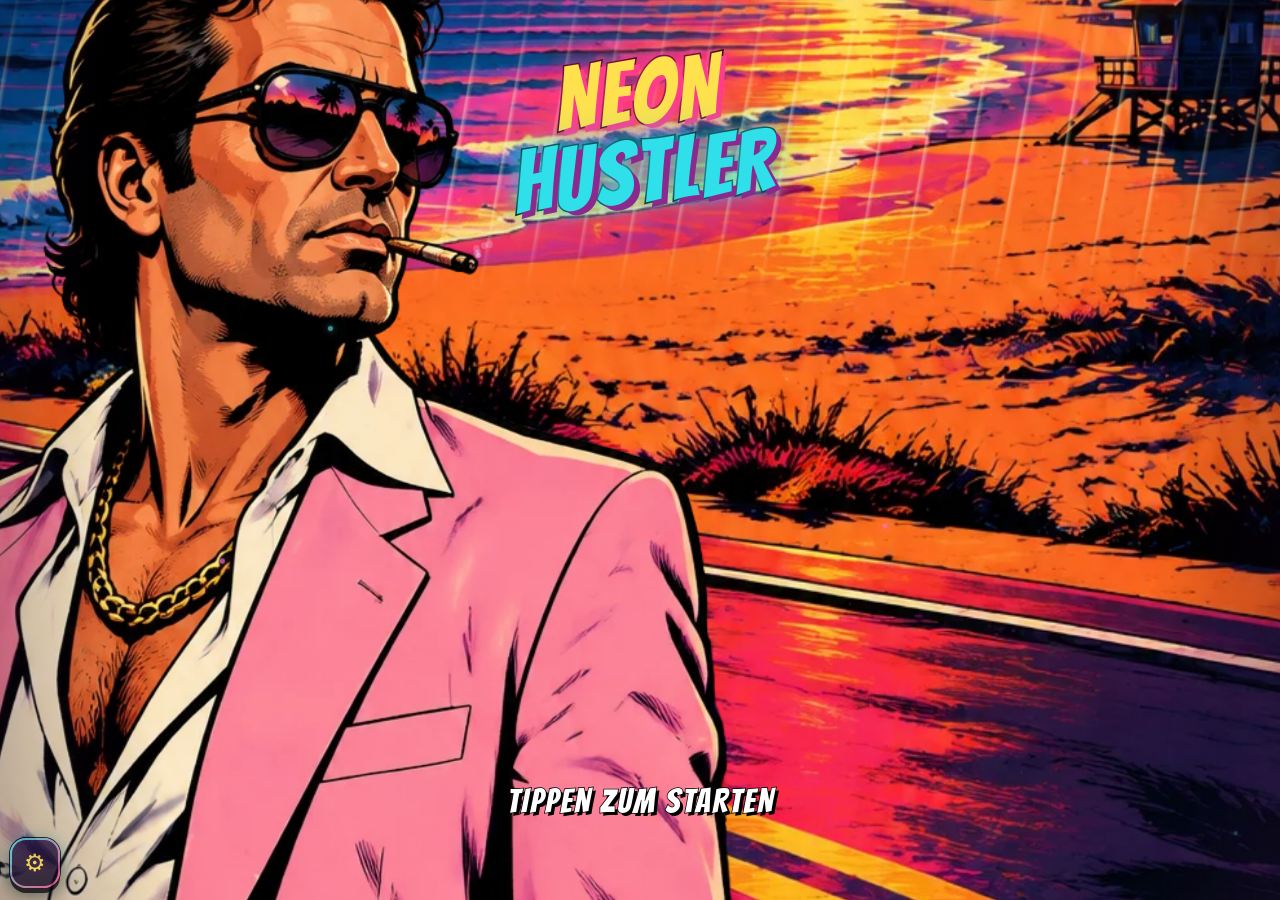
<file: index.html>
<!DOCTYPE html>
<html lang="de">
<head>
<link rel="manifest" href="manifest.json">
<meta name="theme-color" content="#0b0418">
<meta name="mobile-web-app-capable" content="yes">
<link rel="apple-touch-icon" href="icon192.png">
<meta charset="utf-8">
<meta name="viewport" content="width=device-width, initial-scale=1, viewport-fit=cover">
<title>Neon Hustler – Prototyp Startbildschirm</title>
<link rel="preconnect" href="https://fonts.googleapis.com">
<link href="https://fonts.googleapis.com/css2?family=Bangers&family=Oswald:wght@500;700&family=Permanent+Marker&family=Special+Elite&display=swap" rel="stylesheet">
<style>
  html,body{margin:0;height:100%;background:#12061f;color-scheme:light;color:#000;overflow:hidden;font-family:'Oswald',sans-serif;-webkit-user-select:none;user-select:none;touch-action:none;-webkit-tap-highlight-color:transparent}
  .screen{position:fixed;inset:0;overflow:hidden;display:none}
  .screen.on{display:block}
  .stage{position:absolute;left:50%;top:50%;aspect-ratio:944/1680;transform:translate(-50%,-50%)}
  .layer{position:absolute;inset:0;will-change:transform}
  .layer>img{position:absolute;inset:0;width:100%;height:100%;display:block;pointer-events:none}

  /* ===== START ===== */
  #bg{inset:-4%}
  #bg>img{animation:zoom 30s ease-in-out infinite alternate}
  @keyframes zoom{from{transform:scale(1)}to{transform:scale(1.06)}}
  #sunglow{position:absolute;left:65%;top:20%;width:70%;aspect-ratio:1;transform:translate(-50%,-50%);border-radius:50%;
    background:radial-gradient(circle,rgba(255,210,90,.55) 0%,rgba(255,120,80,.25) 35%,rgba(255,60,140,0) 70%);mix-blend-mode:screen;animation:pulse 5s ease-in-out infinite}
  @keyframes pulse{0%,100%{opacity:.6;transform:translate(-50%,-50%) scale(1)}50%{opacity:1;transform:translate(-50%,-50%) scale(1.08)}}
  #shimmer{position:absolute;left:0;top:32%;width:100%;height:12%;mix-blend-mode:screen;opacity:.75;
    background:repeating-linear-gradient(100deg,rgba(255,220,150,0) 0 18px,rgba(255,230,170,.55) 20px,rgba(255,220,150,0) 24px 46px);
    -webkit-mask-image:linear-gradient(180deg,transparent,#000 40%,#000 70%,transparent);mask-image:linear-gradient(180deg,transparent,#000 40%,#000 70%,transparent);animation:shim 3.5s linear infinite}
  @keyframes shim{from{background-position:0 0}to{background-position:92px 0}}
  #neon{position:absolute;left:91%;top:20.5%;width:6%;height:9.5%;transform:translate(-50%,0);border-radius:30%;
    background:radial-gradient(ellipse,rgba(255,80,200,.9),rgba(255,80,200,0) 70%);mix-blend-mode:screen;animation:flicker 4s steps(1) infinite}
  #neon2{position:absolute;left:96%;top:22%;width:7%;height:12%;border-radius:30%;
    background:radial-gradient(ellipse,rgba(60,240,255,.6),rgba(60,240,255,0) 70%);mix-blend-mode:screen;animation:flicker 6.3s steps(1) infinite reverse}
  @keyframes flicker{0%{opacity:1}7%{opacity:.2}9%{opacity:1}11%{opacity:.4}13%{opacity:1}61%{opacity:1}63%{opacity:.15}66%{opacity:.9}100%{opacity:1}}
  #wet{position:absolute;left:0;top:52%;width:100%;height:30%;mix-blend-mode:screen;opacity:.5;
    background:linear-gradient(115deg,transparent 30%,rgba(255,90,200,.45) 45%,transparent 60%);background-size:300% 100%;
    -webkit-mask-image:linear-gradient(180deg,transparent,#000 30%,#000 60%,transparent);mask-image:linear-gradient(180deg,transparent,#000 30%,#000 60%,transparent);animation:wet 9s ease-in-out infinite}
  @keyframes wet{0%,100%{background-position:100% 0}50%{background-position:0 0}}
  #carwrap{position:absolute;inset:0;pointer-events:none}
  #car{position:absolute;width:78%;left:-90%;top:58%;transform-origin:50% 100%;filter:drop-shadow(0 18px 10px rgba(20,0,40,.55))}
  #car img{position:static;width:100%;height:auto;display:block}
  #car .lights{position:absolute;right:-22%;top:52%;width:40%;height:22%;background:radial-gradient(ellipse at left,rgba(255,250,210,.85),rgba(255,250,210,0) 70%);mix-blend-mode:screen}
  #car .streak{position:absolute;left:-60%;top:30%;width:60%;height:50%;
    background:repeating-linear-gradient(180deg,rgba(255,255,255,0) 0 10px,rgba(255,200,240,.35) 11px,rgba(255,255,255,0) 13px 22px);
    -webkit-mask-image:linear-gradient(90deg,transparent,#000);mask-image:linear-gradient(90deg,transparent,#000)}
  #car.drive{animation:drive 4.6s cubic-bezier(.3,.1,.6,.95) forwards}
  @keyframes drive{0%{left:-90%;top:54%;transform:rotate(13deg) scale(.85)}100%{left:115%;top:70%;transform:rotate(13deg) scale(1.05)}}
  #car .body{animation:bounce .18s ease-in-out infinite alternate}
  @keyframes bounce{from{transform:translateY(0)}to{transform:translateY(-1.2%)}}
  #figin{position:absolute;left:-6%;top:19%;width:90%;height:90%}
  #figin img{position:absolute;inset:0;width:100%;height:100%;transform-origin:35% 100%;animation:breathe 4.2s ease-in-out infinite}
  @keyframes breathe{0%,100%{transform:scale(1,1) rotate(0)}50%{transform:scale(1.006,1.014) rotate(-.4deg)}}
  #smoke,#dust{position:absolute;inset:0;width:100%;height:100%;pointer-events:none}
  .vig{position:absolute;inset:0;pointer-events:none;background:radial-gradient(ellipse at 50% 45%,transparent 55%,rgba(18,4,32,.75) 100%)}
  #startui{position:absolute;inset:0;display:flex;flex-direction:column;align-items:center;pointer-events:none}
  #logo{margin-top:max(6vh,24px);transform:rotate(-5deg);text-align:center;animation:logoin 1.1s cubic-bezier(.2,1.6,.4,1) both}
  @keyframes logoin{from{transform:rotate(-5deg) scale(2.2);opacity:0}to{transform:rotate(-5deg) scale(1);opacity:1}}
  #logo .t{font-family:'Bangers',cursive;font-size:clamp(48px,15vw,88px);line-height:.9;letter-spacing:3px;color:#ffe14d;
    -webkit-text-stroke:3px #000;paint-order:stroke fill;text-shadow:5px 5px 0 #ff3d8b,0 0 18px rgba(255,61,139,.9),0 0 40px rgba(255,61,139,.6);animation:logoflick 7s steps(1) infinite}
  #logo .t2{color:#2fe0ea;text-shadow:5px 5px 0 #8a2a8f,0 0 18px rgba(47,224,234,.9),0 0 40px rgba(47,224,234,.6);animation-delay:2.3s}
  @keyframes logoflick{0%{opacity:1}40%{opacity:1}41%{opacity:.35}42%{opacity:1}43%{opacity:.5}44%{opacity:1}100%{opacity:1}}
  #tap{position:absolute;bottom:max(9vh,40px);font-family:'Bangers',cursive;font-size:clamp(22px,6.5vw,34px);letter-spacing:2px;color:#fff;
    -webkit-text-stroke:1.5px #000;paint-order:stroke fill;text-shadow:3px 3px 0 #000;animation:blink 1.4s ease-in-out infinite}
  @keyframes blink{0%,100%{opacity:1;transform:scale(1)}50%{opacity:.35;transform:scale(.96)}}

  /* ===== ÜBERGANG ===== */
  #wipe{position:fixed;inset:-20%;z-index:50;pointer-events:none;transform:translateX(-140%) skewX(-18deg);
    background:repeating-linear-gradient(90deg,#000 0 46px,#ffe14d 46px 70px,#000 70px 116px,#ff3d8b 116px 132px)}
  #wipe.go{animation:wipe 1.1s cubic-bezier(.7,0,.3,1) forwards}
  @keyframes wipe{0%{transform:translateX(-140%) skewX(-18deg)}45%,55%{transform:translateX(0) skewX(-18deg)}100%{transform:translateX(140%) skewX(-18deg)}}

  /* ===== INTRO-COMIC ===== */
  #intro{background:#14081f;background-image:radial-gradient(rgba(255,255,255,.06) 1.2px,transparent 1.4px);background-size:9px 9px}
  #panelbox{position:absolute;left:50%;top:50%;width:min(94vw,640px);transform:translate(-50%,-50%)}
  .cap{position:relative;z-index:3;display:inline-block;background:#ffe14d;border:3px solid #000;padding:8px 12px;font-size:clamp(15px,4.3vw,20px);font-weight:500;line-height:1.3;
    box-shadow:4px 4px 0 #000;margin:0 0 -14px 10px;max-width:86%;transform:rotate(-1.5deg)}
  .frame{position:relative;border:5px solid #000;box-shadow:8px 8px 0 #ff3d8b;overflow:hidden;aspect-ratio:1456/1088;background:#000}
  .frame img{position:absolute;inset:0;width:100%;height:100%;object-fit:cover;animation:kb 9s ease-out forwards}
  @keyframes kb{from{transform:scale(1.12)}to{transform:scale(1)}}
  .panel-in{animation:pin .55s cubic-bezier(.2,1.4,.4,1) both}
  @keyframes pin{from{opacity:0;transform:translateY(40px) rotate(3deg) scale(.9)}to{opacity:1;transform:none}}
  .bubble{position:absolute;z-index:4;background:#fff;border:3px solid #000;border-radius:22px;padding:8px 14px;font-family:'Permanent Marker',cursive;
    font-size:clamp(14px,4vw,19px);line-height:1.25;max-width:58%;box-shadow:3px 3px 0 #000;animation:pop .4s cubic-bezier(.2,1.8,.4,1) both}
  .bubble.phone{font-size:clamp(12px,3.4vw,16px);max-width:52%;border-radius:6px;background:#2fe0ea;font-family:'Oswald',sans-serif;font-weight:700;text-transform:uppercase;letter-spacing:.5px}
  @keyframes pop{from{transform:scale(0);opacity:0}to{transform:scale(1);opacity:1}}
  .sfx{position:absolute;z-index:4;font-family:'Bangers',cursive;font-size:clamp(46px,14vw,84px);color:#ffe14d;-webkit-text-stroke:3px #000;paint-order:stroke fill;
    text-shadow:5px 5px 0 #ff3d8b;transform:rotate(-12deg);animation:sfx .25s ease-in-out infinite alternate}
  @keyframes sfx{from{transform:rotate(-12deg) scale(1)}to{transform:rotate(-8deg) scale(1.08)}}
  .shake .frame{animation:shake .12s linear infinite}
  @keyframes shake{0%{transform:translate(0,0)}25%{transform:translate(-3px,2px)}50%{transform:translate(3px,-2px)}75%{transform:translate(-2px,-3px)}100%{transform:translate(0,0)}}
  #next{position:absolute;right:16px;bottom:max(22px,env(safe-area-inset-bottom));font-family:'Bangers',cursive;font-size:24px;letter-spacing:1px;color:#fff;
    -webkit-text-stroke:1px #000;paint-order:stroke fill;text-shadow:2px 2px 0 #000;animation:blink 1.4s ease-in-out infinite;pointer-events:none}
  #skip{position:absolute;left:14px;top:max(14px,env(safe-area-inset-top));background:rgba(0,0,0,.45);color:#fff;border:2px solid rgba(255,255,255,.4);
    font-family:'Oswald',sans-serif;font-size:14px;padding:6px 12px;cursor:pointer}
  #dots{position:absolute;left:0;right:0;bottom:max(30px,env(safe-area-inset-bottom));display:flex;justify-content:center;gap:8px;pointer-events:none}
  #dots span{width:10px;height:10px;border:2px solid #000;background:#555;transform:rotate(45deg)}
  #dots span.on{background:#ffe14d}

  /* ===== VERSTECK ===== */
  #hide{background:#0d0618}
  #hide .bulb{position:absolute;left:55%;top:8.5%;width:46%;aspect-ratio:1;transform:translate(-50%,-50%);border-radius:50%;
    background:radial-gradient(circle,rgba(255,200,110,.55),rgba(255,160,60,.15) 40%,rgba(255,160,60,0) 70%);mix-blend-mode:screen;animation:bulb 6s steps(1) infinite}
  @keyframes bulb{0%{opacity:1}52%{opacity:1}53%{opacity:.4}54%{opacity:1}56%{opacity:.6}57%{opacity:1}100%{opacity:1}}
  #hide .win{position:absolute;left:4%;top:7%;width:20%;height:17%;background:radial-gradient(ellipse,rgba(255,60,200,.45),rgba(255,60,200,0) 70%);mix-blend-mode:screen;animation:pulse2 4s ease-in-out infinite}
  @keyframes pulse2{0%,100%{opacity:.5}50%{opacity:1}}
  #hide .tv{position:absolute;left:13.6%;top:38%;width:13%;height:8%;border-radius:12%;
    background:repeating-linear-gradient(180deg,rgba(255,255,255,.12) 0 2px,rgba(0,0,0,0) 2px 4px);mix-blend-mode:screen;animation:tv .15s steps(2) infinite}
  @keyframes tv{0%{opacity:.5;background-position:0 0}100%{opacity:.9;background-position:0 3px}}
  #hide .tvglow{position:absolute;left:5%;top:32%;width:32%;height:22%;background:radial-gradient(ellipse,rgba(80,220,255,.3),rgba(80,220,255,0) 70%);mix-blend-mode:screen;animation:tvg 2.3s ease-in-out infinite}
  @keyframes tvg{0%,100%{opacity:.5}30%{opacity:.9}60%{opacity:.6}}
  .hs{position:absolute;background:transparent;border:0;padding:0;cursor:pointer;border-radius:10px;outline:none}
  .hs::after{content:'';position:absolute;inset:0;border-radius:10px;border:3px solid #ffe14d;box-shadow:0 0 18px #ffe14d,inset 0 0 18px rgba(255,225,77,.5);opacity:0;transition:opacity .2s}
  .hs:hover::after,.hs:focus-visible::after,.hs.flash::after{opacity:1}
  .hs .mk{position:absolute;left:var(--mx,50%);top:var(--my,50%);width:14px;height:14px;margin:-7px 0 0 -7px;border-radius:50%;background:#ffe14d;border:2px solid #000;
    box-shadow:0 0 0 0 rgba(255,225,77,.7);animation:ping 2s ease-out infinite}
  @keyframes ping{0%{box-shadow:0 0 0 0 rgba(255,225,77,.8)}100%{box-shadow:0 0 0 18px rgba(255,225,77,0)}}
  .hs .lb{position:absolute;left:var(--mx,50%);top:calc(var(--my,50%) + 14px);transform:translateX(-50%) rotate(-3deg);white-space:nowrap;background:#ffe14d;border:2px solid #000;
    font-family:'Bangers',cursive;font-size:15px;letter-spacing:1px;padding:1px 7px;color:#000;box-shadow:2px 2px 0 #000;opacity:0;transition:opacity .4s}
  #hide.labels .hs .lb{opacity:1}
  #h-phone .lb{left:0;transform:rotate(-3deg)}
  #h-bench .lb,#h-locker .lb{left:auto;right:0;transform:rotate(-3deg)}
  #h-radio .lb{left:auto;right:4px;transform:rotate(-3deg)}
  .hs.alert .mk{background:#ff3d8b;animation:ping .9s ease-out infinite}

  #hud{position:absolute;left:0;right:0;top:0;padding:max(10px,env(safe-area-inset-top)) 12px 10px;display:flex;justify-content:space-between;align-items:flex-start;gap:8px;
    background:linear-gradient(180deg,rgba(10,2,20,.85),rgba(10,2,20,0));pointer-events:none}
  #hud .who{color:#000;background:#fff;border:3px solid #000;box-shadow:3px 3px 0 #ff3d8b;padding:2px 10px;transform:rotate(-1.5deg);min-width:120px}
  #hud .who b{font-family:'Bangers',cursive;font-size:22px;letter-spacing:1px;display:block;line-height:1.1}
  #hud .who small{font-size:12px}
  #hud .stats{display:flex;flex-direction:column;align-items:flex-end;gap:5px}
  #hud .pill{background:#000;color:#fff;border:2px solid #2fe0ea;padding:2px 9px;font-size:14px;font-weight:700}
  #hud .pill.cash{border-color:#7dffb2;color:#7dffb2}
  #hud .pill.heat{border-color:#ff3d8b;color:#ffb3d1}

  #sheet,.sheetx{position:absolute;left:10px;right:10px;bottom:max(12px,env(safe-area-inset-bottom));z-index:20;background:#fff;border:4px solid #000;box-shadow:7px 7px 0 #ff3d8b;
    padding:14px 16px 16px;transform:translateY(140%) rotate(1deg);transition:transform .45s cubic-bezier(.2,1.3,.4,1)}
  #sheet.open,.sheetx.open{transform:translateY(0) rotate(0)}
  .sheetx h2,#sheet h2{margin:0 0 6px;font-family:'Bangers',cursive;font-weight:400;font-size:30px;letter-spacing:1px;line-height:1}
  .sheetx p,#sheet p{margin:0 0 10px;font-size:16px;line-height:1.35}
  .sheetx .tag,#sheet .tag{display:inline-block;background:#ffe14d;border:2px solid #000;font-size:12px;font-weight:700;padding:1px 6px;margin-bottom:8px}
  .sheetx .row,#sheet .row{display:flex;gap:10px;margin-top:6px}
  .sheetx button,#sheet button{flex:1;height:48px;border:3px solid #000;font-family:'Bangers',cursive;font-size:22px;letter-spacing:1px;cursor:pointer;box-shadow:4px 4px 0 #000}
  .sheetx .ok,#sheet .ok{background:#ff3d8b;color:#fff;-webkit-text-stroke:.8px #000}
  .sheetx .no,#sheet .no{background:#eee}
  .sheetx button:active,#sheet button:active{transform:translate(3px,3px);box-shadow:1px 1px 0 #000}
  .grid{display:grid;grid-template-columns:repeat(4,minmax(0,1fr));gap:6px;margin:4px 0 10px}
  .grid div{aspect-ratio:1;border:2px solid #000;background:#f1ede4;display:flex;align-items:center;justify-content:center;text-align:center;font-size:11px;font-weight:700;line-height:1.1;padding:2px}
  .grid div.full{background:#2fe0ea}
  #toast,.tst{position:absolute;left:50%;top:22%;z-index:30;transform:translate(-50%,-20px) rotate(-3deg);opacity:0;transition:all .35s;background:#ffe14d;border:3px solid #000;
    box-shadow:4px 4px 0 #000;font-family:'Bangers',cursive;font-size:22px;letter-spacing:1px;padding:4px 14px;white-space:nowrap;pointer-events:none}
  #toast.on,.tst.on{opacity:1;transform:translate(-50%,0) rotate(-3deg)}
  #fade{position:absolute;inset:0;background:#000;pointer-events:none;opacity:1;transition:opacity 1.2s}

  /* ===== STADTKARTE ===== */
  #map{background:#0d0618}
  #map .glow{position:absolute;border-radius:50%;mix-blend-mode:screen;pointer-events:none}
  #map .g-club{left:36%;top:27%;width:34%;height:16%;background:radial-gradient(ellipse,rgba(255,60,200,.45),rgba(255,60,200,0) 70%);animation:flicker 5s steps(1) infinite}
  #map .g-diner{left:66%;top:40%;width:36%;height:18%;background:radial-gradient(ellipse,rgba(255,90,170,.4),rgba(255,90,170,0) 70%);animation:pulse2 3s ease-in-out infinite}
  #map .g-pawn{left:62%;top:70%;width:38%;height:16%;background:radial-gradient(ellipse,rgba(255,170,40,.4),rgba(255,170,40,0) 70%);animation:flicker 7s steps(1) infinite reverse}
  #map .g-sea{left:0;top:2%;width:100%;height:20%;background:repeating-linear-gradient(100deg,rgba(255,150,220,0) 0 22px,rgba(255,150,220,.25) 24px,rgba(255,150,220,0) 28px 54px);border-radius:0;
    -webkit-mask-image:linear-gradient(180deg,transparent,#000 30%,#000 70%,transparent);mask-image:linear-gradient(180deg,transparent,#000 30%,#000 70%,transparent);animation:shim 5s linear infinite}
  #map .hs .lb{opacity:1}
  #map .spot .lb{font-size:13px;padding:0 5px}

  .hs.target .mk{background:#ff3d8b;width:20px;height:20px;margin:-10px 0 0 -10px;animation:ping .9s ease-out infinite}
  .hs.target .lb{background:#ff3d8b;color:#fff}
  .hs.target .lb::before{content:'ZIEL: '}
  #maptop{position:absolute;left:0;right:0;bottom:0;padding:26px 12px max(14px,env(safe-area-inset-bottom));display:flex;justify-content:space-between;align-items:center;gap:10px;z-index:6;
    background:linear-gradient(0deg,rgba(10,2,20,.92),rgba(10,2,20,0))}
  #map #hud .qst{display:none}
  #map #hud .who{min-width:0}
  #maptop button{background:#fff;border:3px solid #000;box-shadow:3px 3px 0 #2fe0ea;font-family:'Bangers',cursive;font-size:20px;letter-spacing:1px;padding:3px 12px;cursor:pointer}
  #mission{background:#000;color:#ffe14d;border:2px solid #ffe14d;font-size:13px;font-weight:700;padding:4px 8px;max-width:60%;text-align:right}

  /* ===== SZENE ===== */
  #scene{background:#14081f;background-image:radial-gradient(rgba(255,255,255,.06) 1.2px,transparent 1.4px);background-size:9px 9px}
  #scbox{position:absolute;left:50%;top:46%;width:min(94vw,640px);transform:translate(-50%,-50%)}
  #scbtns{position:absolute;left:12px;right:12px;bottom:max(16px,env(safe-area-inset-bottom));display:flex;flex-direction:column;gap:10px}
  #scbtns button{min-height:54px;border:4px solid #000;background:#fff;font-family:'Bangers',cursive;font-size:22px;letter-spacing:1px;cursor:pointer;box-shadow:5px 5px 0 #2fe0ea;
    display:flex;justify-content:space-between;align-items:center;padding:0 14px;color:#000}
  #scbtns button small{font-family:'Oswald',sans-serif;font-size:13px;font-weight:700;background:#000;color:#ffe14d;padding:2px 6px}
  #scbtns button.hot{background:#ff3d8b;color:#fff;-webkit-text-stroke:.8px #000;box-shadow:5px 5px 0 #ffe14d}
  #scbtns button:active{transform:translate(3px,3px);box-shadow:2px 2px 0 #000}
  #scbtns button:disabled{opacity:.45}
  .timer{margin-top:14px;border:3px solid #000;background:#fff;height:26px;position:relative;box-shadow:4px 4px 0 #000}
  .timer i{position:absolute;left:0;top:0;bottom:0;background:repeating-linear-gradient(135deg,#ffe14d 0 12px,#ffcc00 12px 24px);width:0}
  .timer span{position:absolute;inset:0;display:flex;align-items:center;justify-content:center;font-weight:700;font-size:14px}
  .dice{position:absolute;inset:0;margin:auto;z-index:6;font-family:'Bangers',cursive;font-size:72px;color:#fff;-webkit-text-stroke:3px #000;paint-order:stroke fill;
    text-shadow:5px 5px 0 #ff3d8b;background:#000;border:4px solid #ffe14d;width:110px;height:110px;display:flex;align-items:center;justify-content:center;animation:pop .3s cubic-bezier(.2,1.8,.4,1) both}
  .result{position:absolute;inset:0;display:flex;align-items:center;justify-content:center;z-index:6;font-family:'Bangers',cursive;font-size:clamp(40px,12vw,72px);white-space:nowrap;
    color:#ffe14d;-webkit-text-stroke:3px #000;paint-order:stroke fill;text-shadow:6px 6px 0 #ff3d8b;animation:pop .35s cubic-bezier(.2,1.8,.4,1) both}
  .result.bad{color:#fff;text-shadow:6px 6px 0 #555}
  .reward{display:flex;gap:8px;flex-wrap:wrap;margin-top:12px}
  .reward b{background:#000;color:#7dffb2;border:2px solid #7dffb2;padding:3px 9px;font-size:15px}
  .reward b.h{color:#ffb3d1;border-color:#ff3d8b}
  .reward b.x{color:#2fe0ea;border-color:#2fe0ea}
  #hud .xp{width:100%;height:6px;background:#ddd;border:1px solid #000;margin-top:3px}
  #hud .xp i{display:block;height:100%;background:#2fe0ea;width:0;transition:width .8s}

  /* ===== Neues Menü-Design (statt weißer Kästen) ===== */
  #sheet,.sheetx{background:rgba(16,8,30,.94) !important;color:#f3eefe;border:2px solid #2fe0ea !important;border-radius:14px;
    box-shadow:0 0 0 2px #000,0 0 24px rgba(47,224,234,.45),inset 0 0 30px rgba(255,61,139,.12) !important;backdrop-filter:blur(6px)}
  #sheet h2,.sheetx h2{color:#ff6fb5;text-shadow:0 0 12px rgba(255,61,139,.8),2px 2px 0 #000}
  #sheet p,.sheetx p{color:#e4dcf5}
  #sheet .tag,.sheetx .tag{background:#ff3d8b;color:#fff;border-color:#000}
  #sheet .no,.sheetx .no{background:#2a1d40 !important;color:#fff;border-color:#000}
  #sheet .grid div{background:#231536;color:#cfc3e6;border-color:#4b3a6e}
  #sheet .grid div.full{background:#2fe0ea;color:#000}

  /* ===== DINER ===== */
  #diner{background:#0d0618}
  #dl .char{position:absolute;pointer-events:none}
  #dl .char img{width:100%;display:block}
  #sal{left:12%;top:47.7%;width:38%}
  #sal img{transform-origin:50% 100%;animation:breathe 3.8s ease-in-out infinite}
  #candy{left:28%;top:23.8%;width:33%}
  #candy img{transform-origin:50% 100%;animation:sway 5s ease-in-out infinite}
  @keyframes sway{0%,100%{transform:rotate(0) translateY(0)}50%{transform:rotate(1.2deg) translateY(-.6%)}}
  #gum{position:absolute;left:51.5%;top:20.5%;width:9%;aspect-ratio:1;border-radius:50%;background:radial-gradient(circle at 35% 35%,#ffd6ec,#ff8cc6 60%,#e55aa0);
    border:1.5px solid #6a1b45;transform:translate(-50%,-50%) scale(.3);animation:gum 6s ease-in infinite}
  @keyframes gum{0%{transform:translate(-50%,-50%) scale(.6)}70%{transform:translate(-50%,-50%) scale(1.5)}72%{transform:translate(-50%,-50%) scale(1.7);opacity:1}74%{transform:translate(-50%,-50%) scale(.2);opacity:0}100%{transform:translate(-50%,-50%) scale(.2);opacity:0}}
  #counterfg{position:absolute;left:22.46%;top:37.38%;width:60.38%;height:14.4%;pointer-events:none}
  #counterfg img{width:100%;height:100%;display:block}
  #clock{position:absolute;left:54%;top:20.2%;width:15%;aspect-ratio:1;transform:translate(-50%,-50%);pointer-events:none}
  #clock i{position:absolute;left:50%;bottom:50%;width:3px;margin-left:-1.5px;background:#ff6fd0;box-shadow:0 0 6px #ff3dc8;transform-origin:50% 100%;border-radius:2px}
  #clock .hh{height:28%;animation:spin 120s linear infinite}
  #clock .mh{height:40%;background:#7ff6ff;box-shadow:0 0 6px #2fe0ea;animation:spin 10s linear infinite}
  @keyframes spin{to{transform:rotate(360deg)}}
  #winlight{position:absolute;left:0;top:6%;width:19%;height:36%;overflow:hidden;pointer-events:none}
  #winlight i{position:absolute;top:70%;left:-60%;width:50%;height:6%;border-radius:50%;background:radial-gradient(ellipse,rgba(255,250,210,.9),rgba(255,120,200,0) 70%);mix-blend-mode:screen;animation:passby 6s linear infinite}
  #winlight i:nth-child(2){top:76%;animation-delay:3.2s;background:radial-gradient(ellipse,rgba(255,60,60,.8),rgba(255,60,60,0) 70%);animation-direction:reverse}
  @keyframes passby{0%{left:-60%}35%{left:120%}100%{left:120%}}
  #juke{position:absolute;left:86%;top:30%;width:14%;height:34%;border-radius:40% 40% 6% 6%;background:radial-gradient(ellipse,rgba(255,80,200,.45),rgba(255,80,200,0) 70%);mix-blend-mode:screen;animation:pulse2 1.2s ease-in-out infinite;pointer-events:none}
  #tubes{position:absolute;left:0;top:0;width:100%;height:16%;background:linear-gradient(180deg,rgba(80,240,255,.25),rgba(80,240,255,0));mix-blend-mode:screen;animation:flicker 8s steps(1) infinite;pointer-events:none}
  #dtop{position:absolute;left:12px;bottom:auto;top:max(10px,env(safe-area-inset-top))}
  #dtop button,#dexit{background:#000;color:#fff;border:2px solid #2fe0ea;box-shadow:0 0 10px rgba(47,224,234,.6);font-family:'Bangers',cursive;font-size:19px;letter-spacing:1px;padding:4px 12px;cursor:pointer}

  /* Dialog */
  #dlg{position:absolute;left:8px;right:8px;bottom:max(10px,env(safe-area-inset-bottom));z-index:25;display:none}
  #dlg.on{display:block;animation:pin .35s cubic-bezier(.2,1.4,.4,1) both}
  #dlg .box{position:relative;background:rgba(14,6,26,.95);border:2px solid #ff3d8b;border-radius:14px;box-shadow:0 0 0 2px #000,0 0 22px rgba(255,61,139,.5);padding:14px 14px 12px 104px;min-height:96px}
  #dlg .por{position:absolute;left:10px;top:-22px;width:84px;height:84px;border:3px solid #000;box-shadow:0 0 0 2px #ffe14d,4px 4px 0 #000;background-size:cover;transform:rotate(-3deg)}
  #dlg .nm{position:absolute;left:12px;top:66px;width:80px;text-align:center;font-family:'Bangers',cursive;font-size:17px;letter-spacing:1px;color:#ffe14d;text-shadow:2px 2px 0 #000}
  #dlg .tx{font-size:17px;line-height:1.4;color:#fff;min-height:48px}
  #dlg .tx::after{content:'▌';color:#ff3d8b;animation:blink .8s steps(1) infinite;margin-left:2px}
  #dlg .ch{display:flex;flex-direction:column;gap:8px;margin-top:10px}
  #dlg .ch button{text-align:left;background:#1d1030;color:#fff;border:2px solid #2fe0ea;border-radius:8px;padding:10px 12px;font-family:'Oswald',sans-serif;font-size:16px;cursor:pointer;
    box-shadow:0 0 8px rgba(47,224,234,.35);animation:pin .3s both}
  #dlg .ch button::before{content:'▸ ';color:#2fe0ea}
  #dlg .ch button:active{background:#2fe0ea;color:#000}

  /* Auftragszettel */
  #paper{position:absolute;left:50%;top:47%;z-index:28;width:min(86vw,380px);transform:translate(-50%,-50%) rotate(-2deg) scale(0);background:#f1e8d0;
    background-image:repeating-linear-gradient(180deg,transparent 0 27px,rgba(80,120,200,.18) 27px 28px);color:#222;font-family:'Special Elite',monospace;
    padding:26px 18px 18px;box-shadow:0 18px 40px rgba(0,0,0,.6),0 0 0 1px #c9bb95;transition:transform .45s cubic-bezier(.2,1.5,.4,1)}
  #paper.on{transform:translate(-50%,-50%) rotate(-2deg) scale(1)}
  #paper .tape{position:absolute;left:50%;top:-12px;width:110px;height:26px;transform:translateX(-50%) rotate(2deg);background:rgba(255,240,180,.75);border:1px solid rgba(0,0,0,.08)}
  #paper .pol{position:absolute;right:14px;top:18px;width:96px;background:#fff;padding:6px 6px 18px;box-shadow:2px 3px 8px rgba(0,0,0,.35);transform:rotate(5deg)}
  #paper .pol img{width:100%;display:block}
  #paper .pol span{position:absolute;left:0;right:0;bottom:2px;text-align:center;font-family:'Permanent Marker',cursive;font-size:11px}
  #paper h3{margin:0 0 4px;font-family:'Special Elite',monospace;font-size:13px;letter-spacing:2px;color:#8a1c1c}
  #paper .tt{font-family:'Permanent Marker',cursive;font-size:24px;line-height:1.1;margin:0 110px 12px 0}
  #paper dl{display:grid;grid-template-columns:auto 1fr;gap:4px 10px;margin:0 0 10px;font-size:14px}
  #paper dt{color:#6b5d3e}
  #paper dd{margin:0;font-weight:bold}
  #paper .note{font-family:'Permanent Marker',cursive;font-size:14px;color:#1d3fa0;transform:rotate(-1deg);margin:4px 0 14px}
  #paper .acts{display:flex;gap:10px}
  #paper .acts button{flex:1;height:46px;font-family:'Bangers',cursive;font-size:21px;letter-spacing:1px;border:3px solid #000;cursor:pointer;box-shadow:3px 3px 0 #000}
  #paper .acts .yes{background:#c62828;color:#fff}
  #paper .acts .nope{background:#e0d6bb}
  #paper .stamp{position:absolute;left:50%;top:52%;transform:translate(-50%,-50%) rotate(-14deg) scale(3);opacity:0;font-family:'Bangers',cursive;font-size:46px;letter-spacing:3px;
    color:rgba(198,40,40,.85);border:5px solid rgba(198,40,40,.85);padding:2px 14px;border-radius:8px;pointer-events:none}
  #paper .stamp.hit{animation:stamp .35s cubic-bezier(.5,0,.7,1.6) forwards}
  @keyframes stamp{to{transform:translate(-50%,-50%) rotate(-14deg) scale(1);opacity:1}}
  #veil{position:absolute;inset:0;z-index:24;background:rgba(5,0,12,.55);display:none}
  #veil.on{display:block}

  /* Speisekarte */
  #menu2{position:absolute;left:50%;top:48%;z-index:28;width:min(90vw,390px);transform:translate(-50%,-50%) scale(0);background:#fff7fb;border:4px solid #000;border-radius:16px;overflow:hidden;
    box-shadow:0 0 0 3px #ff3d8b,0 18px 40px rgba(0,0,0,.6);transition:transform .4s cubic-bezier(.2,1.5,.4,1)}
  #menu2.on{transform:translate(-50%,-50%) scale(1)}
  #menu2 .hd{background:repeating-linear-gradient(90deg,#ff3d8b 0 18px,#ff6fb5 18px 36px);padding:10px 14px;text-align:center;border-bottom:4px solid #000}
  #menu2 .hd b{font-family:'Bangers',cursive;font-size:30px;letter-spacing:2px;color:#fff;-webkit-text-stroke:1.5px #000;paint-order:stroke fill;text-shadow:3px 3px 0 #000}
  #menu2 .it{display:flex;align-items:center;gap:12px;padding:9px 12px;border-bottom:2px dashed #f0b6d2}
  #menu2 .it img{width:52px;height:52px;object-fit:contain;filter:drop-shadow(2px 2px 0 rgba(0,0,0,.25))}
  #menu2 .it .nm{flex:1;font-family:'Bangers',cursive;font-size:21px;letter-spacing:1px;line-height:1}
  #menu2 .it .nm small{display:block;font-family:'Oswald',sans-serif;font-size:13px;letter-spacing:0;color:#7a2a55;margin-top:3px}
  #menu2 .it button{min-width:64px;height:40px;background:#2fe0ea;border:3px solid #000;font-family:'Bangers',cursive;font-size:20px;cursor:pointer;box-shadow:3px 3px 0 #000}
  #menu2 .it button:active{transform:translate(2px,2px);box-shadow:1px 1px 0 #000}
  #menu2 .ft{display:flex;justify-content:space-between;align-items:center;padding:10px 12px}
  #menu2 .ft span{font-weight:700}
  #menu2 .ft button{background:#000;color:#fff;border:0;font-family:'Bangers',cursive;font-size:19px;padding:6px 14px;cursor:pointer}
  .fly{position:fixed;z-index:60;width:54px;pointer-events:none;transition:all .8s cubic-bezier(.5,-.3,.6,1)}
  #hud .pill.buff{border-color:#ff6fb5;color:#ff9fd0;display:none}

  /* Porträt-Gespräche */
  .scr2 .layer{transition:filter .4s}
  .scr2.talk .layer{filter:brightness(.45) blur(2px) saturate(1.2)}
  .scr2.talk .hs,.scr2.talk #ptalk{opacity:0;pointer-events:none}
  #bust{position:absolute;z-index:22;bottom:calc(max(10px,env(safe-area-inset-bottom)) + 150px);height:min(62vh,560px);opacity:0;pointer-events:none;
    transition:transform .5s cubic-bezier(.2,1.2,.4,1),opacity .3s}
  #bust img{height:100%;display:block;transform-origin:50% 100%;animation:breathe 3.8s ease-in-out infinite;
    filter:drop-shadow(0 0 0 #000) drop-shadow(3px 0 0 #000) drop-shadow(-3px 0 0 #000) drop-shadow(0 -3px 0 #000) drop-shadow(0 0 18px var(--rim,#ff3d8b))}
  #bust.l{left:-4%;transform:translateX(-110%)}
  #bust.r{right:-6%;transform:translateX(110%)}
  #bust.on{opacity:1;transform:translateX(0)}
  #dlg .box{transition:none}
  .talk #dlg .por{display:none}
  .talk #dlg .box{padding-left:14px;padding-top:26px}
  .talk #dlg .nm{left:12px;top:-14px;width:auto;background:#000;border:2px solid #ffe14d;padding:0 10px;font-size:19px}

  /* Verschiebbare Karte */
  #stageC{left:0 !important;top:0 !important;aspect-ratio:auto !important;transform:none;touch-action:none;cursor:grab}
  #map.drag #stageC{cursor:grabbing}
  #maphint{position:absolute;left:50%;bottom:max(24px,env(safe-area-inset-bottom));transform:translateX(-50%);background:rgba(0,0,0,.7);color:#fff;border:2px solid #2fe0ea;
    white-space:nowrap;font-family:'Bangers',cursive;font-size:20px;letter-spacing:1px;padding:4px 14px;pointer-events:none;animation:hintsw 1.6s ease-in-out infinite;transition:opacity .5s}
  @keyframes hintsw{0%,100%{transform:translateX(-56%)}50%{transform:translateX(-44%)}}

  /* ===== ORTE ===== */
  #place{background:#0d0618}
  #ptop{position:absolute;left:12px;top:calc(max(10px,env(safe-area-inset-top)) + 166px);z-index:15;display:flex;flex-direction:column;align-items:flex-start;gap:6px}
  #ptop button{background:#000;color:#fff;border:2px solid #2fe0ea;box-shadow:0 0 10px rgba(47,224,234,.6);font-family:'Bangers',cursive;font-size:19px;letter-spacing:1px;padding:4px 12px;cursor:pointer}
  #pname{font-family:'Bangers',cursive;font-size:30px;letter-spacing:2px;color:#ffe14d;-webkit-text-stroke:1.5px #000;paint-order:stroke fill;text-shadow:3px 3px 0 #ff3d8b;transform:rotate(-3deg)}
  #ptalk{position:absolute;left:50%;bottom:max(26px,env(safe-area-inset-bottom));transform:translateX(-50%);z-index:12;display:flex;align-items:center;gap:10px;
    background:rgba(14,6,26,.92);border:2px solid #ff3d8b;border-radius:40px;box-shadow:0 0 0 2px #000,0 0 18px rgba(255,61,139,.6);padding:6px 18px 6px 6px;cursor:pointer;color:#fff;
    font-family:'Bangers',cursive;font-size:22px;letter-spacing:1px;white-space:nowrap;animation:pulse3 2s ease-in-out infinite}
  #ptalk img{width:46px;height:46px;border-radius:50%;border:2px solid #ffe14d;object-fit:cover}
  @keyframes pulse3{0%,100%{box-shadow:0 0 0 2px #000,0 0 12px rgba(255,61,139,.5)}50%{box-shadow:0 0 0 2px #000,0 0 26px rgba(255,61,139,.9)}}
  #pfx{position:absolute;inset:0;pointer-events:none;mix-blend-mode:screen}
  .dice2{font-family:'Bangers',cursive;font-size:64px;line-height:1;color:#fff;-webkit-text-stroke:2px #000;paint-order:stroke fill;text-shadow:4px 4px 0 #ff3d8b;text-align:center}
  .dsub{text-align:center;font-size:14px;color:#cbbbe6}
  .rbig{font-family:'Bangers',cursive;font-size:40px;letter-spacing:2px;color:#ffe14d;-webkit-text-stroke:1.5px #000;paint-order:stroke fill;text-shadow:3px 3px 0 #ff3d8b;line-height:1}
  .rbig.bad{color:#fff;text-shadow:3px 3px 0 #555}
  #dlg .reward{margin-top:8px}
  #dlg .timer{margin-top:10px;box-shadow:none;border-color:#2fe0ea;background:#1d1030}
  #dlg .timer span{color:#fff}
  #dlg .tx{white-space:normal}
  #dlg .tx.raw::after{content:none}
  #dlg .ch button small{display:block;font-size:12px;color:#7ff6ff;margin-top:2px;letter-spacing:.3px}
  #dlg .por.none{display:none}
  #dlg .nm:empty{display:none}
  #dlg .box.np{padding-left:14px;padding-top:26px}
  #dlg .box.np .nm{left:12px;top:-14px;width:auto;background:#000;border:2px solid #ffe14d;padding:0 10px;font-size:19px}

  #jobbar{position:fixed;left:50%;top:calc(max(8px,env(safe-area-inset-top)) + 96px);transform:translate(-50%,-400%);z-index:45;display:flex;align-items:center;gap:8px;
    background:rgba(14,6,26,.94);border:2px solid #2fe0ea;border-radius:30px;box-shadow:0 0 0 2px #000,0 0 14px rgba(47,224,234,.5);padding:4px 14px 4px 4px;color:#fff;
    font-family:'Oswald',sans-serif;cursor:pointer;transition:transform .4s cubic-bezier(.2,1.4,.4,1);min-width:210px;flex-wrap:wrap}
  #jobbar.on{transform:translate(-50%,0)}
  #jobbar img{width:38px;height:38px;border-radius:50%;border:2px solid #ffe14d;object-fit:cover}
  #jobbar div{flex:1;text-align:left;line-height:1.1}
  #jobbar b{display:block;font-size:14px}
  #jobbar span{font-size:12px;color:#7ff6ff}
  #jobbar em{display:block;height:4px;background:#2a1d40;border-radius:2px;margin-top:3px;overflow:hidden}
  #jobbar em i{display:block;height:100%;background:#2fe0ea;width:0}
  #jobbar small{width:100%;text-align:center;font-size:9px;color:#8a7fa8;margin-top:-2px}
  #jobbar.done{border-color:#ffe14d;animation:pulse3 1s infinite}
  #jobbar.done span{color:#ffe14d;font-weight:700}
  #jobbar.done small{display:none}

  /* ===== INVENTAR ===== */
  #inv{position:fixed;inset:0;z-index:48;background:rgba(5,0,12,.82);display:none;overflow:auto;padding:max(12px,env(safe-area-inset-top)) 10px 20px}
  #inv.on{display:block}
  #inv .ip{max-width:460px;margin:0 auto;background:rgba(16,8,30,.97);border:2px solid #2fe0ea;border-radius:14px;box-shadow:0 0 0 2px #000,0 0 24px rgba(47,224,234,.45);padding:12px;color:#fff}
  #inv .ih{display:flex;justify-content:space-between;align-items:center}
  #inv .ih b{font-family:'Bangers',cursive;font-size:26px;letter-spacing:1px;color:#ff6fb5;text-shadow:0 0 10px rgba(255,61,139,.8)}
  #inv .ix{background:#000;color:#fff;border:2px solid #ff3d8b;font-size:18px;width:38px;height:38px;cursor:pointer}
  #inv .isub{font-size:13px;color:#cbbbe6;margin:8px 0 6px}
  #inv .lo{display:grid;grid-template-columns:repeat(4,minmax(0,1fr));gap:6px}
  #inv .slot,#inv .cell{position:relative;aspect-ratio:1;border:2px dashed #4b3a6e;border-radius:8px;background:#1b1030;color:#fff;display:flex;flex-direction:column;align-items:center;justify-content:center;padding:4px;cursor:pointer;font-family:'Oswald',sans-serif}
  #inv .slot small{position:absolute;top:2px;left:0;right:0;text-align:center;font-size:9px;color:#7ff6ff;letter-spacing:.5px}
  #inv .slot i{font-size:11px;color:#6d5b8f}
  #inv .slot.full,#inv .cell{border-style:solid;border-color:#2fe0ea}
  #inv .slot.safe{border-color:#ffe14d}
  #inv .slot img,#inv .cell img{max-width:62%;max-height:52%;object-fit:contain;filter:drop-shadow(1px 2px 0 rgba(0,0,0,.6))}
  #inv .slot b,#inv .cell b{font-size:10px;font-weight:500;line-height:1.1;text-align:center;margin-top:3px}
  #inv .cell small{font-size:10px;color:#7dffb2}
  #inv .cell.loot{border-color:#ffd34d;background:#2a1d10}
  #inv .cell.empty{border:2px dashed #2c2045;cursor:default}
  #inv .bagslot{cursor:default;border-color:#ff3d8b}
  #inv .st{display:grid;grid-template-columns:repeat(4,minmax(0,1fr));gap:6px}
  #inv .itip{margin-top:10px;font-size:13px;color:#ffe14d;min-height:34px}
  #inv .igo{width:100%;height:54px;margin-top:8px;background:#ff3d8b;color:#fff;border:3px solid #000;box-shadow:5px 5px 0 #ffe14d;font-family:'Bangers',cursive;font-size:21px;letter-spacing:1px;cursor:pointer;-webkit-text-stroke:.8px #000;white-space:nowrap}
  /* ===== HEIST ===== */
  #heist{background:#05020b}
  #hbar{position:absolute;left:0;right:0;top:0;z-index:15;padding:max(8px,env(safe-area-inset-top)) 10px 18px;background:linear-gradient(180deg,rgba(5,0,12,.95),rgba(5,0,12,0));display:flex;flex-direction:column;gap:6px;pointer-events:none}
  #heist #hud{display:none}
  #hbar .r1{display:flex;justify-content:space-between;align-items:center;gap:8px}
  #hname{font-family:'Bangers',cursive;font-size:24px;letter-spacing:2px;color:#ffe14d;-webkit-text-stroke:1px #000;paint-order:stroke fill;text-shadow:2px 2px 0 #ff3d8b}
  #hbar .stats{display:flex;gap:6px;pointer-events:auto}
  #hbar .stats span,#hbar .stats button{background:#000;color:#fff;border:2px solid #2fe0ea;padding:2px 8px;font-size:13px;font-weight:700;font-family:'Oswald',sans-serif}
  #hbar .stats button{border-color:#ffe14d;color:#ffe14d;cursor:pointer}
  #hbar .al{height:16px;border:2px solid #000;background:#1d1030;position:relative;box-shadow:0 0 0 1px #ff3d8b}
  #hbar .al i{position:absolute;left:0;top:0;bottom:0;width:0;background:linear-gradient(90deg,#ffe14d,#ff9f43,#ff3d3d);transition:width .4s}
  #hbar .al span{position:absolute;inset:0;display:flex;align-items:center;justify-content:center;font-size:11px;font-weight:700;color:#fff;text-shadow:1px 1px 0 #000;letter-spacing:1px}
  #hbar.hot .al{animation:shake .15s linear infinite}
  #hcop{position:absolute;left:50%;top:calc(max(8px,env(safe-area-inset-top)) + 70px);transform:translateX(-50%);z-index:16;background:#c62828;color:#fff;border:3px solid #000;font-family:'Bangers',cursive;font-size:24px;letter-spacing:1px;padding:2px 14px;display:none;animation:blink .6s steps(1) infinite}
  #hcop.on{display:block}
  #htoast{top:30%}
  .hsp .lb{font-size:13px !important}
  .exitp .mk{background:#7dffb2 !important}
  .exitp .lb{background:#7dffb2 !important}
  #heist.labels .hs .lb{opacity:1}
  .bag{position:relative;margin:10px auto 4px;background:#000;border:2px solid #ff3d8b;background-image:linear-gradient(#2c2045 1px,transparent 1px),linear-gradient(90deg,#2c2045 1px,transparent 1px);background-size:46px 46px}
  .bi{position:absolute;background:rgba(47,224,234,.15);border:2px solid #2fe0ea;border-radius:6px;padding:3px;cursor:pointer;display:flex;align-items:center;justify-content:center}
  .bi img{max-width:100%;max-height:100%;object-fit:contain}

  /* ===== Quest, Pinnwand, Werkbank ===== */
  #hud .qst{margin-top:4px;background:#ffe14d;color:#000;font-size:11px;font-weight:700;line-height:1.15;padding:2px 5px;border:2px solid #000;max-width:52vw}
  #hud .qst:empty{display:none}
  #inv .cell em.cnt{position:absolute;right:4px;top:3px;font-style:normal;font-size:12px;font-weight:700;color:#ffe14d;text-shadow:1px 1px 0 #000}
  #inv .cell.mat{border-color:#b98cff}
  #sheet .qline{font-size:13px;margin-bottom:8px}
  #sheet .tlist,#sheet .rlist{display:flex;flex-direction:column;gap:7px;max-height:52vh;overflow:auto;margin-bottom:6px;padding-right:2px}
  #sheet .tgt{height:auto;flex:none;text-align:left;background:#1d1030;color:#fff;border:2px solid #2fe0ea;box-shadow:3px 3px 0 #000;padding:6px 10px;font-family:'Oswald',sans-serif;font-size:13px;letter-spacing:0;display:flex;flex-direction:column;gap:1px;cursor:pointer}
  #sheet .tgt b{font-family:'Bangers',cursive;font-size:20px;letter-spacing:1px;font-weight:400;color:#ffe14d}
  #sheet .tgt span{color:#e4dcf5}
  #sheet .tgt small{color:#7ff6ff;font-size:12px}
  #sheet .tgt.gold{border-color:#ffd34d;background:linear-gradient(135deg,#3a2400,#1d1030)}
  #sheet .tgt.lock{opacity:.5}
  #sheet .rcp{display:flex;align-items:center;gap:9px;background:#1d1030;border:2px solid #4b3a6e;padding:6px 8px;color:#fff}
  #sheet .rcp.lock{opacity:.5}
  #sheet .rcp .ri{width:40px;height:40px;object-fit:contain;flex:none;display:flex;align-items:center;justify-content:center;font-family:'Bangers',cursive;font-size:26px;color:#4b3a6e}
  #sheet .rcp>div{flex:1;min-width:0}
  #sheet .rcp b{display:block;font-size:15px}
  #sheet .rcp small{display:block;font-size:11px;color:#cbbbe6;line-height:1.2}
  #sheet .need{display:flex;gap:6px;flex-wrap:wrap;margin-top:3px}
  #sheet .need i{font-style:normal;font-size:12px;font-weight:700;display:flex;align-items:center;gap:2px}
  #sheet .need i img{width:18px;height:18px;object-fit:contain}
  #sheet .need i.y{color:#7dffb2}#sheet .need i.n{color:#ff6f6f}
  #sheet .rcp .mk{flex:none;width:76px;height:40px;font-size:17px;box-shadow:2px 2px 0 #000}
  #sheet .rcp .mk:disabled{opacity:.35}

  #inv .doll{display:grid;grid-template-columns:1fr 1.5fr 1fr;gap:6px;align-items:stretch}
  #inv .doll .side{display:flex;flex-direction:column;gap:6px}
  #inv .doll .slot{aspect-ratio:auto;height:72px}
  #inv .doll .slot img{max-height:40%}
  #inv .dollw{position:relative;border:2px solid #4b3a6e;border-radius:10px;background:radial-gradient(ellipse at 50% 85%,#2a1440,#0b0616 70%);display:flex;align-items:center;justify-content:center;overflow:hidden}
  #inv #doll{width:100%;height:auto;image-rendering:pixelated;image-rendering:crisp-edges;cursor:pointer}
  #inv .dtip{position:absolute;bottom:3px;left:0;right:0;text-align:center;font-size:9px;color:#6d5b8f}
  #inv .bagrow{display:flex;align-items:center;gap:8px;margin-top:6px;border:2px solid #ff3d8b;border-radius:8px;background:#1b1030;padding:4px 8px}
  #inv .bagrow img{width:30px;height:30px;object-fit:contain}
  #inv .bagrow b{font-size:12px;color:#ff9fd0}
  #inv .bagrow span{font-size:12px;color:#cbbbe6}

  #gear{position:fixed;left:max(10px,env(safe-area-inset-left));bottom:max(12px,env(safe-area-inset-bottom));z-index:60;width:44px;height:44px;border-radius:50%;border:3px solid #000;background:#1d1030;color:#ffe14d;font-size:24px;line-height:1;cursor:pointer;box-shadow:0 0 0 2px #2fe0ea,0 0 14px rgba(47,224,234,.5);padding:0}
  #setov{position:fixed;inset:0;z-index:950;background:rgba(5,0,12,.82);display:none;align-items:center;justify-content:center;padding:16px}
  #setov.on{display:flex}
  .setp{width:min(92vw,400px);max-height:calc(100vh - 32px);overflow:auto;background:rgba(16,8,30,.98);border:2px solid #2fe0ea;border-radius:14px;box-shadow:0 0 0 2px #000,0 0 24px rgba(47,224,234,.45);padding:12px;color:#fff;font-family:'Oswald',sans-serif}
  .seth{display:flex;justify-content:space-between;align-items:center;margin-bottom:10px}
  .seth b{font-family:'Bangers',cursive;font-size:28px;letter-spacing:1px;font-weight:400;color:#ff6fb5;text-shadow:0 0 10px rgba(255,61,139,.8)}
  .seth button{background:#000;color:#fff;border:2px solid #ff3d8b;font-size:18px;width:38px;height:38px;cursor:pointer}
  .setb{display:flex;align-items:center;gap:12px;width:100%;text-align:left;background:#1d1030;color:#fff;border:2px solid #4b3a6e;border-radius:10px;padding:10px 12px;margin-bottom:8px;cursor:pointer;font-family:'Oswald',sans-serif}
  .setb span{font-size:26px;width:32px;text-align:center}
  .setb b{display:block;font-size:17px}
  .setb small{display:block;font-size:12px;color:#cbbbe6;line-height:1.25}
  #sInstall{border-color:#7dffb2}
  .setsnd{background:#1d1030;border:2px solid #4b3a6e;border-radius:10px;padding:8px 12px;margin-bottom:8px}
  .setsnd .sr{display:flex;align-items:center;gap:10px;height:40px}
  .setsnd .sr span{font-size:20px;width:26px;text-align:center}
  .setsnd .sr b{width:62px;font-size:16px}
  .setsnd .sr em{font-style:normal;width:40px;text-align:right;font-size:13px;color:#7ff6ff}
  .setsnd input{flex:1;accent-color:#ff3d8b;height:28px}
  .sst{width:100%;margin-top:4px;background:#0b0616;border:1px solid #4b3a6e;color:#cbbbe6;font-family:'Oswald',sans-serif;font-size:13px;padding:7px;border-radius:8px;cursor:pointer}
  .sst b{color:#ffe14d}
  #gear{opacity:.8}
  .tsth{display:grid;grid-template-columns:repeat(4,1fr);gap:6px}.tsth button{background:#0b0616;border:1px solid #4b3a6e;color:#fff;font-family:'Oswald',sans-serif;font-size:12px;padding:8px 2px;border-radius:6px;cursor:pointer}
  .setv{text-align:center;font-size:11px;color:#6d5b8f;margin-top:4px}

  #inv .doll .side .slot{height:58px}
  #inv .doll .slot.o{border-color:#b98cff}
  #inv .doll .slot.o.full{border-style:solid}
  #inv .doll2{display:grid;grid-template-columns:repeat(3,1fr);gap:6px;margin-top:6px}
  #inv .doll2 .slot{aspect-ratio:auto;height:58px}
  #inv .doll2 .slot img{max-height:40%}
  #inv .slot.fac{cursor:default;border-color:#ffe14d}
  #inv .slot.fac i{font-size:10px;color:#cbbbe6;font-style:normal}
  #inv .dstat{position:absolute;top:4px;left:0;right:0;display:flex;flex-wrap:wrap;justify-content:center;gap:2px 6px;font-size:9px;color:#cbbbe6}
  #inv .dstat b{color:#7dffb2}
  #inv .crewrow{display:flex;gap:6px;flex-wrap:wrap}
  #inv .crw{flex:1;min-width:80px;background:#1b1030;border:2px dashed #4b3a6e;border-radius:8px;color:#fff;padding:5px;cursor:pointer;font-family:'Oswald',sans-serif}
  #inv .crw b{display:block;font-size:13px}#inv .crw small{font-size:10px;color:#cbbbe6}
  #inv .crw.on{border-style:solid;border-color:#7dffb2;background:#123020}
  #inv .cell.cloth{border-color:#b98cff;background:#1d1236}

  #trophy{position:fixed;left:calc(max(10px,env(safe-area-inset-left)) + 52px);bottom:max(12px,env(safe-area-inset-bottom));z-index:60;width:44px;height:44px;border-radius:50%;border:3px solid #000;background:#1d1030;font-size:20px;line-height:1;cursor:pointer;box-shadow:0 0 0 2px #ffd34d,0 0 14px rgba(255,211,77,.5);padding:0;opacity:.9}
  #trophy[data-n]:not([data-n=""])::after{content:attr(data-n);position:absolute;top:-6px;right:-6px;min-width:18px;height:18px;border-radius:9px;background:#ff3d3d;color:#fff;font-size:11px;font-weight:700;font-family:'Oswald',sans-serif;line-height:18px;border:2px solid #000}
  #metaov{position:fixed;inset:0;z-index:950;background:rgba(5,0,12,.85);display:none;align-items:center;justify-content:center;padding:12px}
  #metaov.on{display:flex}
  .metap{width:min(96vw,460px);max-height:calc(100vh - 24px);display:flex;flex-direction:column}
  .mtabs{display:flex;flex-wrap:wrap;gap:4px;margin-bottom:8px}
  .mtabs button{flex:1 1 22%;background:#0b0616;border:2px solid #4b3a6e;color:#cbbbe6;font-family:'Bangers',cursive;font-size:15px;letter-spacing:.5px;padding:6px 2px;cursor:pointer;border-radius:6px}
  .mtabs button.on{background:#ff3d8b;color:#fff;border-color:#000}
  .mbody{overflow:auto;flex:1;padding-right:2px}
  .mh{font-family:'Bangers',cursive;font-size:19px;letter-spacing:1px;color:#ffe14d;margin:8px 0 5px;display:flex;justify-content:space-between;align-items:baseline}
  .mh small{font-family:'Oswald',sans-serif;font-size:11px;color:#7ff6ff;letter-spacing:0}
  .mrow{display:flex;align-items:center;gap:8px;background:#1d1030;border:2px solid #4b3a6e;border-radius:8px;padding:6px 8px;margin-bottom:5px}
  .mrow>div{flex:1;min-width:0}.mrow b{display:block;font-size:14px}.mrow small{font-size:11px;color:#cbbbe6}
  .mrow.cl{opacity:.5}.mrow span{color:#7dffb2;font-size:18px}
  .mrow button,.aset button{background:#7dffb2;border:2px solid #000;color:#000;font-family:'Bangers',cursive;font-size:15px;padding:5px 10px;cursor:pointer;border-radius:6px}
  .mrow button:disabled,.aset button:disabled,.mbig:disabled{opacity:.3;background:#4b3a6e;color:#fff}
  .pb{height:6px;background:#0b0616;border:1px solid #4b3a6e;margin:3px 0;border-radius:3px;overflow:hidden}.pb i{display:block;height:100%;background:linear-gradient(90deg,#2fe0ea,#7dffb2)}
  .aset{background:#1d1030;border:2px solid #4b3a6e;border-radius:8px;padding:6px 8px;margin-bottom:6px}.aset.cl{border-color:#7dffb2}
  .ah{display:flex;align-items:center;gap:8px;flex-wrap:wrap}.ah b{font-size:15px}.ah small{flex:1;font-size:11px;color:#cbbbe6}.ah span{color:#7dffb2;font-size:12px}
  .ag{display:flex;flex-wrap:wrap;gap:5px;margin-top:5px}.ag img{width:34px;height:34px;object-fit:contain;background:#0b0616;border-radius:6px;padding:2px}.ag img.no{filter:grayscale(1) brightness(.25)}
  .login{display:grid;grid-template-columns:repeat(4,1fr);gap:5px}
  .ld{background:#1d1030;border:2px solid #4b3a6e;border-radius:8px;padding:5px;text-align:center}.ld small{display:block;font-size:10px;color:#7ff6ff}.ld b{font-size:11px;font-weight:500}
  .ld.got{opacity:.45;border-color:#7dffb2}.ld.now{border-color:#ffe14d;box-shadow:0 0 10px rgba(255,225,77,.6)}
  .mbig{width:100%;margin:8px 0;background:#ff3d8b;color:#fff;border:3px solid #000;font-family:'Bangers',cursive;font-size:20px;letter-spacing:1px;padding:8px;cursor:pointer;box-shadow:3px 3px 0 #000}
  .adrow{display:grid;grid-template-columns:repeat(3,1fr);gap:6px}.adrow button{background:#0b0616;border:2px solid #2fe0ea;color:#fff;font-family:'Oswald',sans-serif;font-size:13px;padding:10px 4px;border-radius:8px;cursor:pointer}
  .st2{display:grid;grid-template-columns:1fr 1fr;gap:5px}.st2 div{background:#1d1030;border:1px solid #4b3a6e;border-radius:6px;padding:5px 8px}.st2 small{display:block;font-size:10px;color:#7ff6ff}.st2 b{font-size:14px}
  .mp{font-size:13px;color:#e4dcf5;line-height:1.35}
  #adov{position:fixed;inset:0;z-index:2000;background:#000;display:flex;align-items:center;justify-content:center;text-align:center;color:#fff;font-family:'Oswald',sans-serif}
  #adov b{font-family:'Bangers',cursive;font-size:34px;color:#ffe14d}#adov p{color:#aaa;max-width:260px}#adov i{font-style:normal;font-size:40px;font-family:'Bangers',cursive}
  #inv .spcap{display:flex;align-items:center;gap:8px;margin-top:8px;background:#1b1030;border:2px solid #2fe0ea;border-radius:8px;padding:6px 8px;font-size:13px}
  #inv .spcap>div{flex:1}#inv .spcap.full{border-color:#ff3d3d;background:#3a0f1a}
  #inv .spcap button,#inv .spbtn button{background:#0b0616;border:2px solid #ffe14d;color:#ffe14d;font-family:'Oswald',sans-serif;font-size:12px;padding:6px 8px;border-radius:6px;cursor:pointer}
  #inv .spbtn{display:flex;gap:6px;margin-top:6px}#inv .spbtn button{flex:1;border-color:#4b3a6e;color:#fff}#inv .spbtn .sptr.on{border-color:#ff3d3d;background:#3a0f1a}

  #sheet .tgt.plan b{display:flex;justify-content:space-between;gap:8px}#sheet .tgt.plan b i{font-style:normal;color:#7dffb2;font-size:17px}
  #sheet .tgt.plan{border-color:#4b3a6e}#sheet .tgt.plan.on{border-color:#7dffb2;background:linear-gradient(135deg,#0d3a2a,#1d1030);box-shadow:3px 3px 0 #7dffb2}
  #sheet .plsum{display:flex;justify-content:space-between;align-items:center;gap:6px;font-size:12px;color:#c9bfe6;margin:6px 0 2px}#sheet .plsum b{color:#ffe14d;font-size:14px}
  #sheet .tgt.bcoup{border-color:#b98cff;background:linear-gradient(135deg,#2a0f55,#1d1030 60%,#3a0f3a)}
  #sheet .bcl{display:flex;flex-direction:column;gap:6px}
  #sheet .bcst{display:flex;align-items:center;gap:8px;background:#1d1030;border:2px solid #4b3a6e;padding:6px 8px;text-align:left}
  #sheet .bcst.ok{border-color:#7dffb2;opacity:.8}
  #sheet .bcst>i{flex:none;width:28px;height:28px;border-radius:50%;background:#000;border:2px solid #b98cff;color:#ffe14d;font-style:normal;font-family:'Bangers',cursive;font-size:18px;display:flex;align-items:center;justify-content:center}
  #sheet .bcst.ok>i{border-color:#7dffb2;color:#7dffb2}
  #sheet .bcst>div{flex:1;display:flex;flex-direction:column;font-size:12px;color:#e4dcf5;min-width:0}
  #sheet .bcst>div>b{font-family:'Bangers',cursive;font-size:18px;font-weight:400;letter-spacing:1px;color:#ffe14d}
  #sheet .bcst small{color:#7ff6ff;font-size:11px}
  #sheet .bcst>button{flex:none;width:auto;height:36px;padding:0 12px;font-size:16px}
  #sheet .bcfin{margin-top:8px;border:2px solid #ffd34d;background:linear-gradient(135deg,#3a2400,#1d1030);padding:6px 10px;display:flex;flex-direction:column;text-align:left;font-size:12px;color:#e4dcf5}
  #sheet .bcfin b{font-family:'Bangers',cursive;font-size:19px;font-weight:400;letter-spacing:1px;color:#ffd34d}#sheet .bcfin small{color:#7ff6ff}

  .kart{display:flex;gap:4px;margin-bottom:8px}.kart button{flex:1;height:34px;font-size:13px;background:#1d1030;color:#c9bfe6;border:2px solid #4b3a6e;font-family:'Oswald',sans-serif;font-weight:700}.kart button.on{border-color:#ffe14d;color:#ffe14d}
  .vitb{background:#1d1030;border:2px solid #4b3a6e;border-radius:8px;padding:6px 8px;margin-bottom:6px}.vith b{font-family:'Bangers',cursive;font-weight:400;font-size:18px;letter-spacing:1px;color:#ffe14d}.vith b span{color:#ffd34d}.vith small{display:block;color:#7ff6ff;font-size:11px}
  .vitg{display:grid;grid-template-columns:repeat(4,1fr);gap:5px;margin-top:5px}.vitg button{height:auto;padding:4px 2px;background:#0d0618;border:2px solid #4b3a6e;color:#fff;display:flex;flex-direction:column;align-items:center;font-size:11px;box-shadow:none}
  .vitg button img{width:34px;height:34px;object-fit:contain}.vitg button.ok{border-color:#7dffb2}.vitg button:disabled{opacity:.6}.vitg button:not(:disabled){border-color:#ffe14d}.vitg button small{color:#c9bfe6;font-size:9px;white-space:nowrap;overflow:hidden;max-width:100%}
  #sheet .tgt.plan.nm{border-color:#ff3d3d}#sheet .tgt.plan.nm.on{background:linear-gradient(135deg,#4a0a0a,#1d1030);box-shadow:3px 3px 0 #ff3d3d}#sheet .tgt.plan.lock b i{color:#ff9f43}
  #sheet .tgt.coup{border-color:#ff9f43;background:linear-gradient(135deg,#3a1400,#1d1030)}

  #empire{position:fixed;left:calc(max(10px,env(safe-area-inset-left)) + 104px);bottom:max(12px,env(safe-area-inset-bottom));z-index:60;width:44px;height:44px;border-radius:50%;border:3px solid #000;background:#1d1030;font-size:20px;line-height:1;cursor:pointer;box-shadow:0 0 0 2px #7dffb2,0 0 14px rgba(125,255,178,.5);padding:0;opacity:.9}
  #empov{position:fixed;inset:0;z-index:950;background:rgba(5,0,12,.85);display:none;align-items:center;justify-content:center;padding:12px}
  #empov.on{display:flex}
  .empsum{display:flex;gap:8px;align-items:center;background:#0b0616;border:2px solid #7dffb2;border-radius:10px;padding:8px;margin-bottom:6px}
  .empsum>div{flex:1}.empsum small{display:block;font-size:10px;color:#7ff6ff}.empsum b{font-size:15px;color:#7dffb2}
  .empsum button{background:#7dffb2;border:3px solid #000;font-family:'Bangers',cursive;font-size:18px;padding:8px 12px;cursor:pointer;border-radius:8px}
  .empsum button:disabled{opacity:.3}
  .empad{width:100%;margin-bottom:6px;background:#1d1030;border:2px dashed #ffe14d;color:#ffe14d;font-family:'Oswald',sans-serif;font-size:13px;padding:8px;border-radius:8px;cursor:pointer}
  .mrow button small{font-family:'Oswald',sans-serif;font-size:11px;color:#000;font-weight:700}
  #inv .ins{width:100%;margin-top:8px;background:#1b1030;border:2px dashed #7dffb2;color:#7dffb2;font-family:'Oswald',sans-serif;font-size:14px;padding:8px;border-radius:8px;cursor:pointer;text-align:left}
  #inv .ins small{display:block;font-size:11px;color:#cbbbe6}
  #inv .ins.on{border-style:solid;background:#123020}

  #phoneb{position:fixed;left:calc(max(10px,env(safe-area-inset-left)) + 156px);bottom:max(12px,env(safe-area-inset-bottom));z-index:60;width:44px;height:44px;border-radius:50%;border:3px solid #000;background:#1d1030;font-size:20px;line-height:1;cursor:pointer;box-shadow:0 0 0 2px #2fe0ea,0 0 14px rgba(47,224,234,.5);padding:0;opacity:.9}
  #phoneb[data-n]:not([data-n=""])::after{content:attr(data-n);position:absolute;top:-6px;right:-6px;min-width:18px;height:18px;border-radius:9px;background:#ff3d3d;color:#fff;font-size:11px;font-weight:700;font-family:'Oswald',sans-serif;line-height:18px;border:2px solid #000}
  #phone{position:fixed;inset:0;z-index:960;background:rgba(5,0,12,0);pointer-events:none;transition:background .3s}
  #phone.on{background:rgba(5,0,12,.6);pointer-events:auto}
  .phwrap{position:absolute;left:50%;bottom:0;transform:translate(-50%,110%) rotate(4deg);transition:transform .45s cubic-bezier(.2,1.25,.4,1);width:min(86vw,330px)}
  #phone.on .phwrap{transform:translate(-50%,-14px) rotate(0)}
  .phframe{background:#14141a;border:3px solid #000;border-radius:34px;padding:12px 10px 10px;box-shadow:0 0 0 3px #3a3a48,0 20px 50px rgba(0,0,0,.7),0 0 30px rgba(47,224,234,.25)}
  .phnotch{width:70px;height:6px;border-radius:3px;background:#2a2a34;margin:0 auto 8px}
  .phscr{background:linear-gradient(170deg,#2a0f3d,#0b0418 60%,#1a0628);border-radius:22px;height:min(70vh,560px);display:flex;flex-direction:column;overflow:hidden;color:#fff;font-family:'Oswald',sans-serif}
  .phst{display:flex;justify-content:space-between;font-size:11px;padding:6px 14px;color:#cbbbe6}
  .phbody{flex:1;overflow:auto;padding:4px 10px}
  .phnav{display:flex;justify-content:space-around;padding:6px;border-top:1px solid #2c2045}
  .phnav button{background:none;border:none;color:#cbbbe6;font-size:18px;padding:6px 16px;cursor:pointer}
  .phclock{font-family:'Bangers',cursive;font-size:56px;text-align:center;margin:14px 0 18px;color:#fff;text-shadow:0 0 18px #ff3d8b}
  .phgrid{display:grid;grid-template-columns:repeat(3,1fr);gap:14px 8px}
  .phgrid button{position:relative;background:none;border:none;color:#fff;cursor:pointer;display:flex;flex-direction:column;align-items:center;gap:4px;font-family:'Oswald',sans-serif;font-size:12px}
  .phgrid i{font-style:normal;font-size:28px;width:56px;height:56px;border-radius:16px;background:linear-gradient(135deg,#3a1f5a,#1d1030);border:2px solid #4b3a6e;display:flex;align-items:center;justify-content:center}
  .phgrid em{position:absolute;top:-4px;right:12px;background:#ff3d3d;color:#fff;font-style:normal;font-size:11px;font-weight:700;min-width:18px;height:18px;line-height:18px;border-radius:9px;border:2px solid #000}
  .phh{font-family:'Bangers',cursive;font-size:22px;letter-spacing:1px;color:#ff6fb5;margin:4px 0 8px;display:flex;justify-content:space-between;align-items:baseline}.phh small{font-family:'Oswald',sans-serif;font-size:11px;color:#7ff6ff;letter-spacing:0}
  .phmail{width:100%;display:flex;align-items:center;gap:8px;background:#1d1030;border:1px solid #4b3a6e;border-radius:10px;padding:6px;margin-bottom:6px;color:#fff;text-align:left;cursor:pointer;font-family:'Oswald',sans-serif}
  .phmail img{width:38px;height:38px;border-radius:50%;object-fit:cover;border:2px solid #ffe14d}
  .phmail div{flex:1;min-width:0}.phmail b{display:block;font-size:13px}.phmail span{display:block;font-size:14px;color:#ffe14d}.phmail small{font-size:11px;color:#cbbbe6}
  .phmail em{font-style:normal;font-size:10px;background:#ff3d3d;padding:0 4px;border-radius:3px}.phmail.done{opacity:.45}.phmail.sel{border-color:#7dffb2}
  .carico{width:38px;height:24px;border-radius:6px;border:2px solid #000;display:block}
  .phnote{font-size:13px;color:#cbbbe6;background:#1d1030;border-radius:10px;padding:10px;margin:6px 0}
  .phbig{width:100%;background:#7dffb2;border:3px solid #000;color:#000;font-family:'Bangers',cursive;font-size:20px;letter-spacing:1px;padding:10px;border-radius:12px;cursor:pointer;margin:6px 0}.phbig.alt{background:#2fe0ea}
  .phmailt{display:flex;gap:8px;background:#1d1030;border-radius:10px;padding:8px}.phmailt img{width:44px;height:44px;border-radius:50%;object-fit:cover}.phmailt p{margin:0;font-size:13px;line-height:1.35}.phmailt small{display:block}

  #sellov{position:fixed;inset:0;z-index:955;background:rgba(5,0,12,.85);display:none;align-items:center;justify-content:center;padding:12px}#sellov.on{display:flex}
  .sellbar{display:flex;gap:6px;margin-bottom:6px}.sellbar button{flex:1;background:#0b0616;border:2px solid #4b3a6e;color:#fff;font-family:'Oswald',sans-serif;padding:6px;border-radius:6px;cursor:pointer}
  .srow{display:flex;align-items:center;gap:8px;background:#1d1030;border:2px solid #4b3a6e;border-radius:8px;padding:6px 8px;margin-bottom:5px;opacity:.6}.srow.on{opacity:1;border-color:#7dffb2}
  .srow img{width:38px;height:38px;object-fit:contain;cursor:pointer}.srow>div:nth-child(2){flex:1;min-width:0}.srow b{display:block;font-size:14px}.srow small{font-size:11px;color:#cbbbe6}
  .sq{display:flex;align-items:center;gap:6px}.sq button{width:32px;height:32px;border-radius:50%;border:2px solid #000;background:#2fe0ea;font-size:18px;font-weight:700;cursor:pointer}.sq i{font-style:normal;min-width:20px;text-align:center;font-weight:700}

  #pbiz{position:absolute;left:50%;top:calc(max(10px,env(safe-area-inset-top)) + 64px);transform:translateX(-50%);z-index:12;background:#7dffb2;color:#000;border:3px solid #000;box-shadow:3px 3px 0 #ff3d8b;font-family:'Bangers',cursive;font-size:17px;letter-spacing:1px;padding:5px 12px;cursor:pointer;white-space:nowrap}
  #pbiz em{font-style:normal;margin-left:8px;background:#000;color:#7dffb2;padding:0 6px}
  .scr2.talk #pbiz{opacity:0;pointer-events:none}
  #bizscr{position:fixed;inset:0;z-index:945;display:none;background:#05020b}#bizscr.on{display:block}
  #bizimg{position:absolute;inset:0;width:100%;height:100%;object-fit:cover}
  .bzshade{position:absolute;inset:0;background:linear-gradient(180deg,rgba(5,0,12,.75),rgba(5,0,12,0) 22%,rgba(5,0,12,0) 40%,rgba(5,0,12,.9) 70%)}
  #bizp{position:absolute;inset:0;display:flex;flex-direction:column;justify-content:space-between;padding:max(10px,env(safe-area-inset-top)) 10px max(12px,env(safe-area-inset-bottom));color:#fff;font-family:'Oswald',sans-serif}
  .bztop{display:flex;gap:10px;align-items:center}.bztop button{background:#fff;border:3px solid #000;box-shadow:3px 3px 0 #2fe0ea;font-family:'Bangers',cursive;font-size:18px;padding:3px 10px;cursor:pointer}
  .bztop b{display:block;font-family:'Bangers',cursive;font-size:24px;letter-spacing:1px;color:#ffe14d;-webkit-text-stroke:1px #000;paint-order:stroke fill;text-shadow:2px 2px 0 #ff3d8b}.bztop small{font-size:12px;color:#e4dcf5}
  .bzbot{max-height:64vh;overflow:auto}
  .matl{background:#1d1030;border:1px solid #4b3a6e;border-radius:8px;padding:6px 8px;margin:6px 0}.matl b{font-family:'Bangers',cursive;font-size:16px;color:#c79bff;letter-spacing:1px}.matl small{display:block;font-size:10px;color:#cbbbe6}
  .mtl{display:flex;gap:4px;margin-top:4px}.mtl span{flex:1;position:relative;background:#0d0618;border-radius:6px;text-align:center;padding:2px 0}.mtl img{width:30px;height:30px;object-fit:contain;display:block;margin:0 auto}.mtl i{font-style:normal;font-size:11px;font-weight:700;color:#fff}.mtl span.full i{color:#ff9f43}

  .bztabs{display:flex;gap:4px;margin-bottom:6px}.bztabs button{flex:1;background:#1d1030;border:2px solid #4b3a6e;color:#e4dcf5;font-family:'Bangers',cursive;font-size:15px;padding:6px 2px;border-radius:8px;cursor:pointer}.bztabs button.on{background:#ff3d8b;border-color:#000;color:#fff;box-shadow:2px 2px 0 #2fe0ea}
  .bzwash{background:#0e2230;border:1px solid #2fe0ea;border-radius:8px;padding:6px 8px;margin-bottom:6px}.bzwash small{display:block;font-size:11px;color:#7ff6ff}.bzwash b{font-family:'Bangers',cursive;font-size:22px;color:#2fe0ea}.bzwash p{font-size:12px;margin:4px 0 0}
  .bzbrk{background:#3a1010;border:1px solid #ff3d6e;border-radius:8px;padding:6px 8px;margin-bottom:6px;font-size:13px}.bzbrk button{display:block;margin-top:4px;background:#ff9f43;border:2px solid #000;font-family:'Bangers',cursive;font-size:15px;padding:4px 10px;border-radius:6px;cursor:pointer}
  .bzst{position:relative;display:flex;gap:8px;align-items:center;background:#1d1030;border-radius:8px;padding:5px 8px;margin-bottom:4px}.bzst>div{flex:1}.bzst b{font-size:13px;display:block}.bzst small{font-size:11px;color:#7dffb2}
  .bzico{font-size:26px;width:34px;text-align:center;flex:none}
  .bzcyc{height:5px;background:#000;border-radius:3px;overflow:hidden;margin-top:3px}.bzcyc i{display:block;height:100%;width:100%;background:linear-gradient(90deg,#ff3d8b,#ffe14d);transform-origin:left;animation:bzcy 3s linear infinite}.bzcyc.off i{animation:none;transform:scaleX(0)}
  @keyframes bzcy{from{transform:scaleX(0)}to{transform:scaleX(1)}}
  .bzpop{position:absolute;right:10px;top:4px;font-style:normal;font-family:'Bangers',cursive;color:#7dffb2;font-size:16px;text-shadow:1px 1px 0 #000;animation:bzpop 1.1s ease-out forwards;pointer-events:none}
  @keyframes bzpop{from{opacity:1;transform:translateY(0)}to{opacity:0;transform:translateY(-26px)}}
  .bzsum{display:flex;flex-wrap:wrap;gap:6px;font-size:11px;color:#cbbbe6;margin-top:4px}
  .bzdev{background:#1d1030;border:1px solid #4b3a6e;border-radius:8px;padding:6px 8px;margin-bottom:6px}.bzdh{display:flex;gap:8px;align-items:center}.bzdh b{display:block;font-size:14px}.bzdh small{font-size:11px;color:#cbbbe6}
  .bzunits{display:flex;flex-wrap:wrap;gap:2px;margin:5px 0}.bzunits i{font-style:normal;font-size:17px;opacity:.18;filter:grayscale(1)}.bzunits i.on{opacity:1;filter:none}
  .bzbtns{display:flex;gap:6px}.bzbtns button{flex:1;background:#ffe14d;border:2px solid #000;font-family:'Bangers',cursive;font-size:15px;padding:4px 6px;border-radius:6px;cursor:pointer;line-height:1.1}.bzbtns button small{display:block;font-family:'Oswald',sans-serif;font-size:10px;font-weight:700}.bzbtns button.poor{opacity:.45}.bzbtns span{flex:1;text-align:center;color:#7dffb2;font-size:12px;align-self:center}
  .bzms{display:block;font-size:10px;color:#ff9f43;margin-top:3px}.bztr.cl{opacity:.5}
  .bzpp{display:flex;gap:6px;align-items:center;background:#1d1030;border-radius:8px;padding:5px 6px;margin-bottom:4px}.bzpp>div{flex:1;min-width:0}.bzpp b{font-size:13px;display:block}.bzpp small{font-size:10px;color:#cbbbe6;display:block}.bzpp.app{border:1px dashed #4b3a6e}
  .bzloy{height:4px;background:#000;border-radius:2px;margin-top:3px}.bzloy i{display:block;height:100%;border-radius:2px}
  .bzpb{display:flex;gap:3px}.bzpb button{background:#2fe0ea;border:2px solid #000;font-family:'Bangers',cursive;font-size:12px;padding:3px 5px;border-radius:6px;cursor:pointer;line-height:1.05}.bzpb button small{display:block;font-family:'Oswald',sans-serif;font-size:9px;font-weight:700}.bzpb button.red{background:#ff3d6e}.bzpb button.poor{opacity:.45}
  #bzcrowd{position:absolute;inset:0;pointer-events:none;overflow:hidden}#bzcrowd span{position:absolute;left:-10%;font-size:30px;animation-name:bzwalk,bzbob;animation-timing-function:linear,ease-in-out;animation-iteration-count:infinite;filter:drop-shadow(2px 2px 0 #000)}
  @keyframes bzwalk{from{left:-12%}to{left:108%}}@keyframes bzbob{from{margin-top:0}to{margin-top:-5px}}
  .sellpay{display:flex;gap:6px;margin:6px 0}.sellpay button{flex:1;background:#1d1030;border:2px solid #4b3a6e;color:#fff;font-family:'Bangers',cursive;font-size:16px;padding:6px;border-radius:8px;cursor:pointer}.sellpay button small{display:block;font-family:'Oswald',sans-serif;font-size:10px;color:#cbbbe6}.sellpay button.on{border-color:#2fe0ea;background:#0e2230}
  .pill.dirty{background:#0e2230;color:#2fe0ea}

  .bzbox{background:rgba(16,8,30,.95);border:2px solid #2fe0ea;border-radius:12px;padding:10px;box-shadow:0 0 0 2px #000}
  .bzbox.ev{border-color:#ff9f43}.bzbox .evt{font-family:'Bangers',cursive;font-size:24px;color:#ff9f43}.bzbox p{margin:6px 0;font-size:14px;line-height:1.35}
  .bzopt{display:block;width:100%;margin-top:6px;background:#1d1030;border:2px solid #2fe0ea;color:#fff;font-family:'Bangers',cursive;font-size:18px;padding:8px;border-radius:8px;cursor:pointer;text-align:left}
  .bzkasse{display:flex;align-items:center;gap:10px;margin-bottom:6px}.bzkasse>div{flex:1}.bzkasse small{display:block;font-size:11px;color:#7ff6ff}.bzkasse b{font-family:'Bangers',cursive;font-size:28px;color:#7dffb2}
  .bzkasse button{background:#7dffb2;border:3px solid #000;font-family:'Bangers',cursive;font-size:18px;padding:10px 12px;border-radius:8px;cursor:pointer}.bzkasse button:disabled{opacity:.35}
  .bzmsg{font-size:12px;color:#ffe14d;margin:4px 0 6px}
  .bztr{display:flex;align-items:center;gap:8px;background:#1d1030;border:1px solid #4b3a6e;border-radius:8px;padding:6px 8px;margin-bottom:5px}.bztr>div{flex:1;min-width:0}.bztr b{display:block;font-size:14px}.bztr b{color:#fff}.bztr small{font-size:11px;color:#cbbbe6}
  em.stars{font-style:normal;color:#ffe14d}em.stars s{text-decoration:none;color:#4b3a6e}
  .bztr button{background:#ffe14d;border:2px solid #000;font-family:'Bangers',cursive;font-size:16px;padding:4px 10px;border-radius:6px;cursor:pointer;line-height:1}.bztr button small{font-family:'Oswald',sans-serif;font-size:11px;color:#000;font-weight:700}.bztr button.poor{opacity:.45}.bztr span{color:#7dffb2;font-size:12px}
</style>
</head>
<body>

<!-- ============ START ============ -->
<section class="screen on" id="start">
  <div class="stage" id="stageA">
    <div class="layer" id="bg">
      <img src="bg.webp" alt="">
      <div id="sunglow"></div><div id="shimmer"></div><div id="neon"></div><div id="neon2"></div><div id="wet"></div>
    </div>
    <div class="layer" id="carlayer">
      <div id="carwrap"><div id="car"><div class="body"><div class="streak"></div><img src="car.webp" alt=""><div class="lights"></div></div></div></div>
    </div>
    <div class="layer" id="fig"><div id="figin"><img src="figur.webp" alt=""><canvas id="smoke"></canvas></div></div>
    <canvas id="dust" class="layer"></canvas>
    <div class="vig"></div>
  </div>
  <div id="startui">
    <div id="logo"><div class="t">NEON</div><div class="t t2">HUSTLER</div></div>
    <div id="tap">TIPPEN ZUM STARTEN</div>
  </div>
</section>

<!-- ============ INTRO ============ -->
<section class="screen" id="intro">
  <button id="skip" type="button">Intro überspringen ▸▸</button>
  <div id="panelbox"></div>
  <div id="dots"></div>
  <div id="next">TIPPEN ▸</div>
</section>

<!-- ============ VERSTECK ============ -->
<section class="screen" id="hide">
  <div class="stage" id="stageB">
    <div class="layer" id="gl">
      <img src="garage.webp" alt="">
      <div class="win"></div><div class="tvglow"></div><div class="tv"></div><div class="bulb"></div>
      <button class="hs alert" id="h-phone"  type="button" aria-label="Telefon"      style="left:1%;top:24%;width:11%;height:11%"><span class="mk"></span><span class="lb">TELEFON</span></button>
      <button class="hs" id="h-tv"     type="button" aria-label="Fernseher"    style="left:8%;top:37%;width:20%;height:11%"><span class="mk"></span><span class="lb">TV</span></button>
      <button class="hs" id="h-board"  type="button" aria-label="Heist-Planung" style="left:35.5%;top:28%;width:35%;height:29%"><span class="mk"></span><span class="lb">HEIST-PLANUNG</span></button>
      <button class="hs" id="h-door"   type="button" aria-label="Rolltor zur Stadt" style="left:31%;top:14%;width:49%;height:13%"><span class="mk"></span><span class="lb">RAUS IN DIE STADT</span></button>
      <button class="hs" id="h-locker" type="button" aria-label="Spind / Stash" style="left:79%;top:23%;width:11.5%;height:32%"><span class="mk"></span><span class="lb">STASH</span></button>
      <button class="hs" id="h-bench"  type="button" aria-label="Werkbank"     style="left:90.5%;top:21%;width:9.5%;height:46%"><span class="mk"></span><span class="lb">WERKBANK</span></button>
      <button class="hs" id="h-bed"    type="button" aria-label="Matratze"     style="left:2%;top:63%;width:48%;height:30%"><span class="mk"></span><span class="lb">AUSRUHEN</span></button>
      <button class="hs" id="h-radio"  type="button" aria-label="Radio"        style="left:79%;top:73%;width:21%;height:12%"><span class="mk"></span><span class="lb">RADIO</span></button>
    </div>
    <div class="vig"></div>
  </div>
  <div id="hud">
    <div class="who"><b>DU</b><small>Stufe <span id="lvl">1</span> · Kleinganove</small><div class="xp"><i id="xpbar"></i></div><div class="qst" id="quest"></div></div>
    <div class="stats"><div class="pill cash">$ <span id="cash">40</span></div><div class="pill dirty" id="dirtyp" style="display:none">🧼 <span id="dirty">0</span></div><div class="pill heat">Heat <span id="heat">☆☆☆☆☆</span></div><div class="pill">Energie <span id="nrg">10</span>/<span id="nmax">10</span></div><div class="pill buff" id="buff">Milchshake: Charme +15 %</div></div>
  </div>
  <div id="toast"></div>
  <div id="sheet" role="dialog" aria-live="polite"></div>
  <div id="fade"></div>
</section>


<!-- ============ STADTKARTE ============ -->
<section class="screen" id="map">
  <div class="stage" id="stageC">
    <div class="layer" id="ml">
      <img src="map2.webp" alt="">
      <div id="spots"></div>
    </div>
    <div class="vig"></div>
  </div>
  <div id="maphint">◂ KARTE ZIEHEN ▸</div>
  <div id="maptop"><button type="button" id="backHome">◂ VERSTECK</button><div id="mission"></div></div>
  <div id="toast2" class="tst"></div>
  <div id="sheet2" class="sheetx" role="dialog" aria-live="polite"></div>
</section>


<!-- ============ DINER ============ -->
<section class="screen scr2" id="diner">
  <div class="stage" id="stageD">
    <div class="layer" id="dl">
      <img src="diner.webp" alt="">
      <div id="tubes"></div>
      <div id="winlight"><i></i><i></i></div>
      <div id="clock"><i class="hh"></i><i class="mh"></i></div>
      <div id="juke"></div>
      <button class="hs" id="d-sal"   type="button" aria-label="Big Sal" style="left:0;top:44%;width:34%;height:22%;--my:30%"><span class="mk"></span><span class="lb">SALS ECKE</span></button>
      <button class="hs" id="d-candy" type="button" aria-label="Theke mit Candy" style="left:24%;top:30%;width:56%;height:22%;--my:45%"><span class="mk"></span><span class="lb">THEKE · ESSEN</span></button>
      <button class="hs" id="d-juke"  type="button" aria-label="Jukebox" style="left:86.5%;top:29%;width:13.5%;height:36%;--my:30%"><span class="mk"></span><span class="lb">JUKEBOX</span></button>
      <button class="hs" id="d-door"  type="button" aria-label="Ausgang" style="left:81%;top:20%;width:6%;height:30%;--my:25%"><span class="mk"></span><span class="lb">RAUS</span></button>
    </div>
    <div class="vig"></div>
  </div>
  <div id="veil"></div>
  <div id="bust"><img alt=""></div>
  <div id="paper"></div>
  <div id="menu2"></div>
  <div id="dlg"><div class="box"><div class="por"></div><div class="nm"></div><div class="tx"></div><div class="ch"></div></div></div>
  <div id="toast3" class="tst"></div>
</section>


<!-- ============ ORT (generisch) ============ -->
<section class="screen scr2" id="place">
  <div class="stage" id="stageP">
    <div class="layer" id="pl"><img id="pimg" alt=""><canvas id="pfx"></canvas></div>
    <div class="vig"></div>
  </div>
  <div id="ptop"><button type="button" id="pback">◂ KARTE</button><div id="pname"></div></div>
  <button type="button" id="ptalk"><img alt=""><span></span></button>
  <button type="button" id="pbiz"></button>
</section>


<!-- ============ HEIST ============ -->
<section class="screen scr2" id="heist">
  <div class="stage" id="stageH">
    <div class="layer" id="hl"><img id="himg" alt=""><div id="hspots"></div></div>
    <div class="vig"></div>
  </div>
  <div id="hbar"><div class="r1"><div id="hname"></div><div class="stats"><span>♥ <b id="hhp">100</b></span><button type="button" id="hbagb">TASCHE <b id="hbag">0/12</b> · <b id="hval">$0</b></button></div></div>
    <div class="al"><i id="halarm"></i><span>ALARM&nbsp;<b id="halarmt">0 %</b></span></div></div>
  <div id="hcop">POLIZEI IN 60 s</div>
  <div id="htoast" class="tst"></div>
</section>
<div id="inv"></div>
<button type="button" id="gear" aria-label="Einstellungen">⚙</button>
<button type="button" id="trophy" aria-label="Zentrale">🏆</button>
<button type="button" id="empire" aria-label="Imperium">💼</button>
<button type="button" id="phoneb" aria-label="Handy">📱</button>
<div id="phone"><div class="phwrap"><div class="phframe"><div class="phnotch"></div><div class="phscr" id="phscr"></div></div></div></div>
<div id="empov"><div class="setp metap" id="empp"></div></div>
<div id="bizscr"><img id="bizimg" alt=""><div class="bzshade"></div><div id="bizp"></div></div>
<div id="sellov"><div class="setp metap" id="sellp"></div></div>
<div id="metaov"><div class="setp metap" id="metap"></div></div>
<div id="setov"><div class="setp">
  <div class="seth"><b>EINSTELLUNGEN</b><button type="button" id="setx">✕</button></div>
  <button type="button" class="setb" id="sInstall"><span>📲</span><div><b>Auf dem Handy installieren</b><small id="sInstTxt">Als App auf den Startbildschirm – Vollbild, eigenes Symbol</small></div></button>
  <div class="setsnd"><div class="sr"><span>🎵</span><b>Musik</b><input type="range" id="sMu" min="0" max="100"><em id="sMuV"></em></div>
    <div class="sr"><span>💥</span><b>Effekte</b><input type="range" id="sFx" min="0" max="100"><em id="sFxV"></em></div>
    <button type="button" class="sst" id="sSt">📻 Sender: <b id="sStN"></b> – wechseln (AUS = keine Musik)</button></div>
  <button type="button" class="setb" id="sFull"><span>⛶</span><div><b>Vollbild</b><small>Browserleisten ausblenden (an/aus)</small></div></button>
  <button type="button" class="setb" id="sReset"><span>↺</span><div><b>Neues Spiel</b><small>Spielstand löschen und von vorn – automatisch gespeichert wird immer</small></div></button>
  <div class="setsnd" id="onl"></div>
  <div class="setsnd"><div style="font-size:12px;color:#7ff6ff;margin-bottom:6px">🧪 TEST-HILFEN</div><div class="tsth"><button type="button" data-c="cash">+$500</button><button type="button" data-c="lvl">+1 Stufe</button><button type="button" data-c="nrg">Energie voll</button><button type="button" data-c="mat">Material</button></div></div>
  <div class="setv">Neon Hustler · Prototyp</div>
</div></div>

<!-- ============ SZENE ============ -->
<section class="screen" id="scene">
  <div id="scbox"></div>
  <div id="scbtns"></div>
</section>

<button type="button" id="jobbar"><img alt=""><div><b></b><span></span><em><i></i></em></div><small>TIPPEN = SOFORT (TEST)</small></button>
<div id="wipe"></div>

<script src="audio.js"></script>
<script src="pix.js"></script>
<script>
(function(){
  const $=id=>document.getElementById(id);
  function fit(stage){
    const vw=innerWidth, vh=innerHeight, r=944/1680;
    if(stage.id==='stageC'){if(MV)fitMap();return;}
    if(stage.id==='stageB'||stage.id==='stageD'||stage.id==='stageP'||stage.id==='stageH'){
      // Versteck: ganze Breite zeigen, damit alle Objekte erreichbar sind; unten bündig
      const w=vw*1.04, h=w/r;
      stage.style.width=w+'px'; stage.style.height=h+'px';
      stage.style.top=(h<vh? (vh-h/2+vw*.0)+'px' : '50%');
      if(h<vh) stage.style.top=(vh-h/2)+'px';
      return;
    }
    let w=vw, h=vw/r; if(h<vh){h=vh; w=vh*r;}
    stage.style.width=(w*1.06)+'px'; stage.style.height=(h*1.06)+'px';
  }
  const stages=[$('stageA'),$('stageB'),$('stageC'),$('stageD'),$('stageP'),$('stageH')];
  const fitAll=()=>stages.forEach(fit); fitAll(); addEventListener('resize',fitAll);

  let scene='start';
  function show(id){document.querySelectorAll('.screen').forEach(s=>s.classList.toggle('on',s.id===id));scene=id;if(id==='hide'||id==='diner'||id==='place'||id==='map'||id==='heist'){const sc=document.getElementById(id);['hud','veil','bust','paper','menu2','dlg','toast3'].forEach(x=>{const e=document.getElementById(x);if(e)sc.appendChild(e);});sc.classList.remove('talk');const d=document.getElementById('dlg');if(d)d.classList.remove('on');}}
  function wipeTo(fn){const w=$('wipe');w.classList.remove('go');void w.offsetWidth;w.classList.add('go');setTimeout(fn,500);}

  // ---------- Parallax ----------
  let tx=0,ty=0,cx=0,cy=0,auto=true;
  function setTarget(x,y){tx=Math.max(-1,Math.min(1,x));ty=Math.max(-1,Math.min(1,y));auto=false;clearTimeout(setTarget.t);setTarget.t=setTimeout(()=>auto=true,3000);}
  addEventListener('pointermove',e=>setTarget((e.clientX/innerWidth-.5)*2,(e.clientY/innerHeight-.5)*2));
  const startLayers=[['bg',8],['carlayer',14],['fig',26],['dust',40]].map(([id,d])=>[$(id),d]);
  const hideLayers=[[$('gl'),10]];
  const mapLayers=[[$('ml'),12]];
  const dinerLayers=[[$('dl'),10]];

  // ---------- Rauch & Partikel ----------
  const sm=$('smoke'), sx=sm.getContext('2d'), du=$('dust'), dx=du.getContext('2d');
  function size(){[sm,du].forEach(c=>{c.width=c.clientWidth*devicePixelRatio;c.height=c.clientHeight*devicePixelRatio;});}
  size(); addEventListener('resize',()=>setTimeout(size,50));
  const puffs=[], motes=[];
  for(let i=0;i<34;i++)motes.push({x:Math.random(),y:Math.random(),r:Math.random()*2.2+.6,s:Math.random()*.00025+.00008,p:Math.random()*6.28,c:Math.random()<.5?'255,120,210':'120,240,255'});
  const t0=performance.now();
  function frame(now){
    const t=(now-t0)/1000;
    if(auto){tx=Math.sin(t*.35)*.45;ty=Math.cos(t*.27)*.25;}
    cx+=(tx-cx)*.06; cy+=(ty-cy)*.06;
    const L=scene==='hide'?hideLayers:scene==='map'?[]:scene==='diner'?dinerLayers:scene==='place'?[[$('pl'),10]]:scene==='heist'?[[$('hl'),8]]:scene==='start'?startLayers:[];
    L.forEach(([el,d])=>{el.style.transform=`translate3d(${-cx*d}px,${-cy*d*.6}px,0)`;});
    if(scene==='start'){
      const W=sm.width,H=sm.height; sx.clearRect(0,0,W,H);
      if(Math.random()<.35)puffs.push({x:.49*W,y:.257*H,vx:(Math.random()*.4+.15)*devicePixelRatio,vy:-(Math.random()*.5+.45)*devicePixelRatio,r:2*devicePixelRatio,a:.32});
      for(let i=puffs.length-1;i>=0;i--){const p=puffs[i];p.x+=p.vx+Math.sin(t*2+i)*.25;p.y+=p.vy;p.r+=.09*devicePixelRatio;p.a-=.0035;
        if(p.a<=0){puffs.splice(i,1);continue;} sx.fillStyle=`rgba(235,225,245,${p.a})`;sx.beginPath();sx.arc(p.x,p.y,p.r,0,6.283);sx.fill();}
      const DW=du.width,DH=du.height; dx.clearRect(0,0,DW,DH);
      motes.forEach(m=>{m.y-=m.s*16;m.x+=Math.sin(t*.6+m.p)*.0004;if(m.y<-.02){m.y=1.02;m.x=Math.random();}
        const a=.35+.35*Math.sin(t*2+m.p); dx.fillStyle=`rgba(${m.c},${a})`;dx.shadowColor=`rgba(${m.c},1)`;dx.shadowBlur=8*devicePixelRatio;
        dx.beginPath();dx.arc(m.x*DW,m.y*DH,m.r*devicePixelRatio,0,6.283);dx.fill();});
    }
    requestAnimationFrame(frame);
  }
  requestAnimationFrame(frame);
  const car=$('car');
  function drive(){if(scene!=='start')return;car.classList.remove('drive');void car.offsetWidth;car.classList.add('drive');}
  setTimeout(drive,1600); setInterval(drive,8000);

  // ---------- Start -> Intro ----------
  $('start').addEventListener('click',()=>{ if(scene!=='start')return; if(window.NH_GAME&&NH_GAME.hasSave()){window.__continue&&window.__continue();return;} wipeTo(()=>{show('intro');panel(0);}); });

  // ---------- Intro-Comic ----------
  const P=[
    {img:'p1.webp',cap:'Palm Harbor, 1986. Ich kam mit 40 Dollar, einer Sporttasche und großen Plänen.'},
    {img:'p2.webp',cap:'Mein einziger Kontakt in der Stadt: Big Sal.',
      bubbles:[{t:'Ist nicht das Ritz, Kleiner. Aber da stellt keiner Fragen.',x:'57%',y:'5%'}]},
    {img:'p3.webp',cap:'Mein neues Zuhause. Eine Garage, eine Matratze und eine Glühbirne.'},
    {img:'p4.webp',cap:'Ich war keine zehn Minuten da …',shake:true,sfx:{t:'RIIING!',x:'52%',y:'4%'}},
    {img:'p5.webp',cap:null,
      bubbles:[{t:'Ja?',x:'6%',y:'8%'},{t:'Willkommen in der Stadt, Kleiner. Ich hab einen Job für dich.',x:'44%',y:'52%',phone:true,delay:900}]}
  ];
  let pi=0, busy=false;
  const dots=$('dots'); dots.innerHTML=P.map(()=>'<span></span>').join('');
  function panel(i){
    pi=i; const p=P[i]; const box=$('panelbox');
    [...dots.children].forEach((d,k)=>d.classList.toggle('on',k<=i));
    box.className=p.shake?'shake':'';
    let h='<div class="panel-in">';
    if(p.cap)h+=`<div class="cap">${p.cap}</div>`;
    h+=`<div class="frame"><img src="${p.img}" alt="">`;
    if(p.sfx)h+=`<div class="sfx" style="left:${p.sfx.x};top:${p.sfx.y}">${p.sfx.t}</div>`;
    (p.bubbles||[]).forEach(b=>{h+=`<div class="bubble${b.phone?' phone':''}" style="left:${b.x};top:${b.y};animation-delay:${(b.delay||350)}ms">${b.t}</div>`;});
    h+='</div></div>'; box.innerHTML=h;
    busy=true; setTimeout(()=>busy=false,500);
  }
  function toHideout(){ wipeTo(()=>{show('hide');enterHideout();}); }
  $('intro').addEventListener('click',e=>{
    if(e.target.id==='skip'){toHideout();return;}
    if(busy)return;
    if(pi<P.length-1)panel(pi+1); else toHideout();
  });

  // ---------- Versteck ----------
  let entered=false;
  function enterHideout(){
    fitAll();
    setTimeout(()=>$('fade').style.opacity=0,50);
    if(!entered){entered=true;const h=$('hide');h.classList.add('labels');setTimeout(()=>h.classList.remove('labels'),4500);
      setTimeout(()=>toastMsg('DEIN VERSTECK'),700);}
  }
  function toastMsg(t){const el=$('toast');el.textContent=t;el.classList.add('on');clearTimeout(toastMsg.t);toastMsg.t=setTimeout(()=>el.classList.remove('on'),1900);}
  const sheet=$('sheet');
  function open(html){sheet.innerHTML=html;sheet.classList.add('open');}
  function close(){sheet.classList.remove('open');}
  sheet.addEventListener('click',e=>{const a=e.target.closest('[data-a]');if(!a)return;e.stopPropagation();acts[a.dataset.a](a);});
  $('stageB').addEventListener('click',e=>{if(!e.target.closest('.hs'))close();});

  let cash=40, nrg=10, jobTaken=false, job=0, xp=0, lvl=1, heat=0, buff=false;
  let Q=0, PEND=null, BAGLV=0, KNOWN=[]; const TARGETS=[], CALLS=[1,3,6,8,11,15,18], BAGS=[[5,4],[6,4],[6,5]];
  const OUTFIT_EQ={kopf:null,brille:'sonnenbrille',jacke:'sakko_pink',schuhe:'sneaker'}, REP={kartell:0,neon:0,syndikat:0}, CREW=[], CREW_ON=[];
  let MAT={};const MATL=['metall','kabel','klebeband','chemie','platine','pillen'],MATCAP=30;
  let FACTION=null, UPG={bett:0,werkbank:0,spind:0}, NMAX=10, lastRegen=Date.now();
  let STAT={}, DAILY=null, WEEKLY=null, LOGIN={last:'',streak:0,claimed:''}, ACH=[], ALBUM=[], ALBUMC=[], PRESTIGE=0, ADS={d:'',n:0}, DAILYCOUP='', EMP={biz:{},mods:{},last:0,ht:0}, GARAGE=['rostlaube'], CAR='rostlaube';
  const acts={
    close,
    takeJob(){jobTaken=true;job=1;$('h-phone').classList.remove('alert');close();toastMsg('JOB ANGENOMMEN!');
      setTimeout(()=>{$('h-door').classList.add('flash','alert');setTimeout(()=>$('h-door').classList.remove('flash'),2500);},900);},
    heist(){close();invOpen('heist');},
    coup(){if(DAILYCOUP===dkey()){toastMsg('HEUTE SCHON ERLEDIGT');return;}const T=dailyCoup();if(nrg<T.e){toastMsg('ZU MÜDE – ERST AUSRUHEN');return;}if(spindBlock())return;PEND=T;close();invOpen('heist');},
    plan(a){const T=TARGETS[+a.dataset.i];if(!T)return;if(spindBlock())return;if(lvl<T.req){toastMsg('AB STUFE '+T.req);return;}if(nrg<T.e){toastMsg('ZU MÜDE – ERST AUSRUHEN');return;}PEND=T;close();invOpen('heist');},
    bank(){if(Q<17||lvl<7){toastMsg('AB STUFE 7');return;}if(spindBlock())return;if(nrg<5){toastMsg('ZU MÜDE – ERST AUSRUHEN');return;}PEND={kind:'gen',type:'bank',name:'First Palm Bank',e:5,diff:3,seed:777+Math.floor(Math.random()*1e6),story:'bank'};close();invOpen('heist');},
    golden(){if(spindBlock())return;if(Q<10||lvl<4){toastMsg(Q<10?'SAL HAT NOCH KEINEN PLAN':'AB STUFE 4');return;}if(nrg<4){toastMsg('ZU MÜDE – ERST AUSRUHEN');return;}PEND={kind:'golden',type:'golden',name:'Golden Palm',e:4,diff:3};close();invOpen('heist');},
    craft(a){craft(a.dataset.r);},
    bedup(){const nx=BEDS[UPG.bett+1];if(!nx)return;if(cash<nx[2]){toastMsg('ZU WENIG GELD');return;}addReward(-nx[2],0,0);UPG.bett++;NMAX=nx[1];nrg=Math.min(NMAX,nrg+4);sfx('cash');hud();open(bedHTML());},
    benchup(){if(UPG.werkbank>=1)return;if(cash<600){toastMsg('ZU WENIG GELD');return;}addReward(-600,0,0);UPG.werkbank=1;sfx('cash');hud();open(benchHTML());toastMsg('WERKBANK STUFE 2');},
    rest(){if(nrg>=NMAX){toastMsg('SCHON AUSGERUHT');close();return;}nrg=NMAX;lastRegen=Date.now();$('nrg').textContent=nrg;close();toastMsg('ZZZ … AUSGERUHT');},
    go(){close();wipeTo(()=>{show('map');fitAll();updateMap();});}
  };
  const btns=(ok,okA,no='Zurück')=>`<div class="row"><button type="button" class="no" data-a="close">${no}</button>${ok?`<button type="button" class="ok" data-a="${okA}">${ok}</button>`:''}</div>`;
  const content={
    'h-phone':()=> jobTaken
      ? (job>=3?`<h2>Telefon</h2><p>Big Sal: „Saubere Arbeit, Kleiner. Ich meld mich wieder.“ Neue Jobs kommen im nächsten Schritt.</p>${btns()}`:`<h2>Telefon</h2><p>Keine neuen Nachrichten. Dein Auftrag: ${job===1?'Päckchen bei Big Sal im Diner abholen':'Päckchen zum Hafen bringen'}.</p>${btns()}`)
      : `<span class="tag">1 NEUER AUFTRAG</span><h2>Dein erster Job</h2><p>„Hol ein Päckchen bei Big Sal im Diner ab und bring es zum Hafen. Keine Fragen, kein Ärger.“</p><p><b>Belohnung:</b> $150 · <b>Dauer:</b> 2 Min · <b>Energie:</b> 2</p>${btns('Annehmen','takeJob','Später')}`,
    'h-tv':()=>{const H=[];
      if(Q>=11)H.push('Golden Palm ausgeraubt! Polizei tappt im Dunkeln.');
      if(Q>=19)H.push('Bank-Coup des Jahrhunderts: First Palm Bank leer geräumt!');
      if(FACTION)H.push(`Bandenkrieg? ${FACT[FACTION].n} werden immer mächtiger.`);
      if(Q>=3&&Q<11)H.push('Einbruchserie in Palm Harbor – Händler besorgt.');
      H.push(heat>=4?'Det. Doyle: „Wir sind ihm dicht auf den Fersen.“':heat>=2?'Polizei verstärkt nächtliche Streifen.':'Ruhige Nacht in Palm Harbor.');
      H.push(['Wetter: 29 Grad, schwül, Gewitter am Abend.','Sport: Palm Harbor Dolphins gewinnen knapp.','Victor Crane kauft drei weitere Hotels am Strand.','Neuer Club eröffnet am Boulevard – Schlangen bis zur Straße.'][Math.floor(Math.random()*4)]);
      return `<h2>Kanal 6 – Nachrichten</h2><div class="news">${H.map(h=>`<p>📺 ${h}</p>`).join('')}</div><p class="qline">Fahndung: ${'★'.repeat(heat)}${'☆'.repeat(5-heat)} · Stufe ${lvl}${FACTION?' · '+FACT[FACTION].n+' ('+rankOf(REP[FACTION])+')':''}</p>${btns()}`;},
    'h-board':()=>boardHTML(),
    'h-door':()=>`<h2>Raus in die Stadt</h2><p>Durchs Rolltor geht es zur Stadtkarte mit Diner, Hafen, Strand, Clubs und Hehlern. Dort erledigst du die kleinen Jobs.</p>${btns('Losfahren','go')}`,
    'h-locker-old':()=>`<h2>Stash</h2><p>8 Plätze · ausbaubar</p><div class="grid"><div class="full">Sport-<br>tasche</div><div class="full">Taschen-<br>lampe</div><div></div><div></div><div></div><div></div><div></div><div></div></div>${btns()}`,
    'h-bench':()=>benchHTML(),
    'h-bed':()=>bedHTML()
  };
  document.querySelectorAll('#hide .hs').forEach(b=>b.addEventListener('click',e=>{
    e.stopPropagation(); const id=b.id;
    if(id==='h-radio'){radio();return;}
    if(id==='h-locker'){invOpen('stash');return;}
    if(id==='h-phone'&&CALLS.includes(Q)){storyCall();return;}
    if(id==='h-phone'&&job>=3){$('h-phone').classList.remove('alert');anonCall();return;}
    open(content[id]());
  }));


  // ---------- Werte / HUD ----------
  function normMats(){try{for(const id of MATL){let n=MAT[id]||0;while(n<MATCAP){const i=STASH.indexOf(id);if(i<0)break;STASH.splice(i,1);n++;}MAT[id]=n;}}catch(e){}}
  function takeMat(id,n){const m=Math.min(n,MAT[id]||0);MAT[id]=(MAT[id]||0)-m;n-=m;while(n>0){const i=STASH.indexOf(id);if(i<0)break;STASH.splice(i,1);n--;}normMats();}
  function hud(){ normMats(); questTick(); if(window.__nhReady)saveGame(); const nm=document.getElementById('nmax');if(nm)nm.textContent=NMAX; $('cash').textContent=cash;{const dp=document.getElementById('dirtyp');if(dp&&typeof EMP!=='undefined'){if(EMP.dirty==null)EMP.dirty=0;dp.style.display=EMP.dirty>0?'':'none';$('dirty').textContent=Math.round(EMP.dirty||0).toLocaleString('de-DE');}} $('nrg').textContent=nrg; $('lvl').textContent=lvl;
    $('heat').textContent='★'.repeat(heat)+'☆'.repeat(5-heat); $('buff').style.display=buff?'block':'none'; $('xpbar').style.width=Math.min(100,xp/(100+(lvl-1)*20)*100)+'%'; if(window.__nhReady){albumScan();} }
  hud();


  // ---------- Orte auf der Karte ----------
  const SPOTS=[{"id": "m-hafen", "l": "CONTAINERHAFEN", "x": 73.2, "y": 10.6}, {"id": "m-yacht", "l": "YACHTHAFEN", "x": 26.46, "y": 24.0}, {"id": "m-pier", "l": "PIER", "x": 6.19, "y": 41.29}, {"id": "m-beach", "l": "STRAND", "x": 18.02, "y": 52.46}, {"id": "m-villa", "l": "VILLEN", "x": 23.65, "y": 72.54}, {"id": "m-towers", "l": "INNENSTADT", "x": 46.73, "y": 18.97}, {"id": "m-casino", "l": "CASINO", "x": 47.3, "y": 34.6}, {"id": "m-club", "l": "NACHTCLUB", "x": 69.82, "y": 25.11}, {"id": "m-motel", "l": "MOTEL", "x": 87.27, "y": 31.81}, {"id": "m-diner", "l": "BIG SALS DINER", "x": 39.41, "y": 58.04}, {"id": "m-police", "l": "POLIZEI", "x": 61.94, "y": 49.11}, {"id": "m-shop", "l": "WERKSTATT", "x": 80.52, "y": 62.5}, {"id": "m-junk", "l": "SCHROTTPLATZ", "x": 91.22, "y": 52.46}, {"id": "m-pawn", "l": "JUWELIER & PFANDLEIHE", "x": 67.0, "y": 82.03}, {"id": "m-slum", "l": "DIE SIEDLUNG", "x": 48.42, "y": 88.17}, {"id": "m-home", "l": "DEINE GARAGE", "x": 88.96, "y": 80.36}];
  $('spots').innerHTML=SPOTS.map(p=>`<button class="hs spot" id="${p.id}" type="button" aria-label="${p.l}" style="left:calc(${p.x}% - 45px);top:calc(${p.y}% - 45px);width:90px;height:90px"><span class="mk"></span><span class="lb">${p.l}</span></button>`).join('');

  // ---------- Verschiebbare Karte ----------
  var MV={x:0,y:0,w:0,h:0,vx:0,vy:0,ar:1776/896,drag:false,moved:false,lx:0,ly:0,lt:0,raf:0};
  function fitMap(){const st=$('stageC'),vw=innerWidth,vh=innerHeight;let h=vh,w=h*MV.ar;if(w<vw){w=vw;h=w/MV.ar;}
    st.style.width=w+'px';st.style.height=h+'px';MV.w=w;MV.h=h;clampMap();applyMap();}
  function clampMap(){MV.x=Math.min(0,Math.max(innerWidth-MV.w,MV.x));MV.y=Math.min(0,Math.max(innerHeight-MV.h,MV.y));}
  function applyMap(){$('stageC').style.transform=`translate3d(${MV.x}px,${MV.y}px,0)`;}
  function centerMapOn(el){if(!el)return;MV.x=innerWidth/2-(el.offsetLeft+el.offsetWidth/2);MV.y=innerHeight/2-(el.offsetTop+el.offsetHeight/2);clampMap();applyMap();}
  (function(){const m=$('map');
    m.addEventListener('pointerdown',e=>{if(e.target.closest('#maptop,#sheet2'))return;cancelAnimationFrame(MV.raf);MV.drag=true;MV.moved=false;MV.lx=e.clientX;MV.ly=e.clientY;MV.lt=performance.now();MV.vx=MV.vy=0;m.classList.add('drag');});
    addEventListener('pointermove',e=>{if(!MV.drag)return;const dx=e.clientX-MV.lx,dy=e.clientY-MV.ly,now=performance.now(),dt=Math.max(1,now-MV.lt);
      if(Math.abs(dx)+Math.abs(dy)>2&&!MV.moved){if(Math.hypot(e.clientX-MV.lx,e.clientY-MV.ly)>0)MV.movedDist=(MV.movedDist||0)+Math.abs(dx)+Math.abs(dy);if(MV.movedDist>8){MV.moved=true;$('maphint').style.opacity=0;close2();}}
      MV.x+=dx;MV.y+=dy;MV.vx=dx/dt*16;MV.vy=dy/dt*16;MV.lx=e.clientX;MV.ly=e.clientY;MV.lt=now;clampMap();applyMap();});
    addEventListener('pointerup',()=>{if(!MV.drag)return;MV.drag=false;MV.movedDist=0;m.classList.remove('drag');
      const glide=()=>{MV.vx*=.93;MV.vy*=.93;MV.x+=MV.vx;MV.y+=MV.vy;clampMap();applyMap();if(Math.abs(MV.vx)+Math.abs(MV.vy)>.3)MV.raf=requestAnimationFrame(glide);};
      if(MV.moved)MV.raf=requestAnimationFrame(glide);});
    m.addEventListener('click',e=>{if(MV.moved){e.stopPropagation();e.preventDefault();MV.moved=false;}},true);
  })();


  // ---------- Sofort-Fahrt mit Spritkosten + Zufallsereignisse ----------
  const FUEL=3;
  function travel(b,enter){
    if(cash<FUEL){toast2('KEIN GELD FÜR SPRIT');return;}
    cash-=FUEL; hud(); toast2('SPRIT −$'+FUEL);
    zoomInto(b,()=>{enter(); if(Math.random()<.25)setTimeout(roadEvent,900);});
  }
  function roadEvent(){
    const ev=[
      ()=>sayRaw('erz','<b>Unterwegs:</b> Eine Polizeikontrolle winkt dich raus. Der Beamte leuchtet dir ins Gesicht.',[
        {t:'Ganz ruhig bleiben <small>CHARME · 65 %</small>',f:()=>diceRoll('erz',65,'Charme',w=>{if(w){sayRaw('erz','„Gute Fahrt noch.“ Glück gehabt.',[{t:'Weiter',f:closeDlg}]);}else{addReward(-15,0,heat>0?0:1);sayRaw('erz','Er findet einen kaputten Rücklicht. Strafzettel.<div class="reward"><b class="h">−$15</b></div>',[{t:'Mist',f:closeDlg}]);}})},
        {t:'Zwanziger zustecken <small>SICHER · −$20</small>',f:()=>{addReward(-20,0,0);sayRaw('erz','Der Schein verschwindet in seiner Jackentasche. „Weiterfahren.“',[{t:'Weiter',f:closeDlg}]);}}]),
      ()=>{addReward(15,5,0);sayRaw('erz','<b>Unterwegs:</b> Auf dem Bürgersteig liegt eine verlorene Geldbörse. Keiner schaut hin.<div class="reward"><b>+ $15</b><b class="x">+ 5 XP</b></div>',[{t:'Eingesteckt',f:closeDlg}]);},
      ()=>{addReward(-8,0,0);sayRaw('erz','<b>Unterwegs:</b> Platter Reifen. Der Typ an der Tankstelle nimmt dich aus.<div class="reward"><b class="h">−$8</b></div>',[{t:'Na super',f:closeDlg}]);},
      ()=>{addReward(0,10,0);sayRaw('erz','<b>Unterwegs:</b> Ein Tramper steigt kurz ein. „Am Containerhafen ist nachts auf Pier 4 was los. Hast du nicht von mir.“<div class="reward"><b class="x">+ 10 XP</b></div>',[{t:'Danke für den Tipp',f:closeDlg}]);}
    ];
    ev[Math.floor(Math.random()*ev.length)]();
  }

  // ---------- Stadtkarte ----------
  const sheet2=$('sheet2');
  function toast2(t){const el=$('toast2');el.textContent=t;el.classList.add('on');clearTimeout(toast2.t);toast2.t=setTimeout(()=>el.classList.remove('on'),1900);}
  function open2(h){sheet2.innerHTML=h;sheet2.classList.add('open');}
  function close2(){sheet2.classList.remove('open');}
  function updateMap(){
    document.querySelectorAll('#map .hs').forEach(b=>b.classList.remove('target'));
    const m=$('mission');
    if(job===1){$('m-diner').classList.add('target');m.textContent='Päckchen bei Big Sal abholen';}
    else if(job===2){$('m-hafen').classList.add('target');m.textContent='Päckchen zum Hafen bringen';}
    else if(job>=3){$('m-home').classList.add('target');m.textContent='Job erledigt – ab nach Hause';}
    else {m.textContent='Kein Auftrag – ruf mal an';}
    if(Q>0)m.textContent=questText();
    fitMap(); const tg=document.querySelector('#map .hs.target')||$('m-home'); centerMapOn(tg);
  }
  $('backHome').addEventListener('click',e=>{e.stopPropagation();goHome();});
  function goHome(){close2();wipeTo(()=>{show('hide');fitAll();hud();if(job>=3){$('h-door').classList.remove('alert');$('h-phone').classList.add('alert');}});}
  $('stageC').addEventListener('click',e=>{if(!e.target.closest('.hs'))close2();});
  sheet2.addEventListener('click',e=>{const a=e.target.closest('[data-a]');if(!a)return;e.stopPropagation();mapActs[a.dataset.a]();});
  const btn2=(ok,okA,no='Zurück')=>`<div class="row"><button type="button" class="no" data-a="close">${no}</button>${ok?`<button type="button" class="ok" data-a="${okA}">${ok}</button>`:''}</div>`;
  const mapActs={close:close2,home:goHome,diner:()=>{close2();sceneDiner();},hafen:()=>{close2();sceneDrive();}};
  const mapContent={
    'm-diner':()=>job===1?`<span class="tag">AUFTRAG</span><h2>Big Sals Diner</h2><p>Sal wartet in seiner Ecke. Das Päckchen liegt schon bereit.</p>${btn2('Reingehen','diner')}`
                         :`<h2>Big Sals Diner</h2><p>Milchshakes, fettige Burger und Big Sal, der alles mitbekommt. Hier gibt's später neue Aufträge.</p>${btn2()}`,
    'm-hafen':()=>job===2?`<span class="tag">AUFTRAG</span><h2>Containerhafen, Pier 9</h2><p>Hier wartet der Abnehmer. Fahrt: kurz · Energie: 2</p>${btn2('Hinfahren','hafen')}`
                         :`<h2>Hafen</h2><p>Container, Schmuggler, Zoll. Später der Ort für die ersten großen Heists.</p>${btn2()}`,

    'm-yacht':()=>`<span class="tag">AB STUFE 8</span><h2>Yachthafen</h2><p>Hier liegen die Boote der Reichen. Später: Schmuggelfahrten und dein eigenes Speedboot.</p>${btn2()}`,
    'm-pier':()=>`<h2>Pier</h2><p>Angler, Pärchen, zwielichtige Treffen im Dunkeln. Kleine Übergabe-Jobs kommen hier bald dazu.</p>${btn2()}`,
    'm-villa':()=>`<span class="tag">AB STUFE 15</span><h2>Villenviertel</h2><p>Pools, Wachhunde, Alarmanlagen. Das Ziel deiner ersten großen Einbruchs-Heists.</p>${btn2()}`,
    'm-towers':()=>`<h2>Innenstadt</h2><p>Banken, Anwälte, Geldwäsche. Hier sitzt später dein korrupter Anwalt.</p>${btn2()}`,
    'm-casino':()=>`<span class="tag">AB STUFE 10</span><h2>Casino</h2><p>Glücksspiel um echtes Spielgeld, Kontakte zur Unterwelt und irgendwann der ganz große Heist.</p>${btn2()}`,
    'm-motel':()=>`<h2>Motel</h2><p>Stundenweise Zimmer, keine Fragen. Ein Ort zum Untertauchen, wenn die Heat zu hoch wird.</p>${btn2()}`,
    'm-police':()=>`<h2>Polizeirevier</h2><p>Hier landest du, wenn ein Heist schiefgeht. Später: Kaution zahlen, Beamte bestechen, Akten verschwinden lassen.</p>${btn2()}`,
    'm-shop':()=>`<h2>Werkstatt</h2><p>Autos tunen, Nummernschilder tauschen, Fluchtwagen vorbereiten. Kommt bald.</p>${btn2()}`,
    'm-junk':()=>`<h2>Schrottplatz</h2><p>Ersatzteile und Material für deine Werkbank. Und ein guter Ort, um Autos verschwinden zu lassen.</p>${btn2()}`,
    'm-slum':()=>`<h2>Die Siedlung</h2><p>Straßenecken, kleine Deals, Gerüchte. Hier gibt's später die schnellen Kleinjobs für zwischendurch.</p>${btn2()}`,
    'm-club':()=>`<span class="tag">GESPERRT · AB STUFE 5</span><h2>Nachtclub</h2><p>Der Türsteher mustert deine Jeansjacke und schüttelt nur den Kopf.</p>${btn2()}`,
    'm-beach':()=>`<h2>Strand</h2><p>Sonnenbrillen verticken, Touristen abziehen, Bootsverleih. Kleine Jobs kommen hier bald dazu.</p>${btn2()}`,
    'm-pawn':()=>`<h2>Juwelier & Pfandleihe</h2><p>Der Hehler kauft alles, was du findest, und fragt nicht, woher es kommt. Handel kommt bald.</p>${btn2()}`,
    'm-home':()=>`<h2>Deine Garage</h2><p>Zurück ins Versteck.</p>${btn2('Heimfahren','home')}`
  };
  document.querySelectorAll('#map .hs').forEach(b=>b.addEventListener('click',e=>{e.stopPropagation();sfx('click');
    if(b.id==='m-diner'){travel(b,enterDiner);return;}
    if(PLACES[b.id]){travel(b,()=>enterPlace(b.id));return;}
    open2(mapContent[b.id]());}));

  // ---------- Szenen ----------
  function sceneSet(img,cap,bubbles,buttons,extra=''){
    let h='<div class="panel-in">';
    if(cap)h+=`<div class="cap">${cap}</div>`;
    h+=`<div class="frame" id="scf"><img src="${img}" alt="">`;
    (bubbles||[]).forEach(b=>{h+=`<div class="bubble${b.phone?' phone':''}" style="left:${b.x};top:${b.y};animation-delay:${b.delay||350}ms">${b.t}</div>`;});
    h+='</div>'+extra+'</div>';
    $('scbox').innerHTML=h;
    const bb=$('scbtns'); bb.innerHTML='';
    buttons.forEach(o=>{const b=document.createElement('button');b.type='button';if(o.hot)b.className='hot';b.innerHTML=o.t+(o.s?`<small>${o.s}</small>`:'');b.onclick=o.f;bb.appendChild(b);});
  }
  function sceneDiner(){
    wipeTo(()=>{show('scene');
      sceneSet('p2.webp','Big Sals Diner, Ecke am Fenster.',
        [{t:'Da ist es. Nicht reinschauen. Hafen, Pier 9. Der Typ zahlt 150.',x:'54%',y:'5%'}],
        [{t:'Päckchen nehmen',s:'+ PÄCKCHEN',hot:true,f:()=>{job=2;toastScene('PÄCKCHEN ERHALTEN');setTimeout(()=>sceneDrive(),700);}}]);
    });
  }
  function toastScene(t){const r=document.createElement('div');r.className='result';r.style.fontSize='clamp(30px,9vw,48px)';r.textContent=t;$('scf').appendChild(r);}
  function sceneDrive(){
    nrg=Math.max(0,nrg-2); hud();
    wipeTo(()=>{show('scene');
      const dur=8;
      sceneSet('drive.webp','Unterwegs zum Hafen …',[],[
        {t:'Sofort ankommen',s:'TESTMODUS',f:()=>{clearInterval(tm);sceneHafen();}}
      ],`<div class="timer"><i id="tbar"></i><span id="ttxt">0:0${dur}</span></div>`);
      let left=dur*10;const tm=setInterval(()=>{left--;const bar=$('tbar');if(!bar){clearInterval(tm);return;}
        bar.style.width=(100-left/(dur*10)*100)+'%';$('ttxt').textContent='0:0'+Math.ceil(left/10);
        if(left<=0){clearInterval(tm);sceneHafen();}},100);
    });
  }
  const stats={Muskeln:42,Charme:54};
  function sceneHafen(){
    job=2; wipeTo(()=>{enterPlace('m-hafen');});
    return;
    wipeTo(()=>{show('scene');
      sceneSet('hafen.webp','Pier 9. Nebel, Container und ein Typ mit Narbe.',
        [{t:'Hundertfünfzig? Der Preis ist gerade auf fünfundsiebzig gefallen, Kleiner.',x:'2%',y:'4%'}],
        [{t:'Einschüchtern',s:'MUSKELN · 45 %',hot:true,f:()=>roll('Muskeln',45)},
         {t:'Quatschen',s:'CHARME · '+(60+(buff?15:0))+' %',f:()=>{const c=60+(buff?15:0);buff=false;hud();roll('Charme',c);}},
         {t:'Nachgeben',s:'SICHER · $75',f:()=>finish('give')}]);
    });
  }
  function roll(stat,chance){
    document.querySelectorAll('#scbtns button').forEach(b=>b.disabled=true);
    const f=$('scf'); const d=document.createElement('div');d.className='dice';f.appendChild(d);
    let n=0;const it=setInterval(()=>{d.textContent=Math.floor(Math.random()*100)+1;n++;
      if(n>14){clearInterval(it);const r=Math.floor(Math.random()*100)+1;d.textContent=r;
        setTimeout(()=>{d.remove();finish(r<=chance?'win':'lose',stat);},700);}},70);
  }
  function finish(res,stat){
    let money=75, gx=25, gh=0, cap, big, bad=false, txt;
    if(res==='win'){money=150;gx=60;if(stat==='Muskeln'){gh=1;txt='Er zahlt die vollen 150 – mit zitternden Händen.';}else txt='Ein paar nette Worte, und plötzlich passt der Preis wieder.';big='GESCHAFFT!';}
    else if(res==='lose'){money=75;gx=35;bad=true;big='MIST!';txt=stat==='Muskeln'?'Er zieht ein Messer. Du nimmst die 75 und gehst.':'Er lacht dich aus. 75, und tschüss.';if(stat==='Muskeln'){nrg=Math.max(0,nrg-2);}}
    else {big='DEAL.';txt='Du nimmst die 75. Kein Ärger, aber auch kein Respekt.';}
    cash+=money; xp+=gx; heat=Math.min(5,heat+gh); if(xp>=100){xp-=100;lvl++;}
    job=3; hud();
    const f=$('scf'); const r=document.createElement('div');r.className='result'+(bad?' bad':'');r.textContent=big;f.appendChild(r);
    const cap2=document.querySelector('#scbox .cap'); if(cap2)cap2.textContent=txt;
    const rw=document.createElement('div');rw.className='reward';
    rw.innerHTML=`<b>+ $${money}</b><b class="x">+ ${gx} XP</b>${gh?'<b class="h">+1 Heat ★</b>':''}`;
    $('scbox').firstChild.appendChild(rw);
    const bb=$('scbtns');bb.innerHTML='';
    const b=document.createElement('button');b.type='button';b.className='hot';b.innerHTML='Zurück zur Karte<small>JOB ERLEDIGT</small>';
    b.onclick=()=>wipeTo(()=>{show('map');fitAll();updateMap();});bb.appendChild(b);
  }


  // ---------- Sound-Effekte ----------
  let sctx=null;
  function sfx(t){ if(t==='click'||t==='type')return; if(window.NHA)NHA.sfx(t); }

  // ---------- Reinzoomen von der Karte ----------
  function zoomInto(el,cb){
    const st=$('stageC');
    st.style.transformOrigin=(el.offsetLeft+el.offsetWidth/2)+'px '+(el.offsetTop+el.offsetHeight/2)+'px'; st.style.transition='transform .75s cubic-bezier(.6,0,.9,.4), filter .75s';
    st.style.transform=`translate3d(${MV.x}px,${MV.y}px,0) scale(4)`; st.style.filter='brightness(2) blur(2px)'; sfx('door');
    setTimeout(()=>{cb(); st.style.transition='none'; st.style.transformOrigin='0 0'; applyMap(); st.style.filter='';},720);
  }

  // ---------- DINER ----------
  function enterDiner(){
    show('diner'); fitAll(); hud();
    const d=$('diner'); d.style.opacity=0; d.style.transition='none'; requestAnimationFrame(()=>{d.style.transition='opacity .5s';d.style.opacity=1;});
    $('d-sal').classList.toggle('alert', job===1||job===0);
    d.classList.add('labels'); setTimeout(()=>d.classList.remove('labels'),3500);
    setTimeout(()=>say('candy','Hey Süßer! Setz dich, wo du willst. Sal wartet schon auf dich.',[{t:'Danke, Candy.',f:closeDlg}]),600);
  }
  $('diner').addEventListener('click',e=>{if(e.target.id==='veil'){closePaper();closeMenu();}});
  const people={sal:{n:'BIG SAL',p:'por_sal.webp',b:'bust_sal.webp',side:'l',rim:'#ff3d8b'},candy:{n:'CANDY',p:'por_candy.webp',b:'bust_candy.webp',side:'r',rim:'#2fe0ea'},
    rico:{n:'RICO „NARBE“',p:'por_rico.webp',b:'bust_rico.webp',side:'r',rim:'#4f8bff'},gus:{n:'GUS',p:'por_gus.webp',b:'bust_gus.webp',side:'l',rim:'#ffe14d'},
    sunny:{n:'SUNNY',p:'por_sunny.webp',b:'bust_sunny.webp',side:'r',rim:'#ff9f43'},joe:{n:'OLD JOE',p:'por_joe.webp',b:'bust_joe.webp',side:'l',rim:'#ff9f43'},
    dee:{n:'DEE',p:'por_dee.webp',b:'bust_dee.webp',side:'r',rim:'#ffd34d'},duke:{n:'DUKE',p:'por_duke.webp',b:'bust_duke.webp',side:'r',rim:'#ffffff'},
    mags:{n:'MAGS',p:'por_mags.webp',b:'bust_mags.webp',side:'r',rim:'#4f8bff'},rosie:{n:'ROSIE',p:'por_rosie.webp',b:'bust_rosie.webp',side:'l',rim:'#ff3d8b'},
    lola:{n:'LOLA',p:'por_lola.webp',b:'bust_lola.webp',side:'r',rim:'#ff3d8b'},doyle:{n:'DET. DOYLE',p:'por_doyle.webp',b:'bust_doyle.webp',side:'l',rim:'#ff4f4f'},
    whitlock:{n:'MR. WHITLOCK',p:'por_whitlock.webp',b:'bust_whitlock.webp',side:'r',rim:'#ffd34d'},harvey:{n:'HARVEY KLINE',p:'por_harvey.webp',b:'bust_harvey.webp',side:'r',rim:'#b18bff'},
    crane:{n:'VICTOR CRANE',p:'por_crane.webp',b:'bust_crane.webp',side:'r',rim:'#ffffff'},
    tito:{n:'TITO',p:'por_tito.webp',b:'bust_tito.webp',side:'l',rim:'#2fe0ea'},
    anon:{n:'ANONYM',p:''},erz:{n:'',p:''},du:{n:'DU',p:''}};
  let typeT=null;
  function say(who,text,choices){
    const dl=$('dlg'); dl.classList.add('on'); dl.querySelector('.tx').classList.remove('raw'); if(people[who].b)showBust(who); else hideBust(); dl.querySelector('.por').style.backgroundImage=people[who].p?`url(${people[who].p})`:'none'; dl.querySelector('.por').classList.toggle('none',!people[who].p); dl.querySelector('.box').classList.toggle('np',!people[who].p);
    dl.querySelector('.nm').textContent=people[who].n;
    const tx=dl.querySelector('.tx'), ch=dl.querySelector('.ch'); ch.innerHTML=''; tx.textContent='';
    clearInterval(typeT); let i=0;
    const finish=()=>{clearInterval(typeT);tx.textContent=text;ch.innerHTML='';(choices||[]).forEach((c,k)=>{const b=document.createElement('button');b.type='button';b.innerHTML=c.t;b.style.animationDelay=(k*70)+'ms';b.onclick=e=>{e.stopPropagation();c.f();};ch.appendChild(b);});};
    typeT=setInterval(()=>{i++;tx.textContent=text.slice(0,i);if(i>=text.length)finish();},22);
    dl.onclick=e=>{if(e.target.closest('button'))return; if(tx.textContent.length<text.length)finish();};
  }

  function curScr(){return document.getElementById(scene);}
  function showBust(who){
    const b=$('bust'),P=people[who],left=P.side==='l',img=b.querySelector('img');
    curScr().classList.add('talk');
    if(b.dataset.who===who&&b.classList.contains('on'))return;
    b.dataset.who=who;
    b.style.transition='none'; b.classList.remove('on'); b.style.opacity=0; img.removeAttribute('src');
    b.className=left?'l':'r'; b.style.setProperty('--rim',P.rim||'#ff3d8b');
    const go=()=>{if(b.dataset.who!==who)return;void b.offsetWidth;b.style.transition='';b.style.opacity='';requestAnimationFrame(()=>b.classList.add('on'));};
    img.onload=go; img.src=P.b; if(img.complete&&img.naturalWidth)go();
  }
  function hideBust(){const b=$('bust');b.style.transition='none';b.classList.remove('on');b.style.opacity=0;b.dataset.who='';document.querySelectorAll('.scr2,#hide').forEach(x=>x.classList.remove('talk'));}
  function sayRaw(who,html,choices){
    const dl=$('dlg'); dl.classList.add('on'); clearInterval(typeT); const P=people[who];
    if(P.b)showBust(who); else hideBust();
    dl.querySelector('.por').style.backgroundImage=P.p?`url(${P.p})`:'none'; dl.querySelector('.por').classList.toggle('none',!P.p); dl.querySelector('.box').classList.toggle('np',!P.p); dl.querySelector('.nm').textContent=P.n;
    const tx=dl.querySelector('.tx'); tx.classList.add('raw'); tx.innerHTML=html; const ch=dl.querySelector('.ch'); ch.innerHTML='';
    (choices||[]).forEach((c,k)=>{const b=document.createElement('button');b.type='button';b.innerHTML=c.t;b.style.animationDelay=(k*70)+'ms';b.onclick=e=>{e.stopPropagation();c.f();};ch.appendChild(b);});
    dl.onclick=null;
  }
  function closeDlg(){$('dlg').classList.remove('on');clearInterval(typeT);hideBust();}
  function leaveDiner(){closeDlg();closePaper();closeMenu();sfx('door');wipeTo(()=>{show('map');fitAll();updateMap();});}

  // Sal
  function talkSal(){
    closeMenu();closePaper();
    if(job===2){say('sal','Was stehst du noch hier rum? Pier 9, Kleiner. Der Typ wartet nicht ewig.',[{t:'Bin schon weg.',f:leaveDiner},{t:'Moment noch.',f:closeDlg}]);return;}
    if(job>=3){const ch=[];if(Q>=15||lvl>=6)ch.push({t:'Crew anheuern <small>PROFIS FÜR DEINE EINSÄTZE</small>',f:crewMenu});
      ch.push({t:'Was gibt’s Neues?',f:()=>say('sal',['Crane kauft die halbe Stadt auf. Pass auf, auf wessen Füße du trittst.','Doyle hat mich gestern gefragt, ob ich dich kenne. Ich hab gelogen.','Die First Palm Bank hat einen neuen Tresor. Sagt man.','Iss was, Kleiner. Du siehst aus wie ein Gespenst.'][Math.floor(Math.random()*4)],[{t:'Okay.',f:talkSal}])});
      ch.push({t:'Tschüss',f:closeDlg});say('sal',Q>=12?'Da ist er ja, der Mann der Stunde. Was brauchst du?':'Saubere Arbeit, Kleiner. Was brauchst du?',ch);return;}
    say('sal','Da bist du ja. Setz dich, iss was, wenn du willst. Ich hab da ein Päckchen, das muss heute noch zum Hafen.',[
      {t:'Was ist drin?',f:()=>say('sal','Die Art Päckchen, bei der man keine Fragen stellt. Kapiert?',[{t:'Kapiert. Zeig mal den Auftrag.',f:showPaper}])},
      {t:'Zeig mal den Auftrag.',f:showPaper}]);
  }
  function showPaper(){
    closeDlg(); $('veil').classList.add('on');
    const p=$('paper');
    p.innerHTML=`<div class="tape"></div>
      <div class="pol"><img src="pol_hafen.webp" alt=""><span>der Abnehmer</span></div>
      <h3>AUFTRAG #001</h3>
      <div class="tt">Lieferung an Pier 9</div>
      <dl><dt>Auftraggeber</dt><dd>Big Sal</dd><dt>Ziel</dt><dd>Hafen, Pier 9</dd><dt>Belohnung</dt><dd>$150 · 60 XP</dd>
      <dt>Risiko</dt><dd>★★☆☆☆</dd><dt>Energie</dt><dd>2</dd><dt>Gut für</dt><dd>Charme, Muskeln</dd></dl>
      <div class="note">„Der Typ ist knausrig. Lass dich nicht abziehen.“ – S.</div>
      <div class="acts"><button type="button" class="nope" id="pNo">Später</button><button type="button" class="yes" id="pYes">Annehmen</button></div>
      <div class="stamp">ANGENOMMEN</div>`;
    requestAnimationFrame(()=>p.classList.add('on'));
    $('pNo').onclick=e=>{e.stopPropagation();closePaper();};
    $('pYes').onclick=e=>{e.stopPropagation();const st=p.querySelector('.stamp');st.classList.add('hit');setTimeout(()=>sfx('stamp'),250);
      $('pYes').disabled=true;$('pNo').disabled=true;
      setTimeout(()=>{closePaper();job=2;jobTaken=true;$('d-sal').classList.remove('alert');$('h-phone').classList.remove('alert');
        say('sal','Gut. Das Päckchen liegt hinten im Wagen. Und Kleiner … nicht reinschauen.',[{t:'Ab zum Hafen.',f:leaveDiner},{t:'Erst noch was essen.',f:openMenu}]);},1300);};
  }
  function closePaper(){$('paper').classList.remove('on');$('veil').classList.remove('on');}

  // Candy + Speisekarte
  const food=[
    {id:'kaffee',n:'Kaffee',d:'+2 Energie',p:2,e:2},
    {id:'burger',n:'Cheeseburger',d:'+5 Energie',p:6,e:5},
    {id:'pancakes',n:'Pancakes',d:'+4 Energie',p:5,e:4},
    {id:'shake',n:'Milchshake',d:'+1 Energie · Charme +15 % für den nächsten Job',p:4,e:1,b:true}];
  function talkCandy(){
    closePaper();
    say('candy',nrg<10?'Du siehst fertig aus, Süßer. Was zu essen?':'Na, Hunger? Der Kaffee ist frisch, der Shake ist legendär.',[{t:'Zeig mal die Karte.',f:openMenu},{t:'Nichts, danke.',f:closeDlg}]);
  }
  function openMenu(){
    closeDlg(); $('veil').classList.add('on');
    const m=$('menu2');
    m.innerHTML=`<div class="hd"><b>CANDYS KARTE</b></div>`+food.map(f=>`<div class="it"><img src="i_${f.id}.webp" alt=""><div class="nm">${f.n}<small>${f.d}</small></div><button type="button" data-f="${f.id}">$${f.p}</button></div>`).join('')+
      `<div class="ft"><span>Energie ${nrg}/10 · $${cash}</span><button type="button" id="mClose">Fertig</button></div>`;
    requestAnimationFrame(()=>m.classList.add('on'));
    $('mClose').onclick=e=>{e.stopPropagation();closeMenu();};
    m.querySelectorAll('[data-f]').forEach(b=>b.onclick=e=>{e.stopPropagation();buy(food.find(x=>x.id===b.dataset.f),b);});
  }
  function closeMenu(){$('menu2').classList.remove('on');$('veil').classList.remove('on');}
  function toast3(t){const el=$('toast3');el.textContent=t;el.classList.add('on');clearTimeout(toast3.t);toast3.t=setTimeout(()=>el.classList.remove('on'),1600);}
  function buy(f,btn){
    if(cash<f.p){toast3('ZU WENIG KOHLE');return;}
    if(nrg>=10&&!f.b){toast3('DU BIST SATT');return;}
    cash-=f.p; nrg=Math.min(10,nrg+f.e); if(f.b)buff=true; hud(); sfx('cash');
    const r=btn.parentNode.querySelector('img').getBoundingClientRect(), t=$('nrg').getBoundingClientRect();
    const im=document.createElement('img');im.src=`i_${f.id}.webp`;im.className='fly';im.style.left=r.left+'px';im.style.top=r.top+'px';document.body.appendChild(im);
    requestAnimationFrame(()=>{im.style.left=(t.left-10)+'px';im.style.top=(t.top-10)+'px';im.style.transform='scale(.3) rotate(25deg)';im.style.opacity=.2;});
    setTimeout(()=>im.remove(),850);
    $('menu2').querySelector('.ft span').textContent=`Energie ${nrg}/10 · $${cash}`;
    toast3(f.b?'CHARME-BOOST!':'+'+f.e+' ENERGIE');
  }
  $('d-sal').addEventListener('click',e=>{e.stopPropagation();talkSal();});
  $('d-candy').addEventListener('click',e=>{e.stopPropagation();talkCandy();});
  $('d-juke').addEventListener('click',e=>{e.stopPropagation();radio();});
  $('d-door').addEventListener('click',e=>{e.stopPropagation();leaveDiner();});


  // ================= ORTE, FIGUREN & JOBS =================
  const STATS={Muskeln:12,'Köpfchen':10,Charme:14,Ausdauer:11,'Glück':8};
  function addReward(m,x,h){cash+=m;if(x>0&&window.__nhReady)x=Math.round(x*xpMul());xp+=x;heat=Math.max(0,Math.min(5,heat+(h||0)));while(xp>=100+(lvl-1)*20){xp-=100+(lvl-1)*20;lvl++;setTimeout(()=>{sfx('cash');toastMsg('STUFE '+lvl+'!');},300);}hud();}
  const PLACES={
    'm-hafen':{n:'CONTAINERHAFEN',img:'pl_hafen.webp',npc:'rico',greet:'Was willst du? Hier wird gearbeitet, nicht gequatscht.',
      jobs:[{n:'Kisten verladen',stat:'Ausdauer',p:75,t:6,m:25,x:12,e:1,ev:'Der Vorarbeiter meint, wenn du die Nachtschicht dranhängst, legt er was drauf.',safe:'Pünktlich Feierabend',risk:'Nachtschicht schieben'},
            {n:'Zöllner ablenken',stat:'Charme',p:55,t:8,m:60,x:20,e:2,h:1,ev:'Der Zöllner wird misstrauisch und will deinen Ausweis sehen.',safe:'Rückzieher machen',risk:'Weiterquatschen'}],
      rumor:'Auf Pier 4 liegt seit Tagen ein Container ohne Papiere. Und keiner traut sich ran.'},
    'm-pier':{n:'PIER',img:'pl_pier.webp',npc:'gus',greet:'Na, Jungchen? Die Fische beißen heute nicht. Die Gauner schon eher.',
      jobs:[{n:'Fischkutter entladen',stat:'Ausdauer',p:80,t:5,m:20,x:10,e:1,ev:'Unter den Fischen liegt eine wasserdichte Kiste. Der Kapitän schaut gerade weg.',safe:'Nur Fische schleppen',risk:'Kiste einstecken'},
            {n:'Boote beobachten',stat:'Köpfchen',p:65,t:7,m:35,x:15,e:1,ev:'Ein Speedboot legt ohne Licht an. Du könntest dir die Nummer merken und verkaufen.',safe:'Normal Bericht erstatten',risk:'Nummer an Rico verkaufen'}],
      rumor:'Dukes Yacht fährt jeden Donnerstag raus. Und kommt jedes Mal tiefer im Wasser zurück.'},
    'm-beach':{n:'STRAND',img:'pl_beach.webp',npc:'sunny',greet:'Hey Bro! Sonne, Wellen, Touristen mit dicken Brieftaschen. Was geht?',
      jobs:[{n:'Sonnenbrillen verticken',stat:'Charme',p:70,t:5,m:30,x:12,e:1,ev:'Eine Reisegruppe aus Ohio will gleich zehn Stück – zum Freundschaftspreis.',safe:'Normaler Preis',risk:'Preis verdoppeln'},
            {n:'Liegestuhl-Abzocke',stat:'Glück',p:60,t:6,m:40,x:15,e:1,h:1,ev:'Der echte Liegestuhlvermieter kommt um die Ecke.',safe:'Abhauen mit dem, was du hast',risk:'Weiterkassieren'}],
      rumor:'Die Rettungsschwimmer verstecken was im Turm. Bestimmt keine Schwimmflügel.'},
    'm-junk':{n:'SCHROTTPLATZ',img:'pl_junk.webp',npc:'joe',greet:'Pass auf, wo du hintrittst. Und auf den Hund. Vor allem auf den Hund.',
      jobs:[{n:'Schrott sortieren',stat:'Ausdauer',p:80,t:5,m:20,x:10,e:1,ev:'Im Kofferraum eines Wracks klappert etwas.',safe:'Weiter sortieren',risk:'Kofferraum aufbrechen'},
            {n:'Auto ausschlachten',stat:'Köpfchen',p:55,t:8,m:50,x:20,e:2,ev:'Der Motor ist noch gut – aber die Fahrgestellnummer ist weggefeilt.',safe:'Nur Reifen und Radio',risk:'Motor ausbauen'}],
      rumor:'Mags in der Werkstatt sucht Teile für einen Fluchtwagen. Für wen, sagt sie nicht.'},
    'm-pawn':{n:'JUWELIER & PFANDLEIHE',img:'pl_pawn.webp',npc:'dee',greet:'Schätzchen, wenn du was verkaufen willst: Ich frag nicht woher. Ich frag nur wie viel.',
      jobs:[{n:'Botengang',stat:'Ausdauer',p:85,t:5,m:20,x:10,e:1,ev:'Das Päckchen ist schwerer als gedacht. Ein Umweg wäre schneller – durch die Siedlung.',safe:'Normaler Weg',risk:'Abkürzung nehmen'},
            {n:'Ware abholen',stat:'Glück',p:50,t:9,m:70,x:25,e:2,h:1,ev:'Der Verkäufer will mehr Geld als abgemacht.',safe:'Bezahlen, was er will',risk:'Ware einfach mitnehmen'}],
      rumor:'Bei mir verkauft bald einer Diamanten aus der Villa. Wenn die Polizei fragt: Du weißt von nichts.'},
    'm-slum':{n:'DIE SIEDLUNG',img:'pl_slum.webp',npc:'tito',greet:'Yo, der Neue! Kaugummi? Zigaretten? Oder suchst du Arbeit?',
      jobs:[{n:'Schulden eintreiben',stat:'Muskeln',p:55,t:7,m:50,x:20,e:2,h:1,ev:'Der Schuldner hat nur die Hälfte. Er fleht dich an.',safe:'Die Hälfte nehmen',risk:'Ihn unter Druck setzen'},
            {n:'Ware verteilen',stat:'Charme',p:65,t:5,m:35,x:12,e:1,ev:'Ein Streifenwagen rollt langsam die Straße runter.',safe:'Ware verstecken, abwarten',risk:'Cool bleiben und weitermachen'}],
      rumor:'Big Sal hat Schulden bei jemandem, mit dem man sich nicht anlegt. Mehr sag ich nicht.'},
    'm-yacht':{n:'YACHTHAFEN',img:'pl_yacht.webp',npc:'duke',greet:'Du stehst auf meinem Steg, Junge. Entweder du hast Geld – oder du willst welches verdienen.',
      jobs:[{n:'Deck schrubben',stat:'Ausdauer',p:85,t:5,m:25,x:10,e:1,ev:'Unter einer Plane liegen versiegelte Kisten. Duke ist an der Bar.',safe:'Weiterschrubben',risk:'Kurz reinschauen'},
            {n:'Gäste unterhalten',stat:'Charme',p:60,t:7,m:55,x:18,e:2,ev:'Ein betrunkener Gast lässt seine dicke Brieftasche liegen.',safe:'Zurückgeben, Trinkgeld kassieren',risk:'Ein paar Scheine abzweigen'}],
      rumor:'Die Kisten auf meiner Yacht? Gehören einem Freund. Einem sehr reichen Freund. Mehr musst du nicht wissen.'},
    'm-villa':{n:'VILLENVIERTEL',img:'pl_villa.webp',npc:'crane',lock:15,msg:'Du hast dich verlaufen, Junge. Komm wieder, wenn du jemand bist. Und dann – überleg dir gut, ob du wirklich kommen willst.'},
    'm-towers':{n:'INNENSTADT · KANZLEI',img:'pl_towers.webp',npc:'harvey',lock:5,msg:'Ich vertrete nur Klienten mit Substanz, mein Freund. Ab Stufe 5 reden wir weiter.'},
    'm-casino':{n:'CASINO',img:'pl_casino.webp',npc:'whitlock',lock:10,msg:'Willkommen im Casino, Sir. Bedauerlicherweise ist Ihre Garderobe … unzureichend. Ab Stufe 10 empfange ich Sie mit Vergnügen.'},
    'm-club':{n:'NACHTCLUB',img:'pl_club.webp',npc:'lola',lock:5,msg:'Süß, wie du dich reinschleichst. Komm ab Stufe 5 wieder, dann reden wir über Jobs – und über eine Crew.'},
    'm-motel':{n:'MOTEL',img:'pl_motel.webp',npc:'rosie',msg:'Zimmer 102 ist frei. Fünfzig Dollar, bar, keine Fragen. Hier sucht dich keiner, Schätzchen.',motel:true},
    'm-police':{n:'POLIZEIREVIER',img:'pl_police.webp',npc:'doyle',msg:'Na sieh mal an. Ein neues Gesicht. Ich merk mir Gesichter, Kleiner. Später kannst du hier Kaution zahlen – oder mir einen Kaffee spendieren, wenn du verstehst.'},
    'm-shop':{n:'WERKSTATT',img:'pl_shop.webp',npc:'mags',msg:'Du brauchst einen Fluchtwagen? Bring mir Teile vom Schrottplatz und Kohle, dann bau ich dir was, das schneller ist als jeder Streifenwagen. Kommt bald.'}
  };
  let curPlace=null;
  function enterPlace(id){
    const P=PLACES[id]; curPlace=id;
    show('place'); $('pimg').src=P.img; $('pname').textContent=P.n; fitAll(); hud();
    const pl=$('place'); pl.style.opacity=0; requestAnimationFrame(()=>{pl.style.transition='opacity .5s';pl.style.opacity=1;});
    const t=$('ptalk');
    if(P.npc){t.style.display='';t.querySelector('img').src=people[P.npc].p;t.querySelector('img').style.display='';t.querySelector('span').textContent='MIT '+people[P.npc].n.split(' ')[0]+' REDEN';}
    else {t.style.display='';t.querySelector('img').style.display='none';t.querySelector('span').textContent='UMSEHEN';}
    const bk=Object.keys(BIZX).find(k=>BIZX[k].place===id&&lvl>=BIZ[k].req);const pb=$('pbiz');
    if(bk){const own=EMP.biz[bk]&&EMP.biz[bk].lv;pb.style.display='';pb.innerHTML=own?`🏢 DEIN LADEN: ${BIZ[bk].n.toUpperCase()}${bizPending(bk)?'<em>$'+fmt(bizPending(bk))+'</em>':''}`:`🏷 ZU VERKAUFEN: ${BIZ[bk].n.toUpperCase()}`;pb.onclick=e=>{e.stopPropagation();closeDlg();openBiz(bk);};}else pb.style.display='none';
    setTimeout(()=>{if(Math.random()<.25&&!(id==='m-hafen'&&job===2))travelEvent();else placeTalk();},650);
  }
  $('ptalk').addEventListener('click',e=>{e.stopPropagation();placeTalk();});
  $('pback').addEventListener('click',e=>{e.stopPropagation();closeDlg();sfx('door');wipeTo(()=>{show('map');fitAll();updateMap();});});
  function placeTalk(){
    const P=PLACES[curPlace];
    if(curPlace==='m-hafen'&&job===2){ricoStory();return;}
    if((P.npc==='lola'||P.npc==='harvey')&&lvl>=P.lock){factionTalk(P.npc);return;}
    if(P.npc==='mags'){magsMenu();return;}
    if(!P.jobs){
      const ch=[];
      if(P.motel)ch.push({t:`Zimmer nehmen · $50 · Heat −1, Energie voll`,f:()=>{if(cash<50){say('rosie','Fünfzig, Schätzchen. Nicht neunundvierzig.',[{t:'Mist.',f:closeDlg}]);return;}
        addReward(-50,0,-1);nrg=NMAX;hud();sfx('cash');sayRaw('erz','Du schläfst wie ein Stein. Draußen fährt zweimal ein Streifenwagen vorbei – ohne anzuhalten.<div class="reward"><b>Energie voll</b><b class="h">Heat −1</b></div>',[{t:'Weiter',f:closeDlg}]);}});
      ch.push({t:'Zurück',f:closeDlg});
      const who=P.npc||'erz';
      if(P.npc){say(who,P.msg,ch);return;}
      sayRaw('erz',(P.lock&&lvl<P.lock?`<b>Gesperrt bis Stufe ${P.lock}.</b><br>`:'')+P.msg,ch);return;
    }
    npcMenu();
  }
  function npcMenu(greet){
    const P=PLACES[curPlace];
    const ch=P.jobs.map(j=>({t:`${j.n}<small>$${j.m} · ${j.stat} · Energie ${j.e}${j.h?' · Heat-Risiko':''}</small>`,f:()=>startJob(j,P.npc,()=>npcMenu('Noch was?'))}));
    if(P.npc==='dee')ch.unshift({t:'Beute verkaufen <small>${Math.round(deeRate()*100)} % VOM WERT</small>',f:sellLoot});
    if(SHOP[P.npc])ch.unshift({t:SHOPT[P.npc]||'Material kaufen <small>FÜR DIE WERKBANK</small>',f:()=>shopMenu(P.npc)});
    if(P.npc==='rico'&&Q>=12)ch.unshift({t:FACTION==='kartell'?'Los Cuchillos <small>FRAKTIONSAUFTRÄGE</small>':'Über Los Cuchillos reden <small>FRAKTION</small>',f:()=>factionTalk('rico')});
    ch.push({t:'Was gibt’s Neues?',f:()=>say(P.npc,P.rumor,[{t:'Interessant.',f:()=>npcMenu('Sonst noch was?')}])});
    ch.push({t:'Tschüss',f:closeDlg});
    say(P.npc,greet||P.greet,ch);
    setTimeout(()=>document.querySelectorAll('#dlg .ch button').forEach((b,k)=>{if(k<P.jobs.length)b.classList.add('jlist');}),30);
  }

  // ---------- Job-Ablauf: Timer -> Ereignis -> Entscheidung/Würfel -> Belohnung ----------
  let jobTimer=null;
  let JOB=null;
  function startJob(j,who,again){
    if(JOB){say(who,`Du hast doch schon was am Laufen: ${JOB.j.n}. Eins nach dem anderen.`,[{t:'Stimmt.',f:closeDlg}]);return;}
    if(nrg<j.e){say(who,'Du siehst völlig fertig aus. Iss erst mal was oder schlaf dich aus.',[{t:'Okay.',f:closeDlg}]);return;}
    nrg-=j.e; hud(); sfx('click');
    const dur=j.t*6000; JOB={j,who,start:Date.now(),end:Date.now()+dur,done:false};
    say(who,'Alles klar. Ich meld mich, wenn’s ernst wird. Mach in der Zwischenzeit, was du willst.',[{t:'Bis gleich.',f:closeDlg}]);
    renderJob(); clearInterval(jobTimer); jobTimer=setInterval(renderJob,250);
  }
  function renderJob(){
    const jb=$('jobbar');
    if(!JOB){jb.classList.remove('on','done');return;}
    jb.classList.add('on');
    const left=Math.max(0,JOB.end-Date.now()), pct=100-left/(JOB.end-JOB.start)*100;
    jb.querySelector('i').style.width=pct+'%';
    jb.querySelector('img').src=people[JOB.who].p||'';
    if(left<=0&&!JOB.done){JOB.done=true;sfx('cash');}
    jb.classList.toggle('done',JOB.done);
    jb.querySelector('b').textContent=JOB.j.n;
    jb.querySelector('span').textContent=JOB.done?'FERTIG – TIPPEN':`${Math.floor(left/60000)}:${String(Math.ceil(left/1000)%60).padStart(2,'0')}`;
  }
  function openJob(){
    if(!JOB)return;
    if(!JOB.done){JOB.end=Date.now();renderJob();return;} // Testmodus: Tippen = sofort fertig
    if(!['hide','diner','place','map'].includes(scene))return;
    const {j,who}=JOB; clearInterval(jobTimer); JOB=null; renderJob(); show(scene); if(Math.random()<.3)jobEvent(j,who,()=>closeDlg()); else jobResult(j,who,()=>closeDlg(),Math.random()<.15?'win':'safe');
  }
  function jobEvent(j,who,again){
    const ch=Math.max(5,Math.min(95,j.p+(buff&&j.stat==='Charme'?15:0)+(statVal(j.stat)-10)*2+(hasSet('waffen')?5:0)));
    sayRaw(who,`<b>Zwischenfall!</b><br>${j.ev}`,[
      {t:`${j.safe}<small>SICHER · $${j.m}</small>`,f:()=>jobResult(j,who,again,'safe')},
      {t:`${j.risk}<small>${j.stat.toUpperCase()} · ${ch} % · $${j.m*2}${j.h?' · Heat':''}</small>`,f:()=>{if(j.stat==='Charme'&&buff){buff=false;hud();}diceRoll(who,ch,j.stat,win=>jobResult(j,who,again,win?'win':'lose'));}}]);
  }
  function diceRoll(who,ch,stat,cb){
    let n=0; const r=Math.floor(Math.random()*100)+1;
    const draw=v=>sayRaw(who,`<div class="dice2">${v}</div><div class="dsub">Würfel auf ${stat} · Ziel: ${ch} oder weniger</div>`,[]);
    const it=setInterval(()=>{n++;draw(n<16?Math.floor(Math.random()*100)+1:r);if(n>=16){clearInterval(it);setTimeout(()=>cb(r<=ch),800);}},65);
  }
  function jobResult(j,who,again,res){
    let m=j.m,x=j.x,h=0,big='ERLEDIGT.',bad=false,txt='Sauber und ohne Ärger.';
    if(res==='win'){m=j.m*2;x=Math.round(j.x*1.5);h=j.h||0;big='GESCHAFFT!';txt='Riskant, aber es hat sich gelohnt.';}
    if(res==='lose'){m=Math.round(j.m*.3);x=Math.round(j.x*.5);h=j.h||0;big='MIST!';bad=true;txt='Das ging schief. Mit Glück kommst du mit ein paar Kröten davon.';}
    addReward(m,x,h); sfx(bad?'stamp':'cash'); track('jobs');if(j.rep)track('factionjobs'); const rp=j.rep&&FACTION===j.rep?addRep(j.rep,res==='lose'?1:res==='win'?6:4):0;
    sayRaw(who,`<div class="rbig${bad?' bad':''}">${big}</div>${txt}<div class="reward"><b>+ $${m}</b><b class="x">+ ${x} XP</b>${h?'<b class="h">+1 Heat ★</b>':''}${rp?`<b class="x">+${rp} Ruf</b>`:''}</div>`,
      [{t:'Fertig',f:closeDlg}]);
  }

  $('jobbar').addEventListener('click',e=>{e.stopPropagation();openJob();});

  // ---------- Zufallsereignisse unterwegs ----------
  function travelEvent(){
    const E=[
      ()=>sayRaw('erz','<b>Polizeikontrolle!</b><br>Ein Streifenwagen winkt dich raus. Der Beamte leuchtet dir ins Gesicht.',[
        {t:'Freundlich bleiben <small>CHARME · 65 %</small>',f:()=>diceRoll('erz',65,'Charme',w=>{if(w){sayRaw('erz','„Gute Fahrt noch.“ Glück gehabt.',[{t:'Weiter',f:placeTalk}]);}else{addReward(-20,0,1);sayRaw('erz','Er findet einen Grund. Strafzettel.<div class="reward"><b class="h">− $20 · +1 Heat</b></div>',[{t:'Mist.',f:placeTalk}]);}})},
        {t:'$20 zustecken <small>SICHER</small>',f:()=>{if(cash<20){sayRaw('erz','Du hast nicht mal 20 Dollar. Er lacht und lässt dich fahren.',[{t:'Weiter',f:placeTalk}]);return;}addReward(-20,0,0);sayRaw('erz','Der Schein verschwindet in seiner Brusttasche. „Hab dich nie gesehen.“',[{t:'Weiter',f:placeTalk}]);}}]),
      ()=>{addReward(0,10,0);sayRaw('erz','<b>Tramper</b><br>Du nimmst einen Typen mit. Er erzählt, dass Crane nachts Leute am Hafen hat.<div class="reward"><b class="x">+10 XP</b></div>',[{t:'Interessant.',f:placeTalk}]);},
      ()=>{const m=Math.floor(Math.random()*20)+10;addReward(m,0,0);sayRaw('erz',`<b>Glück gehabt</b><br>Auf dem Beifahrersitz liegt ein vergessener Umschlag.<div class="reward"><b>+ $${m}</b></div>`,[{t:'Nett.',f:placeTalk}]);},
      ()=>{addReward(-10,0,0);sayRaw('erz','<b>Platter Reifen</b><br>Mitten auf der Straße. Der Reifenflicker kostet dich 10 Dollar.<div class="reward"><b class="h">− $10</b></div>',[{t:'Na toll.',f:placeTalk}]);}
    ];
    E[Math.floor(Math.random()*E.length)]();
  }
  // ---------- Story: Rico am Hafen ----------
  function ricoStory(){
    const c=60+(buff?15:0);
    say('rico','Du bist Sals Kurier? Hundertfünfzig, hat er gesagt? Der Preis ist gerade auf fünfundsiebzig gefallen, Kleiner.',[
      {t:'Einschüchtern <small>MUSKELN · 45 %</small>',f:()=>diceRoll('rico',45,'Muskeln',w=>ricoEnd(w?'win':'lose','Muskeln'))},
      {t:`Quatschen <small>CHARME · ${c} %</small>`,f:()=>{buff=false;hud();diceRoll('rico',c,'Charme',w=>ricoEnd(w?'win':'lose','Charme'));}},
      {t:'Nachgeben <small>SICHER · $75</small>',f:()=>ricoEnd('give')}]);
  }
  function ricoEnd(res,stat){
    let m=75,x=25,h=0,big='DEAL.',bad=false,txt='Du nimmst die 75. Kein Ärger, aber auch kein Respekt.';
    if(res==='win'){m=150;x=60;big='GESCHAFFT!';if(stat==='Muskeln'){h=1;txt='Er zahlt die vollen 150 – mit zitternden Händen. Aber er wird sich dein Gesicht merken.';}else txt='Ein paar nette Worte, und plötzlich passt der Preis wieder. Rico grinst sogar.';}
    if(res==='lose'){m=75;x=35;big='MIST!';bad=true;txt=stat==='Muskeln'?'Er zieht ein Messer. Du nimmst die 75 und gehst.':'Er lacht dich aus. 75, und tschüss.';}
    addReward(m,x,h); job=3; sfx(bad?'stamp':'cash');
    sayRaw('rico',`<div class="rbig${bad?' bad':''}">${big}</div>${txt}<div class="reward"><b>+ $${m}</b><b class="x">+ ${x} XP</b>${h?'<b class="h">+1 Heat ★</b>':''}</div>`,
      [{t:'Story-Job erledigt – ab nach Hause',f:()=>{closeDlg();wipeTo(()=>{show('map');fitAll();updateMap();});}},{t:'Noch bleiben',f:closeDlg}]);
  }

  // ---------- Anonyme Anrufe in der Garage ----------
  function anonCall(){
    const pool=[];Object.keys(PLACES).forEach(k=>(PLACES[k].jobs||[]).forEach(j=>pool.push(j)));
    const j=pool[Math.floor(Math.random()*pool.length)];
    const lines=['Hör zu und stell keine Fragen.','Du kennst mich nicht. Aber ich kenne dich.','Ein Freund von Sal hat deine Nummer.','Kurz und schmerzlos, Kleiner.'];
    say('anon',`*knack* … ${lines[Math.floor(Math.random()*lines.length)]} Job: ${j.n}. Bezahlung: $${j.m}. Interessiert?`,[
      {t:`Annehmen <small>${j.stat} · Energie ${j.e}</small>`,f:()=>startJob(j,'anon',()=>{closeDlg();})},
      {t:'Auflegen',f:closeDlg}]);
  }


  // ================= STASH, LOADOUT & HEIST =================
  const ITEMS={
    dietrich:{n:'Dietrich-Set',t:'tool',w:1,h:2,v:40,d:'Öffnet Schlösser leise.'},
    brecheisen:{n:'Brecheisen',t:'tool',w:1,h:3,v:25,d:'Öffnet alles – aber laut.'},
    bohrer:{n:'Akkubohrer',t:'tool',w:2,h:2,v:120,d:'Knackt Safes und Tresortüren – laut.'},
    seil:{n:'Kletterseil',t:'tool',w:2,h:2,v:60,d:'Noch ohne Funktion im Einsatz.'},
    schlaeger:{n:'Baseballschläger',t:'weapon',w:1,h:3,v:30,d:'Ausschalten von hinten: 85 %.'},
    messer:{n:'Klappmesser',t:'weapon',w:1,h:2,v:35,d:'Ausschalten von hinten: 80 %.'},
    revolver:{n:'Revolver',t:'weapon',w:2,h:2,v:300,d:'Ausschalten immer – aber laut.'},
    schlagring:{n:'Schlagring',t:'weapon',w:1,h:1,v:20,d:'Ausschalten von hinten: 70 %.'},
    medkit:{n:'Erste Hilfe',t:'cons',w:2,h:2,v:30,d:'+50 Gesundheit.'},
    rauch:{n:'Rauchgranate',t:'cons',w:1,h:2,v:50,d:'Rauchwolke: Wachen sehen nichts, Verfolger verlieren dich.'},
    ring:{n:'Diamantring',t:'loot',w:1,h:1,v:150},
    uhr:{n:'Golduhr',t:'loot',w:1,h:2,v:260},
    collier:{n:'Diamantcollier',t:'loot',w:2,h:2,v:700},
    gold:{n:'Goldbarren',t:'loot',w:2,h:1,v:900},
    geld:{n:'Bargeld',t:'loot',w:1,h:1,v:200},
    dietrich2:{n:'Profi-Dietrich',t:'tool',w:1,h:2,v:90,d:'3 Stifte, breitere Zone, bricht nie.'},
    blend:{n:'Blendgranate',t:'cons',w:1,h:1,v:60,d:'Blendet Wachen vor dir für 6 s – dann leicht auszuschalten.'},
    stoer:{n:'Störsender',t:'cons',w:1,h:1,v:90,d:'25 s lang: Kameras, Laser und Alarmanlagen gestört.'},
    kabel:{n:'Kabel',t:'mat',w:1,h:1,v:10},klebeband:{n:'Klebeband',t:'mat',w:1,h:1,v:8},metall:{n:'Metallteile',t:'mat',w:1,h:2,v:15},
    chemie:{n:'Chemikalien',t:'mat',w:1,h:2,v:25},platine:{n:'Platine',t:'mat',w:1,h:1,v:40},pillen:{n:'Medikamente',t:'mat',w:1,h:1,v:45},
    bauplan:{n:'Bauplan',t:'plan',w:1,h:1,v:0}
  };
  let STASH=['dietrich','brecheisen','schlaeger','messer','medkit','rauch'];
  let LOADOUT={weapon:null,tool1:null,tool2:null,q1:null,q2:null,safe:null};
  const SLOTN={weapon:'WAFFE',tool1:'WERKZEUG',tool2:'WERKZEUG',q1:'SCHNELL',q2:'SCHNELL',safe:'SICHER (1×1)'};
  const BAGW=4,BAGH=3; let BAG=[]; // {id,x,y}
  const ico=id=>`it_${String(id).split('~')[0]}.webp`;
  function slotFits(slot,id){const t=ITEMS[id].t;
    if(slot==='weapon')return t==='weapon'; if(slot.startsWith('tool'))return t==='tool'; if(slot.startsWith('q'))return t==='cons';
    if(slot==='safe')return ITEMS[id].w*ITEMS[id].h===1; return false;}
  function invOpen(mode){
    const o=$('inv'); o.dataset.mode=mode||'stash'; renderInv(); o.classList.add('on');
  }
  let TRASH=false;
  function invClose(){$('inv').classList.remove('on');TRASH=false;saveGame();}
  function renderInv(){
    const o=$('inv'), mode=o.dataset.mode;
    const sl=k=>{const id=LOADOUT[k];return `<button type="button" class="slot ${id?'full':''} ${k==='safe'?'safe':''}" data-slot="${k}"><small>${SLOTN[k]}</small>${id?`<img src="${ico(id)}" alt=""><b>${ITEMS[id].n}</b>`:'<i>leer</i>'}</button>`;};
    const osl=k=>{const id=OUTFIT_EQ[k];return `<button type="button" class="slot o ${id?'full':''}" data-oslot="${k}"><small>${OSLOT[k]}</small>${id?`<img src="${ico(id)}" alt=""><b>${ITEMS[id].n}</b>`:'<i>leer</i>'}</button>`;};
    const stl=['Muskeln','Köpfchen','Charme','Ausdauer','Glück'].map(s=>`<span>${s.slice(0,3).toUpperCase()} <b>${statVal(s)}</b></span>`).join('');
    const lo=`<div class="side">${osl('kopf')}${osl('brille')}${osl('jacke')}${osl('schuhe')}</div><div class="dollw"><canvas id="doll" width="30" height="32"></canvas><div class="dstat">${stl}</div><div class="dtip">antippen = drehen</div></div><div class="side">${sl('weapon')}${sl('tool1')}${sl('tool2')}${sl('q1')}</div></div><div class="doll2">${sl('q2')}${sl('safe')}${FACTION?`<div class="slot full fac"><small>FRAKTION</small><b style="color:${FACT[FACTION].col}">${FACT[FACTION].n}</b><i>${rankOf(REP[FACTION])} · ${REP[FACTION]}</i></div>`:''}`;
    const ord={cloth:0,tool:1,weapon:2,cons:3,mat:4,loot:5};const uniq=[...new Set(STASH)].sort((a,b)=>ord[ITEMS[a].t]-ord[ITEMS[b].t]);
    const st=uniq.map(id=>{const n=STASH.filter(x=>x===id).length,i=STASH.indexOf(id);return `<button type="button" class="cell ${ITEMS[id].t}" data-i="${i}"><img src="${ico(id)}" alt=""><b>${ITEMS[id].n}</b>${n>1?`<em class="cnt">×${n}</em>`:''}${ITEMS[id].t==='loot'?`<small>$${ITEMS[id].v}</small>`:''}</button>`;}).join('')+
      Array(Math.max(0,8-uniq.length)).fill('<div class="cell empty"></div>').join('');
    o.innerHTML=`<div class="ip">
      <div class="ih"><b>${mode==='heist'?'LOADOUT FÜR DEN HEIST':'SPIND · STASH'}</b><button type="button" class="ix">✕</button></div>
      <div class="isub">Was du mitnimmst, kannst du verlieren. Nur der <b>sichere Slot</b> bleibt dir immer.</div>
      <div class="doll">${lo}</div>${mode==='heist'&&CREW.length?`<div class="isub">Crew – antippen = mitnehmen (max. 2)</div><div class="crewrow">${CREW.map(c=>`<button type="button" class="crw ${CREW_ON.includes(c)?'on':''}" data-crew="${c}"><b>${CREWS[c].n}</b><small>${CREWS[c].role}</small></button>`).join('')}</div>`:''}<div class="bagrow"><img src="${ico('tasche')}" alt=""><b>RUCKSACK</b><span>${BAGS[BAGLV][0]}×${BAGS[BAGLV][1]} Felder · ausbaubar an der Werkbank</span></div>
      <div class="matl"><div><b>MATERIALLAGER</b><small>je Sorte max. ${MATCAP} · belegt keinen Spindplatz</small></div><div class="mtl">${MATL.map(id=>`<span class="${(MAT[id]||0)>=MATCAP?'full':''}"><img src="${ico(id)}" alt=""><i>${MAT[id]||0}</i></span>`).join('')}</div></div>
      <div class="spcap ${spindFull()?'full':''}"><div><b>SPIND</b> ${spindUsed()}/${spindCap()} Felder<div class="pb"><i style="width:${Math.min(100,spindUsed()/spindCap()*100)}%"></i></div></div>
        ${SPIND[(UPG.spind||0)+1]?`<button type="button" class="spup">Ausbau $${fmt(SPIND[(UPG.spind||0)+1][1])} → ${SPIND[(UPG.spind||0)+1][0]}</button>`:''}</div>
      <div class="spbtn"><button type="button" class="sptr ${TRASH?'on':''}">🗑 ${TRASH?'Wegwerfen: AN – antippen löscht':'Wegwerfen'}</button><button type="button" class="spsell">📞 Beute an Dee (${Math.round((deeRate()-.1)*100)} %)</button></div>
      <div class="isub">Stash – antippen zum Ausrüsten</div>
      <div class="st">${st}</div>
      <div class="itip" id="itip">Tipp: Dietrich = leise Türen · Brecheisen = schnell, aber laut · Bohrer = Safes & Tresor · Granaten & Störsender in die Schnellslots</div>
      ${mode==='heist'&&PEND&&lvl>=5?`<button type="button" class="ins ${INS?'on':''}">🛡 ${INS?'VERSICHERT':'Versichern'} – $${insCost()} <small>Harvey holt deine Ausrüstung zurück, wenn du erwischt wirst</small></button>`:''}
      ${mode==='heist'&&PEND?`<button type="button" class="igo" style="height:auto;padding:6px 8px;white-space:normal;line-height:1.05">LOS: ${PEND.name.toUpperCase()}<br><small style="font-size:14px;-webkit-text-stroke:0">kostet ${PEND.e} Energie</small></button>`:''}
    </div>`;
    o.querySelector('.ix').onclick=invClose;
    dollStart();
    const su=o.querySelector('.spup');if(su)su.onclick=()=>{const nx=SPIND[(UPG.spind||0)+1];if(cash<nx[1]){$('itip').textContent='Zu wenig Geld für den Ausbau.';return;}addReward(-nx[1],0,0);UPG.spind=(UPG.spind||0)+1;sfx('cash');renderInv();};
    o.querySelector('.sptr').onclick=()=>{TRASH=!TRASH;renderInv();};
    o.querySelector('.spsell').onclick=()=>{openSell(deeRate()-.1,'kurier');};
    const __old=()=>{const loot=STASH.filter(id=>ITEMS[id].t==='loot');if(!loot.length){$('itip').textContent='Keine Beute im Spind.';return;}const v=Math.round(loot.reduce((s,id)=>s+ITEMS[id].v,0)*(deeRate()-.1));STASH=STASH.filter(id=>ITEMS[id].t!=='loot');addReward(v,5,0);track('sold',v);sfx('cash');renderInv();$('itip').textContent=`Dees Kurier hat alles abgeholt: +$${v}`;};
    o.querySelectorAll('.cell[data-i]').forEach(b=>b.onclick=()=>{
      const i=+b.dataset.i,id=STASH[i];
      if(TRASH){STASH.splice(i,1);sfx('whoosh');renderInv();return;}
      if(ITEMS[id].t==='loot'){$('itip').textContent=`${ITEMS[id].n}: Wert $${ITEMS[id].v}. Bei Dee in der Pfandleihe verkaufen.`;return;}
      if(ITEMS[id].t==='mat'){$('itip').textContent=`${ITEMS[id].n}: Bastelmaterial für die Werkbank.`;return;}
      if(ITEMS[id].t==='cloth'){const s=ITEMS[id].slot;if(OUTFIT_EQ[s])STASH.push(OUTFIT_EQ[s]);OUTFIT_EQ[s]=id;STASH.splice(STASH.indexOf(id),1);$('itip').textContent=`${ITEMS[id].n}: ${ITEMS[id].d}`;renderInv();saveGame();return;}
      const slot=Object.keys(LOADOUT).find(k=>!LOADOUT[k]&&slotFits(k,id))||Object.keys(LOADOUT).find(k=>k==='safe'&&!LOADOUT[k]&&slotFits(k,id));
      if(!slot){$('itip').textContent=`Kein freier Slot für ${ITEMS[id].n}. ${ITEMS[id].d||''}`;return;}
      LOADOUT[slot]=id; STASH.splice(i,1); sfx('click'); renderInv();});
    o.querySelectorAll('.slot[data-slot]').forEach(b=>b.onclick=()=>{const k=b.dataset.slot;if(!LOADOUT[k])return;STASH.push(LOADOUT[k]);LOADOUT[k]=null;renderInv();});
    o.querySelectorAll('.slot[data-oslot]').forEach(b=>b.onclick=()=>{const k=b.dataset.oslot;if(!OUTFIT_EQ[k])return;STASH.push(OUTFIT_EQ[k]);OUTFIT_EQ[k]=null;renderInv();});
    o.querySelectorAll('.crw').forEach(b=>b.onclick=()=>{const c=b.dataset.crew;if(CREW_ON.includes(c))CREW_ON.splice(CREW_ON.indexOf(c),1);else{if(CREW_ON.length>=2)CREW_ON.shift();CREW_ON.push(c);}renderInv();});
    const go=o.querySelector('.igo'); const ib=o.querySelector('.ins');if(ib)ib.onclick=()=>{INS=!INS;renderInv();};
    if(go)go.onclick=()=>{if(INS){const c=insCost();if(cash<c){$('itip').textContent='Zu wenig Geld für die Versicherung.';return;}addReward(-c,0,0);INS_LIST=Object.values(LOADOUT).filter(Boolean);INS=false;}else INS_LIST=null;
      if(nrg<PEND.e){$('itip').textContent='Zu müde. Ruh dich auf der Matratze aus oder iss was bei Candy.';return;}nrg-=PEND.e;hud();invClose();startPixHeist(PEND);};
  }

  // ---------- Heist-Zustand ----------
  let H=null;
  const has=id=>Object.values(LOADOUT).some(x=>x&&x.split('~')[0]===id);
  const hasT=t=>Object.values(LOADOUT).some(id=>id&&ITEMS[id].t===t);
  const ROOMS={
    gasse:{n:'HINTERGASSE',img:'h_gasse.webp',spots:[
      {id:'door',l:'HINTERTÜR',x:35,y:29,w:23,h:28},{id:'cam',l:'KAMERA',x:26,y:6,w:16,h:10},
      {id:'ladder',l:'FEUERLEITER ↑',x:70,y:5,w:22,h:35},{id:'exit',l:'FLUCHTWAGEN',x:30,y:76,w:40,h:14,exit:1}]},
    lager:{n:'LAGER',img:'h_lager.webp',spots:[
      {id:'shelf',l:'REGALE',x:0,y:8,w:28,h:38},{id:'bench',l:'WERKTISCH',x:0,y:52,w:44,h:18},
      {id:'fuse',l:'STROMKASTEN',x:63,y:24,w:15,h:12},{id:'toVer',l:'VERKAUFSRAUM →',x:86,y:30,w:14,h:50},
      {id:'toBuero',l:'BÜRO',x:33,y:20,w:24,h:30},{id:'toGasse',l:'↓ GASSE',x:35,y:86,w:30,h:10}]},
    buero:{n:'BÜRO',img:'h_buero.webp',spots:[
      {id:'safe',l:'WANDSAFE',x:36,y:31,w:19,h:11},{id:'desk',l:'SCHREIBTISCH',x:5,y:52,w:88,h:18},
      {id:'mon',l:'KAMERA-MONITOR',x:74,y:8,w:24,h:18},{id:'pic',l:'GEMÄLDE',x:30,y:13,w:31,h:16},
      {id:'toLager',l:'↓ LAGER',x:30,y:86,w:40,h:10}]},
    verkauf:{n:'VERKAUFSRAUM',img:'h_verkauf.webp',spots:[
      {id:'vit1',l:'VITRINE',x:0,y:55,w:44,h:30},{id:'vit2',l:'VITRINE',x:0,y:43,w:43,h:10},
      {id:'wall',l:'WANDREGAL',x:25,y:22,w:45,h:22},{id:'vault',l:'TRESORTÜR',x:71,y:28,w:13,h:22},
      {id:'exit',l:'VORDERTÜR (FLUCHT)',x:0,y:8,w:22,h:34,exit:1},{id:'toLager',l:'↓ LAGER',x:50,y:86,w:45,h:10}]},
    tresor:{n:'TRESORRAUM',img:'h_tresor.webp',spots:[
      {id:'big',l:'GROSSER TRESOR',x:22,y:22,w:56,h:32},{id:'cart',l:'GOLDWAGEN',x:0,y:54,w:48,h:32},
      {id:'box',l:'SCHLIESSFÄCHER',x:86,y:14,w:14,h:50},{id:'toVer',l:'↓ VERKAUFSRAUM',x:55,y:86,w:40,h:10}]},
    dach:{n:'DACH',img:'h_dach.webp',spots:[
      {id:'hatch',l:'DACHLUKE',x:37,y:50,w:44,h:12},{id:'exit',l:'ABSEILEN (FLUCHT)',x:77,y:44,w:23,h:22,exit:1},
      {id:'down',l:'↓ FEUERLEITER',x:0,y:72,w:40,h:22}]}
  };
  function startHeist(){
    if(!LOADOUT.dietrich&&!has('dietrich')&&!has('brecheisen')){ }
    BAG=[]; H={room:'gasse',alarm:0,hp:100,cop:null,doorOpen:false,camOff:false,lasersOff:false,monOff:false,code:false,safeOpen:false,vaultOpen:false,bigOpen:false,
      looted:{},gold:3,guardMet:false,cnt:0};
    show('heist'); fitAll(); heistRoom('gasse',true);
    setTimeout(()=>sayRaw('erz','<b>01:12 Uhr, Hintergasse vom „Golden Palm“.</b><br>Rein, Beute in die Tasche, raus. Jede laute Aktion treibt den <b>Alarm</b> hoch. Bei 100 % kommt die Polizei – dann hast du 60 Sekunden.',[{t:'Los geht’s',f:closeDlg}]),700);
  }
  function heistRoom(r,first){
    H.room=r; const R=ROOMS[r]; $('himg').src=R.img; $('hname').textContent=R.n;
    $('hspots').innerHTML=R.spots.filter(s=>!(H.looted[r+s.id]==='gone')).map(s=>`<button type="button" class="hs hsp ${s.exit?'exitp':''}" data-s="${s.id}" style="left:${s.x}%;top:${s.y}%;width:${s.w}%;height:${s.h}%"><span class="mk"></span><span class="lb">${s.l}</span></button>`).join('');
    $('hspots').querySelectorAll('[data-s]').forEach(b=>b.onclick=e=>{e.stopPropagation();act(b.dataset.s);});
    if(!first)sfx('door'); hudH();
    const hp=$('heist'); hp.classList.add('labels'); clearTimeout(heistRoom.t); heistRoom.t=setTimeout(()=>hp.classList.remove('labels'),2500);
  }
  function noise(n,why){
    if(!H)return; const mult=H.monOff?.5:1; H.alarm=Math.min(100,H.alarm+Math.round(n*mult)); hudH();
    if(H.alarm>=100&&!H.cop){H.cop=Date.now()+60000;sfx('stamp');flashH('ALARM! POLIZEI KOMMT');}
  }
  function flashH(t){const el=$('htoast');el.textContent=t;el.classList.add('on');clearTimeout(flashH.t);flashH.t=setTimeout(()=>el.classList.remove('on'),1700);}
  function hudH(){
    if(!H)return; $('halarm').style.width=H.alarm+'%'; $('halarmt').textContent=H.alarm+' %';
    $('hhp').textContent=H.hp; const used=BAG.reduce((s,b)=>s+ITEMS[b.id].w*ITEMS[b.id].h,0);
    $('hbag').textContent=`${used}/${BAGW*BAGH}`; $('hval').textContent='$'+BAG.reduce((s,b)=>s+ITEMS[b.id].v,0);
    $('hbar').classList.toggle('hot',H.alarm>=60);
  }
  setInterval(()=>{if(!H||!H.cop)return;const left=Math.max(0,Math.ceil((H.cop-Date.now())/1000));$('hcop').textContent=`POLIZEI IN ${left} s`;$('hcop').classList.add('on');
    if(left<=0){busted('Die Tür fliegt auf. „Hände hoch!“ Zu spät.');}},250);
  function done(){closeDlg();hudH();}
  // ---------- Tasche (Tetris) ----------
  function fitBag(id){
    const it=ITEMS[id],occ=Array.from({length:BAGH},()=>Array(BAGW).fill(0));
    BAG.forEach(b=>{const t=ITEMS[b.id];for(let y=0;y<(b.r?t.w:t.h);y++)for(let x=0;x<(b.r?t.h:t.w);x++)occ[b.y+y][b.x+x]=1;});
    for(const r of [0,1]){const w=r?it.h:it.w,h=r?it.w:it.h;
      for(let y=0;y<=BAGH-h;y++)for(let x=0;x<=BAGW-w;x++){let ok=true;for(let yy=0;yy<h&&ok;yy++)for(let xx=0;xx<w;xx++)if(occ[y+yy][x+xx]){ok=false;break;}
        if(ok)return {id,x,y,r};}}
    return null;
  }
  function bagHTML(){
    const c=46; return `<div class="bag" style="width:${BAGW*c}px;height:${BAGH*c}px">`+BAG.map((b,i)=>{const t=ITEMS[b.id],w=(b.r?t.h:t.w)*c,h=(b.r?t.w:t.h)*c;
      return `<button type="button" class="bi" data-b="${i}" style="left:${b.x*c}px;top:${b.y*c}px;width:${w}px;height:${h}px"><img src="${ico(b.id)}" alt=""></button>`;}).join('')+'</div>';
  }
  function grab(list,then){ // list of item ids to put in bag
    const id=list[0]; if(!id){then&&then();return;}
    const p=fitBag(id);
    if(p){BAG.push(p);sfx('cash');hudH();flashH('+ '+ITEMS[id].n.toUpperCase()+' · $'+ITEMS[id].v);grab(list.slice(1),then);return;}
    sayRaw('erz',`<b>Die Tasche ist voll!</b> ${ITEMS[id].n} ($${ITEMS[id].v}, ${ITEMS[id].w}×${ITEMS[id].h}) passt nicht rein. Tippe etwas an, um es wegzuwerfen.${bagHTML()}`,
      [{t:`${ITEMS[id].n} liegen lassen`,f:()=>grab(list.slice(1),then)}]);
    document.querySelectorAll('#dlg .bi').forEach(el=>el.onclick=e=>{e.stopPropagation();BAG.splice(+el.dataset.b,1);hudH();grab(list,then);});
  }
  function showBag(){sayRaw('erz',`<b>Sporttasche</b> · Wert $${BAG.reduce((s,b)=>s+ITEMS[b.id].v,0)}${bagHTML()}<div class="dsub">Antippen = wegwerfen</div>`,[{t:'Zu',f:done}]);
    document.querySelectorAll('#dlg .bi').forEach(el=>el.onclick=e=>{e.stopPropagation();BAG.splice(+el.dataset.b,1);hudH();showBag();});}
  // ---------- Aktionen ----------
  function rollH(ch,stat,cb){diceRoll('erz',Math.min(95,ch),stat,cb);}
  function act(s){
    const r=H.room,k=r+s,L=H.looted;
    const ch=[], add=(t,f)=>ch.push({t,f});
    if(r==='gasse'){
      if(s==='door'){
        if(H.doorOpen){heistRoom('lager');return;}
        if(has('dietrich'))add('Schloss knacken <small>DIETRICH · KÖPFCHEN 75 % · leise</small>',()=>rollH(75,'Köpfchen',w=>{noise(w?3:12);if(w){H.doorOpen=true;done();heistRoom('lager');}else sayRaw('erz','Der Dietrich rutscht ab. Das klang laut.',[{t:'Nochmal',f:()=>act('door')}]);}));
        if(has('brecheisen'))add('Aufhebeln <small>BRECHEISEN · sicher · +20 % Alarm</small>',()=>{noise(20);H.doorOpen=true;done();heistRoom('lager');});
        if(!ch.length){sayRaw('erz','Abgeschlossen. Ohne <b>Dietrich</b> oder <b>Brecheisen</b> kommst du hier nicht rein. Probier’s übers Dach.',[{t:'OK',f:done}]);return;}
        add('Zurück',done); sayRaw('erz',`Eine schwere Metalltür${H.camOff?'':' – und die Kamera schaut genau hin'}.`,ch);return;}
      if(s==='cam'){if(H.camOff){sayRaw('erz','Die Kamera hängt kaputt runter.',[{t:'OK',f:done}]);return;}
        if(hasT('weapon'))add('Kamera zerschlagen <small>WAFFE · +5 % Alarm</small>',()=>{noise(5);H.camOff=true;sayRaw('erz','KRACH. Die Kamera ist hinüber.',[{t:'Gut',f:done}]);});
        add('Ignorieren <small>+15 % Alarm</small>',()=>{noise(15);H.camOff=true;sayRaw('erz','Die Kamera hat dich gesehen. Irgendwo blinkt jetzt was.',[{t:'Weiter',f:done}]);});
        sayRaw('erz','Eine Überwachungskamera über der Tür.',ch);return;}
      if(s==='ladder'){heistRoom('dach');return;}
    }
    if(r==='dach'){
      if(s==='down'){heistRoom('gasse');return;}
      if(s==='hatch'){if(H.hatch){heistRoom('lager');return;}
        if(has('brecheisen'))add('Luke aufhebeln <small>BRECHEISEN · +10 % Alarm</small>',()=>{noise(10);H.hatch=1;done();heistRoom('lager');});
        if(has('dietrich'))add('Schloss knacken <small>DIETRICH · KÖPFCHEN 60 %</small>',()=>rollH(60,'Köpfchen',w=>{noise(w?2:10);if(w){H.hatch=1;done();heistRoom('lager');}else sayRaw('erz','Klemmt.',[{t:'OK',f:done}]);}));
        add('Zurück',done); sayRaw('erz','Eine verriegelte Dachluke. Darunter: das Lager.',ch);return;}
    }
    if(r==='lager'){
      if(s==='toVer'){guard(()=>heistRoom('verkauf'));return;}
      if(s==='toBuero'){heistRoom('buero');return;}
      if(s==='toGasse'){if(!H.doorOpen){sayRaw('erz','Die Hintertür ist von innen verriegelt – du kannst sie aber einfach aufschließen.',[{t:'Aufschließen',f:()=>{H.doorOpen=true;done();heistRoom('gasse');}},{t:'Zurück',f:done}]);return;}heistRoom('gasse');return;}
      if(s==='shelf'){if(L[k]){sayRaw('erz','Nur noch leere Schachteln.',[{t:'OK',f:done}]);return;}
        L[k]=1;noise(4);grab(['ring','uhr'],done);return;}
      if(s==='bench'){if(L[k]){sayRaw('erz','Hier ist nichts mehr.',[{t:'OK',f:done}]);return;}
        L[k]=1;noise(2);grab(['ring'],()=>{H.code=true;sayRaw('erz','Unter der Lupe liegt ein Zettel: <b>„Safe Büro: 19-86-07“</b>. Notiert.',[{t:'Perfekt',f:done}]);});return;}
      if(s==='fuse'){if(H.lasersOff){sayRaw('erz','Der Strom für die Alarm-Laser ist aus.',[{t:'OK',f:done}]);return;}
        add('Laser-Sicherung ziehen <small>KÖPFCHEN 70 %</small>',()=>rollH(70,'Köpfchen',w=>{if(w){H.lasersOff=true;sayRaw('erz','Klick. Im Verkaufsraum gehen die roten Laser aus.',[{t:'Sehr gut',f:done}]);}else{noise(15);sayRaw('erz','Falsche Sicherung! Funken sprühen.',[{t:'Mist',f:done}]);}}));
        add('Finger weg',done); sayRaw('erz','Ein Stromkasten. Eine Sicherung ist mit „LASER“ beschriftet.',ch);return;}
    }
    if(r==='buero'){
      if(s==='toLager'){heistRoom('lager');return;}
      if(s==='desk'){if(L[k]){sayRaw('erz','Die Schubladen sind leer.',[{t:'OK',f:done}]);return;}L[k]=1;noise(3);grab(['geld'],done);return;}
      if(s==='pic'){sayRaw('erz','Ein Ölbild mit Krone und Diamant. Zu groß für die Tasche – und hässlich.',[{t:'Weiter',f:done}]);return;}
      if(s==='mon'){if(H.monOff){sayRaw('erz','Die Kameras zeichnen nichts mehr auf.',[{t:'OK',f:done}]);return;}
        add('Aufzeichnung stoppen <small>KÖPFCHEN 65 % · Alarm steigt danach halb so schnell</small>',()=>rollH(65,'Köpfchen',w=>{if(w){H.monOff=true;sayRaw('erz','Die Bänder laufen nicht mehr. Ab jetzt ist alles nur noch halb so laut.',[{t:'Nice',f:done}]);}else{noise(10);sayRaw('erz','Ein Piepen. Mist.',[{t:'Weiter',f:done}]);}}));
        add('Zurück',done); sayRaw('erz','Der Kamera-Monitor zeigt den Verkaufsraum. Keine Wache zu sehen … noch.',ch);return;}
      if(s==='safe'){if(H.safeOpen){sayRaw('erz','Der Safe ist leer.',[{t:'OK',f:done}]);return;}
        if(H.code)add('Code eingeben <small>19-86-07 · lautlos</small>',()=>{H.safeOpen=true;done();grab(['collier','geld'],done);});
        if(has('bohrer'))add('Aufbohren <small>BOHRER · +25 % Alarm</small>',()=>{noise(25);H.safeOpen=true;done();grab(['collier','geld'],done);});
        if(!ch.length){sayRaw('erz','Ein Wandsafe. Ohne <b>Bohrer</b> oder den <b>Code</b> keine Chance.',[{t:'OK',f:done}]);return;}
        add('Zurück',done); sayRaw('erz','Ein kleiner Wandsafe hinter dem Schreibtisch.',ch);return;}
    }
    if(r==='verkauf'){
      if(s==='toLager'){heistRoom('lager');return;}
      if(s==='vit1'||s==='vit2'||s==='wall'){if(L[k]){sayRaw('erz','Leergeräumt.',[{t:'OK',f:done}]);return;}
        const loot=s==='vit1'?['collier','uhr','ring']:s==='vit2'?['uhr','ring']:['uhr','uhr'];
        const las=H.lasersOff?0:25;
        if(has('brecheisen')||hasT('weapon'))add(`Glas einschlagen <small>schnell · +${20+las} % Alarm</small>`,()=>{noise(20+las);L[k]=1;done();grab(loot,done);});
        add(`Vorsichtig aufschneiden <small>KÖPFCHEN 55 % · +${5+las} %</small>`,()=>rollH(55,'Köpfchen',w=>{noise(w?5+las:30+las);L[k]=1;done();grab(w?loot:loot.slice(0,1),done);}));
        add('Zurück',done); sayRaw('erz',`Glitzernde Vitrinen.${H.lasersOff?'':' <b>Rote Laser</b> laufen kreuz und quer – jede Bewegung macht’s schlimmer.'}`,ch);return;}
      if(s==='vault'){if(H.vaultOpen){heistRoom('tresor');return;}
        if(has('bohrer'))add('Schloss aufbohren <small>BOHRER · +30 % Alarm</small>',()=>{noise(30);H.vaultOpen=true;done();heistRoom('tresor');});
        if(!ch.length){sayRaw('erz','Eine massive Stahltür in den Keller. Ohne <b>Bohrer</b> keine Chance.',[{t:'OK',f:done}]);return;}
        add('Zurück',done); sayRaw('erz','Die Tür zum Tresorraum.',ch);return;}
    }
    if(r==='tresor'){
      if(s==='toVer'){heistRoom('verkauf');return;}
      if(s==='cart'){if(H.gold<=0){sayRaw('erz','Der Wagen ist leer.',[{t:'OK',f:done}]);return;}
        sayRaw('erz',`Noch ${H.gold} Goldbarren auf dem Wagen. Jeder $900 – aber 2×1 groß.`,[{t:'Einen Barren nehmen',f:()=>{H.gold--;noise(3);done();grab(['gold'],done);}},{t:'Zurück',f:done}]);return;}
      if(s==='box'){if(L[k]){sayRaw('erz','Alle Fächer offen.',[{t:'OK',f:done}]);return;}
        L[k]=1;noise(10);grab(['geld','ring','geld'],done);return;}
      if(s==='big'){if(H.bigOpen){sayRaw('erz','Der große Tresor ist leer.',[{t:'OK',f:done}]);return;}
        if(has('bohrer'))add('Großen Tresor aufbohren <small>BOHRER · +45 % Alarm · dauert</small>',()=>{noise(45);H.bigOpen=true;done();grab(['collier','gold','geld'],done);});
        add('Zu riskant',done); sayRaw('erz','Der Haupttresor. Hier liegt das richtig große Geld.',ch);return;}
    }
    // Ausgänge
    const sp=ROOMS[r].spots.find(x=>x.id===s);
    if(sp&&sp.exit)extract(r);
  }
  function guard(then){
    if(H.guardMet||Math.random()<.5){then();return;}
    H.guardMet=true; const ch=[];
    const bonus=LOADOUT.weapon?({schlaeger:20,messer:15,revolver:35,schlagring:10})[LOADOUT.weapon]:0;
    ch.push({t:'Vorbeischleichen <small>GLÜCK 55 %</small>',f:()=>rollH(55,'Glück',w=>{if(w){sayRaw('erz','Er dreht sich genau im richtigen Moment um. Du bist durch.',[{t:'Weiter',f:()=>{done();then();}}]);}else{noise(35);H.hp-=30;sayRaw('erz','Er sieht dich! Gerangel, er drückt den Alarmknopf.',[{t:'Weiter',f:()=>{done();checkHP()||then();}}]);}})});
    if(LOADOUT.weapon)ch.push({t:`Niederschlagen <small>${ITEMS[LOADOUT.weapon].n.toUpperCase()} · MUSKELN ${50+bonus} %</small>`,f:()=>rollH(50+bonus,'Muskeln',w=>{noise(LOADOUT.weapon==='revolver'?25:8);if(w){sayRaw('erz','Ein Schlag, er sackt zusammen. Sorry, Kumpel.',[{t:'Weiter',f:()=>{done();then();}}]);}else{H.hp-=40;noise(25);sayRaw('erz','Er wehrt sich heftig und erwischt dich.',[{t:'Weiter',f:()=>{done();checkHP()||then();}}]);}})});
    const ri=Object.keys(LOADOUT).find(k=>LOADOUT[k]==='rauch');
    if(ri)ch.push({t:'Rauchgranate <small>SICHER · verbraucht</small>',f:()=>{LOADOUT[ri]=null;sayRaw('erz','PFFFT. Im Qualm schlüpfst du vorbei.',[{t:'Weiter',f:()=>{done();then();}}]);}});
    if(cash>=50)ch.push({t:'Bestechen <small>$50</small>',f:()=>{cash-=50;hud();sayRaw('erz','„Ich hab nichts gesehen.“ Er dreht sich zur Wand.',[{t:'Weiter',f:()=>{done();then();}}]);}});
    sayRaw('erz','<b>Ein Wachmann!</b> Er macht gerade seine Runde und kommt direkt auf dich zu.',ch);
  }
  function checkHP(){
    if(H.hp>0)return false;
    const mi=Object.keys(LOADOUT).find(k=>LOADOUT[k]==='medkit');
    if(mi){LOADOUT[mi]=null;H.hp=50;sayRaw('erz','Du flickst dich mit dem Erste-Hilfe-Kasten zusammen. Weiter.',[{t:'Weiter',f:done}]);return true;}
    busted('Du gehst zu Boden. Als du aufwachst, klicken Handschellen.');return true;
  }
  function extract(r){
    const used=BAG.length;
    if(r==='gasse'){
      if(H.alarm>=60){sayRaw('erz','Blaulicht am Ende der Gasse! Hier kommst du nicht mehr unbemerkt weg. Nimm das Dach oder die Vordertür.',[{t:'OK',f:done}]);return;}
      sayRaw('erz',`Der Fluchtwagen wartet mit laufendem Motor. ${used?`${used} Teile in der Tasche.`:'Die Tasche ist leer.'}`,[{t:'EINSTEIGEN & ABHAUEN',f:()=>escape(0)},{t:'Noch nicht',f:done}]);return;}
    if(r==='dach'){
      if(!has('seil')){sayRaw('erz','Zu hoch zum Springen. Ohne <b>Kletterseil</b> geht’s hier nicht runter.',[{t:'OK',f:done}]);return;}
      sayRaw('erz','Du hakst das Seil ein. Unten wartet eine dunkle Seitenstraße.',[{t:'ABSEILEN & ABHAUEN',f:()=>escape(0)},{t:'Noch nicht',f:done}]);return;}
    if(r==='verkauf'){
      sayRaw('erz','Die Vordertür geht immer – aber mitten auf der Hauptstraße. Das gibt <b>+2 Heat</b>.',[{t:'RAUS & ABHAUEN <small>+2 HEAT</small>',f:()=>escape(2)},{t:'Lieber nicht',f:done}]);return;}
  }
  function escape(extraHeat){
    const val=BAG.reduce((s,b)=>s+ITEMS[b.id].v,0), n=BAG.length;
    BAG.forEach(b=>STASH.push(b.id)); Object.keys(LOADOUT).forEach(k=>{if(LOADOUT[k]){STASH.push(LOADOUT[k]);LOADOUT[k]=null;}});
    const h=(H.alarm>=50?1:0)+extraHeat; addReward(0,80,h); BAG=[]; H=null; $('hcop').classList.remove('on');
    sfx('cash');
    sayRaw('erz',`<div class="rbig">ENTKOMMEN!</div>Reifenquietschen, Neonlichter, dann Stille. Du bist raus.<div class="reward"><b>${n} Beutestücke · $${val}</b><b class="x">+ 80 XP</b>${h?`<b class="h">+${h} Heat</b>`:''}</div><div class="dsub">Die Beute liegt jetzt in deinem Stash. Verkaufen kannst du sie bei Dee in der Pfandleihe.</div>`,
      [{t:'Zurück ins Versteck',f:()=>{closeDlg();wipeTo(()=>{show('hide');fitAll();hud();});}}]);
  }
  function busted(txt){
    if(!H)return;
    const lost=Object.values(LOADOUT).filter(x=>x).length+BAG.length;
    const safe=LOADOUT.safe; Object.keys(LOADOUT).forEach(k=>LOADOUT[k]=null); if(safe)STASH.push(safe);
    BAG=[]; H=null; $('hcop').classList.remove('on'); addReward(-Math.min(cash,100),20,2); sfx('stamp');
    sayRaw('erz',`<div class="rbig bad">ERWISCHT!</div>${txt}<div class="reward"><b class="h">${lost} Gegenstände verloren</b><b class="h">Kaution −$100</b><b class="h">+2 Heat</b></div>${safe?`<div class="dsub">Gerettet im Geheimfach: ${ITEMS[safe].n}</div>`:''}`,
      [{t:'Zurück ins Versteck',f:()=>{closeDlg();wipeTo(()=>{show('hide');fitAll();hud();});}}]);
  }
  // ---------- Pixel-Heist (iframe) ----------
  // ---------- Figur im Spind ----------
  let dollDir=Math.PI/2,dollRaf=0,dollT=0;
  function dollStart(){
    cancelAnimationFrame(dollRaf);const cv=document.getElementById('doll');if(!cv)return;
    cv.onclick=()=>{dollDir-=Math.PI/2;};
    const g=cv.getContext('2d');g.imageSmoothingEnabled=false;
    const loop=t=>{if(!document.getElementById('doll')||!$('inv').classList.contains('on'))return;
      g.clearRect(0,0,30,32);
      const grd=g.createRadialGradient(15,22,2,15,22,15);grd.addColorStop(0,'rgba(255,61,139,.35)');grd.addColorStop(1,'rgba(255,61,139,0)');g.fillStyle=grd;g.fillRect(0,0,30,32);
      g.fillStyle='rgba(47,224,234,.25)';g.beginPath();g.ellipse(15,27.5,9,2.5,0,0,7);g.fill();
      drawHero(g,15,25,dollDir,t/160,false,{weapon:LOADOUT.weapon,bag:1,swing:0,outfit:OUTFIT_EQ});
      dollRaf=requestAnimationFrame(loop);};
    dollRaf=requestAnimationFrame(loop);
  }
  // ================= EINBRÜCHE, WERKBANK & STORY =================
  var TNAMES={werkstatt:['Vinnies Autowerkstatt','Reifen-Ricky','Garage am Kanal','Tonys Tuning','Speedy Lube'],
    apotheke:['Ocean-Apotheke','Palm-Drugstore','Apotheke am Boulevard','Sunset Pharmacy'],
    villa:['Villa Flamingo','Casa Rosada','Villa Bellamar','Haus Seeblick']};
  const TINFO={werkstatt:{n:'Autowerkstatt',req:1,e:3,loot:'Metall · Kabel · Klebeband · Platinen'},apotheke:{n:'Apotheke',req:3,e:3,loot:'Medikamente · Chemikalien · Bargeld'},villa:{n:'Villa',req:4,e:4,loot:'Schmuck · Gold · Gemälde · Platinen'},
    lagerhalle:{n:'Lagerhalle',req:4,e:3,loot:'Elektronik · Metall · Waffen · Platinen'},juwelier:{n:'Juwelier',req:5,e:4,loot:'Ringe · Ketten · Uhren · Gold'},nachtclub:{n:'Nachtclub',req:5,e:4,loot:'Chips · Bargeld · Zigarren'},bank:{n:'Bank',req:8,e:5,loot:'Gold · Aktenkoffer · Schließfächer'}};
  Object.assign(TNAMES,{lagerhalle:['Pier-9-Lagerhalle','Ocean Freight Depot','Kühlhaus Süd'],juwelier:['Diamond Dan','Goldschmiede Rossi','Bijou Royal'],nachtclub:['Club Paradiso','Velvet Lounge','The Electric Flamingo'],bank:['Harbor Savings','Coastline Credit']});
  function mkTarget(type){const I=TINFO[type];const pool=TNAMES[type];const d=Math.max(1,Math.min(3,1+Math.floor(Math.random()*Math.min(3,lvl-I.req+1))));
    return {kind:'gen',type,name:pool[Math.floor(Math.random()*pool.length)],diff:d,req:I.req,e:I.e,seed:Math.floor(Math.random()*1e9)};}
  function refreshTargets(){
    const types=Object.keys(TINFO);
    while(TARGETS.length<3){const av=types.filter(x=>lvl>=TINFO[x].req||(x==='apotheke'&&Q>=7));const ty=av[Math.floor(Math.random()*av.length)]||'werkstatt';TARGETS.push(mkTarget(ty));}
    if(Q===2&&!TARGETS.some(x=>x.type==='werkstatt'))TARGETS[0]=mkTarget('werkstatt');
    if(lvl>=3&&TINFO.viertel&&!TARGETS.some(x=>x.type==='viertel'))TARGETS[TARGETS.length-1]=mkTarget('viertel');
    if(Q===7&&!TARGETS.some(x=>x.type==='apotheke')){TARGETS[0]=mkTarget('apotheke');TARGETS[0].req=1;}
    if(Q===7)TARGETS.forEach(x=>{if(x.type==='apotheke')x.req=Math.min(x.req,lvl);});
    if(Q===13&&FACTION){const bt=FACT[FACTION].btype;let x=TARGETS.find(x=>x.type===bt&&x.fac);if(!x){x=mkTarget(bt);x.req=1;x.fac=FACTION;x.name=FACT[FACTION].n+': '+x.name;TARGETS[0]=x;}}
    TARGETS.forEach(x=>{if(!x.fac&&FACTION&&x.type===FACT[FACTION].btype&&Math.random()<.5)x.fac=FACTION;});
  }
  function coupCard(){if(Q<2)return '';const T=dailyCoup(),done=DAILYCOUP===dkey();
    return `<button type="button" class="tgt coup ${done?'lock':''}" data-a="coup"><b>🔥 ${T.name.replace('Coup des Tages: ','COUP DES TAGES: ')}</b><span>${TINFO[T.type].n} · ${'★'.repeat(T.diff)}${'☆'.repeat(3-T.diff)} · XP ×1,5 + $300 Bonus</span><small>${done?'Heute erledigt – morgen gibt’s einen neuen':'Nur heute · Energie '+T.e}</small></button>`;}
  function boardHTML(){
    refreshTargets();
    const gOpen=Q>=10&&lvl>=4;
    const gold=Q>=10?`<button type="button" class="tgt gold ${gOpen?'':'lock'}" data-a="golden"><b>★ GOLDEN PALM</b><span>Story-Heist · Juwelier · Laser, Kameras, Tresor</span><small>${gOpen?'Energie 4 · Beute: Gold, Diamanten':'ab Stufe 4'}</small></button>`
      :`<div class="tgt lock"><b>🔒 GROSSER HEIST</b><span>Sal hat noch keinen Plan für dich.</span></div>`;
    const list=TARGETS.map((x,i)=>{const lk=lvl<x.req;return `<button type="button" class="tgt ${lk?'lock':''}" data-a="plan" data-i="${i}"><b>${x.name}</b><span>${TINFO[x.type].n} · ${'★'.repeat(x.diff)}${'☆'.repeat(3-x.diff)} · ${TINFO[x.type].loot}</span><small>${lk?'ab Stufe '+x.req:'Energie '+x.e+' · zufälliger Grundriss'}${x.fac?` · <b style="color:${FACT[x.fac].col}">Auftrag ${FACT[x.fac].n} (+Ruf)</b>`:''}</small></button>`;}).join('');
    const bankOpen=Q>=17&&lvl>=7;
    const bank=Q>=17?`<button type="button" class="tgt gold ${bankOpen?'':'lock'}" data-a="bank"><b>★ FIRST PALM BANK</b><span>Akt-2-Finale · Tresor, Schließfächer, Goldwagen</span><small>${bankOpen?'Energie 5 · nimm deine Crew mit!':'ab Stufe 7'}</small></button>`:'';
    return `<h2>Pinnwand</h2><p class="qline">Was du mitnimmst, kannst du verlieren. Jeder Einbruch hat einen neuen Grundriss.</p><div class="tlist">${bcCard()}${coupCard()}${bank}${gold}${list}</div>${btns()}`;
  }
  const RECIPES=[
    {id:'rauch',need:{chemie:3,klebeband:2}},{id:'medkit',need:{pillen:3,klebeband:2}},{id:'dietrich',need:{metall:3,klebeband:2}},
    {id:'brecheisen',need:{metall:5}},{id:'schlagring',need:{metall:3}},
    {id:'dietrich2',need:{metall:6,klebeband:3,kabel:3},plan:1},{id:'blend',need:{chemie:5,metall:2},plan:1},
    {id:'stoer',need:{platine:2,kabel:4},plan:1,story:1},{id:'bohrer',need:{metall:6,kabel:4,platine:3},plan:1},
    {id:'_bag',need:{metall:5,klebeband:6,kabel:4},plan:1},
    {id:'tarnweste',need:{metall:10,klebeband:6},lv:1},{id:'nachtsicht',need:{platine:6,kabel:4},lv:1},{id:'stoer2',alias:'stoer',need:{platine:3,kabel:5},lv:1,hide:1}];
  const rname=id=>id==='_bag'?'Rucksack vergrößern':ITEMS[id].n;
  const cnt=id=>STASH.filter(x=>x===id).length+(MATL.includes(id)?(MAT[id]||0):0);
  function benchHTML(){
    const rows=RECIPES.filter(r=>!r.hide).map(r=>{const known=!r.plan||KNOWN.includes(r.id);
      if(r.lv&&UPG.werkbank<r.lv)return `<div class="rcp lock"><img class="ri" src="${ico(r.id)}" alt=""><div><b>${ITEMS[r.id].n}</b><small>Braucht Werkbank Stufe 2</small></div></div>`;
      if(!known)return `<div class="rcp lock"><span class="ri">?</span><div><b>??? – Bauplan fehlt</b><small>${r.story?'Kommt über die Story':'Baupläne findest du bei Einbrüchen'}</small></div></div>`;
      const maxed=r.id==='_bag'&&BAGLV>=BAGS.length-1;
      const ok=!maxed&&Object.entries(r.need).every(([k,v])=>cnt(k)>=v);
      const need=Object.entries(r.need).map(([k,v])=>`<i class="${cnt(k)>=v?'y':'n'}"><img src="${ico(k)}" alt="">${cnt(k)}/${v}</i>`).join('');
      const sub=r.id==='_bag'?(maxed?'Maximal ausgebaut':`${BAGS[BAGLV][0]}×${BAGS[BAGLV][1]} → ${BAGS[BAGLV+1][0]}×${BAGS[BAGLV+1][1]}`):(ITEMS[r.id].d||'');
      return `<div class="rcp"><img class="ri" src="${ico(r.id==='_bag'?'tasche':r.id)}" alt=""><div><b>${rname(r.id)}</b><small>${sub}</small><div class="need">${need}</div></div><button type="button" class="ok mk" data-a="craft" data-r="${r.id}" ${ok?'':'disabled'}>BAUEN</button></div>`;}).join('');
    return `<span class="tag">STUFE ${UPG.werkbank+1}</span><h2>Werkbank</h2><p class="qline">Material bringst du von Einbrüchen mit. Fertiges landet im Spind.</p><div class="rlist">${rows}${gearHTML()}</div>
      <div class="row"><button type="button" class="no" data-a="close">Zurück</button>${UPG.werkbank<1?'<button type="button" class="ok" data-a="benchup">Ausbau $600</button>':''}</div>`;
  }
  function craft(id){const r=RECIPES.find(x=>x.id===id);if(!r)return;
    if(!Object.entries(r.need).every(([k,v])=>cnt(k)>=v))return;
    Object.entries(r.need).forEach(([k,v])=>{if(MATL.includes(k))takeMat(k,v);else for(let i=0;i<v;i++)STASH.splice(STASH.indexOf(k),1);});
    if(id==='_bag'){BAGLV=Math.min(BAGS.length-1,BAGLV+1);toastMsg('RUCKSACK GRÖSSER!');}else{const q=qRoll(id,1+.25*(UPG.werkbank||0));STASH.push(q);toastMsg(q!==id?'★ '+ITEMS[q].n.toUpperCase()+'!':rname(id).toUpperCase()+' GEBAUT');}
    sfx('click');addReward(0,8,0);track('crafted');
    if(hasSet('werkzeug')&&id!=='_bag'&&Math.random()<.25){STASH.push(id);setTimeout(()=>toastMsg('GLÜCK: DOPPELT GEBAUT!'),900);}
    if(Q===4){Q=5;}
    if(Q===9&&id==='stoer'){Q=10;setTimeout(()=>{close();sayRaw('erz','<b>Störsender fertig.</b><br>Jetzt fehlt nur noch Stufe 4 – dann wartet der <b>Golden Palm</b> an der Pinnwand.',[{t:'Weiter',f:closeDlg}]);},500);}
    hud();open(benchHTML());
  }
  function unlockPlans(n){const out=[];for(let i=0;i<n;i++){const lockd=RECIPES.filter(r=>r.plan&&!r.story&&!KNOWN.includes(r.id));
      if(!lockd.length){out.push(null);continue;}const r=lockd[Math.floor(Math.random()*lockd.length)];KNOWN.push(r.id);out.push(rname(r.id));}return out;}
  // ---------- Story ----------
  function questText(){
    if(Q===0)return job===0?'Geh ans Telefon':job===1?'Hol das Päckchen bei Big Sal im Diner':'Bring das Päckchen zum Containerhafen';
    return {1:'📞 Big Sal ruft an – Telefon',2:'Einbruch: eine Autowerkstatt (Pinnwand)',3:'📞 Big Sal ruft an – Telefon',4:'Werkbank: bau dir etwas',
      5:'Steig auf Stufe 3 auf (Jobs in der Stadt, Einbrüche)',6:'📞 Big Sal ruft an – Telefon',7:'Einbruch: eine Apotheke (Pinnwand)',8:'📞 Big Sal ruft an – Telefon',
      9:'Bau einen Störsender (Platine aus Autos oder Villen)',10:lvl<4?'Erreiche Stufe 4 – dann: Golden Palm':'Großer Heist: Golden Palm (Pinnwand)',11:'📞 Big Sal ruft an – Telefon',
      12:lvl<5?'Akt 2: Stufe 5 erreichen – dann Fraktion wählen':'Akt 2: Wähle eine Fraktion – Rico (Hafen), Lola (Nachtclub) oder Harvey (Kanzlei)',
      13:FACTION?`Fraktions-Einsatz: ${TINFO[FACT[FACTION].btype].n} (Pinnwand)`:'',14:FACTION?`Ruf bei ${FACT[FACTION].n} auf 45 bringen (${REP[FACTION]}/45)`:'',15:'📞 Anruf – Telefon',
      16:`Heuere 2 Crew-Mitglieder an – Big Sals Diner (${CREW.length}/2)`,17:lvl<7?'Erreiche Stufe 7 – dann: First Palm Bank':'Akt-2-Finale: First Palm Bank (Pinnwand)',18:'📞 Anruf – Telefon',
      19:'Freies Spiel: Ruf maximieren, Versteck ausbauen – Akt 3 kommt bald'}[Q]||'';
  }
  function questTick(){
    if(Q===0&&job>=3){Q=1;}
    if(Q===5&&lvl>=3){Q=6;}
    if(Q===14&&FACTION&&REP[FACTION]>=45){Q=15;}
    if(Q===16&&CREW.length>=2){Q=17;}
    const el=document.getElementById('quest');if(el)el.textContent='ZIEL: '+questText();
    const ph=document.getElementById('h-phone');if(ph&&CALLS.includes(Q))ph.classList.add('alert');
  }
  function storyCall(){
    $('h-phone').classList.remove('alert');
    const T={
      1:['Hab gehört, du hast Rico die Stirn geboten. Gut so. Aber mit Kurierjobs wirst du nicht reich, Kleiner. Du brauchst Werkzeug, Material, Ausrüstung.',
         'An deiner Pinnwand hängt ab jetzt meine Liste: Läden, die nachts kaum einer bewacht. Fang klein an – mit einer Autowerkstatt. Metall, Kabel, Klebeband. Und merk dir: Was du drinnen verlierst, ist weg.',2],
      3:['Saubere Arbeit. Jetzt mach was aus dem Kram.','An deiner Werkbank baust du Dietriche, Rauchgranaten, Verbandskästen. Baupläne für besseres Zeug findest du in Schreibtischen und Safes.',4],
      6:['Du machst dir einen Namen, Kleiner. Zeit für die nächste Stufe.','Apotheken. Chemikalien für Rauch- und Blendgranaten, Medikamente für Verbandskästen. Aber: Da hängt eine Alarmanlage an der Tür. Du hast ein paar Sekunden zum Entschärfen. Steht an deiner Pinnwand.',7],
      8:['Jetzt hör gut zu. Der Golden Palm. Größter Juwelier der Stadt. Kameras, Laser, ein Tresor voller Gold.',
         'Dafür brauchst du einen Störsender. Ich schick dir den Bauplan. Die Platine holst du dir aus Autoradios in Werkstätten – oder aus einer Villa, wenn du dich traust.',9],
      11:['Du hast den Golden Palm ausgeräumt?! Die ganze Stadt redet von nichts anderem.','Und das gefällt nicht jedem. Drei Gruppen wollen dich jetzt: Ricos Los Cuchillos am Hafen, Lolas Neon Kings im Nachtclub – und Cranes Syndikat über Harvey in der Kanzlei. Such dir aus, mit wem du dich ins Bett legst.',12],
      15:[FACTION?{kartell:'Rico hier. Du hast dir Respekt verdient, Bruder.',neon:'Lola hier, Süßer. Die Kings reden nur noch über dich.',syndikat:'Harvey Kline. Mr. Crane ist … beeindruckt.'}[FACTION]:'',
          'Wir planen was Großes: die First Palm Bank. Tresor, Schließfächer, Gold. Allein schaffst du das nicht – du brauchst eine Crew. Sal kennt die besten Leute. Geh ins Diner.',16],
      18:['Die First Palm Bank … leer geräumt. Kleiner, ich hab dreißig Jahre in dieser Stadt verbracht und so was noch nie gesehen.',
          'Aber jetzt pass auf. Crane weiß, wer das war. Und er will die Stadt für sich allein. Die Fraktionen rüsten auf. Was jetzt kommt, ist Krieg.',19]}[Q];
    if(!T)return;
    const caller=Q===15&&FACTION?FACT[FACTION].who:'sal';
    say(caller,T[0],[{t:'Ich hör zu.',f:()=>say(caller,T[1],[{t:Q===11?'Bring sie ruhig.':Q===18?'Soll er kommen.':'Verstanden.',f:()=>{
      Q=T[2];if(Q===9&&!KNOWN.includes('stoer'))KNOWN.push('stoer');if(Q===7)refreshTargets();
      if(Q===12){sayRaw('erz','<div class="rbig">AKT 1 GESCHAFFT!</div>Vom Kurier zum Mann hinter dem Golden-Palm-Coup. Palm Harbor kennt jetzt deinen Namen.<div class="dsub">AKT 2: Wähle eine Fraktion. Ab Stufe 5 öffnen Nachtclub und Kanzlei – Rico am Hafen redet sofort mit dir.</div>',[{t:'Weiter',f:closeDlg}]);hud();return;}
      if(Q===19){sayRaw('erz','<div class="rbig">AKT 2 GESCHAFFT!</div>Der Bank-Coup macht dich zur Legende. Aber Crane plant den Gegenschlag.<div class="dsub">AKT 3 – Fraktionskrieg & Multiplayer – kommt bald. Bis dahin: Ruf auf 100 bringen, Versteck ausbauen, alle Klamotten sammeln.</div>',[{t:'Weiter',f:closeDlg}]);hud();return;}
      if(Q===9)toastMsg('BAUPLAN: STÖRSENDER');
      closeDlg();hud();}}])}]);
  }
  if(location.hash==='#dbg')window._g={invOpen,LOADOUT,get STASH(){return STASH},get Q(){return Q},set Q(v){Q=v},setLvl:v=>{lvl=v;hud();},TARGETS,open:id=>document.getElementById(id).click(),craft,get KNOWN(){return KNOWN},storyCall,setJob:v=>{job=v;hud();},factionTalk:n=>factionTalk(n),crewMenu:()=>crewMenu(),get CREW(){return CREW},get FACTION(){return FACTION},get REP(){return REP},OUTFIT_EQ,addCash:n=>{cash+=n;hud();}};
  // ================= KLEIDUNG, WERTE, FRAKTIONEN, CREW, AUSBAU, SPEICHERN =================
  const CLOTH={
    cap:['kopf','Basecap',{'Glück':1}],fedora:['kopf','Fedora',{Charme:2}],bandana:['kopf','Bandana',{Muskeln:1}],sturmhaube:['kopf','Sturmhaube',{},'Einsatz: −1 Heat'],
    sonnenbrille:['brille','Pilotenbrille',{Charme:1}],nachtsicht:['brille','Nachtsichtbrille',{},'Einsatz: viel größere Sicht'],nerdbrille:['brille','Hornbrille',{'Köpfchen':2}],
    sakko_pink:['jacke','Pinkes Sakko',{Charme:1}],lederjacke:['jacke','Lederjacke',{Muskeln:2}],hawaiihemd:['jacke','Hawaiihemd',{'Glück':2}],trainingsjacke:['jacke','Trainingsjacke',{Ausdauer:2}],
    tarnweste:['jacke','Schutzweste',{},'Einsatz: −45 % Schaden'],anzug_weiss:['jacke','Weißer Anzug',{Charme:3,'Köpfchen':1}],
    panama:['kopf','Panamahut',{Charme:2,'Glück':2},null,1],goldbrille:['brille','Goldene Pilotenbrille',{Charme:3,'Glück':1},null,1],anzug_gold:['jacke','Goldener Anzug',{Charme:4,'Köpfchen':2,'Glück':1},null,1],krokoschuhe:['schuhe','Kroko-Slipper',{Charme:2,Ausdauer:2},null,1],
    neon_cap:['kopf','Neon-Cap',{Charme:2,'Glück':1},null,2],neon_shades:['brille','Neon-Shades',{Charme:2,'Köpfchen':1},null,2],neon_kicks:['schuhe','Neon-Kicks',{Ausdauer:2,Charme:1},null,2],neon_jacke:['jacke','Neon-Nights-Jacke',{Charme:3,Ausdauer:2,'Glück':1},null,2],
    sneaker:['schuhe','Sneaker',{Ausdauer:1}],schleicher:['schuhe','Schleichschuhe',{},'Einsatz: Rennen fast lautlos'],loafer:['schuhe','Slipper',{Charme:1}],boots:['schuhe','Stiefel',{Muskeln:1}]};
  Object.entries(CLOTH).forEach(([id,c])=>{ITEMS[id]={n:c[1],t:'cloth',slot:c[0],w:1,h:1,v:c[4]?400:40,rare:!!c[4],bonus:c[2],d:(c[3]||Object.entries(c[2]).map(([k,v])=>k+' +'+v).join(', '))+(c[4]===2?' · SAISON':c[4]?' · SELTEN':'')};});
  Object.assign(ITEMS,{elektronik:{n:'Videorekorder',t:'loot',w:2,h:1,v:220},gemaelde:{n:'Gemälde',t:'loot',w:2,h:2,v:1400},goldkette:{n:'Goldkette',t:'loot',w:1,h:1,v:320},
    aktenkoffer:{n:'Aktenkoffer',t:'loot',w:2,h:1,v:650},zigarren:{n:'Zigarrenkiste',t:'loot',w:1,h:1,v:90},chips:{n:'Casino-Chips',t:'loot',w:1,h:1,v:260}});
  const OSLOT={kopf:'KOPF',brille:'BRILLE',jacke:'JACKE',schuhe:'SCHUHE'};
  const BASE={Muskeln:10,'Köpfchen':10,Charme:12,Ausdauer:10,'Glück':8};
  function statVal(s){let v=(BASE[s]||10)+Math.floor((lvl-1)/2);Object.values(OUTFIT_EQ).forEach(id=>{if(id&&ITEMS[id]&&ITEMS[id].bonus&&ITEMS[id].bonus[s])v+=ITEMS[id].bonus[s];});
    if(FACTION&&FACT[FACTION].stat[0]===s)v+=FACT[FACTION].stat[1];if(hasSet('klamotten'))v+=1;return v;}
  function heistPerks(){const p={};const o=OUTFIT_EQ;
    if(o.kopf==='sturmhaube')p.heat=(p.heat||0)+1;if(o.brille==='nachtsicht')p.nv=1;if(o.jacke==='tarnweste')p.vest=1;if(o.schuhe==='schleicher')p.quiet=1;
    CREW_ON.forEach(c=>{const P=CREWS[c].p;Object.entries(P).forEach(([k,v])=>p[k]=(p[k]||0)+v);});
    if(FACTION==='syndikat')p.heat=(p.heat||0)+1;return p;}
  // ---------- Fraktionen ----------
  const FACT={
    kartell:{n:'Los Cuchillos',who:'rico',where:'Containerhafen',col:'#4f8bff',stat:['Muskeln',2],btype:'lagerhalle',perk:'Bei Joe 25 % billiger · Muskeln +2',
      desc:'Schmuggler vom Hafen. Container, Boote, Waffen. Laut, direkt, loyal bis zum Ende.',
      jobs:[{n:'Container umleiten',stat:'Köpfchen',p:60,t:7,m:90,x:25,e:2,h:1,rep:'kartell',ev:'Ein Zollbeamter stellt Fragen zu den Papieren.',safe:'Papiere vorzeigen',risk:'Bestechen'},
            {n:'Boot bewachen',stat:'Muskeln',p:65,t:6,m:70,x:20,e:2,rep:'kartell',ev:'Zwei Typen von der Konkurrenz schleichen am Steg herum.',safe:'Funk an Rico',risk:'Selbst verjagen'}]},
    neon:{n:'Neon Kings',who:'lola',where:'Nachtclub',col:'#ff3d8b',stat:['Charme',2],btype:'nachtclub',perk:'Crew 30 % billiger · Charme +2',
      desc:'Clubs, Casino, Nachtleben. Wer feiert, zahlt – und wer zahlt, gehört ihnen.',
      jobs:[{n:'VIP-Gäste betreuen',stat:'Charme',p:65,t:6,m:80,x:22,e:2,rep:'neon',ev:'Ein Promi will „besondere Ware“ und wedelt mit Scheinen.',safe:'Höflich ablehnen',risk:'Was organisieren'},
            {n:'Türsteher-Schicht',stat:'Muskeln',p:60,t:7,m:75,x:22,e:2,h:1,rep:'neon',ev:'Ein Betrunkener will sich reinprügeln.',safe:'Polizei rufen',risk:'Selbst klären'}]},
    syndikat:{n:'Crane-Syndikat',who:'harvey',where:'Kanzlei (Innenstadt)',col:'#b18bff',stat:['Köpfchen',2],btype:'juwelier',perk:'Nach jedem Einsatz −1 Heat · Köpfchen +2',
      desc:'Anwälte, Banker, Villen. Saubere Hände, schmutziges Geld – und Victor Crane zieht die Fäden.',
      jobs:[{n:'Akten verschwinden lassen',stat:'Köpfchen',p:60,t:7,m:95,x:25,e:2,rep:'syndikat',ev:'Die Sekretärin kommt früher zurück als gedacht.',safe:'Rausschleichen',risk:'Weitersuchen'},
            {n:'Geld waschen',stat:'Glück',p:55,t:8,m:110,x:28,e:2,h:1,rep:'syndikat',ev:'Die Bank meldet die Einzahlung als verdächtig.',safe:'Kleinere Beträge',risk:'Alles auf einmal'}]}};
  const FBYNPC={rico:'kartell',lola:'neon',harvey:'syndikat'};
  const RANKS=[[0,'Anwärter'],[20,'Mitglied'],[45,'Vertrauter'],[70,'Leutnant'],[100,'Rechte Hand']];
  const rankOf=r=>RANKS.filter(x=>r>=x[0]).pop()[1];
  function addRep(f,n){if(!f||!FACTION)return 0;REP[f]=Math.max(0,Math.min(100,REP[f]+n));if(f===FACTION)Object.keys(REP).forEach(k=>{if(k!==f)REP[k]=Math.max(0,REP[k]-Math.ceil(n/3));});return n;}
  function factionTalk(npc){
    const f=FBYNPC[npc],F=FACT[f];
    if(!FACTION){
      if(Q<12){say(npc,{rico:'Du schon wieder. Komm wieder, wenn du dir einen Namen gemacht hast.',lola:'Süß. Aber ich rede nur mit Leuten, über die man spricht.',harvey:'Ich habe keinen Termin mit Ihnen, mein Freund.'}[npc],[{t:'Bis dann.',f:closeDlg}]);return;}
      say(npc,{rico:'Der Golden-Palm-Typ. Hör zu: Am Hafen gibt es genug Container für uns alle. Werd einer von uns – Los Cuchillos.',
        lola:'Der Mann, der den Golden Palm geknackt hat … Die Neon Kings könnten jemanden wie dich gebrauchen. Clubs, Casino, Geld ohne Ende.',
        harvey:'Ihr Ruf eilt Ihnen voraus. Mr. Crane schätzt Talent. Das Syndikat bietet Schutz, Anwälte – und Aufträge mit Stil.'}[npc],[
        {t:`Beitreten: ${F.n}<small>${F.perk}</small>`,f:()=>say(npc,'Sicher? Wer einmal dabei ist, wechselt nicht einfach die Seiten.',[
          {t:'Ich bin dabei.',f:()=>{FACTION=f;REP[f]=5;if(Q===12)Q=13;refreshTargets();sfx('stamp');hud();
            sayRaw(npc,`<div class="rbig">WILLKOMMEN!</div>Du gehörst jetzt zu <b>${F.n}</b>.<div class="reward"><b class="x">${F.perk}</b></div><div class="dsub">Dein erster Auftrag hängt an der Pinnwand.</div>`,[{t:'Los geht’s',f:closeDlg}]);}},
          {t:'Ich überleg’s mir.',f:closeDlg}])},
        {t:'Erzähl mehr.',f:()=>say(npc,F.desc,[{t:'Verstehe.',f:()=>factionTalk(npc)}])},{t:'Später.',f:closeDlg}]);return;}
    if(FACTION!==f){say(npc,{rico:'Du läufst jetzt mit den anderen. Verschwinde von meinem Hafen.',lola:'Falsche Farben, Süßer. Raus hier.',harvey:'Wir haben einander nichts zu sagen.'}[npc],[{t:'Schon gut.',f:closeDlg}]);return;}
    const ch=F.jobs.map(j=>({t:`${j.n}<small>$${j.m} · +Ruf · ${j.stat} · Energie ${j.e}</small>`,f:()=>startJob(j,npc,()=>factionTalk(npc))}));
    ch.push({t:`Mein Ruf <small>${REP[f]}/100 · ${rankOf(REP[f])}</small>`,f:()=>say(npc,`Du bist ${rankOf(REP[f])}. ${REP[f]<45?'Da geht noch mehr.':REP[f]<100?'Die Leute reden über dich.':'Ohne dich läuft hier nichts mehr.'}`,[{t:'Okay.',f:()=>factionTalk(npc)}])});
    ch.push({t:'Tschüss',f:closeDlg});
    say(npc,{rico:'Was brauchst du, Bruder?',lola:'Hey Partner. Arbeit gefällig?',harvey:'Ah, unser bester Mann. Was kann ich für Sie tun?'}[npc],ch);
  }
  // ---------- Crew ----------
  const CREWS={
    mags:{n:'Mags',role:'Fahrerin',cost:700,p:{heat:1},txt:'Fluchtwagen: −1 Heat nach jedem Einsatz'},
    tito:{n:'Tito',role:'Späher',cost:500,p:{code:1},txt:'Kennt den Safe-Code schon vorher'},
    rosie:{n:'Rosie',role:'Hackerin',cost:800,p:{jam:40},txt:'Kameras, Laser & Alarm die ersten 40 s gestört'},
    sunny:{n:'Sunny',role:'Muskel',cost:650,p:{ko:1},txt:'Ein Wachmann ist schon ausgeknockt'},
    gus:{n:'Gus',role:'Schmuggler',cost:900,p:{bag:1},txt:'Rucksack eine Reihe größer'}};
  const crewCost=id=>Math.round(CREWS[id].cost*(FACTION==='neon'?.7:1));
  function crewMenu(){
    const ch=Object.entries(CREWS).map(([id,c])=>{const own=CREW.includes(id),on=CREW_ON.includes(id);
      return {t:`${c.n} · ${c.role}<small>${c.txt} · ${own?(on?'IM TEAM ✔ (antippen = raus)':'angeheuert (antippen = ins Team)'):'$'+crewCost(id)}</small>`,f:()=>{
        if(!own){if(cash<crewCost(id)){say('sal','Ohne Kohle kein Profi, Kleiner.',[{t:'Okay.',f:crewMenu}]);return;}addReward(-crewCost(id),0,0);CREW.push(id);sfx('cash');if(CREW_ON.length<2)CREW_ON.push(id);questTick();crewMenu();return;}
        if(on)CREW_ON.splice(CREW_ON.indexOf(id),1);else{if(CREW_ON.length>=2)CREW_ON.shift();CREW_ON.push(id);}crewMenu();}};});
    ch.push({t:'Fertig',f:closeDlg});
    say('sal',`Das sind meine Leute. Höchstens zwei kommen pro Einsatz mit. Im Team: ${CREW_ON.map(c=>CREWS[c].n).join(', ')||'keiner'}.`,ch);
  }
  // ---------- Ausbau ----------
  const BEDS=[['Matratze',10,0],['Bett',14,400],['Wasserbett',18,1500]];
  function bedHTML(){const b=BEDS[UPG.bett],nx=BEDS[UPG.bett+1];
    return `<span class="tag">${b[0].toUpperCase()}</span><h2>${b[0]}</h2><p>Ausruhen füllt deine Energie (max. ${NMAX}). Energie lädt sich außerdem von selbst auf: 1 Punkt alle 3 Minuten.</p>${nx?`<p><b>Ausbau: ${nx[0]}</b> – max. Energie ${nx[1]} · $${nx[2]}</p>`:''}
      <div class="row"><button type="button" class="no" data-a="close">Zurück</button>${nx?`<button type="button" class="no" data-a="bedup">Ausbauen</button>`:''}<button type="button" class="ok" data-a="rest">Ausruhen</button></div>`;}
  // ---------- Energie über Zeit ----------
  const REGEN=180000;
  function regen(){const now=Date.now();if(nrg>=NMAX){lastRegen=now;return;}const n=Math.floor((now-lastRegen)/REGEN);if(n>0){nrg=Math.min(NMAX,nrg+n);lastRegen+=n*REGEN;if(nrg>=NMAX)lastRegen=now;hud();}}
  setInterval(regen,10000);
  // ---------- Speichern ----------
  const SKEY='nh_save_v1';let saveT=0;
  function saveGame(){clearTimeout(saveT);saveT=setTimeout(()=>{if(window.__nhWipe||scene==='start'||scene==='intro')return;
    try{localStorage.setItem(SKEY,JSON.stringify(snap()));}catch(e){}},400);}
  function snap(){return {v:1,t:Date.now(),cash,nrg,jobTaken,job,xp,lvl,heat,buff,Q,BAGLV,KNOWN,TARGETS,STASH,LOADOUT,OUTFIT_EQ,FACTION,REP,CREW,CREW_ON,UPG,NMAX,lastRegen,JOB,STAT,DAILY,WEEKLY,LOGIN,ACH,ALBUM,ALBUMC,PRESTIGE,ADS,DAILYCOUP,EMP,GARAGE,CAR,MAT};}
  function hasSave(){try{return !!localStorage.getItem(SKEY);}catch(e){return false;}}
  function loadGame(){let d;try{d=JSON.parse(localStorage.getItem(SKEY));}catch(e){return false;}if(!d)return false;
    ({cash,nrg,jobTaken,job,xp,lvl,heat,buff,Q,BAGLV,KNOWN,FACTION,UPG,NMAX,lastRegen,STAT,DAILY,WEEKLY,LOGIN,ACH,ALBUM,ALBUMC,PRESTIGE,ADS,DAILYCOUP,EMP,GARAGE,CAR}=Object.assign({cash,nrg,jobTaken,job,xp,lvl,heat,buff,Q,BAGLV,KNOWN,FACTION,UPG,NMAX,lastRegen,STAT,DAILY,WEEKLY,LOGIN,ACH,ALBUM,ALBUMC,PRESTIGE,ADS,DAILYCOUP,EMP,GARAGE,CAR},d));if(UPG.spind==null)UPG.spind=0;
    STASH=d.STASH||STASH;Object.assign(LOADOUT,d.LOADOUT||{});Object.assign(OUTFIT_EQ,d.OUTFIT_EQ||{});Object.assign(REP,d.REP||{});
    MAT=d.MAT||{};CREW.splice(0,CREW.length,...(d.CREW||[]));CREW_ON.splice(0,CREW_ON.length,...(d.CREW_ON||[]));TARGETS.splice(0,TARGETS.length,...(d.TARGETS||[]));
    if(d.JOB){JOB=d.JOB;clearInterval(jobTimer);jobTimer=setInterval(renderJob,250);}
    return true;}
  window.addEventListener('pagehide',()=>{clearTimeout(saveT);if(window.__nhWipe)return;if(scene!=='start'&&scene!=='intro')try{localStorage.setItem(SKEY,JSON.stringify(snap()));}catch(e){}});
  function continueGame(){loadGame();regen();wipeTo(()=>{show('hide');enterHideout();
      $('h-phone').classList.toggle('alert',job===0||CALLS.includes(Q));$('h-door').classList.toggle('alert',job===1||job===2);hud();renderJob();
      setTimeout(()=>{roll();if(loginState().can)openMeta('bonus');else toastMsg('WILLKOMMEN ZURÜCK');},900);});}
  window.NH_GAME={adjustCash:n=>{cash=Math.max(0,cash+n);hud();saveGame();},say:(h)=>sayRaw('erz',h,[{t:'Okay',f:closeDlg}]),
    startRaid:(f)=>{if(spindFull()){toastMsg('SPIND VOLL');return;}if(nrg<3){toastMsg('ZU MÜDE – ERST AUSRUHEN');return;}let h=0;for(const c of f.code)h=(h*31+c.charCodeAt(0))|0;
      PEND={kind:'gen',type:f.lvl>=8?'villa':f.lvl>=4?'lagerhalle':'werkstatt',name:'Versteck von '+f.name,diff:Math.min(3,1+Math.floor(f.lvl/5)),e:3,seed:Math.abs(h)+Math.floor(Date.now()/36e5),raid:f.code,story:'raid'};
      const go=()=>{if(scene!=='hide'){show('hide');fitAll();}invOpen('heist');};
      if(window.NH_ONLINE&&NH_ONLINE.getBase){toastMsg('LADE SEINEN UNTERSCHLUPF …');NH_ONLINE.getBase(f.code).then(b=>{if(b&&b.t&&b.w){PEND.kind='base';PEND.base=b;PEND.owner=f.name;PEND.name='Unterschlupf von '+f.name;}go();});}else go();},
    snap:()=>snap(),stats:()=>({lvl,prestige:PRESTIGE,loot:STAT.loot||0,heists:STAT.heists||0,faction:FACTION,cash}),writeSave:d=>{try{localStorage.setItem(SKEY,JSON.stringify(d));}catch(e){}},inGame:()=>scene!=='start'&&scene!=='intro',toast:t=>toastMsg(t),hasSave,wipe:()=>{try{localStorage.removeItem(SKEY);}catch(e){}},cheat:(k)=>{if(k==='cash')addReward(500,0,0);if(k==='lvl'){addReward(0,100,0);}if(k==='nrg'){nrg=NMAX;hud();}if(k==='mat'){['metall','metall','kabel','kabel','klebeband','klebeband','chemie','platine','pillen'].forEach(i=>STASH.push(i));toastMsg('MATERIAL IM SPIND');}saveGame();},
    info:()=>({lvl,Q,cash})};
  // ================= LANGZEIT: AUFGABEN, LOGIN, ERFOLGE, ALBUM, PRESTIGE, WERBUNG, SPIND =================
  const xpNeed=l=>100+(l-1)*20;
  const fmt=n=>n>=1000?(Math.round(n/100)/10+'k').replace('.0k','k'):String(n);
  function dkey(d=new Date()){return d.getFullYear()+'-'+String(d.getMonth()+1).padStart(2,'0')+'-'+String(d.getDate()).padStart(2,'0');}
  function wkey(d=new Date()){const t=new Date(Date.UTC(d.getFullYear(),d.getMonth(),d.getDate()));const day=t.getUTCDay()||7;t.setUTCDate(t.getUTCDate()+4-day);const y=new Date(Date.UTC(t.getUTCFullYear(),0,1));return t.getUTCFullYear()+'-W'+Math.ceil(((t-y)/864e5+1)/7);}
  function srand(s){let h=2166136261;for(const c of s)h=Math.imul(h^c.charCodeAt(0),16777619);return()=>{h+=0x6D2B79F5;let t=h;t=Math.imul(t^t>>>15,t|1);t^=t+Math.imul(t^t>>>7,t|61);return((t^t>>>14)>>>0)/4294967296;};}
  function track(k,n=1){if(!n)return;STAT[k]=(STAT[k]||0)+n;try{seasonAdd(k,n);}catch(e){}metaBadge();}
  // ---------- Spind ----------
  const SPIND=[[40,0],[60,500],[90,1500],[130,4000],[180,10000],[250,25000]];
  const spindCap=()=>SPIND[UPG.spind||0][0];
  const spindUsed=()=>STASH.reduce((s,id)=>s+(ITEMS[id]?ITEMS[id].w*ITEMS[id].h:1),0);
  const spindFull=()=>spindUsed()>spindCap();
  function spindBlock(){if(!spindFull())return false;toastMsg('SPIND VOLL – ERST PLATZ SCHAFFEN');invOpen('stash');return true;}
  // ---------- Bonus durch Album & Prestige ----------
  const ALBUM_SETS={
    schmuck:{n:'Schmuck',ids:['ring','uhr','collier','goldkette','gold'],bonus:'Dee zahlt 70 % statt 60 %'},
    luxus:{n:'Luxus',ids:['gemaelde','aktenkoffer','chips','zigarren','elektronik'],bonus:'+10 % XP aus Einsätzen'},
    werkzeug:{n:'Werkzeug & Gadgets',ids:['dietrich','dietrich2','brecheisen','bohrer','stoer','blend','rauch','medkit'],bonus:'Werkbank: 25 % Chance auf doppelt'},
    waffen:{n:'Waffen',ids:['schlaeger','messer','schlagring','revolver'],bonus:'Jobs: +5 % Erfolgschance'},
    klamotten:{n:'Kleiderschrank',ids:Object.keys(CLOTH),bonus:'+1 auf alle Werte'}};
  const hasSet=k=>ALBUMC.includes(k);
  const deeRate=()=>(hasSet('schmuck')?.7:.6)+PRESTIGE*.05;
  const xpMul=()=>1+PRESTIGE*.15+(EMP.vit?.04*vitT('kunst'):0);
  function albumScan(){let ch=false;[...STASH,...Object.values(LOADOUT),...Object.values(OUTFIT_EQ)].forEach(id=>{if(id&&ITEMS[id]&&!ALBUM.includes(id)){ALBUM.push(id);ch=true;}});if(ch)metaBadge();}
  // ---------- Belohnungen ----------
  const MATS=['metall','kabel','klebeband','chemie','platine','pillen'];
  function give(r){const out=[];
    if(r.cash){cash+=r.cash;out.push('$'+r.cash);}
    if(r.sx2){EMP.sx2=Date.now()+18e5;out.push('30 min doppelte Saison-XP');}
    if(r.xp){addReward(0,r.xp,0);out.push(r.xp+' XP');}
    if(r.nrg){nrg=Math.min(NMAX+10,nrg+r.nrg);out.push('+'+r.nrg+' Energie');}
    if(r.mat){for(let i=0;i<r.mat;i++)STASH.push(MATS[Math.floor(Math.random()*MATS.length)]);out.push(r.mat+'× Material');}
    if(r.item){STASH.push(r.item);out.push(ITEMS[r.item].n);}
    if(r.rep&&FACTION){addRep(FACTION,r.rep);out.push('+'+r.rep+' Ruf');}
    if(r.cloth){const own=new Set([...STASH,...Object.values(OUTFIT_EQ)]);const pool=Object.keys(CLOTH).filter(c=>!own.has(c)&&!CLOTH[c][4]);const c=(pool.length?pool:Object.keys(CLOTH))[Math.floor(Math.random()*(pool.length||Object.keys(CLOTH).length))];STASH.push(c);out.push('Kleidung: '+ITEMS[c].n);}
    hud();sfx('cash');return out.join(' · ');}
  const rtxt=r=>[r.cash&&'$'+r.cash,r.xp&&r.xp+' XP',r.nrg&&'+'+r.nrg+' ⚡',r.mat&&r.mat+'× Material',r.item&&ITEMS[r.item].n,r.rep&&'+'+r.rep+' Ruf',r.cloth&&'Kleidung'].filter(Boolean).join(' · ');
  // ---------- Tägliche & wöchentliche Aufgaben ----------
  const DPOOL=[
    {k:'jobs',g:3,t:'Erledige 3 Jobs in der Stadt',r:{cash:150,xp:30}},{k:'heists',g:1,t:'Schließe einen Einsatz erfolgreich ab',r:{cash:200,xp:40}},
    {k:'searched',g:12,t:'Durchsuche 12 Behälter',r:{mat:3,xp:30}},{k:'ko',g:2,t:'Schalte 2 Wachen aus',r:{cash:150,xp:30}},
    {k:'clean',g:1,t:'Ein Einsatz, ohne Alarm auszulösen',r:{item:'rauch',xp:40}},{k:'crafted',g:2,t:'Baue 2 Gegenstände an der Werkbank',r:{cash:120,xp:25}},
    {k:'sold',g:1500,t:'Verkaufe Beute für $1.500',r:{xp:50,nrg:3}},{k:'bought',g:1,t:'Kauf etwas in einem Laden',r:{cash:80,xp:15}},
    {k:'loot',g:2000,t:'Erbeute Ware im Wert von $2.000',r:{cash:250,xp:50}},{k:'factionjobs',g:2,t:'Erledige 2 Fraktionsjobs',r:{rep:5,xp:40},need:()=>!!FACTION}];
  const WPOOL=[
    {k:'heists',g:8,t:'8 erfolgreiche Einsätze',r:{cash:1500,xp:200,cloth:1}},{k:'jobs',g:20,t:'20 Jobs in der Stadt',r:{cash:1000,xp:150,mat:6}},
    {k:'loot',g:20000,t:'Beute im Wert von $20.000',r:{cash:2000,xp:250}},{k:'ko',g:15,t:'15 Wachen ausschalten',r:{item:'blend',cash:800,xp:150}},
    {k:'clean',g:5,t:'5 Einsätze ohne Alarm',r:{item:'stoer',cash:1000,xp:200}},{k:'crafted',g:12,t:'12 Gegenstände bauen',r:{mat:10,xp:150}},
    {k:'daily',g:12,t:'12 Tagesaufgaben erledigen',r:{cloth:1,cash:1500,xp:200}}];
  function roll(){
    const d=dkey(),w=wkey();
    if(!DAILY||DAILY.d!==d){const R=srand('d'+d);const pool=DPOOL.filter(m=>!m.need||m.need()).slice();const ids=[];while(ids.length<3&&pool.length){ids.push(pool.splice(Math.floor(R()*pool.length),1)[0].k);}
      DAILY={d,ids,base:Object.fromEntries(ids.map(k=>[k,STAT[k]||0])),cl:[]};}
    if(!WEEKLY||WEEKLY.w!==w){const R=srand('w'+w);const pool=WPOOL.slice();const ids=[];while(ids.length<3){ids.push(pool.splice(Math.floor(R()*pool.length),1)[0].k);}
      WEEKLY={w,ids,base:Object.fromEntries(ids.map(k=>[k,STAT[k]||0])),cl:[]};}
  }
  const prog=(M,box,k)=>Math.min(M.g,(STAT[k]||0)-(box.base[k]||0));
  // ---------- Login-Bonus ----------
  const LOGIN_R=[{cash:100},{nrg:5},{mat:4},{cash:300,xp:30},{item:'blend'},{cash:500,nrg:5},{cloth:1}];
  function loginState(){const d=dkey();if(LOGIN.claimed===d)return{can:false,day:LOGIN.streak};
    const y=dkey(new Date(Date.now()-864e5));const next=LOGIN.last===y?(LOGIN.streak%7)+1:1;return{can:true,day:next};}
  function claimLogin(){const s=loginState();if(!s.can)return;LOGIN.streak=s.day;LOGIN.last=dkey();LOGIN.claimed=dkey();const t=give(LOGIN_R[s.day-1]);track('logins');renderMeta();toastMsg('TAG '+s.day+': '+t);}
  // ---------- Erfolge ----------
  const AC=(id,t,c,r)=>({id,t,c,r});const SV=k=>STAT[k]||0;
  const ACHS=[
    AC('j10','10 Jobs erledigt',()=>SV('jobs')>=10,{cash:200}),AC('j50','50 Jobs erledigt',()=>SV('jobs')>=50,{cash:800,xp:100}),AC('j200','200 Jobs – Arbeitstier',()=>SV('jobs')>=200,{cash:3000,cloth:1}),
    AC('h1','Erster erfolgreicher Einsatz',()=>SV('heists')>=1,{cash:150}),AC('h10','10 Einsätze',()=>SV('heists')>=10,{cash:600,mat:5}),AC('h50','50 Einsätze – Profi',()=>SV('heists')>=50,{cash:3000,item:'stoer'}),AC('h150','150 Einsätze – Legende',()=>SV('heists')>=150,{cash:10000,cloth:1}),
    AC('s50','50 Behälter durchsucht',()=>SV('searched')>=50,{mat:5}),AC('s300','300 Behälter durchsucht',()=>SV('searched')>=300,{mat:15,cash:1000}),AC('s1k','1.000 Behälter – Wühlmaus',()=>SV('searched')>=1000,{cash:5000}),
    AC('k10','10 Wachen ausgeschaltet',()=>SV('ko')>=10,{item:'blend'}),AC('k75','75 Wachen ausgeschaltet',()=>SV('ko')>=75,{cash:2000,item:'revolver'}),
    AC('c5','5 saubere Einsätze',()=>SV('clean')>=5,{item:'stoer'}),AC('c30','30 saubere Einsätze – Phantom',()=>SV('clean')>=30,{cash:4000,cloth:1}),
    AC('cr10','10 Dinge gebaut',()=>SV('crafted')>=10,{mat:6}),AC('cr60','60 Dinge gebaut – Bastler',()=>SV('crafted')>=60,{cash:2500}),
    AC('l25','Beute für $25.000',()=>SV('loot')>=25000,{cash:1500}),AC('l250','Beute für $250.000',()=>SV('loot')>=250000,{cash:15000}),
    AC('lv10','Stufe 10',()=>lvl>=10||PRESTIGE>0,{cash:1000}),AC('lv20','Stufe 20',()=>lvl>=20||PRESTIGE>1,{cash:3000,cloth:1}),AC('lv30','Stufe 30',()=>lvl>=30,{cash:8000}),
    AC('gp','Golden Palm geknackt',()=>Q>=11,{cash:1000}),AC('bk','First Palm Bank geknackt',()=>Q>=19,{cash:5000,cloth:1}),
    AC('r100','Rechte Hand deiner Fraktion',()=>FACTION&&REP[FACTION]>=100,{cash:5000}),AC('crew5','Komplette Crew (5)',()=>CREW.length>=5,{cash:2000}),
    AC('bed','Wasserbett',()=>UPG.bett>=2,{nrg:10}),AC('sp','Spind voll ausgebaut',()=>(UPG.spind||0)>=SPIND.length-1,{cash:5000}),
    AC('al1','Erstes Album-Set',()=>ALBUMC.length>=1,{cash:500}),AC('al5','Alle Album-Sets',()=>ALBUMC.length>=5,{cash:10000}),
    AC('d10','10 Tagesaufgaben',()=>SV('daily')>=10,{cash:1000}),AC('lg7','7 Tage in Folge eingeloggt',()=>LOGIN.streak>=7,{cloth:1}),
    AC('p1','Erstes Prestige',()=>PRESTIGE>=1,{cash:2000}),AC('busted','Erwischt … passiert jedem',()=>SV('busted')>=1,{cash:100})];
  // ---------- Prestige ----------
  const canPrestige=()=>lvl>=15&&Q>=19;
  function doPrestige(){if(!canPrestige())return;PRESTIGE++;lvl=1;xp=0;cash=500;
    STASH=STASH.filter(id=>ITEMS[id]&&ITEMS[id].t==='cloth');Object.keys(LOADOUT).forEach(k=>LOADOUT[k]=null);
    ['dietrich','brecheisen','schlaeger','medkit','rauch'].forEach(i=>STASH.push(i));REP.kartell=REP.neon=REP.syndikat=Math.min(REP[FACTION]||0,20);if(FACTION)REP[FACTION]=20;
    TARGETS.splice(0,TARGETS.length);sfx('stamp');hud();closeMeta();
    sayRaw('erz',`<div class="rbig">COMEBACK ★${PRESTIGE}</div>Du fängst neu an – aber die Stadt kennt deinen Namen.<div class="reward"><b class="x">+${PRESTIGE*15} % XP dauerhaft</b><b>Dee zahlt +${PRESTIGE*5} %</b></div><div class="dsub">Kleidung, Baupläne, Crew, Ausbau und Album bleiben.</div>`,[{t:'Los geht’s',f:closeDlg}]);}
  // ---------- Werbung (Platzhalter für später: AdMob) ----------
  const AD_MAX=8;
  function adsLeft(){const d=dkey();if(ADS.d!==d){ADS.d=d;ADS.n=0;}return AD_MAX-ADS.n;}
  function watchAd(r){if(adsLeft()<=0){toastMsg('HEUTE KEINE WERBUNG MEHR');return;}
    const o=document.createElement('div');o.id='adov';o.innerHTML='<div><b>WERBUNG</b><p>Platzhalter – in der Play-Store-Version läuft hier ein kurzes Video.</p><i id="adc">3</i></div>';document.body.appendChild(o);
    let n=3;const it=setInterval(()=>{n--;const c=document.getElementById('adc');if(c)c.textContent=n;if(n<=0){clearInterval(it);o.remove();ADS.n++;const t=give(r);track('ads');renderMeta();toastMsg('BELOHNUNG: '+t);}},1000);}
  // ---------- Coup des Tages ----------
  function dailyCoup(){const d=dkey();const R=srand('coup'+d);const av=Object.keys(TINFO).filter(x=>lvl>=TINFO[x].req&&x!=='bank');const ty=av[Math.floor(R()*av.length)]||'werkstatt';
    const nm=TNAMES[ty][Math.floor(R()*TNAMES[ty].length)];return{kind:'gen',type:ty,name:'Coup des Tages: '+nm,diff:Math.min(3,1+Math.floor(lvl/6)),req:1,e:TINFO[ty].e,seed:Math.floor(R()*1e9),coup:d};}
  // ---------- Zentrale (Oberfläche) ----------
  let metaTab='daily';
  function claimable(){roll();let n=0;if(loginState().can)n++;
    [[DAILY,DPOOL],[WEEKLY,WPOOL]].forEach(([box,P])=>box.ids.forEach(k=>{const M=P.find(m=>m.k===k);if(M&&!box.cl.includes(k)&&prog(M,box,k)>=M.g)n++;}));
    ACHS.forEach(a=>{if(!ACH.includes(a.id)&&a.c())n++;});Object.entries(ALBUM_SETS).forEach(([k,s])=>{if(!ALBUMC.includes(k)&&s.ids.every(i=>ALBUM.includes(i)))n++;});return n;}
  function metaBadge(){const b=document.getElementById('trophy');if(!b)return;const n=claimable();b.dataset.n=n?n:'';}
  function openMeta(t){if(t)metaTab=t;$('metaov').classList.add('on');renderMeta();}
  function closeMeta(){$('metaov').classList.remove('on');saveGame();}
  function renderMeta(){roll();const P=$('metap');if(!P)return;
    const tabs=[['daily','Aufgaben'],['skill','Skills'],['kar','Karriere'],['season','Saison'],['ach','Erfolge'],['album','Album'],['pola','Fotos'],['bonus','Bonus'],['stats','Profil']];
    let body='';
    if(metaTab==='daily'){const sec=(title,box,pool,sub,stat)=>`<div class="mh">${title}<small>${sub}</small></div>`+box.ids.map(k=>{const M=pool.find(m=>m.k===k);const p=prog(M,box,k),done=p>=M.g,cl=box.cl.includes(k);
        return `<div class="mrow ${cl?'cl':''}"><div><b>${M.t}</b><div class="pb"><i style="width:${p/M.g*100}%"></i></div><small>${fmt(p)}/${fmt(M.g)} · ${rtxt(M.r)}</small></div>${cl?'<span>✔</span>':`<button type="button" ${done?'':'disabled'} data-mc="${stat}:${k}">HOLEN</button>`}</div>`;}).join('');
      const ms=()=>{const n=new Date();const e=new Date(n.getFullYear(),n.getMonth(),n.getDate()+1);const h=Math.floor((e-n)/36e5),m=Math.floor((e-n)/6e4)%60;return `neu in ${h} h ${m} min`;};
      body=sec('TÄGLICH',DAILY,DPOOL,ms(),'d')+sec('WÖCHENTLICH',WEEKLY,WPOOL,'jeden Montag neu','w');}
    if(metaTab==='ach'){const done=ACHS.filter(a=>ACH.includes(a.id)).length;body=`<div class="mh">ERFOLGE<small>${done}/${ACHS.length}</small></div>`+ACHS.map(a=>{const cl=ACH.includes(a.id),ok=a.c();
        return `<div class="mrow ${cl?'cl':''}"><div><b>${cl?'🏆 ':''}${a.t}</b><small>${rtxt(a.r)}</small></div>${cl?'<span>✔</span>':`<button type="button" ${ok?'':'disabled'} data-ma="${a.id}">HOLEN</button>`}</div>`;}).join('');}
    if(metaTab==='album'){body=`<div class="mh">SAMMELALBUM<small>Jedes Teil einmal besitzen</small></div>`+Object.entries(ALBUM_SETS).map(([k,s])=>{const have=s.ids.filter(i=>ALBUM.includes(i)).length,full=have===s.ids.length,cl=ALBUMC.includes(k);
        return `<div class="aset ${cl?'cl':''}"><div class="ah"><b>${s.n}</b><small>${have}/${s.ids.length} · Bonus: ${s.bonus}</small>${cl?'<span>✔ aktiv</span>':`<button type="button" ${full?'':'disabled'} data-al="${k}">AKTIVIEREN</button>`}</div><div class="ag">${s.ids.map(i=>`<img src="${ico(i)}" class="${ALBUM.includes(i)?'':'no'}" alt="" title="${ITEMS[i].n}">`).join('')}</div></div>`;}).join('');}
    if(metaTab==='bonus'){const ls=loginState();
      body=`<div class="mh">TÄGLICHER LOGIN<small>${ls.can?'Heute abholen!':'Morgen wiederkommen'}</small></div><div class="login">${LOGIN_R.map((r,i)=>{const d=i+1,got=(!ls.can&&d<=LOGIN.streak)||(ls.can&&d<ls.day);const now=ls.can&&d===ls.day;return `<div class="ld ${got?'got':''} ${now?'now':''}"><small>TAG ${d}</small><b>${rtxt(r)}</b></div>`;}).join('')}</div>
        ${ls.can?'<button type="button" class="mbig" data-login="1">TAG '+ls.day+' ABHOLEN</button>':''}
        <div class="mh">WERBUNG ANSEHEN<small>noch ${adsLeft()}/${AD_MAX} heute</small></div>
        <div class="adrow"><button type="button" data-ad="nrg">⚡ +4 Energie</button><button type="button" data-ad="cash">💵 +$${150+lvl*20}</button><button type="button" data-ad="mat">🔩 3× Material</button></div>`;}
    if(metaTab==='stats'){const rows=[['Stufe',lvl+(PRESTIGE?' · Prestige ★'+PRESTIGE:'')],['Jobs',SV('jobs')],['Einsätze',SV('heists')],['Erwischt',SV('busted')],['Behälter durchsucht',SV('searched')],['Wachen ausgeschaltet',SV('ko')],['Saubere Einsätze',SV('clean')],['Beute gesamt','$'+fmt(SV('loot'))],['Verkauft','$'+fmt(SV('sold'))],['Gebaut',SV('crafted')],['Fraktion',FACTION?FACT[FACTION].n+' · '+rankOf(REP[FACTION]):'–']];
      body=`<div class="mh">DEIN PROFIL</div><div class="st2">${rows.map(r=>`<div><small>${r[0]}</small><b>${r[1]}</b></div>`).join('')}</div>
        <div class="mh">COMEBACK (PRESTIGE)<small>ab Stufe 15 nach Akt 2</small></div><p class="mp">Fang mit Stufe 1 neu an. Du behältst Kleidung, Baupläne, Crew, Ausbau und Album – und bekommst dauerhaft <b>+15 % XP</b> und <b>+5 % beim Hehler</b> pro Stern.</p>
        <button type="button" class="mbig" data-prest="1" ${canPrestige()?'':'disabled'}>${canPrestige()?'COMEBACK STARTEN ★'+(PRESTIGE+1):'Noch nicht freigeschaltet'}</button>`;}
    body=metaExtra(metaTab)||body;
    P.innerHTML=`<div class="seth"><b>ZENTRALE</b><button type="button" id="metax">✕</button></div><div class="mtabs">${tabs.map(([k,n])=>`<button type="button" class="${k===metaTab?'on':''}" data-tab="${k}">${n}</button>`).join('')}</div><div class="mbody">${body}</div>`;
    $('metax').onclick=closeMeta;metaExtraBind(P);
    P.querySelectorAll('[data-tab]').forEach(b=>b.onclick=()=>{metaTab=b.dataset.tab;renderMeta();});
    P.querySelectorAll('[data-mc]').forEach(b=>b.onclick=()=>{const[s,k]=b.dataset.mc.split(':');const box=s==='d'?DAILY:WEEKLY,M=(s==='d'?DPOOL:WPOOL).find(m=>m.k===k);if(box.cl.includes(k))return;box.cl.push(k);if(s==='d')track('daily');toastMsg(give(M.r));renderMeta();});
    P.querySelectorAll('[data-ma]').forEach(b=>b.onclick=()=>{const a=ACHS.find(x=>x.id===b.dataset.ma);if(ACH.includes(a.id))return;ACH.push(a.id);toastMsg('🏆 '+give(a.r));renderMeta();});
    P.querySelectorAll('[data-al]').forEach(b=>b.onclick=()=>{ALBUMC.push(b.dataset.al);sfx('stamp');toastMsg('SET-BONUS AKTIV');renderMeta();hud();});
    P.querySelectorAll('[data-login]').forEach(b=>b.onclick=claimLogin);
    P.querySelectorAll('[data-ad]').forEach(b=>b.onclick=()=>watchAd({nrg:{nrg:4},cash:{cash:150+lvl*20},mat:{mat:3}}[b.dataset.ad]));
    P.querySelectorAll('[data-prest]').forEach(b=>b.onclick=()=>{if(b.dataset.ok){doPrestige();return;}b.dataset.ok=1;b.textContent='Wirklich? Nochmal tippen';});
    metaBadge();
  }
  document.getElementById('trophy').onclick=e=>{e.stopPropagation();openMeta();};
  document.getElementById('metaov').addEventListener('click',e=>{if(e.target.id==='metaov')closeMeta();});
  setInterval(metaBadge,5000);
  // ================= WAFFEN, VERSICHERUNG & IMPERIUM =================
  Object.assign(ITEMS,{
    pistole:{n:'Pistole',t:'weapon',w:2,h:1,v:500,d:'Schusswaffe · 12 Schuss · präzise'},schrotflinte:{n:'Schrotflinte',t:'weapon',w:3,h:1,v:1200,d:'Schusswaffe · 4 Schuss · verheerend auf kurze Distanz'},
    uzi:{n:'Uzi',t:'weapon',w:2,h:2,v:2000,d:'Schusswaffe · 25 Schuss · Dauerfeuer (halten)'},
    munition:{n:'Munition (20)',t:'cons',w:1,h:1,v:40,d:'20 Schuss für jede Schusswaffe. Ab in die Schnellslots!'},verband:{n:'Verband',t:'cons',w:1,h:1,v:20,d:'Stoppt Blutungen.'},
    diamant:{n:'Diamant',t:'loot',w:1,h:1,v:1800},goldstatue:{n:'Goldstatue',t:'loot',w:2,h:2,v:3800}});
  ITEMS.revolver.d='Schusswaffe · 6 Schuss · stark, langsam';
  ALBUM_SETS.waffen.ids.push('pistole','schrotflinte','uzi');ALBUM_SETS.luxus.ids.push('diamant','goldstatue');
  RECIPES.push({id:'munition',need:{metall:1,chemie:1}},{id:'verband',need:{klebeband:2}});
  setTimeout(()=>{SHOP.joe.push(['pistole',600,4],['munition',40,4],['schrotflinte',1400,6],['uzi',2600,8]);SHOP.tito.push(['verband',25]);},0);
  // ---------- Versicherung ----------
  let INS=false,INS_LIST=null;
  const insCost=()=>Math.max(50,Math.round(Object.values(LOADOUT).filter(Boolean).reduce((s,id)=>s+(ITEMS[id]?ITEMS[id].v:0),0)*.2));
  // ---------- Imperium ----------
  const MODS={
    medstation:{n:'Krankenstation',ic:'medkit',req:2,lv:[{c:800,item:'verband',min:30},{c:2500,item:'medkit',min:40}],cap:4,txt:'Stellt Verbände und später Verbandskästen her'},
    presse:{n:'Munitionspresse',ic:'munition',req:4,lv:[{c:1200,item:'munition',min:40},{c:3500,item:'munition',min:20}],cap:6,txt:'Presst Munition, auch wenn du offline bist'},
    druckerei:{n:'Druckerei (Blüten)',ic:'geld',req:5,lv:[{c:2000,cash:60},{c:6000,cash:150},{c:15000,cash:350}],capH:8,txt:'Druckt Falschgeld – Dollar pro Stunde'},
    werkstatt2:{n:'Bastelbude',ic:'bauplan',req:6,lv:[{c:5000,item:'_mat',min:45},{c:12000,item:'_mat',min:25}],cap:6,txt:'Liefert zufälliges Bastelmaterial'}};
  const BIZ={
    wasch:{n:'Waschsalon',where:'Die Siedlung',req:3,cost:1500,inc:80},autowasch:{n:'Autowaschanlage',where:'Boulevard',req:5,cost:4000,inc:200},
    video:{n:'Videothek „VHS Paradise“',where:'Innenstadt',req:6,cost:7000,inc:350},club:{n:'Anteil Club Paradiso',where:'Nachtclub-Meile',req:8,cost:15000,inc:800},
    yacht:{n:'Yachtcharter',where:'Yachthafen',req:10,cost:40000,inc:2000},casino:{n:'Hinterzimmer-Casino',where:'Casino',req:12,cost:90000,inc:4500}};
  const bizInc=(k,l)=>Math.round(BIZ[k].inc*(1+.6*(l-1)));const bizCap=l=>6+2*l;const bizUp=(k,l)=>Math.round(BIZ[k].cost*l*1.3);
  function empPending(){const now=Date.now();let cash_=0;const items={};
    Object.entries(EMP.biz).forEach(([k,s])=>{if(!s.lv)return;cash_+=bizPending(k);});
    Object.entries(EMP.mods).forEach(([k,s])=>{if(!s.lv)return;const L=MODS[k].lv[s.lv-1];
      if(L.cash){cash_+=Math.floor(Math.min(MODS[k].capH,(now-s.t)/36e5)*L.cash);}
      else{const n=Math.min(MODS[k].cap,Math.floor((now-s.t)/(L.min*6e4)));if(n)items[L.item]=(items[L.item]||0)+n;}});
    return {cash:cash_,items};}
  function empCollect(){let bz=0;Object.keys(EMP.biz).forEach(k=>{if(EMP.biz[k].lv)bz+=bizCollect(k,1);});const p=empPending();const now=Date.now();
    Object.entries(EMP.mods).forEach(([k,s])=>{if(!s.lv)return;const L=MODS[k].lv[s.lv-1];if(L.cash){s.t=now;return;}const n=Math.floor((now-s.t)/(L.min*6e4));s.t=n>=MODS[k].cap?now:s.t+n*L.min*6e4;});
    let txt=[];if(p.cash){cash+=p.cash;track('income',p.cash);}if(p.cash+bz)txt.push('$'+fmt(p.cash+bz));
    Object.entries(p.items).forEach(([id,n])=>{for(let i=0;i<n;i++)STASH.push(id==='_mat'?MATS[Math.floor(Math.random()*MATS.length)]:id);txt.push(n+'× '+(id==='_mat'?'Material':ITEMS[id].n));});
    if(txt.length){sfx('cash');hud();EMP.last=p.cash+bz;}return txt.join(' · ');}
  let empTab='biz';
  function openEmp(){$('empov').classList.add('on');renderEmp();}
  function closeEmp(){$('empov').classList.remove('on');saveGame();}
  function renderEmp(){const P=$('empp');const p=empPending();const pend=p.cash||Object.keys(p.items).length;
    const total=Object.entries(EMP.biz).reduce((s,[k,v])=>s+(v.lv?bizIncS(k,v):0),0)+Object.entries(EMP.mods).reduce((s,[k,v])=>s+(v.lv&&MODS[k].lv[v.lv-1].cash?MODS[k].lv[v.lv-1].cash:0),0);
    let body='';
    if(empTab==='biz'){body=`<div class="mh">TARNFIRMEN<small>Einnahmen auch offline · Kasse voll nach ein paar Stunden</small></div>`+Object.entries(BIZ).map(([k,b])=>{const s=EMP.biz[k]||{lv:0},lk=lvl<b.req;
        const s2=s.lv?bst(k):null;const cp=s.lv?bizCapS(s2):6;const h=s.lv?Math.min(cp,(Date.now()-s.t)/36e5):0;const ups=s2?bizRank(k):0;
        return `<div class="mrow ${lk?'cl':''}"><div><b>${b.n}${s.lv?' · Rang '+ups+'/10':''}</b><small>${b.where} · ${s.lv?'$'+fmt(bizIncS(k,s2))+'/h · Kasse '+Math.floor(h/cp*100)+' %':'$'+fmt(b.inc)+'/h'}</small>${s.lv?`<div class="pb"><i style="width:${h/cp*100}%"></i></div>`:''}</div>
          ${lk?`<span style="font-size:11px;color:#cbbbe6">ab Stufe ${b.req}</span>`:`<button type="button" data-visit="${k}">${s.lv?'BESUCHEN':'ANSEHEN'}<br><small>${s.lv?'ausbauen':'$'+fmt(b.cost)}</small></button>`}</div>`;}).join('');}
    if(empTab==='mods'){body=`<button type="button" class="mbig" id="empbase" style="margin-bottom:8px">🏰 UNTERSCHLUPF BAUEN<br><small style="font-size:12px">Wände, Fallen, Wachen, Hunde – gegen Überfälle</small></button><div class="mh">VERSTECK-MODULE<small>Produktion läuft rund um die Uhr</small></div>`+Object.entries(MODS).map(([k,m])=>{const s=EMP.mods[k]||{lv:0},lk=lvl<m.req,L=s.lv?m.lv[s.lv-1]:null,nx=m.lv[s.lv];
        const desc=L?(L.cash?`$${L.cash}/h`:`1× ${L.item==='_mat'?'Material':ITEMS[L.item].n} alle ${L.min} min (max ${m.cap})`):m.txt;
        return `<div class="mrow ${lk?'cl':''}"><img src="${ico(m.ic)}" alt="" style="width:34px;height:34px;object-fit:contain"><div><b>${m.n}${s.lv?' · Stufe '+s.lv:''}</b><small>${desc}</small></div>
          ${lk?`<span style="font-size:11px;color:#cbbbe6">ab Stufe ${m.req}</span>`:!nx?'<span>MAX</span>':`<button type="button" data-mod="${k}">${s.lv?'AUSBAU':'BAUEN'}<br><small>$${fmt(nx.c)}</small></button>`}</div>`;}).join('')+
        `<div class="mh">AUSBAU-ÜBERSICHT</div><div class="st2"><div><small>Bett</small><b>${BEDS[UPG.bett][0]} · ${NMAX} ⚡</b></div><div><small>Werkbank</small><b>Stufe ${UPG.werkbank+1}</b></div><div><small>Spind</small><b>${spindCap()} Felder</b></div><div><small>Rucksack</small><b>${BAGS[BAGLV][0]}×${BAGS[BAGLV][1]}</b></div></div>`;}
    if(empTab==='turf')body=turfHTML();if(empTab==='props')body=propHTML();
    P.innerHTML=`<div class="seth"><b>IMPERIUM</b><button type="button" id="empx">✕</button></div>
      <div class="empsum"><div><small>EINNAHMEN</small><b>$${fmt(total)}/h</b></div><div><small>BEREIT</small><b>${p.cash?'$'+fmt(p.cash):''}${Object.entries(p.items).map(([id,n])=>' +'+n+'× '+(id==='_mat'?'Mat.':ITEMS[id].n)).join('')||(p.cash?'':'–')}</b></div>
      <button type="button" id="empc" ${pend?'':'disabled'}>KASSIEREN</button></div>
      ${EMP.last&&adsLeft()>0?`<button type="button" class="empad" id="empad">▶ Werbung: letzte Einnahme verdoppeln (+$${fmt(EMP.last)})</button>`:''}
      <div class="mtabs"><button type="button" class="${empTab==='biz'?'on':''}" data-et="biz">Tarnfirmen</button><button type="button" class="${empTab==='mods'?'on':''}" data-et="mods">Versteck</button><button type="button" class="${empTab==='turf'?'on':''}" data-et="turf">Viertel</button><button type="button" class="${empTab==='props'?'on':''}" data-et="props">Immobilien</button></div><div class="mbody">${body}</div>`;
    $('empx').onclick=closeEmp;
    $('empc').onclick=()=>{const t=empCollect();if(t)toastMsg('KASSIERT: '+t);renderEmp();};
    const ad=$('empad');if(ad)ad.onclick=()=>{const v=EMP.last;EMP.last=0;watchAd({cash:v});setTimeout(renderEmp,3300);};
    P.querySelectorAll('[data-et]').forEach(b=>b.onclick=()=>{empTab=b.dataset.et;renderEmp();});const eb=$('empbase');if(eb)eb.onclick=()=>{closeEmp();openBase();};P.querySelectorAll('[data-boss]').forEach(b=>b.onclick=()=>turfAttack(b.dataset.boss));if(empTab==='props')propBind(P);
    P.querySelectorAll('[data-visit]').forEach(b=>b.onclick=()=>{closeEmp();openBiz(b.dataset.visit);});
    P.querySelectorAll('[data-biz]').forEach(b=>b.onclick=()=>{const k=b.dataset.biz,s=EMP.biz[k]||{lv:0,t:Date.now()};const c=s.lv?bizUp(k,s.lv):BIZ[k].cost;if(cash<c){toastMsg('ZU WENIG GELD');return;}
      if(s.lv)empCollect();cash-=c;s.lv++;if(s.lv===1)s.t=Date.now();EMP.biz[k]=s;track('biz');sfx('stamp');hud();renderEmp();});
    P.querySelectorAll('[data-mod]').forEach(b=>b.onclick=()=>{const k=b.dataset.mod,s=EMP.mods[k]||{lv:0,t:Date.now()};const nx=MODS[k].lv[s.lv];if(cash<nx.c){toastMsg('ZU WENIG GELD');return;}
      if(s.lv)empCollect();cash-=nx.c;s.lv++;s.t=Date.now();EMP.mods[k]=s;sfx('stamp');hud();renderEmp();});
  }
  document.getElementById('empire').onclick=e=>{e.stopPropagation();openEmp();};
  document.getElementById('empov').addEventListener('click',e=>{if(e.target.id==='empov')closeEmp();});
  // Geldwäsche: mit Tarnfirmen sinkt Heat alle 2 Stunden um 1
  setInterval(()=>{if(!Object.values(EMP.biz).some(s=>s.lv))return;const now=Date.now();if(!EMP.ht)EMP.ht=now;if(now-EMP.ht>=72e5&&heat>0){heat--;EMP.ht=now;hud();}},30000);
  ACHS.push(AC('biz1','Erste Tarnfirma',()=>Object.values(EMP.biz).some(s=>s.lv),{cash:500}),AC('biz6','Alle Tarnfirmen',()=>Object.keys(BIZ).every(k=>EMP.biz[k]&&EMP.biz[k].lv),{cash:20000,cloth:1}),
    AC('inc100','$100.000 Einnahmen',()=>(STAT.income||0)>=100000,{cash:10000}),AC('kill1','Erster Schusswechsel gewonnen',()=>(STAT.ko||0)>=1&&!!STASH.find(i=>GUNSET.includes(i)),{item:'munition'}));
  const GUNSET=['pistole','schrotflinte','uzi','revolver'];
  // ================= FAHRZEUGE & HANDY =================
  const VEHS={rostlaube:{n:'Rostlaube',tw:3,th:2,v:0,req:1,col:'#8a6a4a',perk:''},kombi:{n:'Kombi „Family“',tw:4,th:3,v:2500,req:3,col:'#4a7ad0',perk:''},
    muscle:{n:'Muscle Car',tw:4,th:2,v:6000,req:5,col:'#d23a3a',perk:'−1 Heat nach Einsätzen',heat:1},van:{n:'Lieferwagen',tw:6,th:4,v:9000,req:6,col:'#e8e8e8',perk:''},
    sport:{n:'Sportwagen „Testarossa“',tw:3,th:2,v:20000,req:8,col:'#ff3d8b',perk:'−2 Heat nach Einsätzen',heat:2},limo:{n:'Stretch-Limo',tw:6,th:5,v:45000,req:10,col:'#1a1a22',perk:'Riesiger Kofferraum'}};
  function carCfg(){const v=VEHS[CAR]||VEHS.rostlaube;return {id:CAR,tw:v.tw,th:v.th};}
  function magsMenu(msg){
    const ch=Object.entries(VEHS).filter(([k])=>k!=='rostlaube').map(([k,v])=>{const own=GARAGE.includes(k);
      return {t:`${own?'✔ ':''}${v.n}<small>Kofferraum ${v.tw}×${v.th}${v.perk?' · '+v.perk:''} · ${own?'in deiner Garage':lvl<v.req?'ab Stufe '+v.req:'$'+fmt(v.v)}</small>`,f:()=>{
        if(own){CAR=k;magsMenu(`${v.n} steht bereit. Viel Spaß.`);return;}if(lvl<v.req){magsMenu('Den gebe ich dir noch nicht. Komm wieder, wenn du dir einen Namen gemacht hast.');return;}
        if(cash<v.v){magsMenu('Ohne Kohle kein Wagen, Süßer.');return;}addReward(-v.v,0,0);GARAGE.push(k);CAR=k;track('cars');sfx('stamp');magsMenu(`Der ${v.n} gehört dir. Ich hab ihn gleich als Fluchtwagen eingetragen.`);}};});
    ch.push({t:'Autos verkaufen <small>50 % VOM WERT</small>',f:sellCars},{t:'Tschüss',f:closeDlg});
    say('mags',msg||`Ich bau dir Fluchtwagen, die schneller sind als jeder Streifenwagen. Dein aktueller: ${VEHS[CAR].n}. Geklaute Karren nehm ich dir auch ab.`,ch);}
  function sellCars(){const ch=GARAGE.filter(k=>k!=='rostlaube').map(k=>({t:`${VEHS[k].n}<small>+$${fmt(Math.round(VEHS[k].v*.5))}</small>`,f:()=>{GARAGE.splice(GARAGE.indexOf(k),1);if(CAR===k)CAR='rostlaube';const p=Math.round(VEHS[k].v*.5);addReward(p,10,0);sfx('cash');magsMenu(`Deal. $${fmt(p)} für den ${VEHS[k].n}.`);}}));
    ch.push({t:'Zurück',f:()=>magsMenu()});say('mags','Welchen willst du loswerden?',ch);}
  // ---------- Handy ----------
  let OFFERS=null;
  function offerSlot(){return Math.floor(Date.now()/(15*6e4));}
  function rollOffers(){const s=offerSlot();if(OFFERS&&OFFERS.slot===s)return;const pool=[];
    Object.keys(PLACES).forEach(k=>{const P=PLACES[k];if(P.jobs&&P.npc)P.jobs.forEach((j,i)=>pool.push({k,i,who:P.npc}));});
    if(FACTION)FACT[FACTION].jobs.forEach((j,i)=>pool.push({f:FACTION,i,who:FACT[FACTION].who}));
    const R=srand('o'+s);const list=[];while(list.length<4&&pool.length){const x=pool.splice(Math.floor(R()*pool.length),1)[0];x.bonus=R()<.3?1.5:1;list.push(x);}
    OFFERS={slot:s,list};}
  const offerJob=o=>{const base=o.f?FACT[o.f].jobs[o.i]:PLACES[o.k].jobs[o.i];return o.bonus>1?Object.assign({},base,{m:Math.round(base.m*o.bonus),x:Math.round(base.x*1.2)}):base;};
  let phApp='home';
  function phoneOpen(app){if(window.NHA)NHA.sfx('zip');phApp=app||'home';$('phone').classList.add('on');renderPhone();}
  function phoneClose(){$('phone').classList.remove('on');}
  function renderPhone(){rollOffers();const S_=$('phscr');const now=new Date();
    const top=`<div class="phst"><span>NEON-TEL</span><span>${String(now.getHours()).padStart(2,'0')}:${String(now.getMinutes()).padStart(2,'0')}</span><span>▮▮▮ ⚡${nrg}</span></div>`;
    const open=OFFERS.list.filter(o=>!o.taken).length;const call=CALLS.includes(Q);
    let body='';
    if(phApp==='home'){const apps=[['net','🌐','Netzwerk',window.NH_ONLINE?NH_ONLINE.badge():0],['mail','📧','Aufträge',open],['call','📞','Anrufe',call?1:0],['fence','💰','Hehler',0],['cars','🚗','Fuhrpark',0],['emp','💼','Imperium',0],['base','🏰','Unterschlupf',0],['meta','🏆','Zentrale',claimable()]];
      body=`<div class="phhome"><div class="phclock">${String(now.getHours()).padStart(2,'0')}:${String(now.getMinutes()).padStart(2,'0')}</div><div class="phgrid">${apps.map(a=>`<button type="button" data-app="${a[0]}"><i>${a[1]}</i><span>${a[2]}</span>${a[3]?`<em>${a[3]}</em>`:''}</button>`).join('')}</div></div>`;}
    if(phApp==='mail'){const left=15-Math.floor((Date.now()/6e4)%15);
      body=`<div class="phh">📧 Aufträge<small>neue Mails in ${left} min</small></div>`+OFFERS.list.map((o,i)=>{const j=offerJob(o);const nm=people[o.who].n;
        return `<button type="button" class="phmail ${o.taken?'done':''}" data-of="${i}"><img src="${people[o.who].p}" alt=""><div><b>${nm}${o.bonus>1?' <em>EILIG +50 %</em>':''}</b><span>${j.n}</span><small>$${j.m} · ${j.stat} · Energie ${j.e}${o.f?' · +Ruf':''}</small></div>${o.taken?'✔':'›'}</button>`;}).join('')+(JOB?`<div class="phnote">Läuft gerade: ${JOB.j.n}</div>`:'');}
    if(phApp==='call'){body=`<div class="phh">📞 Anrufe</div>`+(call?`<button type="button" class="phbig" data-do="story">📞 Verpasster Anruf – zurückrufen</button>`:'<div class="phnote">Keine verpassten Anrufe.</div>')+(job>=3?`<button type="button" class="phbig alt" data-do="anon">☎ Unbekannte Nummer zurückrufen</button>`:'');}
    if(phApp==='fence'){const loot=STASH.filter(id=>ITEMS[id].t==='loot');const v=Math.round(loot.reduce((s,id)=>s+ITEMS[id].v,0)*(deeRate()-.1));
      body=`<div class="phh">💰 Hehler-Hotline</div><div class="phnote">Dee schickt einen Kurier zu deinem Spind. ${loot.length} Beutestücke · Angebot: <b>$${fmt(v)}</b> (${Math.round((deeRate()-.1)*100)} %)</div>${loot.length?'<button type="button" class="phbig" data-do="sell">Verkaufen</button>':''}`;}
    if(phApp==='cars'){body=`<div class="phh">🚗 Fuhrpark</div>`+GARAGE.map(k=>{const v=VEHS[k];return `<button type="button" class="phmail ${CAR===k?'sel':''}" data-car="${k}"><i class="carico" style="background:${v.col}"></i><div><b>${v.n}${CAR===k?' <em>AKTIV</em>':''}</b><small>Kofferraum ${v.tw}×${v.th}${v.perk?' · '+v.perk:''}</small></div></button>`;}).join('')+'<div class="phnote">Neue Wagen: bei Mags in der Werkstatt kaufen – oder im Viertel kurzschließen und klauen.</div>';}
    if(phApp==='detail'){const o=OFFERS.list[phDet],j=offerJob(o);
      body=`<div class="phh">📧 ${people[o.who].n}</div><div class="phmailt"><img src="${people[o.who].p}" alt=""><p><b>Betreff: ${j.n}</b><br>Hab was für dich. Bezahlung $${j.m}${o.bonus>1?' – eilig, deshalb mehr Kohle':''}. Dauert ein paar Minuten. Du kannst in der Zwischenzeit was anderes machen.</p><small>${j.stat} · Energie ${j.e}${j.h?' · Heat-Risiko':''}</small></div>${o.taken?'<div class="phnote">Schon angenommen.</div>':'<button type="button" class="phbig" data-do="take">Annehmen</button>'}`;}
    S_.innerHTML=top+`<div class="phbody">${body}</div><div class="phnav"><button type="button" data-nav="back">◀</button><button type="button" data-nav="home">●</button><button type="button" data-nav="close">✕</button></div>`;
    S_.querySelectorAll('[data-app]').forEach(b=>b.onclick=()=>{const a=b.dataset.app;if(a==='emp'){phoneClose();openEmp();return;}if(a==='base'){phoneClose();openBase();return;}if(a==='net'){phoneClose();if(window.NH_ONLINE)NH_ONLINE.open();return;}if(a==='meta'){phoneClose();openMeta();return;}phApp=a;renderPhone();});
    S_.querySelectorAll('[data-of]').forEach(b=>b.onclick=()=>{phDet=+b.dataset.of;phApp='detail';renderPhone();});
    S_.querySelectorAll('[data-car]').forEach(b=>b.onclick=()=>{CAR=b.dataset.car;sfx('ok');renderPhone();saveGame();});
    S_.querySelectorAll('[data-nav]').forEach(b=>b.onclick=()=>{const n=b.dataset.nav;if(n==='close'){phoneClose();return;}phApp=n==='back'&&phApp==='detail'?'mail':'home';renderPhone();});
    S_.querySelectorAll('[data-do]').forEach(b=>b.onclick=()=>{const d=b.dataset.do;
      if(d==='story'){phoneClose();storyCall();}
      if(d==='anon'){phoneClose();anonCall();}
      if(d==='sell'){phoneClose();openSell(deeRate()-.1,'kurier');return;}
      if(d==='sellOld'){const loot=STASH.filter(id=>ITEMS[id].t==='loot');const v=Math.round(loot.reduce((s,id)=>s+ITEMS[id].v,0)*(deeRate()-.1));STASH=STASH.filter(id=>ITEMS[id].t!=='loot');addReward(v,5,0);track('sold',v);sfx('cash');toastMsg('VERKAUFT: +$'+fmt(v));renderPhone();}
      if(d==='take'){const o=OFFERS.list[phDet];if(JOB){toastMsg('ERST DEN LAUFENDEN JOB BEENDEN');return;}const j=offerJob(o);if(nrg<j.e){toastMsg('ZU MÜDE');return;}o.taken=true;phoneClose();startJob(j,o.who,()=>closeDlg());}});
  }
  let phDet=0;
  document.getElementById('phoneb').onclick=e=>{e.stopPropagation();phoneOpen();};
  document.getElementById('phone').addEventListener('click',e=>{if(e.target.id==='phone')phoneClose();});
  setInterval(()=>{const b=document.getElementById('phoneb');if(!b)return;rollOffers();const n=OFFERS.list.filter(o=>!o.taken).length+(CALLS.includes(Q)?1:0);b.dataset.n=n||'';},4000);
  TINFO.boutique={n:'Boutique',req:4,e:3,loot:'Klamotten (auch seltene) · Schmuck · Bargeld'};TNAMES.boutique=['Ocean Drive Couture','Bella Moda','Neon Threads','Palm Avenue Fashion'];
  TINFO.viertel={n:'Viertel (6 Gebäude)',req:3,e:5,loot:'Alles – plus Autos zum Klauen'};TNAMES.viertel=['Little Havana','Ocean Drive Block','Hafenviertel','Sunset Strip'];
  // ================= LÄDEN 2.0: Geräte, Personal, Geldwäsche =================
  const BIZX={
    wasch:{img:'biz_wasch.webp',fb:'pl_slum.webp',place:'m-slum',cust:['🧺','👵','🧔','👩','👦'],tip:'apotheke',
      st:[['Waschmaschine','🫧',12],['Trockner','🌀',8],['Wäsche-Lieferdienst','🛵',4]]},
    autowasch:{img:'biz_autowasch.webp',fb:'pl_shop.webp',place:'m-shop',cust:['🚗','🚙','🏎','🚕'],tip:'werkstatt',
      st:[['Waschplatz','🚿',8],['Polier-Station','✨',6],['Tuning-Ecke','🔩',4]]},
    video:{img:'biz_video.webp',fb:'pl_towers.webp',place:'m-towers',cust:['🧑','👧','🤓','🧑‍🎤'],tip:'lagerhalle',
      st:[['VHS-Regal','📼',12],['Spielautomat','🕹',6],['Hinterzimmer (Ü18)','🔞',3]]},
    club:{img:'biz_club.webp',fb:'pl_club.webp',place:'m-club',cust:['💃','🕺','🧑‍🎤','👯'],tip:'nachtclub',
      st:[['Bar-Theke','🍸',6],['Soundsystem','🔊',6],['VIP-Lounge','🛋',4]]},
    yacht:{img:'biz_yacht.webp',fb:'pl_yacht.webp',place:'m-yacht',cust:['🕶','👙','🤵','🍹'],tip:'villa',
      st:[['Jetski','🚤',8],['Charter-Yacht','🛥',6],['Party-Yacht','🛳',3]]},
    casino:{img:'biz_casino.webp',fb:'pl_casino.webp',place:'m-casino',cust:['🤵','💰','👩‍🦰','🎩'],tip:'bank',
      st:[['Slot-Maschine','🎰',12],['Spieltisch','🎲',8],['High-Roller-Raum','🃏',3]]}};
  const SBASE=[.5,1.4,3.5],SUNIT=[.12,.55,1.8],SLVL=[.1,.35,1.1],SMAT=['kabel','metall','platine'],MSTONES=[10,25,50,75,100];
  const ROLES={kasse:['Kassierer','💁','+8 % Umsatz je Stern'],tech:['Techniker','🔧','Weniger Pannen, billigere Reparatur'],tuer:['Türsteher','🕶','Schutz vor Gangs & Dieben'],
    mgr:['Manager','👔','Kasse fasst +2 h je Stern'],buch:['Buchhalter','🧮','+25 % Geldwäsche je Stern, hält das Finanzamt fern']};
  const PNAMES=['Rosa','Hector','Mrs. Kim','Lupe','Big Earl','Tony','Chico','Jules','Marv','Dante','Nerd-Kevin','Sandy','Phil','Trixie','Ray','DJ Flash','Bunny','Rocco','Starla','Big Mo',
    'Marina','Skip','Coco','Vic','Lady Luck','Sal Jr.','Mona','The Count','Crockett-Fan Gary','Paulie','Rita','Benny','Dolores','Sonny','Gina','Fat Louie','Cherry','Manny','Esteban','Debbie','Lenny','Pepper','Raul','Wanda','Tito Jr.','Candy'];
  const TRK=['t','s','w'];const TMAX=5;
  const UPN={t:['Tresor','Kasse fasst +2 h'],s:['Sicherheit','Kameras & Schlösser gegen Ärger'],w:['Werbung','+20 % Kundschaft']};
  if(EMP.dirty==null)EMP.dirty=0;
  function bst(k){const s=EMP.biz[k];if(!s||!s.lv)return s||null;
    if(!s.v2){const u=s.up||{a:Math.max(0,(s.lv||1)-1),t:0,s:0,w:0};s.st=[{n:Math.min(12,1+2*(u.a||0)),l:1+2*((u.p||0)+(u.w||0))},{n:0,l:1},{n:0,l:1}];s.up={t:u.t||0,s:u.s||0,w:u.w||0};s.staff=[];s.app=[];s.appT=0;s.brk=-1;s.v2=1;}
    return s;}
  const msMul=l=>Math.pow(2,MSTONES.filter(m=>l>=m).length);
  function stInc(k,j,s){const S=s.st[j];if(!S.n)return 0;return BIZ[k].inc*SBASE[j]*S.n*(1+.2*(S.l-1))*msMul(S.l)*(s.brk===j?0:1);}
  function staffEff(s,r){return (s.staff||[]).filter(p=>p.r===r).reduce((a,p)=>a+p.sk*(.5+p.loy/200),0);}
  function bizRank(k){const s=bst(k);if(!s||!s.lv)return 0;const sc=s.st.reduce((a,S)=>a+S.n*2+S.l,0)+TRK.reduce((a,t)=>a+s.up[t]*3,0)+s.staff.length*3;return Math.min(10,1+Math.floor(sc/22));}
  const staffSlots=k=>Math.min(5,1+Math.floor(bizRank(k)/2));
  function bizGross(k,s){s=s||bst(k);if(!s||!s.lv)return 0;let g=0;for(let j=0;j<3;j++)g+=stInc(k,j,s);return g*(1+.2*s.up.w)*(1+.08*staffEff(s,'kasse'))*turfBonus(k);}
  const bizWages=s=>(s.staff||[]).reduce((a,p)=>a+p.w,0);
  function bizIncS(k,s){s=s||bst(k);if(!s||!s.lv)return Math.round(BIZ[k].inc*SBASE[0]);return Math.max(0,Math.round(bizGross(k,s)-bizWages(s)));}
  function bizCapS(s){if(!s||!s.lv)return 8;return 8+2*(s.up.t||0)+Math.round(2*staffEff(s,'mgr'));}
  const bizWashH=(k,s)=>Math.round((bizGross(k,s)*.8+BIZ[k].inc*.5)*(1+.25*staffEff(s,'buch')));
  function bizHours(s){return Math.min(bizCapS(s),(Date.now()-s.t)/36e5);}
  function bizPending(k){const s=bst(k);if(!s||!s.lv)return 0;return Math.floor(bizHours(s)*bizIncS(k,s));}
  function bizWashPending(k){const s=bst(k);if(!s||!s.lv)return 0;return Math.floor(Math.min(EMP.dirty||0,bizHours(s)*bizWashH(k,s)));}
  const unitCost=(k,j,n)=>Math.round(BIZ[k].cost*SUNIT[j]*Math.pow(1.32,n));
  const lvlCost=(k,j,l,n)=>Math.round(BIZ[k].cost*SLVL[j]*Math.pow(1.17,l-1)*(1+.15*((n||1)-1)));
  function msNeed(j,l){const i=MSTONES.indexOf(l+1);return i<0?null:[SMAT[j],(i+1)*4];}
  const upCost=(k,tr,l)=>Math.round(BIZ[k].cost*{t:.4,s:.45,w:.6}[tr]*Math.pow(l+1,1.5));
  function bizCollect(k,quiet){const s=bst(k);if(!s||!s.lv)return 0;const h=bizHours(s);const net=Math.floor(h*bizIncS(k,s));const wash=bizWashPending(k);
    if(!net&&!wash)return 0;s.t=Date.now();let stolen=0,thief=null;
    if(net>0)(s.staff||[]).forEach(p=>{p.loy=Math.max(0,p.loy-Math.min(6,Math.round(h)));if(!thief&&p.loy<35&&Math.random()<(35-p.loy)/60*(1-.12*(s.up.s+staffEff(s,'tuer'))))thief=p;});
    if(thief){stolen=Math.round(net*.2);s.thief=thief.n;}
    if(s.brk<0&&h>=1&&Math.random()<Math.max(.05,.3-.06*staffEff(s,'tech'))){const own=[0,1,2].filter(j=>s.st[j].n);s.brk=own[Math.floor(Math.random()*own.length)];}
    const got=net-stolen+wash;cash+=got;EMP.dirty=Math.max(0,(EMP.dirty||0)-wash);if(wash){s.wl=Date.now();track('laundered',wash);}track('income',net-stolen);EMP.last=net-stolen;
    if(!quiet){sfx('cash');hud();}return got;}
  // Bewerber
  function mkApp(k){const roles=Object.keys(ROLES);const r=roles[Math.floor(Math.random()*roles.length)];const x=Math.random();const sk=x<.5?1:x<.8?2:x<.95?3:x<.99?4:5;
    const used=Object.values(EMP.biz).flatMap(s=>(s.staff||[]).map(p=>p.n));const pool=PNAMES.filter(n=>!used.includes(n));
    return {n:pool[Math.floor(Math.random()*pool.length)]||'Joe',r,sk,loy:45+Math.floor(Math.random()*40),w:Math.round(BIZ[k].inc*.07*sk*(.85+Math.random()*.3))};}
  function refreshApps(k,force){const s=bst(k);if(force||!s.app||!s.app.length||Date.now()-(s.appT||0)>2*36e5){s.app=[mkApp(k),mkApp(k),mkApp(k)];s.appT=Date.now();}}
  // Screen
  let BZ=null,bzMsg='',bzEvent=null,bzTab='kasse',bzTick=null,bzFx=null;
  function openBiz(k){BZ=k;bzMsg='';bzTab='kasse';const s=bst(k);bzEvent=null;
    if(s&&s.lv){refreshApps(k);if(s.thief){bzEvent=thiefEvent(k,s.thief);s.thief=null;}
      else if((!s.ev||Date.now()-s.ev>36e5)&&Math.random()<.35){s.ev=Date.now();bzEvent=pickEvent(k);}}
    $('bizscr').classList.add('on');renderBiz();crowd();
    clearInterval(bzTick);bzTick=setInterval(()=>{if(!BZ)return;const e=$('bzlive');if(e)e.textContent='$'+fmt(bizPending(BZ));const w=$('bzwlive');if(w)w.textContent='$'+fmt(bizWashPending(BZ));
      const pb=$('bzlpb');if(pb){const s=bst(BZ);pb.style.width=(bizHours(s)/bizCapS(s)*100)+'%';}},1000);
    clearInterval(bzFx);bzFx=setInterval(()=>{if(!BZ||bzTab!=='kasse')return;const s=bst(BZ);if(!s||!s.lv)return;const rows=[...document.querySelectorAll('.bzst[data-j]')];if(!rows.length)return;
      const r=rows[Math.floor(Math.random()*rows.length)];const j=+r.dataset.j;if(s.brk===j)return;const f=document.createElement('i');f.className='bzpop';f.textContent='+$'+fmt(Math.max(1,Math.round(stInc(BZ,j,s)/120)));r.appendChild(f);setTimeout(()=>f.remove(),1100);},700);}
  function closeBiz(){$('bizscr').classList.remove('on');BZ=null;clearInterval(bzTick);clearInterval(bzFx);const c=$('bzcrowd');if(c)c.innerHTML='';saveGame();}
  function crowd(){return;let c=$('bzcrowd');if(!c){c=document.createElement('div');c.id='bzcrowd';$('bizscr').insertBefore(c,$('bizp'));}
    const s=bst(BZ);const n=s&&s.lv?Math.min(9,1+bizRank(BZ)+(s.up.w||0)):0;const X=BIZX[BZ];
    c.innerHTML=Array.from({length:n},(_,i)=>`<span style="top:${30+Math.random()*16}%;animation-duration:${7+Math.random()*7}s,.5s;animation-delay:-${Math.random()*12}s,0s;${Math.random()<.5?'animation-direction:reverse,alternate;':''}">${X.cust[i%X.cust.length]}</span>`).join('');}
  function tipTarget(k){let ty=BIZX[k].tip;if(!TINFO[ty]||lvl<TINFO[ty].req)ty='werkstatt';const T=mkTarget(ty);T.name='Tipp: '+T.name;T.diff=Math.max(1,T.diff-1);TARGETS.unshift(T);return T;}
  function thiefEvent(k,name){const s=bst(k);const p=s.staff.find(x=>x.n===name);if(!p)return null;
    return {t:'💸 Griff in die Kasse',d:`${ROLES[p.r][1]} <b>${p.n}</b> hat 20 % der letzten Einnahmen eingesteckt. ${s.up.s>=2?'Die Kamera hat alles aufgezeichnet.':'Beweisen kannst du nichts.'}`,o:[
      {t:'Rauswerfen',f:()=>{s.staff=s.staff.filter(x=>x!==p);return `${p.n} ist raus. Such dir Ersatz unter PERSONAL.`;}},
      {t:`Gehaltserhöhung · Lohn +30 %`,f:()=>{p.w=Math.round(p.w*1.3);p.loy=Math.min(100,p.loy+40);return `${p.n} schwört, dass es nie wieder vorkommt. (Loyalität +40)`;}},
      {t:'Ernstes Gespräch · Muskeln',f:()=>{const ch=40+(statVal('Muskeln')-10)*3+s.up.s*8;if(Math.random()*100<ch){p.loy=Math.min(100,p.loy+30);addReward(0,15,0);return `${p.n} gibt das Geld zurück und spurt jetzt. (+15 XP)`;}p.loy=Math.max(0,p.loy-10);return `${p.n} grinst nur. Die Stimmung ist im Keller.`;}}]};}
  function pickEvent(k){const s=bst(k),sec=s.up.s+staffEff(s,'tuer');const staff=s.staff||[];
    const E=[
      {t:'🕶 Schutzgeld',d:'Zwei Typen von einer Gang stehen im Laden: „Schöner Laden. Wäre schade, wenn ihm was passiert.“'+(staffEff(s,'tuer')?' Dein Türsteher baut sich schon vor ihnen auf.':''),o:[
        {t:`Zahlen · $${fmt(Math.round(BIZ[k].inc*2))}`,f:()=>{const c=Math.round(BIZ[k].inc*2);if(cash<c){s.t=Date.now();return 'Du hast nicht genug – sie nehmen sich die Kasse.';}cash-=c;hud();return 'Sie ziehen ab. Für heute.';}},
        {t:'Rauswerfen · Muskeln',f:()=>{const ch=35+(statVal('Muskeln')-10)*3+sec*12;if(Math.random()*100<ch){addReward(0,25,0);return 'Die kommen so schnell nicht wieder. (+25 XP)';}s.t=Date.now();heat=Math.min(5,heat+1);hud();return 'Prügelei! Die Kasse ist leer und die Polizei war da (+1 Heat).';}}]},
      {t:'⭐ Redseliger Stammgast',d:'Ein Stammgast hat zu viel getrunken und plaudert über einen Laden mit lausiger Sicherheit …',o:[
        {t:'Zuhören (Heist-Tipp)',f:()=>{const T=tipTarget(k);return `Neues Ziel auf deiner Karte: <b>${T.name}</b> – leichter als sonst.`;}},
        {t:'Ihm eine Runde ausgeben · Investor',f:()=>{const v=Math.round(BIZ[k].inc*(2+s.up.w));cash+=v;hud();sfx('cash');return `Er ist so begeistert, dass er $${fmt(v)} investiert.`;}}]}];
    if(s.wl&&Date.now()-s.wl<6*36e5)E.push({t:'🧾 Finanzamt',d:'Ein Steuerprüfer mit Aktenkoffer: „Ihre Umsätze sind … bemerkenswert. Ich hätte da Fragen.“',o:[
      ...(staffEff(s,'buch')?[{t:'Buchhalter vorschicken',f:()=>{const p=staff.find(x=>x.r==='buch');addReward(0,20,0);return `${p?p.n:'Dein Buchhalter'} zaubert saubere Bücher hervor. Der Prüfer geht. (+20 XP)`;}}]:[]),
      {t:`Bestechen · $${fmt(BIZ[k].inc*3)}`,f:()=>{const c=BIZ[k].inc*3;if(cash<c){const l=Math.round((EMP.dirty||0)*.25);EMP.dirty-=l;hud();return `Kein Geld für Schmiergeld. Er beschlagnahmt $${fmt(l)} Schwarzgeld.`;}cash-=c;hud();return 'Der Umschlag verschwindet in seinem Koffer. Alles in Ordnung.';}},
      {t:'Bluffen · Charme',f:()=>{const ch=40+(statVal('Charme')-10)*3;if(Math.random()*100<ch){addReward(0,15,0);return 'Du redest ihn schwindlig. Er klappt den Koffer zu. (+15 XP)';}const l=Math.round((EMP.dirty||0)*.3);EMP.dirty-=l;heat=Math.min(5,heat+1);hud();return `Er glaubt dir kein Wort: $${fmt(l)} Schwarzgeld beschlagnahmt, +1 Heat.`;}}]});
    return E[Math.floor(Math.random()*E.length)];}
  const stars=(n,m)=>`<em class="stars">${'★'.repeat(n)}<s>${'★'.repeat(Math.max(0,m-n))}</s></em>`;
  const haveN=id=>STASH.filter(x=>x===id).length+(MAT[id]||0);
  function renderBiz(){const k=BZ,B=BIZ[k],X=BIZX[k],s=bst(k),own=!!(s&&s.lv),P=$('bizp');
    $('bizimg').src=X.img;$('bizimg').onerror=function(){this.onerror=null;this.src=X.fb;};
    let body='';const rk=own?bizRank(k):0;
    if(!own){body=`<div class="bzbox"><p>${B.where} · Startet mit 1× ${X.st[0][1]} ${X.st[0][0]}. Danach Geräte kaufen und leveln, Personal einstellen und dein <b>Schwarzgeld</b> aus den Heists hier sauber waschen.</p>${lvl<B.req?`<p>Ab Stufe ${B.req}.</p>`:`<button type="button" class="mbig" id="bzbuy">KAUFEN · $${fmt(B.cost)}</button>`}</div>`;}
    else if(bzEvent){body=`<div class="bzbox ev"><b class="evt">${bzEvent.t}</b><p>${bzEvent.d}</p>${bzEvent.o.map((o,i)=>`<button type="button" class="bzopt" data-eo="${i}">${o.t}</button>`).join('')}</div>`;}
    else{const tabs=[['kasse','💰 Kasse'],['geraete','⚙ Geräte'],['personal','👥 Team'],['ausbau','🏗 Laden']].concat(SMUG_SHOPS.includes(k)?[['smug',k==='yacht'?'🚢 Schmuggel':'🚚 Schmuggel']]:[]);
      let tb='';
      if(bzTab==='kasse'){const cap=bizCapS(s),h=bizHours(s),wh=bizWashH(k,s);
        tb=`<div class="bzkasse"><div><small>KASSE · sauber</small><b id="bzlive">$${fmt(bizPending(k))}</b><div class="pb"><i id="bzlpb" style="width:${h/cap*100}%"></i></div><small>$${fmt(bizIncS(k,s))}/h netto · voll nach ${cap} h</small></div><button type="button" id="bzcol">KASSIEREN</button></div>
          <div class="bzwash"><div><small>🧼 GELDWÄSCHE · $${fmt(wh)}/h</small><b id="bzwlive">$${fmt(bizWashPending(k))}</b><small>Schwarzgeld gesamt: $${fmt(EMP.dirty||0)}</small></div>${EMP.dirty?'':'<p>Verkaufe Beute bei Dee als <b>Schwarzgeld</b> (mehr Geld) – hier wird es sauber.</p>'}</div>
          ${s.brk>=0?`<div class="bzbrk">🔧 <b>${X.st[s.brk][0]}</b> ist kaputt – bringt nichts ein! <button type="button" id="bzfix">Reparieren · $${fmt(Math.round(stInc(k,s.brk,Object.assign({},s,{brk:-1}))*2*(1-.15*Math.min(4,staffEff(s,'tech')))))}</button></div>`:''}
          ${s.st.map((S,j)=>S.n?`<div class="bzst" data-j="${j}"><span class="bzico">${X.st[j][1]}</span><div><b>${S.n}× ${X.st[j][0]} · Lv ${S.l}</b><small>$${fmt(Math.round(stInc(k,j,s)))}/h</small><div class="bzcyc ${s.brk===j?'off':''}"><i style="animation-duration:${(3+j*2)}s"></i></div></div></div>`:'').join('')}
          <div class="bzsum"><span>Löhne −$${fmt(bizWages(s))}/h</span><span>Werbung +${s.up.w*20} %</span><span>Kassierer +${Math.round(staffEff(s,'kasse')*8)} %</span></div>`;}
      if(bzTab==='geraete'){tb=X.st.map(([n,ic,mx],j)=>{const S=s.st[j];const lockR=[1,2,4][j];
        if(rk<lockR&&!S.n)return `<div class="bztr cl"><span class="bzico">${ic}</span><div><b>${n}</b><small>Ab Laden-Rang ${lockR}</small></div><span>🔒</span></div>`;
        const uc=unitCost(k,j,S.n),need=msNeed(j,S.l),lc=lvlCost(k,j,S.l,S.n);const mOK=!need||haveN(need[0])>=need[1];
        return `<div class="bzdev"><div class="bzdh"><span class="bzico">${ic}</span><div><b>${n}</b><small>${S.n}/${mx} Stück · Lv ${S.l}${msMul(S.l)>1?' · ×'+msMul(S.l)+' Bonus':''} · $${fmt(Math.round(stInc(k,j,s)))}/h</small></div></div>
          <div class="bzunits">${Array.from({length:mx},(_,i)=>`<i class="${i<S.n?'on':''}">${ic}</i>`).join('')}</div>
          <div class="bzbtns">${S.n<mx?`<button type="button" data-unit="${j}" ${cash<uc?'class="poor"':''}>${S.n?'+1 KAUFEN':'FREISCHALTEN'}<small>$${fmt(uc)}</small></button>`:'<span>VOLL</span>'}
          ${S.n?(S.l>=100?'<span>MAX</span>':`<button type="button" data-lv="${j}" ${cash<lc||!mOK?'class="poor"':''}>LEVEL ${S.l+1}${need?' ★':''}<small>$${fmt(lc)}${need?` + ${need[1]}× ${ITEMS[need[0]].n} (${haveN(need[0])})`:''}</small></button>`):''}</div>
          ${S.n&&S.l<100?`<small class="bzms">Nächster Bonus ×2 bei Lv ${MSTONES.find(m=>m>S.l)} · braucht Material aus Heists</small>`:''}</div>`;}).join('');}
      if(bzTab==='personal'){const sl=staffSlots(k);
        tb=`<div class="mh">TEAM ${s.staff.length}/${sl}<small>Mehr Plätze mit höherem Laden-Rang · Loyalität sinkt mit der Zeit – Unzufriedene klauen</small></div>`+
          s.staff.map((p,i)=>`<div class="bzpp"><span class="bzico">${ROLES[p.r][1]}</span><div><b>${p.n} ${stars(p.sk,5)}</b><small>${ROLES[p.r][0]} · Lohn $${fmt(p.w)}/h</small><div class="bzloy"><i style="width:${p.loy}%;background:${p.loy<35?'#ff3d6e':p.loy<60?'#ffe14d':'#7dffb2'}"></i></div></div>
            <div class="bzpb"><button type="button" data-bonus="${i}">Bonus<small>$${fmt(p.w*4)}</small></button>${p.sk<5?`<button type="button" data-train="${i}">Schulung<small>$${fmt(p.w*25*p.sk)}</small></button>`:''}<button type="button" class="red" data-fire="${i}">✕</button></div></div>`).join('')+
          `<div class="mh">BEWERBER<small>Neue Bewerber alle 2 h</small></div>`+(s.app||[]).map((a,i)=>`<div class="bzpp app"><span class="bzico">${ROLES[a.r][1]}</span><div><b>${a.n} ${stars(a.sk,5)}</b><small>${ROLES[a.r][0]}: ${ROLES[a.r][2]} · Lohn $${fmt(a.w)}/h</small></div>
            <div class="bzpb"><button type="button" data-hire="${i}" ${s.staff.length>=sl||cash<a.w*5?'class="poor"':''}>Einstellen<small>$${fmt(a.w*5)}</small></button></div></div>`).join('')+
          `<button type="button" class="bzopt" id="bzads">📰 Stellenanzeige schalten · $${fmt(Math.round(BIZ[k].inc*1.5))}</button>`;}
      if(bzTab==='smug')tb=smugHTML(k,s);
      if(bzTab==='ausbau'){tb=`<div class="mh">LADEN-RANG ${rk}/10<small>Steigt mit Geräten, Leveln, Ausbau und Personal</small></div>`+TRK.map(tr=>{const l=s.up[tr],c=upCost(k,tr,l),[n,d]=UPN[tr];
        return `<div class="bztr"><div><b>${n} ${stars(l,TMAX)}</b><small>${d}</small></div>${l>=TMAX?'<span>MAX</span>':`<button type="button" data-tr="${tr}" ${cash<c?'class="poor"':''}>+1<br><small>$${fmt(c)}</small></button>`}</div>`;}).join('');}
      body=`<div class="bztabs">${tabs.map(([t,n])=>`<button type="button" data-bt="${t}" class="${bzTab===t?'on':''}">${n}</button>`).join('')}</div>${bzMsg?`<div class="bzmsg">${bzMsg}</div>`:''}<div class="bzbox">${tb}</div>`;}
    P.innerHTML=`<div class="bztop"><button type="button" id="bzback">◂ ZURÜCK</button><div><b>${B.n}</b><small>${own?'Dein Laden · Rang '+rk+'/10 · $'+fmt(bizIncS(k,s))+'/h':'Zu verkaufen'}</small></div></div><div class="bzbot">${body}</div>`;
    $('bzback').onclick=closeBiz;
    const done=m=>{bzMsg=m||'';hud();renderBiz();};
    const by=$('bzbuy');if(by)by.onclick=()=>{if(cash<B.cost){toastMsg('ZU WENIG GELD');return;}cash-=B.cost;EMP.biz[k]={lv:1,t:Date.now(),v2:1,st:[{n:1,l:1},{n:0,l:1},{n:0,l:1}],up:{t:0,s:0,w:0},staff:[],app:[],appT:0,brk:-1};refreshApps(k,1);track('biz');sfx('stamp');crowd();done('Glückwunsch – der Laden gehört dir! Kauf mehr Geräte und stell Leute ein.');};
    const co=$('bzcol');if(co)co.onclick=()=>{const v=bizCollect(k);if(!v)return done('Die Kasse ist noch leer.');bzMsg=`+$${fmt(v)} kassiert.`;if(s.thief){bzEvent=thiefEvent(k,s.thief);s.thief=null;}renderBiz();};
    const fx=$('bzfix');if(fx)fx.onclick=()=>{const c=Math.round(stInc(k,s.brk,Object.assign({},s,{brk:-1}))*2*(1-.15*Math.min(4,staffEff(s,'tech'))));if(cash<c)return done('Zu wenig Geld für die Reparatur.');bizCollect(k,1);cash-=c;s.brk=-1;sfx('stamp');done('Repariert – läuft wieder!');};
    P.querySelectorAll('[data-bt]').forEach(b=>b.onclick=()=>{bzTab=b.dataset.bt;bzMsg='';renderBiz();});
    P.querySelectorAll('[data-unit]').forEach(b=>b.onclick=()=>{const j=+b.dataset.unit,S=s.st[j],c=unitCost(k,j,S.n);if(cash<c)return done('Zu wenig Geld.');bizCollect(k,1);cash-=c;S.n++;sfx('stamp');track('bizup');crowd();done(`${X.st[j][1]} ${X.st[j][0]} gekauft! Jetzt $${fmt(bizIncS(k,s))}/h.`);});
    P.querySelectorAll('[data-lv]').forEach(b=>b.onclick=()=>{const j=+b.dataset.lv,S=s.st[j],c=lvlCost(k,j,S.l,S.n),need=msNeed(j,S.l);if(cash<c)return done('Zu wenig Geld.');
      if(need&&haveN(need[0])<need[1])return done(`Für den Bonus brauchst du ${need[1]}× ${ITEMS[need[0]].n} – gibt's bei Heists.`);
      bizCollect(k,1);cash-=c;if(need)takeMat(need[0],need[1]);S.l++;sfx(need?'cash':'stamp');track('bizup');done(need?`⭐ MEILENSTEIN! ${X.st[j][0]} verdient jetzt doppelt.`:`${X.st[j][0]} auf Level ${S.l}.`);});
    P.querySelectorAll('[data-tr]').forEach(b=>b.onclick=()=>{const tr=b.dataset.tr,l=s.up[tr],c=upCost(k,tr,l);if(cash<c)return done('Zu wenig Geld.');bizCollect(k,1);cash-=c;s.up[tr]++;sfx('stamp');track('bizup');crowd();done(`${UPN[tr][0]} ausgebaut!`);});
    P.querySelectorAll('[data-hire]').forEach(b=>b.onclick=()=>{const a=s.app[+b.dataset.hire];if(s.staff.length>=staffSlots(k))return done('Kein Platz mehr im Team. Laden-Rang erhöhen!');if(cash<a.w*5)return done('Zu wenig Geld für das Handgeld.');
      bizCollect(k,1);cash-=a.w*5;s.staff.push(a);s.app.splice(+b.dataset.hire,1);sfx('stamp');track('hired');done(`${a.n} fängt morgen an.`);});
    P.querySelectorAll('[data-fire]').forEach(b=>b.onclick=()=>{const p=s.staff[+b.dataset.fire];bizCollect(k,1);s.staff.splice(+b.dataset.fire,1);done(`${p.n} wurde gefeuert.`);});
    P.querySelectorAll('[data-bonus]').forEach(b=>b.onclick=()=>{const p=s.staff[+b.dataset.bonus];if(cash<p.w*4)return done('Zu wenig Geld.');cash-=p.w*4;p.loy=Math.min(100,p.loy+25);sfx('cash');done(`${p.n} freut sich über den Umschlag. (Loyalität +25)`);});
    P.querySelectorAll('[data-train]').forEach(b=>b.onclick=()=>{const p=s.staff[+b.dataset.train],c=p.w*25*p.sk;if(cash<c)return done('Zu wenig Geld.');bizCollect(k,1);cash-=c;p.sk++;p.w=Math.round(p.w*1.25);p.loy=Math.min(100,p.loy+10);sfx('stamp');done(`${p.n} ist jetzt ${p.sk}★ – verlangt aber mehr Lohn.`);});
    if(own&&!bzEvent&&bzTab==='smug')smugBind(k,s,P,done);
    const ad=$('bzads');if(ad)ad.onclick=()=>{const c=Math.round(BIZ[k].inc*1.5);if(cash<c)return done('Zu wenig Geld.');cash-=c;refreshApps(k,1);done('Neue Bewerber stehen Schlange.');};
    P.querySelectorAll('[data-eo]').forEach(b=>b.onclick=()=>{const r=bzEvent.o[+b.dataset.eo].f();bzEvent=null;done(r);});
  }
  // Schwarzgeld-Razzia, wenn Heat hoch und viel Schwarzgeld herumliegt
  setInterval(()=>{if(!window.__nhReady||(EMP.dirty||0)<2000||heat<4)return;if(EMP.rz&&Date.now()-EMP.rz<2*36e5)return;if(Math.random()<.04){EMP.rz=Date.now();const l=Math.round(EMP.dirty*.2);EMP.dirty-=l;hud();toastMsg('RAZZIA! $'+fmt(l)+' SCHWARZGELD WEG');}},30000);
  ACHS.push(AC('bizmax','Ein Laden auf Rang 10',()=>Object.keys(BIZ).some(k=>EMP.biz[k]&&EMP.biz[k].lv&&bizRank(k)>=10),{cash:15000,cloth:1}),
    AC('wash10k','$10.000 gewaschen',()=>(STAT.laundered||0)>=10000,{cash:2000}),AC('team5','5 Angestellte',()=>Object.values(EMP.biz).reduce((a,s)=>a+((s.staff||[]).length),0)>=5,{cash:3000}));
  // ================= UNTERSCHLUPF BAUEN (Feld für Feld) =================
  let BW=12,BH=14,BEX=6;const BSIZE=[[12,14,0],[16,18,6000],[20,22,18000]];let BUNDO=[],bResetArm=0;
  const BT={
    '.':{n:'Abriss',ic:'⛏',p:0,c:'#2a1a36',d:'Feld wird wieder Boden'},
    '#':{n:'Wand',ic:'🧱',p:40,c:'#4a2a5c',d:'Blockiert den Weg'},
    'd':{n:'Tür',ic:'🚪',p:60,c:'#8a5a2a',d:'Offene Tür'},
    'L':{n:'Schloss-Tür',ic:'🔒',p:250,c:'#c08a2a',d:'Muss geknackt werden',max:1,mx:[4,6,8],pt:1},
    'B':{n:'Laser',ic:'🔴',p:350,c:'#5a1020',d:'Löst Alarm aus',max:1,mx:[4,6,8],pt:2},
    'F':{n:'Stromkasten',ic:'⚡',p:0,c:'#2a5a6a',d:'Schaltet Laser ab – Pflicht bei Lasern',max:1},
    'c':{n:'Kamera',ic:'📹',p:500,c:'#1d3a5a',d:'Sieht den Eindringling',max:1,mx:[2,3,4],pt:3},
    'T':{n:'Bodenfalle',ic:'🪤',p:200,c:'#3a3a44',d:'Hält fest, Alarm, Hunde kommen',max:1,mx:[4,6,8],pt:2},
    'g':{n:'Wachmann',ic:'💂',p:1500,c:'#26398a',d:'Patrouilliert, oft bewaffnet',max:1,mx:[1,2,3],pt:5},
    'h':{n:'Wachhund',ic:'🐕',p:900,c:'#6a4424',d:'Schnell, riecht dich hinter Wänden',max:1,mx:[1,2,3],pt:4},
    'C':{n:'Attrappe',ic:'📦',p:120,c:'#5a4a2a',d:'Leere Kiste – kostet Zeit',max:1,mx:[3,5,7],pt:1},
    'X':{n:'Tresor',ic:'💰',p:0,c:'#8a7a1a',d:'Dein Geld – genau 1 Stück',max:1}};
  const BORD=['#','d','L','B','T','c','g','h','C','F','X','.'];
  function baseDefault(w,h){BW=w||12;BH=h||14;BEX=Math.floor(BW/2);const r=[];for(let y=0;y<BH;y++){let s='';for(let x=0;x<BW;x++){const edge=x===0||x===BW-1||y===0||y===BH-1;s+=edge?'#':'.';}r.push(s);}
    const set=(x,y,c)=>{r[y]=r[y].slice(0,x)+c+r[y].slice(x+1);};for(let x=1;x<BW-1;x++)set(x,5,'#');set(BEX,5,'d');set(2,2,'X');set(BEX,BH-1,'E');return {lv:BSIZE.findIndex(z=>z[0]===BW),w:BW,h:BH,t:r,v:1};}
  function baseGet(){if(!EMP.base||!EMP.base.t||!EMP.base.w)EMP.base=baseDefault();const B=EMP.base;BW=B.w;BH=B.h;BEX=Math.floor(BW/2);if(B.lv==null)B.lv=0;return B;}
  const bMax=k=>{const B=baseGet();if(BT[k].mx)return BT[k].mx[Math.min(2,B.lv)];return BT[k].max;};
  const BCAP=[14,22,30],bCap=()=>BCAP[Math.min(2,baseGet().lv)];
  function bPoints(B){let n=0;B.t.forEach(r=>{for(const ch of r)if(BT[ch]&&BT[ch].pt)n+=BT[ch].pt;});return n;}
  const bNearE=(x,y,r)=>Math.abs(x-BEX)+Math.abs(y-(BH-1))<=r;
  function bPush(d){const B=baseGet();BUNDO.push({t:B.t.slice(),w:B.w,h:B.h,lv:B.lv,d});if(BUNDO.length>60)BUNDO.shift();}
  const bAt=(B,x,y)=>B.t[y][x];
  function bSet(B,x,y,c){B.t[y]=B.t[y].slice(0,x)+c+B.t[y].slice(x+1);}
  const bLocked=(x,y)=>x===0||y===0||x===BW-1||y===BH-1;
  function bCount(B,c){let n=0;B.t.forEach(r=>{for(const ch of r)if(ch===c)n++;});return n;}
  function bCheck(B){const X=[];B.t.forEach((r,y)=>{for(let x=0;x<r.length;x++)if(r[x]==='X')X.push([x,y]);});
    if(X.length!==1)return {ok:false,m:'Du brauchst genau einen Tresor.'};
    if(bCount(B,'B')&&!bCount(B,'F'))return {ok:false,m:'Laser brauchen einen Stromkasten irgendwo in der Base.'};
    if(bPoints(B)>bCap())return {ok:false,m:`Zu viele Sicherheitspunkte (${bPoints(B)}/${bCap()}).`};
    for(const k of Object.keys(BT))if(BT[k].mx&&bCount(B,k)>bMax(k))return {ok:false,m:`Zu viele: ${BT[k].n} (max. ${bMax(k)}).`};
    const seen=new Set([BEX+','+(BH-1)]),q=[[BEX,BH-1]];let found=false;
    while(q.length){const[x,y]=q.shift();for(const[a,b]of[[1,0],[-1,0],[0,1],[0,-1]]){const nx=x+a,ny=y+b,k=nx+','+ny;if(nx<0||ny<0||nx>=BW||ny>=BH||seen.has(k))continue;const c=bAt(B,nx,ny);
      if(c==='X'){found=true;continue;}if(c==='#'||c==='C'||c==='F')continue;seen.add(k);q.push([nx,ny]);}}
    if(!found)return {ok:false,m:'Kein Weg vom Eingang zum Tresor. Einbrecher müssen ihn erreichen können.'};
    return {ok:true,m:'Alles bereit.'};}
  function baseValue(B){let v=0;B.t.forEach(r=>{for(const ch of r)if(BT[ch])v+=BT[ch].p;});return v;}
  let BTOOL='#',bDrag=false,bLast='',bMsg='';
  function openBase(){baseGet();$('baseov').classList.add('on');renderBase();}
  function closeBase(){$('baseov').classList.remove('on');saveGame();}
  function bPlace(x,y){const B=baseGet();if(bLocked(x,y)){bMsg='Außenmauer und Eingang lassen sich nicht ändern.';return renderBaseInfo();}
    const old=bAt(B,x,y),nw=BTOOL;if(old===nw)return;
    const T=BT[nw],before=B.t.slice();if(T.max&&nw!=='.'&&bCount(B,nw)>=bMax(nw)){if(nw==='X'||nw==='F'){B.t=B.t.map(r=>r.split(nw).join('.'));}else{bMsg=`Maximal ${bMax(nw)}× ${T.n} – größeres Grundstück = mehr erlaubt.`;return renderBaseInfo();}}
    if(T.pt){const np=bPoints(B)-((BT[old]&&BT[old].pt)||0)+T.pt;if(np>bCap()){B.t=before;bMsg=`Sicherheitspunkte voll (${bPoints(B)}/${bCap()}). Größeres Grundstück = mehr Punkte.`;return renderBaseInfo();}}
    if(('TB'.includes(nw)&&bNearE(x,y,2))||('gh'.includes(nw)&&bNearE(x,y,3))){B.t=before;bMsg=`${T.n} nicht direkt am Eingang – Einbrecher brauchen ein paar Schritte Luft.`;return renderBaseInfo();}
    const refund=Math.floor((BT[old]?BT[old].p:0)*.5),cost=T.p;
    if(cash+refund<cost){B.t=before;bMsg='Zu wenig Geld.';return renderBaseInfo();}
    BUNDO.push({t:before,w:B.w,h:B.h,lv:B.lv,d:refund-cost});if(BUNDO.length>60)BUNDO.shift();bResetArm=0;
    cash+=refund-cost;bSet(B,x,y,nw);B.dirty=1;if(cost)track('basebuild');sfx(nw==='.'?'whoosh':'click');bMsg='';hud();drawBase();renderBaseInfo();}
  function renderBase(){const P=$('basep');
    P.innerHTML=`<div class="seth"><b>UNTERSCHLUPF</b><button type="button" id="basex">✕</button></div>
      <div class="bsub">Bau Feld für Feld. Freunde, die dich überfallen, laufen genau durch diese Base. Verteidigung kostet 🛡 Sicherheitspunkte – mehr gibt's mit größerem Grundstück. Abriss gibt 50 % zurück.</div>
      <div class="bwrap"><canvas id="bcv"></canvas></div><div id="binfo"></div>
      <div class="btools">${BORD.map(k=>`<button type="button" data-bt="${k}" class="${BTOOL===k?'on':''}"><i>${BT[k].ic}</i><b>${BT[k].n}</b><small>${BT[k].p?'$'+fmt(BT[k].p):'gratis'}${BT[k].pt?' · '+BT[k].pt+'🛡':''}</small></button>`).join('')}</div>
      <div class="bedit"><button type="button" id="bundo">↶ Rückgängig</button><button type="button" id="breset">🗑 Alles neu</button><button type="button" id="bgrow"></button></div>
      <div class="bbtns"><button type="button" id="btest">🏃 TESTLAUF</button><button type="button" id="bsave">☁ SPEICHERN &amp; ONLINE</button></div>`;
    $('basex').onclick=closeBase;
    P.querySelectorAll('[data-bt]').forEach(b=>b.onclick=()=>{BTOOL=b.dataset.bt;P.querySelectorAll('[data-bt]').forEach(x=>x.classList.toggle('on',x===b));bMsg=BT[BTOOL].d;renderBaseInfo();});
    const cv=$('bcv');const pos=e=>{const r=cv.getBoundingClientRect();return [Math.floor((e.clientX-r.left)/r.width*BW),Math.floor((e.clientY-r.top)/r.height*BH)];};
    cv.onpointerdown=e=>{e.preventDefault();bDrag=true;cv.setPointerCapture(e.pointerId);const[x,y]=pos(e);bLast=x+','+y;bPlace(x,y);};
    cv.onpointermove=e=>{if(!bDrag||!['#','.','d'].includes(BTOOL))return;const[x,y]=pos(e);if(x<0||y<0||x>=BW||y>=BH||bLast===x+','+y)return;bLast=x+','+y;bPlace(x,y);};
    cv.onpointerup=cv.onpointercancel=()=>{bDrag=false;};
    $('bundo').onclick=()=>{const u=BUNDO.pop();if(!u){bMsg='Nichts mehr rückgängig zu machen.';return renderBaseInfo();}const B=baseGet();B.t=u.t;B.w=u.w;B.h=u.h;B.lv=u.lv;cash-=u.d;B.dirty=1;bResetArm=0;baseGet();sfx('whoosh');hud();bMsg='Rückgängig gemacht – Geld zurück.';renderBase();};
    $('breset').onclick=()=>{const B=baseGet();if(!bResetArm){bResetArm=1;bMsg=`Wirklich alles abreißen? Du bekommst 50 % zurück ($${fmt(Math.floor(baseValue(B)*.5))}). Nochmal tippen zum Bestätigen – lässt sich rückgängig machen.`;return renderBaseInfo();}
      const back=Math.floor(baseValue(B)*.5);BUNDO.push({t:B.t.slice(),w:B.w,h:B.h,lv:B.lv,d:back});const lv=B.lv;const nb=baseDefault(B.w,B.h);B.t=nb.t;B.lv=lv;B.dirty=1;cash+=back;bResetArm=0;hud();sfx('whoosh');bMsg='Alles neu – leg los!';renderBase();};
    const gb=$('bgrow'),nx=BSIZE[baseGet().lv+1];if(!nx){gb.textContent='📐 Max. Größe';gb.disabled=true;}else{gb.innerHTML=`📐 ${nx[0]}×${nx[1]} · $${fmt(nx[2])}`;gb.onclick=()=>{const B=baseGet();if(cash<nx[2]){bMsg='Zu wenig Geld für das größere Grundstück.';return renderBaseInfo();}
      cash-=nx[2];const ow=B.w,oh=B.h,nw=nx[0],nh=nx[1],ox=Math.floor((nw-ow)/2),oy=nh-oh;const nb=baseDefault(nw,nh).t.map((r,y)=>r.split('').map((c,x)=>(x===0||x===nw-1||y===0||y===nh-1)?(y===nh-1&&x===Math.floor(nw/2)?'E':'#'):'.'));
      B.t.forEach((r,y)=>{for(let x=0;x<ow;x++){let c=r[x];const X=x+ox,Y=y+oy;if(Y===nh-1)continue;if(c==='E')c='d';nb[Y][X]=c;}});
      B.t=nb.map(r=>r.join(''));B.w=nw;B.h=nh;B.lv++;B.dirty=1;BUNDO=[];baseGet();track('basebuild');sfx('cash');hud();bMsg=`Grundstück vergrößert auf ${nw}×${nh}! Die alte Außenmauer steht noch – reiß ab, was weg soll.`;renderBase();};}
    $('btest').onclick=()=>{const ck=bCheck(baseGet());if(!ck.ok){bMsg=ck.m;return renderBaseInfo();}closeBase();
      startPixHeist({kind:'base',type:'villa',name:'Testlauf: Dein Unterschlupf',diff:2,e:0,seed:Date.now()%1e6,base:JSON.parse(JSON.stringify(baseGet())),owner:'',practice:true});};
    $('bsave').onclick=async()=>{const B=baseGet(),ck=bCheck(B);if(!ck.ok){bMsg=ck.m;return renderBaseInfo();}
      if(!window.NH_ONLINE||!NH_ONLINE.me){bMsg='Lokal gespeichert. Für online: Zahnrad → 🌐 ONLINE → Profil anlegen.';saveGame();return renderBaseInfo();}
      bMsg='Lade hoch …';renderBaseInfo();const r=await NH_ONLINE.saveBase({w:B.w,h:B.h,t:B.t,v:1});B.dirty=0;
      bMsg=r===true?'✔ Online gespeichert – so sehen Angreifer deine Base.':'Hochladen fehlgeschlagen: '+r;saveGame();renderBaseInfo();};
    drawBase();renderBaseInfo();}
  function renderBaseInfo(){const B=baseGet(),ck=bCheck(B),e=$('binfo');if(!e)return;
    const cnt=['g','h','c','T','B','L'].map(k=>`${BT[k].ic} ${bCount(B,k)}/${bMax(k)}`).join(' · ');
    e.innerHTML=`<div class="bstat"><span>💵 $${fmt(cash)}</span><span style="color:${bPoints(B)>=bCap()?'#ff9f43':'#2fe0ea'}">🛡 ${bPoints(B)}/${bCap()} Punkte</span><span>Wert $${fmt(baseValue(B))}</span><span class="${ck.ok?'ok':'bad'}">${ck.ok?'✔ Weg zum Tresor':'✖ '+ck.m}</span></div><div class="bcnt">${cnt}</div>${bMsg?`<div class="bmsg">${bMsg}</div>`:''}${B.dirty?'<div class="bmsg" style="color:#ff9f43">Änderungen noch nicht online.</div>':''}`;}
  function drawBase(){const cv=$('bcv');if(!cv)return;const B=baseGet();const box=cv.parentElement.getBoundingClientRect();
    const ts=Math.max(16,Math.floor(Math.min((box.width||340)/BW,(window.innerHeight*.48)/BH)));cv.width=BW*ts;cv.height=BH*ts;cv.style.width=BW*ts+'px';cv.style.height=BH*ts+'px';
    const g=cv.getContext('2d');g.textAlign='center';g.textBaseline='middle';g.font=Math.floor(ts*.68)+'px sans-serif';
    for(let y=0;y<BH;y++)for(let x=0;x<BW;x++){const c=bAt(B,x,y),X=x*ts,Y=y*ts;
      g.fillStyle=(x+y)%2?'#1c1028':'#22142f';g.fillRect(X,Y,ts,ts);
      if(c==='#'){g.fillStyle=bLocked(x,y)?'#140a1c':'#4a2a5c';g.fillRect(X,Y,ts,ts);g.fillStyle='#6a3f80';g.fillRect(X,Y,ts,Math.max(2,ts*.15));continue;}
      if(c==='E'){g.fillStyle='#7dffb2';g.fillRect(X,Y,ts,ts);g.fillStyle='#000';g.fillText('⬇',X+ts/2,Y+ts/2);continue;}
      if(c==='d'){g.fillStyle='#8a5a2a';g.fillRect(X+ts*.15,Y+ts*.1,ts*.7,ts*.8);continue;}
      if(c==='B'){g.fillStyle='rgba(255,40,60,.35)';g.fillRect(X,Y,ts,ts);g.fillStyle='#ff2840';g.fillRect(X,Y+ts*.45,ts,Math.max(2,ts*.1));continue;}
      if(BT[c]&&c!=='.')g.fillText(BT[c].ic,X+ts/2,Y+ts/2+1);}
    g.strokeStyle='rgba(255,255,255,.05)';for(let i=0;i<=BW;i++){g.beginPath();g.moveTo(i*ts,0);g.lineTo(i*ts,BH*ts);g.stroke();}for(let i=0;i<=BH;i++){g.beginPath();g.moveTo(0,i*ts);g.lineTo(BW*ts,i*ts);g.stroke();}}
  (function(){const ov=document.createElement('div');ov.id='baseov';ov.innerHTML='<div class="basep" id="basep"></div>';document.body.appendChild(ov);
    ov.addEventListener('click',e=>{if(e.target.id==='baseov')closeBase();});
    const st=document.createElement('style');st.textContent=`#baseov{position:fixed;inset:0;z-index:960;background:rgba(5,0,12,.9);display:none;align-items:center;justify-content:center;padding:8px}#baseov.on{display:flex}
      .basep{width:min(98vw,480px);max-height:calc(100vh - 16px);overflow:auto;background:rgba(16,8,30,.98);border:2px solid #ff3d8b;border-radius:14px;padding:10px;color:#fff;font-family:'Oswald',sans-serif;box-shadow:0 0 0 2px #000,0 0 24px rgba(255,61,139,.4)}
      .bsub{font-size:12px;color:#cbbbe6;margin-bottom:6px}.bwrap{display:flex;justify-content:center;touch-action:none}#bcv{border:2px solid #000;box-shadow:0 0 0 2px #2fe0ea;image-rendering:pixelated;touch-action:none;cursor:crosshair}
      .bstat{display:flex;flex-wrap:wrap;gap:8px;font-size:12px;margin-top:6px}.bstat .ok{color:#7dffb2}.bstat .bad{color:#ff6f6f}.bcnt{font-size:11px;color:#cbbbe6;margin-top:2px}.bmsg{font-size:12px;color:#ffe14d;margin-top:3px}
      .btools{display:flex;gap:4px;overflow-x:auto;padding:6px 0 4px;margin-top:4px}.btools button{flex:none;width:66px;background:#1d1030;border:2px solid #4b3a6e;color:#fff;border-radius:8px;padding:3px 2px;cursor:pointer;font-family:'Oswald',sans-serif}
      .btools button.on{border-color:#ffe14d;background:#3a2a10;box-shadow:0 0 8px rgba(255,225,77,.5)}.btools i{display:block;font-style:normal;font-size:20px}.btools b{display:block;font-size:10px;line-height:1.1}.btools small{display:block;font-size:9px;color:#7dffb2}
      .bedit{display:flex;gap:4px;margin-top:4px}.bedit button{flex:1;background:#1d1030;border:2px solid #4b3a6e;color:#fff;font-family:'Oswald',sans-serif;font-size:12px;padding:6px 2px;border-radius:8px;cursor:pointer}.bedit button:disabled{opacity:.4}#bundo{border-color:#2fe0ea}#breset{border-color:#ff3d6e}#bgrow{border-color:#ffe14d}
      .bbtns{display:flex;gap:6px;margin-top:6px}.bbtns button{flex:1;font-family:'Bangers',cursive;font-size:18px;padding:9px 4px;border:3px solid #000;border-radius:8px;cursor:pointer}#btest{background:#2fe0ea}#bsave{background:#ff3d8b;color:#fff}`;
    document.head.appendChild(st);})();
  window.NH_BASE={open:openBase,get:()=>baseGet()};
  // ================= VIERTEL-BOSSE =================
  const TURF={
    slum:{n:'Die Siedlung',boss:'El Toro',type:'lagerhalle',req:4,biz:'wasch',ic:'🐂',txt:'Kontrolliert die Siedlung aus einem alten Lagerhaus. Seine Jungs sind schnell mit dem Messer.'},
    shop:{n:'Boulevard',boss:'Slick Vinnie',type:'werkstatt',req:6,biz:'autowasch',ic:'🕶',txt:'Verschiebt geklaute Autos über seine Werkstatt am Boulevard.'},
    club:{n:'Nachtclub-Meile',boss:'Velvet',type:'nachtclub',req:8,biz:'club',ic:'💋',txt:'Ihr gehört jede Tür auf der Meile. Ohne Velvet läuft kein Geschäft.'},
    towers:{n:'Innenstadt',boss:'Der Anwalt',type:'bank',req:10,biz:'video',ic:'⚖️',txt:'Wäscht Geld für halb Vice Beach – sein Büro ist eine Festung.'},
    yacht:{n:'Yachthafen',boss:'Kapitän Kane',type:'villa',req:12,biz:'yacht',ic:'⚓',txt:'Schmuggelkönig. Wohnt in der Villa über dem Hafen.'},
    casino:{n:'Casino-Viertel',boss:'The Baron',type:'bank',req:15,biz:'casino',ic:'🎩',txt:'Der größte Fisch. Wer den Baron stürzt, regiert die Stadt.'}};
  function turfGet(){if(!EMP.turf)EMP.turf={};return EMP.turf;}
  function turfBonus(k){const t=Object.entries(TURF).find(([,v])=>v.biz===k);return t&&turfGet()[t[0]]?1.3:1;}
  function turfHTML(){const T_=turfGet();const n=Object.keys(TURF).filter(k=>T_[k]).length;
    return `<div class="mh">VIERTEL<small>${n}/6 erobert · Erobertes Viertel = +30 % für deinen Laden dort</small></div>`+Object.entries(TURF).map(([k,t])=>{const own=T_[k],lk=lvl<t.req;
      return `<div class="mrow ${lk?'cl':''}"><span style="flex:none;width:44px;height:44px;display:flex;align-items:center;justify-content:center;font-size:26px;background:#0b0616;border-radius:6px;border:2px solid ${own?'#7dffb2':'#ff3d6e'}">${t.ic}</span><div><b>${t.n} · ${own?'✔ DEIN VIERTEL':'👑 '+t.boss}</b><small>${own?'Laden dort bringt +30 %':t.txt}</small></div>
        ${own?'<span style="color:#7dffb2">EROBERT</span>':lk?`<span style="font-size:11px;color:#cbbbe6">ab Stufe ${t.req}</span>`:`<button type="button" data-boss="${k}">ANGRIFF<br><small>6 Energie</small></button>`}</div>`;}).join('');}
  function turfAttack(k){const t=TURF[k];if(spindFull()){toastMsg('SPIND VOLL');return;}
    PEND={kind:'gen',type:t.type,diff:3,e:6,name:'Boss: '+t.boss,seed:Math.floor(Math.random()*1e9),boss:1,bossName:t.boss,turf:k,story:'boss'};closeEmp();if(scene!=='hide'){show('hide');fitAll();}invOpen('heist');}
  ACHS.push(AC('turf1','Erstes Viertel erobert',()=>Object.keys(turfGet()).length>=1,{cash:5000}),AC('turf6','Herrscher von Vice Beach',()=>Object.keys(TURF).every(k=>turfGet()[k]),{cash:100000,cloth:1}));
  // ================= FAHNDUNG: Detective Doyle =================
  function doyleEvent(){const bribe=400*heat+lvl*80;const brief=STASH.includes('aktenkoffer');
    sayRaw('doyle',`<b>Detective Doyle</b> steht plötzlich vor dir. „Heat ${heat} von 5, Kleiner. Die ganze Stadt redet über dich. Wir zwei sollten uns unterhalten.“`,[
      {t:`💵 Bestechen · $${fmt(bribe)} (Heat −2)`,f:()=>{if(cash<bribe){sayRaw('doyle','„Das reicht nicht mal für meinen Kaffee.“ Er notiert sich dein Gesicht. (+1 Heat)',[{t:'Mist',f:closeDlg}]);heat=Math.min(5,heat+1);hud();return;}cash-=bribe;heat=Math.max(0,heat-2);hud();sfx('cash');sayRaw('doyle','Der Umschlag verschwindet in seinem Mantel. „Ich hab dich nie gesehen.“',[{t:'Gut so',f:closeDlg}]);}},
      {t:'🏃 Abhauen · Ausdauer',f:()=>{const ch=40+(statVal('Ausdauer')-10)*3;if(Math.random()*100<ch){heat=Math.max(0,heat-1);addReward(0,30,0);sayRaw('erz','Du verschwindest durch eine Hintertür und über drei Dächer. Doyle verliert deine Spur. (Heat −1, +30 XP)',[{t:'Puh',f:closeDlg}]);}
        else{const l=Math.round(cash*.15);cash-=l;heat=Math.min(5,heat+1);hud();sayRaw('doyle',`Er erwischt dich am Kragen. Eine Nacht in der Zelle – und $${fmt(l)} „Bearbeitungsgebühr“. (+1 Heat)`,[{t:'Verdammt',f:closeDlg}]);}}},
      {t:`📁 Erpressen · Köpfchen${brief?' (Aktenkoffer)':' – braucht Aktenkoffer'}`,f:()=>{if(!brief){sayRaw('doyle','„Du willst mir drohen? Womit denn?“ Er lacht dich aus.',[{t:'…',f:closeDlg}]);return;}
        STASH.splice(STASH.indexOf('aktenkoffer'),1);const ch=50+(statVal('Köpfchen')-10)*3;if(Math.random()*100<ch){heat=0;EMP.doyleT=Date.now()+24*36e5;hud();addReward(0,60,0);sayRaw('doyle','Er blättert durch die Akten im Koffer. Sein Gesicht wird blass. „Ich… lass dich in Ruhe.“ (Heat 0 · 24 h Ruhe vor Doyle)',[{t:'Wusste ich doch',f:closeDlg}]);}
        else{heat=Math.min(5,heat+1);hud();sayRaw('doyle','„Netter Versuch.“ Er nimmt den Koffer als Beweismittel mit. (+1 Heat)',[{t:'Mist',f:closeDlg}]);}}}]);}
  setInterval(()=>{if(!window.__nhReady||heat<4||(scene!=='hide'&&scene!=='map'))return;if(document.getElementById('pixh'))return;const dl=$('dlg');if(dl&&dl.classList.contains('on'))return;
    if(EMP.doyleT&&Date.now()<EMP.doyleT)return;if(EMP.doyleL&&Date.now()-EMP.doyleL<20*6e4)return;if(Math.random()<.5){EMP.doyleL=Date.now();doyleEvent();}},60000);
  // ================= SCHMUGGEL-ROUTEN (Yacht & Autowäsche) =================
  const SMUG_SHOPS=['yacht','autowasch'];
  const ROUTES=[{k:'safe',n:'Sichere Route',ic:'🛟',min:30,mul:1.35,risk:.05,d:'Lange Umwege, kaum Kontrollen'},{k:'mid',n:'Normale Route',ic:'🚤',min:60,mul:1.8,risk:.2,d:'Küstenstraße / offenes Meer'},{k:'risk',n:'Riskante Route',ic:'🔥',min:120,mul:2.7,risk:.38,d:'Direkt an der Küstenwache vorbei'}];
  const smugRisk=(k,s,r)=>Math.max(.02,r.risk-.03*(s.up.s||0)-(turfBonus(k)>1?.05:0));
  function smugHTML(k,s){const B=BIZ[k],sm=s.smug;
    if(sm){const r=ROUTES.find(x=>x.k===sm.r),left=sm.t+sm.min*6e4-Date.now();
      return `<div class="mh">${k==='yacht'?'🚢 LADUNG AUF SEE':'🚚 LADUNG UNTERWEGS'}<small>${r.ic} ${r.n} · Einsatz $${fmt(sm.amt)}</small></div>
        <div class="bzwash"><small>${left>0?'Ankunft in '+Math.ceil(left/6e4)+' min':'Angekommen!'}</small><b>→ $${fmt(Math.round(sm.amt*r.mul))}</b><small>Risiko ${Math.round(smugRisk(k,s,r)*100)} %</small></div>
        ${left<=0?'<button type="button" class="mbig" id="smgo">LADUNG ABHOLEN</button>':''}`;}
    const amts=[B.inc*2,B.inc*6,B.inc*15].map(Math.round);if(!s.smA||!amts.includes(s.smA))s.smA=amts[0];
    return `<div class="mh">${k==='yacht'?'🚢 SCHMUGGEL ÜBERS MEER':'🚚 SCHMUGGEL IM KOFFERRAUM'}<small>Bezahlt wird zuerst mit Schwarzgeld 🧼, dann mit Bargeld · Gewinn kommt sauber zurück</small></div>
      <div class="bztabs">${amts.map(a=>`<button type="button" data-sma="${a}" class="${s.smA===a?'on':''}">$${fmt(a)}</button>`).join('')}</div>
      ${ROUTES.map(r=>`<button type="button" class="bzopt" data-smr="${r.k}">${r.ic} ${r.n} · ${r.min} min · ×${r.mul} <small style="display:block;font-family:Oswald,sans-serif;font-size:11px;color:#cbbbe6">${r.d} · Risiko ${Math.round(smugRisk(k,s,r)*100)} % · Gewinn $${fmt(Math.round(s.smA*r.mul))}</small></button>`).join('')}
      <small style="display:block;margin-top:6px;color:#cbbbe6;font-size:11px">Sicherheit im Laden und ein erobertes Viertel senken das Risiko.</small>`;}
  function smugBind(k,s,P,done){P.querySelectorAll('[data-sma]').forEach(b=>b.onclick=()=>{s.smA=+b.dataset.sma;done('');});
    P.querySelectorAll('[data-smr]').forEach(b=>b.onclick=()=>{const r=ROUTES.find(x=>x.k===b.dataset.smr),a=s.smA;const d=Math.min(EMP.dirty||0,a),c=a-d;if(cash<c)return done('Zu wenig Geld für diese Ladung.');
      EMP.dirty=(EMP.dirty||0)-d;cash-=c;s.smug={amt:a,r:r.k,min:r.min,t:Date.now()};sfx('stamp');track('smuggle');done(`${r.ic} Ladung ist unterwegs!${d?' ($'+fmt(d)+' Schwarzgeld eingesetzt)':''}`);});
    const g=$('smgo');if(g)g.onclick=()=>{const sm=s.smug,r=ROUTES.find(x=>x.k===sm.r);s.smug=null;
      if(Math.random()<smugRisk(k,s,r)){heat=Math.min(5,heat+1);done(`🚨 Erwischt! ${k==='yacht'?'Die Küstenwache':'Eine Straßenkontrolle'} hat die Ladung beschlagnahmt. (+1 Heat)`);return;}
      const v=Math.round(sm.amt*r.mul);cash+=v;track('income',v-sm.amt);addReward(0,10+r.min/6,0);sfx('cash');done(`💰 Ladung verkauft: +$${fmt(v)}`);};}
  // ================= IMMOBILIEN =================
  const PROPS={wohnung:{n:'Wohnung Little Havana',ic:'🏠',cost:3000,inc:60,req:3},bungalow:{n:'Strandbungalow',ic:'🏖',cost:8000,inc:150,req:5},penthouse:{n:'Penthouse Ocean Drive',ic:'🏙',cost:25000,inc:420,req:7},
    motel:{n:'Motel „Sunset Inn“',ic:'🏨',cost:40000,inc:650,req:9},hotel:{n:'Art-Déco-Hotel',ic:'🏛',cost:90000,inc:1400,req:11},villa:{n:'Villa auf Star Island',ic:'🌴',cost:200000,inc:3000,req:13}};
  function propGet(){if(!EMP.props)EMP.props={};return EMP.props;}
  const propInc=(k,p)=>Math.round(PROPS[k].inc*(1+.25*((p.lv||1)-1)));
  const propCap=10;
  function propPend(k){const p=propGet()[k];if(!p)return 0;return Math.floor(Math.min(propCap,(Date.now()-p.t)/36e5)*propInc(k,p)*(p.half?.5:1));}
  let propMsg='',propEv=null;
  function propHTML(){const P_=propGet();let tot=0;Object.keys(P_).forEach(k=>tot+=propInc(k,P_[k]));
    if(propEv)return `<div class="mh">${propEv.t}</div><div class="bzbox ev"><p>${propEv.d}</p>${propEv.o.map((o,i)=>`<button type="button" class="bzopt" data-pe="${i}">${o.t}</button>`).join('')}</div>`;
    return `<div class="mh">IMMOBILIEN<small>Miete $${fmt(tot)}/h · Kasse je Objekt voll nach ${propCap} h</small></div>${propMsg?`<div class="bzmsg">${propMsg}</div>`:''}`+Object.entries(PROPS).map(([k,d])=>{const p=P_[k],lk=lvl<d.req;
      if(!p)return `<div class="mrow ${lk?'cl':''}"><span class="pic">${d.ic}</span><div><b>${d.n}</b><small>Miete $${fmt(d.inc)}/h</small></div>${lk?`<span style="font-size:11px;color:#cbbbe6">ab Stufe ${d.req}</span>`:`<button type="button" data-pbuy="${k}">KAUFEN<br><small>$${fmt(d.cost)}</small></button>`}</div>`;
      const pend=propPend(k),up=Math.round(d.cost*.4*(p.lv||1));
      return `<div class="mrow"><span class="pic">${d.ic}</span><div><b>${d.n} ${'★'.repeat(p.lv||1)}</b><small>$${fmt(propInc(k,p))}/h${p.half?' · ⚠ Schaden: halbe Miete':''}</small><div class="pb"><i style="width:${Math.min(100,(Date.now()-p.t)/36e5/propCap*100)}%"></i></div></div>
        <div style="display:flex;flex-direction:column;gap:3px"><button type="button" data-pcol="${k}" ${pend?'':'disabled'}>$${fmt(pend)}</button>${(p.lv||1)<5?`<button type="button" data-pup="${k}" style="background:#2fe0ea">RENOV.<br><small>$${fmt(up)}</small></button>`:''}</div></div>`;}).join('');}
  function propEvent(k,v){const d=PROPS[k],p=propGet()[k];const E=[
    {t:'😤 Mieter zahlt nicht',d:`Der Mieter in „${d.n}“ hat die Miete nicht bezahlt: $${fmt(v)} fehlen.`,o:[
      {t:'Freundliche Mahnung · Charme',f:()=>{if(Math.random()*100<45+(statVal('Charme')-10)*3){cash+=v;sfx('cash');return `Er zahlt – mit Entschuldigungs-Pralinen. +$${fmt(v)}`;}return 'Er schlägt dir die Tür vor der Nase zu.';}},
      {t:'Rausschmeißen · Muskeln',f:()=>{if(Math.random()*100<50+(statVal('Muskeln')-10)*3){cash+=Math.round(v*.6);return `Er packt seine Sachen – und lässt $${fmt(Math.round(v*.6))} da.`;}heat=Math.min(5,heat+1);hud();return 'Er ruft die Polizei. (+1 Heat)';}},
      {t:'Abschreiben',f:()=>'Du lässt es gut sein.'}]},
    {t:'🎉 Party-Schaden',d:`In „${d.n}“ gab es eine wilde Party. Die Bude ist verwüstet – bis zur Reparatur gibt's nur halbe Miete.`,o:[
      {t:`Reparieren · $${fmt(Math.round(d.inc*4))}`,f:()=>{const c=Math.round(d.inc*4);if(cash<c){p.half=1;return 'Zu wenig Geld – halbe Miete, bis du reparierst.';}cash-=c;p.half=0;hud();return 'Alles wieder schick.';}},
      {t:'Später',f:()=>{p.half=1;return 'Halbe Miete, bis du reparierst (Renovieren hebt es auch auf).';}}]},
    {t:'🛋 Mieter will renovieren',d:`Der Mieter in „${d.n}“ will auf eigene Kosten renovieren – wenn du ihm einen Monat Miete erlässt.`,o:[
      {t:'Deal!',f:()=>{if((p.lv||1)<5){p.lv=(p.lv||1)+1;return `Neuer Stern für ${d.n}! Miete jetzt $${fmt(propInc(k,p))}/h.`;}cash+=v;return 'Schon top – er zahlt stattdessen pünktlich. +$'+fmt(v);}},
      {t:'Lieber Bargeld',f:()=>{cash+=v;return `+$${fmt(v)}`;}}]}];
    return E[Math.floor(Math.random()*E.length)];}
  function propBind(P){P.querySelectorAll('[data-pbuy]').forEach(b=>b.onclick=()=>{const k=b.dataset.pbuy;if(cash<PROPS[k].cost){toastMsg('ZU WENIG GELD');return;}cash-=PROPS[k].cost;propGet()[k]={lv:1,t:Date.now()};track('props');sfx('stamp');hud();propMsg=`${PROPS[k].ic} ${PROPS[k].n} gehört dir!`;renderEmp();});
    P.querySelectorAll('[data-pcol]').forEach(b=>b.onclick=()=>{const k=b.dataset.pcol,v=propPend(k);if(!v)return;propGet()[k].t=Date.now();if(Math.random()<.3){propEv=propEvent(k,v);sfx('alert');renderEmp();return;}cash+=v;track('income',v);sfx('cash');hud();propMsg=`+$${fmt(v)} Miete kassiert.`;renderEmp();});
    P.querySelectorAll('[data-pup]').forEach(b=>b.onclick=()=>{const k=b.dataset.pup,p=propGet()[k],c=Math.round(PROPS[k].cost*.4*(p.lv||1));if(cash<c){toastMsg('ZU WENIG GELD');return;}const v=propPend(k);cash+=v-c;p.t=Date.now();p.lv=(p.lv||1)+1;p.half=0;sfx('stamp');hud();propMsg=`Renoviert! ${PROPS[k].n} ★${p.lv}`;renderEmp();});
    P.querySelectorAll('[data-pe]').forEach(b=>b.onclick=()=>{const r=propEv.o[+b.dataset.pe].f();propEv=null;hud();propMsg=r;renderEmp();});}
  ACHS.push(AC('prop1','Erste Immobilie',()=>Object.keys(propGet()).length>=1,{cash:1000}),AC('prop6','Immobilien-Hai',()=>Object.keys(PROPS).every(k=>propGet()[k]),{cash:50000,cloth:1}),AC('smug10','10 Schmuggelfahrten',()=>(STAT.smuggle||0)>=10,{cash:8000}));
  // ================= SAISON-PASS =================
  const S_EPOCH=Date.UTC(2026,10,2),S_LEN=56*864e5,S_TIERS=50,S_XP=120;
  const seasonId=()=>Math.floor((Date.now()-S_EPOCH)/S_LEN)+1;
  const SXP={heists:40,jobs:12,bizup:4,crafted:6,pola:30,daily:25,sold:0,smuggle:15,props:20,biz:30,hired:5,basebuild:2,ko:6,clean:20};
  function seasonGet(){const id=seasonId();if(!EMP.season||EMP.season.id!==id)EMP.season={id,xp:0,cl:[]};return EMP.season;}
  function seasonAdd(k,n){const v=SXP[k];if(!v||!window.__nhReady)return;const S=seasonGet();const m=EMP.sx2&&Date.now()<EMP.sx2?2:1;S.xp+=v*Math.max(1,Math.min(n||1,k==='ko'?5:1))*m;}
  const STIER={10:{cloth:'neon_cap'},20:{cloth:'neon_shades'},30:{cloth:'neon_kicks'},40:{cloth:'neon_jacke'},25:{rare:1},50:{cash:50000,title:1}};
  function tierReward(i){if(STIER[i])return STIER[i];const r=i%4;return r===1?{cash:300+i*120}:r===2?{mat:3+Math.floor(i/10)}:r===3?{nrg:3}:{cash:500+i*150,xp:40+i*4};}
  const tierTxt=r=>r.cloth?'👕 '+ITEMS[r.cloth].n:r.rare?'★ Seltenes Kleidungsstück':r.title?'👑 $50.000 + Titel „Saison-Legende“':[r.cash?'$'+fmt(r.cash):'',r.mat?r.mat+'× Material':'',r.nrg?'+'+r.nrg+' ⚡':'',r.xp?r.xp+' XP':''].filter(Boolean).join(' · ');
  function seasonHTML(){const S=seasonGet(),tier=Math.min(S_TIERS,Math.floor(S.xp/S_XP)),days=Math.ceil((S_EPOCH+seasonId()*S_LEN-Date.now())/864e5),dbl=EMP.sx2&&Date.now()<EMP.sx2;
    return `<div class="mh">SAISON ${S.id}: NEON NIGHTS<small>noch ${days} Tage · Stufe ${tier}/${S_TIERS}</small></div>
      <div class="sxbar"><i style="width:${tier>=S_TIERS?100:(S.xp%S_XP)/S_XP*100}%"></i><span>${tier>=S_TIERS?'MAX':(S.xp%S_XP)+'/'+S_XP+' XP'}</span></div>
      <small style="display:block;color:#cbbbe6;font-size:11px;margin:4px 0">Saison-XP gibt's für Einsätze, Jobs, Ausbau, Schmuggel, Fotos und Tagesaufgaben. Alle 10 Stufen ein exklusives Neon-Outfit!</small>
      ${dbl?'<div class="bzmsg">⚡ Doppelte Saison-XP aktiv!</div>':adsLeft()>0?'<button type="button" class="empad" data-sxad="1">▶ Werbung: 30 min doppelte Saison-XP</button>':''}
      <div class="stiers">${Array.from({length:S_TIERS},(_,j)=>{const i=j+1,r=tierReward(i),got=S.cl.includes(i),ok=tier>=i;return `<div class="stier ${STIER[i]?'big':''} ${got?'got':ok?'ok':''}"><b>${i}</b><span>${r.cloth?`<img src="${ico(r.cloth)}" alt="">`:''}${tierTxt(r)}</span>${got?'<em>✔</em>':ok?`<button type="button" data-st="${i}">HOLEN</button>`:'<em>🔒</em>'}</div>`;}).join('')}</div>`;}
  function seasonBind(P){P.querySelectorAll('[data-st]').forEach(b=>b.onclick=()=>{const i=+b.dataset.st,S=seasonGet();if(S.cl.includes(i))return;S.cl.push(i);const r=tierReward(i);let t;
      if(r.cloth){STASH.push(r.cloth);t=ITEMS[r.cloth].n;}else if(r.rare){const pool=Object.keys(CLOTH).filter(c=>CLOTH[c][4]===1);const c=pool[Math.floor(Math.random()*pool.length)];STASH.push(c);t=ITEMS[c].n;}
      else if(r.title){cash+=50000;EMP.title='Saison-Legende';t='$50.000 + Titel';}else t=give(r);sfx('cash');hud();toastMsg('SAISON: '+t);renderMeta();});
    P.querySelectorAll('[data-sxad]').forEach(b=>b.onclick=()=>{watchAd({sx2:1});setTimeout(renderMeta,3300);});}
  window.seasonHTML=seasonHTML;window.seasonBind=seasonBind;
  const st11=document.createElement('style');st11.textContent=`.sxbar{position:relative;height:16px;background:#0b0616;border:2px solid #000;border-radius:8px;overflow:hidden}.sxbar i{position:absolute;inset:0 auto 0 0;background:linear-gradient(90deg,#ff3d8b,#2fe0ea)}.sxbar span{position:relative;display:block;text-align:center;font-size:11px;font-weight:700;line-height:12px}
    .stiers{display:flex;flex-direction:column;gap:4px;margin-top:6px}.stier{display:flex;align-items:center;gap:8px;background:#1d1030;border:1px solid #4b3a6e;border-radius:8px;padding:4px 8px;opacity:.6}.stier.ok,.stier.got{opacity:1}.stier.big{border-color:#ffe14d;background:#2a1f10}
    .stier b{font-family:'Bangers',cursive;font-size:20px;width:28px;color:#2fe0ea}.stier span{flex:1;font-size:12px;display:flex;align-items:center;gap:6px}.stier img{width:28px;height:28px;object-fit:contain}.stier em{font-style:normal}.stier button{background:#7dffb2;border:2px solid #000;font-family:'Bangers',cursive;font-size:14px;padding:3px 8px;border-radius:6px;cursor:pointer}
    .mrow .pic{flex:none;width:40px;height:40px;display:flex;align-items:center;justify-content:center;font-size:24px;background:#0b0616;border-radius:6px}`;document.head.appendChild(st11);
  // ================= POLAROIDS =================
  const POLA=[['pl_hafen','Containerhafen, 3 Uhr nachts'],['pl_beach','Strand nach dem Coup'],['pl_casino','Jackpot-Nacht'],['pl_club','Club Paradiso, VIP-Eingang'],['pl_junk','Joes Schrottplatz'],['pl_motel','Zimmer 12, keine Fragen'],
    ['pl_pawn','Dees Pfandleihe'],['pl_pier','Übergabe am Pier'],['pl_police','Fast erwischt'],['pl_shop','Boulevard bei Neonlicht'],['pl_slum','Die Siedlung'],['pl_towers','Innenstadt-Türme'],['pl_villa','Villa am Wasser'],['pl_yacht','Auf der Yacht'],
    ['h_tresor','Der Tresor'],['h_dach','Über den Dächern'],['h_gasse','Fluchtweg Gasse'],['h_lager','Lagerhalle 9'],['h_buero','Fremdes Büro'],['drive','Fahrt in den Sonnenuntergang'],['diner','Candys Diner'],['garage','Die Garage'],['hafen','Hafenlichter'],['bg','Vice Beach, 1986']];
  function polaGet(){if(!EMP.pola)EMP.pola=[];return EMP.pola;}
  function polaDrop(boost){const own=polaGet();const left=POLA.filter(p=>!own.includes(p[0]));if(!left.length)return null;if(Math.random()>(boost?1:.2))return null;const p=left[Math.floor(Math.random()*left.length)];own.push(p[0]);track('pola');return p;}
  function polaHTML(){const own=polaGet();return `<div class="mh">POLAROIDS<small>${own.length}/${POLA.length} · Erinnerungen von deinen Einsätzen</small></div>
    ${own.length>=POLA.length&&!EMP.polaDone?'<button type="button" class="mbig" data-polad="1">ALBUM KOMPLETT – $25.000 ABHOLEN</button>':''}
    <div class="polas">${POLA.map(([id,c],i)=>own.includes(id)?`<div class="pola" style="transform:rotate(${(i%5-2)*1.6}deg)"><img src="${id}.webp" alt=""><span>${c}</span></div>`:`<div class="pola no" style="transform:rotate(${(i%5-2)*1.6}deg)"><i>?</i><span>Noch nicht gefunden</span></div>`).join('')}</div>`;}
  const st9=document.createElement('style');st9.textContent=`.polas{display:grid;grid-template-columns:repeat(3,1fr);gap:10px;padding:6px 2px}.pola{background:#f4f1e8;padding:4px 4px 0;box-shadow:2px 3px 0 rgba(0,0,0,.6)}.pola img{width:100%;aspect-ratio:1;object-fit:cover;display:block;filter:saturate(1.2) contrast(1.05)}
    .pola span{display:block;font-family:'Permanent Marker',cursive;color:#222;font-size:10px;line-height:1.1;padding:3px 1px 5px;min-height:24px}.pola.no{background:#2a1f3a}.pola.no i{display:flex;aspect-ratio:1;align-items:center;justify-content:center;font-style:normal;font-size:28px;color:#4b3a6e;background:#160d22}.pola.no span{color:#6b5a8e}`;document.head.appendChild(st9);
  function metaExtra(t){if(t==='pola')return polaHTML();if(t==='season'&&window.seasonHTML)return seasonHTML();return '';}
  function metaExtraBind(P){P.querySelectorAll('[data-polad]').forEach(b=>b.onclick=()=>{EMP.polaDone=1;cash+=25000;sfx('cash');hud();toastMsg('ALBUM KOMPLETT: +$25.000');renderMeta();});if(window.seasonBind)seasonBind(P);}
  // ================= FÄHIGKEITEN =================
  const SKB={stealth:{n:'SCHLEICHER',ic:'🥷',c:'#2fe0ea'},brawl:{n:'SCHLÄGER',ic:'👊',c:'#ff3d6e'},tech:{n:'TECHNIKER',ic:'🛠',c:'#ffe14d'}};
  const SKL={
    leise:['stealth','Leise Sohlen','👟','Deine Geräusche tragen 15 % weniger weit',3,0],
    finger:['stealth','Flinke Finger','🖐','Durchsuchen geht 12 % schneller',3,0],
    schatten:['stealth','Im Schatten','🌑','Wachen sehen 7 % weniger weit',3,2],
    dietrich:['stealth','Meisterdieb','🗝','Größeres Feld beim Schlossknacken',3,4],
    geist:['stealth','Geist','👻','Wachen werden 15 % langsamer misstrauisch',3,6],
    hart:['brawl','Harter Hund','❤️','+15 Gesundheit im Einsatz',3,0],
    wucht:['brawl','Wucht','💥','+8 % Trefferchance im Nahkampf',3,0],
    sprint:['brawl','Sprinter','🏃','5 % schneller unterwegs',3,2],
    schuetze:['brawl','Scharfschütze','🎯','+12 % Schaden mit Schusswaffen',3,4],
    adrenalin:['brawl','Adrenalin','⚡','Unter 35 Gesundheit 15 % weniger Schaden',3,6],
    zeit:['tech','Zeitplan','⏱','+30 Sekunden Einsatzzeit',3,0],
    haendler:['tech','Händler','🤝','Hehler zahlen 4 % mehr',3,0],
    hacker:['tech','Hacker','📹','Kameras erkennen dich 20 % langsamer',3,2],
    funk:['tech','Polizeifunk','📻','Polizei braucht 6 Sekunden länger',3,4],
    fahrer:['tech','Fluchtfahrer','🚗','+1 Leben in der Verfolgungsjagd',2,6]};
  function skGet(){if(!EMP.sk)EMP.sk={};return EMP.sk;}
  const skv=k=>skGet()[k]||0;
  const skSpent=b=>Object.entries(skGet()).reduce((a,[k,v])=>a+(SKL[k]&&(!b||SKL[k][0]===b)?v:0),0);
  const skPoints=()=>Math.max(0,lvl-1-skSpent());
  let skMsg='';
  function skillHTML(){const pts=skPoints();
    return `<div class="mh">FÄHIGKEITEN<small>1 Punkt pro Stufe · spätere Fähigkeiten brauchen Punkte im selben Weg</small></div>
      <div class="skpts ${pts?'has':''}">${pts?`<b>${pts}</b> ${pts===1?'Punkt':'Punkte'} frei`:'Keine Punkte frei – steig auf für mehr'}</div>${skMsg?`<div class="bzmsg">${skMsg}</div>`:''}
      ${Object.entries(SKB).map(([b,B])=>`<div class="skb" style="--c:${B.c}"><div class="skh"><span>${B.ic}</span><b>${B.n}</b><small>${skSpent(b)} Punkte</small></div>
        ${Object.entries(SKL).filter(([,s])=>s[0]===b).map(([k,s])=>{const r=skv(k),lock=skSpent(b)<s[5],max=r>=s[4];
          return `<div class="skr ${lock?'lock':''} ${max?'max':''}"><span class="ski">${s[2]}</span><div><b>${s[1]}</b><small>${lock?`Braucht ${s[5]} Punkte in ${B.n}`:s[3]+' je Rang'}</small><div class="skd">${Array.from({length:s[4]},(_,i)=>`<i class="${i<r?'on':''}"></i>`).join('')}</div></div>
            ${max?'<em>MAX</em>':lock?'<em>🔒</em>':`<button type="button" data-sk="${k}" ${pts?'':'disabled'}>+1</button>`}</div>`;}).join('')}</div>`).join('')}
      ${skSpent()?`<button type="button" class="bzopt" data-skr="1">↺ Alle Punkte zurücksetzen · $${fmt(400*lvl)}</button>`:''}`;}
  function skillBind(P){P.querySelectorAll('[data-sk]').forEach(b=>b.onclick=()=>{const k=b.dataset.sk,s=SKL[k];if(!skPoints()||skv(k)>=s[4]||skSpent(s[0])<s[5])return;skGet()[k]=skv(k)+1;sfx('stamp');track('skill');skMsg=`${s[2]} ${s[1]} – Rang ${skv(k)}`;renderMeta();metaBadge();});
    P.querySelectorAll('[data-skr]').forEach(b=>b.onclick=()=>{const c=400*lvl;if(cash<c){skMsg='Zu wenig Geld zum Zurücksetzen.';return renderMeta();}cash-=c;EMP.sk={};sfx('whoosh');hud();skMsg='Alle Punkte sind wieder frei.';renderMeta();});}
  const _mx=metaExtra,_mb=metaExtraBind;
  metaExtra=function(t){return t==='skill'?skillHTML():_mx(t);};
  metaExtraBind=function(P){_mb(P);skillBind(P);};
  const _hp=heistPerks;heistPerks=function(){const p=_hp();p.sk=Object.assign({},skGet());return p;};
  // ================= AUSRÜSTUNG AUFWERTEN =================
  const GTIER=[['Standard','#cbbbe6'],['Verbessert','#7dffb2'],['Profi','#2fe0ea'],['Elite','#b98cff'],['Legendär','#ffd34d']];
  const GEARUP={schlaeger:'+6 % Trefferchance',messer:'+6 % Trefferchance',schlagring:'+6 % Trefferchance',revolver:'+10 % Schaden',pistole:'+10 % Schaden',schrotflinte:'+10 % Schaden',uzi:'+10 % Schaden',
    dietrich:'Größeres Feld beim Knacken',dietrich2:'Größeres Feld beim Knacken',brecheisen:'10 % schneller',bohrer:'10 % schneller'};
  function gearGet(){if(!EMP.gear)EMP.gear={};return EMP.gear;}
  const gearLv=id=>gearGet()[id]||0;
  function gearCost(id,l){const v=Math.max(40,(ITEMS[id]&&ITEMS[id].v)||40);return {cash:Math.round(v*2.5*Math.pow(l+1,1.7)),need:l<2?{metall:3+l*2}:l<3?{metall:6,kabel:4}:{metall:8,platine:4}};}
  const gearOwned=id=>STASH.some(x=>x.split('~')[0]===id)||Object.values(LOADOUT).some(x=>x&&x.split('~')[0]===id);
  function gearHTML(){const ids=Object.keys(GEARUP).filter(id=>ITEMS[id]&&(gearOwned(id)||gearLv(id)));
    if(!ids.length)return `<div class="rcp lock"><span class="ri">⬆</span><div><b>Ausrüstung aufwerten</b><small>Sobald du Waffen oder Werkzeug besitzt, kannst du sie hier verbessern.</small></div></div>`;
    return `<div class="gearh">⬆ AUSRÜSTUNG AUFWERTEN<small>Gilt für alle Teile dieser Sorte – auch für neu gebaute</small></div>`+ids.map(id=>{const l=gearLv(id),T=GTIER[l];
      if(l>=4)return `<div class="rcp"><img class="ri" src="${ico(id)}" alt=""><div><b>${ITEMS[id].n} <span style="color:${T[1]}">· ${T[0]}</span></b><small>${GEARUP[id]} je Stufe · voll ausgebaut</small></div><span style="color:#ffd34d;font-family:Bangers,cursive">MAX</span></div>`;
      const c=gearCost(id,l),ok=cash>=c.cash&&Object.entries(c.need).every(([k,v])=>cnt(k)>=v);
      const need=Object.entries(c.need).map(([k,v])=>`<i class="${cnt(k)>=v?'y':'n'}"><img src="${ico(k)}" alt="">${cnt(k)}/${v}</i>`).join('')+`<i class="${cash>=c.cash?'y':'n'}">$${fmt(c.cash)}</i>`;
      return `<div class="rcp"><img class="ri" src="${ico(id)}" alt=""><div><b>${ITEMS[id].n} <span style="color:${T[1]}">· ${T[0]}</span></b><small>${GEARUP[id]} je Stufe → <span style="color:${GTIER[l+1][1]}">${GTIER[l+1][0]}</span></small><div class="need">${need}</div></div><button type="button" class="ok mk" data-a="gearup" data-r="${id}" ${ok?'':'disabled'}>⬆</button></div>`;}).join('');}
  acts.gearup=a=>{const id=a.dataset.r,l=gearLv(id);if(l>=4)return;const c=gearCost(id,l);if(cash<c.cash||!Object.entries(c.need).every(([k,v])=>cnt(k)>=v))return;
    cash-=c.cash;Object.entries(c.need).forEach(([k,v])=>takeMat(k,v));gearGet()[id]=l+1;sfx('stamp');track('gearup');hud();open(benchHTML());toastMsg(`${ITEMS[id].n.toUpperCase()}: ${GTIER[l+1][0].toUpperCase()}`);};
  ACHS.push(AC('sk5','5 Fähigkeitspunkte verteilt',()=>skSpent()>=5,{cash:1500}),AC('gearmax','Ein Teil auf Legendär',()=>Object.values(gearGet()).some(v=>v>=4),{cash:10000}));
  const st12=document.createElement('style');st12.textContent=`.skpts{text-align:center;font-size:13px;color:#cbbbe6;background:#1d1030;border:1px solid #4b3a6e;border-radius:8px;padding:5px;margin-bottom:6px}.skpts.has{border-color:#ffe14d;color:#fff;box-shadow:0 0 12px rgba(255,225,77,.35)}.skpts b{font-family:'Bangers',cursive;font-size:22px;color:#ffe14d}
    .skb{border:1px solid var(--c);border-radius:10px;padding:6px;margin-bottom:8px;background:rgba(0,0,0,.25)}.skh{display:flex;align-items:center;gap:6px;margin-bottom:4px}.skh span{font-size:20px}.skh b{font-family:'Bangers',cursive;font-size:19px;letter-spacing:1px;color:var(--c);flex:1}.skh small{font-size:11px;color:#cbbbe6}
    .skr{display:flex;align-items:center;gap:8px;background:#1d1030;border-radius:8px;padding:5px 8px;margin-bottom:4px}.skr.lock{opacity:.45}.skr>div{flex:1;min-width:0}.skr b{display:block;font-size:13px}.skr small{display:block;font-size:10.5px;color:#cbbbe6;line-height:1.2}.ski{font-size:22px;width:28px;text-align:center}
    .skd{display:flex;gap:3px;margin-top:3px}.skd i{width:16px;height:5px;border-radius:3px;background:#07030f;border:1px solid #4b3a6e}.skd i.on{background:var(--c);border-color:var(--c);box-shadow:0 0 6px var(--c)}
    .skr button{background:var(--c);border:2px solid #000;border-radius:8px;font-family:'Bangers',cursive;font-size:18px;width:42px;height:34px;cursor:pointer}.skr button:disabled{opacity:.35}.skr em{font-style:normal;font-family:'Bangers',cursive;color:var(--c);font-size:14px}
    .gearh{font-family:'Bangers',cursive;font-size:18px;letter-spacing:1px;color:#ffe14d;margin-top:8px}.gearh small{display:block;font-family:'Oswald',sans-serif;font-size:11px;color:#cbbbe6;letter-spacing:0}`;document.head.appendChild(st12);

  // ---------- Heist-Planung ----------
  const PLANS=[
    {id:'grundriss',i:'🗺️',n:'Grundriss',d:'Minikarte: Räume, Ausgänge, Kisten und Tresor auf einen Blick.',c:100},
    {id:'insider',i:'🤝',n:'Insider',d:'Ein Wachmann meldet sich „krank“ – eine Wache weniger.',c:280},
    {id:'strom',i:'⚡',n:'Stromausfall',d:'Die ersten 90 s sind Kameras, Laser und Alarmanlage tot.',c:240},
    {id:'code',i:'🔢',n:'Alarm-Code',d:'Die Alarmanlage ist schon aus, wenn du reinkommst.',c:200},
    {id:'ablenk',i:'🚨',n:'Ablenkung',d:'Falscher Notruf am anderen Ende der Stadt: Die Polizei braucht 25 s länger.',c:160},
    {id:'kanal',i:'🕳️',n:'Kanal',d:'Der Gullydeckel ist schon offen – leiser Ausgang ohne Brecheisen.',c:140}];
  const PALARM={werkstatt:[0,0,1],lagerhalle:[0,1,1],viertel:[0,0,0]};
  const planKey=T=>T?(T.kind||'gen')+':'+(T.seed||T.name):'';
  const planCost=(p,T)=>Math.round(p.c*(.6+.4*(T.diff||1))*(1+lvl*.08)*(1-.08*vitT('nacht'))*(masLv(T.type)>=3?.8:1)/10)*10;
  function planOk(p,T){if(p.id==='code')return T.kind!=='golden'&&!!(PALARM[T.type]||[1,1,1])[Math.max(0,Math.min(2,(T.diff||1)-1))];
    if(p.id==='kanal')return T.kind!=='golden';return true;}
  let PLSEL={k:'',ids:[],paid:[]};const PLV={grundriss:3,ablenk:4,kanal:5,code:6,strom:8,insider:10};const plMax=()=>lvl>=12?3:lvl>=7?2:1;
  function planFor(T){const o={};if(PLSEL.k===planKey(T)){PLSEL.paid.forEach(id=>o[id]=1);if(PLSEL.nm){o.nm=1;o.big=1;}PLSEL={k:'',ids:[],paid:[]};}
    if(T.type&&T.kind!=='base'&&masLv(T.type)>=5)o.more=1;
    if(T.bfin){const c=bcGet();if(c.st[0])o.safecode=1;if(c.st[1])o.strom=1;if(c.st[2]){o.nochase=1;o.insider=1;}o.big=1;}
    return Object.keys(o).length?o:null;}
  function planHTML(){const T=PEND;const tot=PLSEL.ids.filter(id=>!PLSEL.paid.includes(id)).reduce((s,id)=>s+planCost(PLANS.find(p=>p.id===id),T),0);
    const nmOk=T.kind!=='golden'&&masLv(T.type)>=10&&!T.bfin;
    const rows=(nmOk?`<button type="button" class="tgt plan nm ${PLSEL.nm?'on':''}" data-a="plnm"><b>☠ Albtraum-Modus<i>${PLSEL.nm?'AN':'AUS'}</i></b><span>Härtere, bewaffnete Wachen, Polizei schneller da – dafür doppelte Beute, XP ×2 und dreifache Meisterschaft.</span></button>`:'')+PLANS.filter(p=>planOk(p,T)).map(p=>{const on=PLSEL.ids.includes(p.id),paid=PLSEL.paid.includes(p.id);
      if(lvl<PLV[p.id])return `<div class="tgt plan lock"><b>🔒 ${p.n}<i>ab Stufe ${PLV[p.id]}</i></b><span>${p.d}</span></div>`;
      return `<button type="button" class="tgt plan ${on?'on':''}" data-a="pltog" data-id="${p.id}"><b>${p.i} ${p.n}<i>${paid?'BEZAHLT':'$'+fmt(planCost(p,T))}</i></b><span>${p.d}</span></button>`;}).join('');
    return `<h2>Planung</h2><p class="qline"><b style="color:#ffe14d">${T.name}</b> – Sal kennt Leute. Bis zu ${plMax()} Vorbereitungen, bezahlt wird sofort.${plMax()<3?' Mehr Plätze ab Stufe '+(plMax()<2?7:12)+'.':''}</p><div class="tlist">${rows}</div>
      <div class="plsum"><span>${PLSEL.ids.length}/${plMax()} gewählt</span><b>${tot?'Kosten: $'+fmt(tot):'Keine Kosten'}</b><span>Du hast $${fmt(cash)}</span></div>
      ${btns(PLSEL.ids.length?(tot?'Bezahlen':'Weiter'):'Ohne Plan rein','plgo')}`;}
  function openPlan(){const k=planKey(PEND);if(PLSEL.k!==k)PLSEL={k,ids:[],paid:[]};open(planHTML());}
  acts.pltog=a=>{const id=a.dataset.id;if(PLSEL.paid.includes(id)){toastMsg('SCHON BEZAHLT');return;}const i=PLSEL.ids.indexOf(id);
    if(i>=0)PLSEL.ids.splice(i,1);else{if(PLSEL.ids.length>=plMax()){toastMsg(plMax()<3?'MEHR PLÄTZE AB STUFE '+(plMax()<2?7:12):'MAXIMAL 3 VORBEREITUNGEN');return;}PLSEL.ids.push(id);}sfx('tick');open(planHTML());};
  acts.plnm=()=>{PLSEL.nm=!PLSEL.nm;sfx('stamp');open(planHTML());};
  acts.plgo=()=>{const T=PEND;const todo=PLSEL.ids.filter(id=>!PLSEL.paid.includes(id));const tot=todo.reduce((s,id)=>s+planCost(PLANS.find(p=>p.id===id),T),0);
    if(cash<tot){toastMsg('ZU WENIG GELD');return;}if(tot){addReward(-tot,0,0);sfx('cash');track('plans',todo.length);}PLSEL.paid.push(...todo);close();invOpen0('heist');};
  const invOpen0=invOpen;
  invOpen=function(mode){if(mode==='heist'&&PEND&&PEND.kind!=='base'&&!PEND.practice&&lvl>=3){openPlan();return;}invOpen0(mode);};

  // ---------- Der große Coup (mehrstufig, wöchentlich) ----------
  const BCOUPS=[
    {n:'Das Casino-Ding',t:'nachtclub',s:'Im Hinterzimmer vom „Flamingo“ wird jeden Freitag die Wochenkasse gezählt. Einmal im Leben, Kleiner.'},
    {n:'Der Diamanten-Express',t:'juwelier',s:'Ein Kurier aus Antwerpen lagert seine Steine für eine Nacht im Tresor an der Ocean Avenue.'},
    {n:'Villa Montoya',t:'villa',s:'Der alte Montoya ist auf seiner Yacht. Sein Safe ist es nicht.'},
    {n:'Das Hafengold',t:'lagerhalle',s:'Halle 7, eine Lieferung ohne Papiere. Wer sie klaut, kann keiner anzeigen.'},
    {n:'Der Schrauber-Schatz',t:'werkstatt',s:'In Rustys Werkstatt parkt die Mafia ihr Bargeld. Zwischen Ölfässern sucht niemand.'}];
  const BSTEP=[
    {n:'Die Akte',d:'Brich ein, finde die <b>Coup-Akte</b> in einer Kiste und bring sie raus.',b:'Tresor-Code bekannt'},
    {n:'Generalprobe',d:'Zieh einen Einbruch durch, <b>ohne dass die Polizei gerufen wird</b>.',b:'Stromausfall (90 s)'},
    {n:'Der Fluchtweg',d:'',b:'Keine Verfolgungsjagd · eine Wache weniger'}];
  function wkey(){const d=new Date();d.setDate(d.getDate()-(d.getDay()+6)%7);return dkey(d);}
  const bcCar=()=>lvl>=((TINFO.viertel||{}).req||99);
  function bcGet(){const w=wkey();if(!EMP.bc||EMP.bc.w!==w){const R=srand('bc'+w);const av=BCOUPS.filter(c=>TINFO[c.t]&&lvl>=TINFO[c.t].req);const c=av[Math.floor(R()*av.length)]||BCOUPS[4];
      EMP.bc={w,id:BCOUPS.indexOf(c),st:[0,0,0],done:0,seed:1+Math.floor(R()*1e9)};}return EMP.bc;}
  const bcCash=()=>3000+lvl*600;
  function bcCard(){if(Q<3)return '';if(lvl<5)return `<div class="tgt lock"><b>🔒 DER GROSSE COUP</b><span>Mehrstufiger Wochen-Coup mit Finale.</span><small>ab Stufe 5</small></div>`;const c=bcGet(),C=BCOUPS[c.id],n=c.st.filter(Boolean).length;
    return `<button type="button" class="tgt bcoup ${c.done?'lock':''}" data-a="bigcoup"><b>💎 DER GROSSE COUP: ${C.n.toUpperCase()}</b><span>${TINFO[C.t].n} · ★★★ · 3 Vorbereitungen + Finale</span><small>${c.done?'Diese Woche erledigt – Montag kommt der nächste':'Vorbereitung '+n+'/3 · Beute ×2 · $'+fmt(bcCash())+' Bonus'}</small></button>`;}
  function bcHTML(){const c=bcGet(),C=BCOUPS[c.id];const n=c.st.filter(Boolean).length;
    const steps=BSTEP.map((s,i)=>{const d=i===2?(bcCar()?'Klau im <b>Viertel</b> einen Wagen und fahr damit weg.':'Schalte <b>2 Wachen</b> aus und entkomme.'):s.d;
      return `<div class="bcst ${c.st[i]?'ok':''}"><i>${c.st[i]?'✔':i+1}</i><div><b>${s.n}</b><span>${d}</span><small>Bonus fürs Finale: ${s.b}</small></div>${c.st[i]||c.done?'':`<button type="button" data-a="bcprep" data-i="${i}">Los</button>`}</div>`;}).join('');
    return `<h2>Der große Coup</h2><p class="qline"><b style="color:#ffe14d">${C.n}</b> – ${C.s}</p>
      <div class="bcl">${steps}</div>
      <div class="bcfin"><b>FINALE: ${TINFO[C.t].n} ★★★</b><span>Doppelte Beute in jeder Kiste · $${fmt(bcCash())} Bonus · seltene Kleidung · Polaroid</span><small>${c.done?'Erledigt. Montag gibt’s einen neuen Coup.':n?'Mit '+n+' von 3 Vorteilen. Jede Vorbereitung macht es leichter.':'Erst mindestens eine Vorbereitung erledigen.'}</small></div>
      ${btns(n&&!c.done?'Finale starten (5 ⚡)':'','bcfin')}`;}
  acts.bigcoup=()=>open(bcHTML());
  acts.bcprep=a=>{const i=+a.dataset.i,c=bcGet(),C=BCOUPS[c.id];if(c.st[i]||c.done)return;if(spindBlock())return;
    const av=Object.keys(TINFO).filter(x=>lvl>=TINFO[x].req&&x!=='bank'&&x!=='viertel');
    const ty=i===2&&bcCar()?'viertel':i===0&&lvl>=TINFO[C.t].req?C.t:av[Math.floor(Math.random()*av.length)]||'werkstatt';
    const T=mkTarget(ty);T.name='Coup-Vorbereitung: '+BSTEP[i].n;T.req=1;T.bstep=i;T.bw=c.w;if(i===0)T.obj='akte';delete T.fac;
    if(nrg<T.e){toastMsg('ZU MÜDE – ERST AUSRUHEN');return;}PEND=T;close();invOpen('heist');};
  acts.bcfin=()=>{const c=bcGet(),C=BCOUPS[c.id];if(c.done||!c.st.some(Boolean))return;if(spindBlock())return;if(nrg<5){toastMsg('ZU MÜDE – ERST AUSRUHEN');return;}
    const ty=lvl>=TINFO[C.t].req?C.t:'werkstatt';PEND={kind:'gen',type:ty,name:C.n,diff:3,req:1,e:5,seed:c.seed,bfin:1,bw:c.w};close();invOpen('heist');};
  function bcEnd(T,d){if(T.bstep==null&&!T.bfin)return '';const c=bcGet();if(T.bw!==c.w)return '';
    if(T.bfin){if(c.done)return '';c.done=1;const rw=bcCash();addReward(rw,400,0);track('bigcoup');let o=`<b class="x" style="color:#ffd34d">💎 COUP GELUNGEN: +$${fmt(rw)} · +400 XP</b>`;
      const own=new Set([...STASH,...Object.values(OUTFIT_EQ)]);const pool=Object.keys(ITEMS).filter(k=>ITEMS[k].rare&&!own.has(k));
      if(pool.length){const k=pool[Math.floor(Math.random()*pool.length)];STASH.push(k);o+=`<b class="x" style="color:#ffe14d">★ SELTEN: ${ITEMS[k].n}</b>`;}
      const po=polaDrop(true);if(po)o+=`<b class="x" style="color:#f4f1e8">📸 Polaroid: ${po[1]}</b>`;return o;}
    const i=T.bstep;if(c.st[i])return '';
    const ok=i===0?(d.bag||[]).includes('coupakte'):i===1?(d.alarm||0)<100:(T.type==='viertel'?!!d.stolen:(d.ko||0)>=2);
    if(ok){c.st[i]=1;return `<b class="x" style="color:#ffd34d">💎 Vorbereitung „${BSTEP[i].n}“ erledigt – ${BSTEP[i].b}</b>`;}
    return `<b class="h">Coup-Ziel verfehlt: ${i===0?'Akte nicht dabei':i===1?'Die Polizei wurde gerufen':T.type==='viertel'?'Kein Wagen geklaut':'Keine 2 Wachen ausgeschaltet'} – versuch’s nochmal.</b>`;}

  // ---------- Karriere: Freischaltungen, Meisterschaft, Vitrine, Qualität ----------
  const UNL=[[2,'🎯','Meisterschaft','Jeder Zieltyp hat eigene Stufen und Vorteile.'],[3,'🗺️','Heist-Planung','Erste Vorbereitung: Grundriss (1 Platz).'],[4,'🚨','Planung: Ablenkung',''],[4,'🖼️','Vitrine','Beute ausstellen für dauerhafte Boni.'],
    [5,'💎','Der große Coup','Wochen-Coup mit 3 Vorbereitungen und Finale.'],[5,'🕳️','Planung: Kanal',''],[6,'◆','Qualitätsstufen','Gebaute und gefundene Ausrüstung kann besser ausfallen.'],[6,'🔢','Planung: Alarm-Code',''],
    [7,'➕','2. Planungs-Platz',''],[8,'⚡','Planung: Stromausfall',''],[10,'🤝','Planung: Insider',''],[12,'➕','3. Planungs-Platz','']];
  {const _ar=addReward;addReward=function(m,x,h){const l0=lvl;_ar(m,x,h);if(lvl>l0&&window.__nhReady){UNL.filter(u=>u[0]>l0&&u[0]<=lvl).forEach((u,i)=>setTimeout(()=>{sfx('stamp');toastMsg('NEU: '+u[2].toUpperCase());},2300*(i+1)));}};}
  // Meisterschaft
  const MASP=[[1,'+4 % XP je Stufe bei diesem Ziel'],[3,'Planung 20 % billiger'],[5,'+1 Beutestück in jeder Kiste'],[7,'1 Energie weniger'],[10,'☠ Albtraum-Modus wählbar']];
  const masNeed=l=>Math.round(50*Math.pow(l,1.55));
  function masGet(){if(!EMP.mas)EMP.mas={};return EMP.mas;}
  function masInfo(t){let x=masGet()[t]||0,l=0;while(l<10&&x>=masNeed(l+1)){x-=masNeed(l+1);l++;}return{l,x,n:l<10?masNeed(l+1):0};}
  const masLv=t=>lvl>=2&&t?masInfo(t).l:0;
  function masEnd(T,d,xpG){const t=T.kind==='golden'?'golden':T.type;if(lvl<2||!t||T.kind==='base'||!TINFO[t])return '';const nm=!!(T.plan&&T.plan.nm);
    const l0=masInfo(t).l;const g=(20+10*(T.diff||1)+((d.alarm||0)<60?10:0))*(nm?3:1);masGet()[t]=(masGet()[t]||0)+g;const l1=masInfo(t).l;
    let o='';const bx=Math.round(xpG*(.04*l0+(nm?1:0)));if(bx>0){addReward(0,bx,0);o+=`<b class="x">+${bx} XP ${nm?'Albtraum & ':''}Meisterschaft</b>`;}
    o+=`<b style="color:#7ff6ff">🎯 ${TINFO[t].n}: +${g} Meisterschaft</b>`;
    if(l1>l0){const pk=MASP.find(p=>p[0]===l1);o+=`<b class="x" style="color:#ffd34d">🎯 ${TINFO[t].n} MEISTER-STUFE ${l1}${pk?' – '+pk[1]:''}</b>`;track('mastery',l1-l0);}return o;}
  {const _mk=mkTarget;mkTarget=function(type){const T=_mk(type);if(masLv(type)>=7)T.e=Math.max(1,T.e-1);return T;};}
  // Vitrine
  const VIT=[{k:'schmuck',i:'💍',n:'Schmuckkästchen',ids:['ring','goldkette','collier','uhr'],b:'Hehler zahlen +3 % je Stufe'},
    {k:'kunst',i:'🖼️',n:'Kunstkammer',ids:['gemaelde','diamant','gold'],b:'+4 % XP auf alles je Stufe'},
    {k:'nacht',i:'🎰',n:'Nachtleben',ids:['chips','zigarren','aktenkoffer','elektronik'],b:'Planung 8 % billiger je Stufe'}];
  const VITN=[1,4,10];
  function vitGet(){if(!EMP.vit)EMP.vit={};return EMP.vit;}
  function vitT(k){if(lvl<4)return 0;const V=VIT.find(v=>v.k===k),g=vitGet();let t=0;while(t<3&&V.ids.every(id=>(g[id]||0)>=VITN[t]))t++;return t;}
  // Qualität
  const QN=[null,['Gut','#7dffb2'],['Meisterstück','#b98cff'],['Unikat','#ffd34d']];
  const qb=id=>String(id).split('~')[0],qv=id=>+(String(id).split('~')[1]||0);
  Object.keys(GEARUP).forEach(id=>{const B=ITEMS[id];if(!B)return;for(let q=1;q<=3;q++)ITEMS[id+'~'+q]=Object.assign({},B,{n:B.n+' '+'◆'.repeat(q),v:Math.round(B.v*(1+q*.8)),q,d:`${QN[q][0]}: wirkt im Einsatz wie +${q} Aufwertungsstufe${q>1?'n':''}. ${B.d||''}`});});
  function qRoll(id,f){if(lvl<6||!GEARUP[id]||!ITEMS[id+'~1'])return id;const r=Math.random()/(f||1);const q=r<.012?3:r<.06?2:r<.2?1:0;if(q)track('quality');if(q===3)track('unikat');return q?id+'~'+q:id;}
  function loBase(){const o={};Object.keys(LOADOUT).forEach(k=>o[k]=LOADOUT[k]?qb(LOADOUT[k]):null);return o;}
  function gearQ(){const g=Object.assign({},EMP.gear||{});Object.values(LOADOUT).forEach(id=>{if(id&&qv(id))g[qb(id)]=(g[qb(id)]||0)+qv(id);});return g;}
  // Karriere-Tab
  let karTab='mas',karMsg='';
  function karHTML(){const tb=[['mas','🎯 Meister'],['vit','🖼️ Vitrine'],['weg','🔓 Aufstieg']].map(([k,n])=>`<button type="button" class="${karTab===k?'on':''}" data-kt="${k}">${n}</button>`).join('');let b='';
    if(karTab==='mas'){if(lvl<2)b='<div class="mrow"><div><b>🔒 Meisterschaft</b><small>ab Stufe 2</small></div></div>';else b=`<div class="mh">MEISTERSCHAFT<small>Jeder Einbruch zählt für seinen Zieltyp</small></div>`+Object.keys(TINFO).map(t=>{const m=masInfo(t);const nx=MASP.find(p=>p[0]>m.l);
        return `<div class="mrow"><div><b>${TINFO[t].n} <span style="color:#7ff6ff">· Stufe ${m.l}${m.l>=10?' MAX':''}</span></b><div class="pb"><i style="width:${m.n?m.x/m.n*100:100}%"></i></div><small>${m.n?m.x+'/'+m.n:'Meister'}${nx?' · Stufe '+nx[0]+': '+nx[1]:''}</small></div></div>`;}).join('')+`<div class="mh">VORTEILE<small></small></div>`+MASP.map(p=>`<div class="mrow"><div><b>Stufe ${p[0]}</b><small>${p[1]}</small></div></div>`).join('');}
    if(karTab==='vit'){if(lvl<4)b='<div class="mrow"><div><b>🔒 Vitrine</b><small>ab Stufe 4 – Beute ausstellen für dauerhafte Boni</small></div></div>';else{const g=vitGet();b=`<div class="mh">VITRINE<small>Ausgestellte Beute bleibt für immer dort</small></div>${karMsg?`<div class="mrow cl"><div><b>${karMsg}</b></div></div>`:''}`+VIT.map(V=>{const t=vitT(V.k);
        return `<div class="vitb"><div class="vith"><b>${V.i} ${V.n} <span>${'★'.repeat(t)}${'☆'.repeat(3-t)}</span></b><small>${V.b}${t<3?' · nächste Stufe: je '+VITN[t]+' Stück':' · voll'}</small></div><div class="vitg">`+V.ids.map(id=>{const h=g[id]||0,own=STASH.filter(x=>x===id).length,need=t<3?VITN[t]:VITN[2];
          return `<button type="button" class="${h>=need?'ok':''}" data-vit="${id}" ${own&&t<3&&h<VITN[2]?'':'disabled'}><img src="${ico(id)}" alt=""><b>${Math.min(h,need)}/${need}</b><small>${own?'+'+own+' im Spind':ITEMS[id].n}</small></button>`;}).join('')+`</div></div>`;}).join('');}}
    if(karTab==='weg'){b=`<div class="mh">AUFSTIEG<small>Du bist Stufe ${lvl}</small></div>`+UNL.map(u=>`<div class="mrow ${lvl>=u[0]?'cl':''}"><div><b>${lvl>=u[0]?'✔':'🔒'} ${u[1]} ${u[2]}</b><small>Stufe ${u[0]}${u[3]?' · '+u[3]:''}</small></div></div>`).join('');}
    return `<div class="kart">${tb}</div>${b}`;}
  function karBind(P){P.querySelectorAll('[data-kt]').forEach(x=>x.onclick=()=>{karTab=x.dataset.kt;karMsg='';renderMeta();});
    P.querySelectorAll('[data-vit]').forEach(x=>x.onclick=()=>{const id=x.dataset.vit,g=vitGet();const V=VIT.find(v=>v.ids.includes(id)),t0=vitT(V.k);let n=0;while(STASH.includes(id)&&(g[id]||0)<VITN[2]&&(g[id]||0)<VITN[Math.min(2,t0)]){STASH.splice(STASH.indexOf(id),1);g[id]=(g[id]||0)+1;n++;}
      if(!n)return;sfx('stamp');track('vitrine',n);const t1=vitT(V.k);karMsg=t1>t0?`${V.n} Stufe ${t1}: ${V.b}`:`${n}× ${ITEMS[id].n} ausgestellt`;if(t1>t0){sfx('cash');addReward(0,60*t1,0);}saveGame();renderMeta();});}
  {const _mx2=metaExtra,_mb2=metaExtraBind;metaExtra=function(t){return t==='kar'?karHTML():_mx2(t);};metaExtraBind=function(P){_mb2(P);karBind(P);};}
  ACHS.push(AC('mas5','Meister-Stufe 5 bei einem Ziel',()=>Object.keys(TINFO).some(t=>masInfo(t).l>=5),{cash:4000}),AC('mas10','Meister-Stufe 10 bei einem Ziel',()=>Object.keys(TINFO).some(t=>masInfo(t).l>=10),{cash:20000}),
    AC('vit1','Eine Vitrine auf Stufe 1',()=>VIT.some(V=>vitT(V.k)>=1),{cash:2000}),AC('vit3','Eine Vitrine voll',()=>VIT.some(V=>vitT(V.k)>=3),{cash:15000}),AC('unikat','Ein Unikat besitzen',()=>(STAT.unikat||0)>=1,{cash:8000}));
  window.__continue=continueGame;window.__nhReady=true;roll();
  if(hasSave()){try{const d=JSON.parse(localStorage.getItem(SKEY));$('tap').innerHTML='TIPPEN ZUM WEITERSPIELEN<br><small style="font-size:.55em">Spielstand: Stufe '+d.lvl+'</small>';}catch(e){}}
  // ---------- Pixel-Einsatz (iframe) ----------
  function startPixHeist(T){
    let f=$('pixh'); if(f)f.remove();
    f=document.createElement('iframe'); f.id='pixh'; f.src='heist2.html'; f.allow='fullscreen'; f.setAttribute('allowfullscreen','');
    f.style.cssText='position:fixed;inset:0;width:100%;height:100%;border:0;z-index:900;background:#05020b';
    T=Object.assign({},T,{plan:planFor(T)});f.dataset.t=JSON.stringify(T);
    if(window.NHA){NHA.sfx('door');NHA.mood('action');}
    wipeTo(()=>document.body.appendChild(f));
  }
  const XPB={boutique:60,viertel:120,werkstatt:35,apotheke:50,villa:75,golden:150,lagerhalle:55,juwelier:70,nachtclub:70,bank:220};
  window.addEventListener('message',e=>{
    const d=e.data||{}; const f=$('pixh'); if(!f||e.source!==f.contentWindow)return;
    const T=JSON.parse(f.dataset.t||'{}');
    if(d.type==='heistReady'){f.contentWindow.postMessage({type:'heistStart',lo:loBase(),cfg:{gear:gearQ(),plan:T.plan||null,obj:T.obj||null,boss:T.boss,bossName:T.bossName,tod:(()=>{const h=new Date().getHours();return h>=6&&h<19?'day':'night';})(),rain:Math.random()<.25,crew:CREW_ON.slice(),base:T.base,owner:T.owner,kind:T.kind,type:T.type,diff:T.diff,seed:T.seed||Math.floor(Math.random()*1e9),name:T.name,bagW:BAGS[BAGLV][0],bagH:BAGS[BAGLV][1]+(heistPerks().bag?1:0),heat,perks:Object.assign(heistPerks(),{heat:(heistPerks().heat||0)+(VEHS[CAR].heat||0)}),outfit:Object.assign({},OUTFIT_EQ),car:carCfg()}},'*');return;}
    if(d.type==='sfx'){if(window.NHA)NHA.sfx(d.n);return;}
    if(d.type==='mood'){if(window.NHA)NHA.mood(d.m);return;}
    if(d.type!=='heistEnd')return;
    if(window.NHA)NHA.mood('chill');
    if(T.practice){const ok=d.res==='escape'&&[...(d.bag||[]),...(d.trunk||[])].includes('tresorgeld');wipeTo(()=>{f.remove();show('hide');fitAll();hud();setTimeout(()=>sayRaw('erz',`<div class="rbig ${ok?'':'bad'}">TESTLAUF ${ok?'GESCHAFFT':'GESCHEITERT'}</div>${ok?'Du bist mit dem Tresor rausgekommen. Da geht noch was – mehr Fallen? Hunde?':'Deine Base hat dich erwischt. Gut so!'}<div class="dsub">Testläufe kosten nichts und du verlierst keine Ausrüstung.</div>`,[{t:'Zurück zum Bauen',f:()=>{closeDlg();openBase();}},{t:'Fertig',f:closeDlg}]),300);});return;}
    const known=id=>ITEMS[id];
    let html; const typ=T.kind==='golden'?'golden':T.type;
    if(T.kind!=='golden'&&!T.story){const i=TARGETS.findIndex(x=>x.seed===T.seed);if(i>=0)TARGETS.splice(i,1);}
    if(d.res==='escape'){
      const bag=(d.bag||[]).filter(known); const plans=bag.filter(id=>id==='bauplan').length; const items=bag.filter(id=>id!=='bauplan');
      const val=items.reduce((s,id)=>s+(ITEMS[id].t==='mat'||ITEMS[id].t==='cloth'?0:ITEMS[id].v),0);
      items.forEach(id=>STASH.push(qRoll(id,1.5)));
      Object.entries(d.lo||{}).forEach(([k,id])=>{if(id&&known(id)){const o=LOADOUT[k];STASH.push(o&&qb(o)===id?o:id);}});
      Object.keys(LOADOUT).forEach(k=>LOADOUT[k]=null);
      track('heists');track('searched',d.searched||0);track('ko',d.ko||0);if((d.alarm||0)<60)track('clean');track('loot',val);
      let xpG=(XPB[typ]||40)+Math.min(80,Math.round(val/60));if(hasSet('luxus'))xpG=Math.round(xpG*1.1);if(T.coup){xpG=Math.round(xpG*1.5);cash+=300;DAILYCOUP=T.coup;}
      addReward(0,xpG,d.heat||0); sfx('cash');
      const up=unlockPlans(plans);let pl=up.map(n=>n?`<b class="x">Neuer Bauplan: ${n}</b>`:'<b>Bauplan schon bekannt · +20 XP</b>').join('');
      if(up.some(n=>!n))addReward(0,20*up.filter(n=>!n).length,0);
      const mats={};items.filter(id=>ITEMS[id].t==='mat').forEach(id=>mats[id]=(mats[id]||0)+1);
      const ml=Object.entries(mats).map(([k,v])=>`${v}× ${ITEMS[k].n}`).join(' · ');{const po=polaDrop(typ==='golden'||T.boss);if(po)pl+=`<b class="x" style="color:#f4f1e8">📸 Polaroid: ${po[1]}</b>`;}const cl=items.filter(id=>ITEMS[id].t==='cloth');if(cl.length)pl+=cl.map(id=>`<b class="x" style="color:${ITEMS[id].rare?'#ffe14d':'#7ff6ff'}">${ITEMS[id].rare?'★ SELTEN: ':'👕 '}${ITEMS[id].n}</b>`).join('');
      if(T.boss){if(d.boss){turfGet()[T.turf]=1;const rw=TURF[T.turf].req*1500;addReward(rw,300,0);pl+=`<b class="x" style="color:#ffd34d">👑 VIERTEL EROBERT: ${TURF[T.turf].n} · +$${fmt(rw)}</b>`;sfx('cash');}else pl+=`<b class="h">Der Boss lebt noch – ${TURF[T.turf].n} bleibt seins.</b>`;}
      if(typ==='werkstatt'&&Q===2)Q=3; if(typ==='apotheke'&&Q===7)Q=8; if(typ==='golden'&&Q===10)Q=11;
      let rp=0;if(T.fac&&T.fac===FACTION)rp=addRep(FACTION,12);else if(FACTION&&typ===FACT[FACTION].btype)rp=addRep(FACTION,5);
      if(Q===13&&FACTION&&T.fac===FACTION){Q=14;} if(T.story==='bank'&&Q===17){Q=18;if(FACTION)rp+=addRep(FACTION,20);}
      if(rp)pl+=`<b class="x">+${rp} Ruf ${FACT[FACTION].n}</b>`;
      if(T.raid&&window.NH_ONLINE&&T.kind==='base'&&![...(d.bag||[]),...(d.trunk||[])].includes('tresorgeld')){NH_ONLINE.raidFinish(T.raid,false,0);setTimeout(()=>toastMsg('TRESOR NICHT GEKNACKT – KEIN GELD'),1500);}
      else if(T.raid&&window.NH_ONLINE){NH_ONLINE.raidFinish(T.raid,true).then(l=>{if(l>0){addReward(l,0,0);setTimeout(()=>toastMsg('TRESOR GEKNACKT: +$'+fmt(l)),1500);}else if(l===0)setTimeout(()=>toastMsg('TRESOR WAR LEER'),1500);});}
      if(FACTION&&window.NH_ONLINE)NH_ONLINE.factionPoints(Math.min(500,10+Math.round(val/100)+(typ==='bank'?150:0)));
      if(d.stolen&&VEHS[d.stolen]){track('stolen');if(GARAGE.includes(d.stolen)){const pv=Math.round(VEHS[d.stolen].v*.4);cash+=pv;pl+=`<b>🚗 ${VEHS[d.stolen].n} an Mags verkauft: +$${fmt(pv)}</b>`;}else{GARAGE.push(d.stolen);pl+=`<b class="x">🚗 Neu in der Garage: ${VEHS[d.stolen].n}</b>`;}}
      pl+=bcEnd(T,d)+masEnd(T,d,xpG);
      html=`<div class="rbig">ENTKOMMEN!</div>${T.name}: erledigt.<div class="reward"><b>Beute $${val}</b><b class="x">+ ${xpG} XP</b>${d.heat?`<b class="h">+${d.heat} Heat</b>`:''}${pl}</div>${ml?`<div class="dsub">Material ins Lager: ${ml}</div>`:''}${T.coup?'<div class="dsub">Coup des Tages: XP ×1,5 und $300 Bonus!</div>':''}${spindFull()?'<div class="dsub" style="color:#ff6f6f">⚠ Dein Spind ist übervoll – verkauf Beute oder bau ihn aus, bevor du wieder losziehst.</div>':''}<div class="dsub">Alles liegt im Spind. Beute verkaufst du bei Dee, Material verbaust du an der Werkbank.</div>`;
    } else {
      const lost=Object.values(LOADOUT).filter(x=>x).length; const safe=LOADOUT.safe;
      Object.keys(LOADOUT).forEach(k=>LOADOUT[k]=null); if(safe)STASH.push(safe);
      const insd=INS_LIST&&INS_LIST.length?INS_LIST.filter(i=>i!==safe):null;if(insd){insd.forEach(i=>STASH.push(i));}INS_LIST=null;
      if(T.raid&&window.NH_ONLINE){const bv=(d.bag||[]).filter(known).reduce((s,id)=>s+(ITEMS[id].t==='loot'?ITEMS[id].v:0),0);NH_ONLINE.raidFinish(T.raid,false,Math.round(150+bv*.5));}
      const bail=Math.min(cash,100); addReward(-bail,15,2); sfx('stamp');track('busted');track('ko',d.ko||0);track('searched',d.searched||0);if(T.coup)DAILYCOUP=T.coup;
      html=`<div class="rbig bad">ERWISCHT!</div>Eine Nacht in der Zelle, dann holt dich Sals Anwalt raus.<div class="reward"><b class="h">${lost} Ausrüstungsteile weg</b><b class="h">Kaution −$${bail}</b><b class="h">+2 Heat</b></div>${safe?`<div class="dsub">Gerettet im Geheimfach: ${ITEMS[safe].n}</div>`:''}${insd?`<div class="dsub" style="color:#7dffb2">🛡 Versicherung: Harvey hat ${insd.length} Ausrüstungsteile zurückgeholt.</div>`:''}<div class="dsub">Neues Werkzeug baust du an der Werkbank.</div>`;
    }
    refreshTargets();saveGame();
    wipeTo(()=>{f.remove();show('hide');fitAll();hud();setTimeout(()=>sayRaw('erz',html,[{t:'Weiter',f:()=>{closeDlg();hud();if(CALLS.includes(Q))toastMsg('DAS TELEFON KLINGELT');}}]),300);});
  });
  const SHOP={joe:[['metall',20],['kabel',15],['klebeband',12],['boots',130],['lederjacke',260],['schleicher',300]],tito:[['chemie',35],['pillen',45],['klebeband',12],['bandana',50],['trainingsjacke',140],['sturmhaube',220]],
    sunny:[['cap',60],['hawaiihemd',150],['loafer',120],['sonnenbrille',80]],duke:[['fedora',250],['nerdbrille',90],['anzug_weiss',900]]};
  const SHOPT={joe:'Unter der Theke <small>MATERIAL, KLAMOTTEN & WAFFEN</small>',sunny:'Klamotten kaufen <small>STRAND-STYLE</small>',duke:'Edle Klamotten <small>FÜR LEUTE MIT GELD</small>'};
  const price=(npc,p)=>Math.round(p*(npc==='joe'&&FACTION==='kartell'?.75:1));
  function shopMenu(npc,msg){
    const ch=SHOP[npc].filter(([id,p0,rq])=>!rq||lvl>=rq-1).map(([id,p0,rq])=>{const p=price(npc,p0);if(rq&&lvl<rq)return {t:`🔒 ${ITEMS[id].n} <small>ab Stufe ${rq}</small>`,f:()=>shopMenu(npc,'Erst wenn du mehr Erfahrung hast.')};return {t:`${ITEMS[id].n} <small>$${p} · ${ITEMS[id].t==='cloth'||ITEMS[id].t==='weapon'?ITEMS[id].d:'im Spind: '+STASH.filter(x=>x===id).length}</small>`,f:()=>{
      if(cash<p){shopMenu(npc,'Ohne Kohle keine Ware.');return;}addReward(-p,0,0);STASH.push(id);track('bought');sfx('cash');shopMenu(npc,`${ITEMS[id].n} – liegt in deinem Spind. Noch was?`);}};});
    ch.push({t:'Fertig',f:()=>npcMenu('Sonst noch was?')});
    say(npc,msg||({joe:'Schrott hab ich genug. Kostet aber.',tito:'Ich kenn da jemanden, der kennt jemanden. Was brauchst du?',sunny:'Bro, mit dem Look kommst du überall rein!',duke:'Qualität hat ihren Preis, Junge.'}[npc]),ch);
  }
  // Dee kauft Beute
  // ---------- Verkaufen mit Auswahl ----------
  let SELL={rate:.6,who:'dee',sel:{},after:null};
  function openSell(rate,who,after){rate=Math.min(1,rate*(1+.04*skv('haendler'))*(1+.03*vitT('schmuck')));SELL={rate,who,sel:{},after,dirty:Object.values(EMP.biz).some(x=>x.lv)};const ids=[...new Set(STASH.filter(id=>ITEMS[id]&&ITEMS[id].t==='loot'))];ids.forEach(id=>SELL.sel[id]=STASH.filter(x=>x===id).length);
    if(!ids.length){toastMsg('KEINE BEUTE IM SPIND');if(after)after(0);return;}$('sellov').classList.add('on');renderSell();}
  function renderSell(){const P=$('sellp');const ids=[...new Set(STASH.filter(id=>ITEMS[id]&&ITEMS[id].t==='loot'))].sort((a,b)=>ITEMS[b].v-ITEMS[a].v);
    const R=SELL.dirty?Math.min(1,SELL.rate*1.4):SELL.rate;const tot=ids.reduce((s,id)=>s+Math.round(ITEMS[id].v*R)*(SELL.sel[id]||0),0);
    P.innerHTML=`<div class="seth"><b>${SELL.who==='dee'?'DEE – HEHLEREI':'HEHLER-KURIER'}</b><button type="button" id="sellx">✕</button></div>
      <div class="sellpay"><button type="button" data-pay="0" class="${SELL.dirty?'':'on'}">💵 SAUBER<small>${Math.round(SELL.rate*100)} % vom Wert</small></button><button type="button" data-pay="1" class="${SELL.dirty?'on':''}">🧼 SCHWARZGELD<small>${Math.round(Math.min(1,SELL.rate*1.4)*100)} % · in deinen Läden waschen</small></button></div>
      <div class="sellbar"><button type="button" id="sall">Alles</button><button type="button" id="snone">Nichts</button></div>
      <div class="mbody">${ids.map(id=>{const have=STASH.filter(x=>x===id).length,n=SELL.sel[id]||0,p=Math.round(ITEMS[id].v*SELL.rate);
        return `<div class="srow ${n?'on':''}"><img src="${ico(id)}" alt=""><div><b>${ITEMS[id].n}</b><small>$${p} pro Stück · im Spind: ${have}</small></div>
        <div class="sq"><button type="button" data-sm="${id}">−</button><i>${n}</i><button type="button" data-sp="${id}">+</button></div></div>`;}).join('')}</div>
      <button type="button" class="mbig" id="sgo" ${tot?'':'disabled'}>VERKAUFEN · +$${fmt(tot)}</button>`;
    $('sellx').onclick=closeSell;P.querySelectorAll('[data-pay]').forEach(b=>b.onclick=()=>{SELL.dirty=b.dataset.pay==='1';renderSell();});$('sall').onclick=()=>{ids.forEach(id=>SELL.sel[id]=STASH.filter(x=>x===id).length);renderSell();};$('snone').onclick=()=>{ids.forEach(id=>SELL.sel[id]=0);renderSell();};
    P.querySelectorAll('[data-sm]').forEach(b=>b.onclick=()=>{const id=b.dataset.sm;SELL.sel[id]=Math.max(0,(SELL.sel[id]||0)-1);renderSell();});
    P.querySelectorAll('[data-sp]').forEach(b=>b.onclick=()=>{const id=b.dataset.sp;SELL.sel[id]=Math.min(STASH.filter(x=>x===id).length,(SELL.sel[id]||0)+1);renderSell();});
    P.querySelectorAll('.srow img').forEach((im,i)=>im.onclick=()=>{const id=ids[i];const h=STASH.filter(x=>x===id).length;SELL.sel[id]=SELL.sel[id]?0:h;renderSell();});
    $('sgo').onclick=()=>{let v=0,n=0;Object.entries(SELL.sel).forEach(([id,k])=>{for(let i=0;i<k;i++){const j=STASH.indexOf(id);if(j>=0){STASH.splice(j,1);v+=Math.round(ITEMS[id].v*R);n++;}}});
      if(!v)return;if(SELL.dirty){EMP.dirty=(EMP.dirty||0)+v;addReward(0,Math.min(30,5+n),0);}else addReward(v,Math.min(30,5+n),0);track('sold',v);sfx('cash');toastMsg(`${n} TEILE VERKAUFT: +$${fmt(v)}${SELL.dirty?' SCHWARZGELD':''}`);const a=SELL.after;closeSell();if(a)a(v);};
  }
  function closeSell(){$('sellov').classList.remove('on');saveGame();if($('inv').classList.contains('on'))renderInv();}
  function sellLoot(){
    if(!STASH.some(id=>ITEMS[id].t==='loot')){say('dee','Du hast nichts, was mich interessiert, Schätzchen.',[{t:'OK',f:()=>npcMenu('Sonst noch was?')}]);return;}
    closeDlg();openSell(deeRate(),'dee',v=>{say('dee',v?'Angenehm, mit dir Geschäfte zu machen.':'Wie du meinst.',[{t:'Bis bald',f:closeDlg}]);});
  }
  function sellLootOld(){
    const loot=STASH.filter(id=>ITEMS[id].t==='loot'); if(!loot.length){say('dee','Du hast nichts, was mich interessiert, Schätzchen.',[{t:'OK',f:()=>npcMenu('Sonst noch was?')}]);return;}
    const v=Math.round(loot.reduce((s,id)=>s+ITEMS[id].v,0)*deeRate());
    say('dee',`${loot.length} Teile … heiße Ware. Ich geb dir ${v} Dollar. Keine Fragen, kein Feilschen.`,[
      {t:`Deal <small>+$${v}</small>`,f:()=>{STASH=STASH.filter(id=>ITEMS[id].t!=='loot');addReward(v,10,0);track('sold',v);sfx('cash');say('dee','Angenehm, mit dir Geschäfte zu machen.',[{t:'Bis bald',f:closeDlg}]);}},
      {t:'Lieber behalten',f:()=>npcMenu('Wie du meinst.')}]);
  }

  $('hbagb').addEventListener('click',e=>{e.stopPropagation();if(H)showBag();});
  // ---------- Radio: kleiner Synthwave-Loop ----------
  function radio(){
    const tm=scene==='diner'?toast3:toastMsg;
    if(!window.NHA){tm('KEIN TON VERFÜGBAR');return;}
    NHA.start();const n=NHA.station();tm(n==='AUS'?(scene==='diner'?'JUKEBOX AUS':'RADIO AUS'):(scene==='diner'?'JUKEBOX: ':'RADIO AN: ')+n);
  }
})();
</script>
<script>
(function(){
  const $=id=>document.getElementById(id);
  if('serviceWorker' in navigator)navigator.serviceWorker.register('sw.js').catch(()=>{});
  let dp=null;
  window.addEventListener('beforeinstallprompt',e=>{e.preventDefault();dp=e;});
  const standalone=()=>window.matchMedia('(display-mode: standalone)').matches||window.matchMedia('(display-mode: fullscreen)').matches||navigator.standalone;
  const ios=/iphone|ipad|ipod/i.test(navigator.userAgent);
  function upd(){const t=$('sInstTxt');
    if(standalone())t.textContent='Läuft schon als App ✔';
    else if(dp)t.textContent='Tippen – dann „Installieren“ bestätigen';
    else if(ios)t.textContent='Safari: Teilen-Symbol □↑ → „Zum Home-Bildschirm“';
    else t.textContent='Chrome-Menü ⋮ → „Zum Startbildschirm hinzufügen“ bzw. „App installieren“';}
  $('gear').onclick=e=>{e.stopPropagation();upd();snd();$('setov').classList.add('on');};
  $('setx').onclick=()=>$('setov').classList.remove('on');
  function snd(){if(!window.NHA)return;const s=NHA.settings;$('sMu').value=Math.round(s.mu*100);$('sFx').value=Math.round(s.fx*100);$('sMuV').textContent=$('sMu').value+'%';$('sFxV').textContent=$('sFx').value+'%';$('sStN').textContent=NHA.stationName();}
  $('sMu').oninput=e=>{NHA.start();NHA.setMusic(e.target.value/100);snd();};
  $('sFx').oninput=e=>{NHA.setFx(e.target.value/100);snd();};
  $('sFx').onchange=()=>NHA.sfx('cash');
  $('sSt').onclick=()=>{NHA.start();NHA.station();snd();};
  $('setov').addEventListener('click',e=>{if(e.target.id==='setov')$('setov').classList.remove('on');});
  $('sInstall').onclick=async()=>{if(standalone()){upd();return;}
    if(dp){dp.prompt();try{const r=await dp.userChoice;if(r.outcome==='accepted')$('sInstTxt').textContent='Wird installiert – schau auf deinen Startbildschirm';}catch(e){}dp=null;return;}
    upd();$('sInstTxt').style.color='#ffe14d';};
  window.addEventListener('appinstalled',()=>{$('sInstTxt').textContent='Installiert ✔';});
  $('sFull').onclick=async()=>{try{if(document.fullscreenElement)await document.exitFullscreen();else await document.documentElement.requestFullscreen();}catch(e){}};
  let rs=0;$('sReset').onclick=()=>{if(rs){window.__nhWipe=true;if(window.NH_GAME)NH_GAME.wipe();window.__nhReady=false;location.reload();return;}rs=1;$('sReset').querySelector('b').textContent='Nochmal tippen = alles löschen';setTimeout(()=>{rs=0;$('sReset').querySelector('b').textContent='Neues Spiel';},3000);};
  document.querySelectorAll(".tsth button").forEach(b=>b.onclick=()=>{if(window.NH_GAME)NH_GAME.cheat(b.dataset.c);b.style.background='#7dffb2';setTimeout(()=>b.style.background='',300);});
  setInterval(()=>{const m=$('map'),s=$('start'),i=$('intro');const vis=id=>{const x=document.getElementById(id);return x&&x.classList.contains('on');};const sh=document.getElementById('sheet');
    const hide=vis('map')||!!document.getElementById('pixh')||vis('dlg')||vis('inv')||(sh&&sh.classList.contains('open'))||vis('paper')||vis('menu2');$('gear').style.display=hide?'none':'';const tr=$('trophy');if(tr)tr.style.display=(hide||vis('start')||vis('intro'))?'none':'';const em=$('empire');if(em)em.style.display=(hide||vis('start')||vis('intro'))?'none':'';const pb=$('phoneb');if(pb)pb.style.display=(hide||vis('start')||vis('intro'))?'none':'';},400);
})();
</script>
<script src="online.js"></script>
<!-- ================= NEON HUSTLER NEXT: Animationen & Effekte ================= -->
<style>
  #fxc{position:fixed;inset:0;width:100%;height:100%;z-index:3000;pointer-events:none}
  #fxbanner{position:fixed;left:0;right:0;top:30%;z-index:3001;text-align:center;pointer-events:none;display:none}
  #fxbanner.on{display:block}
  #fxbanner b{display:inline-block;font-family:'Bangers',cursive;font-weight:400;font-size:min(22vw,110px);line-height:.9;letter-spacing:3px;color:#ffe14d;-webkit-text-stroke:3px #000;paint-order:stroke fill;text-shadow:6px 6px 0 #ff3d8b,0 0 40px rgba(255,61,139,.9);animation:fxBan 2.2s cubic-bezier(.2,1.5,.4,1) both}
  #fxbanner i{display:block;font-style:normal;font-family:'Oswald',sans-serif;font-weight:700;letter-spacing:6px;font-size:16px;color:#fff;text-shadow:2px 2px 0 #000,0 0 12px #2fe0ea;margin-top:10px;animation:fxBan2 2.2s both}
  #fxbanner::before{content:"";position:fixed;inset:0;background:radial-gradient(circle at 50% 38%,rgba(255,225,77,.35),rgba(255,61,139,.12) 40%,transparent 70%);animation:fxFlash 2.2s both;z-index:-1}
  @keyframes fxBan{0%{transform:scale(.1) rotate(-14deg);opacity:0}14%{transform:scale(1.15) rotate(-4deg);opacity:1}22%{transform:scale(1) rotate(-4deg)}82%{transform:scale(1) rotate(-4deg);opacity:1}100%{transform:scale(1.6) rotate(-4deg);opacity:0}}
  @keyframes fxBan2{0%,12%{opacity:0;transform:translateY(14px)}24%{opacity:1;transform:none}82%{opacity:1}100%{opacity:0}}
  @keyframes fxFlash{0%{opacity:0}10%{opacity:1}80%{opacity:1}100%{opacity:0}}
  /* Zahlen im HUD */
  #cash{display:none!important}
  #cashfx{display:inline-block;font-variant-numeric:tabular-nums}
  .pill.fxup{animation:fxUp .5s}.pill.fxdn{animation:fxDn .4s}
  @keyframes fxUp{0%{transform:scale(1)}30%{transform:scale(1.22);box-shadow:0 0 18px #7dffb2;border-color:#7dffb2;color:#7dffb2}100%{transform:scale(1)}}
  @keyframes fxDn{0%,100%{transform:translateX(0)}20%{transform:translateX(-5px);border-color:#ff3d6e;color:#ff8a9e}40%{transform:translateX(5px)}60%{transform:translateX(-3px)}80%{transform:translateX(2px)}}
  /* Szenenwechsel */
  .screen.on{animation:fxScene .55s ease-out}
  @keyframes fxScene{0%{opacity:0;filter:brightness(2.2) saturate(1.8) blur(3px)}100%{opacity:1;filter:none}}
  /* Fenster */
  #metaov,#empov,#setov,#sellov,#netov,#baseov{-webkit-backdrop-filter:blur(5px);backdrop-filter:blur(5px)}
  #metaov.on,#empov.on,#setov.on,#sellov.on,#netov.on,#baseov.on{animation:fxFade .2s ease-out}
  #metaov.on>div,#empov.on>div,#setov.on>div,#sellov.on>div,#netov.on>div,#baseov.on>div{animation:fxPop .34s cubic-bezier(.2,1.35,.4,1)}
  @keyframes fxFade{from{opacity:0}}
  @keyframes fxPop{0%{transform:scale(.82) translateY(26px);opacity:0}100%{transform:none;opacity:1}}
  #inv.fxfresh>*{animation:fxRise .32s cubic-bezier(.2,1.2,.4,1) both}
  @keyframes fxRise{from{transform:translateY(30px);opacity:0}}
  .fxfresh .mrow,.fxfresh .nrow,.fxfresh .bztr,.fxfresh .bzst,.fxfresh .bzdev,.fxfresh .bzpp,.fxfresh .stier,.fxfresh .pola{animation:fxRow .34s cubic-bezier(.2,1.2,.4,1) both}
  .fxfresh :is(.mrow,.nrow,.bztr,.bzst,.bzdev,.bzpp,.stier,.pola):nth-child(2){animation-delay:.04s}.fxfresh :is(.mrow,.nrow,.bztr,.bzst,.bzdev,.bzpp,.stier,.pola):nth-child(3){animation-delay:.08s}
  .fxfresh :is(.mrow,.nrow,.bztr,.bzst,.bzdev,.bzpp,.stier,.pola):nth-child(4){animation-delay:.12s}.fxfresh :is(.mrow,.nrow,.bztr,.bzst,.bzdev,.bzpp,.stier,.pola):nth-child(5){animation-delay:.16s}
  .fxfresh :is(.mrow,.nrow,.bztr,.bzst,.bzdev,.bzpp,.stier,.pola):nth-child(6){animation-delay:.2s}.fxfresh :is(.mrow,.nrow,.bztr,.bzst,.bzdev,.bzpp,.stier,.pola):nth-child(n+7){animation-delay:.24s}
  @keyframes fxRow{from{transform:translateX(-18px);opacity:0}}
  #bizscr.on{animation:fxBiz .5s ease-out}#bizscr.on #bizimg{animation:fxKen 18s ease-in-out infinite alternate}
  @keyframes fxBiz{from{opacity:0;filter:brightness(2) saturate(1.6)}}
  @keyframes fxKen{from{transform:scale(1)}to{transform:scale(1.07) translateY(-1.2%)}}
  /* Dialog, Meldungen */
  #dlg .box{animation:fxDlg .3s cubic-bezier(.2,1.3,.4,1)}
  @keyframes fxDlg{from{transform:translateY(40px) scale(.96);opacity:0}}
  #dlg .ch button{animation:fxRise .3s cubic-bezier(.2,1.2,.4,1) both}#dlg .ch button:nth-child(2){animation-delay:.06s}#dlg .ch button:nth-child(3){animation-delay:.12s}#dlg .ch button:nth-child(4){animation-delay:.18s}
  .rbig{animation:fxBig .6s cubic-bezier(.2,1.6,.4,1) both;position:relative;overflow:hidden}
  .rbig::after{content:"";position:absolute;top:0;bottom:0;width:40%;left:-60%;background:linear-gradient(100deg,transparent,rgba(255,255,255,.55),transparent);animation:fxShine 1.1s .35s both}
  @keyframes fxBig{0%{transform:scale(.3) rotate(-8deg);opacity:0}100%{transform:none;opacity:1}}
  @keyframes fxShine{to{left:130%}}
  #toast.on,.tst.on{animation:fxToast .38s cubic-bezier(.2,1.7,.4,1)}
  @keyframes fxToast{0%{scale:.4;opacity:0}100%{scale:1;opacity:1}}
  /* Balken, Knöpfe */
  .pb i,.xp i,#xpbar,.bzloy i,.sxbar i{transition:width .6s cubic-bezier(.2,.9,.3,1)}
  #xpbar,.sxbar i{background-image:linear-gradient(100deg,transparent 0 40%,rgba(255,255,255,.5) 50%,transparent 60% 100%);background-size:220% 100%;animation:fxBar 2.4s linear infinite}
  @keyframes fxBar{from{background-position:120% 0}to{background-position:-120% 0}}
  button{transition:filter .08s}button:active{filter:brightness(1.35) saturate(1.2)}
  .fxpunch{animation:fxPunch .28s cubic-bezier(.2,1.6,.4,1)}
  @keyframes fxPunch{0%{scale:1}35%{scale:.9}70%{scale:1.07}100%{scale:1}}
  #gear,#trophy,#empire,#phoneb{transition:translate .15s,box-shadow .15s}#gear:active,#trophy:active,#empire:active,#phoneb:active{translate:0 2px}
  @media (prefers-reduced-motion:reduce){.screen.on,#bizscr.on #bizimg,.fxfresh *{animation:none!important}}
</style>
<canvas id="fxc"></canvas><div id="fxbanner"><b></b><i></i></div>
<script>
(function(){
  const cv=document.getElementById('fxc'),g=cv.getContext('2d');let W=0,H=0,DPR=1,P=[],run=false,last=0,px=innerWidth/2,py=innerHeight/2,lastBtn=null,amb=[];
  const $=id=>document.getElementById(id);
  function size(){DPR=Math.min(2,devicePixelRatio||1);W=innerWidth;H=innerHeight;cv.width=W*DPR;cv.height=H*DPR;}
  size();addEventListener('resize',size);
  const fmt=n=>Math.round(n).toLocaleString('de-DE');
  function kick(){if(!run){run=true;last=performance.now();requestAnimationFrame(loop);}}
  function add(p){P.push(p);if(P.length>420)P.splice(0,P.length-420);kick();}
  // ---- Effekte ----
  function ring(x,y,col,r){add({k:'ring',x,y,l:0,m:.4,c:col||'#2fe0ea',r:r||34});}
  function sparks(x,y,n,cols){for(let i=0;i<n;i++){const a=Math.random()*6.28,v=80+Math.random()*220;add({k:'sp',x,y,vx:Math.cos(a)*v,vy:Math.sin(a)*v,l:0,m:.3+Math.random()*.35,c:cols[i%cols.length],s:2+Math.random()*2.5});}}
  function coins(x,y,n){const t=$('cashfx'),r=t&&t.offsetParent?t.getBoundingClientRect():null,tx=r?r.left+r.width/2:W-40,ty=r?r.top+r.height/2:30;
    for(let i=0;i<n;i++){const a=Math.random()*6.28,v=120+Math.random()*260;add({k:'coin',x,y,vx:Math.cos(a)*v,vy:Math.sin(a)*v-160,l:0,m:.75+Math.random()*.35,tx,ty,ph:Math.random()*6,s:5+Math.random()*3});}}
  function confetti(n){const cols=['#ff3d8b','#2fe0ea','#ffe14d','#7dffb2','#b98cff','#fff'];for(let i=0;i<n;i++)add({k:'conf',x:Math.random()*W,y:-20-Math.random()*H*.3,vx:(Math.random()-.5)*120,vy:160+Math.random()*260,l:0,m:2.4+Math.random(),c:cols[i%6],s:5+Math.random()*5,ph:Math.random()*6,rv:4+Math.random()*8});}
  function ftext(x,y,t,col){add({k:'txt',x,y,l:0,m:1.2,t,c:col});}
  function banner(big,small){const b=$('fxbanner');b.classList.remove('on');void b.offsetWidth;b.querySelector('b').textContent=big;b.querySelector('i').textContent=small||'';b.classList.add('on');clearTimeout(banner.t);banner.t=setTimeout(()=>b.classList.remove('on'),2250);}
  function punch(el){if(!el||!el.classList)return;el.classList.remove('fxpunch');void el.offsetWidth;el.classList.add('fxpunch');}
  // ---- Schleife ----
  function ambientOn(){if(document.hidden||$('pixh')||document.querySelector('#metaov.on,#empov.on,#netov.on,#baseov.on,#sellov.on,#setov.on,#bizscr.on'))return false;const s=document.querySelector('.screen.on');return !!s&&['hide','map','diner','place'].includes(s.id);}
  function loop(t){const dt=Math.min(.05,(t-last)/1000);last=t;g.setTransform(DPR,0,0,DPR,0,0);g.clearRect(0,0,W,H);
    const aOn=ambientOn();
    if(aOn){if(amb.length<26)amb.push({x:Math.random()*W,y:Math.random()*H,vx:(Math.random()-.5)*8,vy:-4-Math.random()*10,ph:Math.random()*6,s:1+Math.random()*2.2,c:['255,95,168','47,224,234','255,225,77'][amb.length%3]});
      g.globalCompositeOperation='lighter';amb.forEach(a=>{a.x+=a.vx*dt+Math.sin(t/1400+a.ph)*.15;a.y+=a.vy*dt;if(a.y<-10){a.y=H+10;a.x=Math.random()*W;}const al=.25+.2*Math.sin(t/700+a.ph),gr=g.createRadialGradient(a.x,a.y,0,a.x,a.y,a.s*5);gr.addColorStop(0,`rgba(${a.c},${al})`);gr.addColorStop(1,`rgba(${a.c},0)`);g.fillStyle=gr;g.fillRect(a.x-a.s*5,a.y-a.s*5,a.s*10,a.s*10);});g.globalCompositeOperation='source-over';}
    P.forEach(p=>{p.l+=dt;const k=Math.min(1,p.l/p.m);
      if(p.k==='ring'){g.strokeStyle=p.c;g.globalAlpha=1-k;g.lineWidth=3*(1-k)+1;g.beginPath();g.arc(p.x,p.y,6+p.r*k,0,7);g.stroke();}
      else if(p.k==='sp'){p.x+=p.vx*dt;p.y+=p.vy*dt;p.vx*=1-dt*4;p.vy=p.vy*(1-dt*4)+300*dt;g.globalAlpha=1-k;g.fillStyle=p.c;g.fillRect(p.x-p.s/2,p.y-p.s/2,p.s,p.s);}
      else if(p.k==='coin'){if(k<.4){p.x+=p.vx*dt;p.y+=p.vy*dt;p.vy+=520*dt;p.vx*=1-dt*2;}else{const q=Math.min(1,dt*(6+k*14));p.x+=(p.tx-p.x)*q;p.y+=(p.ty-p.y)*q;}
        const w=Math.abs(Math.cos(t/90+p.ph))*p.s+1;g.globalAlpha=k>.9?(1-k)/.1:1;g.fillStyle='#7a5a10';g.beginPath();g.ellipse(p.x,p.y,w+1,p.s+1,0,0,7);g.fill();g.fillStyle='#ffd34d';g.beginPath();g.ellipse(p.x,p.y,w,p.s,0,0,7);g.fill();g.fillStyle='#fff3b0';g.fillRect(p.x-w*.4,p.y-p.s*.55,w*.5,p.s*.35);}
      else if(p.k==='conf'){p.x+=p.vx*dt+Math.sin(t/300+p.ph)*1.2;p.y+=p.vy*dt;g.globalAlpha=k>.8?(1-k)/.2:1;g.save();g.translate(p.x,p.y);g.rotate(p.ph+p.l*p.rv);g.fillStyle=p.c;g.fillRect(-p.s/2,-p.s/4,p.s,p.s/2*Math.abs(Math.cos(p.l*p.rv))+1);g.restore();}
      else if(p.k==='txt'){const y=p.y-k*46,sc=k<.15?.5+k/.15*.7:1.2-Math.min(.2,(k-.15));g.globalAlpha=k>.7?(1-k)/.3:1;g.save();g.translate(p.x,y);g.scale(sc,sc);g.font="28px Bangers, cursive";g.textAlign='center';g.lineWidth=5;g.strokeStyle='#000';g.strokeText(p.t,0,0);g.fillStyle=p.c;g.fillText(p.t,0,0);g.restore();}
      g.globalAlpha=1;});
    P=P.filter(p=>p.l<p.m);
    if(P.length||aOn)requestAnimationFrame(loop);else{run=false;amb=[];g.clearRect(0,0,W,H);}}
  setInterval(()=>{if(ambientOn())kick();},1200);
  // ---- Eingaben ----
  addEventListener('pointerdown',e=>{px=e.clientX;py=e.clientY;const b=e.target.closest&&e.target.closest('button,.hs,[data-app]');lastBtn=b;if(b&&!$('pixh')){ring(px,py,b.classList.contains('hs')?'#ffe14d':'#2fe0ea',b.classList.contains('hs')?46:28);}},true);
  // ---- Geld-Anzeige ----
  const cash=$('cash');let shown=null,target=0,anim=null;
  if(cash){const m=document.createElement('span');m.id='cashfx';cash.after(m);const pill=cash.closest('.pill');
    const read=()=>parseInt(cash.textContent.replace(/[^\d-]/g,''),10)||0;
    const set=()=>{const v=read();if(shown===null){shown=target=v;m.textContent=fmt(v);return;}if(v===target)return;const d=v-target,from=shown;target=v;
      if(pill){pill.classList.remove('fxup','fxdn');void pill.offsetWidth;pill.classList.add(d>0?'fxup':'fxdn');}
      const ready=!!window.__nhReady&&!document.querySelector('#start.on');
      if(ready&&d>0&&!$('pixh')){coins(px,py,Math.min(26,4+Math.floor(Math.log10(d+1)*5)));ftext(px,py-20,'+$'+fmt(d),'#7dffb2');}
      else if(ready&&d<0&&!$('pixh')){ftext(px,py-20,'−$'+fmt(-d),'#ff6f8a');}
      const t0=performance.now(),dur=Math.min(900,300+Math.abs(d)/4);cancelAnimationFrame(anim);
      const step=t=>{const k=Math.min(1,(t-t0)/dur),e=1-Math.pow(1-k,3);shown=from+(v-from)*e;m.textContent=fmt(shown);if(k<1)anim=requestAnimationFrame(step);else{shown=v;m.textContent=fmt(v);}};anim=requestAnimationFrame(step);};
    new MutationObserver(set).observe(cash,{childList:true,characterData:true,subtree:true});set();}
  // ---- Stufenaufstieg ----
  const lvl=$('lvl');if(lvl){let lv=parseInt(lvl.textContent,10)||1;new MutationObserver(()=>{const v=parseInt(lvl.textContent,10)||1;if(v>lv&&window.__nhReady&&v-lv<=2&&!document.querySelector('#start.on')){banner('STUFE '+v+'!','NEUE MÖGLICHKEITEN FREIGESCHALTET');confetti(90);sparks(W/2,H*.38,40,['#ffe14d','#ff3d8b','#2fe0ea','#fff']);}lv=v;}).observe(lvl,{childList:true,characterData:true,subtree:true});}
  const heat=$('heat');if(heat){let hv=heat.textContent;new MutationObserver(()=>{if(heat.textContent!==hv){hv=heat.textContent;const p=heat.closest('.pill');if(p){p.classList.remove('fxdn');void p.offsetWidth;p.classList.add('fxdn');}}}).observe(heat,{childList:true,characterData:true,subtree:true});}
  // ---- Fenster: frisch geöffnet ----
  const fresh=el=>{el.classList.add('fxfresh');clearTimeout(el._fx);el._fx=setTimeout(()=>el.classList.remove('fxfresh'),650);};
  const watch=el=>{let on=el.classList.contains('on')||getComputedStyle(el).display!=='none';new MutationObserver(()=>{const now=el.classList.contains('on')||(el.id==='inv'&&el.style.display&&el.style.display!=='none');if(now&&!on)fresh(el);on=now;}).observe(el,{attributes:true,attributeFilter:['class','style']});};
  const hook=()=>['metaov','empov','setov','sellov','netov','baseov','inv','bizscr','phone'].forEach(id=>{const e=$(id);if(e&&!e._fxw){e._fxw=1;watch(e);}});
  hook();setTimeout(hook,1500);setTimeout(hook,5000);
  // Tab-Wechsel in Fenstern ebenfalls kurz animieren
  addEventListener('click',e=>{const b=e.target.closest&&e.target.closest('[data-tab],[data-et],[data-nt],[data-bt]');if(!b)return;const ov=b.closest('#metaov,#empov,#netov,#bizscr');if(ov)setTimeout(()=>fresh(ov),0);},true);
  // ---- Töne als Auslöser ----
  const wrap=()=>{if(!window.NHA||NHA._fx)return;NHA._fx=1;const o=NHA.sfx.bind(NHA);NHA.sfx=function(n){try{if(!$('pixh')){if(n==='stamp'){punch(lastBtn);sparks(px,py,10,['#ffe14d','#fff','#ff3d8b']);ring(px,py,'#ffe14d',44);}
        else if(n==='cash'){punch(lastBtn);sparks(px,py,8,['#ffd34d','#fff3b0']);}
        else if(n==='alert'){add({k:'ring',x:W/2,y:H/2,l:0,m:.5,c:'#ff3d6e',r:Math.max(W,H)*.7});}
        else if(n==='whoosh'){ring(px,py,'#b98cff',40);}}}catch(e){}return o.apply(NHA,arguments);};};
  wrap();setTimeout(wrap,1000);setTimeout(wrap,4000);
  window.NH_FX={coins,confetti,banner,sparks,ring,ftext};
})();
</script>

<style>
/* ================= NEON HUSTLER NEXT: einheitlicher Look fürs Hauptspiel ================= */
:root{--pk:#ff3d8b;--cy:#2fe0ea;--yl:#ffe14d;--gn:#7dffb2;--glass:linear-gradient(165deg,rgba(40,16,66,.97),rgba(12,6,26,.98))}
*{scrollbar-width:thin;scrollbar-color:#ff3d8b transparent}
::-webkit-scrollbar{width:5px;height:5px}::-webkit-scrollbar-thumb{background:linear-gradient(#ff3d8b,#2fe0ea);border-radius:3px}
/* ---- HUD ---- */
#hud{background:linear-gradient(180deg,rgba(8,2,18,.92),rgba(8,2,18,.55) 70%,rgba(8,2,18,0))!important;padding-bottom:22px!important}
#hud .who{position:relative;color:#fff!important;transform:none!important;border:2px solid transparent!important;border-radius:16px;padding:7px 12px 8px 58px!important;min-width:176px!important;
  background:var(--glass) padding-box,linear-gradient(135deg,var(--pk),var(--cy)) border-box!important;box-shadow:0 0 0 1px #000,0 6px 18px rgba(0,0,0,.55),0 0 22px rgba(255,61,139,.3)!important}
#hud .who::before{content:"";position:absolute;left:8px;top:8px;width:42px;height:42px;border-radius:50%;background:#1a0b2c url(figur.webp) 50% 6%/230% auto no-repeat;border:2px solid var(--yl);box-shadow:0 0 12px rgba(255,225,77,.6)}
#hud .who b{font-size:20px!important;background:linear-gradient(90deg,#fff,var(--yl));-webkit-background-clip:text;background-clip:text;color:transparent;letter-spacing:1.5px!important}
#hud .who small{color:#cbbbe6;font-size:11px!important;letter-spacing:.3px}
#hud .who #lvl{color:var(--yl);font-weight:700;font-size:13px}
#hud .who .xp{height:7px!important;border-radius:4px;background:#0a0416!important;border:1px solid rgba(255,255,255,.12)!important;overflow:hidden;margin-top:4px}
#hud .who .xp i,#xpbar{background-color:var(--pk)!important;border-radius:4px;box-shadow:0 0 8px var(--pk)}
#hud .qst{margin-top:5px;border-radius:8px!important;border:0!important;background:linear-gradient(90deg,var(--yl),#ffb84d)!important;color:#1a0b00!important;box-shadow:0 2px 0 #7a5200,0 0 12px rgba(255,225,77,.4)!important;font-size:11px!important;padding:2px 8px!important}
#hud .stats{gap:6px!important}
#hud .pill{border-radius:999px!important;border-width:1.5px!important;background:rgba(10,4,22,.82)!important;padding:3px 12px!important;font-size:14px!important;-webkit-backdrop-filter:blur(4px);backdrop-filter:blur(4px);box-shadow:0 0 12px rgba(47,224,234,.35),inset 0 0 10px rgba(47,224,234,.12)}
#hud .pill.cash{box-shadow:0 0 14px rgba(125,255,178,.45),inset 0 0 10px rgba(125,255,178,.15);font-size:16px!important}
#hud .pill.heat{box-shadow:0 0 12px rgba(255,61,139,.4),inset 0 0 10px rgba(255,61,139,.12)}
#hud .pill.dirty{box-shadow:0 0 12px rgba(47,224,234,.5)}
/* ---- Leiste unten ---- */
#gear,#trophy,#empire,#phoneb{width:50px!important;height:50px!important;border-radius:16px!important;border:2px solid transparent!important;background:var(--glass) padding-box,linear-gradient(135deg,var(--cy),var(--pk)) border-box!important;
  box-shadow:0 0 0 1px #000,0 5px 0 #05020b,0 8px 18px rgba(0,0,0,.6),0 0 16px rgba(47,224,234,.35)!important;font-size:24px!important}
#trophy{left:calc(max(10px,env(safe-area-inset-left)) + 58px)!important}#empire{left:calc(max(10px,env(safe-area-inset-left)) + 116px)!important}#phoneb{left:calc(max(10px,env(safe-area-inset-left)) + 174px)!important}
#gear:active,#trophy:active,#empire:active,#phoneb:active{translate:0 4px!important;box-shadow:0 0 0 1px #000,0 1px 0 #05020b,0 0 16px rgba(47,224,234,.5)!important}
/* ---- Hotspots ---- */
.hs .lb{transform:translateX(-50%)!important;background:rgba(10,4,22,.88)!important;color:#fff!important;border:1.5px solid var(--cy)!important;border-radius:9px;box-shadow:0 0 12px rgba(47,224,234,.6),0 3px 8px rgba(0,0,0,.6)!important;text-shadow:0 0 8px var(--cy);font-size:14px!important;padding:2px 9px!important;letter-spacing:1.5px!important}
#h-phone .lb,#h-bench .lb,#h-locker .lb,#h-radio .lb{transform:none!important}
.hs .mk{background:radial-gradient(circle at 35% 30%,#fff,var(--yl) 55%)!important;border:2px solid #1a0b00!important;width:15px!important;height:15px!important}
.hs.alert .lb{border-color:var(--pk)!important;box-shadow:0 0 14px rgba(255,61,139,.8)!important;text-shadow:0 0 8px var(--pk)}
/* ---- Fenster ---- */
:is(#metaov,#empov,#setov,#sellov,#netov,#baseov)>div,#sheet,.sheetx,#dlg .box{border:2px solid transparent!important;border-radius:20px!important;background:var(--glass) padding-box,linear-gradient(140deg,var(--pk),#b98cff 45%,var(--cy)) border-box!important;
  box-shadow:0 0 0 1px #000,0 18px 50px rgba(0,0,0,.7),0 0 40px rgba(255,61,139,.22),inset 0 1px 0 rgba(255,255,255,.12)!important}
#inv{background:radial-gradient(120% 80% at 50% 0%,rgba(60,20,90,.92),rgba(6,2,14,.96))!important;-webkit-backdrop-filter:blur(6px);backdrop-filter:blur(6px)}
.seth{margin-bottom:10px!important;align-items:center}
.seth b,#inv .ih b,#sheet h2,.sheetx h2{font-size:30px!important;background:linear-gradient(90deg,#ff7fc0,var(--yl));-webkit-background-clip:text;background-clip:text;color:transparent!important;text-shadow:none!important;filter:drop-shadow(0 0 10px rgba(255,61,139,.55)) drop-shadow(2px 2px 0 #000);letter-spacing:2px!important}
.seth button,#inv .ih button,#basex,#metax{width:38px!important;height:38px!important;border-radius:50%!important;border:1.5px solid rgba(255,255,255,.25)!important;background:rgba(255,255,255,.07)!important;color:#fff!important;box-shadow:none!important;font-size:16px!important;padding:0!important}
.mtabs,.bztabs,.ntabs{gap:6px!important;background:rgba(0,0,0,.35);padding:4px;border-radius:14px;border:1px solid rgba(255,255,255,.07)}
.mtabs button,.bztabs button,.ntabs button{border-radius:10px!important;border:0!important;background:transparent!important;color:#b9a8d8!important;box-shadow:none!important;padding:7px 4px!important;font-size:14px!important;letter-spacing:1px}
.mtabs button.on,.bztabs button.on,.ntabs button.on{background:linear-gradient(135deg,var(--pk),#ff7a4d)!important;color:#fff!important;box-shadow:0 0 14px rgba(255,61,139,.6),inset 0 1px 0 rgba(255,255,255,.35)!important;text-shadow:1px 1px 0 rgba(0,0,0,.5)}
.mh{font-size:20px!important;letter-spacing:1.5px;color:var(--yl)!important;margin:12px 0 6px!important;text-shadow:0 0 10px rgba(255,225,77,.4)}
.mh small{color:#8fe9f2!important}
.mrow,.nrow,.bztr,.bzst,.bzdev,.bzpp,.stier,.matl,.spcap,#sheet .tgt,#sheet .rcp,.bzbox,.ngang{border-radius:14px!important;border:1px solid rgba(255,255,255,.09)!important;background:linear-gradient(180deg,rgba(255,255,255,.06),rgba(255,255,255,.02))!important;box-shadow:inset 0 1px 0 rgba(255,255,255,.08),0 3px 10px rgba(0,0,0,.35)!important}
.mrow,.nrow{padding:9px 10px!important;margin-bottom:7px!important}
.mrow.cl,.bztr.cl{opacity:.45}
.nrow.me,.stier.big{border-color:rgba(255,225,77,.6)!important;box-shadow:0 0 14px rgba(255,225,77,.2),inset 0 1px 0 rgba(255,255,255,.08)!important}
#sheet .tgt.gold{border-color:rgba(255,211,77,.7)!important;background:linear-gradient(135deg,rgba(120,80,0,.5),rgba(255,255,255,.03))!important;box-shadow:0 0 18px rgba(255,211,77,.3)!important}
:is(.mrow,.nrow,.bztr,.bzbtns,.bzpb,.stier,.bzkasse,.spcap,.sellp,.bedit) button,.bzbrk button{border-radius:11px!important;border:0!important;background:linear-gradient(180deg,#ffe96b,#ffb300)!important;color:#1a0b00!important;box-shadow:0 3px 0 #8a5a00,0 0 12px rgba(255,200,40,.35)!important;transition:translate .06s,box-shadow .06s,filter .08s}
:is(.mrow,.nrow,.bztr,.bzbtns,.bzpb,.stier,.bzkasse,.spcap,.bedit) button:active{translate:0 3px;box-shadow:0 0 0 #8a5a00!important}
:is(.mrow,.nrow,.bztr,.bzbtns,.bzpb) button:disabled,button.poor{filter:grayscale(.7) brightness(.7)}
.bzpb button.red,.nleave{background:linear-gradient(180deg,#ff6f8f,#d81e4e)!important;color:#fff!important;box-shadow:0 3px 0 #7a0a26!important}
.bedit button{background:rgba(255,255,255,.07)!important;color:#fff!important;box-shadow:inset 0 0 0 1.5px rgba(255,255,255,.2)!important}
.mbig,.nbig,#bsave,#sheet .ok,.sheetx .ok,#bzbuy{border:0!important;border-radius:14px!important;background:linear-gradient(135deg,var(--pk),#b93dff)!important;color:#fff!important;box-shadow:0 4px 0 #6a1050,0 0 22px rgba(255,61,139,.5),inset 0 1px 0 rgba(255,255,255,.4)!important;text-shadow:1px 2px 0 rgba(0,0,0,.45);-webkit-text-stroke:0!important;letter-spacing:1.5px;position:relative;overflow:hidden}
.mbig::after,.nbig::after,#sheet .ok::after,.sheetx .ok::after,#bzbuy::after{content:"";position:absolute;top:0;bottom:0;width:36%;left:-50%;background:linear-gradient(100deg,transparent,rgba(255,255,255,.4),transparent);animation:thShine 3.2s ease-in-out infinite}
@keyframes thShine{0%,60%{left:-50%}100%{left:130%}}
.mbig:active,.nbig:active,#sheet .ok:active,.sheetx .ok:active{translate:0 4px;box-shadow:0 0 0 #6a1050!important;transform:none!important}
#btest,#sheet .no,.sheetx .no{border:0!important;border-radius:14px!important;background:linear-gradient(180deg,#3a2a58,#221538)!important;color:#fff!important;box-shadow:0 4px 0 #0c0518,inset 0 1px 0 rgba(255,255,255,.15)!important}
#btest{background:linear-gradient(135deg,#2fe0ea,#2f8cea)!important;color:#04121a!important;box-shadow:0 4px 0 #0a4a66,0 0 18px rgba(47,224,234,.45)!important}
#sheet button,.sheetx button{border-radius:14px!important}
.empad,.bzopt{border-radius:12px!important;border:1px solid rgba(255,255,255,.14)!important;background:linear-gradient(180deg,rgba(255,255,255,.09),rgba(255,255,255,.03))!important;color:#fff!important;box-shadow:0 3px 0 rgba(0,0,0,.5)!important}
.pb,.bzloy,.bzcyc,.sxbar{border-radius:6px!important;background:#07030f!important;border:1px solid rgba(255,255,255,.1)!important;overflow:hidden}
.pb i{background:linear-gradient(90deg,var(--cy),var(--gn))!important;box-shadow:0 0 8px var(--cy)}
/* ---- Spind ---- */
#inv .slot,#inv .cell{border-radius:14px!important;background:linear-gradient(160deg,#2a1746,#150a26)!important;box-shadow:inset 0 1px 0 rgba(255,255,255,.1),0 3px 8px rgba(0,0,0,.4)}
#inv .slot.full,#inv .cell{border:1.5px solid rgba(47,224,234,.7)!important;box-shadow:inset 0 0 14px rgba(47,224,234,.18),0 3px 8px rgba(0,0,0,.4)}
#inv .slot.safe{border-color:var(--yl)!important;box-shadow:inset 0 0 14px rgba(255,225,77,.2)}
#inv .cell:active,#inv .slot:active{scale:.94}
.mtl span{border-radius:10px!important;background:#0c0518!important;border:1px solid rgba(255,255,255,.08)}
/* ---- Dialog ---- */
#dlg .nm{border-radius:10px!important;border:0!important;background:linear-gradient(135deg,var(--pk),#ff7a4d)!important;box-shadow:0 3px 0 #6a1030,0 0 14px rgba(255,61,139,.5)!important;color:#fff!important}
#dlg .ch button{border-radius:12px!important;border:1px solid rgba(255,255,255,.16)!important;background:linear-gradient(180deg,rgba(255,255,255,.1),rgba(255,255,255,.03))!important;color:#fff!important;box-shadow:0 3px 0 rgba(0,0,0,.55)!important}
#dlg .ch button:first-child{background:linear-gradient(135deg,var(--pk),#b93dff)!important;border:0!important;box-shadow:0 3px 0 #6a1050,0 0 16px rgba(255,61,139,.45)!important}
#toast,.tst{border-radius:10px!important;box-shadow:0 5px 0 #000,0 0 24px rgba(255,225,77,.6)!important;background:linear-gradient(180deg,#fff27a,#ffc928)!important}
/* ---- Karte & Orte ---- */
#maptop button,#ptop button,#bzback{border-radius:12px!important;border:1.5px solid var(--cy)!important;background:rgba(10,4,22,.85)!important;color:#fff!important;box-shadow:0 0 14px rgba(47,224,234,.5),0 3px 0 #05020b!important;-webkit-backdrop-filter:blur(4px);backdrop-filter:blur(4px)}
#ptalk,#pbiz{border-radius:999px!important;-webkit-backdrop-filter:blur(4px);backdrop-filter:blur(4px)}
#pname{text-shadow:0 0 14px var(--pk),3px 3px 0 #000!important}
/* ---- Läden ---- */
.bzkasse,.bzwash{border-radius:14px!important}
#bzcol{background:linear-gradient(180deg,#9dffc6,#2fd27a)!important;color:#04220f!important;box-shadow:0 3px 0 #0a5a2c,0 0 16px rgba(125,255,178,.5)!important;border:0!important;border-radius:12px!important}
.btools button{border-radius:12px!important}

#hud .pill{white-space:nowrap}#hud .who{min-width:150px!important}
.skb{border-radius:16px!important;background:linear-gradient(180deg,rgba(255,255,255,.05),rgba(0,0,0,.2))!important;box-shadow:0 0 16px color-mix(in srgb,var(--c) 25%,transparent)}.skr{border-radius:12px!important;background:rgba(255,255,255,.05)!important;border:1px solid rgba(255,255,255,.08)}.skr button{border:0!important;border-radius:10px!important;box-shadow:0 3px 0 rgba(0,0,0,.6),0 0 12px var(--c)}.skpts{border-radius:12px!important}
#sheet .tgt.plan.on{border-color:#7dffb2!important;background:linear-gradient(135deg,rgba(20,90,62,.75),rgba(29,16,48,.8))!important;box-shadow:0 0 14px rgba(125,255,178,.45)!important}
#sheet .tgt.bcoup{border-color:#b98cff!important;box-shadow:0 0 14px rgba(185,140,255,.4)!important}

</style>
</body>
</html>
</file>
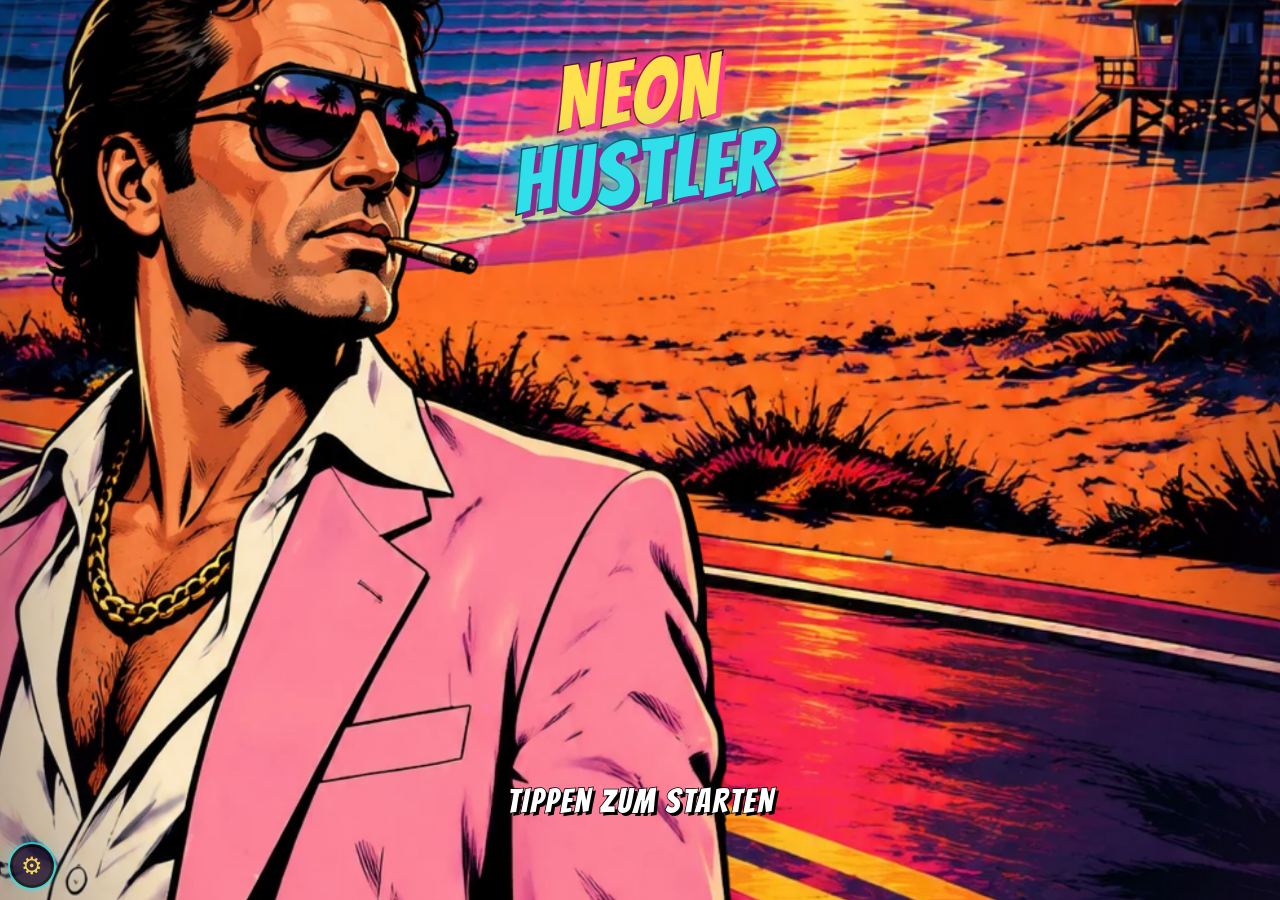
<file: classic.html>
<!DOCTYPE html>
<html lang="de">
<head>
<link rel="manifest" href="manifest.json">
<meta name="theme-color" content="#0b0418">
<meta name="mobile-web-app-capable" content="yes">
<link rel="apple-touch-icon" href="icon192.png">
<meta charset="utf-8">
<meta name="viewport" content="width=device-width, initial-scale=1, viewport-fit=cover">
<title>Neon Hustler – Prototyp Startbildschirm</title>
<link rel="preconnect" href="https://fonts.googleapis.com">
<link href="https://fonts.googleapis.com/css2?family=Bangers&family=Oswald:wght@500;700&family=Permanent+Marker&family=Special+Elite&display=swap" rel="stylesheet">
<style>
  html,body{margin:0;height:100%;background:#12061f;color-scheme:light;color:#000;overflow:hidden;font-family:'Oswald',sans-serif;-webkit-user-select:none;user-select:none;touch-action:none;-webkit-tap-highlight-color:transparent}
  .screen{position:fixed;inset:0;overflow:hidden;display:none}
  .screen.on{display:block}
  .stage{position:absolute;left:50%;top:50%;aspect-ratio:944/1680;transform:translate(-50%,-50%)}
  .layer{position:absolute;inset:0;will-change:transform}
  .layer>img{position:absolute;inset:0;width:100%;height:100%;display:block;pointer-events:none}

  /* ===== START ===== */
  #bg{inset:-4%}
  #bg>img{animation:zoom 30s ease-in-out infinite alternate}
  @keyframes zoom{from{transform:scale(1)}to{transform:scale(1.06)}}
  #sunglow{position:absolute;left:65%;top:20%;width:70%;aspect-ratio:1;transform:translate(-50%,-50%);border-radius:50%;
    background:radial-gradient(circle,rgba(255,210,90,.55) 0%,rgba(255,120,80,.25) 35%,rgba(255,60,140,0) 70%);mix-blend-mode:screen;animation:pulse 5s ease-in-out infinite}
  @keyframes pulse{0%,100%{opacity:.6;transform:translate(-50%,-50%) scale(1)}50%{opacity:1;transform:translate(-50%,-50%) scale(1.08)}}
  #shimmer{position:absolute;left:0;top:32%;width:100%;height:12%;mix-blend-mode:screen;opacity:.75;
    background:repeating-linear-gradient(100deg,rgba(255,220,150,0) 0 18px,rgba(255,230,170,.55) 20px,rgba(255,220,150,0) 24px 46px);
    -webkit-mask-image:linear-gradient(180deg,transparent,#000 40%,#000 70%,transparent);mask-image:linear-gradient(180deg,transparent,#000 40%,#000 70%,transparent);animation:shim 3.5s linear infinite}
  @keyframes shim{from{background-position:0 0}to{background-position:92px 0}}
  #neon{position:absolute;left:91%;top:20.5%;width:6%;height:9.5%;transform:translate(-50%,0);border-radius:30%;
    background:radial-gradient(ellipse,rgba(255,80,200,.9),rgba(255,80,200,0) 70%);mix-blend-mode:screen;animation:flicker 4s steps(1) infinite}
  #neon2{position:absolute;left:96%;top:22%;width:7%;height:12%;border-radius:30%;
    background:radial-gradient(ellipse,rgba(60,240,255,.6),rgba(60,240,255,0) 70%);mix-blend-mode:screen;animation:flicker 6.3s steps(1) infinite reverse}
  @keyframes flicker{0%{opacity:1}7%{opacity:.2}9%{opacity:1}11%{opacity:.4}13%{opacity:1}61%{opacity:1}63%{opacity:.15}66%{opacity:.9}100%{opacity:1}}
  #wet{position:absolute;left:0;top:52%;width:100%;height:30%;mix-blend-mode:screen;opacity:.5;
    background:linear-gradient(115deg,transparent 30%,rgba(255,90,200,.45) 45%,transparent 60%);background-size:300% 100%;
    -webkit-mask-image:linear-gradient(180deg,transparent,#000 30%,#000 60%,transparent);mask-image:linear-gradient(180deg,transparent,#000 30%,#000 60%,transparent);animation:wet 9s ease-in-out infinite}
  @keyframes wet{0%,100%{background-position:100% 0}50%{background-position:0 0}}
  #carwrap{position:absolute;inset:0;pointer-events:none}
  #car{position:absolute;width:78%;left:-90%;top:58%;transform-origin:50% 100%;filter:drop-shadow(0 18px 10px rgba(20,0,40,.55))}
  #car img{position:static;width:100%;height:auto;display:block}
  #car .lights{position:absolute;right:-22%;top:52%;width:40%;height:22%;background:radial-gradient(ellipse at left,rgba(255,250,210,.85),rgba(255,250,210,0) 70%);mix-blend-mode:screen}
  #car .streak{position:absolute;left:-60%;top:30%;width:60%;height:50%;
    background:repeating-linear-gradient(180deg,rgba(255,255,255,0) 0 10px,rgba(255,200,240,.35) 11px,rgba(255,255,255,0) 13px 22px);
    -webkit-mask-image:linear-gradient(90deg,transparent,#000);mask-image:linear-gradient(90deg,transparent,#000)}
  #car.drive{animation:drive 4.6s cubic-bezier(.3,.1,.6,.95) forwards}
  @keyframes drive{0%{left:-90%;top:54%;transform:rotate(13deg) scale(.85)}100%{left:115%;top:70%;transform:rotate(13deg) scale(1.05)}}
  #car .body{animation:bounce .18s ease-in-out infinite alternate}
  @keyframes bounce{from{transform:translateY(0)}to{transform:translateY(-1.2%)}}
  #figin{position:absolute;left:-6%;top:19%;width:90%;height:90%}
  #figin img{position:absolute;inset:0;width:100%;height:100%;transform-origin:35% 100%;animation:breathe 4.2s ease-in-out infinite}
  @keyframes breathe{0%,100%{transform:scale(1,1) rotate(0)}50%{transform:scale(1.006,1.014) rotate(-.4deg)}}
  #smoke,#dust{position:absolute;inset:0;width:100%;height:100%;pointer-events:none}
  .vig{position:absolute;inset:0;pointer-events:none;background:radial-gradient(ellipse at 50% 45%,transparent 55%,rgba(18,4,32,.75) 100%)}
  #startui{position:absolute;inset:0;display:flex;flex-direction:column;align-items:center;pointer-events:none}
  #logo{margin-top:max(6vh,24px);transform:rotate(-5deg);text-align:center;animation:logoin 1.1s cubic-bezier(.2,1.6,.4,1) both}
  @keyframes logoin{from{transform:rotate(-5deg) scale(2.2);opacity:0}to{transform:rotate(-5deg) scale(1);opacity:1}}
  #logo .t{font-family:'Bangers',cursive;font-size:clamp(48px,15vw,88px);line-height:.9;letter-spacing:3px;color:#ffe14d;
    -webkit-text-stroke:3px #000;paint-order:stroke fill;text-shadow:5px 5px 0 #ff3d8b,0 0 18px rgba(255,61,139,.9),0 0 40px rgba(255,61,139,.6);animation:logoflick 7s steps(1) infinite}
  #logo .t2{color:#2fe0ea;text-shadow:5px 5px 0 #8a2a8f,0 0 18px rgba(47,224,234,.9),0 0 40px rgba(47,224,234,.6);animation-delay:2.3s}
  @keyframes logoflick{0%{opacity:1}40%{opacity:1}41%{opacity:.35}42%{opacity:1}43%{opacity:.5}44%{opacity:1}100%{opacity:1}}
  #tap{position:absolute;bottom:max(9vh,40px);font-family:'Bangers',cursive;font-size:clamp(22px,6.5vw,34px);letter-spacing:2px;color:#fff;
    -webkit-text-stroke:1.5px #000;paint-order:stroke fill;text-shadow:3px 3px 0 #000;animation:blink 1.4s ease-in-out infinite}
  @keyframes blink{0%,100%{opacity:1;transform:scale(1)}50%{opacity:.35;transform:scale(.96)}}

  /* ===== ÜBERGANG ===== */
  #wipe{position:fixed;inset:-20%;z-index:50;pointer-events:none;transform:translateX(-140%) skewX(-18deg);
    background:repeating-linear-gradient(90deg,#000 0 46px,#ffe14d 46px 70px,#000 70px 116px,#ff3d8b 116px 132px)}
  #wipe.go{animation:wipe 1.1s cubic-bezier(.7,0,.3,1) forwards}
  @keyframes wipe{0%{transform:translateX(-140%) skewX(-18deg)}45%,55%{transform:translateX(0) skewX(-18deg)}100%{transform:translateX(140%) skewX(-18deg)}}

  /* ===== INTRO-COMIC ===== */
  #intro{background:#14081f;background-image:radial-gradient(rgba(255,255,255,.06) 1.2px,transparent 1.4px);background-size:9px 9px}
  #panelbox{position:absolute;left:50%;top:50%;width:min(94vw,640px);transform:translate(-50%,-50%)}
  .cap{position:relative;z-index:3;display:inline-block;background:#ffe14d;border:3px solid #000;padding:8px 12px;font-size:clamp(15px,4.3vw,20px);font-weight:500;line-height:1.3;
    box-shadow:4px 4px 0 #000;margin:0 0 -14px 10px;max-width:86%;transform:rotate(-1.5deg)}
  .frame{position:relative;border:5px solid #000;box-shadow:8px 8px 0 #ff3d8b;overflow:hidden;aspect-ratio:1456/1088;background:#000}
  .frame img{position:absolute;inset:0;width:100%;height:100%;object-fit:cover;animation:kb 9s ease-out forwards}
  @keyframes kb{from{transform:scale(1.12)}to{transform:scale(1)}}
  .panel-in{animation:pin .55s cubic-bezier(.2,1.4,.4,1) both}
  @keyframes pin{from{opacity:0;transform:translateY(40px) rotate(3deg) scale(.9)}to{opacity:1;transform:none}}
  .bubble{position:absolute;z-index:4;background:#fff;border:3px solid #000;border-radius:22px;padding:8px 14px;font-family:'Permanent Marker',cursive;
    font-size:clamp(14px,4vw,19px);line-height:1.25;max-width:58%;box-shadow:3px 3px 0 #000;animation:pop .4s cubic-bezier(.2,1.8,.4,1) both}
  .bubble.phone{font-size:clamp(12px,3.4vw,16px);max-width:52%;border-radius:6px;background:#2fe0ea;font-family:'Oswald',sans-serif;font-weight:700;text-transform:uppercase;letter-spacing:.5px}
  @keyframes pop{from{transform:scale(0);opacity:0}to{transform:scale(1);opacity:1}}
  .sfx{position:absolute;z-index:4;font-family:'Bangers',cursive;font-size:clamp(46px,14vw,84px);color:#ffe14d;-webkit-text-stroke:3px #000;paint-order:stroke fill;
    text-shadow:5px 5px 0 #ff3d8b;transform:rotate(-12deg);animation:sfx .25s ease-in-out infinite alternate}
  @keyframes sfx{from{transform:rotate(-12deg) scale(1)}to{transform:rotate(-8deg) scale(1.08)}}
  .shake .frame{animation:shake .12s linear infinite}
  @keyframes shake{0%{transform:translate(0,0)}25%{transform:translate(-3px,2px)}50%{transform:translate(3px,-2px)}75%{transform:translate(-2px,-3px)}100%{transform:translate(0,0)}}
  #next{position:absolute;right:16px;bottom:max(22px,env(safe-area-inset-bottom));font-family:'Bangers',cursive;font-size:24px;letter-spacing:1px;color:#fff;
    -webkit-text-stroke:1px #000;paint-order:stroke fill;text-shadow:2px 2px 0 #000;animation:blink 1.4s ease-in-out infinite;pointer-events:none}
  #skip{position:absolute;left:14px;top:max(14px,env(safe-area-inset-top));background:rgba(0,0,0,.45);color:#fff;border:2px solid rgba(255,255,255,.4);
    font-family:'Oswald',sans-serif;font-size:14px;padding:6px 12px;cursor:pointer}
  #dots{position:absolute;left:0;right:0;bottom:max(30px,env(safe-area-inset-bottom));display:flex;justify-content:center;gap:8px;pointer-events:none}
  #dots span{width:10px;height:10px;border:2px solid #000;background:#555;transform:rotate(45deg)}
  #dots span.on{background:#ffe14d}

  /* ===== VERSTECK ===== */
  #hide{background:#0d0618}
  #hide .bulb{position:absolute;left:55%;top:8.5%;width:46%;aspect-ratio:1;transform:translate(-50%,-50%);border-radius:50%;
    background:radial-gradient(circle,rgba(255,200,110,.55),rgba(255,160,60,.15) 40%,rgba(255,160,60,0) 70%);mix-blend-mode:screen;animation:bulb 6s steps(1) infinite}
  @keyframes bulb{0%{opacity:1}52%{opacity:1}53%{opacity:.4}54%{opacity:1}56%{opacity:.6}57%{opacity:1}100%{opacity:1}}
  #hide .win{position:absolute;left:4%;top:7%;width:20%;height:17%;background:radial-gradient(ellipse,rgba(255,60,200,.45),rgba(255,60,200,0) 70%);mix-blend-mode:screen;animation:pulse2 4s ease-in-out infinite}
  @keyframes pulse2{0%,100%{opacity:.5}50%{opacity:1}}
  #hide .tv{position:absolute;left:13.6%;top:38%;width:13%;height:8%;border-radius:12%;
    background:repeating-linear-gradient(180deg,rgba(255,255,255,.12) 0 2px,rgba(0,0,0,0) 2px 4px);mix-blend-mode:screen;animation:tv .15s steps(2) infinite}
  @keyframes tv{0%{opacity:.5;background-position:0 0}100%{opacity:.9;background-position:0 3px}}
  #hide .tvglow{position:absolute;left:5%;top:32%;width:32%;height:22%;background:radial-gradient(ellipse,rgba(80,220,255,.3),rgba(80,220,255,0) 70%);mix-blend-mode:screen;animation:tvg 2.3s ease-in-out infinite}
  @keyframes tvg{0%,100%{opacity:.5}30%{opacity:.9}60%{opacity:.6}}
  .hs{position:absolute;background:transparent;border:0;padding:0;cursor:pointer;border-radius:10px;outline:none}
  .hs::after{content:'';position:absolute;inset:0;border-radius:10px;border:3px solid #ffe14d;box-shadow:0 0 18px #ffe14d,inset 0 0 18px rgba(255,225,77,.5);opacity:0;transition:opacity .2s}
  .hs:hover::after,.hs:focus-visible::after,.hs.flash::after{opacity:1}
  .hs .mk{position:absolute;left:var(--mx,50%);top:var(--my,50%);width:14px;height:14px;margin:-7px 0 0 -7px;border-radius:50%;background:#ffe14d;border:2px solid #000;
    box-shadow:0 0 0 0 rgba(255,225,77,.7);animation:ping 2s ease-out infinite}
  @keyframes ping{0%{box-shadow:0 0 0 0 rgba(255,225,77,.8)}100%{box-shadow:0 0 0 18px rgba(255,225,77,0)}}
  .hs .lb{position:absolute;left:var(--mx,50%);top:calc(var(--my,50%) + 14px);transform:translateX(-50%) rotate(-3deg);white-space:nowrap;background:#ffe14d;border:2px solid #000;
    font-family:'Bangers',cursive;font-size:15px;letter-spacing:1px;padding:1px 7px;color:#000;box-shadow:2px 2px 0 #000;opacity:0;transition:opacity .4s}
  #hide.labels .hs .lb{opacity:1}
  #h-phone .lb{left:0;transform:rotate(-3deg)}
  #h-bench .lb,#h-locker .lb{left:auto;right:0;transform:rotate(-3deg)}
  #h-radio .lb{left:auto;right:4px;transform:rotate(-3deg)}
  .hs.alert .mk{background:#ff3d8b;animation:ping .9s ease-out infinite}

  #hud{position:absolute;left:0;right:0;top:0;padding:max(10px,env(safe-area-inset-top)) 12px 10px;display:flex;justify-content:space-between;align-items:flex-start;gap:8px;
    background:linear-gradient(180deg,rgba(10,2,20,.85),rgba(10,2,20,0));pointer-events:none}
  #hud .who{color:#000;background:#fff;border:3px solid #000;box-shadow:3px 3px 0 #ff3d8b;padding:2px 10px;transform:rotate(-1.5deg);min-width:120px}
  #hud .who b{font-family:'Bangers',cursive;font-size:22px;letter-spacing:1px;display:block;line-height:1.1}
  #hud .who small{font-size:12px}
  #hud .stats{display:flex;flex-direction:column;align-items:flex-end;gap:5px}
  #hud .pill{background:#000;color:#fff;border:2px solid #2fe0ea;padding:2px 9px;font-size:14px;font-weight:700}
  #hud .pill.cash{border-color:#7dffb2;color:#7dffb2}
  #hud .pill.heat{border-color:#ff3d8b;color:#ffb3d1}

  #sheet,.sheetx{position:absolute;left:10px;right:10px;bottom:max(12px,env(safe-area-inset-bottom));z-index:20;background:#fff;border:4px solid #000;box-shadow:7px 7px 0 #ff3d8b;
    padding:14px 16px 16px;transform:translateY(140%) rotate(1deg);transition:transform .45s cubic-bezier(.2,1.3,.4,1)}
  #sheet.open,.sheetx.open{transform:translateY(0) rotate(0)}
  .sheetx h2,#sheet h2{margin:0 0 6px;font-family:'Bangers',cursive;font-weight:400;font-size:30px;letter-spacing:1px;line-height:1}
  .sheetx p,#sheet p{margin:0 0 10px;font-size:16px;line-height:1.35}
  .sheetx .tag,#sheet .tag{display:inline-block;background:#ffe14d;border:2px solid #000;font-size:12px;font-weight:700;padding:1px 6px;margin-bottom:8px}
  .sheetx .row,#sheet .row{display:flex;gap:10px;margin-top:6px}
  .sheetx button,#sheet button{flex:1;height:48px;border:3px solid #000;font-family:'Bangers',cursive;font-size:22px;letter-spacing:1px;cursor:pointer;box-shadow:4px 4px 0 #000}
  .sheetx .ok,#sheet .ok{background:#ff3d8b;color:#fff;-webkit-text-stroke:.8px #000}
  .sheetx .no,#sheet .no{background:#eee}
  .sheetx button:active,#sheet button:active{transform:translate(3px,3px);box-shadow:1px 1px 0 #000}
  .grid{display:grid;grid-template-columns:repeat(4,minmax(0,1fr));gap:6px;margin:4px 0 10px}
  .grid div{aspect-ratio:1;border:2px solid #000;background:#f1ede4;display:flex;align-items:center;justify-content:center;text-align:center;font-size:11px;font-weight:700;line-height:1.1;padding:2px}
  .grid div.full{background:#2fe0ea}
  #toast,.tst{position:absolute;left:50%;top:22%;z-index:30;transform:translate(-50%,-20px) rotate(-3deg);opacity:0;transition:all .35s;background:#ffe14d;border:3px solid #000;
    box-shadow:4px 4px 0 #000;font-family:'Bangers',cursive;font-size:22px;letter-spacing:1px;padding:4px 14px;white-space:nowrap;pointer-events:none}
  #toast.on,.tst.on{opacity:1;transform:translate(-50%,0) rotate(-3deg)}
  #fade{position:absolute;inset:0;background:#000;pointer-events:none;opacity:1;transition:opacity 1.2s}

  /* ===== STADTKARTE ===== */
  #map{background:#0d0618}
  #map .glow{position:absolute;border-radius:50%;mix-blend-mode:screen;pointer-events:none}
  #map .g-club{left:36%;top:27%;width:34%;height:16%;background:radial-gradient(ellipse,rgba(255,60,200,.45),rgba(255,60,200,0) 70%);animation:flicker 5s steps(1) infinite}
  #map .g-diner{left:66%;top:40%;width:36%;height:18%;background:radial-gradient(ellipse,rgba(255,90,170,.4),rgba(255,90,170,0) 70%);animation:pulse2 3s ease-in-out infinite}
  #map .g-pawn{left:62%;top:70%;width:38%;height:16%;background:radial-gradient(ellipse,rgba(255,170,40,.4),rgba(255,170,40,0) 70%);animation:flicker 7s steps(1) infinite reverse}
  #map .g-sea{left:0;top:2%;width:100%;height:20%;background:repeating-linear-gradient(100deg,rgba(255,150,220,0) 0 22px,rgba(255,150,220,.25) 24px,rgba(255,150,220,0) 28px 54px);border-radius:0;
    -webkit-mask-image:linear-gradient(180deg,transparent,#000 30%,#000 70%,transparent);mask-image:linear-gradient(180deg,transparent,#000 30%,#000 70%,transparent);animation:shim 5s linear infinite}
  #map .hs .lb{opacity:1}
  #map .spot .lb{font-size:13px;padding:0 5px}

  .hs.target .mk{background:#ff3d8b;width:20px;height:20px;margin:-10px 0 0 -10px;animation:ping .9s ease-out infinite}
  .hs.target .lb{background:#ff3d8b;color:#fff}
  .hs.target .lb::before{content:'ZIEL: '}
  #maptop{position:absolute;left:0;right:0;bottom:0;padding:26px 12px max(14px,env(safe-area-inset-bottom));display:flex;justify-content:space-between;align-items:center;gap:10px;z-index:6;
    background:linear-gradient(0deg,rgba(10,2,20,.92),rgba(10,2,20,0))}
  #map #hud .qst{display:none}
  #map #hud .who{min-width:0}
  #maptop button{background:#fff;border:3px solid #000;box-shadow:3px 3px 0 #2fe0ea;font-family:'Bangers',cursive;font-size:20px;letter-spacing:1px;padding:3px 12px;cursor:pointer}
  #mission{background:#000;color:#ffe14d;border:2px solid #ffe14d;font-size:13px;font-weight:700;padding:4px 8px;max-width:60%;text-align:right}

  /* ===== SZENE ===== */
  #scene{background:#14081f;background-image:radial-gradient(rgba(255,255,255,.06) 1.2px,transparent 1.4px);background-size:9px 9px}
  #scbox{position:absolute;left:50%;top:46%;width:min(94vw,640px);transform:translate(-50%,-50%)}
  #scbtns{position:absolute;left:12px;right:12px;bottom:max(16px,env(safe-area-inset-bottom));display:flex;flex-direction:column;gap:10px}
  #scbtns button{min-height:54px;border:4px solid #000;background:#fff;font-family:'Bangers',cursive;font-size:22px;letter-spacing:1px;cursor:pointer;box-shadow:5px 5px 0 #2fe0ea;
    display:flex;justify-content:space-between;align-items:center;padding:0 14px;color:#000}
  #scbtns button small{font-family:'Oswald',sans-serif;font-size:13px;font-weight:700;background:#000;color:#ffe14d;padding:2px 6px}
  #scbtns button.hot{background:#ff3d8b;color:#fff;-webkit-text-stroke:.8px #000;box-shadow:5px 5px 0 #ffe14d}
  #scbtns button:active{transform:translate(3px,3px);box-shadow:2px 2px 0 #000}
  #scbtns button:disabled{opacity:.45}
  .timer{margin-top:14px;border:3px solid #000;background:#fff;height:26px;position:relative;box-shadow:4px 4px 0 #000}
  .timer i{position:absolute;left:0;top:0;bottom:0;background:repeating-linear-gradient(135deg,#ffe14d 0 12px,#ffcc00 12px 24px);width:0}
  .timer span{position:absolute;inset:0;display:flex;align-items:center;justify-content:center;font-weight:700;font-size:14px}
  .dice{position:absolute;inset:0;margin:auto;z-index:6;font-family:'Bangers',cursive;font-size:72px;color:#fff;-webkit-text-stroke:3px #000;paint-order:stroke fill;
    text-shadow:5px 5px 0 #ff3d8b;background:#000;border:4px solid #ffe14d;width:110px;height:110px;display:flex;align-items:center;justify-content:center;animation:pop .3s cubic-bezier(.2,1.8,.4,1) both}
  .result{position:absolute;inset:0;display:flex;align-items:center;justify-content:center;z-index:6;font-family:'Bangers',cursive;font-size:clamp(40px,12vw,72px);white-space:nowrap;
    color:#ffe14d;-webkit-text-stroke:3px #000;paint-order:stroke fill;text-shadow:6px 6px 0 #ff3d8b;animation:pop .35s cubic-bezier(.2,1.8,.4,1) both}
  .result.bad{color:#fff;text-shadow:6px 6px 0 #555}
  .reward{display:flex;gap:8px;flex-wrap:wrap;margin-top:12px}
  .reward b{background:#000;color:#7dffb2;border:2px solid #7dffb2;padding:3px 9px;font-size:15px}
  .reward b.h{color:#ffb3d1;border-color:#ff3d8b}
  .reward b.x{color:#2fe0ea;border-color:#2fe0ea}
  #hud .xp{width:100%;height:6px;background:#ddd;border:1px solid #000;margin-top:3px}
  #hud .xp i{display:block;height:100%;background:#2fe0ea;width:0;transition:width .8s}

  /* ===== Neues Menü-Design (statt weißer Kästen) ===== */
  #sheet,.sheetx{background:rgba(16,8,30,.94) !important;color:#f3eefe;border:2px solid #2fe0ea !important;border-radius:14px;
    box-shadow:0 0 0 2px #000,0 0 24px rgba(47,224,234,.45),inset 0 0 30px rgba(255,61,139,.12) !important;backdrop-filter:blur(6px)}
  #sheet h2,.sheetx h2{color:#ff6fb5;text-shadow:0 0 12px rgba(255,61,139,.8),2px 2px 0 #000}
  #sheet p,.sheetx p{color:#e4dcf5}
  #sheet .tag,.sheetx .tag{background:#ff3d8b;color:#fff;border-color:#000}
  #sheet .no,.sheetx .no{background:#2a1d40 !important;color:#fff;border-color:#000}
  #sheet .grid div{background:#231536;color:#cfc3e6;border-color:#4b3a6e}
  #sheet .grid div.full{background:#2fe0ea;color:#000}

  /* ===== DINER ===== */
  #diner{background:#0d0618}
  #dl .char{position:absolute;pointer-events:none}
  #dl .char img{width:100%;display:block}
  #sal{left:12%;top:47.7%;width:38%}
  #sal img{transform-origin:50% 100%;animation:breathe 3.8s ease-in-out infinite}
  #candy{left:28%;top:23.8%;width:33%}
  #candy img{transform-origin:50% 100%;animation:sway 5s ease-in-out infinite}
  @keyframes sway{0%,100%{transform:rotate(0) translateY(0)}50%{transform:rotate(1.2deg) translateY(-.6%)}}
  #gum{position:absolute;left:51.5%;top:20.5%;width:9%;aspect-ratio:1;border-radius:50%;background:radial-gradient(circle at 35% 35%,#ffd6ec,#ff8cc6 60%,#e55aa0);
    border:1.5px solid #6a1b45;transform:translate(-50%,-50%) scale(.3);animation:gum 6s ease-in infinite}
  @keyframes gum{0%{transform:translate(-50%,-50%) scale(.6)}70%{transform:translate(-50%,-50%) scale(1.5)}72%{transform:translate(-50%,-50%) scale(1.7);opacity:1}74%{transform:translate(-50%,-50%) scale(.2);opacity:0}100%{transform:translate(-50%,-50%) scale(.2);opacity:0}}
  #counterfg{position:absolute;left:22.46%;top:37.38%;width:60.38%;height:14.4%;pointer-events:none}
  #counterfg img{width:100%;height:100%;display:block}
  #clock{position:absolute;left:54%;top:20.2%;width:15%;aspect-ratio:1;transform:translate(-50%,-50%);pointer-events:none}
  #clock i{position:absolute;left:50%;bottom:50%;width:3px;margin-left:-1.5px;background:#ff6fd0;box-shadow:0 0 6px #ff3dc8;transform-origin:50% 100%;border-radius:2px}
  #clock .hh{height:28%;animation:spin 120s linear infinite}
  #clock .mh{height:40%;background:#7ff6ff;box-shadow:0 0 6px #2fe0ea;animation:spin 10s linear infinite}
  @keyframes spin{to{transform:rotate(360deg)}}
  #winlight{position:absolute;left:0;top:6%;width:19%;height:36%;overflow:hidden;pointer-events:none}
  #winlight i{position:absolute;top:70%;left:-60%;width:50%;height:6%;border-radius:50%;background:radial-gradient(ellipse,rgba(255,250,210,.9),rgba(255,120,200,0) 70%);mix-blend-mode:screen;animation:passby 6s linear infinite}
  #winlight i:nth-child(2){top:76%;animation-delay:3.2s;background:radial-gradient(ellipse,rgba(255,60,60,.8),rgba(255,60,60,0) 70%);animation-direction:reverse}
  @keyframes passby{0%{left:-60%}35%{left:120%}100%{left:120%}}
  #juke{position:absolute;left:86%;top:30%;width:14%;height:34%;border-radius:40% 40% 6% 6%;background:radial-gradient(ellipse,rgba(255,80,200,.45),rgba(255,80,200,0) 70%);mix-blend-mode:screen;animation:pulse2 1.2s ease-in-out infinite;pointer-events:none}
  #tubes{position:absolute;left:0;top:0;width:100%;height:16%;background:linear-gradient(180deg,rgba(80,240,255,.25),rgba(80,240,255,0));mix-blend-mode:screen;animation:flicker 8s steps(1) infinite;pointer-events:none}
  #dtop{position:absolute;left:12px;bottom:auto;top:max(10px,env(safe-area-inset-top))}
  #dtop button,#dexit{background:#000;color:#fff;border:2px solid #2fe0ea;box-shadow:0 0 10px rgba(47,224,234,.6);font-family:'Bangers',cursive;font-size:19px;letter-spacing:1px;padding:4px 12px;cursor:pointer}

  /* Dialog */
  #dlg{position:absolute;left:8px;right:8px;bottom:max(10px,env(safe-area-inset-bottom));z-index:25;display:none}
  #dlg.on{display:block;animation:pin .35s cubic-bezier(.2,1.4,.4,1) both}
  #dlg .box{position:relative;background:rgba(14,6,26,.95);border:2px solid #ff3d8b;border-radius:14px;box-shadow:0 0 0 2px #000,0 0 22px rgba(255,61,139,.5);padding:14px 14px 12px 104px;min-height:96px}
  #dlg .por{position:absolute;left:10px;top:-22px;width:84px;height:84px;border:3px solid #000;box-shadow:0 0 0 2px #ffe14d,4px 4px 0 #000;background-size:cover;transform:rotate(-3deg)}
  #dlg .nm{position:absolute;left:12px;top:66px;width:80px;text-align:center;font-family:'Bangers',cursive;font-size:17px;letter-spacing:1px;color:#ffe14d;text-shadow:2px 2px 0 #000}
  #dlg .tx{font-size:17px;line-height:1.4;color:#fff;min-height:48px}
  #dlg .tx::after{content:'▌';color:#ff3d8b;animation:blink .8s steps(1) infinite;margin-left:2px}
  #dlg .ch{display:flex;flex-direction:column;gap:8px;margin-top:10px}
  #dlg .ch button{text-align:left;background:#1d1030;color:#fff;border:2px solid #2fe0ea;border-radius:8px;padding:10px 12px;font-family:'Oswald',sans-serif;font-size:16px;cursor:pointer;
    box-shadow:0 0 8px rgba(47,224,234,.35);animation:pin .3s both}
  #dlg .ch button::before{content:'▸ ';color:#2fe0ea}
  #dlg .ch button:active{background:#2fe0ea;color:#000}

  /* Auftragszettel */
  #paper{position:absolute;left:50%;top:47%;z-index:28;width:min(86vw,380px);transform:translate(-50%,-50%) rotate(-2deg) scale(0);background:#f1e8d0;
    background-image:repeating-linear-gradient(180deg,transparent 0 27px,rgba(80,120,200,.18) 27px 28px);color:#222;font-family:'Special Elite',monospace;
    padding:26px 18px 18px;box-shadow:0 18px 40px rgba(0,0,0,.6),0 0 0 1px #c9bb95;transition:transform .45s cubic-bezier(.2,1.5,.4,1)}
  #paper.on{transform:translate(-50%,-50%) rotate(-2deg) scale(1)}
  #paper .tape{position:absolute;left:50%;top:-12px;width:110px;height:26px;transform:translateX(-50%) rotate(2deg);background:rgba(255,240,180,.75);border:1px solid rgba(0,0,0,.08)}
  #paper .pol{position:absolute;right:14px;top:18px;width:96px;background:#fff;padding:6px 6px 18px;box-shadow:2px 3px 8px rgba(0,0,0,.35);transform:rotate(5deg)}
  #paper .pol img{width:100%;display:block}
  #paper .pol span{position:absolute;left:0;right:0;bottom:2px;text-align:center;font-family:'Permanent Marker',cursive;font-size:11px}
  #paper h3{margin:0 0 4px;font-family:'Special Elite',monospace;font-size:13px;letter-spacing:2px;color:#8a1c1c}
  #paper .tt{font-family:'Permanent Marker',cursive;font-size:24px;line-height:1.1;margin:0 110px 12px 0}
  #paper dl{display:grid;grid-template-columns:auto 1fr;gap:4px 10px;margin:0 0 10px;font-size:14px}
  #paper dt{color:#6b5d3e}
  #paper dd{margin:0;font-weight:bold}
  #paper .note{font-family:'Permanent Marker',cursive;font-size:14px;color:#1d3fa0;transform:rotate(-1deg);margin:4px 0 14px}
  #paper .acts{display:flex;gap:10px}
  #paper .acts button{flex:1;height:46px;font-family:'Bangers',cursive;font-size:21px;letter-spacing:1px;border:3px solid #000;cursor:pointer;box-shadow:3px 3px 0 #000}
  #paper .acts .yes{background:#c62828;color:#fff}
  #paper .acts .nope{background:#e0d6bb}
  #paper .stamp{position:absolute;left:50%;top:52%;transform:translate(-50%,-50%) rotate(-14deg) scale(3);opacity:0;font-family:'Bangers',cursive;font-size:46px;letter-spacing:3px;
    color:rgba(198,40,40,.85);border:5px solid rgba(198,40,40,.85);padding:2px 14px;border-radius:8px;pointer-events:none}
  #paper .stamp.hit{animation:stamp .35s cubic-bezier(.5,0,.7,1.6) forwards}
  @keyframes stamp{to{transform:translate(-50%,-50%) rotate(-14deg) scale(1);opacity:1}}
  #veil{position:absolute;inset:0;z-index:24;background:rgba(5,0,12,.55);display:none}
  #veil.on{display:block}

  /* Speisekarte */
  #menu2{position:absolute;left:50%;top:48%;z-index:28;width:min(90vw,390px);transform:translate(-50%,-50%) scale(0);background:#fff7fb;border:4px solid #000;border-radius:16px;overflow:hidden;
    box-shadow:0 0 0 3px #ff3d8b,0 18px 40px rgba(0,0,0,.6);transition:transform .4s cubic-bezier(.2,1.5,.4,1)}
  #menu2.on{transform:translate(-50%,-50%) scale(1)}
  #menu2 .hd{background:repeating-linear-gradient(90deg,#ff3d8b 0 18px,#ff6fb5 18px 36px);padding:10px 14px;text-align:center;border-bottom:4px solid #000}
  #menu2 .hd b{font-family:'Bangers',cursive;font-size:30px;letter-spacing:2px;color:#fff;-webkit-text-stroke:1.5px #000;paint-order:stroke fill;text-shadow:3px 3px 0 #000}
  #menu2 .it{display:flex;align-items:center;gap:12px;padding:9px 12px;border-bottom:2px dashed #f0b6d2}
  #menu2 .it img{width:52px;height:52px;object-fit:contain;filter:drop-shadow(2px 2px 0 rgba(0,0,0,.25))}
  #menu2 .it .nm{flex:1;font-family:'Bangers',cursive;font-size:21px;letter-spacing:1px;line-height:1}
  #menu2 .it .nm small{display:block;font-family:'Oswald',sans-serif;font-size:13px;letter-spacing:0;color:#7a2a55;margin-top:3px}
  #menu2 .it button{min-width:64px;height:40px;background:#2fe0ea;border:3px solid #000;font-family:'Bangers',cursive;font-size:20px;cursor:pointer;box-shadow:3px 3px 0 #000}
  #menu2 .it button:active{transform:translate(2px,2px);box-shadow:1px 1px 0 #000}
  #menu2 .ft{display:flex;justify-content:space-between;align-items:center;padding:10px 12px}
  #menu2 .ft span{font-weight:700}
  #menu2 .ft button{background:#000;color:#fff;border:0;font-family:'Bangers',cursive;font-size:19px;padding:6px 14px;cursor:pointer}
  .fly{position:fixed;z-index:60;width:54px;pointer-events:none;transition:all .8s cubic-bezier(.5,-.3,.6,1)}
  #hud .pill.buff{border-color:#ff6fb5;color:#ff9fd0;display:none}

  /* Porträt-Gespräche */
  .scr2 .layer{transition:filter .4s}
  .scr2.talk .layer{filter:brightness(.45) blur(2px) saturate(1.2)}
  .scr2.talk .hs,.scr2.talk #ptalk{opacity:0;pointer-events:none}
  #bust{position:absolute;z-index:22;bottom:calc(max(10px,env(safe-area-inset-bottom)) + 150px);height:min(62vh,560px);opacity:0;pointer-events:none;
    transition:transform .5s cubic-bezier(.2,1.2,.4,1),opacity .3s}
  #bust img{height:100%;display:block;transform-origin:50% 100%;animation:breathe 3.8s ease-in-out infinite;
    filter:drop-shadow(0 0 0 #000) drop-shadow(3px 0 0 #000) drop-shadow(-3px 0 0 #000) drop-shadow(0 -3px 0 #000) drop-shadow(0 0 18px var(--rim,#ff3d8b))}
  #bust.l{left:-4%;transform:translateX(-110%)}
  #bust.r{right:-6%;transform:translateX(110%)}
  #bust.on{opacity:1;transform:translateX(0)}
  #dlg .box{transition:none}
  .talk #dlg .por{display:none}
  .talk #dlg .box{padding-left:14px;padding-top:26px}
  .talk #dlg .nm{left:12px;top:-14px;width:auto;background:#000;border:2px solid #ffe14d;padding:0 10px;font-size:19px}

  /* Verschiebbare Karte */
  #stageC{left:0 !important;top:0 !important;aspect-ratio:auto !important;transform:none;touch-action:none;cursor:grab}
  #map.drag #stageC{cursor:grabbing}
  #maphint{position:absolute;left:50%;bottom:max(24px,env(safe-area-inset-bottom));transform:translateX(-50%);background:rgba(0,0,0,.7);color:#fff;border:2px solid #2fe0ea;
    white-space:nowrap;font-family:'Bangers',cursive;font-size:20px;letter-spacing:1px;padding:4px 14px;pointer-events:none;animation:hintsw 1.6s ease-in-out infinite;transition:opacity .5s}
  @keyframes hintsw{0%,100%{transform:translateX(-56%)}50%{transform:translateX(-44%)}}

  /* ===== ORTE ===== */
  #place{background:#0d0618}
  #ptop{position:absolute;left:12px;top:calc(max(10px,env(safe-area-inset-top)) + 166px);z-index:15;display:flex;flex-direction:column;align-items:flex-start;gap:6px}
  #ptop button{background:#000;color:#fff;border:2px solid #2fe0ea;box-shadow:0 0 10px rgba(47,224,234,.6);font-family:'Bangers',cursive;font-size:19px;letter-spacing:1px;padding:4px 12px;cursor:pointer}
  #pname{font-family:'Bangers',cursive;font-size:30px;letter-spacing:2px;color:#ffe14d;-webkit-text-stroke:1.5px #000;paint-order:stroke fill;text-shadow:3px 3px 0 #ff3d8b;transform:rotate(-3deg)}
  #ptalk{position:absolute;left:50%;bottom:max(26px,env(safe-area-inset-bottom));transform:translateX(-50%);z-index:12;display:flex;align-items:center;gap:10px;
    background:rgba(14,6,26,.92);border:2px solid #ff3d8b;border-radius:40px;box-shadow:0 0 0 2px #000,0 0 18px rgba(255,61,139,.6);padding:6px 18px 6px 6px;cursor:pointer;color:#fff;
    font-family:'Bangers',cursive;font-size:22px;letter-spacing:1px;white-space:nowrap;animation:pulse3 2s ease-in-out infinite}
  #ptalk img{width:46px;height:46px;border-radius:50%;border:2px solid #ffe14d;object-fit:cover}
  @keyframes pulse3{0%,100%{box-shadow:0 0 0 2px #000,0 0 12px rgba(255,61,139,.5)}50%{box-shadow:0 0 0 2px #000,0 0 26px rgba(255,61,139,.9)}}
  #pfx{position:absolute;inset:0;pointer-events:none;mix-blend-mode:screen}
  .dice2{font-family:'Bangers',cursive;font-size:64px;line-height:1;color:#fff;-webkit-text-stroke:2px #000;paint-order:stroke fill;text-shadow:4px 4px 0 #ff3d8b;text-align:center}
  .dsub{text-align:center;font-size:14px;color:#cbbbe6}
  .rbig{font-family:'Bangers',cursive;font-size:40px;letter-spacing:2px;color:#ffe14d;-webkit-text-stroke:1.5px #000;paint-order:stroke fill;text-shadow:3px 3px 0 #ff3d8b;line-height:1}
  .rbig.bad{color:#fff;text-shadow:3px 3px 0 #555}
  #dlg .reward{margin-top:8px}
  #dlg .timer{margin-top:10px;box-shadow:none;border-color:#2fe0ea;background:#1d1030}
  #dlg .timer span{color:#fff}
  #dlg .tx{white-space:normal}
  #dlg .tx.raw::after{content:none}
  #dlg .ch button small{display:block;font-size:12px;color:#7ff6ff;margin-top:2px;letter-spacing:.3px}
  #dlg .por.none{display:none}
  #dlg .nm:empty{display:none}
  #dlg .box.np{padding-left:14px;padding-top:26px}
  #dlg .box.np .nm{left:12px;top:-14px;width:auto;background:#000;border:2px solid #ffe14d;padding:0 10px;font-size:19px}

  #jobbar{position:fixed;left:50%;top:calc(max(8px,env(safe-area-inset-top)) + 96px);transform:translate(-50%,-400%);z-index:45;display:flex;align-items:center;gap:8px;
    background:rgba(14,6,26,.94);border:2px solid #2fe0ea;border-radius:30px;box-shadow:0 0 0 2px #000,0 0 14px rgba(47,224,234,.5);padding:4px 14px 4px 4px;color:#fff;
    font-family:'Oswald',sans-serif;cursor:pointer;transition:transform .4s cubic-bezier(.2,1.4,.4,1);min-width:210px;flex-wrap:wrap}
  #jobbar.on{transform:translate(-50%,0)}
  #jobbar img{width:38px;height:38px;border-radius:50%;border:2px solid #ffe14d;object-fit:cover}
  #jobbar div{flex:1;text-align:left;line-height:1.1}
  #jobbar b{display:block;font-size:14px}
  #jobbar span{font-size:12px;color:#7ff6ff}
  #jobbar em{display:block;height:4px;background:#2a1d40;border-radius:2px;margin-top:3px;overflow:hidden}
  #jobbar em i{display:block;height:100%;background:#2fe0ea;width:0}
  #jobbar small{width:100%;text-align:center;font-size:9px;color:#8a7fa8;margin-top:-2px}
  #jobbar.done{border-color:#ffe14d;animation:pulse3 1s infinite}
  #jobbar.done span{color:#ffe14d;font-weight:700}
  #jobbar.done small{display:none}

  /* ===== INVENTAR ===== */
  #inv{position:fixed;inset:0;z-index:48;background:rgba(5,0,12,.82);display:none;overflow:auto;padding:max(12px,env(safe-area-inset-top)) 10px 20px}
  #inv.on{display:block}
  #inv .ip{max-width:460px;margin:0 auto;background:rgba(16,8,30,.97);border:2px solid #2fe0ea;border-radius:14px;box-shadow:0 0 0 2px #000,0 0 24px rgba(47,224,234,.45);padding:12px;color:#fff}
  #inv .ih{display:flex;justify-content:space-between;align-items:center}
  #inv .ih b{font-family:'Bangers',cursive;font-size:26px;letter-spacing:1px;color:#ff6fb5;text-shadow:0 0 10px rgba(255,61,139,.8)}
  #inv .ix{background:#000;color:#fff;border:2px solid #ff3d8b;font-size:18px;width:38px;height:38px;cursor:pointer}
  #inv .isub{font-size:13px;color:#cbbbe6;margin:8px 0 6px}
  #inv .lo{display:grid;grid-template-columns:repeat(4,minmax(0,1fr));gap:6px}
  #inv .slot,#inv .cell{position:relative;aspect-ratio:1;border:2px dashed #4b3a6e;border-radius:8px;background:#1b1030;color:#fff;display:flex;flex-direction:column;align-items:center;justify-content:center;padding:4px;cursor:pointer;font-family:'Oswald',sans-serif}
  #inv .slot small{position:absolute;top:2px;left:0;right:0;text-align:center;font-size:9px;color:#7ff6ff;letter-spacing:.5px}
  #inv .slot i{font-size:11px;color:#6d5b8f}
  #inv .slot.full,#inv .cell{border-style:solid;border-color:#2fe0ea}
  #inv .slot.safe{border-color:#ffe14d}
  #inv .slot img,#inv .cell img{max-width:62%;max-height:52%;object-fit:contain;filter:drop-shadow(1px 2px 0 rgba(0,0,0,.6))}
  #inv .slot b,#inv .cell b{font-size:10px;font-weight:500;line-height:1.1;text-align:center;margin-top:3px}
  #inv .cell small{font-size:10px;color:#7dffb2}
  #inv .cell.loot{border-color:#ffd34d;background:#2a1d10}
  #inv .cell.empty{border:2px dashed #2c2045;cursor:default}
  #inv .bagslot{cursor:default;border-color:#ff3d8b}
  #inv .st{display:grid;grid-template-columns:repeat(4,minmax(0,1fr));gap:6px}
  #inv .itip{margin-top:10px;font-size:13px;color:#ffe14d;min-height:34px}
  #inv .igo{width:100%;height:54px;margin-top:8px;background:#ff3d8b;color:#fff;border:3px solid #000;box-shadow:5px 5px 0 #ffe14d;font-family:'Bangers',cursive;font-size:21px;letter-spacing:1px;cursor:pointer;-webkit-text-stroke:.8px #000;white-space:nowrap}
  /* ===== HEIST ===== */
  #heist{background:#05020b}
  #hbar{position:absolute;left:0;right:0;top:0;z-index:15;padding:max(8px,env(safe-area-inset-top)) 10px 18px;background:linear-gradient(180deg,rgba(5,0,12,.95),rgba(5,0,12,0));display:flex;flex-direction:column;gap:6px;pointer-events:none}
  #heist #hud{display:none}
  #hbar .r1{display:flex;justify-content:space-between;align-items:center;gap:8px}
  #hname{font-family:'Bangers',cursive;font-size:24px;letter-spacing:2px;color:#ffe14d;-webkit-text-stroke:1px #000;paint-order:stroke fill;text-shadow:2px 2px 0 #ff3d8b}
  #hbar .stats{display:flex;gap:6px;pointer-events:auto}
  #hbar .stats span,#hbar .stats button{background:#000;color:#fff;border:2px solid #2fe0ea;padding:2px 8px;font-size:13px;font-weight:700;font-family:'Oswald',sans-serif}
  #hbar .stats button{border-color:#ffe14d;color:#ffe14d;cursor:pointer}
  #hbar .al{height:16px;border:2px solid #000;background:#1d1030;position:relative;box-shadow:0 0 0 1px #ff3d8b}
  #hbar .al i{position:absolute;left:0;top:0;bottom:0;width:0;background:linear-gradient(90deg,#ffe14d,#ff9f43,#ff3d3d);transition:width .4s}
  #hbar .al span{position:absolute;inset:0;display:flex;align-items:center;justify-content:center;font-size:11px;font-weight:700;color:#fff;text-shadow:1px 1px 0 #000;letter-spacing:1px}
  #hbar.hot .al{animation:shake .15s linear infinite}
  #hcop{position:absolute;left:50%;top:calc(max(8px,env(safe-area-inset-top)) + 70px);transform:translateX(-50%);z-index:16;background:#c62828;color:#fff;border:3px solid #000;font-family:'Bangers',cursive;font-size:24px;letter-spacing:1px;padding:2px 14px;display:none;animation:blink .6s steps(1) infinite}
  #hcop.on{display:block}
  #htoast{top:30%}
  .hsp .lb{font-size:13px !important}
  .exitp .mk{background:#7dffb2 !important}
  .exitp .lb{background:#7dffb2 !important}
  #heist.labels .hs .lb{opacity:1}
  .bag{position:relative;margin:10px auto 4px;background:#000;border:2px solid #ff3d8b;background-image:linear-gradient(#2c2045 1px,transparent 1px),linear-gradient(90deg,#2c2045 1px,transparent 1px);background-size:46px 46px}
  .bi{position:absolute;background:rgba(47,224,234,.15);border:2px solid #2fe0ea;border-radius:6px;padding:3px;cursor:pointer;display:flex;align-items:center;justify-content:center}
  .bi img{max-width:100%;max-height:100%;object-fit:contain}

  /* ===== Quest, Pinnwand, Werkbank ===== */
  #hud .qst{margin-top:4px;background:#ffe14d;color:#000;font-size:11px;font-weight:700;line-height:1.15;padding:2px 5px;border:2px solid #000;max-width:52vw}
  #hud .qst:empty{display:none}
  #inv .cell em.cnt{position:absolute;right:4px;top:3px;font-style:normal;font-size:12px;font-weight:700;color:#ffe14d;text-shadow:1px 1px 0 #000}
  #inv .cell.mat{border-color:#b98cff}
  #sheet .qline{font-size:13px;margin-bottom:8px}
  #sheet .tlist,#sheet .rlist{display:flex;flex-direction:column;gap:7px;max-height:52vh;overflow:auto;margin-bottom:6px;padding-right:2px}
  #sheet .tgt{height:auto;flex:none;text-align:left;background:#1d1030;color:#fff;border:2px solid #2fe0ea;box-shadow:3px 3px 0 #000;padding:6px 10px;font-family:'Oswald',sans-serif;font-size:13px;letter-spacing:0;display:flex;flex-direction:column;gap:1px;cursor:pointer}
  #sheet .tgt b{font-family:'Bangers',cursive;font-size:20px;letter-spacing:1px;font-weight:400;color:#ffe14d}
  #sheet .tgt span{color:#e4dcf5}
  #sheet .tgt small{color:#7ff6ff;font-size:12px}
  #sheet .tgt.gold{border-color:#ffd34d;background:linear-gradient(135deg,#3a2400,#1d1030)}
  #sheet .tgt.lock{opacity:.5}
  #sheet .rcp{display:flex;align-items:center;gap:9px;background:#1d1030;border:2px solid #4b3a6e;padding:6px 8px;color:#fff}
  #sheet .rcp.lock{opacity:.5}
  #sheet .rcp .ri{width:40px;height:40px;object-fit:contain;flex:none;display:flex;align-items:center;justify-content:center;font-family:'Bangers',cursive;font-size:26px;color:#4b3a6e}
  #sheet .rcp>div{flex:1;min-width:0}
  #sheet .rcp b{display:block;font-size:15px}
  #sheet .rcp small{display:block;font-size:11px;color:#cbbbe6;line-height:1.2}
  #sheet .need{display:flex;gap:6px;flex-wrap:wrap;margin-top:3px}
  #sheet .need i{font-style:normal;font-size:12px;font-weight:700;display:flex;align-items:center;gap:2px}
  #sheet .need i img{width:18px;height:18px;object-fit:contain}
  #sheet .need i.y{color:#7dffb2}#sheet .need i.n{color:#ff6f6f}
  #sheet .rcp .mk{flex:none;width:76px;height:40px;font-size:17px;box-shadow:2px 2px 0 #000}
  #sheet .rcp .mk:disabled{opacity:.35}

  #inv .doll{display:grid;grid-template-columns:1fr 1.5fr 1fr;gap:6px;align-items:stretch}
  #inv .doll .side{display:flex;flex-direction:column;gap:6px}
  #inv .doll .slot{aspect-ratio:auto;height:72px}
  #inv .doll .slot img{max-height:40%}
  #inv .dollw{position:relative;border:2px solid #4b3a6e;border-radius:10px;background:radial-gradient(ellipse at 50% 85%,#2a1440,#0b0616 70%);display:flex;align-items:center;justify-content:center;overflow:hidden}
  #inv #doll{width:100%;height:auto;image-rendering:pixelated;image-rendering:crisp-edges;cursor:pointer}
  #inv .dtip{position:absolute;bottom:3px;left:0;right:0;text-align:center;font-size:9px;color:#6d5b8f}
  #inv .bagrow{display:flex;align-items:center;gap:8px;margin-top:6px;border:2px solid #ff3d8b;border-radius:8px;background:#1b1030;padding:4px 8px}
  #inv .bagrow img{width:30px;height:30px;object-fit:contain}
  #inv .bagrow b{font-size:12px;color:#ff9fd0}
  #inv .bagrow span{font-size:12px;color:#cbbbe6}

  #gear{position:fixed;left:max(10px,env(safe-area-inset-left));bottom:max(12px,env(safe-area-inset-bottom));z-index:60;width:44px;height:44px;border-radius:50%;border:3px solid #000;background:#1d1030;color:#ffe14d;font-size:24px;line-height:1;cursor:pointer;box-shadow:0 0 0 2px #2fe0ea,0 0 14px rgba(47,224,234,.5);padding:0}
  #setov{position:fixed;inset:0;z-index:950;background:rgba(5,0,12,.82);display:none;align-items:center;justify-content:center;padding:16px}
  #setov.on{display:flex}
  .setp{width:min(92vw,400px);max-height:calc(100vh - 32px);overflow:auto;background:rgba(16,8,30,.98);border:2px solid #2fe0ea;border-radius:14px;box-shadow:0 0 0 2px #000,0 0 24px rgba(47,224,234,.45);padding:12px;color:#fff;font-family:'Oswald',sans-serif}
  .seth{display:flex;justify-content:space-between;align-items:center;margin-bottom:10px}
  .seth b{font-family:'Bangers',cursive;font-size:28px;letter-spacing:1px;font-weight:400;color:#ff6fb5;text-shadow:0 0 10px rgba(255,61,139,.8)}
  .seth button{background:#000;color:#fff;border:2px solid #ff3d8b;font-size:18px;width:38px;height:38px;cursor:pointer}
  .setb{display:flex;align-items:center;gap:12px;width:100%;text-align:left;background:#1d1030;color:#fff;border:2px solid #4b3a6e;border-radius:10px;padding:10px 12px;margin-bottom:8px;cursor:pointer;font-family:'Oswald',sans-serif}
  .setb span{font-size:26px;width:32px;text-align:center}
  .setb b{display:block;font-size:17px}
  .setb small{display:block;font-size:12px;color:#cbbbe6;line-height:1.25}
  #sInstall{border-color:#7dffb2}
  .setsnd{background:#1d1030;border:2px solid #4b3a6e;border-radius:10px;padding:8px 12px;margin-bottom:8px}
  .setsnd .sr{display:flex;align-items:center;gap:10px;height:40px}
  .setsnd .sr span{font-size:20px;width:26px;text-align:center}
  .setsnd .sr b{width:62px;font-size:16px}
  .setsnd .sr em{font-style:normal;width:40px;text-align:right;font-size:13px;color:#7ff6ff}
  .setsnd input{flex:1;accent-color:#ff3d8b;height:28px}
  .sst{width:100%;margin-top:4px;background:#0b0616;border:1px solid #4b3a6e;color:#cbbbe6;font-family:'Oswald',sans-serif;font-size:13px;padding:7px;border-radius:8px;cursor:pointer}
  .sst b{color:#ffe14d}
  #gear{opacity:.8}
  .tsth{display:grid;grid-template-columns:repeat(4,1fr);gap:6px}.tsth button{background:#0b0616;border:1px solid #4b3a6e;color:#fff;font-family:'Oswald',sans-serif;font-size:12px;padding:8px 2px;border-radius:6px;cursor:pointer}
  .setv{text-align:center;font-size:11px;color:#6d5b8f;margin-top:4px}

  #inv .doll .side .slot{height:58px}
  #inv .doll .slot.o{border-color:#b98cff}
  #inv .doll .slot.o.full{border-style:solid}
  #inv .doll2{display:grid;grid-template-columns:repeat(3,1fr);gap:6px;margin-top:6px}
  #inv .doll2 .slot{aspect-ratio:auto;height:58px}
  #inv .doll2 .slot img{max-height:40%}
  #inv .slot.fac{cursor:default;border-color:#ffe14d}
  #inv .slot.fac i{font-size:10px;color:#cbbbe6;font-style:normal}
  #inv .dstat{position:absolute;top:4px;left:0;right:0;display:flex;flex-wrap:wrap;justify-content:center;gap:2px 6px;font-size:9px;color:#cbbbe6}
  #inv .dstat b{color:#7dffb2}
  #inv .crewrow{display:flex;gap:6px;flex-wrap:wrap}
  #inv .crw{flex:1;min-width:80px;background:#1b1030;border:2px dashed #4b3a6e;border-radius:8px;color:#fff;padding:5px;cursor:pointer;font-family:'Oswald',sans-serif}
  #inv .crw b{display:block;font-size:13px}#inv .crw small{font-size:10px;color:#cbbbe6}
  #inv .crw.on{border-style:solid;border-color:#7dffb2;background:#123020}
  #inv .cell.cloth{border-color:#b98cff;background:#1d1236}

  #trophy{position:fixed;left:calc(max(10px,env(safe-area-inset-left)) + 52px);bottom:max(12px,env(safe-area-inset-bottom));z-index:60;width:44px;height:44px;border-radius:50%;border:3px solid #000;background:#1d1030;font-size:20px;line-height:1;cursor:pointer;box-shadow:0 0 0 2px #ffd34d,0 0 14px rgba(255,211,77,.5);padding:0;opacity:.9}
  #trophy[data-n]:not([data-n=""])::after{content:attr(data-n);position:absolute;top:-6px;right:-6px;min-width:18px;height:18px;border-radius:9px;background:#ff3d3d;color:#fff;font-size:11px;font-weight:700;font-family:'Oswald',sans-serif;line-height:18px;border:2px solid #000}
  #metaov{position:fixed;inset:0;z-index:950;background:rgba(5,0,12,.85);display:none;align-items:center;justify-content:center;padding:12px}
  #metaov.on{display:flex}
  .metap{width:min(96vw,460px);max-height:calc(100vh - 24px);display:flex;flex-direction:column}
  .mtabs{display:flex;flex-wrap:wrap;gap:4px;margin-bottom:8px}
  .mtabs button{flex:1 1 22%;background:#0b0616;border:2px solid #4b3a6e;color:#cbbbe6;font-family:'Bangers',cursive;font-size:15px;letter-spacing:.5px;padding:6px 2px;cursor:pointer;border-radius:6px}
  .mtabs button.on{background:#ff3d8b;color:#fff;border-color:#000}
  .mbody{overflow:auto;flex:1;padding-right:2px}
  .mh{font-family:'Bangers',cursive;font-size:19px;letter-spacing:1px;color:#ffe14d;margin:8px 0 5px;display:flex;justify-content:space-between;align-items:baseline}
  .mh small{font-family:'Oswald',sans-serif;font-size:11px;color:#7ff6ff;letter-spacing:0}
  .mrow{display:flex;align-items:center;gap:8px;background:#1d1030;border:2px solid #4b3a6e;border-radius:8px;padding:6px 8px;margin-bottom:5px}
  .mrow>div{flex:1;min-width:0}.mrow b{display:block;font-size:14px}.mrow small{font-size:11px;color:#cbbbe6}
  .mrow.cl{opacity:.5}.mrow span{color:#7dffb2;font-size:18px}
  .mrow button,.aset button{background:#7dffb2;border:2px solid #000;color:#000;font-family:'Bangers',cursive;font-size:15px;padding:5px 10px;cursor:pointer;border-radius:6px}
  .mrow button:disabled,.aset button:disabled,.mbig:disabled{opacity:.3;background:#4b3a6e;color:#fff}
  .pb{height:6px;background:#0b0616;border:1px solid #4b3a6e;margin:3px 0;border-radius:3px;overflow:hidden}.pb i{display:block;height:100%;background:linear-gradient(90deg,#2fe0ea,#7dffb2)}
  .aset{background:#1d1030;border:2px solid #4b3a6e;border-radius:8px;padding:6px 8px;margin-bottom:6px}.aset.cl{border-color:#7dffb2}
  .ah{display:flex;align-items:center;gap:8px;flex-wrap:wrap}.ah b{font-size:15px}.ah small{flex:1;font-size:11px;color:#cbbbe6}.ah span{color:#7dffb2;font-size:12px}
  .ag{display:flex;flex-wrap:wrap;gap:5px;margin-top:5px}.ag img{width:34px;height:34px;object-fit:contain;background:#0b0616;border-radius:6px;padding:2px}.ag img.no{filter:grayscale(1) brightness(.25)}
  .login{display:grid;grid-template-columns:repeat(4,1fr);gap:5px}
  .ld{background:#1d1030;border:2px solid #4b3a6e;border-radius:8px;padding:5px;text-align:center}.ld small{display:block;font-size:10px;color:#7ff6ff}.ld b{font-size:11px;font-weight:500}
  .ld.got{opacity:.45;border-color:#7dffb2}.ld.now{border-color:#ffe14d;box-shadow:0 0 10px rgba(255,225,77,.6)}
  .mbig{width:100%;margin:8px 0;background:#ff3d8b;color:#fff;border:3px solid #000;font-family:'Bangers',cursive;font-size:20px;letter-spacing:1px;padding:8px;cursor:pointer;box-shadow:3px 3px 0 #000}
  .adrow{display:grid;grid-template-columns:repeat(3,1fr);gap:6px}.adrow button{background:#0b0616;border:2px solid #2fe0ea;color:#fff;font-family:'Oswald',sans-serif;font-size:13px;padding:10px 4px;border-radius:8px;cursor:pointer}
  .st2{display:grid;grid-template-columns:1fr 1fr;gap:5px}.st2 div{background:#1d1030;border:1px solid #4b3a6e;border-radius:6px;padding:5px 8px}.st2 small{display:block;font-size:10px;color:#7ff6ff}.st2 b{font-size:14px}
  .mp{font-size:13px;color:#e4dcf5;line-height:1.35}
  #adov{position:fixed;inset:0;z-index:2000;background:#000;display:flex;align-items:center;justify-content:center;text-align:center;color:#fff;font-family:'Oswald',sans-serif}
  #adov b{font-family:'Bangers',cursive;font-size:34px;color:#ffe14d}#adov p{color:#aaa;max-width:260px}#adov i{font-style:normal;font-size:40px;font-family:'Bangers',cursive}
  #inv .spcap{display:flex;align-items:center;gap:8px;margin-top:8px;background:#1b1030;border:2px solid #2fe0ea;border-radius:8px;padding:6px 8px;font-size:13px}
  #inv .spcap>div{flex:1}#inv .spcap.full{border-color:#ff3d3d;background:#3a0f1a}
  #inv .spcap button,#inv .spbtn button{background:#0b0616;border:2px solid #ffe14d;color:#ffe14d;font-family:'Oswald',sans-serif;font-size:12px;padding:6px 8px;border-radius:6px;cursor:pointer}
  #inv .spbtn{display:flex;gap:6px;margin-top:6px}#inv .spbtn button{flex:1;border-color:#4b3a6e;color:#fff}#inv .spbtn .sptr.on{border-color:#ff3d3d;background:#3a0f1a}

  #sheet .tgt.plan b{display:flex;justify-content:space-between;gap:8px}#sheet .tgt.plan b i{font-style:normal;color:#7dffb2;font-size:17px}
  #sheet .tgt.plan{border-color:#4b3a6e}#sheet .tgt.plan.on{border-color:#7dffb2;background:linear-gradient(135deg,#0d3a2a,#1d1030);box-shadow:3px 3px 0 #7dffb2}
  #sheet .plsum{display:flex;justify-content:space-between;align-items:center;gap:6px;font-size:12px;color:#c9bfe6;margin:6px 0 2px}#sheet .plsum b{color:#ffe14d;font-size:14px}
  #sheet .tgt.bcoup{border-color:#b98cff;background:linear-gradient(135deg,#2a0f55,#1d1030 60%,#3a0f3a)}
  #sheet .bcl{display:flex;flex-direction:column;gap:6px}
  #sheet .bcst{display:flex;align-items:center;gap:8px;background:#1d1030;border:2px solid #4b3a6e;padding:6px 8px;text-align:left}
  #sheet .bcst.ok{border-color:#7dffb2;opacity:.8}
  #sheet .bcst>i{flex:none;width:28px;height:28px;border-radius:50%;background:#000;border:2px solid #b98cff;color:#ffe14d;font-style:normal;font-family:'Bangers',cursive;font-size:18px;display:flex;align-items:center;justify-content:center}
  #sheet .bcst.ok>i{border-color:#7dffb2;color:#7dffb2}
  #sheet .bcst>div{flex:1;display:flex;flex-direction:column;font-size:12px;color:#e4dcf5;min-width:0}
  #sheet .bcst>div>b{font-family:'Bangers',cursive;font-size:18px;font-weight:400;letter-spacing:1px;color:#ffe14d}
  #sheet .bcst small{color:#7ff6ff;font-size:11px}
  #sheet .bcst>button{flex:none;width:auto;height:36px;padding:0 12px;font-size:16px}
  #sheet .bcfin{margin-top:8px;border:2px solid #ffd34d;background:linear-gradient(135deg,#3a2400,#1d1030);padding:6px 10px;display:flex;flex-direction:column;text-align:left;font-size:12px;color:#e4dcf5}
  #sheet .bcfin b{font-family:'Bangers',cursive;font-size:19px;font-weight:400;letter-spacing:1px;color:#ffd34d}#sheet .bcfin small{color:#7ff6ff}

  .kart{display:flex;gap:4px;margin-bottom:8px}.kart button{flex:1;height:34px;font-size:13px;background:#1d1030;color:#c9bfe6;border:2px solid #4b3a6e;font-family:'Oswald',sans-serif;font-weight:700}.kart button.on{border-color:#ffe14d;color:#ffe14d}
  .vitb{background:#1d1030;border:2px solid #4b3a6e;border-radius:8px;padding:6px 8px;margin-bottom:6px}.vith b{font-family:'Bangers',cursive;font-weight:400;font-size:18px;letter-spacing:1px;color:#ffe14d}.vith b span{color:#ffd34d}.vith small{display:block;color:#7ff6ff;font-size:11px}
  .vitg{display:grid;grid-template-columns:repeat(4,1fr);gap:5px;margin-top:5px}.vitg button{height:auto;padding:4px 2px;background:#0d0618;border:2px solid #4b3a6e;color:#fff;display:flex;flex-direction:column;align-items:center;font-size:11px;box-shadow:none}
  .vitg button img{width:34px;height:34px;object-fit:contain}.vitg button.ok{border-color:#7dffb2}.vitg button:disabled{opacity:.6}.vitg button:not(:disabled){border-color:#ffe14d}.vitg button small{color:#c9bfe6;font-size:9px;white-space:nowrap;overflow:hidden;max-width:100%}
  #sheet .tgt.plan.nm{border-color:#ff3d3d}#sheet .tgt.plan.nm.on{background:linear-gradient(135deg,#4a0a0a,#1d1030);box-shadow:3px 3px 0 #ff3d3d}#sheet .tgt.plan.lock b i{color:#ff9f43}
  #sheet .tgt.coup{border-color:#ff9f43;background:linear-gradient(135deg,#3a1400,#1d1030)}

  #empire{position:fixed;left:calc(max(10px,env(safe-area-inset-left)) + 104px);bottom:max(12px,env(safe-area-inset-bottom));z-index:60;width:44px;height:44px;border-radius:50%;border:3px solid #000;background:#1d1030;font-size:20px;line-height:1;cursor:pointer;box-shadow:0 0 0 2px #7dffb2,0 0 14px rgba(125,255,178,.5);padding:0;opacity:.9}
  #empov{position:fixed;inset:0;z-index:950;background:rgba(5,0,12,.85);display:none;align-items:center;justify-content:center;padding:12px}
  #empov.on{display:flex}
  .empsum{display:flex;gap:8px;align-items:center;background:#0b0616;border:2px solid #7dffb2;border-radius:10px;padding:8px;margin-bottom:6px}
  .empsum>div{flex:1}.empsum small{display:block;font-size:10px;color:#7ff6ff}.empsum b{font-size:15px;color:#7dffb2}
  .empsum button{background:#7dffb2;border:3px solid #000;font-family:'Bangers',cursive;font-size:18px;padding:8px 12px;cursor:pointer;border-radius:8px}
  .empsum button:disabled{opacity:.3}
  .empad{width:100%;margin-bottom:6px;background:#1d1030;border:2px dashed #ffe14d;color:#ffe14d;font-family:'Oswald',sans-serif;font-size:13px;padding:8px;border-radius:8px;cursor:pointer}
  .mrow button small{font-family:'Oswald',sans-serif;font-size:11px;color:#000;font-weight:700}
  #inv .ins{width:100%;margin-top:8px;background:#1b1030;border:2px dashed #7dffb2;color:#7dffb2;font-family:'Oswald',sans-serif;font-size:14px;padding:8px;border-radius:8px;cursor:pointer;text-align:left}
  #inv .ins small{display:block;font-size:11px;color:#cbbbe6}
  #inv .ins.on{border-style:solid;background:#123020}

  #phoneb{position:fixed;left:calc(max(10px,env(safe-area-inset-left)) + 156px);bottom:max(12px,env(safe-area-inset-bottom));z-index:60;width:44px;height:44px;border-radius:50%;border:3px solid #000;background:#1d1030;font-size:20px;line-height:1;cursor:pointer;box-shadow:0 0 0 2px #2fe0ea,0 0 14px rgba(47,224,234,.5);padding:0;opacity:.9}
  #phoneb[data-n]:not([data-n=""])::after{content:attr(data-n);position:absolute;top:-6px;right:-6px;min-width:18px;height:18px;border-radius:9px;background:#ff3d3d;color:#fff;font-size:11px;font-weight:700;font-family:'Oswald',sans-serif;line-height:18px;border:2px solid #000}
  #phone{position:fixed;inset:0;z-index:960;background:rgba(5,0,12,0);pointer-events:none;transition:background .3s}
  #phone.on{background:rgba(5,0,12,.6);pointer-events:auto}
  .phwrap{position:absolute;left:50%;bottom:0;transform:translate(-50%,110%) rotate(4deg);transition:transform .45s cubic-bezier(.2,1.25,.4,1);width:min(86vw,330px)}
  #phone.on .phwrap{transform:translate(-50%,-14px) rotate(0)}
  .phframe{background:#14141a;border:3px solid #000;border-radius:34px;padding:12px 10px 10px;box-shadow:0 0 0 3px #3a3a48,0 20px 50px rgba(0,0,0,.7),0 0 30px rgba(47,224,234,.25)}
  .phnotch{width:70px;height:6px;border-radius:3px;background:#2a2a34;margin:0 auto 8px}
  .phscr{background:linear-gradient(170deg,#2a0f3d,#0b0418 60%,#1a0628);border-radius:22px;height:min(70vh,560px);display:flex;flex-direction:column;overflow:hidden;color:#fff;font-family:'Oswald',sans-serif}
  .phst{display:flex;justify-content:space-between;font-size:11px;padding:6px 14px;color:#cbbbe6}
  .phbody{flex:1;overflow:auto;padding:4px 10px}
  .phnav{display:flex;justify-content:space-around;padding:6px;border-top:1px solid #2c2045}
  .phnav button{background:none;border:none;color:#cbbbe6;font-size:18px;padding:6px 16px;cursor:pointer}
  .phclock{font-family:'Bangers',cursive;font-size:56px;text-align:center;margin:14px 0 18px;color:#fff;text-shadow:0 0 18px #ff3d8b}
  .phgrid{display:grid;grid-template-columns:repeat(3,1fr);gap:14px 8px}
  .phgrid button{position:relative;background:none;border:none;color:#fff;cursor:pointer;display:flex;flex-direction:column;align-items:center;gap:4px;font-family:'Oswald',sans-serif;font-size:12px}
  .phgrid i{font-style:normal;font-size:28px;width:56px;height:56px;border-radius:16px;background:linear-gradient(135deg,#3a1f5a,#1d1030);border:2px solid #4b3a6e;display:flex;align-items:center;justify-content:center}
  .phgrid em{position:absolute;top:-4px;right:12px;background:#ff3d3d;color:#fff;font-style:normal;font-size:11px;font-weight:700;min-width:18px;height:18px;line-height:18px;border-radius:9px;border:2px solid #000}
  .phh{font-family:'Bangers',cursive;font-size:22px;letter-spacing:1px;color:#ff6fb5;margin:4px 0 8px;display:flex;justify-content:space-between;align-items:baseline}.phh small{font-family:'Oswald',sans-serif;font-size:11px;color:#7ff6ff;letter-spacing:0}
  .phmail{width:100%;display:flex;align-items:center;gap:8px;background:#1d1030;border:1px solid #4b3a6e;border-radius:10px;padding:6px;margin-bottom:6px;color:#fff;text-align:left;cursor:pointer;font-family:'Oswald',sans-serif}
  .phmail img{width:38px;height:38px;border-radius:50%;object-fit:cover;border:2px solid #ffe14d}
  .phmail div{flex:1;min-width:0}.phmail b{display:block;font-size:13px}.phmail span{display:block;font-size:14px;color:#ffe14d}.phmail small{font-size:11px;color:#cbbbe6}
  .phmail em{font-style:normal;font-size:10px;background:#ff3d3d;padding:0 4px;border-radius:3px}.phmail.done{opacity:.45}.phmail.sel{border-color:#7dffb2}
  .carico{width:38px;height:24px;border-radius:6px;border:2px solid #000;display:block}
  .phnote{font-size:13px;color:#cbbbe6;background:#1d1030;border-radius:10px;padding:10px;margin:6px 0}
  .phbig{width:100%;background:#7dffb2;border:3px solid #000;color:#000;font-family:'Bangers',cursive;font-size:20px;letter-spacing:1px;padding:10px;border-radius:12px;cursor:pointer;margin:6px 0}.phbig.alt{background:#2fe0ea}
  .phmailt{display:flex;gap:8px;background:#1d1030;border-radius:10px;padding:8px}.phmailt img{width:44px;height:44px;border-radius:50%;object-fit:cover}.phmailt p{margin:0;font-size:13px;line-height:1.35}.phmailt small{display:block}

  #sellov{position:fixed;inset:0;z-index:955;background:rgba(5,0,12,.85);display:none;align-items:center;justify-content:center;padding:12px}#sellov.on{display:flex}
  .sellbar{display:flex;gap:6px;margin-bottom:6px}.sellbar button{flex:1;background:#0b0616;border:2px solid #4b3a6e;color:#fff;font-family:'Oswald',sans-serif;padding:6px;border-radius:6px;cursor:pointer}
  .srow{display:flex;align-items:center;gap:8px;background:#1d1030;border:2px solid #4b3a6e;border-radius:8px;padding:6px 8px;margin-bottom:5px;opacity:.6}.srow.on{opacity:1;border-color:#7dffb2}
  .srow img{width:38px;height:38px;object-fit:contain;cursor:pointer}.srow>div:nth-child(2){flex:1;min-width:0}.srow b{display:block;font-size:14px}.srow small{font-size:11px;color:#cbbbe6}
  .sq{display:flex;align-items:center;gap:6px}.sq button{width:32px;height:32px;border-radius:50%;border:2px solid #000;background:#2fe0ea;font-size:18px;font-weight:700;cursor:pointer}.sq i{font-style:normal;min-width:20px;text-align:center;font-weight:700}

  #pbiz{position:absolute;left:50%;top:calc(max(10px,env(safe-area-inset-top)) + 64px);transform:translateX(-50%);z-index:12;background:#7dffb2;color:#000;border:3px solid #000;box-shadow:3px 3px 0 #ff3d8b;font-family:'Bangers',cursive;font-size:17px;letter-spacing:1px;padding:5px 12px;cursor:pointer;white-space:nowrap}
  #pbiz em{font-style:normal;margin-left:8px;background:#000;color:#7dffb2;padding:0 6px}
  .scr2.talk #pbiz{opacity:0;pointer-events:none}
  #bizscr{position:fixed;inset:0;z-index:945;display:none;background:#05020b}#bizscr.on{display:block}
  #bizimg{position:absolute;inset:0;width:100%;height:100%;object-fit:cover}
  .bzshade{position:absolute;inset:0;background:linear-gradient(180deg,rgba(5,0,12,.75),rgba(5,0,12,0) 22%,rgba(5,0,12,0) 40%,rgba(5,0,12,.9) 70%)}
  #bizp{position:absolute;inset:0;display:flex;flex-direction:column;justify-content:space-between;padding:max(10px,env(safe-area-inset-top)) 10px max(12px,env(safe-area-inset-bottom));color:#fff;font-family:'Oswald',sans-serif}
  .bztop{display:flex;gap:10px;align-items:center}.bztop button{background:#fff;border:3px solid #000;box-shadow:3px 3px 0 #2fe0ea;font-family:'Bangers',cursive;font-size:18px;padding:3px 10px;cursor:pointer}
  .bztop b{display:block;font-family:'Bangers',cursive;font-size:24px;letter-spacing:1px;color:#ffe14d;-webkit-text-stroke:1px #000;paint-order:stroke fill;text-shadow:2px 2px 0 #ff3d8b}.bztop small{font-size:12px;color:#e4dcf5}
  .bzbot{max-height:64vh;overflow:auto}
  .matl{background:#1d1030;border:1px solid #4b3a6e;border-radius:8px;padding:6px 8px;margin:6px 0}.matl b{font-family:'Bangers',cursive;font-size:16px;color:#c79bff;letter-spacing:1px}.matl small{display:block;font-size:10px;color:#cbbbe6}
  .mtl{display:flex;gap:4px;margin-top:4px}.mtl span{flex:1;position:relative;background:#0d0618;border-radius:6px;text-align:center;padding:2px 0}.mtl img{width:30px;height:30px;object-fit:contain;display:block;margin:0 auto}.mtl i{font-style:normal;font-size:11px;font-weight:700;color:#fff}.mtl span.full i{color:#ff9f43}

  .bztabs{display:flex;gap:4px;margin-bottom:6px}.bztabs button{flex:1;background:#1d1030;border:2px solid #4b3a6e;color:#e4dcf5;font-family:'Bangers',cursive;font-size:15px;padding:6px 2px;border-radius:8px;cursor:pointer}.bztabs button.on{background:#ff3d8b;border-color:#000;color:#fff;box-shadow:2px 2px 0 #2fe0ea}
  .bzwash{background:#0e2230;border:1px solid #2fe0ea;border-radius:8px;padding:6px 8px;margin-bottom:6px}.bzwash small{display:block;font-size:11px;color:#7ff6ff}.bzwash b{font-family:'Bangers',cursive;font-size:22px;color:#2fe0ea}.bzwash p{font-size:12px;margin:4px 0 0}
  .bzbrk{background:#3a1010;border:1px solid #ff3d6e;border-radius:8px;padding:6px 8px;margin-bottom:6px;font-size:13px}.bzbrk button{display:block;margin-top:4px;background:#ff9f43;border:2px solid #000;font-family:'Bangers',cursive;font-size:15px;padding:4px 10px;border-radius:6px;cursor:pointer}
  .bzst{position:relative;display:flex;gap:8px;align-items:center;background:#1d1030;border-radius:8px;padding:5px 8px;margin-bottom:4px}.bzst>div{flex:1}.bzst b{font-size:13px;display:block}.bzst small{font-size:11px;color:#7dffb2}
  .bzico{font-size:26px;width:34px;text-align:center;flex:none}
  .bzcyc{height:5px;background:#000;border-radius:3px;overflow:hidden;margin-top:3px}.bzcyc i{display:block;height:100%;width:100%;background:linear-gradient(90deg,#ff3d8b,#ffe14d);transform-origin:left;animation:bzcy 3s linear infinite}.bzcyc.off i{animation:none;transform:scaleX(0)}
  @keyframes bzcy{from{transform:scaleX(0)}to{transform:scaleX(1)}}
  .bzpop{position:absolute;right:10px;top:4px;font-style:normal;font-family:'Bangers',cursive;color:#7dffb2;font-size:16px;text-shadow:1px 1px 0 #000;animation:bzpop 1.1s ease-out forwards;pointer-events:none}
  @keyframes bzpop{from{opacity:1;transform:translateY(0)}to{opacity:0;transform:translateY(-26px)}}
  .bzsum{display:flex;flex-wrap:wrap;gap:6px;font-size:11px;color:#cbbbe6;margin-top:4px}
  .bzdev{background:#1d1030;border:1px solid #4b3a6e;border-radius:8px;padding:6px 8px;margin-bottom:6px}.bzdh{display:flex;gap:8px;align-items:center}.bzdh b{display:block;font-size:14px}.bzdh small{font-size:11px;color:#cbbbe6}
  .bzunits{display:flex;flex-wrap:wrap;gap:2px;margin:5px 0}.bzunits i{font-style:normal;font-size:17px;opacity:.18;filter:grayscale(1)}.bzunits i.on{opacity:1;filter:none}
  .bzbtns{display:flex;gap:6px}.bzbtns button{flex:1;background:#ffe14d;border:2px solid #000;font-family:'Bangers',cursive;font-size:15px;padding:4px 6px;border-radius:6px;cursor:pointer;line-height:1.1}.bzbtns button small{display:block;font-family:'Oswald',sans-serif;font-size:10px;font-weight:700}.bzbtns button.poor{opacity:.45}.bzbtns span{flex:1;text-align:center;color:#7dffb2;font-size:12px;align-self:center}
  .bzms{display:block;font-size:10px;color:#ff9f43;margin-top:3px}.bztr.cl{opacity:.5}
  .bzpp{display:flex;gap:6px;align-items:center;background:#1d1030;border-radius:8px;padding:5px 6px;margin-bottom:4px}.bzpp>div{flex:1;min-width:0}.bzpp b{font-size:13px;display:block}.bzpp small{font-size:10px;color:#cbbbe6;display:block}.bzpp.app{border:1px dashed #4b3a6e}
  .bzloy{height:4px;background:#000;border-radius:2px;margin-top:3px}.bzloy i{display:block;height:100%;border-radius:2px}
  .bzpb{display:flex;gap:3px}.bzpb button{background:#2fe0ea;border:2px solid #000;font-family:'Bangers',cursive;font-size:12px;padding:3px 5px;border-radius:6px;cursor:pointer;line-height:1.05}.bzpb button small{display:block;font-family:'Oswald',sans-serif;font-size:9px;font-weight:700}.bzpb button.red{background:#ff3d6e}.bzpb button.poor{opacity:.45}
  #bzcrowd{position:absolute;inset:0;pointer-events:none;overflow:hidden}#bzcrowd span{position:absolute;left:-10%;font-size:30px;animation-name:bzwalk,bzbob;animation-timing-function:linear,ease-in-out;animation-iteration-count:infinite;filter:drop-shadow(2px 2px 0 #000)}
  @keyframes bzwalk{from{left:-12%}to{left:108%}}@keyframes bzbob{from{margin-top:0}to{margin-top:-5px}}
  .sellpay{display:flex;gap:6px;margin:6px 0}.sellpay button{flex:1;background:#1d1030;border:2px solid #4b3a6e;color:#fff;font-family:'Bangers',cursive;font-size:16px;padding:6px;border-radius:8px;cursor:pointer}.sellpay button small{display:block;font-family:'Oswald',sans-serif;font-size:10px;color:#cbbbe6}.sellpay button.on{border-color:#2fe0ea;background:#0e2230}
  .pill.dirty{background:#0e2230;color:#2fe0ea}

  .bzbox{background:rgba(16,8,30,.95);border:2px solid #2fe0ea;border-radius:12px;padding:10px;box-shadow:0 0 0 2px #000}
  .bzbox.ev{border-color:#ff9f43}.bzbox .evt{font-family:'Bangers',cursive;font-size:24px;color:#ff9f43}.bzbox p{margin:6px 0;font-size:14px;line-height:1.35}
  .bzopt{display:block;width:100%;margin-top:6px;background:#1d1030;border:2px solid #2fe0ea;color:#fff;font-family:'Bangers',cursive;font-size:18px;padding:8px;border-radius:8px;cursor:pointer;text-align:left}
  .bzkasse{display:flex;align-items:center;gap:10px;margin-bottom:6px}.bzkasse>div{flex:1}.bzkasse small{display:block;font-size:11px;color:#7ff6ff}.bzkasse b{font-family:'Bangers',cursive;font-size:28px;color:#7dffb2}
  .bzkasse button{background:#7dffb2;border:3px solid #000;font-family:'Bangers',cursive;font-size:18px;padding:10px 12px;border-radius:8px;cursor:pointer}.bzkasse button:disabled{opacity:.35}
  .bzmsg{font-size:12px;color:#ffe14d;margin:4px 0 6px}
  .bztr{display:flex;align-items:center;gap:8px;background:#1d1030;border:1px solid #4b3a6e;border-radius:8px;padding:6px 8px;margin-bottom:5px}.bztr>div{flex:1;min-width:0}.bztr b{display:block;font-size:14px}.bztr b{color:#fff}.bztr small{font-size:11px;color:#cbbbe6}
  em.stars{font-style:normal;color:#ffe14d}em.stars s{text-decoration:none;color:#4b3a6e}
  .bztr button{background:#ffe14d;border:2px solid #000;font-family:'Bangers',cursive;font-size:16px;padding:4px 10px;border-radius:6px;cursor:pointer;line-height:1}.bztr button small{font-family:'Oswald',sans-serif;font-size:11px;color:#000;font-weight:700}.bztr button.poor{opacity:.45}.bztr span{color:#7dffb2;font-size:12px}
</style>
</head>
<body>

<!-- ============ START ============ -->
<section class="screen on" id="start">
  <div class="stage" id="stageA">
    <div class="layer" id="bg">
      <img src="bg.webp" alt="">
      <div id="sunglow"></div><div id="shimmer"></div><div id="neon"></div><div id="neon2"></div><div id="wet"></div>
    </div>
    <div class="layer" id="carlayer">
      <div id="carwrap"><div id="car"><div class="body"><div class="streak"></div><img src="car.webp" alt=""><div class="lights"></div></div></div></div>
    </div>
    <div class="layer" id="fig"><div id="figin"><img src="figur.webp" alt=""><canvas id="smoke"></canvas></div></div>
    <canvas id="dust" class="layer"></canvas>
    <div class="vig"></div>
  </div>
  <div id="startui">
    <div id="logo"><div class="t">NEON</div><div class="t t2">HUSTLER</div></div>
    <div id="tap">TIPPEN ZUM STARTEN</div>
  </div>
</section>

<!-- ============ INTRO ============ -->
<section class="screen" id="intro">
  <button id="skip" type="button">Intro überspringen ▸▸</button>
  <div id="panelbox"></div>
  <div id="dots"></div>
  <div id="next">TIPPEN ▸</div>
</section>

<!-- ============ VERSTECK ============ -->
<section class="screen" id="hide">
  <div class="stage" id="stageB">
    <div class="layer" id="gl">
      <img src="garage.webp" alt="">
      <div class="win"></div><div class="tvglow"></div><div class="tv"></div><div class="bulb"></div>
      <button class="hs alert" id="h-phone"  type="button" aria-label="Telefon"      style="left:1%;top:24%;width:11%;height:11%"><span class="mk"></span><span class="lb">TELEFON</span></button>
      <button class="hs" id="h-tv"     type="button" aria-label="Fernseher"    style="left:8%;top:37%;width:20%;height:11%"><span class="mk"></span><span class="lb">TV</span></button>
      <button class="hs" id="h-board"  type="button" aria-label="Heist-Planung" style="left:35.5%;top:28%;width:35%;height:29%"><span class="mk"></span><span class="lb">HEIST-PLANUNG</span></button>
      <button class="hs" id="h-door"   type="button" aria-label="Rolltor zur Stadt" style="left:31%;top:14%;width:49%;height:13%"><span class="mk"></span><span class="lb">RAUS IN DIE STADT</span></button>
      <button class="hs" id="h-locker" type="button" aria-label="Spind / Stash" style="left:79%;top:23%;width:11.5%;height:32%"><span class="mk"></span><span class="lb">STASH</span></button>
      <button class="hs" id="h-bench"  type="button" aria-label="Werkbank"     style="left:90.5%;top:21%;width:9.5%;height:46%"><span class="mk"></span><span class="lb">WERKBANK</span></button>
      <button class="hs" id="h-bed"    type="button" aria-label="Matratze"     style="left:2%;top:63%;width:48%;height:30%"><span class="mk"></span><span class="lb">AUSRUHEN</span></button>
      <button class="hs" id="h-radio"  type="button" aria-label="Radio"        style="left:79%;top:73%;width:21%;height:12%"><span class="mk"></span><span class="lb">RADIO</span></button>
    </div>
    <div class="vig"></div>
  </div>
  <div id="hud">
    <div class="who"><b>DU</b><small>Stufe <span id="lvl">1</span> · Kleinganove</small><div class="xp"><i id="xpbar"></i></div><div class="qst" id="quest"></div></div>
    <div class="stats"><div class="pill cash">$ <span id="cash">40</span></div><div class="pill dirty" id="dirtyp" style="display:none">🧼 <span id="dirty">0</span></div><div class="pill heat">Heat <span id="heat">☆☆☆☆☆</span></div><div class="pill">Energie <span id="nrg">10</span>/<span id="nmax">10</span></div><div class="pill buff" id="buff">Milchshake: Charme +15 %</div></div>
  </div>
  <div id="toast"></div>
  <div id="sheet" role="dialog" aria-live="polite"></div>
  <div id="fade"></div>
</section>


<!-- ============ STADTKARTE ============ -->
<section class="screen" id="map">
  <div class="stage" id="stageC">
    <div class="layer" id="ml">
      <img src="map2.webp" alt="">
      <div id="spots"></div>
    </div>
    <div class="vig"></div>
  </div>
  <div id="maphint">◂ KARTE ZIEHEN ▸</div>
  <div id="maptop"><button type="button" id="backHome">◂ VERSTECK</button><div id="mission"></div></div>
  <div id="toast2" class="tst"></div>
  <div id="sheet2" class="sheetx" role="dialog" aria-live="polite"></div>
</section>


<!-- ============ DINER ============ -->
<section class="screen scr2" id="diner">
  <div class="stage" id="stageD">
    <div class="layer" id="dl">
      <img src="diner.webp" alt="">
      <div id="tubes"></div>
      <div id="winlight"><i></i><i></i></div>
      <div id="clock"><i class="hh"></i><i class="mh"></i></div>
      <div id="juke"></div>
      <button class="hs" id="d-sal"   type="button" aria-label="Big Sal" style="left:0;top:44%;width:34%;height:22%;--my:30%"><span class="mk"></span><span class="lb">SALS ECKE</span></button>
      <button class="hs" id="d-candy" type="button" aria-label="Theke mit Candy" style="left:24%;top:30%;width:56%;height:22%;--my:45%"><span class="mk"></span><span class="lb">THEKE · ESSEN</span></button>
      <button class="hs" id="d-juke"  type="button" aria-label="Jukebox" style="left:86.5%;top:29%;width:13.5%;height:36%;--my:30%"><span class="mk"></span><span class="lb">JUKEBOX</span></button>
      <button class="hs" id="d-door"  type="button" aria-label="Ausgang" style="left:81%;top:20%;width:6%;height:30%;--my:25%"><span class="mk"></span><span class="lb">RAUS</span></button>
    </div>
    <div class="vig"></div>
  </div>
  <div id="veil"></div>
  <div id="bust"><img alt=""></div>
  <div id="paper"></div>
  <div id="menu2"></div>
  <div id="dlg"><div class="box"><div class="por"></div><div class="nm"></div><div class="tx"></div><div class="ch"></div></div></div>
  <div id="toast3" class="tst"></div>
</section>


<!-- ============ ORT (generisch) ============ -->
<section class="screen scr2" id="place">
  <div class="stage" id="stageP">
    <div class="layer" id="pl"><img id="pimg" alt=""><canvas id="pfx"></canvas></div>
    <div class="vig"></div>
  </div>
  <div id="ptop"><button type="button" id="pback">◂ KARTE</button><div id="pname"></div></div>
  <button type="button" id="ptalk"><img alt=""><span></span></button>
  <button type="button" id="pbiz"></button>
</section>


<!-- ============ HEIST ============ -->
<section class="screen scr2" id="heist">
  <div class="stage" id="stageH">
    <div class="layer" id="hl"><img id="himg" alt=""><div id="hspots"></div></div>
    <div class="vig"></div>
  </div>
  <div id="hbar"><div class="r1"><div id="hname"></div><div class="stats"><span>♥ <b id="hhp">100</b></span><button type="button" id="hbagb">TASCHE <b id="hbag">0/12</b> · <b id="hval">$0</b></button></div></div>
    <div class="al"><i id="halarm"></i><span>ALARM&nbsp;<b id="halarmt">0 %</b></span></div></div>
  <div id="hcop">POLIZEI IN 60 s</div>
  <div id="htoast" class="tst"></div>
</section>
<div id="inv"></div>
<button type="button" id="gear" aria-label="Einstellungen">⚙</button>
<button type="button" id="trophy" aria-label="Zentrale">🏆</button>
<button type="button" id="empire" aria-label="Imperium">💼</button>
<button type="button" id="phoneb" aria-label="Handy">📱</button>
<div id="phone"><div class="phwrap"><div class="phframe"><div class="phnotch"></div><div class="phscr" id="phscr"></div></div></div></div>
<div id="empov"><div class="setp metap" id="empp"></div></div>
<div id="bizscr"><img id="bizimg" alt=""><div class="bzshade"></div><div id="bizp"></div></div>
<div id="sellov"><div class="setp metap" id="sellp"></div></div>
<div id="metaov"><div class="setp metap" id="metap"></div></div>
<div id="setov"><div class="setp">
  <div class="seth"><b>EINSTELLUNGEN</b><button type="button" id="setx">✕</button></div>
  <button type="button" class="setb" id="sInstall"><span>📲</span><div><b>Auf dem Handy installieren</b><small id="sInstTxt">Als App auf den Startbildschirm – Vollbild, eigenes Symbol</small></div></button>
  <div class="setsnd"><div class="sr"><span>🎵</span><b>Musik</b><input type="range" id="sMu" min="0" max="100"><em id="sMuV"></em></div>
    <div class="sr"><span>💥</span><b>Effekte</b><input type="range" id="sFx" min="0" max="100"><em id="sFxV"></em></div>
    <button type="button" class="sst" id="sSt">📻 Sender: <b id="sStN"></b> – wechseln (AUS = keine Musik)</button></div>
  <button type="button" class="setb" id="sFull"><span>⛶</span><div><b>Vollbild</b><small>Browserleisten ausblenden (an/aus)</small></div></button>
  <button type="button" class="setb" id="sReset"><span>↺</span><div><b>Neues Spiel</b><small>Spielstand löschen und von vorn – automatisch gespeichert wird immer</small></div></button>
  <div class="setsnd" id="onl"></div>
  <div class="setsnd"><div style="font-size:12px;color:#7ff6ff;margin-bottom:6px">🧪 TEST-HILFEN</div><div class="tsth"><button type="button" data-c="cash">+$500</button><button type="button" data-c="lvl">+1 Stufe</button><button type="button" data-c="nrg">Energie voll</button><button type="button" data-c="mat">Material</button></div></div>
  <div class="setv">Neon Hustler · Prototyp</div>
</div></div>

<!-- ============ SZENE ============ -->
<section class="screen" id="scene">
  <div id="scbox"></div>
  <div id="scbtns"></div>
</section>

<button type="button" id="jobbar"><img alt=""><div><b></b><span></span><em><i></i></em></div><small>TIPPEN = SOFORT (TEST)</small></button>
<div id="wipe"></div>

<script src="audio.js"></script>
<script src="pix.js"></script>
<script>
(function(){
  const $=id=>document.getElementById(id);
  function fit(stage){
    const vw=innerWidth, vh=innerHeight, r=944/1680;
    if(stage.id==='stageC'){if(MV)fitMap();return;}
    if(stage.id==='stageB'||stage.id==='stageD'||stage.id==='stageP'||stage.id==='stageH'){
      // Versteck: ganze Breite zeigen, damit alle Objekte erreichbar sind; unten bündig
      const w=vw*1.04, h=w/r;
      stage.style.width=w+'px'; stage.style.height=h+'px';
      stage.style.top=(h<vh? (vh-h/2+vw*.0)+'px' : '50%');
      if(h<vh) stage.style.top=(vh-h/2)+'px';
      return;
    }
    let w=vw, h=vw/r; if(h<vh){h=vh; w=vh*r;}
    stage.style.width=(w*1.06)+'px'; stage.style.height=(h*1.06)+'px';
  }
  const stages=[$('stageA'),$('stageB'),$('stageC'),$('stageD'),$('stageP'),$('stageH')];
  const fitAll=()=>stages.forEach(fit); fitAll(); addEventListener('resize',fitAll);

  let scene='start';
  function show(id){document.querySelectorAll('.screen').forEach(s=>s.classList.toggle('on',s.id===id));scene=id;if(id==='hide'||id==='diner'||id==='place'||id==='map'||id==='heist'){const sc=document.getElementById(id);['hud','veil','bust','paper','menu2','dlg','toast3'].forEach(x=>{const e=document.getElementById(x);if(e)sc.appendChild(e);});sc.classList.remove('talk');const d=document.getElementById('dlg');if(d)d.classList.remove('on');}}
  function wipeTo(fn){const w=$('wipe');w.classList.remove('go');void w.offsetWidth;w.classList.add('go');setTimeout(fn,500);}

  // ---------- Parallax ----------
  let tx=0,ty=0,cx=0,cy=0,auto=true;
  function setTarget(x,y){tx=Math.max(-1,Math.min(1,x));ty=Math.max(-1,Math.min(1,y));auto=false;clearTimeout(setTarget.t);setTarget.t=setTimeout(()=>auto=true,3000);}
  addEventListener('pointermove',e=>setTarget((e.clientX/innerWidth-.5)*2,(e.clientY/innerHeight-.5)*2));
  const startLayers=[['bg',8],['carlayer',14],['fig',26],['dust',40]].map(([id,d])=>[$(id),d]);
  const hideLayers=[[$('gl'),10]];
  const mapLayers=[[$('ml'),12]];
  const dinerLayers=[[$('dl'),10]];

  // ---------- Rauch & Partikel ----------
  const sm=$('smoke'), sx=sm.getContext('2d'), du=$('dust'), dx=du.getContext('2d');
  function size(){[sm,du].forEach(c=>{c.width=c.clientWidth*devicePixelRatio;c.height=c.clientHeight*devicePixelRatio;});}
  size(); addEventListener('resize',()=>setTimeout(size,50));
  const puffs=[], motes=[];
  for(let i=0;i<34;i++)motes.push({x:Math.random(),y:Math.random(),r:Math.random()*2.2+.6,s:Math.random()*.00025+.00008,p:Math.random()*6.28,c:Math.random()<.5?'255,120,210':'120,240,255'});
  const t0=performance.now();
  function frame(now){
    const t=(now-t0)/1000;
    if(auto){tx=Math.sin(t*.35)*.45;ty=Math.cos(t*.27)*.25;}
    cx+=(tx-cx)*.06; cy+=(ty-cy)*.06;
    const L=scene==='hide'?hideLayers:scene==='map'?[]:scene==='diner'?dinerLayers:scene==='place'?[[$('pl'),10]]:scene==='heist'?[[$('hl'),8]]:scene==='start'?startLayers:[];
    L.forEach(([el,d])=>{el.style.transform=`translate3d(${-cx*d}px,${-cy*d*.6}px,0)`;});
    if(scene==='start'){
      const W=sm.width,H=sm.height; sx.clearRect(0,0,W,H);
      if(Math.random()<.35)puffs.push({x:.49*W,y:.257*H,vx:(Math.random()*.4+.15)*devicePixelRatio,vy:-(Math.random()*.5+.45)*devicePixelRatio,r:2*devicePixelRatio,a:.32});
      for(let i=puffs.length-1;i>=0;i--){const p=puffs[i];p.x+=p.vx+Math.sin(t*2+i)*.25;p.y+=p.vy;p.r+=.09*devicePixelRatio;p.a-=.0035;
        if(p.a<=0){puffs.splice(i,1);continue;} sx.fillStyle=`rgba(235,225,245,${p.a})`;sx.beginPath();sx.arc(p.x,p.y,p.r,0,6.283);sx.fill();}
      const DW=du.width,DH=du.height; dx.clearRect(0,0,DW,DH);
      motes.forEach(m=>{m.y-=m.s*16;m.x+=Math.sin(t*.6+m.p)*.0004;if(m.y<-.02){m.y=1.02;m.x=Math.random();}
        const a=.35+.35*Math.sin(t*2+m.p); dx.fillStyle=`rgba(${m.c},${a})`;dx.shadowColor=`rgba(${m.c},1)`;dx.shadowBlur=8*devicePixelRatio;
        dx.beginPath();dx.arc(m.x*DW,m.y*DH,m.r*devicePixelRatio,0,6.283);dx.fill();});
    }
    requestAnimationFrame(frame);
  }
  requestAnimationFrame(frame);
  const car=$('car');
  function drive(){if(scene!=='start')return;car.classList.remove('drive');void car.offsetWidth;car.classList.add('drive');}
  setTimeout(drive,1600); setInterval(drive,8000);

  // ---------- Start -> Intro ----------
  $('start').addEventListener('click',()=>{ if(scene!=='start')return; if(window.NH_GAME&&NH_GAME.hasSave()){window.__continue&&window.__continue();return;} wipeTo(()=>{show('intro');panel(0);}); });

  // ---------- Intro-Comic ----------
  const P=[
    {img:'p1.webp',cap:'Palm Harbor, 1986. Ich kam mit 40 Dollar, einer Sporttasche und großen Plänen.'},
    {img:'p2.webp',cap:'Mein einziger Kontakt in der Stadt: Big Sal.',
      bubbles:[{t:'Ist nicht das Ritz, Kleiner. Aber da stellt keiner Fragen.',x:'57%',y:'5%'}]},
    {img:'p3.webp',cap:'Mein neues Zuhause. Eine Garage, eine Matratze und eine Glühbirne.'},
    {img:'p4.webp',cap:'Ich war keine zehn Minuten da …',shake:true,sfx:{t:'RIIING!',x:'52%',y:'4%'}},
    {img:'p5.webp',cap:null,
      bubbles:[{t:'Ja?',x:'6%',y:'8%'},{t:'Willkommen in der Stadt, Kleiner. Ich hab einen Job für dich.',x:'44%',y:'52%',phone:true,delay:900}]}
  ];
  let pi=0, busy=false;
  const dots=$('dots'); dots.innerHTML=P.map(()=>'<span></span>').join('');
  function panel(i){
    pi=i; const p=P[i]; const box=$('panelbox');
    [...dots.children].forEach((d,k)=>d.classList.toggle('on',k<=i));
    box.className=p.shake?'shake':'';
    let h='<div class="panel-in">';
    if(p.cap)h+=`<div class="cap">${p.cap}</div>`;
    h+=`<div class="frame"><img src="${p.img}" alt="">`;
    if(p.sfx)h+=`<div class="sfx" style="left:${p.sfx.x};top:${p.sfx.y}">${p.sfx.t}</div>`;
    (p.bubbles||[]).forEach(b=>{h+=`<div class="bubble${b.phone?' phone':''}" style="left:${b.x};top:${b.y};animation-delay:${(b.delay||350)}ms">${b.t}</div>`;});
    h+='</div></div>'; box.innerHTML=h;
    busy=true; setTimeout(()=>busy=false,500);
  }
  function toHideout(){ wipeTo(()=>{show('hide');enterHideout();}); }
  $('intro').addEventListener('click',e=>{
    if(e.target.id==='skip'){toHideout();return;}
    if(busy)return;
    if(pi<P.length-1)panel(pi+1); else toHideout();
  });

  // ---------- Versteck ----------
  let entered=false;
  function enterHideout(){
    fitAll();
    setTimeout(()=>$('fade').style.opacity=0,50);
    if(!entered){entered=true;const h=$('hide');h.classList.add('labels');setTimeout(()=>h.classList.remove('labels'),4500);
      setTimeout(()=>toastMsg('DEIN VERSTECK'),700);}
  }
  function toastMsg(t){const el=$('toast');el.textContent=t;el.classList.add('on');clearTimeout(toastMsg.t);toastMsg.t=setTimeout(()=>el.classList.remove('on'),1900);}
  const sheet=$('sheet');
  function open(html){sheet.innerHTML=html;sheet.classList.add('open');}
  function close(){sheet.classList.remove('open');}
  sheet.addEventListener('click',e=>{const a=e.target.closest('[data-a]');if(!a)return;e.stopPropagation();acts[a.dataset.a](a);});
  $('stageB').addEventListener('click',e=>{if(!e.target.closest('.hs'))close();});

  let cash=40, nrg=10, jobTaken=false, job=0, xp=0, lvl=1, heat=0, buff=false;
  let Q=0, PEND=null, BAGLV=0, KNOWN=[]; const TARGETS=[], CALLS=[1,3,6,8,11,15,18], BAGS=[[5,4],[6,4],[6,5]];
  const OUTFIT_EQ={kopf:null,brille:'sonnenbrille',jacke:'sakko_pink',schuhe:'sneaker'}, REP={kartell:0,neon:0,syndikat:0}, CREW=[], CREW_ON=[];
  let MAT={};const MATL=['metall','kabel','klebeband','chemie','platine','pillen'],MATCAP=30;
  let FACTION=null, UPG={bett:0,werkbank:0,spind:0}, NMAX=10, lastRegen=Date.now();
  let STAT={}, DAILY=null, WEEKLY=null, LOGIN={last:'',streak:0,claimed:''}, ACH=[], ALBUM=[], ALBUMC=[], PRESTIGE=0, ADS={d:'',n:0}, DAILYCOUP='', EMP={biz:{},mods:{},last:0,ht:0}, GARAGE=['rostlaube'], CAR='rostlaube';
  const acts={
    close,
    takeJob(){jobTaken=true;job=1;$('h-phone').classList.remove('alert');close();toastMsg('JOB ANGENOMMEN!');
      setTimeout(()=>{$('h-door').classList.add('flash','alert');setTimeout(()=>$('h-door').classList.remove('flash'),2500);},900);},
    heist(){close();invOpen('heist');},
    coup(){if(DAILYCOUP===dkey()){toastMsg('HEUTE SCHON ERLEDIGT');return;}const T=dailyCoup();if(nrg<T.e){toastMsg('ZU MÜDE – ERST AUSRUHEN');return;}if(spindBlock())return;PEND=T;close();invOpen('heist');},
    plan(a){const T=TARGETS[+a.dataset.i];if(!T)return;if(spindBlock())return;if(lvl<T.req){toastMsg('AB STUFE '+T.req);return;}if(nrg<T.e){toastMsg('ZU MÜDE – ERST AUSRUHEN');return;}PEND=T;close();invOpen('heist');},
    bank(){if(Q<17||lvl<7){toastMsg('AB STUFE 7');return;}if(spindBlock())return;if(nrg<5){toastMsg('ZU MÜDE – ERST AUSRUHEN');return;}PEND={kind:'gen',type:'bank',name:'First Palm Bank',e:5,diff:3,seed:777+Math.floor(Math.random()*1e6),story:'bank'};close();invOpen('heist');},
    golden(){if(spindBlock())return;if(Q<10||lvl<4){toastMsg(Q<10?'SAL HAT NOCH KEINEN PLAN':'AB STUFE 4');return;}if(nrg<4){toastMsg('ZU MÜDE – ERST AUSRUHEN');return;}PEND={kind:'golden',type:'golden',name:'Golden Palm',e:4,diff:3};close();invOpen('heist');},
    craft(a){craft(a.dataset.r);},
    bedup(){const nx=BEDS[UPG.bett+1];if(!nx)return;if(cash<nx[2]){toastMsg('ZU WENIG GELD');return;}addReward(-nx[2],0,0);UPG.bett++;NMAX=nx[1];nrg=Math.min(NMAX,nrg+4);sfx('cash');hud();open(bedHTML());},
    benchup(){if(UPG.werkbank>=1)return;if(cash<600){toastMsg('ZU WENIG GELD');return;}addReward(-600,0,0);UPG.werkbank=1;sfx('cash');hud();open(benchHTML());toastMsg('WERKBANK STUFE 2');},
    rest(){if(nrg>=NMAX){toastMsg('SCHON AUSGERUHT');close();return;}nrg=NMAX;lastRegen=Date.now();$('nrg').textContent=nrg;close();toastMsg('ZZZ … AUSGERUHT');},
    go(){close();wipeTo(()=>{show('map');fitAll();updateMap();});}
  };
  const btns=(ok,okA,no='Zurück')=>`<div class="row"><button type="button" class="no" data-a="close">${no}</button>${ok?`<button type="button" class="ok" data-a="${okA}">${ok}</button>`:''}</div>`;
  const content={
    'h-phone':()=> jobTaken
      ? (job>=3?`<h2>Telefon</h2><p>Big Sal: „Saubere Arbeit, Kleiner. Ich meld mich wieder.“ Neue Jobs kommen im nächsten Schritt.</p>${btns()}`:`<h2>Telefon</h2><p>Keine neuen Nachrichten. Dein Auftrag: ${job===1?'Päckchen bei Big Sal im Diner abholen':'Päckchen zum Hafen bringen'}.</p>${btns()}`)
      : `<span class="tag">1 NEUER AUFTRAG</span><h2>Dein erster Job</h2><p>„Hol ein Päckchen bei Big Sal im Diner ab und bring es zum Hafen. Keine Fragen, kein Ärger.“</p><p><b>Belohnung:</b> $150 · <b>Dauer:</b> 2 Min · <b>Energie:</b> 2</p>${btns('Annehmen','takeJob','Später')}`,
    'h-tv':()=>{const H=[];
      if(Q>=11)H.push('Golden Palm ausgeraubt! Polizei tappt im Dunkeln.');
      if(Q>=19)H.push('Bank-Coup des Jahrhunderts: First Palm Bank leer geräumt!');
      if(FACTION)H.push(`Bandenkrieg? ${FACT[FACTION].n} werden immer mächtiger.`);
      if(Q>=3&&Q<11)H.push('Einbruchserie in Palm Harbor – Händler besorgt.');
      H.push(heat>=4?'Det. Doyle: „Wir sind ihm dicht auf den Fersen.“':heat>=2?'Polizei verstärkt nächtliche Streifen.':'Ruhige Nacht in Palm Harbor.');
      H.push(['Wetter: 29 Grad, schwül, Gewitter am Abend.','Sport: Palm Harbor Dolphins gewinnen knapp.','Victor Crane kauft drei weitere Hotels am Strand.','Neuer Club eröffnet am Boulevard – Schlangen bis zur Straße.'][Math.floor(Math.random()*4)]);
      return `<h2>Kanal 6 – Nachrichten</h2><div class="news">${H.map(h=>`<p>📺 ${h}</p>`).join('')}</div><p class="qline">Fahndung: ${'★'.repeat(heat)}${'☆'.repeat(5-heat)} · Stufe ${lvl}${FACTION?' · '+FACT[FACTION].n+' ('+rankOf(REP[FACTION])+')':''}</p>${btns()}`;},
    'h-board':()=>boardHTML(),
    'h-door':()=>`<h2>Raus in die Stadt</h2><p>Durchs Rolltor geht es zur Stadtkarte mit Diner, Hafen, Strand, Clubs und Hehlern. Dort erledigst du die kleinen Jobs.</p>${btns('Losfahren','go')}`,
    'h-locker-old':()=>`<h2>Stash</h2><p>8 Plätze · ausbaubar</p><div class="grid"><div class="full">Sport-<br>tasche</div><div class="full">Taschen-<br>lampe</div><div></div><div></div><div></div><div></div><div></div><div></div></div>${btns()}`,
    'h-bench':()=>benchHTML(),
    'h-bed':()=>bedHTML()
  };
  document.querySelectorAll('#hide .hs').forEach(b=>b.addEventListener('click',e=>{
    e.stopPropagation(); const id=b.id;
    if(id==='h-radio'){radio();return;}
    if(id==='h-locker'){invOpen('stash');return;}
    if(id==='h-phone'&&CALLS.includes(Q)){storyCall();return;}
    if(id==='h-phone'&&job>=3){$('h-phone').classList.remove('alert');anonCall();return;}
    open(content[id]());
  }));


  // ---------- Werte / HUD ----------
  function normMats(){try{for(const id of MATL){let n=MAT[id]||0;while(n<MATCAP){const i=STASH.indexOf(id);if(i<0)break;STASH.splice(i,1);n++;}MAT[id]=n;}}catch(e){}}
  function takeMat(id,n){const m=Math.min(n,MAT[id]||0);MAT[id]=(MAT[id]||0)-m;n-=m;while(n>0){const i=STASH.indexOf(id);if(i<0)break;STASH.splice(i,1);n--;}normMats();}
  function hud(){ normMats(); questTick(); if(window.__nhReady)saveGame(); const nm=document.getElementById('nmax');if(nm)nm.textContent=NMAX; $('cash').textContent=cash;{const dp=document.getElementById('dirtyp');if(dp&&typeof EMP!=='undefined'){if(EMP.dirty==null)EMP.dirty=0;dp.style.display=EMP.dirty>0?'':'none';$('dirty').textContent=Math.round(EMP.dirty||0).toLocaleString('de-DE');}} $('nrg').textContent=nrg; $('lvl').textContent=lvl;
    $('heat').textContent='★'.repeat(heat)+'☆'.repeat(5-heat); $('buff').style.display=buff?'block':'none'; $('xpbar').style.width=Math.min(100,xp/(100+(lvl-1)*20)*100)+'%'; if(window.__nhReady){albumScan();} }
  hud();


  // ---------- Orte auf der Karte ----------
  const SPOTS=[{"id": "m-hafen", "l": "CONTAINERHAFEN", "x": 73.2, "y": 10.6}, {"id": "m-yacht", "l": "YACHTHAFEN", "x": 26.46, "y": 24.0}, {"id": "m-pier", "l": "PIER", "x": 6.19, "y": 41.29}, {"id": "m-beach", "l": "STRAND", "x": 18.02, "y": 52.46}, {"id": "m-villa", "l": "VILLEN", "x": 23.65, "y": 72.54}, {"id": "m-towers", "l": "INNENSTADT", "x": 46.73, "y": 18.97}, {"id": "m-casino", "l": "CASINO", "x": 47.3, "y": 34.6}, {"id": "m-club", "l": "NACHTCLUB", "x": 69.82, "y": 25.11}, {"id": "m-motel", "l": "MOTEL", "x": 87.27, "y": 31.81}, {"id": "m-diner", "l": "BIG SALS DINER", "x": 39.41, "y": 58.04}, {"id": "m-police", "l": "POLIZEI", "x": 61.94, "y": 49.11}, {"id": "m-shop", "l": "WERKSTATT", "x": 80.52, "y": 62.5}, {"id": "m-junk", "l": "SCHROTTPLATZ", "x": 91.22, "y": 52.46}, {"id": "m-pawn", "l": "JUWELIER & PFANDLEIHE", "x": 67.0, "y": 82.03}, {"id": "m-slum", "l": "DIE SIEDLUNG", "x": 48.42, "y": 88.17}, {"id": "m-home", "l": "DEINE GARAGE", "x": 88.96, "y": 80.36}];
  $('spots').innerHTML=SPOTS.map(p=>`<button class="hs spot" id="${p.id}" type="button" aria-label="${p.l}" style="left:calc(${p.x}% - 45px);top:calc(${p.y}% - 45px);width:90px;height:90px"><span class="mk"></span><span class="lb">${p.l}</span></button>`).join('');

  // ---------- Verschiebbare Karte ----------
  var MV={x:0,y:0,w:0,h:0,vx:0,vy:0,ar:1776/896,drag:false,moved:false,lx:0,ly:0,lt:0,raf:0};
  function fitMap(){const st=$('stageC'),vw=innerWidth,vh=innerHeight;let h=vh,w=h*MV.ar;if(w<vw){w=vw;h=w/MV.ar;}
    st.style.width=w+'px';st.style.height=h+'px';MV.w=w;MV.h=h;clampMap();applyMap();}
  function clampMap(){MV.x=Math.min(0,Math.max(innerWidth-MV.w,MV.x));MV.y=Math.min(0,Math.max(innerHeight-MV.h,MV.y));}
  function applyMap(){$('stageC').style.transform=`translate3d(${MV.x}px,${MV.y}px,0)`;}
  function centerMapOn(el){if(!el)return;MV.x=innerWidth/2-(el.offsetLeft+el.offsetWidth/2);MV.y=innerHeight/2-(el.offsetTop+el.offsetHeight/2);clampMap();applyMap();}
  (function(){const m=$('map');
    m.addEventListener('pointerdown',e=>{if(e.target.closest('#maptop,#sheet2'))return;cancelAnimationFrame(MV.raf);MV.drag=true;MV.moved=false;MV.lx=e.clientX;MV.ly=e.clientY;MV.lt=performance.now();MV.vx=MV.vy=0;m.classList.add('drag');});
    addEventListener('pointermove',e=>{if(!MV.drag)return;const dx=e.clientX-MV.lx,dy=e.clientY-MV.ly,now=performance.now(),dt=Math.max(1,now-MV.lt);
      if(Math.abs(dx)+Math.abs(dy)>2&&!MV.moved){if(Math.hypot(e.clientX-MV.lx,e.clientY-MV.ly)>0)MV.movedDist=(MV.movedDist||0)+Math.abs(dx)+Math.abs(dy);if(MV.movedDist>8){MV.moved=true;$('maphint').style.opacity=0;close2();}}
      MV.x+=dx;MV.y+=dy;MV.vx=dx/dt*16;MV.vy=dy/dt*16;MV.lx=e.clientX;MV.ly=e.clientY;MV.lt=now;clampMap();applyMap();});
    addEventListener('pointerup',()=>{if(!MV.drag)return;MV.drag=false;MV.movedDist=0;m.classList.remove('drag');
      const glide=()=>{MV.vx*=.93;MV.vy*=.93;MV.x+=MV.vx;MV.y+=MV.vy;clampMap();applyMap();if(Math.abs(MV.vx)+Math.abs(MV.vy)>.3)MV.raf=requestAnimationFrame(glide);};
      if(MV.moved)MV.raf=requestAnimationFrame(glide);});
    m.addEventListener('click',e=>{if(MV.moved){e.stopPropagation();e.preventDefault();MV.moved=false;}},true);
  })();


  // ---------- Sofort-Fahrt mit Spritkosten + Zufallsereignisse ----------
  const FUEL=3;
  function travel(b,enter){
    if(cash<FUEL){toast2('KEIN GELD FÜR SPRIT');return;}
    cash-=FUEL; hud(); toast2('SPRIT −$'+FUEL);
    zoomInto(b,()=>{enter(); if(Math.random()<.25)setTimeout(roadEvent,900);});
  }
  function roadEvent(){
    const ev=[
      ()=>sayRaw('erz','<b>Unterwegs:</b> Eine Polizeikontrolle winkt dich raus. Der Beamte leuchtet dir ins Gesicht.',[
        {t:'Ganz ruhig bleiben <small>CHARME · 65 %</small>',f:()=>diceRoll('erz',65,'Charme',w=>{if(w){sayRaw('erz','„Gute Fahrt noch.“ Glück gehabt.',[{t:'Weiter',f:closeDlg}]);}else{addReward(-15,0,heat>0?0:1);sayRaw('erz','Er findet einen kaputten Rücklicht. Strafzettel.<div class="reward"><b class="h">−$15</b></div>',[{t:'Mist',f:closeDlg}]);}})},
        {t:'Zwanziger zustecken <small>SICHER · −$20</small>',f:()=>{addReward(-20,0,0);sayRaw('erz','Der Schein verschwindet in seiner Jackentasche. „Weiterfahren.“',[{t:'Weiter',f:closeDlg}]);}}]),
      ()=>{addReward(15,5,0);sayRaw('erz','<b>Unterwegs:</b> Auf dem Bürgersteig liegt eine verlorene Geldbörse. Keiner schaut hin.<div class="reward"><b>+ $15</b><b class="x">+ 5 XP</b></div>',[{t:'Eingesteckt',f:closeDlg}]);},
      ()=>{addReward(-8,0,0);sayRaw('erz','<b>Unterwegs:</b> Platter Reifen. Der Typ an der Tankstelle nimmt dich aus.<div class="reward"><b class="h">−$8</b></div>',[{t:'Na super',f:closeDlg}]);},
      ()=>{addReward(0,10,0);sayRaw('erz','<b>Unterwegs:</b> Ein Tramper steigt kurz ein. „Am Containerhafen ist nachts auf Pier 4 was los. Hast du nicht von mir.“<div class="reward"><b class="x">+ 10 XP</b></div>',[{t:'Danke für den Tipp',f:closeDlg}]);}
    ];
    ev[Math.floor(Math.random()*ev.length)]();
  }

  // ---------- Stadtkarte ----------
  const sheet2=$('sheet2');
  function toast2(t){const el=$('toast2');el.textContent=t;el.classList.add('on');clearTimeout(toast2.t);toast2.t=setTimeout(()=>el.classList.remove('on'),1900);}
  function open2(h){sheet2.innerHTML=h;sheet2.classList.add('open');}
  function close2(){sheet2.classList.remove('open');}
  function updateMap(){
    document.querySelectorAll('#map .hs').forEach(b=>b.classList.remove('target'));
    const m=$('mission');
    if(job===1){$('m-diner').classList.add('target');m.textContent='Päckchen bei Big Sal abholen';}
    else if(job===2){$('m-hafen').classList.add('target');m.textContent='Päckchen zum Hafen bringen';}
    else if(job>=3){$('m-home').classList.add('target');m.textContent='Job erledigt – ab nach Hause';}
    else {m.textContent='Kein Auftrag – ruf mal an';}
    if(Q>0)m.textContent=questText();
    fitMap(); const tg=document.querySelector('#map .hs.target')||$('m-home'); centerMapOn(tg);
  }
  $('backHome').addEventListener('click',e=>{e.stopPropagation();goHome();});
  function goHome(){close2();wipeTo(()=>{show('hide');fitAll();hud();if(job>=3){$('h-door').classList.remove('alert');$('h-phone').classList.add('alert');}});}
  $('stageC').addEventListener('click',e=>{if(!e.target.closest('.hs'))close2();});
  sheet2.addEventListener('click',e=>{const a=e.target.closest('[data-a]');if(!a)return;e.stopPropagation();mapActs[a.dataset.a]();});
  const btn2=(ok,okA,no='Zurück')=>`<div class="row"><button type="button" class="no" data-a="close">${no}</button>${ok?`<button type="button" class="ok" data-a="${okA}">${ok}</button>`:''}</div>`;
  const mapActs={close:close2,home:goHome,diner:()=>{close2();sceneDiner();},hafen:()=>{close2();sceneDrive();}};
  const mapContent={
    'm-diner':()=>job===1?`<span class="tag">AUFTRAG</span><h2>Big Sals Diner</h2><p>Sal wartet in seiner Ecke. Das Päckchen liegt schon bereit.</p>${btn2('Reingehen','diner')}`
                         :`<h2>Big Sals Diner</h2><p>Milchshakes, fettige Burger und Big Sal, der alles mitbekommt. Hier gibt's später neue Aufträge.</p>${btn2()}`,
    'm-hafen':()=>job===2?`<span class="tag">AUFTRAG</span><h2>Containerhafen, Pier 9</h2><p>Hier wartet der Abnehmer. Fahrt: kurz · Energie: 2</p>${btn2('Hinfahren','hafen')}`
                         :`<h2>Hafen</h2><p>Container, Schmuggler, Zoll. Später der Ort für die ersten großen Heists.</p>${btn2()}`,

    'm-yacht':()=>`<span class="tag">AB STUFE 8</span><h2>Yachthafen</h2><p>Hier liegen die Boote der Reichen. Später: Schmuggelfahrten und dein eigenes Speedboot.</p>${btn2()}`,
    'm-pier':()=>`<h2>Pier</h2><p>Angler, Pärchen, zwielichtige Treffen im Dunkeln. Kleine Übergabe-Jobs kommen hier bald dazu.</p>${btn2()}`,
    'm-villa':()=>`<span class="tag">AB STUFE 15</span><h2>Villenviertel</h2><p>Pools, Wachhunde, Alarmanlagen. Das Ziel deiner ersten großen Einbruchs-Heists.</p>${btn2()}`,
    'm-towers':()=>`<h2>Innenstadt</h2><p>Banken, Anwälte, Geldwäsche. Hier sitzt später dein korrupter Anwalt.</p>${btn2()}`,
    'm-casino':()=>`<span class="tag">AB STUFE 10</span><h2>Casino</h2><p>Glücksspiel um echtes Spielgeld, Kontakte zur Unterwelt und irgendwann der ganz große Heist.</p>${btn2()}`,
    'm-motel':()=>`<h2>Motel</h2><p>Stundenweise Zimmer, keine Fragen. Ein Ort zum Untertauchen, wenn die Heat zu hoch wird.</p>${btn2()}`,
    'm-police':()=>`<h2>Polizeirevier</h2><p>Hier landest du, wenn ein Heist schiefgeht. Später: Kaution zahlen, Beamte bestechen, Akten verschwinden lassen.</p>${btn2()}`,
    'm-shop':()=>`<h2>Werkstatt</h2><p>Autos tunen, Nummernschilder tauschen, Fluchtwagen vorbereiten. Kommt bald.</p>${btn2()}`,
    'm-junk':()=>`<h2>Schrottplatz</h2><p>Ersatzteile und Material für deine Werkbank. Und ein guter Ort, um Autos verschwinden zu lassen.</p>${btn2()}`,
    'm-slum':()=>`<h2>Die Siedlung</h2><p>Straßenecken, kleine Deals, Gerüchte. Hier gibt's später die schnellen Kleinjobs für zwischendurch.</p>${btn2()}`,
    'm-club':()=>`<span class="tag">GESPERRT · AB STUFE 5</span><h2>Nachtclub</h2><p>Der Türsteher mustert deine Jeansjacke und schüttelt nur den Kopf.</p>${btn2()}`,
    'm-beach':()=>`<h2>Strand</h2><p>Sonnenbrillen verticken, Touristen abziehen, Bootsverleih. Kleine Jobs kommen hier bald dazu.</p>${btn2()}`,
    'm-pawn':()=>`<h2>Juwelier & Pfandleihe</h2><p>Der Hehler kauft alles, was du findest, und fragt nicht, woher es kommt. Handel kommt bald.</p>${btn2()}`,
    'm-home':()=>`<h2>Deine Garage</h2><p>Zurück ins Versteck.</p>${btn2('Heimfahren','home')}`
  };
  document.querySelectorAll('#map .hs').forEach(b=>b.addEventListener('click',e=>{e.stopPropagation();sfx('click');
    if(b.id==='m-diner'){travel(b,enterDiner);return;}
    if(PLACES[b.id]){travel(b,()=>enterPlace(b.id));return;}
    open2(mapContent[b.id]());}));

  // ---------- Szenen ----------
  function sceneSet(img,cap,bubbles,buttons,extra=''){
    let h='<div class="panel-in">';
    if(cap)h+=`<div class="cap">${cap}</div>`;
    h+=`<div class="frame" id="scf"><img src="${img}" alt="">`;
    (bubbles||[]).forEach(b=>{h+=`<div class="bubble${b.phone?' phone':''}" style="left:${b.x};top:${b.y};animation-delay:${b.delay||350}ms">${b.t}</div>`;});
    h+='</div>'+extra+'</div>';
    $('scbox').innerHTML=h;
    const bb=$('scbtns'); bb.innerHTML='';
    buttons.forEach(o=>{const b=document.createElement('button');b.type='button';if(o.hot)b.className='hot';b.innerHTML=o.t+(o.s?`<small>${o.s}</small>`:'');b.onclick=o.f;bb.appendChild(b);});
  }
  function sceneDiner(){
    wipeTo(()=>{show('scene');
      sceneSet('p2.webp','Big Sals Diner, Ecke am Fenster.',
        [{t:'Da ist es. Nicht reinschauen. Hafen, Pier 9. Der Typ zahlt 150.',x:'54%',y:'5%'}],
        [{t:'Päckchen nehmen',s:'+ PÄCKCHEN',hot:true,f:()=>{job=2;toastScene('PÄCKCHEN ERHALTEN');setTimeout(()=>sceneDrive(),700);}}]);
    });
  }
  function toastScene(t){const r=document.createElement('div');r.className='result';r.style.fontSize='clamp(30px,9vw,48px)';r.textContent=t;$('scf').appendChild(r);}
  function sceneDrive(){
    nrg=Math.max(0,nrg-2); hud();
    wipeTo(()=>{show('scene');
      const dur=8;
      sceneSet('drive.webp','Unterwegs zum Hafen …',[],[
        {t:'Sofort ankommen',s:'TESTMODUS',f:()=>{clearInterval(tm);sceneHafen();}}
      ],`<div class="timer"><i id="tbar"></i><span id="ttxt">0:0${dur}</span></div>`);
      let left=dur*10;const tm=setInterval(()=>{left--;const bar=$('tbar');if(!bar){clearInterval(tm);return;}
        bar.style.width=(100-left/(dur*10)*100)+'%';$('ttxt').textContent='0:0'+Math.ceil(left/10);
        if(left<=0){clearInterval(tm);sceneHafen();}},100);
    });
  }
  const stats={Muskeln:42,Charme:54};
  function sceneHafen(){
    job=2; wipeTo(()=>{enterPlace('m-hafen');});
    return;
    wipeTo(()=>{show('scene');
      sceneSet('hafen.webp','Pier 9. Nebel, Container und ein Typ mit Narbe.',
        [{t:'Hundertfünfzig? Der Preis ist gerade auf fünfundsiebzig gefallen, Kleiner.',x:'2%',y:'4%'}],
        [{t:'Einschüchtern',s:'MUSKELN · 45 %',hot:true,f:()=>roll('Muskeln',45)},
         {t:'Quatschen',s:'CHARME · '+(60+(buff?15:0))+' %',f:()=>{const c=60+(buff?15:0);buff=false;hud();roll('Charme',c);}},
         {t:'Nachgeben',s:'SICHER · $75',f:()=>finish('give')}]);
    });
  }
  function roll(stat,chance){
    document.querySelectorAll('#scbtns button').forEach(b=>b.disabled=true);
    const f=$('scf'); const d=document.createElement('div');d.className='dice';f.appendChild(d);
    let n=0;const it=setInterval(()=>{d.textContent=Math.floor(Math.random()*100)+1;n++;
      if(n>14){clearInterval(it);const r=Math.floor(Math.random()*100)+1;d.textContent=r;
        setTimeout(()=>{d.remove();finish(r<=chance?'win':'lose',stat);},700);}},70);
  }
  function finish(res,stat){
    let money=75, gx=25, gh=0, cap, big, bad=false, txt;
    if(res==='win'){money=150;gx=60;if(stat==='Muskeln'){gh=1;txt='Er zahlt die vollen 150 – mit zitternden Händen.';}else txt='Ein paar nette Worte, und plötzlich passt der Preis wieder.';big='GESCHAFFT!';}
    else if(res==='lose'){money=75;gx=35;bad=true;big='MIST!';txt=stat==='Muskeln'?'Er zieht ein Messer. Du nimmst die 75 und gehst.':'Er lacht dich aus. 75, und tschüss.';if(stat==='Muskeln'){nrg=Math.max(0,nrg-2);}}
    else {big='DEAL.';txt='Du nimmst die 75. Kein Ärger, aber auch kein Respekt.';}
    cash+=money; xp+=gx; heat=Math.min(5,heat+gh); if(xp>=100){xp-=100;lvl++;}
    job=3; hud();
    const f=$('scf'); const r=document.createElement('div');r.className='result'+(bad?' bad':'');r.textContent=big;f.appendChild(r);
    const cap2=document.querySelector('#scbox .cap'); if(cap2)cap2.textContent=txt;
    const rw=document.createElement('div');rw.className='reward';
    rw.innerHTML=`<b>+ $${money}</b><b class="x">+ ${gx} XP</b>${gh?'<b class="h">+1 Heat ★</b>':''}`;
    $('scbox').firstChild.appendChild(rw);
    const bb=$('scbtns');bb.innerHTML='';
    const b=document.createElement('button');b.type='button';b.className='hot';b.innerHTML='Zurück zur Karte<small>JOB ERLEDIGT</small>';
    b.onclick=()=>wipeTo(()=>{show('map');fitAll();updateMap();});bb.appendChild(b);
  }


  // ---------- Sound-Effekte ----------
  let sctx=null;
  function sfx(t){ if(t==='click'||t==='type')return; if(window.NHA)NHA.sfx(t); }

  // ---------- Reinzoomen von der Karte ----------
  function zoomInto(el,cb){
    const st=$('stageC');
    st.style.transformOrigin=(el.offsetLeft+el.offsetWidth/2)+'px '+(el.offsetTop+el.offsetHeight/2)+'px'; st.style.transition='transform .75s cubic-bezier(.6,0,.9,.4), filter .75s';
    st.style.transform=`translate3d(${MV.x}px,${MV.y}px,0) scale(4)`; st.style.filter='brightness(2) blur(2px)'; sfx('door');
    setTimeout(()=>{cb(); st.style.transition='none'; st.style.transformOrigin='0 0'; applyMap(); st.style.filter='';},720);
  }

  // ---------- DINER ----------
  function enterDiner(){
    show('diner'); fitAll(); hud();
    const d=$('diner'); d.style.opacity=0; d.style.transition='none'; requestAnimationFrame(()=>{d.style.transition='opacity .5s';d.style.opacity=1;});
    $('d-sal').classList.toggle('alert', job===1||job===0);
    d.classList.add('labels'); setTimeout(()=>d.classList.remove('labels'),3500);
    setTimeout(()=>say('candy','Hey Süßer! Setz dich, wo du willst. Sal wartet schon auf dich.',[{t:'Danke, Candy.',f:closeDlg}]),600);
  }
  $('diner').addEventListener('click',e=>{if(e.target.id==='veil'){closePaper();closeMenu();}});
  const people={sal:{n:'BIG SAL',p:'por_sal.webp',b:'bust_sal.webp',side:'l',rim:'#ff3d8b'},candy:{n:'CANDY',p:'por_candy.webp',b:'bust_candy.webp',side:'r',rim:'#2fe0ea'},
    rico:{n:'RICO „NARBE“',p:'por_rico.webp',b:'bust_rico.webp',side:'r',rim:'#4f8bff'},gus:{n:'GUS',p:'por_gus.webp',b:'bust_gus.webp',side:'l',rim:'#ffe14d'},
    sunny:{n:'SUNNY',p:'por_sunny.webp',b:'bust_sunny.webp',side:'r',rim:'#ff9f43'},joe:{n:'OLD JOE',p:'por_joe.webp',b:'bust_joe.webp',side:'l',rim:'#ff9f43'},
    dee:{n:'DEE',p:'por_dee.webp',b:'bust_dee.webp',side:'r',rim:'#ffd34d'},duke:{n:'DUKE',p:'por_duke.webp',b:'bust_duke.webp',side:'r',rim:'#ffffff'},
    mags:{n:'MAGS',p:'por_mags.webp',b:'bust_mags.webp',side:'r',rim:'#4f8bff'},rosie:{n:'ROSIE',p:'por_rosie.webp',b:'bust_rosie.webp',side:'l',rim:'#ff3d8b'},
    lola:{n:'LOLA',p:'por_lola.webp',b:'bust_lola.webp',side:'r',rim:'#ff3d8b'},doyle:{n:'DET. DOYLE',p:'por_doyle.webp',b:'bust_doyle.webp',side:'l',rim:'#ff4f4f'},
    whitlock:{n:'MR. WHITLOCK',p:'por_whitlock.webp',b:'bust_whitlock.webp',side:'r',rim:'#ffd34d'},harvey:{n:'HARVEY KLINE',p:'por_harvey.webp',b:'bust_harvey.webp',side:'r',rim:'#b18bff'},
    crane:{n:'VICTOR CRANE',p:'por_crane.webp',b:'bust_crane.webp',side:'r',rim:'#ffffff'},
    tito:{n:'TITO',p:'por_tito.webp',b:'bust_tito.webp',side:'l',rim:'#2fe0ea'},
    anon:{n:'ANONYM',p:''},erz:{n:'',p:''},du:{n:'DU',p:''}};
  let typeT=null;
  function say(who,text,choices){
    const dl=$('dlg'); dl.classList.add('on'); dl.querySelector('.tx').classList.remove('raw'); if(people[who].b)showBust(who); else hideBust(); dl.querySelector('.por').style.backgroundImage=people[who].p?`url(${people[who].p})`:'none'; dl.querySelector('.por').classList.toggle('none',!people[who].p); dl.querySelector('.box').classList.toggle('np',!people[who].p);
    dl.querySelector('.nm').textContent=people[who].n;
    const tx=dl.querySelector('.tx'), ch=dl.querySelector('.ch'); ch.innerHTML=''; tx.textContent='';
    clearInterval(typeT); let i=0;
    const finish=()=>{clearInterval(typeT);tx.textContent=text;ch.innerHTML='';(choices||[]).forEach((c,k)=>{const b=document.createElement('button');b.type='button';b.innerHTML=c.t;b.style.animationDelay=(k*70)+'ms';b.onclick=e=>{e.stopPropagation();c.f();};ch.appendChild(b);});};
    typeT=setInterval(()=>{i++;tx.textContent=text.slice(0,i);if(i>=text.length)finish();},22);
    dl.onclick=e=>{if(e.target.closest('button'))return; if(tx.textContent.length<text.length)finish();};
  }

  function curScr(){return document.getElementById(scene);}
  function showBust(who){
    const b=$('bust'),P=people[who],left=P.side==='l',img=b.querySelector('img');
    curScr().classList.add('talk');
    if(b.dataset.who===who&&b.classList.contains('on'))return;
    b.dataset.who=who;
    b.style.transition='none'; b.classList.remove('on'); b.style.opacity=0; img.removeAttribute('src');
    b.className=left?'l':'r'; b.style.setProperty('--rim',P.rim||'#ff3d8b');
    const go=()=>{if(b.dataset.who!==who)return;void b.offsetWidth;b.style.transition='';b.style.opacity='';requestAnimationFrame(()=>b.classList.add('on'));};
    img.onload=go; img.src=P.b; if(img.complete&&img.naturalWidth)go();
  }
  function hideBust(){const b=$('bust');b.style.transition='none';b.classList.remove('on');b.style.opacity=0;b.dataset.who='';document.querySelectorAll('.scr2,#hide').forEach(x=>x.classList.remove('talk'));}
  function sayRaw(who,html,choices){
    const dl=$('dlg'); dl.classList.add('on'); clearInterval(typeT); const P=people[who];
    if(P.b)showBust(who); else hideBust();
    dl.querySelector('.por').style.backgroundImage=P.p?`url(${P.p})`:'none'; dl.querySelector('.por').classList.toggle('none',!P.p); dl.querySelector('.box').classList.toggle('np',!P.p); dl.querySelector('.nm').textContent=P.n;
    const tx=dl.querySelector('.tx'); tx.classList.add('raw'); tx.innerHTML=html; const ch=dl.querySelector('.ch'); ch.innerHTML='';
    (choices||[]).forEach((c,k)=>{const b=document.createElement('button');b.type='button';b.innerHTML=c.t;b.style.animationDelay=(k*70)+'ms';b.onclick=e=>{e.stopPropagation();c.f();};ch.appendChild(b);});
    dl.onclick=null;
  }
  function closeDlg(){$('dlg').classList.remove('on');clearInterval(typeT);hideBust();}
  function leaveDiner(){closeDlg();closePaper();closeMenu();sfx('door');wipeTo(()=>{show('map');fitAll();updateMap();});}

  // Sal
  function talkSal(){
    closeMenu();closePaper();
    if(job===2){say('sal','Was stehst du noch hier rum? Pier 9, Kleiner. Der Typ wartet nicht ewig.',[{t:'Bin schon weg.',f:leaveDiner},{t:'Moment noch.',f:closeDlg}]);return;}
    if(job>=3){const ch=[];if(Q>=15||lvl>=6)ch.push({t:'Crew anheuern <small>PROFIS FÜR DEINE EINSÄTZE</small>',f:crewMenu});
      ch.push({t:'Was gibt’s Neues?',f:()=>say('sal',['Crane kauft die halbe Stadt auf. Pass auf, auf wessen Füße du trittst.','Doyle hat mich gestern gefragt, ob ich dich kenne. Ich hab gelogen.','Die First Palm Bank hat einen neuen Tresor. Sagt man.','Iss was, Kleiner. Du siehst aus wie ein Gespenst.'][Math.floor(Math.random()*4)],[{t:'Okay.',f:talkSal}])});
      ch.push({t:'Tschüss',f:closeDlg});say('sal',Q>=12?'Da ist er ja, der Mann der Stunde. Was brauchst du?':'Saubere Arbeit, Kleiner. Was brauchst du?',ch);return;}
    say('sal','Da bist du ja. Setz dich, iss was, wenn du willst. Ich hab da ein Päckchen, das muss heute noch zum Hafen.',[
      {t:'Was ist drin?',f:()=>say('sal','Die Art Päckchen, bei der man keine Fragen stellt. Kapiert?',[{t:'Kapiert. Zeig mal den Auftrag.',f:showPaper}])},
      {t:'Zeig mal den Auftrag.',f:showPaper}]);
  }
  function showPaper(){
    closeDlg(); $('veil').classList.add('on');
    const p=$('paper');
    p.innerHTML=`<div class="tape"></div>
      <div class="pol"><img src="pol_hafen.webp" alt=""><span>der Abnehmer</span></div>
      <h3>AUFTRAG #001</h3>
      <div class="tt">Lieferung an Pier 9</div>
      <dl><dt>Auftraggeber</dt><dd>Big Sal</dd><dt>Ziel</dt><dd>Hafen, Pier 9</dd><dt>Belohnung</dt><dd>$150 · 60 XP</dd>
      <dt>Risiko</dt><dd>★★☆☆☆</dd><dt>Energie</dt><dd>2</dd><dt>Gut für</dt><dd>Charme, Muskeln</dd></dl>
      <div class="note">„Der Typ ist knausrig. Lass dich nicht abziehen.“ – S.</div>
      <div class="acts"><button type="button" class="nope" id="pNo">Später</button><button type="button" class="yes" id="pYes">Annehmen</button></div>
      <div class="stamp">ANGENOMMEN</div>`;
    requestAnimationFrame(()=>p.classList.add('on'));
    $('pNo').onclick=e=>{e.stopPropagation();closePaper();};
    $('pYes').onclick=e=>{e.stopPropagation();const st=p.querySelector('.stamp');st.classList.add('hit');setTimeout(()=>sfx('stamp'),250);
      $('pYes').disabled=true;$('pNo').disabled=true;
      setTimeout(()=>{closePaper();job=2;jobTaken=true;$('d-sal').classList.remove('alert');$('h-phone').classList.remove('alert');
        say('sal','Gut. Das Päckchen liegt hinten im Wagen. Und Kleiner … nicht reinschauen.',[{t:'Ab zum Hafen.',f:leaveDiner},{t:'Erst noch was essen.',f:openMenu}]);},1300);};
  }
  function closePaper(){$('paper').classList.remove('on');$('veil').classList.remove('on');}

  // Candy + Speisekarte
  const food=[
    {id:'kaffee',n:'Kaffee',d:'+2 Energie',p:2,e:2},
    {id:'burger',n:'Cheeseburger',d:'+5 Energie',p:6,e:5},
    {id:'pancakes',n:'Pancakes',d:'+4 Energie',p:5,e:4},
    {id:'shake',n:'Milchshake',d:'+1 Energie · Charme +15 % für den nächsten Job',p:4,e:1,b:true}];
  function talkCandy(){
    closePaper();
    say('candy',nrg<10?'Du siehst fertig aus, Süßer. Was zu essen?':'Na, Hunger? Der Kaffee ist frisch, der Shake ist legendär.',[{t:'Zeig mal die Karte.',f:openMenu},{t:'Nichts, danke.',f:closeDlg}]);
  }
  function openMenu(){
    closeDlg(); $('veil').classList.add('on');
    const m=$('menu2');
    m.innerHTML=`<div class="hd"><b>CANDYS KARTE</b></div>`+food.map(f=>`<div class="it"><img src="i_${f.id}.webp" alt=""><div class="nm">${f.n}<small>${f.d}</small></div><button type="button" data-f="${f.id}">$${f.p}</button></div>`).join('')+
      `<div class="ft"><span>Energie ${nrg}/10 · $${cash}</span><button type="button" id="mClose">Fertig</button></div>`;
    requestAnimationFrame(()=>m.classList.add('on'));
    $('mClose').onclick=e=>{e.stopPropagation();closeMenu();};
    m.querySelectorAll('[data-f]').forEach(b=>b.onclick=e=>{e.stopPropagation();buy(food.find(x=>x.id===b.dataset.f),b);});
  }
  function closeMenu(){$('menu2').classList.remove('on');$('veil').classList.remove('on');}
  function toast3(t){const el=$('toast3');el.textContent=t;el.classList.add('on');clearTimeout(toast3.t);toast3.t=setTimeout(()=>el.classList.remove('on'),1600);}
  function buy(f,btn){
    if(cash<f.p){toast3('ZU WENIG KOHLE');return;}
    if(nrg>=10&&!f.b){toast3('DU BIST SATT');return;}
    cash-=f.p; nrg=Math.min(10,nrg+f.e); if(f.b)buff=true; hud(); sfx('cash');
    const r=btn.parentNode.querySelector('img').getBoundingClientRect(), t=$('nrg').getBoundingClientRect();
    const im=document.createElement('img');im.src=`i_${f.id}.webp`;im.className='fly';im.style.left=r.left+'px';im.style.top=r.top+'px';document.body.appendChild(im);
    requestAnimationFrame(()=>{im.style.left=(t.left-10)+'px';im.style.top=(t.top-10)+'px';im.style.transform='scale(.3) rotate(25deg)';im.style.opacity=.2;});
    setTimeout(()=>im.remove(),850);
    $('menu2').querySelector('.ft span').textContent=`Energie ${nrg}/10 · $${cash}`;
    toast3(f.b?'CHARME-BOOST!':'+'+f.e+' ENERGIE');
  }
  $('d-sal').addEventListener('click',e=>{e.stopPropagation();talkSal();});
  $('d-candy').addEventListener('click',e=>{e.stopPropagation();talkCandy();});
  $('d-juke').addEventListener('click',e=>{e.stopPropagation();radio();});
  $('d-door').addEventListener('click',e=>{e.stopPropagation();leaveDiner();});


  // ================= ORTE, FIGUREN & JOBS =================
  const STATS={Muskeln:12,'Köpfchen':10,Charme:14,Ausdauer:11,'Glück':8};
  function addReward(m,x,h){cash+=m;if(x>0&&window.__nhReady)x=Math.round(x*xpMul());xp+=x;heat=Math.max(0,Math.min(5,heat+(h||0)));while(xp>=100+(lvl-1)*20){xp-=100+(lvl-1)*20;lvl++;setTimeout(()=>{sfx('cash');toastMsg('STUFE '+lvl+'!');},300);}hud();}
  const PLACES={
    'm-hafen':{n:'CONTAINERHAFEN',img:'pl_hafen.webp',npc:'rico',greet:'Was willst du? Hier wird gearbeitet, nicht gequatscht.',
      jobs:[{n:'Kisten verladen',stat:'Ausdauer',p:75,t:6,m:25,x:12,e:1,ev:'Der Vorarbeiter meint, wenn du die Nachtschicht dranhängst, legt er was drauf.',safe:'Pünktlich Feierabend',risk:'Nachtschicht schieben'},
            {n:'Zöllner ablenken',stat:'Charme',p:55,t:8,m:60,x:20,e:2,h:1,ev:'Der Zöllner wird misstrauisch und will deinen Ausweis sehen.',safe:'Rückzieher machen',risk:'Weiterquatschen'}],
      rumor:'Auf Pier 4 liegt seit Tagen ein Container ohne Papiere. Und keiner traut sich ran.'},
    'm-pier':{n:'PIER',img:'pl_pier.webp',npc:'gus',greet:'Na, Jungchen? Die Fische beißen heute nicht. Die Gauner schon eher.',
      jobs:[{n:'Fischkutter entladen',stat:'Ausdauer',p:80,t:5,m:20,x:10,e:1,ev:'Unter den Fischen liegt eine wasserdichte Kiste. Der Kapitän schaut gerade weg.',safe:'Nur Fische schleppen',risk:'Kiste einstecken'},
            {n:'Boote beobachten',stat:'Köpfchen',p:65,t:7,m:35,x:15,e:1,ev:'Ein Speedboot legt ohne Licht an. Du könntest dir die Nummer merken und verkaufen.',safe:'Normal Bericht erstatten',risk:'Nummer an Rico verkaufen'}],
      rumor:'Dukes Yacht fährt jeden Donnerstag raus. Und kommt jedes Mal tiefer im Wasser zurück.'},
    'm-beach':{n:'STRAND',img:'pl_beach.webp',npc:'sunny',greet:'Hey Bro! Sonne, Wellen, Touristen mit dicken Brieftaschen. Was geht?',
      jobs:[{n:'Sonnenbrillen verticken',stat:'Charme',p:70,t:5,m:30,x:12,e:1,ev:'Eine Reisegruppe aus Ohio will gleich zehn Stück – zum Freundschaftspreis.',safe:'Normaler Preis',risk:'Preis verdoppeln'},
            {n:'Liegestuhl-Abzocke',stat:'Glück',p:60,t:6,m:40,x:15,e:1,h:1,ev:'Der echte Liegestuhlvermieter kommt um die Ecke.',safe:'Abhauen mit dem, was du hast',risk:'Weiterkassieren'}],
      rumor:'Die Rettungsschwimmer verstecken was im Turm. Bestimmt keine Schwimmflügel.'},
    'm-junk':{n:'SCHROTTPLATZ',img:'pl_junk.webp',npc:'joe',greet:'Pass auf, wo du hintrittst. Und auf den Hund. Vor allem auf den Hund.',
      jobs:[{n:'Schrott sortieren',stat:'Ausdauer',p:80,t:5,m:20,x:10,e:1,ev:'Im Kofferraum eines Wracks klappert etwas.',safe:'Weiter sortieren',risk:'Kofferraum aufbrechen'},
            {n:'Auto ausschlachten',stat:'Köpfchen',p:55,t:8,m:50,x:20,e:2,ev:'Der Motor ist noch gut – aber die Fahrgestellnummer ist weggefeilt.',safe:'Nur Reifen und Radio',risk:'Motor ausbauen'}],
      rumor:'Mags in der Werkstatt sucht Teile für einen Fluchtwagen. Für wen, sagt sie nicht.'},
    'm-pawn':{n:'JUWELIER & PFANDLEIHE',img:'pl_pawn.webp',npc:'dee',greet:'Schätzchen, wenn du was verkaufen willst: Ich frag nicht woher. Ich frag nur wie viel.',
      jobs:[{n:'Botengang',stat:'Ausdauer',p:85,t:5,m:20,x:10,e:1,ev:'Das Päckchen ist schwerer als gedacht. Ein Umweg wäre schneller – durch die Siedlung.',safe:'Normaler Weg',risk:'Abkürzung nehmen'},
            {n:'Ware abholen',stat:'Glück',p:50,t:9,m:70,x:25,e:2,h:1,ev:'Der Verkäufer will mehr Geld als abgemacht.',safe:'Bezahlen, was er will',risk:'Ware einfach mitnehmen'}],
      rumor:'Bei mir verkauft bald einer Diamanten aus der Villa. Wenn die Polizei fragt: Du weißt von nichts.'},
    'm-slum':{n:'DIE SIEDLUNG',img:'pl_slum.webp',npc:'tito',greet:'Yo, der Neue! Kaugummi? Zigaretten? Oder suchst du Arbeit?',
      jobs:[{n:'Schulden eintreiben',stat:'Muskeln',p:55,t:7,m:50,x:20,e:2,h:1,ev:'Der Schuldner hat nur die Hälfte. Er fleht dich an.',safe:'Die Hälfte nehmen',risk:'Ihn unter Druck setzen'},
            {n:'Ware verteilen',stat:'Charme',p:65,t:5,m:35,x:12,e:1,ev:'Ein Streifenwagen rollt langsam die Straße runter.',safe:'Ware verstecken, abwarten',risk:'Cool bleiben und weitermachen'}],
      rumor:'Big Sal hat Schulden bei jemandem, mit dem man sich nicht anlegt. Mehr sag ich nicht.'},
    'm-yacht':{n:'YACHTHAFEN',img:'pl_yacht.webp',npc:'duke',greet:'Du stehst auf meinem Steg, Junge. Entweder du hast Geld – oder du willst welches verdienen.',
      jobs:[{n:'Deck schrubben',stat:'Ausdauer',p:85,t:5,m:25,x:10,e:1,ev:'Unter einer Plane liegen versiegelte Kisten. Duke ist an der Bar.',safe:'Weiterschrubben',risk:'Kurz reinschauen'},
            {n:'Gäste unterhalten',stat:'Charme',p:60,t:7,m:55,x:18,e:2,ev:'Ein betrunkener Gast lässt seine dicke Brieftasche liegen.',safe:'Zurückgeben, Trinkgeld kassieren',risk:'Ein paar Scheine abzweigen'}],
      rumor:'Die Kisten auf meiner Yacht? Gehören einem Freund. Einem sehr reichen Freund. Mehr musst du nicht wissen.'},
    'm-villa':{n:'VILLENVIERTEL',img:'pl_villa.webp',npc:'crane',lock:15,msg:'Du hast dich verlaufen, Junge. Komm wieder, wenn du jemand bist. Und dann – überleg dir gut, ob du wirklich kommen willst.'},
    'm-towers':{n:'INNENSTADT · KANZLEI',img:'pl_towers.webp',npc:'harvey',lock:5,msg:'Ich vertrete nur Klienten mit Substanz, mein Freund. Ab Stufe 5 reden wir weiter.'},
    'm-casino':{n:'CASINO',img:'pl_casino.webp',npc:'whitlock',lock:10,msg:'Willkommen im Casino, Sir. Bedauerlicherweise ist Ihre Garderobe … unzureichend. Ab Stufe 10 empfange ich Sie mit Vergnügen.'},
    'm-club':{n:'NACHTCLUB',img:'pl_club.webp',npc:'lola',lock:5,msg:'Süß, wie du dich reinschleichst. Komm ab Stufe 5 wieder, dann reden wir über Jobs – und über eine Crew.'},
    'm-motel':{n:'MOTEL',img:'pl_motel.webp',npc:'rosie',msg:'Zimmer 102 ist frei. Fünfzig Dollar, bar, keine Fragen. Hier sucht dich keiner, Schätzchen.',motel:true},
    'm-police':{n:'POLIZEIREVIER',img:'pl_police.webp',npc:'doyle',msg:'Na sieh mal an. Ein neues Gesicht. Ich merk mir Gesichter, Kleiner. Später kannst du hier Kaution zahlen – oder mir einen Kaffee spendieren, wenn du verstehst.'},
    'm-shop':{n:'WERKSTATT',img:'pl_shop.webp',npc:'mags',msg:'Du brauchst einen Fluchtwagen? Bring mir Teile vom Schrottplatz und Kohle, dann bau ich dir was, das schneller ist als jeder Streifenwagen. Kommt bald.'}
  };
  let curPlace=null;
  function enterPlace(id){
    const P=PLACES[id]; curPlace=id;
    show('place'); $('pimg').src=P.img; $('pname').textContent=P.n; fitAll(); hud();
    const pl=$('place'); pl.style.opacity=0; requestAnimationFrame(()=>{pl.style.transition='opacity .5s';pl.style.opacity=1;});
    const t=$('ptalk');
    if(P.npc){t.style.display='';t.querySelector('img').src=people[P.npc].p;t.querySelector('img').style.display='';t.querySelector('span').textContent='MIT '+people[P.npc].n.split(' ')[0]+' REDEN';}
    else {t.style.display='';t.querySelector('img').style.display='none';t.querySelector('span').textContent='UMSEHEN';}
    const bk=Object.keys(BIZX).find(k=>BIZX[k].place===id&&lvl>=BIZ[k].req);const pb=$('pbiz');
    if(bk){const own=EMP.biz[bk]&&EMP.biz[bk].lv;pb.style.display='';pb.innerHTML=own?`🏢 DEIN LADEN: ${BIZ[bk].n.toUpperCase()}${bizPending(bk)?'<em>$'+fmt(bizPending(bk))+'</em>':''}`:`🏷 ZU VERKAUFEN: ${BIZ[bk].n.toUpperCase()}`;pb.onclick=e=>{e.stopPropagation();closeDlg();openBiz(bk);};}else pb.style.display='none';
    setTimeout(()=>{if(Math.random()<.25&&!(id==='m-hafen'&&job===2))travelEvent();else placeTalk();},650);
  }
  $('ptalk').addEventListener('click',e=>{e.stopPropagation();placeTalk();});
  $('pback').addEventListener('click',e=>{e.stopPropagation();closeDlg();sfx('door');wipeTo(()=>{show('map');fitAll();updateMap();});});
  function placeTalk(){
    const P=PLACES[curPlace];
    if(curPlace==='m-hafen'&&job===2){ricoStory();return;}
    if((P.npc==='lola'||P.npc==='harvey')&&lvl>=P.lock){factionTalk(P.npc);return;}
    if(P.npc==='mags'){magsMenu();return;}
    if(!P.jobs){
      const ch=[];
      if(P.motel)ch.push({t:`Zimmer nehmen · $50 · Heat −1, Energie voll`,f:()=>{if(cash<50){say('rosie','Fünfzig, Schätzchen. Nicht neunundvierzig.',[{t:'Mist.',f:closeDlg}]);return;}
        addReward(-50,0,-1);nrg=NMAX;hud();sfx('cash');sayRaw('erz','Du schläfst wie ein Stein. Draußen fährt zweimal ein Streifenwagen vorbei – ohne anzuhalten.<div class="reward"><b>Energie voll</b><b class="h">Heat −1</b></div>',[{t:'Weiter',f:closeDlg}]);}});
      ch.push({t:'Zurück',f:closeDlg});
      const who=P.npc||'erz';
      if(P.npc){say(who,P.msg,ch);return;}
      sayRaw('erz',(P.lock&&lvl<P.lock?`<b>Gesperrt bis Stufe ${P.lock}.</b><br>`:'')+P.msg,ch);return;
    }
    npcMenu();
  }
  function npcMenu(greet){
    const P=PLACES[curPlace];
    const ch=P.jobs.map(j=>({t:`${j.n}<small>$${j.m} · ${j.stat} · Energie ${j.e}${j.h?' · Heat-Risiko':''}</small>`,f:()=>startJob(j,P.npc,()=>npcMenu('Noch was?'))}));
    if(P.npc==='dee')ch.unshift({t:'Beute verkaufen <small>${Math.round(deeRate()*100)} % VOM WERT</small>',f:sellLoot});
    if(SHOP[P.npc])ch.unshift({t:SHOPT[P.npc]||'Material kaufen <small>FÜR DIE WERKBANK</small>',f:()=>shopMenu(P.npc)});
    if(P.npc==='rico'&&Q>=12)ch.unshift({t:FACTION==='kartell'?'Los Cuchillos <small>FRAKTIONSAUFTRÄGE</small>':'Über Los Cuchillos reden <small>FRAKTION</small>',f:()=>factionTalk('rico')});
    ch.push({t:'Was gibt’s Neues?',f:()=>say(P.npc,P.rumor,[{t:'Interessant.',f:()=>npcMenu('Sonst noch was?')}])});
    ch.push({t:'Tschüss',f:closeDlg});
    say(P.npc,greet||P.greet,ch);
    setTimeout(()=>document.querySelectorAll('#dlg .ch button').forEach((b,k)=>{if(k<P.jobs.length)b.classList.add('jlist');}),30);
  }

  // ---------- Job-Ablauf: Timer -> Ereignis -> Entscheidung/Würfel -> Belohnung ----------
  let jobTimer=null;
  let JOB=null;
  function startJob(j,who,again){
    if(JOB){say(who,`Du hast doch schon was am Laufen: ${JOB.j.n}. Eins nach dem anderen.`,[{t:'Stimmt.',f:closeDlg}]);return;}
    if(nrg<j.e){say(who,'Du siehst völlig fertig aus. Iss erst mal was oder schlaf dich aus.',[{t:'Okay.',f:closeDlg}]);return;}
    nrg-=j.e; hud(); sfx('click');
    const dur=j.t*6000; JOB={j,who,start:Date.now(),end:Date.now()+dur,done:false};
    say(who,'Alles klar. Ich meld mich, wenn’s ernst wird. Mach in der Zwischenzeit, was du willst.',[{t:'Bis gleich.',f:closeDlg}]);
    renderJob(); clearInterval(jobTimer); jobTimer=setInterval(renderJob,250);
  }
  function renderJob(){
    const jb=$('jobbar');
    if(!JOB){jb.classList.remove('on','done');return;}
    jb.classList.add('on');
    const left=Math.max(0,JOB.end-Date.now()), pct=100-left/(JOB.end-JOB.start)*100;
    jb.querySelector('i').style.width=pct+'%';
    jb.querySelector('img').src=people[JOB.who].p||'';
    if(left<=0&&!JOB.done){JOB.done=true;sfx('cash');}
    jb.classList.toggle('done',JOB.done);
    jb.querySelector('b').textContent=JOB.j.n;
    jb.querySelector('span').textContent=JOB.done?'FERTIG – TIPPEN':`${Math.floor(left/60000)}:${String(Math.ceil(left/1000)%60).padStart(2,'0')}`;
  }
  function openJob(){
    if(!JOB)return;
    if(!JOB.done){JOB.end=Date.now();renderJob();return;} // Testmodus: Tippen = sofort fertig
    if(!['hide','diner','place','map'].includes(scene))return;
    const {j,who}=JOB; clearInterval(jobTimer); JOB=null; renderJob(); show(scene); if(Math.random()<.3)jobEvent(j,who,()=>closeDlg()); else jobResult(j,who,()=>closeDlg(),Math.random()<.15?'win':'safe');
  }
  function jobEvent(j,who,again){
    const ch=Math.max(5,Math.min(95,j.p+(buff&&j.stat==='Charme'?15:0)+(statVal(j.stat)-10)*2+(hasSet('waffen')?5:0)));
    sayRaw(who,`<b>Zwischenfall!</b><br>${j.ev}`,[
      {t:`${j.safe}<small>SICHER · $${j.m}</small>`,f:()=>jobResult(j,who,again,'safe')},
      {t:`${j.risk}<small>${j.stat.toUpperCase()} · ${ch} % · $${j.m*2}${j.h?' · Heat':''}</small>`,f:()=>{if(j.stat==='Charme'&&buff){buff=false;hud();}diceRoll(who,ch,j.stat,win=>jobResult(j,who,again,win?'win':'lose'));}}]);
  }
  function diceRoll(who,ch,stat,cb){
    let n=0; const r=Math.floor(Math.random()*100)+1;
    const draw=v=>sayRaw(who,`<div class="dice2">${v}</div><div class="dsub">Würfel auf ${stat} · Ziel: ${ch} oder weniger</div>`,[]);
    const it=setInterval(()=>{n++;draw(n<16?Math.floor(Math.random()*100)+1:r);if(n>=16){clearInterval(it);setTimeout(()=>cb(r<=ch),800);}},65);
  }
  function jobResult(j,who,again,res){
    let m=j.m,x=j.x,h=0,big='ERLEDIGT.',bad=false,txt='Sauber und ohne Ärger.';
    if(res==='win'){m=j.m*2;x=Math.round(j.x*1.5);h=j.h||0;big='GESCHAFFT!';txt='Riskant, aber es hat sich gelohnt.';}
    if(res==='lose'){m=Math.round(j.m*.3);x=Math.round(j.x*.5);h=j.h||0;big='MIST!';bad=true;txt='Das ging schief. Mit Glück kommst du mit ein paar Kröten davon.';}
    addReward(m,x,h); sfx(bad?'stamp':'cash'); track('jobs');if(j.rep)track('factionjobs'); const rp=j.rep&&FACTION===j.rep?addRep(j.rep,res==='lose'?1:res==='win'?6:4):0;
    sayRaw(who,`<div class="rbig${bad?' bad':''}">${big}</div>${txt}<div class="reward"><b>+ $${m}</b><b class="x">+ ${x} XP</b>${h?'<b class="h">+1 Heat ★</b>':''}${rp?`<b class="x">+${rp} Ruf</b>`:''}</div>`,
      [{t:'Fertig',f:closeDlg}]);
  }

  $('jobbar').addEventListener('click',e=>{e.stopPropagation();openJob();});

  // ---------- Zufallsereignisse unterwegs ----------
  function travelEvent(){
    const E=[
      ()=>sayRaw('erz','<b>Polizeikontrolle!</b><br>Ein Streifenwagen winkt dich raus. Der Beamte leuchtet dir ins Gesicht.',[
        {t:'Freundlich bleiben <small>CHARME · 65 %</small>',f:()=>diceRoll('erz',65,'Charme',w=>{if(w){sayRaw('erz','„Gute Fahrt noch.“ Glück gehabt.',[{t:'Weiter',f:placeTalk}]);}else{addReward(-20,0,1);sayRaw('erz','Er findet einen Grund. Strafzettel.<div class="reward"><b class="h">− $20 · +1 Heat</b></div>',[{t:'Mist.',f:placeTalk}]);}})},
        {t:'$20 zustecken <small>SICHER</small>',f:()=>{if(cash<20){sayRaw('erz','Du hast nicht mal 20 Dollar. Er lacht und lässt dich fahren.',[{t:'Weiter',f:placeTalk}]);return;}addReward(-20,0,0);sayRaw('erz','Der Schein verschwindet in seiner Brusttasche. „Hab dich nie gesehen.“',[{t:'Weiter',f:placeTalk}]);}}]),
      ()=>{addReward(0,10,0);sayRaw('erz','<b>Tramper</b><br>Du nimmst einen Typen mit. Er erzählt, dass Crane nachts Leute am Hafen hat.<div class="reward"><b class="x">+10 XP</b></div>',[{t:'Interessant.',f:placeTalk}]);},
      ()=>{const m=Math.floor(Math.random()*20)+10;addReward(m,0,0);sayRaw('erz',`<b>Glück gehabt</b><br>Auf dem Beifahrersitz liegt ein vergessener Umschlag.<div class="reward"><b>+ $${m}</b></div>`,[{t:'Nett.',f:placeTalk}]);},
      ()=>{addReward(-10,0,0);sayRaw('erz','<b>Platter Reifen</b><br>Mitten auf der Straße. Der Reifenflicker kostet dich 10 Dollar.<div class="reward"><b class="h">− $10</b></div>',[{t:'Na toll.',f:placeTalk}]);}
    ];
    E[Math.floor(Math.random()*E.length)]();
  }
  // ---------- Story: Rico am Hafen ----------
  function ricoStory(){
    const c=60+(buff?15:0);
    say('rico','Du bist Sals Kurier? Hundertfünfzig, hat er gesagt? Der Preis ist gerade auf fünfundsiebzig gefallen, Kleiner.',[
      {t:'Einschüchtern <small>MUSKELN · 45 %</small>',f:()=>diceRoll('rico',45,'Muskeln',w=>ricoEnd(w?'win':'lose','Muskeln'))},
      {t:`Quatschen <small>CHARME · ${c} %</small>`,f:()=>{buff=false;hud();diceRoll('rico',c,'Charme',w=>ricoEnd(w?'win':'lose','Charme'));}},
      {t:'Nachgeben <small>SICHER · $75</small>',f:()=>ricoEnd('give')}]);
  }
  function ricoEnd(res,stat){
    let m=75,x=25,h=0,big='DEAL.',bad=false,txt='Du nimmst die 75. Kein Ärger, aber auch kein Respekt.';
    if(res==='win'){m=150;x=60;big='GESCHAFFT!';if(stat==='Muskeln'){h=1;txt='Er zahlt die vollen 150 – mit zitternden Händen. Aber er wird sich dein Gesicht merken.';}else txt='Ein paar nette Worte, und plötzlich passt der Preis wieder. Rico grinst sogar.';}
    if(res==='lose'){m=75;x=35;big='MIST!';bad=true;txt=stat==='Muskeln'?'Er zieht ein Messer. Du nimmst die 75 und gehst.':'Er lacht dich aus. 75, und tschüss.';}
    addReward(m,x,h); job=3; sfx(bad?'stamp':'cash');
    sayRaw('rico',`<div class="rbig${bad?' bad':''}">${big}</div>${txt}<div class="reward"><b>+ $${m}</b><b class="x">+ ${x} XP</b>${h?'<b class="h">+1 Heat ★</b>':''}</div>`,
      [{t:'Story-Job erledigt – ab nach Hause',f:()=>{closeDlg();wipeTo(()=>{show('map');fitAll();updateMap();});}},{t:'Noch bleiben',f:closeDlg}]);
  }

  // ---------- Anonyme Anrufe in der Garage ----------
  function anonCall(){
    const pool=[];Object.keys(PLACES).forEach(k=>(PLACES[k].jobs||[]).forEach(j=>pool.push(j)));
    const j=pool[Math.floor(Math.random()*pool.length)];
    const lines=['Hör zu und stell keine Fragen.','Du kennst mich nicht. Aber ich kenne dich.','Ein Freund von Sal hat deine Nummer.','Kurz und schmerzlos, Kleiner.'];
    say('anon',`*knack* … ${lines[Math.floor(Math.random()*lines.length)]} Job: ${j.n}. Bezahlung: $${j.m}. Interessiert?`,[
      {t:`Annehmen <small>${j.stat} · Energie ${j.e}</small>`,f:()=>startJob(j,'anon',()=>{closeDlg();})},
      {t:'Auflegen',f:closeDlg}]);
  }


  // ================= STASH, LOADOUT & HEIST =================
  const ITEMS={
    dietrich:{n:'Dietrich-Set',t:'tool',w:1,h:2,v:40,d:'Öffnet Schlösser leise.'},
    brecheisen:{n:'Brecheisen',t:'tool',w:1,h:3,v:25,d:'Öffnet alles – aber laut.'},
    bohrer:{n:'Akkubohrer',t:'tool',w:2,h:2,v:120,d:'Knackt Safes und Tresortüren – laut.'},
    seil:{n:'Kletterseil',t:'tool',w:2,h:2,v:60,d:'Noch ohne Funktion im Einsatz.'},
    schlaeger:{n:'Baseballschläger',t:'weapon',w:1,h:3,v:30,d:'Ausschalten von hinten: 85 %.'},
    messer:{n:'Klappmesser',t:'weapon',w:1,h:2,v:35,d:'Ausschalten von hinten: 80 %.'},
    revolver:{n:'Revolver',t:'weapon',w:2,h:2,v:300,d:'Ausschalten immer – aber laut.'},
    schlagring:{n:'Schlagring',t:'weapon',w:1,h:1,v:20,d:'Ausschalten von hinten: 70 %.'},
    medkit:{n:'Erste Hilfe',t:'cons',w:2,h:2,v:30,d:'+50 Gesundheit.'},
    rauch:{n:'Rauchgranate',t:'cons',w:1,h:2,v:50,d:'Rauchwolke: Wachen sehen nichts, Verfolger verlieren dich.'},
    ring:{n:'Diamantring',t:'loot',w:1,h:1,v:150},
    uhr:{n:'Golduhr',t:'loot',w:1,h:2,v:260},
    collier:{n:'Diamantcollier',t:'loot',w:2,h:2,v:700},
    gold:{n:'Goldbarren',t:'loot',w:2,h:1,v:900},
    geld:{n:'Bargeld',t:'loot',w:1,h:1,v:200},
    dietrich2:{n:'Profi-Dietrich',t:'tool',w:1,h:2,v:90,d:'3 Stifte, breitere Zone, bricht nie.'},
    blend:{n:'Blendgranate',t:'cons',w:1,h:1,v:60,d:'Blendet Wachen vor dir für 6 s – dann leicht auszuschalten.'},
    stoer:{n:'Störsender',t:'cons',w:1,h:1,v:90,d:'25 s lang: Kameras, Laser und Alarmanlagen gestört.'},
    kabel:{n:'Kabel',t:'mat',w:1,h:1,v:10},klebeband:{n:'Klebeband',t:'mat',w:1,h:1,v:8},metall:{n:'Metallteile',t:'mat',w:1,h:2,v:15},
    chemie:{n:'Chemikalien',t:'mat',w:1,h:2,v:25},platine:{n:'Platine',t:'mat',w:1,h:1,v:40},pillen:{n:'Medikamente',t:'mat',w:1,h:1,v:45},
    bauplan:{n:'Bauplan',t:'plan',w:1,h:1,v:0}
  };
  let STASH=['dietrich','brecheisen','schlaeger','messer','medkit','rauch'];
  let LOADOUT={weapon:null,tool1:null,tool2:null,q1:null,q2:null,safe:null};
  const SLOTN={weapon:'WAFFE',tool1:'WERKZEUG',tool2:'WERKZEUG',q1:'SCHNELL',q2:'SCHNELL',safe:'SICHER (1×1)'};
  const BAGW=4,BAGH=3; let BAG=[]; // {id,x,y}
  const ico=id=>`it_${String(id).split('~')[0]}.webp`;
  function slotFits(slot,id){const t=ITEMS[id].t;
    if(slot==='weapon')return t==='weapon'; if(slot.startsWith('tool'))return t==='tool'; if(slot.startsWith('q'))return t==='cons';
    if(slot==='safe')return ITEMS[id].w*ITEMS[id].h===1; return false;}
  function invOpen(mode){
    const o=$('inv'); o.dataset.mode=mode||'stash'; renderInv(); o.classList.add('on');
  }
  let TRASH=false;
  function invClose(){$('inv').classList.remove('on');TRASH=false;saveGame();}
  function renderInv(){
    const o=$('inv'), mode=o.dataset.mode;
    const sl=k=>{const id=LOADOUT[k];return `<button type="button" class="slot ${id?'full':''} ${k==='safe'?'safe':''}" data-slot="${k}"><small>${SLOTN[k]}</small>${id?`<img src="${ico(id)}" alt=""><b>${ITEMS[id].n}</b>`:'<i>leer</i>'}</button>`;};
    const osl=k=>{const id=OUTFIT_EQ[k];return `<button type="button" class="slot o ${id?'full':''}" data-oslot="${k}"><small>${OSLOT[k]}</small>${id?`<img src="${ico(id)}" alt=""><b>${ITEMS[id].n}</b>`:'<i>leer</i>'}</button>`;};
    const stl=['Muskeln','Köpfchen','Charme','Ausdauer','Glück'].map(s=>`<span>${s.slice(0,3).toUpperCase()} <b>${statVal(s)}</b></span>`).join('');
    const lo=`<div class="side">${osl('kopf')}${osl('brille')}${osl('jacke')}${osl('schuhe')}</div><div class="dollw"><canvas id="doll" width="30" height="32"></canvas><div class="dstat">${stl}</div><div class="dtip">antippen = drehen</div></div><div class="side">${sl('weapon')}${sl('tool1')}${sl('tool2')}${sl('q1')}</div></div><div class="doll2">${sl('q2')}${sl('safe')}${FACTION?`<div class="slot full fac"><small>FRAKTION</small><b style="color:${FACT[FACTION].col}">${FACT[FACTION].n}</b><i>${rankOf(REP[FACTION])} · ${REP[FACTION]}</i></div>`:''}`;
    const ord={cloth:0,tool:1,weapon:2,cons:3,mat:4,loot:5};const uniq=[...new Set(STASH)].sort((a,b)=>ord[ITEMS[a].t]-ord[ITEMS[b].t]);
    const st=uniq.map(id=>{const n=STASH.filter(x=>x===id).length,i=STASH.indexOf(id);return `<button type="button" class="cell ${ITEMS[id].t}" data-i="${i}"><img src="${ico(id)}" alt=""><b>${ITEMS[id].n}</b>${n>1?`<em class="cnt">×${n}</em>`:''}${ITEMS[id].t==='loot'?`<small>$${ITEMS[id].v}</small>`:''}</button>`;}).join('')+
      Array(Math.max(0,8-uniq.length)).fill('<div class="cell empty"></div>').join('');
    o.innerHTML=`<div class="ip">
      <div class="ih"><b>${mode==='heist'?'LOADOUT FÜR DEN HEIST':'SPIND · STASH'}</b><button type="button" class="ix">✕</button></div>
      <div class="isub">Was du mitnimmst, kannst du verlieren. Nur der <b>sichere Slot</b> bleibt dir immer.</div>
      <div class="doll">${lo}</div>${mode==='heist'&&CREW.length?`<div class="isub">Crew – antippen = mitnehmen (max. 2)</div><div class="crewrow">${CREW.map(c=>`<button type="button" class="crw ${CREW_ON.includes(c)?'on':''}" data-crew="${c}"><b>${CREWS[c].n}</b><small>${CREWS[c].role}</small></button>`).join('')}</div>`:''}<div class="bagrow"><img src="${ico('tasche')}" alt=""><b>RUCKSACK</b><span>${BAGS[BAGLV][0]}×${BAGS[BAGLV][1]} Felder · ausbaubar an der Werkbank</span></div>
      <div class="matl"><div><b>MATERIALLAGER</b><small>je Sorte max. ${MATCAP} · belegt keinen Spindplatz</small></div><div class="mtl">${MATL.map(id=>`<span class="${(MAT[id]||0)>=MATCAP?'full':''}"><img src="${ico(id)}" alt=""><i>${MAT[id]||0}</i></span>`).join('')}</div></div>
      <div class="spcap ${spindFull()?'full':''}"><div><b>SPIND</b> ${spindUsed()}/${spindCap()} Felder<div class="pb"><i style="width:${Math.min(100,spindUsed()/spindCap()*100)}%"></i></div></div>
        ${SPIND[(UPG.spind||0)+1]?`<button type="button" class="spup">Ausbau $${fmt(SPIND[(UPG.spind||0)+1][1])} → ${SPIND[(UPG.spind||0)+1][0]}</button>`:''}</div>
      <div class="spbtn"><button type="button" class="sptr ${TRASH?'on':''}">🗑 ${TRASH?'Wegwerfen: AN – antippen löscht':'Wegwerfen'}</button><button type="button" class="spsell">📞 Beute an Dee (${Math.round((deeRate()-.1)*100)} %)</button></div>
      <div class="isub">Stash – antippen zum Ausrüsten</div>
      <div class="st">${st}</div>
      <div class="itip" id="itip">Tipp: Dietrich = leise Türen · Brecheisen = schnell, aber laut · Bohrer = Safes & Tresor · Granaten & Störsender in die Schnellslots</div>
      ${mode==='heist'&&PEND&&lvl>=5?`<button type="button" class="ins ${INS?'on':''}">🛡 ${INS?'VERSICHERT':'Versichern'} – $${insCost()} <small>Harvey holt deine Ausrüstung zurück, wenn du erwischt wirst</small></button>`:''}
      ${mode==='heist'&&PEND?`<button type="button" class="igo" style="height:auto;padding:6px 8px;white-space:normal;line-height:1.05">LOS: ${PEND.name.toUpperCase()}<br><small style="font-size:14px;-webkit-text-stroke:0">kostet ${PEND.e} Energie</small></button>`:''}
    </div>`;
    o.querySelector('.ix').onclick=invClose;
    dollStart();
    const su=o.querySelector('.spup');if(su)su.onclick=()=>{const nx=SPIND[(UPG.spind||0)+1];if(cash<nx[1]){$('itip').textContent='Zu wenig Geld für den Ausbau.';return;}addReward(-nx[1],0,0);UPG.spind=(UPG.spind||0)+1;sfx('cash');renderInv();};
    o.querySelector('.sptr').onclick=()=>{TRASH=!TRASH;renderInv();};
    o.querySelector('.spsell').onclick=()=>{openSell(deeRate()-.1,'kurier');};
    const __old=()=>{const loot=STASH.filter(id=>ITEMS[id].t==='loot');if(!loot.length){$('itip').textContent='Keine Beute im Spind.';return;}const v=Math.round(loot.reduce((s,id)=>s+ITEMS[id].v,0)*(deeRate()-.1));STASH=STASH.filter(id=>ITEMS[id].t!=='loot');addReward(v,5,0);track('sold',v);sfx('cash');renderInv();$('itip').textContent=`Dees Kurier hat alles abgeholt: +$${v}`;};
    o.querySelectorAll('.cell[data-i]').forEach(b=>b.onclick=()=>{
      const i=+b.dataset.i,id=STASH[i];
      if(TRASH){STASH.splice(i,1);sfx('whoosh');renderInv();return;}
      if(ITEMS[id].t==='loot'){$('itip').textContent=`${ITEMS[id].n}: Wert $${ITEMS[id].v}. Bei Dee in der Pfandleihe verkaufen.`;return;}
      if(ITEMS[id].t==='mat'){$('itip').textContent=`${ITEMS[id].n}: Bastelmaterial für die Werkbank.`;return;}
      if(ITEMS[id].t==='cloth'){const s=ITEMS[id].slot;if(OUTFIT_EQ[s])STASH.push(OUTFIT_EQ[s]);OUTFIT_EQ[s]=id;STASH.splice(STASH.indexOf(id),1);$('itip').textContent=`${ITEMS[id].n}: ${ITEMS[id].d}`;renderInv();saveGame();return;}
      const slot=Object.keys(LOADOUT).find(k=>!LOADOUT[k]&&slotFits(k,id))||Object.keys(LOADOUT).find(k=>k==='safe'&&!LOADOUT[k]&&slotFits(k,id));
      if(!slot){$('itip').textContent=`Kein freier Slot für ${ITEMS[id].n}. ${ITEMS[id].d||''}`;return;}
      LOADOUT[slot]=id; STASH.splice(i,1); sfx('click'); renderInv();});
    o.querySelectorAll('.slot[data-slot]').forEach(b=>b.onclick=()=>{const k=b.dataset.slot;if(!LOADOUT[k])return;STASH.push(LOADOUT[k]);LOADOUT[k]=null;renderInv();});
    o.querySelectorAll('.slot[data-oslot]').forEach(b=>b.onclick=()=>{const k=b.dataset.oslot;if(!OUTFIT_EQ[k])return;STASH.push(OUTFIT_EQ[k]);OUTFIT_EQ[k]=null;renderInv();});
    o.querySelectorAll('.crw').forEach(b=>b.onclick=()=>{const c=b.dataset.crew;if(CREW_ON.includes(c))CREW_ON.splice(CREW_ON.indexOf(c),1);else{if(CREW_ON.length>=2)CREW_ON.shift();CREW_ON.push(c);}renderInv();});
    const go=o.querySelector('.igo'); const ib=o.querySelector('.ins');if(ib)ib.onclick=()=>{INS=!INS;renderInv();};
    if(go)go.onclick=()=>{if(INS){const c=insCost();if(cash<c){$('itip').textContent='Zu wenig Geld für die Versicherung.';return;}addReward(-c,0,0);INS_LIST=Object.values(LOADOUT).filter(Boolean);INS=false;}else INS_LIST=null;
      if(nrg<PEND.e){$('itip').textContent='Zu müde. Ruh dich auf der Matratze aus oder iss was bei Candy.';return;}nrg-=PEND.e;hud();invClose();startPixHeist(PEND);};
  }

  // ---------- Heist-Zustand ----------
  let H=null;
  const has=id=>Object.values(LOADOUT).some(x=>x&&x.split('~')[0]===id);
  const hasT=t=>Object.values(LOADOUT).some(id=>id&&ITEMS[id].t===t);
  const ROOMS={
    gasse:{n:'HINTERGASSE',img:'h_gasse.webp',spots:[
      {id:'door',l:'HINTERTÜR',x:35,y:29,w:23,h:28},{id:'cam',l:'KAMERA',x:26,y:6,w:16,h:10},
      {id:'ladder',l:'FEUERLEITER ↑',x:70,y:5,w:22,h:35},{id:'exit',l:'FLUCHTWAGEN',x:30,y:76,w:40,h:14,exit:1}]},
    lager:{n:'LAGER',img:'h_lager.webp',spots:[
      {id:'shelf',l:'REGALE',x:0,y:8,w:28,h:38},{id:'bench',l:'WERKTISCH',x:0,y:52,w:44,h:18},
      {id:'fuse',l:'STROMKASTEN',x:63,y:24,w:15,h:12},{id:'toVer',l:'VERKAUFSRAUM →',x:86,y:30,w:14,h:50},
      {id:'toBuero',l:'BÜRO',x:33,y:20,w:24,h:30},{id:'toGasse',l:'↓ GASSE',x:35,y:86,w:30,h:10}]},
    buero:{n:'BÜRO',img:'h_buero.webp',spots:[
      {id:'safe',l:'WANDSAFE',x:36,y:31,w:19,h:11},{id:'desk',l:'SCHREIBTISCH',x:5,y:52,w:88,h:18},
      {id:'mon',l:'KAMERA-MONITOR',x:74,y:8,w:24,h:18},{id:'pic',l:'GEMÄLDE',x:30,y:13,w:31,h:16},
      {id:'toLager',l:'↓ LAGER',x:30,y:86,w:40,h:10}]},
    verkauf:{n:'VERKAUFSRAUM',img:'h_verkauf.webp',spots:[
      {id:'vit1',l:'VITRINE',x:0,y:55,w:44,h:30},{id:'vit2',l:'VITRINE',x:0,y:43,w:43,h:10},
      {id:'wall',l:'WANDREGAL',x:25,y:22,w:45,h:22},{id:'vault',l:'TRESORTÜR',x:71,y:28,w:13,h:22},
      {id:'exit',l:'VORDERTÜR (FLUCHT)',x:0,y:8,w:22,h:34,exit:1},{id:'toLager',l:'↓ LAGER',x:50,y:86,w:45,h:10}]},
    tresor:{n:'TRESORRAUM',img:'h_tresor.webp',spots:[
      {id:'big',l:'GROSSER TRESOR',x:22,y:22,w:56,h:32},{id:'cart',l:'GOLDWAGEN',x:0,y:54,w:48,h:32},
      {id:'box',l:'SCHLIESSFÄCHER',x:86,y:14,w:14,h:50},{id:'toVer',l:'↓ VERKAUFSRAUM',x:55,y:86,w:40,h:10}]},
    dach:{n:'DACH',img:'h_dach.webp',spots:[
      {id:'hatch',l:'DACHLUKE',x:37,y:50,w:44,h:12},{id:'exit',l:'ABSEILEN (FLUCHT)',x:77,y:44,w:23,h:22,exit:1},
      {id:'down',l:'↓ FEUERLEITER',x:0,y:72,w:40,h:22}]}
  };
  function startHeist(){
    if(!LOADOUT.dietrich&&!has('dietrich')&&!has('brecheisen')){ }
    BAG=[]; H={room:'gasse',alarm:0,hp:100,cop:null,doorOpen:false,camOff:false,lasersOff:false,monOff:false,code:false,safeOpen:false,vaultOpen:false,bigOpen:false,
      looted:{},gold:3,guardMet:false,cnt:0};
    show('heist'); fitAll(); heistRoom('gasse',true);
    setTimeout(()=>sayRaw('erz','<b>01:12 Uhr, Hintergasse vom „Golden Palm“.</b><br>Rein, Beute in die Tasche, raus. Jede laute Aktion treibt den <b>Alarm</b> hoch. Bei 100 % kommt die Polizei – dann hast du 60 Sekunden.',[{t:'Los geht’s',f:closeDlg}]),700);
  }
  function heistRoom(r,first){
    H.room=r; const R=ROOMS[r]; $('himg').src=R.img; $('hname').textContent=R.n;
    $('hspots').innerHTML=R.spots.filter(s=>!(H.looted[r+s.id]==='gone')).map(s=>`<button type="button" class="hs hsp ${s.exit?'exitp':''}" data-s="${s.id}" style="left:${s.x}%;top:${s.y}%;width:${s.w}%;height:${s.h}%"><span class="mk"></span><span class="lb">${s.l}</span></button>`).join('');
    $('hspots').querySelectorAll('[data-s]').forEach(b=>b.onclick=e=>{e.stopPropagation();act(b.dataset.s);});
    if(!first)sfx('door'); hudH();
    const hp=$('heist'); hp.classList.add('labels'); clearTimeout(heistRoom.t); heistRoom.t=setTimeout(()=>hp.classList.remove('labels'),2500);
  }
  function noise(n,why){
    if(!H)return; const mult=H.monOff?.5:1; H.alarm=Math.min(100,H.alarm+Math.round(n*mult)); hudH();
    if(H.alarm>=100&&!H.cop){H.cop=Date.now()+60000;sfx('stamp');flashH('ALARM! POLIZEI KOMMT');}
  }
  function flashH(t){const el=$('htoast');el.textContent=t;el.classList.add('on');clearTimeout(flashH.t);flashH.t=setTimeout(()=>el.classList.remove('on'),1700);}
  function hudH(){
    if(!H)return; $('halarm').style.width=H.alarm+'%'; $('halarmt').textContent=H.alarm+' %';
    $('hhp').textContent=H.hp; const used=BAG.reduce((s,b)=>s+ITEMS[b.id].w*ITEMS[b.id].h,0);
    $('hbag').textContent=`${used}/${BAGW*BAGH}`; $('hval').textContent='$'+BAG.reduce((s,b)=>s+ITEMS[b.id].v,0);
    $('hbar').classList.toggle('hot',H.alarm>=60);
  }
  setInterval(()=>{if(!H||!H.cop)return;const left=Math.max(0,Math.ceil((H.cop-Date.now())/1000));$('hcop').textContent=`POLIZEI IN ${left} s`;$('hcop').classList.add('on');
    if(left<=0){busted('Die Tür fliegt auf. „Hände hoch!“ Zu spät.');}},250);
  function done(){closeDlg();hudH();}
  // ---------- Tasche (Tetris) ----------
  function fitBag(id){
    const it=ITEMS[id],occ=Array.from({length:BAGH},()=>Array(BAGW).fill(0));
    BAG.forEach(b=>{const t=ITEMS[b.id];for(let y=0;y<(b.r?t.w:t.h);y++)for(let x=0;x<(b.r?t.h:t.w);x++)occ[b.y+y][b.x+x]=1;});
    for(const r of [0,1]){const w=r?it.h:it.w,h=r?it.w:it.h;
      for(let y=0;y<=BAGH-h;y++)for(let x=0;x<=BAGW-w;x++){let ok=true;for(let yy=0;yy<h&&ok;yy++)for(let xx=0;xx<w;xx++)if(occ[y+yy][x+xx]){ok=false;break;}
        if(ok)return {id,x,y,r};}}
    return null;
  }
  function bagHTML(){
    const c=46; return `<div class="bag" style="width:${BAGW*c}px;height:${BAGH*c}px">`+BAG.map((b,i)=>{const t=ITEMS[b.id],w=(b.r?t.h:t.w)*c,h=(b.r?t.w:t.h)*c;
      return `<button type="button" class="bi" data-b="${i}" style="left:${b.x*c}px;top:${b.y*c}px;width:${w}px;height:${h}px"><img src="${ico(b.id)}" alt=""></button>`;}).join('')+'</div>';
  }
  function grab(list,then){ // list of item ids to put in bag
    const id=list[0]; if(!id){then&&then();return;}
    const p=fitBag(id);
    if(p){BAG.push(p);sfx('cash');hudH();flashH('+ '+ITEMS[id].n.toUpperCase()+' · $'+ITEMS[id].v);grab(list.slice(1),then);return;}
    sayRaw('erz',`<b>Die Tasche ist voll!</b> ${ITEMS[id].n} ($${ITEMS[id].v}, ${ITEMS[id].w}×${ITEMS[id].h}) passt nicht rein. Tippe etwas an, um es wegzuwerfen.${bagHTML()}`,
      [{t:`${ITEMS[id].n} liegen lassen`,f:()=>grab(list.slice(1),then)}]);
    document.querySelectorAll('#dlg .bi').forEach(el=>el.onclick=e=>{e.stopPropagation();BAG.splice(+el.dataset.b,1);hudH();grab(list,then);});
  }
  function showBag(){sayRaw('erz',`<b>Sporttasche</b> · Wert $${BAG.reduce((s,b)=>s+ITEMS[b.id].v,0)}${bagHTML()}<div class="dsub">Antippen = wegwerfen</div>`,[{t:'Zu',f:done}]);
    document.querySelectorAll('#dlg .bi').forEach(el=>el.onclick=e=>{e.stopPropagation();BAG.splice(+el.dataset.b,1);hudH();showBag();});}
  // ---------- Aktionen ----------
  function rollH(ch,stat,cb){diceRoll('erz',Math.min(95,ch),stat,cb);}
  function act(s){
    const r=H.room,k=r+s,L=H.looted;
    const ch=[], add=(t,f)=>ch.push({t,f});
    if(r==='gasse'){
      if(s==='door'){
        if(H.doorOpen){heistRoom('lager');return;}
        if(has('dietrich'))add('Schloss knacken <small>DIETRICH · KÖPFCHEN 75 % · leise</small>',()=>rollH(75,'Köpfchen',w=>{noise(w?3:12);if(w){H.doorOpen=true;done();heistRoom('lager');}else sayRaw('erz','Der Dietrich rutscht ab. Das klang laut.',[{t:'Nochmal',f:()=>act('door')}]);}));
        if(has('brecheisen'))add('Aufhebeln <small>BRECHEISEN · sicher · +20 % Alarm</small>',()=>{noise(20);H.doorOpen=true;done();heistRoom('lager');});
        if(!ch.length){sayRaw('erz','Abgeschlossen. Ohne <b>Dietrich</b> oder <b>Brecheisen</b> kommst du hier nicht rein. Probier’s übers Dach.',[{t:'OK',f:done}]);return;}
        add('Zurück',done); sayRaw('erz',`Eine schwere Metalltür${H.camOff?'':' – und die Kamera schaut genau hin'}.`,ch);return;}
      if(s==='cam'){if(H.camOff){sayRaw('erz','Die Kamera hängt kaputt runter.',[{t:'OK',f:done}]);return;}
        if(hasT('weapon'))add('Kamera zerschlagen <small>WAFFE · +5 % Alarm</small>',()=>{noise(5);H.camOff=true;sayRaw('erz','KRACH. Die Kamera ist hinüber.',[{t:'Gut',f:done}]);});
        add('Ignorieren <small>+15 % Alarm</small>',()=>{noise(15);H.camOff=true;sayRaw('erz','Die Kamera hat dich gesehen. Irgendwo blinkt jetzt was.',[{t:'Weiter',f:done}]);});
        sayRaw('erz','Eine Überwachungskamera über der Tür.',ch);return;}
      if(s==='ladder'){heistRoom('dach');return;}
    }
    if(r==='dach'){
      if(s==='down'){heistRoom('gasse');return;}
      if(s==='hatch'){if(H.hatch){heistRoom('lager');return;}
        if(has('brecheisen'))add('Luke aufhebeln <small>BRECHEISEN · +10 % Alarm</small>',()=>{noise(10);H.hatch=1;done();heistRoom('lager');});
        if(has('dietrich'))add('Schloss knacken <small>DIETRICH · KÖPFCHEN 60 %</small>',()=>rollH(60,'Köpfchen',w=>{noise(w?2:10);if(w){H.hatch=1;done();heistRoom('lager');}else sayRaw('erz','Klemmt.',[{t:'OK',f:done}]);}));
        add('Zurück',done); sayRaw('erz','Eine verriegelte Dachluke. Darunter: das Lager.',ch);return;}
    }
    if(r==='lager'){
      if(s==='toVer'){guard(()=>heistRoom('verkauf'));return;}
      if(s==='toBuero'){heistRoom('buero');return;}
      if(s==='toGasse'){if(!H.doorOpen){sayRaw('erz','Die Hintertür ist von innen verriegelt – du kannst sie aber einfach aufschließen.',[{t:'Aufschließen',f:()=>{H.doorOpen=true;done();heistRoom('gasse');}},{t:'Zurück',f:done}]);return;}heistRoom('gasse');return;}
      if(s==='shelf'){if(L[k]){sayRaw('erz','Nur noch leere Schachteln.',[{t:'OK',f:done}]);return;}
        L[k]=1;noise(4);grab(['ring','uhr'],done);return;}
      if(s==='bench'){if(L[k]){sayRaw('erz','Hier ist nichts mehr.',[{t:'OK',f:done}]);return;}
        L[k]=1;noise(2);grab(['ring'],()=>{H.code=true;sayRaw('erz','Unter der Lupe liegt ein Zettel: <b>„Safe Büro: 19-86-07“</b>. Notiert.',[{t:'Perfekt',f:done}]);});return;}
      if(s==='fuse'){if(H.lasersOff){sayRaw('erz','Der Strom für die Alarm-Laser ist aus.',[{t:'OK',f:done}]);return;}
        add('Laser-Sicherung ziehen <small>KÖPFCHEN 70 %</small>',()=>rollH(70,'Köpfchen',w=>{if(w){H.lasersOff=true;sayRaw('erz','Klick. Im Verkaufsraum gehen die roten Laser aus.',[{t:'Sehr gut',f:done}]);}else{noise(15);sayRaw('erz','Falsche Sicherung! Funken sprühen.',[{t:'Mist',f:done}]);}}));
        add('Finger weg',done); sayRaw('erz','Ein Stromkasten. Eine Sicherung ist mit „LASER“ beschriftet.',ch);return;}
    }
    if(r==='buero'){
      if(s==='toLager'){heistRoom('lager');return;}
      if(s==='desk'){if(L[k]){sayRaw('erz','Die Schubladen sind leer.',[{t:'OK',f:done}]);return;}L[k]=1;noise(3);grab(['geld'],done);return;}
      if(s==='pic'){sayRaw('erz','Ein Ölbild mit Krone und Diamant. Zu groß für die Tasche – und hässlich.',[{t:'Weiter',f:done}]);return;}
      if(s==='mon'){if(H.monOff){sayRaw('erz','Die Kameras zeichnen nichts mehr auf.',[{t:'OK',f:done}]);return;}
        add('Aufzeichnung stoppen <small>KÖPFCHEN 65 % · Alarm steigt danach halb so schnell</small>',()=>rollH(65,'Köpfchen',w=>{if(w){H.monOff=true;sayRaw('erz','Die Bänder laufen nicht mehr. Ab jetzt ist alles nur noch halb so laut.',[{t:'Nice',f:done}]);}else{noise(10);sayRaw('erz','Ein Piepen. Mist.',[{t:'Weiter',f:done}]);}}));
        add('Zurück',done); sayRaw('erz','Der Kamera-Monitor zeigt den Verkaufsraum. Keine Wache zu sehen … noch.',ch);return;}
      if(s==='safe'){if(H.safeOpen){sayRaw('erz','Der Safe ist leer.',[{t:'OK',f:done}]);return;}
        if(H.code)add('Code eingeben <small>19-86-07 · lautlos</small>',()=>{H.safeOpen=true;done();grab(['collier','geld'],done);});
        if(has('bohrer'))add('Aufbohren <small>BOHRER · +25 % Alarm</small>',()=>{noise(25);H.safeOpen=true;done();grab(['collier','geld'],done);});
        if(!ch.length){sayRaw('erz','Ein Wandsafe. Ohne <b>Bohrer</b> oder den <b>Code</b> keine Chance.',[{t:'OK',f:done}]);return;}
        add('Zurück',done); sayRaw('erz','Ein kleiner Wandsafe hinter dem Schreibtisch.',ch);return;}
    }
    if(r==='verkauf'){
      if(s==='toLager'){heistRoom('lager');return;}
      if(s==='vit1'||s==='vit2'||s==='wall'){if(L[k]){sayRaw('erz','Leergeräumt.',[{t:'OK',f:done}]);return;}
        const loot=s==='vit1'?['collier','uhr','ring']:s==='vit2'?['uhr','ring']:['uhr','uhr'];
        const las=H.lasersOff?0:25;
        if(has('brecheisen')||hasT('weapon'))add(`Glas einschlagen <small>schnell · +${20+las} % Alarm</small>`,()=>{noise(20+las);L[k]=1;done();grab(loot,done);});
        add(`Vorsichtig aufschneiden <small>KÖPFCHEN 55 % · +${5+las} %</small>`,()=>rollH(55,'Köpfchen',w=>{noise(w?5+las:30+las);L[k]=1;done();grab(w?loot:loot.slice(0,1),done);}));
        add('Zurück',done); sayRaw('erz',`Glitzernde Vitrinen.${H.lasersOff?'':' <b>Rote Laser</b> laufen kreuz und quer – jede Bewegung macht’s schlimmer.'}`,ch);return;}
      if(s==='vault'){if(H.vaultOpen){heistRoom('tresor');return;}
        if(has('bohrer'))add('Schloss aufbohren <small>BOHRER · +30 % Alarm</small>',()=>{noise(30);H.vaultOpen=true;done();heistRoom('tresor');});
        if(!ch.length){sayRaw('erz','Eine massive Stahltür in den Keller. Ohne <b>Bohrer</b> keine Chance.',[{t:'OK',f:done}]);return;}
        add('Zurück',done); sayRaw('erz','Die Tür zum Tresorraum.',ch);return;}
    }
    if(r==='tresor'){
      if(s==='toVer'){heistRoom('verkauf');return;}
      if(s==='cart'){if(H.gold<=0){sayRaw('erz','Der Wagen ist leer.',[{t:'OK',f:done}]);return;}
        sayRaw('erz',`Noch ${H.gold} Goldbarren auf dem Wagen. Jeder $900 – aber 2×1 groß.`,[{t:'Einen Barren nehmen',f:()=>{H.gold--;noise(3);done();grab(['gold'],done);}},{t:'Zurück',f:done}]);return;}
      if(s==='box'){if(L[k]){sayRaw('erz','Alle Fächer offen.',[{t:'OK',f:done}]);return;}
        L[k]=1;noise(10);grab(['geld','ring','geld'],done);return;}
      if(s==='big'){if(H.bigOpen){sayRaw('erz','Der große Tresor ist leer.',[{t:'OK',f:done}]);return;}
        if(has('bohrer'))add('Großen Tresor aufbohren <small>BOHRER · +45 % Alarm · dauert</small>',()=>{noise(45);H.bigOpen=true;done();grab(['collier','gold','geld'],done);});
        add('Zu riskant',done); sayRaw('erz','Der Haupttresor. Hier liegt das richtig große Geld.',ch);return;}
    }
    // Ausgänge
    const sp=ROOMS[r].spots.find(x=>x.id===s);
    if(sp&&sp.exit)extract(r);
  }
  function guard(then){
    if(H.guardMet||Math.random()<.5){then();return;}
    H.guardMet=true; const ch=[];
    const bonus=LOADOUT.weapon?({schlaeger:20,messer:15,revolver:35,schlagring:10})[LOADOUT.weapon]:0;
    ch.push({t:'Vorbeischleichen <small>GLÜCK 55 %</small>',f:()=>rollH(55,'Glück',w=>{if(w){sayRaw('erz','Er dreht sich genau im richtigen Moment um. Du bist durch.',[{t:'Weiter',f:()=>{done();then();}}]);}else{noise(35);H.hp-=30;sayRaw('erz','Er sieht dich! Gerangel, er drückt den Alarmknopf.',[{t:'Weiter',f:()=>{done();checkHP()||then();}}]);}})});
    if(LOADOUT.weapon)ch.push({t:`Niederschlagen <small>${ITEMS[LOADOUT.weapon].n.toUpperCase()} · MUSKELN ${50+bonus} %</small>`,f:()=>rollH(50+bonus,'Muskeln',w=>{noise(LOADOUT.weapon==='revolver'?25:8);if(w){sayRaw('erz','Ein Schlag, er sackt zusammen. Sorry, Kumpel.',[{t:'Weiter',f:()=>{done();then();}}]);}else{H.hp-=40;noise(25);sayRaw('erz','Er wehrt sich heftig und erwischt dich.',[{t:'Weiter',f:()=>{done();checkHP()||then();}}]);}})});
    const ri=Object.keys(LOADOUT).find(k=>LOADOUT[k]==='rauch');
    if(ri)ch.push({t:'Rauchgranate <small>SICHER · verbraucht</small>',f:()=>{LOADOUT[ri]=null;sayRaw('erz','PFFFT. Im Qualm schlüpfst du vorbei.',[{t:'Weiter',f:()=>{done();then();}}]);}});
    if(cash>=50)ch.push({t:'Bestechen <small>$50</small>',f:()=>{cash-=50;hud();sayRaw('erz','„Ich hab nichts gesehen.“ Er dreht sich zur Wand.',[{t:'Weiter',f:()=>{done();then();}}]);}});
    sayRaw('erz','<b>Ein Wachmann!</b> Er macht gerade seine Runde und kommt direkt auf dich zu.',ch);
  }
  function checkHP(){
    if(H.hp>0)return false;
    const mi=Object.keys(LOADOUT).find(k=>LOADOUT[k]==='medkit');
    if(mi){LOADOUT[mi]=null;H.hp=50;sayRaw('erz','Du flickst dich mit dem Erste-Hilfe-Kasten zusammen. Weiter.',[{t:'Weiter',f:done}]);return true;}
    busted('Du gehst zu Boden. Als du aufwachst, klicken Handschellen.');return true;
  }
  function extract(r){
    const used=BAG.length;
    if(r==='gasse'){
      if(H.alarm>=60){sayRaw('erz','Blaulicht am Ende der Gasse! Hier kommst du nicht mehr unbemerkt weg. Nimm das Dach oder die Vordertür.',[{t:'OK',f:done}]);return;}
      sayRaw('erz',`Der Fluchtwagen wartet mit laufendem Motor. ${used?`${used} Teile in der Tasche.`:'Die Tasche ist leer.'}`,[{t:'EINSTEIGEN & ABHAUEN',f:()=>escape(0)},{t:'Noch nicht',f:done}]);return;}
    if(r==='dach'){
      if(!has('seil')){sayRaw('erz','Zu hoch zum Springen. Ohne <b>Kletterseil</b> geht’s hier nicht runter.',[{t:'OK',f:done}]);return;}
      sayRaw('erz','Du hakst das Seil ein. Unten wartet eine dunkle Seitenstraße.',[{t:'ABSEILEN & ABHAUEN',f:()=>escape(0)},{t:'Noch nicht',f:done}]);return;}
    if(r==='verkauf'){
      sayRaw('erz','Die Vordertür geht immer – aber mitten auf der Hauptstraße. Das gibt <b>+2 Heat</b>.',[{t:'RAUS & ABHAUEN <small>+2 HEAT</small>',f:()=>escape(2)},{t:'Lieber nicht',f:done}]);return;}
  }
  function escape(extraHeat){
    const val=BAG.reduce((s,b)=>s+ITEMS[b.id].v,0), n=BAG.length;
    BAG.forEach(b=>STASH.push(b.id)); Object.keys(LOADOUT).forEach(k=>{if(LOADOUT[k]){STASH.push(LOADOUT[k]);LOADOUT[k]=null;}});
    const h=(H.alarm>=50?1:0)+extraHeat; addReward(0,80,h); BAG=[]; H=null; $('hcop').classList.remove('on');
    sfx('cash');
    sayRaw('erz',`<div class="rbig">ENTKOMMEN!</div>Reifenquietschen, Neonlichter, dann Stille. Du bist raus.<div class="reward"><b>${n} Beutestücke · $${val}</b><b class="x">+ 80 XP</b>${h?`<b class="h">+${h} Heat</b>`:''}</div><div class="dsub">Die Beute liegt jetzt in deinem Stash. Verkaufen kannst du sie bei Dee in der Pfandleihe.</div>`,
      [{t:'Zurück ins Versteck',f:()=>{closeDlg();wipeTo(()=>{show('hide');fitAll();hud();});}}]);
  }
  function busted(txt){
    if(!H)return;
    const lost=Object.values(LOADOUT).filter(x=>x).length+BAG.length;
    const safe=LOADOUT.safe; Object.keys(LOADOUT).forEach(k=>LOADOUT[k]=null); if(safe)STASH.push(safe);
    BAG=[]; H=null; $('hcop').classList.remove('on'); addReward(-Math.min(cash,100),20,2); sfx('stamp');
    sayRaw('erz',`<div class="rbig bad">ERWISCHT!</div>${txt}<div class="reward"><b class="h">${lost} Gegenstände verloren</b><b class="h">Kaution −$100</b><b class="h">+2 Heat</b></div>${safe?`<div class="dsub">Gerettet im Geheimfach: ${ITEMS[safe].n}</div>`:''}`,
      [{t:'Zurück ins Versteck',f:()=>{closeDlg();wipeTo(()=>{show('hide');fitAll();hud();});}}]);
  }
  // ---------- Pixel-Heist (iframe) ----------
  // ---------- Figur im Spind ----------
  let dollDir=Math.PI/2,dollRaf=0,dollT=0;
  function dollStart(){
    cancelAnimationFrame(dollRaf);const cv=document.getElementById('doll');if(!cv)return;
    cv.onclick=()=>{dollDir-=Math.PI/2;};
    const g=cv.getContext('2d');g.imageSmoothingEnabled=false;
    const loop=t=>{if(!document.getElementById('doll')||!$('inv').classList.contains('on'))return;
      g.clearRect(0,0,30,32);
      const grd=g.createRadialGradient(15,22,2,15,22,15);grd.addColorStop(0,'rgba(255,61,139,.35)');grd.addColorStop(1,'rgba(255,61,139,0)');g.fillStyle=grd;g.fillRect(0,0,30,32);
      g.fillStyle='rgba(47,224,234,.25)';g.beginPath();g.ellipse(15,27.5,9,2.5,0,0,7);g.fill();
      drawHero(g,15,25,dollDir,t/160,false,{weapon:LOADOUT.weapon,bag:1,swing:0,outfit:OUTFIT_EQ});
      dollRaf=requestAnimationFrame(loop);};
    dollRaf=requestAnimationFrame(loop);
  }
  // ================= EINBRÜCHE, WERKBANK & STORY =================
  var TNAMES={werkstatt:['Vinnies Autowerkstatt','Reifen-Ricky','Garage am Kanal','Tonys Tuning','Speedy Lube'],
    apotheke:['Ocean-Apotheke','Palm-Drugstore','Apotheke am Boulevard','Sunset Pharmacy'],
    villa:['Villa Flamingo','Casa Rosada','Villa Bellamar','Haus Seeblick']};
  const TINFO={werkstatt:{n:'Autowerkstatt',req:1,e:3,loot:'Metall · Kabel · Klebeband · Platinen'},apotheke:{n:'Apotheke',req:3,e:3,loot:'Medikamente · Chemikalien · Bargeld'},villa:{n:'Villa',req:4,e:4,loot:'Schmuck · Gold · Gemälde · Platinen'},
    lagerhalle:{n:'Lagerhalle',req:4,e:3,loot:'Elektronik · Metall · Waffen · Platinen'},juwelier:{n:'Juwelier',req:5,e:4,loot:'Ringe · Ketten · Uhren · Gold'},nachtclub:{n:'Nachtclub',req:5,e:4,loot:'Chips · Bargeld · Zigarren'},bank:{n:'Bank',req:8,e:5,loot:'Gold · Aktenkoffer · Schließfächer'}};
  Object.assign(TNAMES,{lagerhalle:['Pier-9-Lagerhalle','Ocean Freight Depot','Kühlhaus Süd'],juwelier:['Diamond Dan','Goldschmiede Rossi','Bijou Royal'],nachtclub:['Club Paradiso','Velvet Lounge','The Electric Flamingo'],bank:['Harbor Savings','Coastline Credit']});
  function mkTarget(type){const I=TINFO[type];const pool=TNAMES[type];const d=Math.max(1,Math.min(3,1+Math.floor(Math.random()*Math.min(3,lvl-I.req+1))));
    return {kind:'gen',type,name:pool[Math.floor(Math.random()*pool.length)],diff:d,req:I.req,e:I.e,seed:Math.floor(Math.random()*1e9)};}
  function refreshTargets(){
    const types=Object.keys(TINFO);
    while(TARGETS.length<3){const av=types.filter(x=>lvl>=TINFO[x].req||(x==='apotheke'&&Q>=7));const ty=av[Math.floor(Math.random()*av.length)]||'werkstatt';TARGETS.push(mkTarget(ty));}
    if(Q===2&&!TARGETS.some(x=>x.type==='werkstatt'))TARGETS[0]=mkTarget('werkstatt');
    if(lvl>=3&&TINFO.viertel&&!TARGETS.some(x=>x.type==='viertel'))TARGETS[TARGETS.length-1]=mkTarget('viertel');
    if(Q===7&&!TARGETS.some(x=>x.type==='apotheke')){TARGETS[0]=mkTarget('apotheke');TARGETS[0].req=1;}
    if(Q===7)TARGETS.forEach(x=>{if(x.type==='apotheke')x.req=Math.min(x.req,lvl);});
    if(Q===13&&FACTION){const bt=FACT[FACTION].btype;let x=TARGETS.find(x=>x.type===bt&&x.fac);if(!x){x=mkTarget(bt);x.req=1;x.fac=FACTION;x.name=FACT[FACTION].n+': '+x.name;TARGETS[0]=x;}}
    TARGETS.forEach(x=>{if(!x.fac&&FACTION&&x.type===FACT[FACTION].btype&&Math.random()<.5)x.fac=FACTION;});
  }
  function coupCard(){if(Q<2)return '';const T=dailyCoup(),done=DAILYCOUP===dkey();
    return `<button type="button" class="tgt coup ${done?'lock':''}" data-a="coup"><b>🔥 ${T.name.replace('Coup des Tages: ','COUP DES TAGES: ')}</b><span>${TINFO[T.type].n} · ${'★'.repeat(T.diff)}${'☆'.repeat(3-T.diff)} · XP ×1,5 + $300 Bonus</span><small>${done?'Heute erledigt – morgen gibt’s einen neuen':'Nur heute · Energie '+T.e}</small></button>`;}
  function boardHTML(){
    refreshTargets();
    const gOpen=Q>=10&&lvl>=4;
    const gold=Q>=10?`<button type="button" class="tgt gold ${gOpen?'':'lock'}" data-a="golden"><b>★ GOLDEN PALM</b><span>Story-Heist · Juwelier · Laser, Kameras, Tresor</span><small>${gOpen?'Energie 4 · Beute: Gold, Diamanten':'ab Stufe 4'}</small></button>`
      :`<div class="tgt lock"><b>🔒 GROSSER HEIST</b><span>Sal hat noch keinen Plan für dich.</span></div>`;
    const list=TARGETS.map((x,i)=>{const lk=lvl<x.req;return `<button type="button" class="tgt ${lk?'lock':''}" data-a="plan" data-i="${i}"><b>${x.name}</b><span>${TINFO[x.type].n} · ${'★'.repeat(x.diff)}${'☆'.repeat(3-x.diff)} · ${TINFO[x.type].loot}</span><small>${lk?'ab Stufe '+x.req:'Energie '+x.e+' · zufälliger Grundriss'}${x.fac?` · <b style="color:${FACT[x.fac].col}">Auftrag ${FACT[x.fac].n} (+Ruf)</b>`:''}</small></button>`;}).join('');
    const bankOpen=Q>=17&&lvl>=7;
    const bank=Q>=17?`<button type="button" class="tgt gold ${bankOpen?'':'lock'}" data-a="bank"><b>★ FIRST PALM BANK</b><span>Akt-2-Finale · Tresor, Schließfächer, Goldwagen</span><small>${bankOpen?'Energie 5 · nimm deine Crew mit!':'ab Stufe 7'}</small></button>`:'';
    return `<h2>Pinnwand</h2><p class="qline">Was du mitnimmst, kannst du verlieren. Jeder Einbruch hat einen neuen Grundriss.</p><div class="tlist">${bcCard()}${coupCard()}${bank}${gold}${list}</div>${btns()}`;
  }
  const RECIPES=[
    {id:'rauch',need:{chemie:3,klebeband:2}},{id:'medkit',need:{pillen:3,klebeband:2}},{id:'dietrich',need:{metall:3,klebeband:2}},
    {id:'brecheisen',need:{metall:5}},{id:'schlagring',need:{metall:3}},
    {id:'dietrich2',need:{metall:6,klebeband:3,kabel:3},plan:1},{id:'blend',need:{chemie:5,metall:2},plan:1},
    {id:'stoer',need:{platine:2,kabel:4},plan:1,story:1},{id:'bohrer',need:{metall:6,kabel:4,platine:3},plan:1},
    {id:'_bag',need:{metall:5,klebeband:6,kabel:4},plan:1},
    {id:'tarnweste',need:{metall:10,klebeband:6},lv:1},{id:'nachtsicht',need:{platine:6,kabel:4},lv:1},{id:'stoer2',alias:'stoer',need:{platine:3,kabel:5},lv:1,hide:1}];
  const rname=id=>id==='_bag'?'Rucksack vergrößern':ITEMS[id].n;
  const cnt=id=>STASH.filter(x=>x===id).length+(MATL.includes(id)?(MAT[id]||0):0);
  function benchHTML(){
    const rows=RECIPES.filter(r=>!r.hide).map(r=>{const known=!r.plan||KNOWN.includes(r.id);
      if(r.lv&&UPG.werkbank<r.lv)return `<div class="rcp lock"><img class="ri" src="${ico(r.id)}" alt=""><div><b>${ITEMS[r.id].n}</b><small>Braucht Werkbank Stufe 2</small></div></div>`;
      if(!known)return `<div class="rcp lock"><span class="ri">?</span><div><b>??? – Bauplan fehlt</b><small>${r.story?'Kommt über die Story':'Baupläne findest du bei Einbrüchen'}</small></div></div>`;
      const maxed=r.id==='_bag'&&BAGLV>=BAGS.length-1;
      const ok=!maxed&&Object.entries(r.need).every(([k,v])=>cnt(k)>=v);
      const need=Object.entries(r.need).map(([k,v])=>`<i class="${cnt(k)>=v?'y':'n'}"><img src="${ico(k)}" alt="">${cnt(k)}/${v}</i>`).join('');
      const sub=r.id==='_bag'?(maxed?'Maximal ausgebaut':`${BAGS[BAGLV][0]}×${BAGS[BAGLV][1]} → ${BAGS[BAGLV+1][0]}×${BAGS[BAGLV+1][1]}`):(ITEMS[r.id].d||'');
      return `<div class="rcp"><img class="ri" src="${ico(r.id==='_bag'?'tasche':r.id)}" alt=""><div><b>${rname(r.id)}</b><small>${sub}</small><div class="need">${need}</div></div><button type="button" class="ok mk" data-a="craft" data-r="${r.id}" ${ok?'':'disabled'}>BAUEN</button></div>`;}).join('');
    return `<span class="tag">STUFE ${UPG.werkbank+1}</span><h2>Werkbank</h2><p class="qline">Material bringst du von Einbrüchen mit. Fertiges landet im Spind.</p><div class="rlist">${rows}${gearHTML()}</div>
      <div class="row"><button type="button" class="no" data-a="close">Zurück</button>${UPG.werkbank<1?'<button type="button" class="ok" data-a="benchup">Ausbau $600</button>':''}</div>`;
  }
  function craft(id){const r=RECIPES.find(x=>x.id===id);if(!r)return;
    if(!Object.entries(r.need).every(([k,v])=>cnt(k)>=v))return;
    Object.entries(r.need).forEach(([k,v])=>{if(MATL.includes(k))takeMat(k,v);else for(let i=0;i<v;i++)STASH.splice(STASH.indexOf(k),1);});
    if(id==='_bag'){BAGLV=Math.min(BAGS.length-1,BAGLV+1);toastMsg('RUCKSACK GRÖSSER!');}else{const q=qRoll(id,1+.25*(UPG.werkbank||0));STASH.push(q);toastMsg(q!==id?'★ '+ITEMS[q].n.toUpperCase()+'!':rname(id).toUpperCase()+' GEBAUT');}
    sfx('click');addReward(0,8,0);track('crafted');
    if(hasSet('werkzeug')&&id!=='_bag'&&Math.random()<.25){STASH.push(id);setTimeout(()=>toastMsg('GLÜCK: DOPPELT GEBAUT!'),900);}
    if(Q===4){Q=5;}
    if(Q===9&&id==='stoer'){Q=10;setTimeout(()=>{close();sayRaw('erz','<b>Störsender fertig.</b><br>Jetzt fehlt nur noch Stufe 4 – dann wartet der <b>Golden Palm</b> an der Pinnwand.',[{t:'Weiter',f:closeDlg}]);},500);}
    hud();open(benchHTML());
  }
  function unlockPlans(n){const out=[];for(let i=0;i<n;i++){const lockd=RECIPES.filter(r=>r.plan&&!r.story&&!KNOWN.includes(r.id));
      if(!lockd.length){out.push(null);continue;}const r=lockd[Math.floor(Math.random()*lockd.length)];KNOWN.push(r.id);out.push(rname(r.id));}return out;}
  // ---------- Story ----------
  function questText(){
    if(Q===0)return job===0?'Geh ans Telefon':job===1?'Hol das Päckchen bei Big Sal im Diner':'Bring das Päckchen zum Containerhafen';
    return {1:'📞 Big Sal ruft an – Telefon',2:'Einbruch: eine Autowerkstatt (Pinnwand)',3:'📞 Big Sal ruft an – Telefon',4:'Werkbank: bau dir etwas',
      5:'Steig auf Stufe 3 auf (Jobs in der Stadt, Einbrüche)',6:'📞 Big Sal ruft an – Telefon',7:'Einbruch: eine Apotheke (Pinnwand)',8:'📞 Big Sal ruft an – Telefon',
      9:'Bau einen Störsender (Platine aus Autos oder Villen)',10:lvl<4?'Erreiche Stufe 4 – dann: Golden Palm':'Großer Heist: Golden Palm (Pinnwand)',11:'📞 Big Sal ruft an – Telefon',
      12:lvl<5?'Akt 2: Stufe 5 erreichen – dann Fraktion wählen':'Akt 2: Wähle eine Fraktion – Rico (Hafen), Lola (Nachtclub) oder Harvey (Kanzlei)',
      13:FACTION?`Fraktions-Einsatz: ${TINFO[FACT[FACTION].btype].n} (Pinnwand)`:'',14:FACTION?`Ruf bei ${FACT[FACTION].n} auf 45 bringen (${REP[FACTION]}/45)`:'',15:'📞 Anruf – Telefon',
      16:`Heuere 2 Crew-Mitglieder an – Big Sals Diner (${CREW.length}/2)`,17:lvl<7?'Erreiche Stufe 7 – dann: First Palm Bank':'Akt-2-Finale: First Palm Bank (Pinnwand)',18:'📞 Anruf – Telefon',
      19:'Freies Spiel: Ruf maximieren, Versteck ausbauen – Akt 3 kommt bald'}[Q]||'';
  }
  function questTick(){
    if(Q===0&&job>=3){Q=1;}
    if(Q===5&&lvl>=3){Q=6;}
    if(Q===14&&FACTION&&REP[FACTION]>=45){Q=15;}
    if(Q===16&&CREW.length>=2){Q=17;}
    const el=document.getElementById('quest');if(el)el.textContent='ZIEL: '+questText();
    const ph=document.getElementById('h-phone');if(ph&&CALLS.includes(Q))ph.classList.add('alert');
  }
  function storyCall(){
    $('h-phone').classList.remove('alert');
    const T={
      1:['Hab gehört, du hast Rico die Stirn geboten. Gut so. Aber mit Kurierjobs wirst du nicht reich, Kleiner. Du brauchst Werkzeug, Material, Ausrüstung.',
         'An deiner Pinnwand hängt ab jetzt meine Liste: Läden, die nachts kaum einer bewacht. Fang klein an – mit einer Autowerkstatt. Metall, Kabel, Klebeband. Und merk dir: Was du drinnen verlierst, ist weg.',2],
      3:['Saubere Arbeit. Jetzt mach was aus dem Kram.','An deiner Werkbank baust du Dietriche, Rauchgranaten, Verbandskästen. Baupläne für besseres Zeug findest du in Schreibtischen und Safes.',4],
      6:['Du machst dir einen Namen, Kleiner. Zeit für die nächste Stufe.','Apotheken. Chemikalien für Rauch- und Blendgranaten, Medikamente für Verbandskästen. Aber: Da hängt eine Alarmanlage an der Tür. Du hast ein paar Sekunden zum Entschärfen. Steht an deiner Pinnwand.',7],
      8:['Jetzt hör gut zu. Der Golden Palm. Größter Juwelier der Stadt. Kameras, Laser, ein Tresor voller Gold.',
         'Dafür brauchst du einen Störsender. Ich schick dir den Bauplan. Die Platine holst du dir aus Autoradios in Werkstätten – oder aus einer Villa, wenn du dich traust.',9],
      11:['Du hast den Golden Palm ausgeräumt?! Die ganze Stadt redet von nichts anderem.','Und das gefällt nicht jedem. Drei Gruppen wollen dich jetzt: Ricos Los Cuchillos am Hafen, Lolas Neon Kings im Nachtclub – und Cranes Syndikat über Harvey in der Kanzlei. Such dir aus, mit wem du dich ins Bett legst.',12],
      15:[FACTION?{kartell:'Rico hier. Du hast dir Respekt verdient, Bruder.',neon:'Lola hier, Süßer. Die Kings reden nur noch über dich.',syndikat:'Harvey Kline. Mr. Crane ist … beeindruckt.'}[FACTION]:'',
          'Wir planen was Großes: die First Palm Bank. Tresor, Schließfächer, Gold. Allein schaffst du das nicht – du brauchst eine Crew. Sal kennt die besten Leute. Geh ins Diner.',16],
      18:['Die First Palm Bank … leer geräumt. Kleiner, ich hab dreißig Jahre in dieser Stadt verbracht und so was noch nie gesehen.',
          'Aber jetzt pass auf. Crane weiß, wer das war. Und er will die Stadt für sich allein. Die Fraktionen rüsten auf. Was jetzt kommt, ist Krieg.',19]}[Q];
    if(!T)return;
    const caller=Q===15&&FACTION?FACT[FACTION].who:'sal';
    say(caller,T[0],[{t:'Ich hör zu.',f:()=>say(caller,T[1],[{t:Q===11?'Bring sie ruhig.':Q===18?'Soll er kommen.':'Verstanden.',f:()=>{
      Q=T[2];if(Q===9&&!KNOWN.includes('stoer'))KNOWN.push('stoer');if(Q===7)refreshTargets();
      if(Q===12){sayRaw('erz','<div class="rbig">AKT 1 GESCHAFFT!</div>Vom Kurier zum Mann hinter dem Golden-Palm-Coup. Palm Harbor kennt jetzt deinen Namen.<div class="dsub">AKT 2: Wähle eine Fraktion. Ab Stufe 5 öffnen Nachtclub und Kanzlei – Rico am Hafen redet sofort mit dir.</div>',[{t:'Weiter',f:closeDlg}]);hud();return;}
      if(Q===19){sayRaw('erz','<div class="rbig">AKT 2 GESCHAFFT!</div>Der Bank-Coup macht dich zur Legende. Aber Crane plant den Gegenschlag.<div class="dsub">AKT 3 – Fraktionskrieg & Multiplayer – kommt bald. Bis dahin: Ruf auf 100 bringen, Versteck ausbauen, alle Klamotten sammeln.</div>',[{t:'Weiter',f:closeDlg}]);hud();return;}
      if(Q===9)toastMsg('BAUPLAN: STÖRSENDER');
      closeDlg();hud();}}])}]);
  }
  if(location.hash==='#dbg')window._g={invOpen,LOADOUT,get STASH(){return STASH},get Q(){return Q},set Q(v){Q=v},setLvl:v=>{lvl=v;hud();},TARGETS,open:id=>document.getElementById(id).click(),craft,get KNOWN(){return KNOWN},storyCall,setJob:v=>{job=v;hud();},factionTalk:n=>factionTalk(n),crewMenu:()=>crewMenu(),get CREW(){return CREW},get FACTION(){return FACTION},get REP(){return REP},OUTFIT_EQ,addCash:n=>{cash+=n;hud();}};
  // ================= KLEIDUNG, WERTE, FRAKTIONEN, CREW, AUSBAU, SPEICHERN =================
  const CLOTH={
    cap:['kopf','Basecap',{'Glück':1}],fedora:['kopf','Fedora',{Charme:2}],bandana:['kopf','Bandana',{Muskeln:1}],sturmhaube:['kopf','Sturmhaube',{},'Einsatz: −1 Heat'],
    sonnenbrille:['brille','Pilotenbrille',{Charme:1}],nachtsicht:['brille','Nachtsichtbrille',{},'Einsatz: viel größere Sicht'],nerdbrille:['brille','Hornbrille',{'Köpfchen':2}],
    sakko_pink:['jacke','Pinkes Sakko',{Charme:1}],lederjacke:['jacke','Lederjacke',{Muskeln:2}],hawaiihemd:['jacke','Hawaiihemd',{'Glück':2}],trainingsjacke:['jacke','Trainingsjacke',{Ausdauer:2}],
    tarnweste:['jacke','Schutzweste',{},'Einsatz: −45 % Schaden'],anzug_weiss:['jacke','Weißer Anzug',{Charme:3,'Köpfchen':1}],
    panama:['kopf','Panamahut',{Charme:2,'Glück':2},null,1],goldbrille:['brille','Goldene Pilotenbrille',{Charme:3,'Glück':1},null,1],anzug_gold:['jacke','Goldener Anzug',{Charme:4,'Köpfchen':2,'Glück':1},null,1],krokoschuhe:['schuhe','Kroko-Slipper',{Charme:2,Ausdauer:2},null,1],
    neon_cap:['kopf','Neon-Cap',{Charme:2,'Glück':1},null,2],neon_shades:['brille','Neon-Shades',{Charme:2,'Köpfchen':1},null,2],neon_kicks:['schuhe','Neon-Kicks',{Ausdauer:2,Charme:1},null,2],neon_jacke:['jacke','Neon-Nights-Jacke',{Charme:3,Ausdauer:2,'Glück':1},null,2],
    sneaker:['schuhe','Sneaker',{Ausdauer:1}],schleicher:['schuhe','Schleichschuhe',{},'Einsatz: Rennen fast lautlos'],loafer:['schuhe','Slipper',{Charme:1}],boots:['schuhe','Stiefel',{Muskeln:1}]};
  Object.entries(CLOTH).forEach(([id,c])=>{ITEMS[id]={n:c[1],t:'cloth',slot:c[0],w:1,h:1,v:c[4]?400:40,rare:!!c[4],bonus:c[2],d:(c[3]||Object.entries(c[2]).map(([k,v])=>k+' +'+v).join(', '))+(c[4]===2?' · SAISON':c[4]?' · SELTEN':'')};});
  Object.assign(ITEMS,{elektronik:{n:'Videorekorder',t:'loot',w:2,h:1,v:220},gemaelde:{n:'Gemälde',t:'loot',w:2,h:2,v:1400},goldkette:{n:'Goldkette',t:'loot',w:1,h:1,v:320},
    aktenkoffer:{n:'Aktenkoffer',t:'loot',w:2,h:1,v:650},zigarren:{n:'Zigarrenkiste',t:'loot',w:1,h:1,v:90},chips:{n:'Casino-Chips',t:'loot',w:1,h:1,v:260}});
  const OSLOT={kopf:'KOPF',brille:'BRILLE',jacke:'JACKE',schuhe:'SCHUHE'};
  const BASE={Muskeln:10,'Köpfchen':10,Charme:12,Ausdauer:10,'Glück':8};
  function statVal(s){let v=(BASE[s]||10)+Math.floor((lvl-1)/2);Object.values(OUTFIT_EQ).forEach(id=>{if(id&&ITEMS[id]&&ITEMS[id].bonus&&ITEMS[id].bonus[s])v+=ITEMS[id].bonus[s];});
    if(FACTION&&FACT[FACTION].stat[0]===s)v+=FACT[FACTION].stat[1];if(hasSet('klamotten'))v+=1;return v;}
  function heistPerks(){const p={};const o=OUTFIT_EQ;
    if(o.kopf==='sturmhaube')p.heat=(p.heat||0)+1;if(o.brille==='nachtsicht')p.nv=1;if(o.jacke==='tarnweste')p.vest=1;if(o.schuhe==='schleicher')p.quiet=1;
    CREW_ON.forEach(c=>{const P=CREWS[c].p;Object.entries(P).forEach(([k,v])=>p[k]=(p[k]||0)+v);});
    if(FACTION==='syndikat')p.heat=(p.heat||0)+1;return p;}
  // ---------- Fraktionen ----------
  const FACT={
    kartell:{n:'Los Cuchillos',who:'rico',where:'Containerhafen',col:'#4f8bff',stat:['Muskeln',2],btype:'lagerhalle',perk:'Bei Joe 25 % billiger · Muskeln +2',
      desc:'Schmuggler vom Hafen. Container, Boote, Waffen. Laut, direkt, loyal bis zum Ende.',
      jobs:[{n:'Container umleiten',stat:'Köpfchen',p:60,t:7,m:90,x:25,e:2,h:1,rep:'kartell',ev:'Ein Zollbeamter stellt Fragen zu den Papieren.',safe:'Papiere vorzeigen',risk:'Bestechen'},
            {n:'Boot bewachen',stat:'Muskeln',p:65,t:6,m:70,x:20,e:2,rep:'kartell',ev:'Zwei Typen von der Konkurrenz schleichen am Steg herum.',safe:'Funk an Rico',risk:'Selbst verjagen'}]},
    neon:{n:'Neon Kings',who:'lola',where:'Nachtclub',col:'#ff3d8b',stat:['Charme',2],btype:'nachtclub',perk:'Crew 30 % billiger · Charme +2',
      desc:'Clubs, Casino, Nachtleben. Wer feiert, zahlt – und wer zahlt, gehört ihnen.',
      jobs:[{n:'VIP-Gäste betreuen',stat:'Charme',p:65,t:6,m:80,x:22,e:2,rep:'neon',ev:'Ein Promi will „besondere Ware“ und wedelt mit Scheinen.',safe:'Höflich ablehnen',risk:'Was organisieren'},
            {n:'Türsteher-Schicht',stat:'Muskeln',p:60,t:7,m:75,x:22,e:2,h:1,rep:'neon',ev:'Ein Betrunkener will sich reinprügeln.',safe:'Polizei rufen',risk:'Selbst klären'}]},
    syndikat:{n:'Crane-Syndikat',who:'harvey',where:'Kanzlei (Innenstadt)',col:'#b18bff',stat:['Köpfchen',2],btype:'juwelier',perk:'Nach jedem Einsatz −1 Heat · Köpfchen +2',
      desc:'Anwälte, Banker, Villen. Saubere Hände, schmutziges Geld – und Victor Crane zieht die Fäden.',
      jobs:[{n:'Akten verschwinden lassen',stat:'Köpfchen',p:60,t:7,m:95,x:25,e:2,rep:'syndikat',ev:'Die Sekretärin kommt früher zurück als gedacht.',safe:'Rausschleichen',risk:'Weitersuchen'},
            {n:'Geld waschen',stat:'Glück',p:55,t:8,m:110,x:28,e:2,h:1,rep:'syndikat',ev:'Die Bank meldet die Einzahlung als verdächtig.',safe:'Kleinere Beträge',risk:'Alles auf einmal'}]}};
  const FBYNPC={rico:'kartell',lola:'neon',harvey:'syndikat'};
  const RANKS=[[0,'Anwärter'],[20,'Mitglied'],[45,'Vertrauter'],[70,'Leutnant'],[100,'Rechte Hand']];
  const rankOf=r=>RANKS.filter(x=>r>=x[0]).pop()[1];
  function addRep(f,n){if(!f||!FACTION)return 0;REP[f]=Math.max(0,Math.min(100,REP[f]+n));if(f===FACTION)Object.keys(REP).forEach(k=>{if(k!==f)REP[k]=Math.max(0,REP[k]-Math.ceil(n/3));});return n;}
  function factionTalk(npc){
    const f=FBYNPC[npc],F=FACT[f];
    if(!FACTION){
      if(Q<12){say(npc,{rico:'Du schon wieder. Komm wieder, wenn du dir einen Namen gemacht hast.',lola:'Süß. Aber ich rede nur mit Leuten, über die man spricht.',harvey:'Ich habe keinen Termin mit Ihnen, mein Freund.'}[npc],[{t:'Bis dann.',f:closeDlg}]);return;}
      say(npc,{rico:'Der Golden-Palm-Typ. Hör zu: Am Hafen gibt es genug Container für uns alle. Werd einer von uns – Los Cuchillos.',
        lola:'Der Mann, der den Golden Palm geknackt hat … Die Neon Kings könnten jemanden wie dich gebrauchen. Clubs, Casino, Geld ohne Ende.',
        harvey:'Ihr Ruf eilt Ihnen voraus. Mr. Crane schätzt Talent. Das Syndikat bietet Schutz, Anwälte – und Aufträge mit Stil.'}[npc],[
        {t:`Beitreten: ${F.n}<small>${F.perk}</small>`,f:()=>say(npc,'Sicher? Wer einmal dabei ist, wechselt nicht einfach die Seiten.',[
          {t:'Ich bin dabei.',f:()=>{FACTION=f;REP[f]=5;if(Q===12)Q=13;refreshTargets();sfx('stamp');hud();
            sayRaw(npc,`<div class="rbig">WILLKOMMEN!</div>Du gehörst jetzt zu <b>${F.n}</b>.<div class="reward"><b class="x">${F.perk}</b></div><div class="dsub">Dein erster Auftrag hängt an der Pinnwand.</div>`,[{t:'Los geht’s',f:closeDlg}]);}},
          {t:'Ich überleg’s mir.',f:closeDlg}])},
        {t:'Erzähl mehr.',f:()=>say(npc,F.desc,[{t:'Verstehe.',f:()=>factionTalk(npc)}])},{t:'Später.',f:closeDlg}]);return;}
    if(FACTION!==f){say(npc,{rico:'Du läufst jetzt mit den anderen. Verschwinde von meinem Hafen.',lola:'Falsche Farben, Süßer. Raus hier.',harvey:'Wir haben einander nichts zu sagen.'}[npc],[{t:'Schon gut.',f:closeDlg}]);return;}
    const ch=F.jobs.map(j=>({t:`${j.n}<small>$${j.m} · +Ruf · ${j.stat} · Energie ${j.e}</small>`,f:()=>startJob(j,npc,()=>factionTalk(npc))}));
    ch.push({t:`Mein Ruf <small>${REP[f]}/100 · ${rankOf(REP[f])}</small>`,f:()=>say(npc,`Du bist ${rankOf(REP[f])}. ${REP[f]<45?'Da geht noch mehr.':REP[f]<100?'Die Leute reden über dich.':'Ohne dich läuft hier nichts mehr.'}`,[{t:'Okay.',f:()=>factionTalk(npc)}])});
    ch.push({t:'Tschüss',f:closeDlg});
    say(npc,{rico:'Was brauchst du, Bruder?',lola:'Hey Partner. Arbeit gefällig?',harvey:'Ah, unser bester Mann. Was kann ich für Sie tun?'}[npc],ch);
  }
  // ---------- Crew ----------
  const CREWS={
    mags:{n:'Mags',role:'Fahrerin',cost:700,p:{heat:1},txt:'Fluchtwagen: −1 Heat nach jedem Einsatz'},
    tito:{n:'Tito',role:'Späher',cost:500,p:{code:1},txt:'Kennt den Safe-Code schon vorher'},
    rosie:{n:'Rosie',role:'Hackerin',cost:800,p:{jam:40},txt:'Kameras, Laser & Alarm die ersten 40 s gestört'},
    sunny:{n:'Sunny',role:'Muskel',cost:650,p:{ko:1},txt:'Ein Wachmann ist schon ausgeknockt'},
    gus:{n:'Gus',role:'Schmuggler',cost:900,p:{bag:1},txt:'Rucksack eine Reihe größer'}};
  const crewCost=id=>Math.round(CREWS[id].cost*(FACTION==='neon'?.7:1));
  function crewMenu(){
    const ch=Object.entries(CREWS).map(([id,c])=>{const own=CREW.includes(id),on=CREW_ON.includes(id);
      return {t:`${c.n} · ${c.role}<small>${c.txt} · ${own?(on?'IM TEAM ✔ (antippen = raus)':'angeheuert (antippen = ins Team)'):'$'+crewCost(id)}</small>`,f:()=>{
        if(!own){if(cash<crewCost(id)){say('sal','Ohne Kohle kein Profi, Kleiner.',[{t:'Okay.',f:crewMenu}]);return;}addReward(-crewCost(id),0,0);CREW.push(id);sfx('cash');if(CREW_ON.length<2)CREW_ON.push(id);questTick();crewMenu();return;}
        if(on)CREW_ON.splice(CREW_ON.indexOf(id),1);else{if(CREW_ON.length>=2)CREW_ON.shift();CREW_ON.push(id);}crewMenu();}};});
    ch.push({t:'Fertig',f:closeDlg});
    say('sal',`Das sind meine Leute. Höchstens zwei kommen pro Einsatz mit. Im Team: ${CREW_ON.map(c=>CREWS[c].n).join(', ')||'keiner'}.`,ch);
  }
  // ---------- Ausbau ----------
  const BEDS=[['Matratze',10,0],['Bett',14,400],['Wasserbett',18,1500]];
  function bedHTML(){const b=BEDS[UPG.bett],nx=BEDS[UPG.bett+1];
    return `<span class="tag">${b[0].toUpperCase()}</span><h2>${b[0]}</h2><p>Ausruhen füllt deine Energie (max. ${NMAX}). Energie lädt sich außerdem von selbst auf: 1 Punkt alle 3 Minuten.</p>${nx?`<p><b>Ausbau: ${nx[0]}</b> – max. Energie ${nx[1]} · $${nx[2]}</p>`:''}
      <div class="row"><button type="button" class="no" data-a="close">Zurück</button>${nx?`<button type="button" class="no" data-a="bedup">Ausbauen</button>`:''}<button type="button" class="ok" data-a="rest">Ausruhen</button></div>`;}
  // ---------- Energie über Zeit ----------
  const REGEN=180000;
  function regen(){const now=Date.now();if(nrg>=NMAX){lastRegen=now;return;}const n=Math.floor((now-lastRegen)/REGEN);if(n>0){nrg=Math.min(NMAX,nrg+n);lastRegen+=n*REGEN;if(nrg>=NMAX)lastRegen=now;hud();}}
  setInterval(regen,10000);
  // ---------- Speichern ----------
  const SKEY='nh_save_v1';let saveT=0;
  function saveGame(){clearTimeout(saveT);saveT=setTimeout(()=>{if(window.__nhWipe||scene==='start'||scene==='intro')return;
    try{localStorage.setItem(SKEY,JSON.stringify(snap()));}catch(e){}},400);}
  function snap(){return {v:1,t:Date.now(),cash,nrg,jobTaken,job,xp,lvl,heat,buff,Q,BAGLV,KNOWN,TARGETS,STASH,LOADOUT,OUTFIT_EQ,FACTION,REP,CREW,CREW_ON,UPG,NMAX,lastRegen,JOB,STAT,DAILY,WEEKLY,LOGIN,ACH,ALBUM,ALBUMC,PRESTIGE,ADS,DAILYCOUP,EMP,GARAGE,CAR,MAT};}
  function hasSave(){try{return !!localStorage.getItem(SKEY);}catch(e){return false;}}
  function loadGame(){let d;try{d=JSON.parse(localStorage.getItem(SKEY));}catch(e){return false;}if(!d)return false;
    ({cash,nrg,jobTaken,job,xp,lvl,heat,buff,Q,BAGLV,KNOWN,FACTION,UPG,NMAX,lastRegen,STAT,DAILY,WEEKLY,LOGIN,ACH,ALBUM,ALBUMC,PRESTIGE,ADS,DAILYCOUP,EMP,GARAGE,CAR}=Object.assign({cash,nrg,jobTaken,job,xp,lvl,heat,buff,Q,BAGLV,KNOWN,FACTION,UPG,NMAX,lastRegen,STAT,DAILY,WEEKLY,LOGIN,ACH,ALBUM,ALBUMC,PRESTIGE,ADS,DAILYCOUP,EMP,GARAGE,CAR},d));if(UPG.spind==null)UPG.spind=0;
    STASH=d.STASH||STASH;Object.assign(LOADOUT,d.LOADOUT||{});Object.assign(OUTFIT_EQ,d.OUTFIT_EQ||{});Object.assign(REP,d.REP||{});
    MAT=d.MAT||{};CREW.splice(0,CREW.length,...(d.CREW||[]));CREW_ON.splice(0,CREW_ON.length,...(d.CREW_ON||[]));TARGETS.splice(0,TARGETS.length,...(d.TARGETS||[]));
    if(d.JOB){JOB=d.JOB;clearInterval(jobTimer);jobTimer=setInterval(renderJob,250);}
    return true;}
  window.addEventListener('pagehide',()=>{clearTimeout(saveT);if(window.__nhWipe)return;if(scene!=='start'&&scene!=='intro')try{localStorage.setItem(SKEY,JSON.stringify(snap()));}catch(e){}});
  function continueGame(){loadGame();regen();wipeTo(()=>{show('hide');enterHideout();
      $('h-phone').classList.toggle('alert',job===0||CALLS.includes(Q));$('h-door').classList.toggle('alert',job===1||job===2);hud();renderJob();
      setTimeout(()=>{roll();if(loginState().can)openMeta('bonus');else toastMsg('WILLKOMMEN ZURÜCK');},900);});}
  window.NH_GAME={adjustCash:n=>{cash=Math.max(0,cash+n);hud();saveGame();},say:(h)=>sayRaw('erz',h,[{t:'Okay',f:closeDlg}]),
    startRaid:(f)=>{if(spindFull()){toastMsg('SPIND VOLL');return;}if(nrg<3){toastMsg('ZU MÜDE – ERST AUSRUHEN');return;}let h=0;for(const c of f.code)h=(h*31+c.charCodeAt(0))|0;
      PEND={kind:'gen',type:f.lvl>=8?'villa':f.lvl>=4?'lagerhalle':'werkstatt',name:'Versteck von '+f.name,diff:Math.min(3,1+Math.floor(f.lvl/5)),e:3,seed:Math.abs(h)+Math.floor(Date.now()/36e5),raid:f.code,story:'raid'};
      const go=()=>{if(scene!=='hide'){show('hide');fitAll();}invOpen('heist');};
      if(window.NH_ONLINE&&NH_ONLINE.getBase){toastMsg('LADE SEINEN UNTERSCHLUPF …');NH_ONLINE.getBase(f.code).then(b=>{if(b&&b.t&&b.w){PEND.kind='base';PEND.base=b;PEND.owner=f.name;PEND.name='Unterschlupf von '+f.name;}go();});}else go();},
    snap:()=>snap(),stats:()=>({lvl,prestige:PRESTIGE,loot:STAT.loot||0,heists:STAT.heists||0,faction:FACTION,cash}),writeSave:d=>{try{localStorage.setItem(SKEY,JSON.stringify(d));}catch(e){}},inGame:()=>scene!=='start'&&scene!=='intro',toast:t=>toastMsg(t),hasSave,wipe:()=>{try{localStorage.removeItem(SKEY);}catch(e){}},cheat:(k)=>{if(k==='cash')addReward(500,0,0);if(k==='lvl'){addReward(0,100,0);}if(k==='nrg'){nrg=NMAX;hud();}if(k==='mat'){['metall','metall','kabel','kabel','klebeband','klebeband','chemie','platine','pillen'].forEach(i=>STASH.push(i));toastMsg('MATERIAL IM SPIND');}saveGame();},
    info:()=>({lvl,Q,cash})};
  // ================= LANGZEIT: AUFGABEN, LOGIN, ERFOLGE, ALBUM, PRESTIGE, WERBUNG, SPIND =================
  const xpNeed=l=>100+(l-1)*20;
  const fmt=n=>n>=1000?(Math.round(n/100)/10+'k').replace('.0k','k'):String(n);
  function dkey(d=new Date()){return d.getFullYear()+'-'+String(d.getMonth()+1).padStart(2,'0')+'-'+String(d.getDate()).padStart(2,'0');}
  function wkey(d=new Date()){const t=new Date(Date.UTC(d.getFullYear(),d.getMonth(),d.getDate()));const day=t.getUTCDay()||7;t.setUTCDate(t.getUTCDate()+4-day);const y=new Date(Date.UTC(t.getUTCFullYear(),0,1));return t.getUTCFullYear()+'-W'+Math.ceil(((t-y)/864e5+1)/7);}
  function srand(s){let h=2166136261;for(const c of s)h=Math.imul(h^c.charCodeAt(0),16777619);return()=>{h+=0x6D2B79F5;let t=h;t=Math.imul(t^t>>>15,t|1);t^=t+Math.imul(t^t>>>7,t|61);return((t^t>>>14)>>>0)/4294967296;};}
  function track(k,n=1){if(!n)return;STAT[k]=(STAT[k]||0)+n;try{seasonAdd(k,n);}catch(e){}metaBadge();}
  // ---------- Spind ----------
  const SPIND=[[40,0],[60,500],[90,1500],[130,4000],[180,10000],[250,25000]];
  const spindCap=()=>SPIND[UPG.spind||0][0];
  const spindUsed=()=>STASH.reduce((s,id)=>s+(ITEMS[id]?ITEMS[id].w*ITEMS[id].h:1),0);
  const spindFull=()=>spindUsed()>spindCap();
  function spindBlock(){if(!spindFull())return false;toastMsg('SPIND VOLL – ERST PLATZ SCHAFFEN');invOpen('stash');return true;}
  // ---------- Bonus durch Album & Prestige ----------
  const ALBUM_SETS={
    schmuck:{n:'Schmuck',ids:['ring','uhr','collier','goldkette','gold'],bonus:'Dee zahlt 70 % statt 60 %'},
    luxus:{n:'Luxus',ids:['gemaelde','aktenkoffer','chips','zigarren','elektronik'],bonus:'+10 % XP aus Einsätzen'},
    werkzeug:{n:'Werkzeug & Gadgets',ids:['dietrich','dietrich2','brecheisen','bohrer','stoer','blend','rauch','medkit'],bonus:'Werkbank: 25 % Chance auf doppelt'},
    waffen:{n:'Waffen',ids:['schlaeger','messer','schlagring','revolver'],bonus:'Jobs: +5 % Erfolgschance'},
    klamotten:{n:'Kleiderschrank',ids:Object.keys(CLOTH),bonus:'+1 auf alle Werte'}};
  const hasSet=k=>ALBUMC.includes(k);
  const deeRate=()=>(hasSet('schmuck')?.7:.6)+PRESTIGE*.05;
  const xpMul=()=>1+PRESTIGE*.15+(EMP.vit?.04*vitT('kunst'):0);
  function albumScan(){let ch=false;[...STASH,...Object.values(LOADOUT),...Object.values(OUTFIT_EQ)].forEach(id=>{if(id&&ITEMS[id]&&!ALBUM.includes(id)){ALBUM.push(id);ch=true;}});if(ch)metaBadge();}
  // ---------- Belohnungen ----------
  const MATS=['metall','kabel','klebeband','chemie','platine','pillen'];
  function give(r){const out=[];
    if(r.cash){cash+=r.cash;out.push('$'+r.cash);}
    if(r.sx2){EMP.sx2=Date.now()+18e5;out.push('30 min doppelte Saison-XP');}
    if(r.xp){addReward(0,r.xp,0);out.push(r.xp+' XP');}
    if(r.nrg){nrg=Math.min(NMAX+10,nrg+r.nrg);out.push('+'+r.nrg+' Energie');}
    if(r.mat){for(let i=0;i<r.mat;i++)STASH.push(MATS[Math.floor(Math.random()*MATS.length)]);out.push(r.mat+'× Material');}
    if(r.item){STASH.push(r.item);out.push(ITEMS[r.item].n);}
    if(r.rep&&FACTION){addRep(FACTION,r.rep);out.push('+'+r.rep+' Ruf');}
    if(r.cloth){const own=new Set([...STASH,...Object.values(OUTFIT_EQ)]);const pool=Object.keys(CLOTH).filter(c=>!own.has(c)&&!CLOTH[c][4]);const c=(pool.length?pool:Object.keys(CLOTH))[Math.floor(Math.random()*(pool.length||Object.keys(CLOTH).length))];STASH.push(c);out.push('Kleidung: '+ITEMS[c].n);}
    hud();sfx('cash');return out.join(' · ');}
  const rtxt=r=>[r.cash&&'$'+r.cash,r.xp&&r.xp+' XP',r.nrg&&'+'+r.nrg+' ⚡',r.mat&&r.mat+'× Material',r.item&&ITEMS[r.item].n,r.rep&&'+'+r.rep+' Ruf',r.cloth&&'Kleidung'].filter(Boolean).join(' · ');
  // ---------- Tägliche & wöchentliche Aufgaben ----------
  const DPOOL=[
    {k:'jobs',g:3,t:'Erledige 3 Jobs in der Stadt',r:{cash:150,xp:30}},{k:'heists',g:1,t:'Schließe einen Einsatz erfolgreich ab',r:{cash:200,xp:40}},
    {k:'searched',g:12,t:'Durchsuche 12 Behälter',r:{mat:3,xp:30}},{k:'ko',g:2,t:'Schalte 2 Wachen aus',r:{cash:150,xp:30}},
    {k:'clean',g:1,t:'Ein Einsatz, ohne Alarm auszulösen',r:{item:'rauch',xp:40}},{k:'crafted',g:2,t:'Baue 2 Gegenstände an der Werkbank',r:{cash:120,xp:25}},
    {k:'sold',g:1500,t:'Verkaufe Beute für $1.500',r:{xp:50,nrg:3}},{k:'bought',g:1,t:'Kauf etwas in einem Laden',r:{cash:80,xp:15}},
    {k:'loot',g:2000,t:'Erbeute Ware im Wert von $2.000',r:{cash:250,xp:50}},{k:'factionjobs',g:2,t:'Erledige 2 Fraktionsjobs',r:{rep:5,xp:40},need:()=>!!FACTION}];
  const WPOOL=[
    {k:'heists',g:8,t:'8 erfolgreiche Einsätze',r:{cash:1500,xp:200,cloth:1}},{k:'jobs',g:20,t:'20 Jobs in der Stadt',r:{cash:1000,xp:150,mat:6}},
    {k:'loot',g:20000,t:'Beute im Wert von $20.000',r:{cash:2000,xp:250}},{k:'ko',g:15,t:'15 Wachen ausschalten',r:{item:'blend',cash:800,xp:150}},
    {k:'clean',g:5,t:'5 Einsätze ohne Alarm',r:{item:'stoer',cash:1000,xp:200}},{k:'crafted',g:12,t:'12 Gegenstände bauen',r:{mat:10,xp:150}},
    {k:'daily',g:12,t:'12 Tagesaufgaben erledigen',r:{cloth:1,cash:1500,xp:200}}];
  function roll(){
    const d=dkey(),w=wkey();
    if(!DAILY||DAILY.d!==d){const R=srand('d'+d);const pool=DPOOL.filter(m=>!m.need||m.need()).slice();const ids=[];while(ids.length<3&&pool.length){ids.push(pool.splice(Math.floor(R()*pool.length),1)[0].k);}
      DAILY={d,ids,base:Object.fromEntries(ids.map(k=>[k,STAT[k]||0])),cl:[]};}
    if(!WEEKLY||WEEKLY.w!==w){const R=srand('w'+w);const pool=WPOOL.slice();const ids=[];while(ids.length<3){ids.push(pool.splice(Math.floor(R()*pool.length),1)[0].k);}
      WEEKLY={w,ids,base:Object.fromEntries(ids.map(k=>[k,STAT[k]||0])),cl:[]};}
  }
  const prog=(M,box,k)=>Math.min(M.g,(STAT[k]||0)-(box.base[k]||0));
  // ---------- Login-Bonus ----------
  const LOGIN_R=[{cash:100},{nrg:5},{mat:4},{cash:300,xp:30},{item:'blend'},{cash:500,nrg:5},{cloth:1}];
  function loginState(){const d=dkey();if(LOGIN.claimed===d)return{can:false,day:LOGIN.streak};
    const y=dkey(new Date(Date.now()-864e5));const next=LOGIN.last===y?(LOGIN.streak%7)+1:1;return{can:true,day:next};}
  function claimLogin(){const s=loginState();if(!s.can)return;LOGIN.streak=s.day;LOGIN.last=dkey();LOGIN.claimed=dkey();const t=give(LOGIN_R[s.day-1]);track('logins');renderMeta();toastMsg('TAG '+s.day+': '+t);}
  // ---------- Erfolge ----------
  const AC=(id,t,c,r)=>({id,t,c,r});const SV=k=>STAT[k]||0;
  const ACHS=[
    AC('j10','10 Jobs erledigt',()=>SV('jobs')>=10,{cash:200}),AC('j50','50 Jobs erledigt',()=>SV('jobs')>=50,{cash:800,xp:100}),AC('j200','200 Jobs – Arbeitstier',()=>SV('jobs')>=200,{cash:3000,cloth:1}),
    AC('h1','Erster erfolgreicher Einsatz',()=>SV('heists')>=1,{cash:150}),AC('h10','10 Einsätze',()=>SV('heists')>=10,{cash:600,mat:5}),AC('h50','50 Einsätze – Profi',()=>SV('heists')>=50,{cash:3000,item:'stoer'}),AC('h150','150 Einsätze – Legende',()=>SV('heists')>=150,{cash:10000,cloth:1}),
    AC('s50','50 Behälter durchsucht',()=>SV('searched')>=50,{mat:5}),AC('s300','300 Behälter durchsucht',()=>SV('searched')>=300,{mat:15,cash:1000}),AC('s1k','1.000 Behälter – Wühlmaus',()=>SV('searched')>=1000,{cash:5000}),
    AC('k10','10 Wachen ausgeschaltet',()=>SV('ko')>=10,{item:'blend'}),AC('k75','75 Wachen ausgeschaltet',()=>SV('ko')>=75,{cash:2000,item:'revolver'}),
    AC('c5','5 saubere Einsätze',()=>SV('clean')>=5,{item:'stoer'}),AC('c30','30 saubere Einsätze – Phantom',()=>SV('clean')>=30,{cash:4000,cloth:1}),
    AC('cr10','10 Dinge gebaut',()=>SV('crafted')>=10,{mat:6}),AC('cr60','60 Dinge gebaut – Bastler',()=>SV('crafted')>=60,{cash:2500}),
    AC('l25','Beute für $25.000',()=>SV('loot')>=25000,{cash:1500}),AC('l250','Beute für $250.000',()=>SV('loot')>=250000,{cash:15000}),
    AC('lv10','Stufe 10',()=>lvl>=10||PRESTIGE>0,{cash:1000}),AC('lv20','Stufe 20',()=>lvl>=20||PRESTIGE>1,{cash:3000,cloth:1}),AC('lv30','Stufe 30',()=>lvl>=30,{cash:8000}),
    AC('gp','Golden Palm geknackt',()=>Q>=11,{cash:1000}),AC('bk','First Palm Bank geknackt',()=>Q>=19,{cash:5000,cloth:1}),
    AC('r100','Rechte Hand deiner Fraktion',()=>FACTION&&REP[FACTION]>=100,{cash:5000}),AC('crew5','Komplette Crew (5)',()=>CREW.length>=5,{cash:2000}),
    AC('bed','Wasserbett',()=>UPG.bett>=2,{nrg:10}),AC('sp','Spind voll ausgebaut',()=>(UPG.spind||0)>=SPIND.length-1,{cash:5000}),
    AC('al1','Erstes Album-Set',()=>ALBUMC.length>=1,{cash:500}),AC('al5','Alle Album-Sets',()=>ALBUMC.length>=5,{cash:10000}),
    AC('d10','10 Tagesaufgaben',()=>SV('daily')>=10,{cash:1000}),AC('lg7','7 Tage in Folge eingeloggt',()=>LOGIN.streak>=7,{cloth:1}),
    AC('p1','Erstes Prestige',()=>PRESTIGE>=1,{cash:2000}),AC('busted','Erwischt … passiert jedem',()=>SV('busted')>=1,{cash:100})];
  // ---------- Prestige ----------
  const canPrestige=()=>lvl>=15&&Q>=19;
  function doPrestige(){if(!canPrestige())return;PRESTIGE++;lvl=1;xp=0;cash=500;
    STASH=STASH.filter(id=>ITEMS[id]&&ITEMS[id].t==='cloth');Object.keys(LOADOUT).forEach(k=>LOADOUT[k]=null);
    ['dietrich','brecheisen','schlaeger','medkit','rauch'].forEach(i=>STASH.push(i));REP.kartell=REP.neon=REP.syndikat=Math.min(REP[FACTION]||0,20);if(FACTION)REP[FACTION]=20;
    TARGETS.splice(0,TARGETS.length);sfx('stamp');hud();closeMeta();
    sayRaw('erz',`<div class="rbig">COMEBACK ★${PRESTIGE}</div>Du fängst neu an – aber die Stadt kennt deinen Namen.<div class="reward"><b class="x">+${PRESTIGE*15} % XP dauerhaft</b><b>Dee zahlt +${PRESTIGE*5} %</b></div><div class="dsub">Kleidung, Baupläne, Crew, Ausbau und Album bleiben.</div>`,[{t:'Los geht’s',f:closeDlg}]);}
  // ---------- Werbung (Platzhalter für später: AdMob) ----------
  const AD_MAX=8;
  function adsLeft(){const d=dkey();if(ADS.d!==d){ADS.d=d;ADS.n=0;}return AD_MAX-ADS.n;}
  function watchAd(r){if(adsLeft()<=0){toastMsg('HEUTE KEINE WERBUNG MEHR');return;}
    const o=document.createElement('div');o.id='adov';o.innerHTML='<div><b>WERBUNG</b><p>Platzhalter – in der Play-Store-Version läuft hier ein kurzes Video.</p><i id="adc">3</i></div>';document.body.appendChild(o);
    let n=3;const it=setInterval(()=>{n--;const c=document.getElementById('adc');if(c)c.textContent=n;if(n<=0){clearInterval(it);o.remove();ADS.n++;const t=give(r);track('ads');renderMeta();toastMsg('BELOHNUNG: '+t);}},1000);}
  // ---------- Coup des Tages ----------
  function dailyCoup(){const d=dkey();const R=srand('coup'+d);const av=Object.keys(TINFO).filter(x=>lvl>=TINFO[x].req&&x!=='bank');const ty=av[Math.floor(R()*av.length)]||'werkstatt';
    const nm=TNAMES[ty][Math.floor(R()*TNAMES[ty].length)];return{kind:'gen',type:ty,name:'Coup des Tages: '+nm,diff:Math.min(3,1+Math.floor(lvl/6)),req:1,e:TINFO[ty].e,seed:Math.floor(R()*1e9),coup:d};}
  // ---------- Zentrale (Oberfläche) ----------
  let metaTab='daily';
  function claimable(){roll();let n=0;if(loginState().can)n++;
    [[DAILY,DPOOL],[WEEKLY,WPOOL]].forEach(([box,P])=>box.ids.forEach(k=>{const M=P.find(m=>m.k===k);if(M&&!box.cl.includes(k)&&prog(M,box,k)>=M.g)n++;}));
    ACHS.forEach(a=>{if(!ACH.includes(a.id)&&a.c())n++;});Object.entries(ALBUM_SETS).forEach(([k,s])=>{if(!ALBUMC.includes(k)&&s.ids.every(i=>ALBUM.includes(i)))n++;});return n;}
  function metaBadge(){const b=document.getElementById('trophy');if(!b)return;const n=claimable();b.dataset.n=n?n:'';}
  function openMeta(t){if(t)metaTab=t;$('metaov').classList.add('on');renderMeta();}
  function closeMeta(){$('metaov').classList.remove('on');saveGame();}
  function renderMeta(){roll();const P=$('metap');if(!P)return;
    const tabs=[['daily','Aufgaben'],['skill','Skills'],['kar','Karriere'],['season','Saison'],['ach','Erfolge'],['album','Album'],['pola','Fotos'],['bonus','Bonus'],['stats','Profil']];
    let body='';
    if(metaTab==='daily'){const sec=(title,box,pool,sub,stat)=>`<div class="mh">${title}<small>${sub}</small></div>`+box.ids.map(k=>{const M=pool.find(m=>m.k===k);const p=prog(M,box,k),done=p>=M.g,cl=box.cl.includes(k);
        return `<div class="mrow ${cl?'cl':''}"><div><b>${M.t}</b><div class="pb"><i style="width:${p/M.g*100}%"></i></div><small>${fmt(p)}/${fmt(M.g)} · ${rtxt(M.r)}</small></div>${cl?'<span>✔</span>':`<button type="button" ${done?'':'disabled'} data-mc="${stat}:${k}">HOLEN</button>`}</div>`;}).join('');
      const ms=()=>{const n=new Date();const e=new Date(n.getFullYear(),n.getMonth(),n.getDate()+1);const h=Math.floor((e-n)/36e5),m=Math.floor((e-n)/6e4)%60;return `neu in ${h} h ${m} min`;};
      body=sec('TÄGLICH',DAILY,DPOOL,ms(),'d')+sec('WÖCHENTLICH',WEEKLY,WPOOL,'jeden Montag neu','w');}
    if(metaTab==='ach'){const done=ACHS.filter(a=>ACH.includes(a.id)).length;body=`<div class="mh">ERFOLGE<small>${done}/${ACHS.length}</small></div>`+ACHS.map(a=>{const cl=ACH.includes(a.id),ok=a.c();
        return `<div class="mrow ${cl?'cl':''}"><div><b>${cl?'🏆 ':''}${a.t}</b><small>${rtxt(a.r)}</small></div>${cl?'<span>✔</span>':`<button type="button" ${ok?'':'disabled'} data-ma="${a.id}">HOLEN</button>`}</div>`;}).join('');}
    if(metaTab==='album'){body=`<div class="mh">SAMMELALBUM<small>Jedes Teil einmal besitzen</small></div>`+Object.entries(ALBUM_SETS).map(([k,s])=>{const have=s.ids.filter(i=>ALBUM.includes(i)).length,full=have===s.ids.length,cl=ALBUMC.includes(k);
        return `<div class="aset ${cl?'cl':''}"><div class="ah"><b>${s.n}</b><small>${have}/${s.ids.length} · Bonus: ${s.bonus}</small>${cl?'<span>✔ aktiv</span>':`<button type="button" ${full?'':'disabled'} data-al="${k}">AKTIVIEREN</button>`}</div><div class="ag">${s.ids.map(i=>`<img src="${ico(i)}" class="${ALBUM.includes(i)?'':'no'}" alt="" title="${ITEMS[i].n}">`).join('')}</div></div>`;}).join('');}
    if(metaTab==='bonus'){const ls=loginState();
      body=`<div class="mh">TÄGLICHER LOGIN<small>${ls.can?'Heute abholen!':'Morgen wiederkommen'}</small></div><div class="login">${LOGIN_R.map((r,i)=>{const d=i+1,got=(!ls.can&&d<=LOGIN.streak)||(ls.can&&d<ls.day);const now=ls.can&&d===ls.day;return `<div class="ld ${got?'got':''} ${now?'now':''}"><small>TAG ${d}</small><b>${rtxt(r)}</b></div>`;}).join('')}</div>
        ${ls.can?'<button type="button" class="mbig" data-login="1">TAG '+ls.day+' ABHOLEN</button>':''}
        <div class="mh">WERBUNG ANSEHEN<small>noch ${adsLeft()}/${AD_MAX} heute</small></div>
        <div class="adrow"><button type="button" data-ad="nrg">⚡ +4 Energie</button><button type="button" data-ad="cash">💵 +$${150+lvl*20}</button><button type="button" data-ad="mat">🔩 3× Material</button></div>`;}
    if(metaTab==='stats'){const rows=[['Stufe',lvl+(PRESTIGE?' · Prestige ★'+PRESTIGE:'')],['Jobs',SV('jobs')],['Einsätze',SV('heists')],['Erwischt',SV('busted')],['Behälter durchsucht',SV('searched')],['Wachen ausgeschaltet',SV('ko')],['Saubere Einsätze',SV('clean')],['Beute gesamt','$'+fmt(SV('loot'))],['Verkauft','$'+fmt(SV('sold'))],['Gebaut',SV('crafted')],['Fraktion',FACTION?FACT[FACTION].n+' · '+rankOf(REP[FACTION]):'–']];
      body=`<div class="mh">DEIN PROFIL</div><div class="st2">${rows.map(r=>`<div><small>${r[0]}</small><b>${r[1]}</b></div>`).join('')}</div>
        <div class="mh">COMEBACK (PRESTIGE)<small>ab Stufe 15 nach Akt 2</small></div><p class="mp">Fang mit Stufe 1 neu an. Du behältst Kleidung, Baupläne, Crew, Ausbau und Album – und bekommst dauerhaft <b>+15 % XP</b> und <b>+5 % beim Hehler</b> pro Stern.</p>
        <button type="button" class="mbig" data-prest="1" ${canPrestige()?'':'disabled'}>${canPrestige()?'COMEBACK STARTEN ★'+(PRESTIGE+1):'Noch nicht freigeschaltet'}</button>`;}
    body=metaExtra(metaTab)||body;
    P.innerHTML=`<div class="seth"><b>ZENTRALE</b><button type="button" id="metax">✕</button></div><div class="mtabs">${tabs.map(([k,n])=>`<button type="button" class="${k===metaTab?'on':''}" data-tab="${k}">${n}</button>`).join('')}</div><div class="mbody">${body}</div>`;
    $('metax').onclick=closeMeta;metaExtraBind(P);
    P.querySelectorAll('[data-tab]').forEach(b=>b.onclick=()=>{metaTab=b.dataset.tab;renderMeta();});
    P.querySelectorAll('[data-mc]').forEach(b=>b.onclick=()=>{const[s,k]=b.dataset.mc.split(':');const box=s==='d'?DAILY:WEEKLY,M=(s==='d'?DPOOL:WPOOL).find(m=>m.k===k);if(box.cl.includes(k))return;box.cl.push(k);if(s==='d')track('daily');toastMsg(give(M.r));renderMeta();});
    P.querySelectorAll('[data-ma]').forEach(b=>b.onclick=()=>{const a=ACHS.find(x=>x.id===b.dataset.ma);if(ACH.includes(a.id))return;ACH.push(a.id);toastMsg('🏆 '+give(a.r));renderMeta();});
    P.querySelectorAll('[data-al]').forEach(b=>b.onclick=()=>{ALBUMC.push(b.dataset.al);sfx('stamp');toastMsg('SET-BONUS AKTIV');renderMeta();hud();});
    P.querySelectorAll('[data-login]').forEach(b=>b.onclick=claimLogin);
    P.querySelectorAll('[data-ad]').forEach(b=>b.onclick=()=>watchAd({nrg:{nrg:4},cash:{cash:150+lvl*20},mat:{mat:3}}[b.dataset.ad]));
    P.querySelectorAll('[data-prest]').forEach(b=>b.onclick=()=>{if(b.dataset.ok){doPrestige();return;}b.dataset.ok=1;b.textContent='Wirklich? Nochmal tippen';});
    metaBadge();
  }
  document.getElementById('trophy').onclick=e=>{e.stopPropagation();openMeta();};
  document.getElementById('metaov').addEventListener('click',e=>{if(e.target.id==='metaov')closeMeta();});
  setInterval(metaBadge,5000);
  // ================= WAFFEN, VERSICHERUNG & IMPERIUM =================
  Object.assign(ITEMS,{
    pistole:{n:'Pistole',t:'weapon',w:2,h:1,v:500,d:'Schusswaffe · 12 Schuss · präzise'},schrotflinte:{n:'Schrotflinte',t:'weapon',w:3,h:1,v:1200,d:'Schusswaffe · 4 Schuss · verheerend auf kurze Distanz'},
    uzi:{n:'Uzi',t:'weapon',w:2,h:2,v:2000,d:'Schusswaffe · 25 Schuss · Dauerfeuer (halten)'},
    munition:{n:'Munition (20)',t:'cons',w:1,h:1,v:40,d:'20 Schuss für jede Schusswaffe. Ab in die Schnellslots!'},verband:{n:'Verband',t:'cons',w:1,h:1,v:20,d:'Stoppt Blutungen.'},
    diamant:{n:'Diamant',t:'loot',w:1,h:1,v:1800},goldstatue:{n:'Goldstatue',t:'loot',w:2,h:2,v:3800}});
  ITEMS.revolver.d='Schusswaffe · 6 Schuss · stark, langsam';
  ALBUM_SETS.waffen.ids.push('pistole','schrotflinte','uzi');ALBUM_SETS.luxus.ids.push('diamant','goldstatue');
  RECIPES.push({id:'munition',need:{metall:1,chemie:1}},{id:'verband',need:{klebeband:2}});
  setTimeout(()=>{SHOP.joe.push(['pistole',600,4],['munition',40,4],['schrotflinte',1400,6],['uzi',2600,8]);SHOP.tito.push(['verband',25]);},0);
  // ---------- Versicherung ----------
  let INS=false,INS_LIST=null;
  const insCost=()=>Math.max(50,Math.round(Object.values(LOADOUT).filter(Boolean).reduce((s,id)=>s+(ITEMS[id]?ITEMS[id].v:0),0)*.2));
  // ---------- Imperium ----------
  const MODS={
    medstation:{n:'Krankenstation',ic:'medkit',req:2,lv:[{c:800,item:'verband',min:30},{c:2500,item:'medkit',min:40}],cap:4,txt:'Stellt Verbände und später Verbandskästen her'},
    presse:{n:'Munitionspresse',ic:'munition',req:4,lv:[{c:1200,item:'munition',min:40},{c:3500,item:'munition',min:20}],cap:6,txt:'Presst Munition, auch wenn du offline bist'},
    druckerei:{n:'Druckerei (Blüten)',ic:'geld',req:5,lv:[{c:2000,cash:60},{c:6000,cash:150},{c:15000,cash:350}],capH:8,txt:'Druckt Falschgeld – Dollar pro Stunde'},
    werkstatt2:{n:'Bastelbude',ic:'bauplan',req:6,lv:[{c:5000,item:'_mat',min:45},{c:12000,item:'_mat',min:25}],cap:6,txt:'Liefert zufälliges Bastelmaterial'}};
  const BIZ={
    wasch:{n:'Waschsalon',where:'Die Siedlung',req:3,cost:1500,inc:80},autowasch:{n:'Autowaschanlage',where:'Boulevard',req:5,cost:4000,inc:200},
    video:{n:'Videothek „VHS Paradise“',where:'Innenstadt',req:6,cost:7000,inc:350},club:{n:'Anteil Club Paradiso',where:'Nachtclub-Meile',req:8,cost:15000,inc:800},
    yacht:{n:'Yachtcharter',where:'Yachthafen',req:10,cost:40000,inc:2000},casino:{n:'Hinterzimmer-Casino',where:'Casino',req:12,cost:90000,inc:4500}};
  const bizInc=(k,l)=>Math.round(BIZ[k].inc*(1+.6*(l-1)));const bizCap=l=>6+2*l;const bizUp=(k,l)=>Math.round(BIZ[k].cost*l*1.3);
  function empPending(){const now=Date.now();let cash_=0;const items={};
    Object.entries(EMP.biz).forEach(([k,s])=>{if(!s.lv)return;cash_+=bizPending(k);});
    Object.entries(EMP.mods).forEach(([k,s])=>{if(!s.lv)return;const L=MODS[k].lv[s.lv-1];
      if(L.cash){cash_+=Math.floor(Math.min(MODS[k].capH,(now-s.t)/36e5)*L.cash);}
      else{const n=Math.min(MODS[k].cap,Math.floor((now-s.t)/(L.min*6e4)));if(n)items[L.item]=(items[L.item]||0)+n;}});
    return {cash:cash_,items};}
  function empCollect(){let bz=0;Object.keys(EMP.biz).forEach(k=>{if(EMP.biz[k].lv)bz+=bizCollect(k,1);});const p=empPending();const now=Date.now();
    Object.entries(EMP.mods).forEach(([k,s])=>{if(!s.lv)return;const L=MODS[k].lv[s.lv-1];if(L.cash){s.t=now;return;}const n=Math.floor((now-s.t)/(L.min*6e4));s.t=n>=MODS[k].cap?now:s.t+n*L.min*6e4;});
    let txt=[];if(p.cash){cash+=p.cash;track('income',p.cash);}if(p.cash+bz)txt.push('$'+fmt(p.cash+bz));
    Object.entries(p.items).forEach(([id,n])=>{for(let i=0;i<n;i++)STASH.push(id==='_mat'?MATS[Math.floor(Math.random()*MATS.length)]:id);txt.push(n+'× '+(id==='_mat'?'Material':ITEMS[id].n));});
    if(txt.length){sfx('cash');hud();EMP.last=p.cash+bz;}return txt.join(' · ');}
  let empTab='biz';
  function openEmp(){$('empov').classList.add('on');renderEmp();}
  function closeEmp(){$('empov').classList.remove('on');saveGame();}
  function renderEmp(){const P=$('empp');const p=empPending();const pend=p.cash||Object.keys(p.items).length;
    const total=Object.entries(EMP.biz).reduce((s,[k,v])=>s+(v.lv?bizIncS(k,v):0),0)+Object.entries(EMP.mods).reduce((s,[k,v])=>s+(v.lv&&MODS[k].lv[v.lv-1].cash?MODS[k].lv[v.lv-1].cash:0),0);
    let body='';
    if(empTab==='biz'){body=`<div class="mh">TARNFIRMEN<small>Einnahmen auch offline · Kasse voll nach ein paar Stunden</small></div>`+Object.entries(BIZ).map(([k,b])=>{const s=EMP.biz[k]||{lv:0},lk=lvl<b.req;
        const s2=s.lv?bst(k):null;const cp=s.lv?bizCapS(s2):6;const h=s.lv?Math.min(cp,(Date.now()-s.t)/36e5):0;const ups=s2?bizRank(k):0;
        return `<div class="mrow ${lk?'cl':''}"><div><b>${b.n}${s.lv?' · Rang '+ups+'/10':''}</b><small>${b.where} · ${s.lv?'$'+fmt(bizIncS(k,s2))+'/h · Kasse '+Math.floor(h/cp*100)+' %':'$'+fmt(b.inc)+'/h'}</small>${s.lv?`<div class="pb"><i style="width:${h/cp*100}%"></i></div>`:''}</div>
          ${lk?`<span style="font-size:11px;color:#cbbbe6">ab Stufe ${b.req}</span>`:`<button type="button" data-visit="${k}">${s.lv?'BESUCHEN':'ANSEHEN'}<br><small>${s.lv?'ausbauen':'$'+fmt(b.cost)}</small></button>`}</div>`;}).join('');}
    if(empTab==='mods'){body=`<button type="button" class="mbig" id="empbase" style="margin-bottom:8px">🏰 UNTERSCHLUPF BAUEN<br><small style="font-size:12px">Wände, Fallen, Wachen, Hunde – gegen Überfälle</small></button><div class="mh">VERSTECK-MODULE<small>Produktion läuft rund um die Uhr</small></div>`+Object.entries(MODS).map(([k,m])=>{const s=EMP.mods[k]||{lv:0},lk=lvl<m.req,L=s.lv?m.lv[s.lv-1]:null,nx=m.lv[s.lv];
        const desc=L?(L.cash?`$${L.cash}/h`:`1× ${L.item==='_mat'?'Material':ITEMS[L.item].n} alle ${L.min} min (max ${m.cap})`):m.txt;
        return `<div class="mrow ${lk?'cl':''}"><img src="${ico(m.ic)}" alt="" style="width:34px;height:34px;object-fit:contain"><div><b>${m.n}${s.lv?' · Stufe '+s.lv:''}</b><small>${desc}</small></div>
          ${lk?`<span style="font-size:11px;color:#cbbbe6">ab Stufe ${m.req}</span>`:!nx?'<span>MAX</span>':`<button type="button" data-mod="${k}">${s.lv?'AUSBAU':'BAUEN'}<br><small>$${fmt(nx.c)}</small></button>`}</div>`;}).join('')+
        `<div class="mh">AUSBAU-ÜBERSICHT</div><div class="st2"><div><small>Bett</small><b>${BEDS[UPG.bett][0]} · ${NMAX} ⚡</b></div><div><small>Werkbank</small><b>Stufe ${UPG.werkbank+1}</b></div><div><small>Spind</small><b>${spindCap()} Felder</b></div><div><small>Rucksack</small><b>${BAGS[BAGLV][0]}×${BAGS[BAGLV][1]}</b></div></div>`;}
    if(empTab==='turf')body=turfHTML();if(empTab==='props')body=propHTML();
    P.innerHTML=`<div class="seth"><b>IMPERIUM</b><button type="button" id="empx">✕</button></div>
      <div class="empsum"><div><small>EINNAHMEN</small><b>$${fmt(total)}/h</b></div><div><small>BEREIT</small><b>${p.cash?'$'+fmt(p.cash):''}${Object.entries(p.items).map(([id,n])=>' +'+n+'× '+(id==='_mat'?'Mat.':ITEMS[id].n)).join('')||(p.cash?'':'–')}</b></div>
      <button type="button" id="empc" ${pend?'':'disabled'}>KASSIEREN</button></div>
      ${EMP.last&&adsLeft()>0?`<button type="button" class="empad" id="empad">▶ Werbung: letzte Einnahme verdoppeln (+$${fmt(EMP.last)})</button>`:''}
      <div class="mtabs"><button type="button" class="${empTab==='biz'?'on':''}" data-et="biz">Tarnfirmen</button><button type="button" class="${empTab==='mods'?'on':''}" data-et="mods">Versteck</button><button type="button" class="${empTab==='turf'?'on':''}" data-et="turf">Viertel</button><button type="button" class="${empTab==='props'?'on':''}" data-et="props">Immobilien</button></div><div class="mbody">${body}</div>`;
    $('empx').onclick=closeEmp;
    $('empc').onclick=()=>{const t=empCollect();if(t)toastMsg('KASSIERT: '+t);renderEmp();};
    const ad=$('empad');if(ad)ad.onclick=()=>{const v=EMP.last;EMP.last=0;watchAd({cash:v});setTimeout(renderEmp,3300);};
    P.querySelectorAll('[data-et]').forEach(b=>b.onclick=()=>{empTab=b.dataset.et;renderEmp();});const eb=$('empbase');if(eb)eb.onclick=()=>{closeEmp();openBase();};P.querySelectorAll('[data-boss]').forEach(b=>b.onclick=()=>turfAttack(b.dataset.boss));if(empTab==='props')propBind(P);
    P.querySelectorAll('[data-visit]').forEach(b=>b.onclick=()=>{closeEmp();openBiz(b.dataset.visit);});
    P.querySelectorAll('[data-biz]').forEach(b=>b.onclick=()=>{const k=b.dataset.biz,s=EMP.biz[k]||{lv:0,t:Date.now()};const c=s.lv?bizUp(k,s.lv):BIZ[k].cost;if(cash<c){toastMsg('ZU WENIG GELD');return;}
      if(s.lv)empCollect();cash-=c;s.lv++;if(s.lv===1)s.t=Date.now();EMP.biz[k]=s;track('biz');sfx('stamp');hud();renderEmp();});
    P.querySelectorAll('[data-mod]').forEach(b=>b.onclick=()=>{const k=b.dataset.mod,s=EMP.mods[k]||{lv:0,t:Date.now()};const nx=MODS[k].lv[s.lv];if(cash<nx.c){toastMsg('ZU WENIG GELD');return;}
      if(s.lv)empCollect();cash-=nx.c;s.lv++;s.t=Date.now();EMP.mods[k]=s;sfx('stamp');hud();renderEmp();});
  }
  document.getElementById('empire').onclick=e=>{e.stopPropagation();openEmp();};
  document.getElementById('empov').addEventListener('click',e=>{if(e.target.id==='empov')closeEmp();});
  // Geldwäsche: mit Tarnfirmen sinkt Heat alle 2 Stunden um 1
  setInterval(()=>{if(!Object.values(EMP.biz).some(s=>s.lv))return;const now=Date.now();if(!EMP.ht)EMP.ht=now;if(now-EMP.ht>=72e5&&heat>0){heat--;EMP.ht=now;hud();}},30000);
  ACHS.push(AC('biz1','Erste Tarnfirma',()=>Object.values(EMP.biz).some(s=>s.lv),{cash:500}),AC('biz6','Alle Tarnfirmen',()=>Object.keys(BIZ).every(k=>EMP.biz[k]&&EMP.biz[k].lv),{cash:20000,cloth:1}),
    AC('inc100','$100.000 Einnahmen',()=>(STAT.income||0)>=100000,{cash:10000}),AC('kill1','Erster Schusswechsel gewonnen',()=>(STAT.ko||0)>=1&&!!STASH.find(i=>GUNSET.includes(i)),{item:'munition'}));
  const GUNSET=['pistole','schrotflinte','uzi','revolver'];
  // ================= FAHRZEUGE & HANDY =================
  const VEHS={rostlaube:{n:'Rostlaube',tw:3,th:2,v:0,req:1,col:'#8a6a4a',perk:''},kombi:{n:'Kombi „Family“',tw:4,th:3,v:2500,req:3,col:'#4a7ad0',perk:''},
    muscle:{n:'Muscle Car',tw:4,th:2,v:6000,req:5,col:'#d23a3a',perk:'−1 Heat nach Einsätzen',heat:1},van:{n:'Lieferwagen',tw:6,th:4,v:9000,req:6,col:'#e8e8e8',perk:''},
    sport:{n:'Sportwagen „Testarossa“',tw:3,th:2,v:20000,req:8,col:'#ff3d8b',perk:'−2 Heat nach Einsätzen',heat:2},limo:{n:'Stretch-Limo',tw:6,th:5,v:45000,req:10,col:'#1a1a22',perk:'Riesiger Kofferraum'}};
  function carCfg(){const v=VEHS[CAR]||VEHS.rostlaube;return {id:CAR,tw:v.tw,th:v.th};}
  function magsMenu(msg){
    const ch=Object.entries(VEHS).filter(([k])=>k!=='rostlaube').map(([k,v])=>{const own=GARAGE.includes(k);
      return {t:`${own?'✔ ':''}${v.n}<small>Kofferraum ${v.tw}×${v.th}${v.perk?' · '+v.perk:''} · ${own?'in deiner Garage':lvl<v.req?'ab Stufe '+v.req:'$'+fmt(v.v)}</small>`,f:()=>{
        if(own){CAR=k;magsMenu(`${v.n} steht bereit. Viel Spaß.`);return;}if(lvl<v.req){magsMenu('Den gebe ich dir noch nicht. Komm wieder, wenn du dir einen Namen gemacht hast.');return;}
        if(cash<v.v){magsMenu('Ohne Kohle kein Wagen, Süßer.');return;}addReward(-v.v,0,0);GARAGE.push(k);CAR=k;track('cars');sfx('stamp');magsMenu(`Der ${v.n} gehört dir. Ich hab ihn gleich als Fluchtwagen eingetragen.`);}};});
    ch.push({t:'Autos verkaufen <small>50 % VOM WERT</small>',f:sellCars},{t:'Tschüss',f:closeDlg});
    say('mags',msg||`Ich bau dir Fluchtwagen, die schneller sind als jeder Streifenwagen. Dein aktueller: ${VEHS[CAR].n}. Geklaute Karren nehm ich dir auch ab.`,ch);}
  function sellCars(){const ch=GARAGE.filter(k=>k!=='rostlaube').map(k=>({t:`${VEHS[k].n}<small>+$${fmt(Math.round(VEHS[k].v*.5))}</small>`,f:()=>{GARAGE.splice(GARAGE.indexOf(k),1);if(CAR===k)CAR='rostlaube';const p=Math.round(VEHS[k].v*.5);addReward(p,10,0);sfx('cash');magsMenu(`Deal. $${fmt(p)} für den ${VEHS[k].n}.`);}}));
    ch.push({t:'Zurück',f:()=>magsMenu()});say('mags','Welchen willst du loswerden?',ch);}
  // ---------- Handy ----------
  let OFFERS=null;
  function offerSlot(){return Math.floor(Date.now()/(15*6e4));}
  function rollOffers(){const s=offerSlot();if(OFFERS&&OFFERS.slot===s)return;const pool=[];
    Object.keys(PLACES).forEach(k=>{const P=PLACES[k];if(P.jobs&&P.npc)P.jobs.forEach((j,i)=>pool.push({k,i,who:P.npc}));});
    if(FACTION)FACT[FACTION].jobs.forEach((j,i)=>pool.push({f:FACTION,i,who:FACT[FACTION].who}));
    const R=srand('o'+s);const list=[];while(list.length<4&&pool.length){const x=pool.splice(Math.floor(R()*pool.length),1)[0];x.bonus=R()<.3?1.5:1;list.push(x);}
    OFFERS={slot:s,list};}
  const offerJob=o=>{const base=o.f?FACT[o.f].jobs[o.i]:PLACES[o.k].jobs[o.i];return o.bonus>1?Object.assign({},base,{m:Math.round(base.m*o.bonus),x:Math.round(base.x*1.2)}):base;};
  let phApp='home';
  function phoneOpen(app){if(window.NHA)NHA.sfx('zip');phApp=app||'home';$('phone').classList.add('on');renderPhone();}
  function phoneClose(){$('phone').classList.remove('on');}
  function renderPhone(){rollOffers();const S_=$('phscr');const now=new Date();
    const top=`<div class="phst"><span>NEON-TEL</span><span>${String(now.getHours()).padStart(2,'0')}:${String(now.getMinutes()).padStart(2,'0')}</span><span>▮▮▮ ⚡${nrg}</span></div>`;
    const open=OFFERS.list.filter(o=>!o.taken).length;const call=CALLS.includes(Q);
    let body='';
    if(phApp==='home'){const apps=[['net','🌐','Netzwerk',window.NH_ONLINE?NH_ONLINE.badge():0],['mail','📧','Aufträge',open],['call','📞','Anrufe',call?1:0],['fence','💰','Hehler',0],['cars','🚗','Fuhrpark',0],['emp','💼','Imperium',0],['base','🏰','Unterschlupf',0],['meta','🏆','Zentrale',claimable()]];
      body=`<div class="phhome"><div class="phclock">${String(now.getHours()).padStart(2,'0')}:${String(now.getMinutes()).padStart(2,'0')}</div><div class="phgrid">${apps.map(a=>`<button type="button" data-app="${a[0]}"><i>${a[1]}</i><span>${a[2]}</span>${a[3]?`<em>${a[3]}</em>`:''}</button>`).join('')}</div></div>`;}
    if(phApp==='mail'){const left=15-Math.floor((Date.now()/6e4)%15);
      body=`<div class="phh">📧 Aufträge<small>neue Mails in ${left} min</small></div>`+OFFERS.list.map((o,i)=>{const j=offerJob(o);const nm=people[o.who].n;
        return `<button type="button" class="phmail ${o.taken?'done':''}" data-of="${i}"><img src="${people[o.who].p}" alt=""><div><b>${nm}${o.bonus>1?' <em>EILIG +50 %</em>':''}</b><span>${j.n}</span><small>$${j.m} · ${j.stat} · Energie ${j.e}${o.f?' · +Ruf':''}</small></div>${o.taken?'✔':'›'}</button>`;}).join('')+(JOB?`<div class="phnote">Läuft gerade: ${JOB.j.n}</div>`:'');}
    if(phApp==='call'){body=`<div class="phh">📞 Anrufe</div>`+(call?`<button type="button" class="phbig" data-do="story">📞 Verpasster Anruf – zurückrufen</button>`:'<div class="phnote">Keine verpassten Anrufe.</div>')+(job>=3?`<button type="button" class="phbig alt" data-do="anon">☎ Unbekannte Nummer zurückrufen</button>`:'');}
    if(phApp==='fence'){const loot=STASH.filter(id=>ITEMS[id].t==='loot');const v=Math.round(loot.reduce((s,id)=>s+ITEMS[id].v,0)*(deeRate()-.1));
      body=`<div class="phh">💰 Hehler-Hotline</div><div class="phnote">Dee schickt einen Kurier zu deinem Spind. ${loot.length} Beutestücke · Angebot: <b>$${fmt(v)}</b> (${Math.round((deeRate()-.1)*100)} %)</div>${loot.length?'<button type="button" class="phbig" data-do="sell">Verkaufen</button>':''}`;}
    if(phApp==='cars'){body=`<div class="phh">🚗 Fuhrpark</div>`+GARAGE.map(k=>{const v=VEHS[k];return `<button type="button" class="phmail ${CAR===k?'sel':''}" data-car="${k}"><i class="carico" style="background:${v.col}"></i><div><b>${v.n}${CAR===k?' <em>AKTIV</em>':''}</b><small>Kofferraum ${v.tw}×${v.th}${v.perk?' · '+v.perk:''}</small></div></button>`;}).join('')+'<div class="phnote">Neue Wagen: bei Mags in der Werkstatt kaufen – oder im Viertel kurzschließen und klauen.</div>';}
    if(phApp==='detail'){const o=OFFERS.list[phDet],j=offerJob(o);
      body=`<div class="phh">📧 ${people[o.who].n}</div><div class="phmailt"><img src="${people[o.who].p}" alt=""><p><b>Betreff: ${j.n}</b><br>Hab was für dich. Bezahlung $${j.m}${o.bonus>1?' – eilig, deshalb mehr Kohle':''}. Dauert ein paar Minuten. Du kannst in der Zwischenzeit was anderes machen.</p><small>${j.stat} · Energie ${j.e}${j.h?' · Heat-Risiko':''}</small></div>${o.taken?'<div class="phnote">Schon angenommen.</div>':'<button type="button" class="phbig" data-do="take">Annehmen</button>'}`;}
    S_.innerHTML=top+`<div class="phbody">${body}</div><div class="phnav"><button type="button" data-nav="back">◀</button><button type="button" data-nav="home">●</button><button type="button" data-nav="close">✕</button></div>`;
    S_.querySelectorAll('[data-app]').forEach(b=>b.onclick=()=>{const a=b.dataset.app;if(a==='emp'){phoneClose();openEmp();return;}if(a==='base'){phoneClose();openBase();return;}if(a==='net'){phoneClose();if(window.NH_ONLINE)NH_ONLINE.open();return;}if(a==='meta'){phoneClose();openMeta();return;}phApp=a;renderPhone();});
    S_.querySelectorAll('[data-of]').forEach(b=>b.onclick=()=>{phDet=+b.dataset.of;phApp='detail';renderPhone();});
    S_.querySelectorAll('[data-car]').forEach(b=>b.onclick=()=>{CAR=b.dataset.car;sfx('ok');renderPhone();saveGame();});
    S_.querySelectorAll('[data-nav]').forEach(b=>b.onclick=()=>{const n=b.dataset.nav;if(n==='close'){phoneClose();return;}phApp=n==='back'&&phApp==='detail'?'mail':'home';renderPhone();});
    S_.querySelectorAll('[data-do]').forEach(b=>b.onclick=()=>{const d=b.dataset.do;
      if(d==='story'){phoneClose();storyCall();}
      if(d==='anon'){phoneClose();anonCall();}
      if(d==='sell'){phoneClose();openSell(deeRate()-.1,'kurier');return;}
      if(d==='sellOld'){const loot=STASH.filter(id=>ITEMS[id].t==='loot');const v=Math.round(loot.reduce((s,id)=>s+ITEMS[id].v,0)*(deeRate()-.1));STASH=STASH.filter(id=>ITEMS[id].t!=='loot');addReward(v,5,0);track('sold',v);sfx('cash');toastMsg('VERKAUFT: +$'+fmt(v));renderPhone();}
      if(d==='take'){const o=OFFERS.list[phDet];if(JOB){toastMsg('ERST DEN LAUFENDEN JOB BEENDEN');return;}const j=offerJob(o);if(nrg<j.e){toastMsg('ZU MÜDE');return;}o.taken=true;phoneClose();startJob(j,o.who,()=>closeDlg());}});
  }
  let phDet=0;
  document.getElementById('phoneb').onclick=e=>{e.stopPropagation();phoneOpen();};
  document.getElementById('phone').addEventListener('click',e=>{if(e.target.id==='phone')phoneClose();});
  setInterval(()=>{const b=document.getElementById('phoneb');if(!b)return;rollOffers();const n=OFFERS.list.filter(o=>!o.taken).length+(CALLS.includes(Q)?1:0);b.dataset.n=n||'';},4000);
  TINFO.boutique={n:'Boutique',req:4,e:3,loot:'Klamotten (auch seltene) · Schmuck · Bargeld'};TNAMES.boutique=['Ocean Drive Couture','Bella Moda','Neon Threads','Palm Avenue Fashion'];
  TINFO.viertel={n:'Viertel (6 Gebäude)',req:3,e:5,loot:'Alles – plus Autos zum Klauen'};TNAMES.viertel=['Little Havana','Ocean Drive Block','Hafenviertel','Sunset Strip'];
  // ================= LÄDEN 2.0: Geräte, Personal, Geldwäsche =================
  const BIZX={
    wasch:{img:'biz_wasch.webp',fb:'pl_slum.webp',place:'m-slum',cust:['🧺','👵','🧔','👩','👦'],tip:'apotheke',
      st:[['Waschmaschine','🫧',12],['Trockner','🌀',8],['Wäsche-Lieferdienst','🛵',4]]},
    autowasch:{img:'biz_autowasch.webp',fb:'pl_shop.webp',place:'m-shop',cust:['🚗','🚙','🏎','🚕'],tip:'werkstatt',
      st:[['Waschplatz','🚿',8],['Polier-Station','✨',6],['Tuning-Ecke','🔩',4]]},
    video:{img:'biz_video.webp',fb:'pl_towers.webp',place:'m-towers',cust:['🧑','👧','🤓','🧑‍🎤'],tip:'lagerhalle',
      st:[['VHS-Regal','📼',12],['Spielautomat','🕹',6],['Hinterzimmer (Ü18)','🔞',3]]},
    club:{img:'biz_club.webp',fb:'pl_club.webp',place:'m-club',cust:['💃','🕺','🧑‍🎤','👯'],tip:'nachtclub',
      st:[['Bar-Theke','🍸',6],['Soundsystem','🔊',6],['VIP-Lounge','🛋',4]]},
    yacht:{img:'biz_yacht.webp',fb:'pl_yacht.webp',place:'m-yacht',cust:['🕶','👙','🤵','🍹'],tip:'villa',
      st:[['Jetski','🚤',8],['Charter-Yacht','🛥',6],['Party-Yacht','🛳',3]]},
    casino:{img:'biz_casino.webp',fb:'pl_casino.webp',place:'m-casino',cust:['🤵','💰','👩‍🦰','🎩'],tip:'bank',
      st:[['Slot-Maschine','🎰',12],['Spieltisch','🎲',8],['High-Roller-Raum','🃏',3]]}};
  const SBASE=[.5,1.4,3.5],SUNIT=[.12,.55,1.8],SLVL=[.1,.35,1.1],SMAT=['kabel','metall','platine'],MSTONES=[10,25,50,75,100];
  const ROLES={kasse:['Kassierer','💁','+8 % Umsatz je Stern'],tech:['Techniker','🔧','Weniger Pannen, billigere Reparatur'],tuer:['Türsteher','🕶','Schutz vor Gangs & Dieben'],
    mgr:['Manager','👔','Kasse fasst +2 h je Stern'],buch:['Buchhalter','🧮','+25 % Geldwäsche je Stern, hält das Finanzamt fern']};
  const PNAMES=['Rosa','Hector','Mrs. Kim','Lupe','Big Earl','Tony','Chico','Jules','Marv','Dante','Nerd-Kevin','Sandy','Phil','Trixie','Ray','DJ Flash','Bunny','Rocco','Starla','Big Mo',
    'Marina','Skip','Coco','Vic','Lady Luck','Sal Jr.','Mona','The Count','Crockett-Fan Gary','Paulie','Rita','Benny','Dolores','Sonny','Gina','Fat Louie','Cherry','Manny','Esteban','Debbie','Lenny','Pepper','Raul','Wanda','Tito Jr.','Candy'];
  const TRK=['t','s','w'];const TMAX=5;
  const UPN={t:['Tresor','Kasse fasst +2 h'],s:['Sicherheit','Kameras & Schlösser gegen Ärger'],w:['Werbung','+20 % Kundschaft']};
  if(EMP.dirty==null)EMP.dirty=0;
  function bst(k){const s=EMP.biz[k];if(!s||!s.lv)return s||null;
    if(!s.v2){const u=s.up||{a:Math.max(0,(s.lv||1)-1),t:0,s:0,w:0};s.st=[{n:Math.min(12,1+2*(u.a||0)),l:1+2*((u.p||0)+(u.w||0))},{n:0,l:1},{n:0,l:1}];s.up={t:u.t||0,s:u.s||0,w:u.w||0};s.staff=[];s.app=[];s.appT=0;s.brk=-1;s.v2=1;}
    return s;}
  const msMul=l=>Math.pow(2,MSTONES.filter(m=>l>=m).length);
  function stInc(k,j,s){const S=s.st[j];if(!S.n)return 0;return BIZ[k].inc*SBASE[j]*S.n*(1+.2*(S.l-1))*msMul(S.l)*(s.brk===j?0:1);}
  function staffEff(s,r){return (s.staff||[]).filter(p=>p.r===r).reduce((a,p)=>a+p.sk*(.5+p.loy/200),0);}
  function bizRank(k){const s=bst(k);if(!s||!s.lv)return 0;const sc=s.st.reduce((a,S)=>a+S.n*2+S.l,0)+TRK.reduce((a,t)=>a+s.up[t]*3,0)+s.staff.length*3;return Math.min(10,1+Math.floor(sc/22));}
  const staffSlots=k=>Math.min(5,1+Math.floor(bizRank(k)/2));
  function bizGross(k,s){s=s||bst(k);if(!s||!s.lv)return 0;let g=0;for(let j=0;j<3;j++)g+=stInc(k,j,s);return g*(1+.2*s.up.w)*(1+.08*staffEff(s,'kasse'))*turfBonus(k);}
  const bizWages=s=>(s.staff||[]).reduce((a,p)=>a+p.w,0);
  function bizIncS(k,s){s=s||bst(k);if(!s||!s.lv)return Math.round(BIZ[k].inc*SBASE[0]);return Math.max(0,Math.round(bizGross(k,s)-bizWages(s)));}
  function bizCapS(s){if(!s||!s.lv)return 8;return 8+2*(s.up.t||0)+Math.round(2*staffEff(s,'mgr'));}
  const bizWashH=(k,s)=>Math.round((bizGross(k,s)*.8+BIZ[k].inc*.5)*(1+.25*staffEff(s,'buch')));
  function bizHours(s){return Math.min(bizCapS(s),(Date.now()-s.t)/36e5);}
  function bizPending(k){const s=bst(k);if(!s||!s.lv)return 0;return Math.floor(bizHours(s)*bizIncS(k,s));}
  function bizWashPending(k){const s=bst(k);if(!s||!s.lv)return 0;return Math.floor(Math.min(EMP.dirty||0,bizHours(s)*bizWashH(k,s)));}
  const unitCost=(k,j,n)=>Math.round(BIZ[k].cost*SUNIT[j]*Math.pow(1.32,n));
  const lvlCost=(k,j,l,n)=>Math.round(BIZ[k].cost*SLVL[j]*Math.pow(1.17,l-1)*(1+.15*((n||1)-1)));
  function msNeed(j,l){const i=MSTONES.indexOf(l+1);return i<0?null:[SMAT[j],(i+1)*4];}
  const upCost=(k,tr,l)=>Math.round(BIZ[k].cost*{t:.4,s:.45,w:.6}[tr]*Math.pow(l+1,1.5));
  function bizCollect(k,quiet){const s=bst(k);if(!s||!s.lv)return 0;const h=bizHours(s);const net=Math.floor(h*bizIncS(k,s));const wash=bizWashPending(k);
    if(!net&&!wash)return 0;s.t=Date.now();let stolen=0,thief=null;
    if(net>0)(s.staff||[]).forEach(p=>{p.loy=Math.max(0,p.loy-Math.min(6,Math.round(h)));if(!thief&&p.loy<35&&Math.random()<(35-p.loy)/60*(1-.12*(s.up.s+staffEff(s,'tuer'))))thief=p;});
    if(thief){stolen=Math.round(net*.2);s.thief=thief.n;}
    if(s.brk<0&&h>=1&&Math.random()<Math.max(.05,.3-.06*staffEff(s,'tech'))){const own=[0,1,2].filter(j=>s.st[j].n);s.brk=own[Math.floor(Math.random()*own.length)];}
    const got=net-stolen+wash;cash+=got;EMP.dirty=Math.max(0,(EMP.dirty||0)-wash);if(wash){s.wl=Date.now();track('laundered',wash);}track('income',net-stolen);EMP.last=net-stolen;
    if(!quiet){sfx('cash');hud();}return got;}
  // Bewerber
  function mkApp(k){const roles=Object.keys(ROLES);const r=roles[Math.floor(Math.random()*roles.length)];const x=Math.random();const sk=x<.5?1:x<.8?2:x<.95?3:x<.99?4:5;
    const used=Object.values(EMP.biz).flatMap(s=>(s.staff||[]).map(p=>p.n));const pool=PNAMES.filter(n=>!used.includes(n));
    return {n:pool[Math.floor(Math.random()*pool.length)]||'Joe',r,sk,loy:45+Math.floor(Math.random()*40),w:Math.round(BIZ[k].inc*.07*sk*(.85+Math.random()*.3))};}
  function refreshApps(k,force){const s=bst(k);if(force||!s.app||!s.app.length||Date.now()-(s.appT||0)>2*36e5){s.app=[mkApp(k),mkApp(k),mkApp(k)];s.appT=Date.now();}}
  // Screen
  let BZ=null,bzMsg='',bzEvent=null,bzTab='kasse',bzTick=null,bzFx=null;
  function openBiz(k){BZ=k;bzMsg='';bzTab='kasse';const s=bst(k);bzEvent=null;
    if(s&&s.lv){refreshApps(k);if(s.thief){bzEvent=thiefEvent(k,s.thief);s.thief=null;}
      else if((!s.ev||Date.now()-s.ev>36e5)&&Math.random()<.35){s.ev=Date.now();bzEvent=pickEvent(k);}}
    $('bizscr').classList.add('on');renderBiz();crowd();
    clearInterval(bzTick);bzTick=setInterval(()=>{if(!BZ)return;const e=$('bzlive');if(e)e.textContent='$'+fmt(bizPending(BZ));const w=$('bzwlive');if(w)w.textContent='$'+fmt(bizWashPending(BZ));
      const pb=$('bzlpb');if(pb){const s=bst(BZ);pb.style.width=(bizHours(s)/bizCapS(s)*100)+'%';}},1000);
    clearInterval(bzFx);bzFx=setInterval(()=>{if(!BZ||bzTab!=='kasse')return;const s=bst(BZ);if(!s||!s.lv)return;const rows=[...document.querySelectorAll('.bzst[data-j]')];if(!rows.length)return;
      const r=rows[Math.floor(Math.random()*rows.length)];const j=+r.dataset.j;if(s.brk===j)return;const f=document.createElement('i');f.className='bzpop';f.textContent='+$'+fmt(Math.max(1,Math.round(stInc(BZ,j,s)/120)));r.appendChild(f);setTimeout(()=>f.remove(),1100);},700);}
  function closeBiz(){$('bizscr').classList.remove('on');BZ=null;clearInterval(bzTick);clearInterval(bzFx);const c=$('bzcrowd');if(c)c.innerHTML='';saveGame();}
  function crowd(){return;let c=$('bzcrowd');if(!c){c=document.createElement('div');c.id='bzcrowd';$('bizscr').insertBefore(c,$('bizp'));}
    const s=bst(BZ);const n=s&&s.lv?Math.min(9,1+bizRank(BZ)+(s.up.w||0)):0;const X=BIZX[BZ];
    c.innerHTML=Array.from({length:n},(_,i)=>`<span style="top:${30+Math.random()*16}%;animation-duration:${7+Math.random()*7}s,.5s;animation-delay:-${Math.random()*12}s,0s;${Math.random()<.5?'animation-direction:reverse,alternate;':''}">${X.cust[i%X.cust.length]}</span>`).join('');}
  function tipTarget(k){let ty=BIZX[k].tip;if(!TINFO[ty]||lvl<TINFO[ty].req)ty='werkstatt';const T=mkTarget(ty);T.name='Tipp: '+T.name;T.diff=Math.max(1,T.diff-1);TARGETS.unshift(T);return T;}
  function thiefEvent(k,name){const s=bst(k);const p=s.staff.find(x=>x.n===name);if(!p)return null;
    return {t:'💸 Griff in die Kasse',d:`${ROLES[p.r][1]} <b>${p.n}</b> hat 20 % der letzten Einnahmen eingesteckt. ${s.up.s>=2?'Die Kamera hat alles aufgezeichnet.':'Beweisen kannst du nichts.'}`,o:[
      {t:'Rauswerfen',f:()=>{s.staff=s.staff.filter(x=>x!==p);return `${p.n} ist raus. Such dir Ersatz unter PERSONAL.`;}},
      {t:`Gehaltserhöhung · Lohn +30 %`,f:()=>{p.w=Math.round(p.w*1.3);p.loy=Math.min(100,p.loy+40);return `${p.n} schwört, dass es nie wieder vorkommt. (Loyalität +40)`;}},
      {t:'Ernstes Gespräch · Muskeln',f:()=>{const ch=40+(statVal('Muskeln')-10)*3+s.up.s*8;if(Math.random()*100<ch){p.loy=Math.min(100,p.loy+30);addReward(0,15,0);return `${p.n} gibt das Geld zurück und spurt jetzt. (+15 XP)`;}p.loy=Math.max(0,p.loy-10);return `${p.n} grinst nur. Die Stimmung ist im Keller.`;}}]};}
  function pickEvent(k){const s=bst(k),sec=s.up.s+staffEff(s,'tuer');const staff=s.staff||[];
    const E=[
      {t:'🕶 Schutzgeld',d:'Zwei Typen von einer Gang stehen im Laden: „Schöner Laden. Wäre schade, wenn ihm was passiert.“'+(staffEff(s,'tuer')?' Dein Türsteher baut sich schon vor ihnen auf.':''),o:[
        {t:`Zahlen · $${fmt(Math.round(BIZ[k].inc*2))}`,f:()=>{const c=Math.round(BIZ[k].inc*2);if(cash<c){s.t=Date.now();return 'Du hast nicht genug – sie nehmen sich die Kasse.';}cash-=c;hud();return 'Sie ziehen ab. Für heute.';}},
        {t:'Rauswerfen · Muskeln',f:()=>{const ch=35+(statVal('Muskeln')-10)*3+sec*12;if(Math.random()*100<ch){addReward(0,25,0);return 'Die kommen so schnell nicht wieder. (+25 XP)';}s.t=Date.now();heat=Math.min(5,heat+1);hud();return 'Prügelei! Die Kasse ist leer und die Polizei war da (+1 Heat).';}}]},
      {t:'⭐ Redseliger Stammgast',d:'Ein Stammgast hat zu viel getrunken und plaudert über einen Laden mit lausiger Sicherheit …',o:[
        {t:'Zuhören (Heist-Tipp)',f:()=>{const T=tipTarget(k);return `Neues Ziel auf deiner Karte: <b>${T.name}</b> – leichter als sonst.`;}},
        {t:'Ihm eine Runde ausgeben · Investor',f:()=>{const v=Math.round(BIZ[k].inc*(2+s.up.w));cash+=v;hud();sfx('cash');return `Er ist so begeistert, dass er $${fmt(v)} investiert.`;}}]}];
    if(s.wl&&Date.now()-s.wl<6*36e5)E.push({t:'🧾 Finanzamt',d:'Ein Steuerprüfer mit Aktenkoffer: „Ihre Umsätze sind … bemerkenswert. Ich hätte da Fragen.“',o:[
      ...(staffEff(s,'buch')?[{t:'Buchhalter vorschicken',f:()=>{const p=staff.find(x=>x.r==='buch');addReward(0,20,0);return `${p?p.n:'Dein Buchhalter'} zaubert saubere Bücher hervor. Der Prüfer geht. (+20 XP)`;}}]:[]),
      {t:`Bestechen · $${fmt(BIZ[k].inc*3)}`,f:()=>{const c=BIZ[k].inc*3;if(cash<c){const l=Math.round((EMP.dirty||0)*.25);EMP.dirty-=l;hud();return `Kein Geld für Schmiergeld. Er beschlagnahmt $${fmt(l)} Schwarzgeld.`;}cash-=c;hud();return 'Der Umschlag verschwindet in seinem Koffer. Alles in Ordnung.';}},
      {t:'Bluffen · Charme',f:()=>{const ch=40+(statVal('Charme')-10)*3;if(Math.random()*100<ch){addReward(0,15,0);return 'Du redest ihn schwindlig. Er klappt den Koffer zu. (+15 XP)';}const l=Math.round((EMP.dirty||0)*.3);EMP.dirty-=l;heat=Math.min(5,heat+1);hud();return `Er glaubt dir kein Wort: $${fmt(l)} Schwarzgeld beschlagnahmt, +1 Heat.`;}}]});
    return E[Math.floor(Math.random()*E.length)];}
  const stars=(n,m)=>`<em class="stars">${'★'.repeat(n)}<s>${'★'.repeat(Math.max(0,m-n))}</s></em>`;
  const haveN=id=>STASH.filter(x=>x===id).length+(MAT[id]||0);
  function renderBiz(){const k=BZ,B=BIZ[k],X=BIZX[k],s=bst(k),own=!!(s&&s.lv),P=$('bizp');
    $('bizimg').src=X.img;$('bizimg').onerror=function(){this.onerror=null;this.src=X.fb;};
    let body='';const rk=own?bizRank(k):0;
    if(!own){body=`<div class="bzbox"><p>${B.where} · Startet mit 1× ${X.st[0][1]} ${X.st[0][0]}. Danach Geräte kaufen und leveln, Personal einstellen und dein <b>Schwarzgeld</b> aus den Heists hier sauber waschen.</p>${lvl<B.req?`<p>Ab Stufe ${B.req}.</p>`:`<button type="button" class="mbig" id="bzbuy">KAUFEN · $${fmt(B.cost)}</button>`}</div>`;}
    else if(bzEvent){body=`<div class="bzbox ev"><b class="evt">${bzEvent.t}</b><p>${bzEvent.d}</p>${bzEvent.o.map((o,i)=>`<button type="button" class="bzopt" data-eo="${i}">${o.t}</button>`).join('')}</div>`;}
    else{const tabs=[['kasse','💰 Kasse'],['geraete','⚙ Geräte'],['personal','👥 Team'],['ausbau','🏗 Laden']].concat(SMUG_SHOPS.includes(k)?[['smug',k==='yacht'?'🚢 Schmuggel':'🚚 Schmuggel']]:[]);
      let tb='';
      if(bzTab==='kasse'){const cap=bizCapS(s),h=bizHours(s),wh=bizWashH(k,s);
        tb=`<div class="bzkasse"><div><small>KASSE · sauber</small><b id="bzlive">$${fmt(bizPending(k))}</b><div class="pb"><i id="bzlpb" style="width:${h/cap*100}%"></i></div><small>$${fmt(bizIncS(k,s))}/h netto · voll nach ${cap} h</small></div><button type="button" id="bzcol">KASSIEREN</button></div>
          <div class="bzwash"><div><small>🧼 GELDWÄSCHE · $${fmt(wh)}/h</small><b id="bzwlive">$${fmt(bizWashPending(k))}</b><small>Schwarzgeld gesamt: $${fmt(EMP.dirty||0)}</small></div>${EMP.dirty?'':'<p>Verkaufe Beute bei Dee als <b>Schwarzgeld</b> (mehr Geld) – hier wird es sauber.</p>'}</div>
          ${s.brk>=0?`<div class="bzbrk">🔧 <b>${X.st[s.brk][0]}</b> ist kaputt – bringt nichts ein! <button type="button" id="bzfix">Reparieren · $${fmt(Math.round(stInc(k,s.brk,Object.assign({},s,{brk:-1}))*2*(1-.15*Math.min(4,staffEff(s,'tech')))))}</button></div>`:''}
          ${s.st.map((S,j)=>S.n?`<div class="bzst" data-j="${j}"><span class="bzico">${X.st[j][1]}</span><div><b>${S.n}× ${X.st[j][0]} · Lv ${S.l}</b><small>$${fmt(Math.round(stInc(k,j,s)))}/h</small><div class="bzcyc ${s.brk===j?'off':''}"><i style="animation-duration:${(3+j*2)}s"></i></div></div></div>`:'').join('')}
          <div class="bzsum"><span>Löhne −$${fmt(bizWages(s))}/h</span><span>Werbung +${s.up.w*20} %</span><span>Kassierer +${Math.round(staffEff(s,'kasse')*8)} %</span></div>`;}
      if(bzTab==='geraete'){tb=X.st.map(([n,ic,mx],j)=>{const S=s.st[j];const lockR=[1,2,4][j];
        if(rk<lockR&&!S.n)return `<div class="bztr cl"><span class="bzico">${ic}</span><div><b>${n}</b><small>Ab Laden-Rang ${lockR}</small></div><span>🔒</span></div>`;
        const uc=unitCost(k,j,S.n),need=msNeed(j,S.l),lc=lvlCost(k,j,S.l,S.n);const mOK=!need||haveN(need[0])>=need[1];
        return `<div class="bzdev"><div class="bzdh"><span class="bzico">${ic}</span><div><b>${n}</b><small>${S.n}/${mx} Stück · Lv ${S.l}${msMul(S.l)>1?' · ×'+msMul(S.l)+' Bonus':''} · $${fmt(Math.round(stInc(k,j,s)))}/h</small></div></div>
          <div class="bzunits">${Array.from({length:mx},(_,i)=>`<i class="${i<S.n?'on':''}">${ic}</i>`).join('')}</div>
          <div class="bzbtns">${S.n<mx?`<button type="button" data-unit="${j}" ${cash<uc?'class="poor"':''}>${S.n?'+1 KAUFEN':'FREISCHALTEN'}<small>$${fmt(uc)}</small></button>`:'<span>VOLL</span>'}
          ${S.n?(S.l>=100?'<span>MAX</span>':`<button type="button" data-lv="${j}" ${cash<lc||!mOK?'class="poor"':''}>LEVEL ${S.l+1}${need?' ★':''}<small>$${fmt(lc)}${need?` + ${need[1]}× ${ITEMS[need[0]].n} (${haveN(need[0])})`:''}</small></button>`):''}</div>
          ${S.n&&S.l<100?`<small class="bzms">Nächster Bonus ×2 bei Lv ${MSTONES.find(m=>m>S.l)} · braucht Material aus Heists</small>`:''}</div>`;}).join('');}
      if(bzTab==='personal'){const sl=staffSlots(k);
        tb=`<div class="mh">TEAM ${s.staff.length}/${sl}<small>Mehr Plätze mit höherem Laden-Rang · Loyalität sinkt mit der Zeit – Unzufriedene klauen</small></div>`+
          s.staff.map((p,i)=>`<div class="bzpp"><span class="bzico">${ROLES[p.r][1]}</span><div><b>${p.n} ${stars(p.sk,5)}</b><small>${ROLES[p.r][0]} · Lohn $${fmt(p.w)}/h</small><div class="bzloy"><i style="width:${p.loy}%;background:${p.loy<35?'#ff3d6e':p.loy<60?'#ffe14d':'#7dffb2'}"></i></div></div>
            <div class="bzpb"><button type="button" data-bonus="${i}">Bonus<small>$${fmt(p.w*4)}</small></button>${p.sk<5?`<button type="button" data-train="${i}">Schulung<small>$${fmt(p.w*25*p.sk)}</small></button>`:''}<button type="button" class="red" data-fire="${i}">✕</button></div></div>`).join('')+
          `<div class="mh">BEWERBER<small>Neue Bewerber alle 2 h</small></div>`+(s.app||[]).map((a,i)=>`<div class="bzpp app"><span class="bzico">${ROLES[a.r][1]}</span><div><b>${a.n} ${stars(a.sk,5)}</b><small>${ROLES[a.r][0]}: ${ROLES[a.r][2]} · Lohn $${fmt(a.w)}/h</small></div>
            <div class="bzpb"><button type="button" data-hire="${i}" ${s.staff.length>=sl||cash<a.w*5?'class="poor"':''}>Einstellen<small>$${fmt(a.w*5)}</small></button></div></div>`).join('')+
          `<button type="button" class="bzopt" id="bzads">📰 Stellenanzeige schalten · $${fmt(Math.round(BIZ[k].inc*1.5))}</button>`;}
      if(bzTab==='smug')tb=smugHTML(k,s);
      if(bzTab==='ausbau'){tb=`<div class="mh">LADEN-RANG ${rk}/10<small>Steigt mit Geräten, Leveln, Ausbau und Personal</small></div>`+TRK.map(tr=>{const l=s.up[tr],c=upCost(k,tr,l),[n,d]=UPN[tr];
        return `<div class="bztr"><div><b>${n} ${stars(l,TMAX)}</b><small>${d}</small></div>${l>=TMAX?'<span>MAX</span>':`<button type="button" data-tr="${tr}" ${cash<c?'class="poor"':''}>+1<br><small>$${fmt(c)}</small></button>`}</div>`;}).join('');}
      body=`<div class="bztabs">${tabs.map(([t,n])=>`<button type="button" data-bt="${t}" class="${bzTab===t?'on':''}">${n}</button>`).join('')}</div>${bzMsg?`<div class="bzmsg">${bzMsg}</div>`:''}<div class="bzbox">${tb}</div>`;}
    P.innerHTML=`<div class="bztop"><button type="button" id="bzback">◂ ZURÜCK</button><div><b>${B.n}</b><small>${own?'Dein Laden · Rang '+rk+'/10 · $'+fmt(bizIncS(k,s))+'/h':'Zu verkaufen'}</small></div></div><div class="bzbot">${body}</div>`;
    $('bzback').onclick=closeBiz;
    const done=m=>{bzMsg=m||'';hud();renderBiz();};
    const by=$('bzbuy');if(by)by.onclick=()=>{if(cash<B.cost){toastMsg('ZU WENIG GELD');return;}cash-=B.cost;EMP.biz[k]={lv:1,t:Date.now(),v2:1,st:[{n:1,l:1},{n:0,l:1},{n:0,l:1}],up:{t:0,s:0,w:0},staff:[],app:[],appT:0,brk:-1};refreshApps(k,1);track('biz');sfx('stamp');crowd();done('Glückwunsch – der Laden gehört dir! Kauf mehr Geräte und stell Leute ein.');};
    const co=$('bzcol');if(co)co.onclick=()=>{const v=bizCollect(k);if(!v)return done('Die Kasse ist noch leer.');bzMsg=`+$${fmt(v)} kassiert.`;if(s.thief){bzEvent=thiefEvent(k,s.thief);s.thief=null;}renderBiz();};
    const fx=$('bzfix');if(fx)fx.onclick=()=>{const c=Math.round(stInc(k,s.brk,Object.assign({},s,{brk:-1}))*2*(1-.15*Math.min(4,staffEff(s,'tech'))));if(cash<c)return done('Zu wenig Geld für die Reparatur.');bizCollect(k,1);cash-=c;s.brk=-1;sfx('stamp');done('Repariert – läuft wieder!');};
    P.querySelectorAll('[data-bt]').forEach(b=>b.onclick=()=>{bzTab=b.dataset.bt;bzMsg='';renderBiz();});
    P.querySelectorAll('[data-unit]').forEach(b=>b.onclick=()=>{const j=+b.dataset.unit,S=s.st[j],c=unitCost(k,j,S.n);if(cash<c)return done('Zu wenig Geld.');bizCollect(k,1);cash-=c;S.n++;sfx('stamp');track('bizup');crowd();done(`${X.st[j][1]} ${X.st[j][0]} gekauft! Jetzt $${fmt(bizIncS(k,s))}/h.`);});
    P.querySelectorAll('[data-lv]').forEach(b=>b.onclick=()=>{const j=+b.dataset.lv,S=s.st[j],c=lvlCost(k,j,S.l,S.n),need=msNeed(j,S.l);if(cash<c)return done('Zu wenig Geld.');
      if(need&&haveN(need[0])<need[1])return done(`Für den Bonus brauchst du ${need[1]}× ${ITEMS[need[0]].n} – gibt's bei Heists.`);
      bizCollect(k,1);cash-=c;if(need)takeMat(need[0],need[1]);S.l++;sfx(need?'cash':'stamp');track('bizup');done(need?`⭐ MEILENSTEIN! ${X.st[j][0]} verdient jetzt doppelt.`:`${X.st[j][0]} auf Level ${S.l}.`);});
    P.querySelectorAll('[data-tr]').forEach(b=>b.onclick=()=>{const tr=b.dataset.tr,l=s.up[tr],c=upCost(k,tr,l);if(cash<c)return done('Zu wenig Geld.');bizCollect(k,1);cash-=c;s.up[tr]++;sfx('stamp');track('bizup');crowd();done(`${UPN[tr][0]} ausgebaut!`);});
    P.querySelectorAll('[data-hire]').forEach(b=>b.onclick=()=>{const a=s.app[+b.dataset.hire];if(s.staff.length>=staffSlots(k))return done('Kein Platz mehr im Team. Laden-Rang erhöhen!');if(cash<a.w*5)return done('Zu wenig Geld für das Handgeld.');
      bizCollect(k,1);cash-=a.w*5;s.staff.push(a);s.app.splice(+b.dataset.hire,1);sfx('stamp');track('hired');done(`${a.n} fängt morgen an.`);});
    P.querySelectorAll('[data-fire]').forEach(b=>b.onclick=()=>{const p=s.staff[+b.dataset.fire];bizCollect(k,1);s.staff.splice(+b.dataset.fire,1);done(`${p.n} wurde gefeuert.`);});
    P.querySelectorAll('[data-bonus]').forEach(b=>b.onclick=()=>{const p=s.staff[+b.dataset.bonus];if(cash<p.w*4)return done('Zu wenig Geld.');cash-=p.w*4;p.loy=Math.min(100,p.loy+25);sfx('cash');done(`${p.n} freut sich über den Umschlag. (Loyalität +25)`);});
    P.querySelectorAll('[data-train]').forEach(b=>b.onclick=()=>{const p=s.staff[+b.dataset.train],c=p.w*25*p.sk;if(cash<c)return done('Zu wenig Geld.');bizCollect(k,1);cash-=c;p.sk++;p.w=Math.round(p.w*1.25);p.loy=Math.min(100,p.loy+10);sfx('stamp');done(`${p.n} ist jetzt ${p.sk}★ – verlangt aber mehr Lohn.`);});
    if(own&&!bzEvent&&bzTab==='smug')smugBind(k,s,P,done);
    const ad=$('bzads');if(ad)ad.onclick=()=>{const c=Math.round(BIZ[k].inc*1.5);if(cash<c)return done('Zu wenig Geld.');cash-=c;refreshApps(k,1);done('Neue Bewerber stehen Schlange.');};
    P.querySelectorAll('[data-eo]').forEach(b=>b.onclick=()=>{const r=bzEvent.o[+b.dataset.eo].f();bzEvent=null;done(r);});
  }
  // Schwarzgeld-Razzia, wenn Heat hoch und viel Schwarzgeld herumliegt
  setInterval(()=>{if(!window.__nhReady||(EMP.dirty||0)<2000||heat<4)return;if(EMP.rz&&Date.now()-EMP.rz<2*36e5)return;if(Math.random()<.04){EMP.rz=Date.now();const l=Math.round(EMP.dirty*.2);EMP.dirty-=l;hud();toastMsg('RAZZIA! $'+fmt(l)+' SCHWARZGELD WEG');}},30000);
  ACHS.push(AC('bizmax','Ein Laden auf Rang 10',()=>Object.keys(BIZ).some(k=>EMP.biz[k]&&EMP.biz[k].lv&&bizRank(k)>=10),{cash:15000,cloth:1}),
    AC('wash10k','$10.000 gewaschen',()=>(STAT.laundered||0)>=10000,{cash:2000}),AC('team5','5 Angestellte',()=>Object.values(EMP.biz).reduce((a,s)=>a+((s.staff||[]).length),0)>=5,{cash:3000}));
  // ================= UNTERSCHLUPF BAUEN (Feld für Feld) =================
  let BW=12,BH=14,BEX=6;const BSIZE=[[12,14,0],[16,18,6000],[20,22,18000]];let BUNDO=[],bResetArm=0;
  const BT={
    '.':{n:'Abriss',ic:'⛏',p:0,c:'#2a1a36',d:'Feld wird wieder Boden'},
    '#':{n:'Wand',ic:'🧱',p:40,c:'#4a2a5c',d:'Blockiert den Weg'},
    'd':{n:'Tür',ic:'🚪',p:60,c:'#8a5a2a',d:'Offene Tür'},
    'L':{n:'Schloss-Tür',ic:'🔒',p:250,c:'#c08a2a',d:'Muss geknackt werden',max:1,mx:[4,6,8],pt:1},
    'B':{n:'Laser',ic:'🔴',p:350,c:'#5a1020',d:'Löst Alarm aus',max:1,mx:[4,6,8],pt:2},
    'F':{n:'Stromkasten',ic:'⚡',p:0,c:'#2a5a6a',d:'Schaltet Laser ab – Pflicht bei Lasern',max:1},
    'c':{n:'Kamera',ic:'📹',p:500,c:'#1d3a5a',d:'Sieht den Eindringling',max:1,mx:[2,3,4],pt:3},
    'T':{n:'Bodenfalle',ic:'🪤',p:200,c:'#3a3a44',d:'Hält fest, Alarm, Hunde kommen',max:1,mx:[4,6,8],pt:2},
    'g':{n:'Wachmann',ic:'💂',p:1500,c:'#26398a',d:'Patrouilliert, oft bewaffnet',max:1,mx:[1,2,3],pt:5},
    'h':{n:'Wachhund',ic:'🐕',p:900,c:'#6a4424',d:'Schnell, riecht dich hinter Wänden',max:1,mx:[1,2,3],pt:4},
    'C':{n:'Attrappe',ic:'📦',p:120,c:'#5a4a2a',d:'Leere Kiste – kostet Zeit',max:1,mx:[3,5,7],pt:1},
    'X':{n:'Tresor',ic:'💰',p:0,c:'#8a7a1a',d:'Dein Geld – genau 1 Stück',max:1}};
  const BORD=['#','d','L','B','T','c','g','h','C','F','X','.'];
  function baseDefault(w,h){BW=w||12;BH=h||14;BEX=Math.floor(BW/2);const r=[];for(let y=0;y<BH;y++){let s='';for(let x=0;x<BW;x++){const edge=x===0||x===BW-1||y===0||y===BH-1;s+=edge?'#':'.';}r.push(s);}
    const set=(x,y,c)=>{r[y]=r[y].slice(0,x)+c+r[y].slice(x+1);};for(let x=1;x<BW-1;x++)set(x,5,'#');set(BEX,5,'d');set(2,2,'X');set(BEX,BH-1,'E');return {lv:BSIZE.findIndex(z=>z[0]===BW),w:BW,h:BH,t:r,v:1};}
  function baseGet(){if(!EMP.base||!EMP.base.t||!EMP.base.w)EMP.base=baseDefault();const B=EMP.base;BW=B.w;BH=B.h;BEX=Math.floor(BW/2);if(B.lv==null)B.lv=0;return B;}
  const bMax=k=>{const B=baseGet();if(BT[k].mx)return BT[k].mx[Math.min(2,B.lv)];return BT[k].max;};
  const BCAP=[14,22,30],bCap=()=>BCAP[Math.min(2,baseGet().lv)];
  function bPoints(B){let n=0;B.t.forEach(r=>{for(const ch of r)if(BT[ch]&&BT[ch].pt)n+=BT[ch].pt;});return n;}
  const bNearE=(x,y,r)=>Math.abs(x-BEX)+Math.abs(y-(BH-1))<=r;
  function bPush(d){const B=baseGet();BUNDO.push({t:B.t.slice(),w:B.w,h:B.h,lv:B.lv,d});if(BUNDO.length>60)BUNDO.shift();}
  const bAt=(B,x,y)=>B.t[y][x];
  function bSet(B,x,y,c){B.t[y]=B.t[y].slice(0,x)+c+B.t[y].slice(x+1);}
  const bLocked=(x,y)=>x===0||y===0||x===BW-1||y===BH-1;
  function bCount(B,c){let n=0;B.t.forEach(r=>{for(const ch of r)if(ch===c)n++;});return n;}
  function bCheck(B){const X=[];B.t.forEach((r,y)=>{for(let x=0;x<r.length;x++)if(r[x]==='X')X.push([x,y]);});
    if(X.length!==1)return {ok:false,m:'Du brauchst genau einen Tresor.'};
    if(bCount(B,'B')&&!bCount(B,'F'))return {ok:false,m:'Laser brauchen einen Stromkasten irgendwo in der Base.'};
    if(bPoints(B)>bCap())return {ok:false,m:`Zu viele Sicherheitspunkte (${bPoints(B)}/${bCap()}).`};
    for(const k of Object.keys(BT))if(BT[k].mx&&bCount(B,k)>bMax(k))return {ok:false,m:`Zu viele: ${BT[k].n} (max. ${bMax(k)}).`};
    const seen=new Set([BEX+','+(BH-1)]),q=[[BEX,BH-1]];let found=false;
    while(q.length){const[x,y]=q.shift();for(const[a,b]of[[1,0],[-1,0],[0,1],[0,-1]]){const nx=x+a,ny=y+b,k=nx+','+ny;if(nx<0||ny<0||nx>=BW||ny>=BH||seen.has(k))continue;const c=bAt(B,nx,ny);
      if(c==='X'){found=true;continue;}if(c==='#'||c==='C'||c==='F')continue;seen.add(k);q.push([nx,ny]);}}
    if(!found)return {ok:false,m:'Kein Weg vom Eingang zum Tresor. Einbrecher müssen ihn erreichen können.'};
    return {ok:true,m:'Alles bereit.'};}
  function baseValue(B){let v=0;B.t.forEach(r=>{for(const ch of r)if(BT[ch])v+=BT[ch].p;});return v;}
  let BTOOL='#',bDrag=false,bLast='',bMsg='';
  function openBase(){baseGet();$('baseov').classList.add('on');renderBase();}
  function closeBase(){$('baseov').classList.remove('on');saveGame();}
  function bPlace(x,y){const B=baseGet();if(bLocked(x,y)){bMsg='Außenmauer und Eingang lassen sich nicht ändern.';return renderBaseInfo();}
    const old=bAt(B,x,y),nw=BTOOL;if(old===nw)return;
    const T=BT[nw],before=B.t.slice();if(T.max&&nw!=='.'&&bCount(B,nw)>=bMax(nw)){if(nw==='X'||nw==='F'){B.t=B.t.map(r=>r.split(nw).join('.'));}else{bMsg=`Maximal ${bMax(nw)}× ${T.n} – größeres Grundstück = mehr erlaubt.`;return renderBaseInfo();}}
    if(T.pt){const np=bPoints(B)-((BT[old]&&BT[old].pt)||0)+T.pt;if(np>bCap()){B.t=before;bMsg=`Sicherheitspunkte voll (${bPoints(B)}/${bCap()}). Größeres Grundstück = mehr Punkte.`;return renderBaseInfo();}}
    if(('TB'.includes(nw)&&bNearE(x,y,2))||('gh'.includes(nw)&&bNearE(x,y,3))){B.t=before;bMsg=`${T.n} nicht direkt am Eingang – Einbrecher brauchen ein paar Schritte Luft.`;return renderBaseInfo();}
    const refund=Math.floor((BT[old]?BT[old].p:0)*.5),cost=T.p;
    if(cash+refund<cost){B.t=before;bMsg='Zu wenig Geld.';return renderBaseInfo();}
    BUNDO.push({t:before,w:B.w,h:B.h,lv:B.lv,d:refund-cost});if(BUNDO.length>60)BUNDO.shift();bResetArm=0;
    cash+=refund-cost;bSet(B,x,y,nw);B.dirty=1;if(cost)track('basebuild');sfx(nw==='.'?'whoosh':'click');bMsg='';hud();drawBase();renderBaseInfo();}
  function renderBase(){const P=$('basep');
    P.innerHTML=`<div class="seth"><b>UNTERSCHLUPF</b><button type="button" id="basex">✕</button></div>
      <div class="bsub">Bau Feld für Feld. Freunde, die dich überfallen, laufen genau durch diese Base. Verteidigung kostet 🛡 Sicherheitspunkte – mehr gibt's mit größerem Grundstück. Abriss gibt 50 % zurück.</div>
      <div class="bwrap"><canvas id="bcv"></canvas></div><div id="binfo"></div>
      <div class="btools">${BORD.map(k=>`<button type="button" data-bt="${k}" class="${BTOOL===k?'on':''}"><i>${BT[k].ic}</i><b>${BT[k].n}</b><small>${BT[k].p?'$'+fmt(BT[k].p):'gratis'}${BT[k].pt?' · '+BT[k].pt+'🛡':''}</small></button>`).join('')}</div>
      <div class="bedit"><button type="button" id="bundo">↶ Rückgängig</button><button type="button" id="breset">🗑 Alles neu</button><button type="button" id="bgrow"></button></div>
      <div class="bbtns"><button type="button" id="btest">🏃 TESTLAUF</button><button type="button" id="bsave">☁ SPEICHERN &amp; ONLINE</button></div>`;
    $('basex').onclick=closeBase;
    P.querySelectorAll('[data-bt]').forEach(b=>b.onclick=()=>{BTOOL=b.dataset.bt;P.querySelectorAll('[data-bt]').forEach(x=>x.classList.toggle('on',x===b));bMsg=BT[BTOOL].d;renderBaseInfo();});
    const cv=$('bcv');const pos=e=>{const r=cv.getBoundingClientRect();return [Math.floor((e.clientX-r.left)/r.width*BW),Math.floor((e.clientY-r.top)/r.height*BH)];};
    cv.onpointerdown=e=>{e.preventDefault();bDrag=true;cv.setPointerCapture(e.pointerId);const[x,y]=pos(e);bLast=x+','+y;bPlace(x,y);};
    cv.onpointermove=e=>{if(!bDrag||!['#','.','d'].includes(BTOOL))return;const[x,y]=pos(e);if(x<0||y<0||x>=BW||y>=BH||bLast===x+','+y)return;bLast=x+','+y;bPlace(x,y);};
    cv.onpointerup=cv.onpointercancel=()=>{bDrag=false;};
    $('bundo').onclick=()=>{const u=BUNDO.pop();if(!u){bMsg='Nichts mehr rückgängig zu machen.';return renderBaseInfo();}const B=baseGet();B.t=u.t;B.w=u.w;B.h=u.h;B.lv=u.lv;cash-=u.d;B.dirty=1;bResetArm=0;baseGet();sfx('whoosh');hud();bMsg='Rückgängig gemacht – Geld zurück.';renderBase();};
    $('breset').onclick=()=>{const B=baseGet();if(!bResetArm){bResetArm=1;bMsg=`Wirklich alles abreißen? Du bekommst 50 % zurück ($${fmt(Math.floor(baseValue(B)*.5))}). Nochmal tippen zum Bestätigen – lässt sich rückgängig machen.`;return renderBaseInfo();}
      const back=Math.floor(baseValue(B)*.5);BUNDO.push({t:B.t.slice(),w:B.w,h:B.h,lv:B.lv,d:back});const lv=B.lv;const nb=baseDefault(B.w,B.h);B.t=nb.t;B.lv=lv;B.dirty=1;cash+=back;bResetArm=0;hud();sfx('whoosh');bMsg='Alles neu – leg los!';renderBase();};
    const gb=$('bgrow'),nx=BSIZE[baseGet().lv+1];if(!nx){gb.textContent='📐 Max. Größe';gb.disabled=true;}else{gb.innerHTML=`📐 ${nx[0]}×${nx[1]} · $${fmt(nx[2])}`;gb.onclick=()=>{const B=baseGet();if(cash<nx[2]){bMsg='Zu wenig Geld für das größere Grundstück.';return renderBaseInfo();}
      cash-=nx[2];const ow=B.w,oh=B.h,nw=nx[0],nh=nx[1],ox=Math.floor((nw-ow)/2),oy=nh-oh;const nb=baseDefault(nw,nh).t.map((r,y)=>r.split('').map((c,x)=>(x===0||x===nw-1||y===0||y===nh-1)?(y===nh-1&&x===Math.floor(nw/2)?'E':'#'):'.'));
      B.t.forEach((r,y)=>{for(let x=0;x<ow;x++){let c=r[x];const X=x+ox,Y=y+oy;if(Y===nh-1)continue;if(c==='E')c='d';nb[Y][X]=c;}});
      B.t=nb.map(r=>r.join(''));B.w=nw;B.h=nh;B.lv++;B.dirty=1;BUNDO=[];baseGet();track('basebuild');sfx('cash');hud();bMsg=`Grundstück vergrößert auf ${nw}×${nh}! Die alte Außenmauer steht noch – reiß ab, was weg soll.`;renderBase();};}
    $('btest').onclick=()=>{const ck=bCheck(baseGet());if(!ck.ok){bMsg=ck.m;return renderBaseInfo();}closeBase();
      startPixHeist({kind:'base',type:'villa',name:'Testlauf: Dein Unterschlupf',diff:2,e:0,seed:Date.now()%1e6,base:JSON.parse(JSON.stringify(baseGet())),owner:'',practice:true});};
    $('bsave').onclick=async()=>{const B=baseGet(),ck=bCheck(B);if(!ck.ok){bMsg=ck.m;return renderBaseInfo();}
      if(!window.NH_ONLINE||!NH_ONLINE.me){bMsg='Lokal gespeichert. Für online: Zahnrad → 🌐 ONLINE → Profil anlegen.';saveGame();return renderBaseInfo();}
      bMsg='Lade hoch …';renderBaseInfo();const r=await NH_ONLINE.saveBase({w:B.w,h:B.h,t:B.t,v:1});B.dirty=0;
      bMsg=r===true?'✔ Online gespeichert – so sehen Angreifer deine Base.':'Hochladen fehlgeschlagen: '+r;saveGame();renderBaseInfo();};
    drawBase();renderBaseInfo();}
  function renderBaseInfo(){const B=baseGet(),ck=bCheck(B),e=$('binfo');if(!e)return;
    const cnt=['g','h','c','T','B','L'].map(k=>`${BT[k].ic} ${bCount(B,k)}/${bMax(k)}`).join(' · ');
    e.innerHTML=`<div class="bstat"><span>💵 $${fmt(cash)}</span><span style="color:${bPoints(B)>=bCap()?'#ff9f43':'#2fe0ea'}">🛡 ${bPoints(B)}/${bCap()} Punkte</span><span>Wert $${fmt(baseValue(B))}</span><span class="${ck.ok?'ok':'bad'}">${ck.ok?'✔ Weg zum Tresor':'✖ '+ck.m}</span></div><div class="bcnt">${cnt}</div>${bMsg?`<div class="bmsg">${bMsg}</div>`:''}${B.dirty?'<div class="bmsg" style="color:#ff9f43">Änderungen noch nicht online.</div>':''}`;}
  function drawBase(){const cv=$('bcv');if(!cv)return;const B=baseGet();const box=cv.parentElement.getBoundingClientRect();
    const ts=Math.max(16,Math.floor(Math.min((box.width||340)/BW,(window.innerHeight*.48)/BH)));cv.width=BW*ts;cv.height=BH*ts;cv.style.width=BW*ts+'px';cv.style.height=BH*ts+'px';
    const g=cv.getContext('2d');g.textAlign='center';g.textBaseline='middle';g.font=Math.floor(ts*.68)+'px sans-serif';
    for(let y=0;y<BH;y++)for(let x=0;x<BW;x++){const c=bAt(B,x,y),X=x*ts,Y=y*ts;
      g.fillStyle=(x+y)%2?'#1c1028':'#22142f';g.fillRect(X,Y,ts,ts);
      if(c==='#'){g.fillStyle=bLocked(x,y)?'#140a1c':'#4a2a5c';g.fillRect(X,Y,ts,ts);g.fillStyle='#6a3f80';g.fillRect(X,Y,ts,Math.max(2,ts*.15));continue;}
      if(c==='E'){g.fillStyle='#7dffb2';g.fillRect(X,Y,ts,ts);g.fillStyle='#000';g.fillText('⬇',X+ts/2,Y+ts/2);continue;}
      if(c==='d'){g.fillStyle='#8a5a2a';g.fillRect(X+ts*.15,Y+ts*.1,ts*.7,ts*.8);continue;}
      if(c==='B'){g.fillStyle='rgba(255,40,60,.35)';g.fillRect(X,Y,ts,ts);g.fillStyle='#ff2840';g.fillRect(X,Y+ts*.45,ts,Math.max(2,ts*.1));continue;}
      if(BT[c]&&c!=='.')g.fillText(BT[c].ic,X+ts/2,Y+ts/2+1);}
    g.strokeStyle='rgba(255,255,255,.05)';for(let i=0;i<=BW;i++){g.beginPath();g.moveTo(i*ts,0);g.lineTo(i*ts,BH*ts);g.stroke();}for(let i=0;i<=BH;i++){g.beginPath();g.moveTo(0,i*ts);g.lineTo(BW*ts,i*ts);g.stroke();}}
  (function(){const ov=document.createElement('div');ov.id='baseov';ov.innerHTML='<div class="basep" id="basep"></div>';document.body.appendChild(ov);
    ov.addEventListener('click',e=>{if(e.target.id==='baseov')closeBase();});
    const st=document.createElement('style');st.textContent=`#baseov{position:fixed;inset:0;z-index:960;background:rgba(5,0,12,.9);display:none;align-items:center;justify-content:center;padding:8px}#baseov.on{display:flex}
      .basep{width:min(98vw,480px);max-height:calc(100vh - 16px);overflow:auto;background:rgba(16,8,30,.98);border:2px solid #ff3d8b;border-radius:14px;padding:10px;color:#fff;font-family:'Oswald',sans-serif;box-shadow:0 0 0 2px #000,0 0 24px rgba(255,61,139,.4)}
      .bsub{font-size:12px;color:#cbbbe6;margin-bottom:6px}.bwrap{display:flex;justify-content:center;touch-action:none}#bcv{border:2px solid #000;box-shadow:0 0 0 2px #2fe0ea;image-rendering:pixelated;touch-action:none;cursor:crosshair}
      .bstat{display:flex;flex-wrap:wrap;gap:8px;font-size:12px;margin-top:6px}.bstat .ok{color:#7dffb2}.bstat .bad{color:#ff6f6f}.bcnt{font-size:11px;color:#cbbbe6;margin-top:2px}.bmsg{font-size:12px;color:#ffe14d;margin-top:3px}
      .btools{display:flex;gap:4px;overflow-x:auto;padding:6px 0 4px;margin-top:4px}.btools button{flex:none;width:66px;background:#1d1030;border:2px solid #4b3a6e;color:#fff;border-radius:8px;padding:3px 2px;cursor:pointer;font-family:'Oswald',sans-serif}
      .btools button.on{border-color:#ffe14d;background:#3a2a10;box-shadow:0 0 8px rgba(255,225,77,.5)}.btools i{display:block;font-style:normal;font-size:20px}.btools b{display:block;font-size:10px;line-height:1.1}.btools small{display:block;font-size:9px;color:#7dffb2}
      .bedit{display:flex;gap:4px;margin-top:4px}.bedit button{flex:1;background:#1d1030;border:2px solid #4b3a6e;color:#fff;font-family:'Oswald',sans-serif;font-size:12px;padding:6px 2px;border-radius:8px;cursor:pointer}.bedit button:disabled{opacity:.4}#bundo{border-color:#2fe0ea}#breset{border-color:#ff3d6e}#bgrow{border-color:#ffe14d}
      .bbtns{display:flex;gap:6px;margin-top:6px}.bbtns button{flex:1;font-family:'Bangers',cursive;font-size:18px;padding:9px 4px;border:3px solid #000;border-radius:8px;cursor:pointer}#btest{background:#2fe0ea}#bsave{background:#ff3d8b;color:#fff}`;
    document.head.appendChild(st);})();
  window.NH_BASE={open:openBase,get:()=>baseGet()};
  // ================= VIERTEL-BOSSE =================
  const TURF={
    slum:{n:'Die Siedlung',boss:'El Toro',type:'lagerhalle',req:4,biz:'wasch',ic:'🐂',txt:'Kontrolliert die Siedlung aus einem alten Lagerhaus. Seine Jungs sind schnell mit dem Messer.'},
    shop:{n:'Boulevard',boss:'Slick Vinnie',type:'werkstatt',req:6,biz:'autowasch',ic:'🕶',txt:'Verschiebt geklaute Autos über seine Werkstatt am Boulevard.'},
    club:{n:'Nachtclub-Meile',boss:'Velvet',type:'nachtclub',req:8,biz:'club',ic:'💋',txt:'Ihr gehört jede Tür auf der Meile. Ohne Velvet läuft kein Geschäft.'},
    towers:{n:'Innenstadt',boss:'Der Anwalt',type:'bank',req:10,biz:'video',ic:'⚖️',txt:'Wäscht Geld für halb Vice Beach – sein Büro ist eine Festung.'},
    yacht:{n:'Yachthafen',boss:'Kapitän Kane',type:'villa',req:12,biz:'yacht',ic:'⚓',txt:'Schmuggelkönig. Wohnt in der Villa über dem Hafen.'},
    casino:{n:'Casino-Viertel',boss:'The Baron',type:'bank',req:15,biz:'casino',ic:'🎩',txt:'Der größte Fisch. Wer den Baron stürzt, regiert die Stadt.'}};
  function turfGet(){if(!EMP.turf)EMP.turf={};return EMP.turf;}
  function turfBonus(k){const t=Object.entries(TURF).find(([,v])=>v.biz===k);return t&&turfGet()[t[0]]?1.3:1;}
  function turfHTML(){const T_=turfGet();const n=Object.keys(TURF).filter(k=>T_[k]).length;
    return `<div class="mh">VIERTEL<small>${n}/6 erobert · Erobertes Viertel = +30 % für deinen Laden dort</small></div>`+Object.entries(TURF).map(([k,t])=>{const own=T_[k],lk=lvl<t.req;
      return `<div class="mrow ${lk?'cl':''}"><span style="flex:none;width:44px;height:44px;display:flex;align-items:center;justify-content:center;font-size:26px;background:#0b0616;border-radius:6px;border:2px solid ${own?'#7dffb2':'#ff3d6e'}">${t.ic}</span><div><b>${t.n} · ${own?'✔ DEIN VIERTEL':'👑 '+t.boss}</b><small>${own?'Laden dort bringt +30 %':t.txt}</small></div>
        ${own?'<span style="color:#7dffb2">EROBERT</span>':lk?`<span style="font-size:11px;color:#cbbbe6">ab Stufe ${t.req}</span>`:`<button type="button" data-boss="${k}">ANGRIFF<br><small>6 Energie</small></button>`}</div>`;}).join('');}
  function turfAttack(k){const t=TURF[k];if(spindFull()){toastMsg('SPIND VOLL');return;}
    PEND={kind:'gen',type:t.type,diff:3,e:6,name:'Boss: '+t.boss,seed:Math.floor(Math.random()*1e9),boss:1,bossName:t.boss,turf:k,story:'boss'};closeEmp();if(scene!=='hide'){show('hide');fitAll();}invOpen('heist');}
  ACHS.push(AC('turf1','Erstes Viertel erobert',()=>Object.keys(turfGet()).length>=1,{cash:5000}),AC('turf6','Herrscher von Vice Beach',()=>Object.keys(TURF).every(k=>turfGet()[k]),{cash:100000,cloth:1}));
  // ================= FAHNDUNG: Detective Doyle =================
  function doyleEvent(){const bribe=400*heat+lvl*80;const brief=STASH.includes('aktenkoffer');
    sayRaw('doyle',`<b>Detective Doyle</b> steht plötzlich vor dir. „Heat ${heat} von 5, Kleiner. Die ganze Stadt redet über dich. Wir zwei sollten uns unterhalten.“`,[
      {t:`💵 Bestechen · $${fmt(bribe)} (Heat −2)`,f:()=>{if(cash<bribe){sayRaw('doyle','„Das reicht nicht mal für meinen Kaffee.“ Er notiert sich dein Gesicht. (+1 Heat)',[{t:'Mist',f:closeDlg}]);heat=Math.min(5,heat+1);hud();return;}cash-=bribe;heat=Math.max(0,heat-2);hud();sfx('cash');sayRaw('doyle','Der Umschlag verschwindet in seinem Mantel. „Ich hab dich nie gesehen.“',[{t:'Gut so',f:closeDlg}]);}},
      {t:'🏃 Abhauen · Ausdauer',f:()=>{const ch=40+(statVal('Ausdauer')-10)*3;if(Math.random()*100<ch){heat=Math.max(0,heat-1);addReward(0,30,0);sayRaw('erz','Du verschwindest durch eine Hintertür und über drei Dächer. Doyle verliert deine Spur. (Heat −1, +30 XP)',[{t:'Puh',f:closeDlg}]);}
        else{const l=Math.round(cash*.15);cash-=l;heat=Math.min(5,heat+1);hud();sayRaw('doyle',`Er erwischt dich am Kragen. Eine Nacht in der Zelle – und $${fmt(l)} „Bearbeitungsgebühr“. (+1 Heat)`,[{t:'Verdammt',f:closeDlg}]);}}},
      {t:`📁 Erpressen · Köpfchen${brief?' (Aktenkoffer)':' – braucht Aktenkoffer'}`,f:()=>{if(!brief){sayRaw('doyle','„Du willst mir drohen? Womit denn?“ Er lacht dich aus.',[{t:'…',f:closeDlg}]);return;}
        STASH.splice(STASH.indexOf('aktenkoffer'),1);const ch=50+(statVal('Köpfchen')-10)*3;if(Math.random()*100<ch){heat=0;EMP.doyleT=Date.now()+24*36e5;hud();addReward(0,60,0);sayRaw('doyle','Er blättert durch die Akten im Koffer. Sein Gesicht wird blass. „Ich… lass dich in Ruhe.“ (Heat 0 · 24 h Ruhe vor Doyle)',[{t:'Wusste ich doch',f:closeDlg}]);}
        else{heat=Math.min(5,heat+1);hud();sayRaw('doyle','„Netter Versuch.“ Er nimmt den Koffer als Beweismittel mit. (+1 Heat)',[{t:'Mist',f:closeDlg}]);}}}]);}
  setInterval(()=>{if(!window.__nhReady||heat<4||(scene!=='hide'&&scene!=='map'))return;if(document.getElementById('pixh'))return;const dl=$('dlg');if(dl&&dl.classList.contains('on'))return;
    if(EMP.doyleT&&Date.now()<EMP.doyleT)return;if(EMP.doyleL&&Date.now()-EMP.doyleL<20*6e4)return;if(Math.random()<.5){EMP.doyleL=Date.now();doyleEvent();}},60000);
  // ================= SCHMUGGEL-ROUTEN (Yacht & Autowäsche) =================
  const SMUG_SHOPS=['yacht','autowasch'];
  const ROUTES=[{k:'safe',n:'Sichere Route',ic:'🛟',min:30,mul:1.35,risk:.05,d:'Lange Umwege, kaum Kontrollen'},{k:'mid',n:'Normale Route',ic:'🚤',min:60,mul:1.8,risk:.2,d:'Küstenstraße / offenes Meer'},{k:'risk',n:'Riskante Route',ic:'🔥',min:120,mul:2.7,risk:.38,d:'Direkt an der Küstenwache vorbei'}];
  const smugRisk=(k,s,r)=>Math.max(.02,r.risk-.03*(s.up.s||0)-(turfBonus(k)>1?.05:0));
  function smugHTML(k,s){const B=BIZ[k],sm=s.smug;
    if(sm){const r=ROUTES.find(x=>x.k===sm.r),left=sm.t+sm.min*6e4-Date.now();
      return `<div class="mh">${k==='yacht'?'🚢 LADUNG AUF SEE':'🚚 LADUNG UNTERWEGS'}<small>${r.ic} ${r.n} · Einsatz $${fmt(sm.amt)}</small></div>
        <div class="bzwash"><small>${left>0?'Ankunft in '+Math.ceil(left/6e4)+' min':'Angekommen!'}</small><b>→ $${fmt(Math.round(sm.amt*r.mul))}</b><small>Risiko ${Math.round(smugRisk(k,s,r)*100)} %</small></div>
        ${left<=0?'<button type="button" class="mbig" id="smgo">LADUNG ABHOLEN</button>':''}`;}
    const amts=[B.inc*2,B.inc*6,B.inc*15].map(Math.round);if(!s.smA||!amts.includes(s.smA))s.smA=amts[0];
    return `<div class="mh">${k==='yacht'?'🚢 SCHMUGGEL ÜBERS MEER':'🚚 SCHMUGGEL IM KOFFERRAUM'}<small>Bezahlt wird zuerst mit Schwarzgeld 🧼, dann mit Bargeld · Gewinn kommt sauber zurück</small></div>
      <div class="bztabs">${amts.map(a=>`<button type="button" data-sma="${a}" class="${s.smA===a?'on':''}">$${fmt(a)}</button>`).join('')}</div>
      ${ROUTES.map(r=>`<button type="button" class="bzopt" data-smr="${r.k}">${r.ic} ${r.n} · ${r.min} min · ×${r.mul} <small style="display:block;font-family:Oswald,sans-serif;font-size:11px;color:#cbbbe6">${r.d} · Risiko ${Math.round(smugRisk(k,s,r)*100)} % · Gewinn $${fmt(Math.round(s.smA*r.mul))}</small></button>`).join('')}
      <small style="display:block;margin-top:6px;color:#cbbbe6;font-size:11px">Sicherheit im Laden und ein erobertes Viertel senken das Risiko.</small>`;}
  function smugBind(k,s,P,done){P.querySelectorAll('[data-sma]').forEach(b=>b.onclick=()=>{s.smA=+b.dataset.sma;done('');});
    P.querySelectorAll('[data-smr]').forEach(b=>b.onclick=()=>{const r=ROUTES.find(x=>x.k===b.dataset.smr),a=s.smA;const d=Math.min(EMP.dirty||0,a),c=a-d;if(cash<c)return done('Zu wenig Geld für diese Ladung.');
      EMP.dirty=(EMP.dirty||0)-d;cash-=c;s.smug={amt:a,r:r.k,min:r.min,t:Date.now()};sfx('stamp');track('smuggle');done(`${r.ic} Ladung ist unterwegs!${d?' ($'+fmt(d)+' Schwarzgeld eingesetzt)':''}`);});
    const g=$('smgo');if(g)g.onclick=()=>{const sm=s.smug,r=ROUTES.find(x=>x.k===sm.r);s.smug=null;
      if(Math.random()<smugRisk(k,s,r)){heat=Math.min(5,heat+1);done(`🚨 Erwischt! ${k==='yacht'?'Die Küstenwache':'Eine Straßenkontrolle'} hat die Ladung beschlagnahmt. (+1 Heat)`);return;}
      const v=Math.round(sm.amt*r.mul);cash+=v;track('income',v-sm.amt);addReward(0,10+r.min/6,0);sfx('cash');done(`💰 Ladung verkauft: +$${fmt(v)}`);};}
  // ================= IMMOBILIEN =================
  const PROPS={wohnung:{n:'Wohnung Little Havana',ic:'🏠',cost:3000,inc:60,req:3},bungalow:{n:'Strandbungalow',ic:'🏖',cost:8000,inc:150,req:5},penthouse:{n:'Penthouse Ocean Drive',ic:'🏙',cost:25000,inc:420,req:7},
    motel:{n:'Motel „Sunset Inn“',ic:'🏨',cost:40000,inc:650,req:9},hotel:{n:'Art-Déco-Hotel',ic:'🏛',cost:90000,inc:1400,req:11},villa:{n:'Villa auf Star Island',ic:'🌴',cost:200000,inc:3000,req:13}};
  function propGet(){if(!EMP.props)EMP.props={};return EMP.props;}
  const propInc=(k,p)=>Math.round(PROPS[k].inc*(1+.25*((p.lv||1)-1)));
  const propCap=10;
  function propPend(k){const p=propGet()[k];if(!p)return 0;return Math.floor(Math.min(propCap,(Date.now()-p.t)/36e5)*propInc(k,p)*(p.half?.5:1));}
  let propMsg='',propEv=null;
  function propHTML(){const P_=propGet();let tot=0;Object.keys(P_).forEach(k=>tot+=propInc(k,P_[k]));
    if(propEv)return `<div class="mh">${propEv.t}</div><div class="bzbox ev"><p>${propEv.d}</p>${propEv.o.map((o,i)=>`<button type="button" class="bzopt" data-pe="${i}">${o.t}</button>`).join('')}</div>`;
    return `<div class="mh">IMMOBILIEN<small>Miete $${fmt(tot)}/h · Kasse je Objekt voll nach ${propCap} h</small></div>${propMsg?`<div class="bzmsg">${propMsg}</div>`:''}`+Object.entries(PROPS).map(([k,d])=>{const p=P_[k],lk=lvl<d.req;
      if(!p)return `<div class="mrow ${lk?'cl':''}"><span class="pic">${d.ic}</span><div><b>${d.n}</b><small>Miete $${fmt(d.inc)}/h</small></div>${lk?`<span style="font-size:11px;color:#cbbbe6">ab Stufe ${d.req}</span>`:`<button type="button" data-pbuy="${k}">KAUFEN<br><small>$${fmt(d.cost)}</small></button>`}</div>`;
      const pend=propPend(k),up=Math.round(d.cost*.4*(p.lv||1));
      return `<div class="mrow"><span class="pic">${d.ic}</span><div><b>${d.n} ${'★'.repeat(p.lv||1)}</b><small>$${fmt(propInc(k,p))}/h${p.half?' · ⚠ Schaden: halbe Miete':''}</small><div class="pb"><i style="width:${Math.min(100,(Date.now()-p.t)/36e5/propCap*100)}%"></i></div></div>
        <div style="display:flex;flex-direction:column;gap:3px"><button type="button" data-pcol="${k}" ${pend?'':'disabled'}>$${fmt(pend)}</button>${(p.lv||1)<5?`<button type="button" data-pup="${k}" style="background:#2fe0ea">RENOV.<br><small>$${fmt(up)}</small></button>`:''}</div></div>`;}).join('');}
  function propEvent(k,v){const d=PROPS[k],p=propGet()[k];const E=[
    {t:'😤 Mieter zahlt nicht',d:`Der Mieter in „${d.n}“ hat die Miete nicht bezahlt: $${fmt(v)} fehlen.`,o:[
      {t:'Freundliche Mahnung · Charme',f:()=>{if(Math.random()*100<45+(statVal('Charme')-10)*3){cash+=v;sfx('cash');return `Er zahlt – mit Entschuldigungs-Pralinen. +$${fmt(v)}`;}return 'Er schlägt dir die Tür vor der Nase zu.';}},
      {t:'Rausschmeißen · Muskeln',f:()=>{if(Math.random()*100<50+(statVal('Muskeln')-10)*3){cash+=Math.round(v*.6);return `Er packt seine Sachen – und lässt $${fmt(Math.round(v*.6))} da.`;}heat=Math.min(5,heat+1);hud();return 'Er ruft die Polizei. (+1 Heat)';}},
      {t:'Abschreiben',f:()=>'Du lässt es gut sein.'}]},
    {t:'🎉 Party-Schaden',d:`In „${d.n}“ gab es eine wilde Party. Die Bude ist verwüstet – bis zur Reparatur gibt's nur halbe Miete.`,o:[
      {t:`Reparieren · $${fmt(Math.round(d.inc*4))}`,f:()=>{const c=Math.round(d.inc*4);if(cash<c){p.half=1;return 'Zu wenig Geld – halbe Miete, bis du reparierst.';}cash-=c;p.half=0;hud();return 'Alles wieder schick.';}},
      {t:'Später',f:()=>{p.half=1;return 'Halbe Miete, bis du reparierst (Renovieren hebt es auch auf).';}}]},
    {t:'🛋 Mieter will renovieren',d:`Der Mieter in „${d.n}“ will auf eigene Kosten renovieren – wenn du ihm einen Monat Miete erlässt.`,o:[
      {t:'Deal!',f:()=>{if((p.lv||1)<5){p.lv=(p.lv||1)+1;return `Neuer Stern für ${d.n}! Miete jetzt $${fmt(propInc(k,p))}/h.`;}cash+=v;return 'Schon top – er zahlt stattdessen pünktlich. +$'+fmt(v);}},
      {t:'Lieber Bargeld',f:()=>{cash+=v;return `+$${fmt(v)}`;}}]}];
    return E[Math.floor(Math.random()*E.length)];}
  function propBind(P){P.querySelectorAll('[data-pbuy]').forEach(b=>b.onclick=()=>{const k=b.dataset.pbuy;if(cash<PROPS[k].cost){toastMsg('ZU WENIG GELD');return;}cash-=PROPS[k].cost;propGet()[k]={lv:1,t:Date.now()};track('props');sfx('stamp');hud();propMsg=`${PROPS[k].ic} ${PROPS[k].n} gehört dir!`;renderEmp();});
    P.querySelectorAll('[data-pcol]').forEach(b=>b.onclick=()=>{const k=b.dataset.pcol,v=propPend(k);if(!v)return;propGet()[k].t=Date.now();if(Math.random()<.3){propEv=propEvent(k,v);sfx('alert');renderEmp();return;}cash+=v;track('income',v);sfx('cash');hud();propMsg=`+$${fmt(v)} Miete kassiert.`;renderEmp();});
    P.querySelectorAll('[data-pup]').forEach(b=>b.onclick=()=>{const k=b.dataset.pup,p=propGet()[k],c=Math.round(PROPS[k].cost*.4*(p.lv||1));if(cash<c){toastMsg('ZU WENIG GELD');return;}const v=propPend(k);cash+=v-c;p.t=Date.now();p.lv=(p.lv||1)+1;p.half=0;sfx('stamp');hud();propMsg=`Renoviert! ${PROPS[k].n} ★${p.lv}`;renderEmp();});
    P.querySelectorAll('[data-pe]').forEach(b=>b.onclick=()=>{const r=propEv.o[+b.dataset.pe].f();propEv=null;hud();propMsg=r;renderEmp();});}
  ACHS.push(AC('prop1','Erste Immobilie',()=>Object.keys(propGet()).length>=1,{cash:1000}),AC('prop6','Immobilien-Hai',()=>Object.keys(PROPS).every(k=>propGet()[k]),{cash:50000,cloth:1}),AC('smug10','10 Schmuggelfahrten',()=>(STAT.smuggle||0)>=10,{cash:8000}));
  // ================= SAISON-PASS =================
  const S_EPOCH=Date.UTC(2026,10,2),S_LEN=56*864e5,S_TIERS=50,S_XP=120;
  const seasonId=()=>Math.floor((Date.now()-S_EPOCH)/S_LEN)+1;
  const SXP={heists:40,jobs:12,bizup:4,crafted:6,pola:30,daily:25,sold:0,smuggle:15,props:20,biz:30,hired:5,basebuild:2,ko:6,clean:20};
  function seasonGet(){const id=seasonId();if(!EMP.season||EMP.season.id!==id)EMP.season={id,xp:0,cl:[]};return EMP.season;}
  function seasonAdd(k,n){const v=SXP[k];if(!v||!window.__nhReady)return;const S=seasonGet();const m=EMP.sx2&&Date.now()<EMP.sx2?2:1;S.xp+=v*Math.max(1,Math.min(n||1,k==='ko'?5:1))*m;}
  const STIER={10:{cloth:'neon_cap'},20:{cloth:'neon_shades'},30:{cloth:'neon_kicks'},40:{cloth:'neon_jacke'},25:{rare:1},50:{cash:50000,title:1}};
  function tierReward(i){if(STIER[i])return STIER[i];const r=i%4;return r===1?{cash:300+i*120}:r===2?{mat:3+Math.floor(i/10)}:r===3?{nrg:3}:{cash:500+i*150,xp:40+i*4};}
  const tierTxt=r=>r.cloth?'👕 '+ITEMS[r.cloth].n:r.rare?'★ Seltenes Kleidungsstück':r.title?'👑 $50.000 + Titel „Saison-Legende“':[r.cash?'$'+fmt(r.cash):'',r.mat?r.mat+'× Material':'',r.nrg?'+'+r.nrg+' ⚡':'',r.xp?r.xp+' XP':''].filter(Boolean).join(' · ');
  function seasonHTML(){const S=seasonGet(),tier=Math.min(S_TIERS,Math.floor(S.xp/S_XP)),days=Math.ceil((S_EPOCH+seasonId()*S_LEN-Date.now())/864e5),dbl=EMP.sx2&&Date.now()<EMP.sx2;
    return `<div class="mh">SAISON ${S.id}: NEON NIGHTS<small>noch ${days} Tage · Stufe ${tier}/${S_TIERS}</small></div>
      <div class="sxbar"><i style="width:${tier>=S_TIERS?100:(S.xp%S_XP)/S_XP*100}%"></i><span>${tier>=S_TIERS?'MAX':(S.xp%S_XP)+'/'+S_XP+' XP'}</span></div>
      <small style="display:block;color:#cbbbe6;font-size:11px;margin:4px 0">Saison-XP gibt's für Einsätze, Jobs, Ausbau, Schmuggel, Fotos und Tagesaufgaben. Alle 10 Stufen ein exklusives Neon-Outfit!</small>
      ${dbl?'<div class="bzmsg">⚡ Doppelte Saison-XP aktiv!</div>':adsLeft()>0?'<button type="button" class="empad" data-sxad="1">▶ Werbung: 30 min doppelte Saison-XP</button>':''}
      <div class="stiers">${Array.from({length:S_TIERS},(_,j)=>{const i=j+1,r=tierReward(i),got=S.cl.includes(i),ok=tier>=i;return `<div class="stier ${STIER[i]?'big':''} ${got?'got':ok?'ok':''}"><b>${i}</b><span>${r.cloth?`<img src="${ico(r.cloth)}" alt="">`:''}${tierTxt(r)}</span>${got?'<em>✔</em>':ok?`<button type="button" data-st="${i}">HOLEN</button>`:'<em>🔒</em>'}</div>`;}).join('')}</div>`;}
  function seasonBind(P){P.querySelectorAll('[data-st]').forEach(b=>b.onclick=()=>{const i=+b.dataset.st,S=seasonGet();if(S.cl.includes(i))return;S.cl.push(i);const r=tierReward(i);let t;
      if(r.cloth){STASH.push(r.cloth);t=ITEMS[r.cloth].n;}else if(r.rare){const pool=Object.keys(CLOTH).filter(c=>CLOTH[c][4]===1);const c=pool[Math.floor(Math.random()*pool.length)];STASH.push(c);t=ITEMS[c].n;}
      else if(r.title){cash+=50000;EMP.title='Saison-Legende';t='$50.000 + Titel';}else t=give(r);sfx('cash');hud();toastMsg('SAISON: '+t);renderMeta();});
    P.querySelectorAll('[data-sxad]').forEach(b=>b.onclick=()=>{watchAd({sx2:1});setTimeout(renderMeta,3300);});}
  window.seasonHTML=seasonHTML;window.seasonBind=seasonBind;
  const st11=document.createElement('style');st11.textContent=`.sxbar{position:relative;height:16px;background:#0b0616;border:2px solid #000;border-radius:8px;overflow:hidden}.sxbar i{position:absolute;inset:0 auto 0 0;background:linear-gradient(90deg,#ff3d8b,#2fe0ea)}.sxbar span{position:relative;display:block;text-align:center;font-size:11px;font-weight:700;line-height:12px}
    .stiers{display:flex;flex-direction:column;gap:4px;margin-top:6px}.stier{display:flex;align-items:center;gap:8px;background:#1d1030;border:1px solid #4b3a6e;border-radius:8px;padding:4px 8px;opacity:.6}.stier.ok,.stier.got{opacity:1}.stier.big{border-color:#ffe14d;background:#2a1f10}
    .stier b{font-family:'Bangers',cursive;font-size:20px;width:28px;color:#2fe0ea}.stier span{flex:1;font-size:12px;display:flex;align-items:center;gap:6px}.stier img{width:28px;height:28px;object-fit:contain}.stier em{font-style:normal}.stier button{background:#7dffb2;border:2px solid #000;font-family:'Bangers',cursive;font-size:14px;padding:3px 8px;border-radius:6px;cursor:pointer}
    .mrow .pic{flex:none;width:40px;height:40px;display:flex;align-items:center;justify-content:center;font-size:24px;background:#0b0616;border-radius:6px}`;document.head.appendChild(st11);
  // ================= POLAROIDS =================
  const POLA=[['pl_hafen','Containerhafen, 3 Uhr nachts'],['pl_beach','Strand nach dem Coup'],['pl_casino','Jackpot-Nacht'],['pl_club','Club Paradiso, VIP-Eingang'],['pl_junk','Joes Schrottplatz'],['pl_motel','Zimmer 12, keine Fragen'],
    ['pl_pawn','Dees Pfandleihe'],['pl_pier','Übergabe am Pier'],['pl_police','Fast erwischt'],['pl_shop','Boulevard bei Neonlicht'],['pl_slum','Die Siedlung'],['pl_towers','Innenstadt-Türme'],['pl_villa','Villa am Wasser'],['pl_yacht','Auf der Yacht'],
    ['h_tresor','Der Tresor'],['h_dach','Über den Dächern'],['h_gasse','Fluchtweg Gasse'],['h_lager','Lagerhalle 9'],['h_buero','Fremdes Büro'],['drive','Fahrt in den Sonnenuntergang'],['diner','Candys Diner'],['garage','Die Garage'],['hafen','Hafenlichter'],['bg','Vice Beach, 1986']];
  function polaGet(){if(!EMP.pola)EMP.pola=[];return EMP.pola;}
  function polaDrop(boost){const own=polaGet();const left=POLA.filter(p=>!own.includes(p[0]));if(!left.length)return null;if(Math.random()>(boost?1:.2))return null;const p=left[Math.floor(Math.random()*left.length)];own.push(p[0]);track('pola');return p;}
  function polaHTML(){const own=polaGet();return `<div class="mh">POLAROIDS<small>${own.length}/${POLA.length} · Erinnerungen von deinen Einsätzen</small></div>
    ${own.length>=POLA.length&&!EMP.polaDone?'<button type="button" class="mbig" data-polad="1">ALBUM KOMPLETT – $25.000 ABHOLEN</button>':''}
    <div class="polas">${POLA.map(([id,c],i)=>own.includes(id)?`<div class="pola" style="transform:rotate(${(i%5-2)*1.6}deg)"><img src="${id}.webp" alt=""><span>${c}</span></div>`:`<div class="pola no" style="transform:rotate(${(i%5-2)*1.6}deg)"><i>?</i><span>Noch nicht gefunden</span></div>`).join('')}</div>`;}
  const st9=document.createElement('style');st9.textContent=`.polas{display:grid;grid-template-columns:repeat(3,1fr);gap:10px;padding:6px 2px}.pola{background:#f4f1e8;padding:4px 4px 0;box-shadow:2px 3px 0 rgba(0,0,0,.6)}.pola img{width:100%;aspect-ratio:1;object-fit:cover;display:block;filter:saturate(1.2) contrast(1.05)}
    .pola span{display:block;font-family:'Permanent Marker',cursive;color:#222;font-size:10px;line-height:1.1;padding:3px 1px 5px;min-height:24px}.pola.no{background:#2a1f3a}.pola.no i{display:flex;aspect-ratio:1;align-items:center;justify-content:center;font-style:normal;font-size:28px;color:#4b3a6e;background:#160d22}.pola.no span{color:#6b5a8e}`;document.head.appendChild(st9);
  function metaExtra(t){if(t==='pola')return polaHTML();if(t==='season'&&window.seasonHTML)return seasonHTML();return '';}
  function metaExtraBind(P){P.querySelectorAll('[data-polad]').forEach(b=>b.onclick=()=>{EMP.polaDone=1;cash+=25000;sfx('cash');hud();toastMsg('ALBUM KOMPLETT: +$25.000');renderMeta();});if(window.seasonBind)seasonBind(P);}
  // ================= FÄHIGKEITEN =================
  const SKB={stealth:{n:'SCHLEICHER',ic:'🥷',c:'#2fe0ea'},brawl:{n:'SCHLÄGER',ic:'👊',c:'#ff3d6e'},tech:{n:'TECHNIKER',ic:'🛠',c:'#ffe14d'}};
  const SKL={
    leise:['stealth','Leise Sohlen','👟','Deine Geräusche tragen 15 % weniger weit',3,0],
    finger:['stealth','Flinke Finger','🖐','Durchsuchen geht 12 % schneller',3,0],
    schatten:['stealth','Im Schatten','🌑','Wachen sehen 7 % weniger weit',3,2],
    dietrich:['stealth','Meisterdieb','🗝','Größeres Feld beim Schlossknacken',3,4],
    geist:['stealth','Geist','👻','Wachen werden 15 % langsamer misstrauisch',3,6],
    hart:['brawl','Harter Hund','❤️','+15 Gesundheit im Einsatz',3,0],
    wucht:['brawl','Wucht','💥','+8 % Trefferchance im Nahkampf',3,0],
    sprint:['brawl','Sprinter','🏃','5 % schneller unterwegs',3,2],
    schuetze:['brawl','Scharfschütze','🎯','+12 % Schaden mit Schusswaffen',3,4],
    adrenalin:['brawl','Adrenalin','⚡','Unter 35 Gesundheit 15 % weniger Schaden',3,6],
    zeit:['tech','Zeitplan','⏱','+30 Sekunden Einsatzzeit',3,0],
    haendler:['tech','Händler','🤝','Hehler zahlen 4 % mehr',3,0],
    hacker:['tech','Hacker','📹','Kameras erkennen dich 20 % langsamer',3,2],
    funk:['tech','Polizeifunk','📻','Polizei braucht 6 Sekunden länger',3,4],
    fahrer:['tech','Fluchtfahrer','🚗','+1 Leben in der Verfolgungsjagd',2,6]};
  function skGet(){if(!EMP.sk)EMP.sk={};return EMP.sk;}
  const skv=k=>skGet()[k]||0;
  const skSpent=b=>Object.entries(skGet()).reduce((a,[k,v])=>a+(SKL[k]&&(!b||SKL[k][0]===b)?v:0),0);
  const skPoints=()=>Math.max(0,lvl-1-skSpent());
  let skMsg='';
  function skillHTML(){const pts=skPoints();
    return `<div class="mh">FÄHIGKEITEN<small>1 Punkt pro Stufe · spätere Fähigkeiten brauchen Punkte im selben Weg</small></div>
      <div class="skpts ${pts?'has':''}">${pts?`<b>${pts}</b> ${pts===1?'Punkt':'Punkte'} frei`:'Keine Punkte frei – steig auf für mehr'}</div>${skMsg?`<div class="bzmsg">${skMsg}</div>`:''}
      ${Object.entries(SKB).map(([b,B])=>`<div class="skb" style="--c:${B.c}"><div class="skh"><span>${B.ic}</span><b>${B.n}</b><small>${skSpent(b)} Punkte</small></div>
        ${Object.entries(SKL).filter(([,s])=>s[0]===b).map(([k,s])=>{const r=skv(k),lock=skSpent(b)<s[5],max=r>=s[4];
          return `<div class="skr ${lock?'lock':''} ${max?'max':''}"><span class="ski">${s[2]}</span><div><b>${s[1]}</b><small>${lock?`Braucht ${s[5]} Punkte in ${B.n}`:s[3]+' je Rang'}</small><div class="skd">${Array.from({length:s[4]},(_,i)=>`<i class="${i<r?'on':''}"></i>`).join('')}</div></div>
            ${max?'<em>MAX</em>':lock?'<em>🔒</em>':`<button type="button" data-sk="${k}" ${pts?'':'disabled'}>+1</button>`}</div>`;}).join('')}</div>`).join('')}
      ${skSpent()?`<button type="button" class="bzopt" data-skr="1">↺ Alle Punkte zurücksetzen · $${fmt(400*lvl)}</button>`:''}`;}
  function skillBind(P){P.querySelectorAll('[data-sk]').forEach(b=>b.onclick=()=>{const k=b.dataset.sk,s=SKL[k];if(!skPoints()||skv(k)>=s[4]||skSpent(s[0])<s[5])return;skGet()[k]=skv(k)+1;sfx('stamp');track('skill');skMsg=`${s[2]} ${s[1]} – Rang ${skv(k)}`;renderMeta();metaBadge();});
    P.querySelectorAll('[data-skr]').forEach(b=>b.onclick=()=>{const c=400*lvl;if(cash<c){skMsg='Zu wenig Geld zum Zurücksetzen.';return renderMeta();}cash-=c;EMP.sk={};sfx('whoosh');hud();skMsg='Alle Punkte sind wieder frei.';renderMeta();});}
  const _mx=metaExtra,_mb=metaExtraBind;
  metaExtra=function(t){return t==='skill'?skillHTML():_mx(t);};
  metaExtraBind=function(P){_mb(P);skillBind(P);};
  const _hp=heistPerks;heistPerks=function(){const p=_hp();p.sk=Object.assign({},skGet());return p;};
  // ================= AUSRÜSTUNG AUFWERTEN =================
  const GTIER=[['Standard','#cbbbe6'],['Verbessert','#7dffb2'],['Profi','#2fe0ea'],['Elite','#b98cff'],['Legendär','#ffd34d']];
  const GEARUP={schlaeger:'+6 % Trefferchance',messer:'+6 % Trefferchance',schlagring:'+6 % Trefferchance',revolver:'+10 % Schaden',pistole:'+10 % Schaden',schrotflinte:'+10 % Schaden',uzi:'+10 % Schaden',
    dietrich:'Größeres Feld beim Knacken',dietrich2:'Größeres Feld beim Knacken',brecheisen:'10 % schneller',bohrer:'10 % schneller'};
  function gearGet(){if(!EMP.gear)EMP.gear={};return EMP.gear;}
  const gearLv=id=>gearGet()[id]||0;
  function gearCost(id,l){const v=Math.max(40,(ITEMS[id]&&ITEMS[id].v)||40);return {cash:Math.round(v*2.5*Math.pow(l+1,1.7)),need:l<2?{metall:3+l*2}:l<3?{metall:6,kabel:4}:{metall:8,platine:4}};}
  const gearOwned=id=>STASH.some(x=>x.split('~')[0]===id)||Object.values(LOADOUT).some(x=>x&&x.split('~')[0]===id);
  function gearHTML(){const ids=Object.keys(GEARUP).filter(id=>ITEMS[id]&&(gearOwned(id)||gearLv(id)));
    if(!ids.length)return `<div class="rcp lock"><span class="ri">⬆</span><div><b>Ausrüstung aufwerten</b><small>Sobald du Waffen oder Werkzeug besitzt, kannst du sie hier verbessern.</small></div></div>`;
    return `<div class="gearh">⬆ AUSRÜSTUNG AUFWERTEN<small>Gilt für alle Teile dieser Sorte – auch für neu gebaute</small></div>`+ids.map(id=>{const l=gearLv(id),T=GTIER[l];
      if(l>=4)return `<div class="rcp"><img class="ri" src="${ico(id)}" alt=""><div><b>${ITEMS[id].n} <span style="color:${T[1]}">· ${T[0]}</span></b><small>${GEARUP[id]} je Stufe · voll ausgebaut</small></div><span style="color:#ffd34d;font-family:Bangers,cursive">MAX</span></div>`;
      const c=gearCost(id,l),ok=cash>=c.cash&&Object.entries(c.need).every(([k,v])=>cnt(k)>=v);
      const need=Object.entries(c.need).map(([k,v])=>`<i class="${cnt(k)>=v?'y':'n'}"><img src="${ico(k)}" alt="">${cnt(k)}/${v}</i>`).join('')+`<i class="${cash>=c.cash?'y':'n'}">$${fmt(c.cash)}</i>`;
      return `<div class="rcp"><img class="ri" src="${ico(id)}" alt=""><div><b>${ITEMS[id].n} <span style="color:${T[1]}">· ${T[0]}</span></b><small>${GEARUP[id]} je Stufe → <span style="color:${GTIER[l+1][1]}">${GTIER[l+1][0]}</span></small><div class="need">${need}</div></div><button type="button" class="ok mk" data-a="gearup" data-r="${id}" ${ok?'':'disabled'}>⬆</button></div>`;}).join('');}
  acts.gearup=a=>{const id=a.dataset.r,l=gearLv(id);if(l>=4)return;const c=gearCost(id,l);if(cash<c.cash||!Object.entries(c.need).every(([k,v])=>cnt(k)>=v))return;
    cash-=c.cash;Object.entries(c.need).forEach(([k,v])=>takeMat(k,v));gearGet()[id]=l+1;sfx('stamp');track('gearup');hud();open(benchHTML());toastMsg(`${ITEMS[id].n.toUpperCase()}: ${GTIER[l+1][0].toUpperCase()}`);};
  ACHS.push(AC('sk5','5 Fähigkeitspunkte verteilt',()=>skSpent()>=5,{cash:1500}),AC('gearmax','Ein Teil auf Legendär',()=>Object.values(gearGet()).some(v=>v>=4),{cash:10000}));
  const st12=document.createElement('style');st12.textContent=`.skpts{text-align:center;font-size:13px;color:#cbbbe6;background:#1d1030;border:1px solid #4b3a6e;border-radius:8px;padding:5px;margin-bottom:6px}.skpts.has{border-color:#ffe14d;color:#fff;box-shadow:0 0 12px rgba(255,225,77,.35)}.skpts b{font-family:'Bangers',cursive;font-size:22px;color:#ffe14d}
    .skb{border:1px solid var(--c);border-radius:10px;padding:6px;margin-bottom:8px;background:rgba(0,0,0,.25)}.skh{display:flex;align-items:center;gap:6px;margin-bottom:4px}.skh span{font-size:20px}.skh b{font-family:'Bangers',cursive;font-size:19px;letter-spacing:1px;color:var(--c);flex:1}.skh small{font-size:11px;color:#cbbbe6}
    .skr{display:flex;align-items:center;gap:8px;background:#1d1030;border-radius:8px;padding:5px 8px;margin-bottom:4px}.skr.lock{opacity:.45}.skr>div{flex:1;min-width:0}.skr b{display:block;font-size:13px}.skr small{display:block;font-size:10.5px;color:#cbbbe6;line-height:1.2}.ski{font-size:22px;width:28px;text-align:center}
    .skd{display:flex;gap:3px;margin-top:3px}.skd i{width:16px;height:5px;border-radius:3px;background:#07030f;border:1px solid #4b3a6e}.skd i.on{background:var(--c);border-color:var(--c);box-shadow:0 0 6px var(--c)}
    .skr button{background:var(--c);border:2px solid #000;border-radius:8px;font-family:'Bangers',cursive;font-size:18px;width:42px;height:34px;cursor:pointer}.skr button:disabled{opacity:.35}.skr em{font-style:normal;font-family:'Bangers',cursive;color:var(--c);font-size:14px}
    .gearh{font-family:'Bangers',cursive;font-size:18px;letter-spacing:1px;color:#ffe14d;margin-top:8px}.gearh small{display:block;font-family:'Oswald',sans-serif;font-size:11px;color:#cbbbe6;letter-spacing:0}`;document.head.appendChild(st12);

  // ---------- Heist-Planung ----------
  const PLANS=[
    {id:'grundriss',i:'🗺️',n:'Grundriss',d:'Minikarte: Räume, Ausgänge, Kisten und Tresor auf einen Blick.',c:100},
    {id:'insider',i:'🤝',n:'Insider',d:'Ein Wachmann meldet sich „krank“ – eine Wache weniger.',c:280},
    {id:'strom',i:'⚡',n:'Stromausfall',d:'Die ersten 90 s sind Kameras, Laser und Alarmanlage tot.',c:240},
    {id:'code',i:'🔢',n:'Alarm-Code',d:'Die Alarmanlage ist schon aus, wenn du reinkommst.',c:200},
    {id:'ablenk',i:'🚨',n:'Ablenkung',d:'Falscher Notruf am anderen Ende der Stadt: Die Polizei braucht 25 s länger.',c:160},
    {id:'kanal',i:'🕳️',n:'Kanal',d:'Der Gullydeckel ist schon offen – leiser Ausgang ohne Brecheisen.',c:140}];
  const PALARM={werkstatt:[0,0,1],lagerhalle:[0,1,1],viertel:[0,0,0]};
  const planKey=T=>T?(T.kind||'gen')+':'+(T.seed||T.name):'';
  const planCost=(p,T)=>Math.round(p.c*(.6+.4*(T.diff||1))*(1+lvl*.08)*(1-.08*vitT('nacht'))*(masLv(T.type)>=3?.8:1)/10)*10;
  function planOk(p,T){if(p.id==='code')return T.kind!=='golden'&&!!(PALARM[T.type]||[1,1,1])[Math.max(0,Math.min(2,(T.diff||1)-1))];
    if(p.id==='kanal')return T.kind!=='golden';return true;}
  let PLSEL={k:'',ids:[],paid:[]};const PLV={grundriss:3,ablenk:4,kanal:5,code:6,strom:8,insider:10};const plMax=()=>lvl>=12?3:lvl>=7?2:1;
  function planFor(T){const o={};if(PLSEL.k===planKey(T)){PLSEL.paid.forEach(id=>o[id]=1);if(PLSEL.nm){o.nm=1;o.big=1;}PLSEL={k:'',ids:[],paid:[]};}
    if(T.type&&T.kind!=='base'&&masLv(T.type)>=5)o.more=1;
    if(T.bfin){const c=bcGet();if(c.st[0])o.safecode=1;if(c.st[1])o.strom=1;if(c.st[2]){o.nochase=1;o.insider=1;}o.big=1;}
    return Object.keys(o).length?o:null;}
  function planHTML(){const T=PEND;const tot=PLSEL.ids.filter(id=>!PLSEL.paid.includes(id)).reduce((s,id)=>s+planCost(PLANS.find(p=>p.id===id),T),0);
    const nmOk=T.kind!=='golden'&&masLv(T.type)>=10&&!T.bfin;
    const rows=(nmOk?`<button type="button" class="tgt plan nm ${PLSEL.nm?'on':''}" data-a="plnm"><b>☠ Albtraum-Modus<i>${PLSEL.nm?'AN':'AUS'}</i></b><span>Härtere, bewaffnete Wachen, Polizei schneller da – dafür doppelte Beute, XP ×2 und dreifache Meisterschaft.</span></button>`:'')+PLANS.filter(p=>planOk(p,T)).map(p=>{const on=PLSEL.ids.includes(p.id),paid=PLSEL.paid.includes(p.id);
      if(lvl<PLV[p.id])return `<div class="tgt plan lock"><b>🔒 ${p.n}<i>ab Stufe ${PLV[p.id]}</i></b><span>${p.d}</span></div>`;
      return `<button type="button" class="tgt plan ${on?'on':''}" data-a="pltog" data-id="${p.id}"><b>${p.i} ${p.n}<i>${paid?'BEZAHLT':'$'+fmt(planCost(p,T))}</i></b><span>${p.d}</span></button>`;}).join('');
    return `<h2>Planung</h2><p class="qline"><b style="color:#ffe14d">${T.name}</b> – Sal kennt Leute. Bis zu ${plMax()} Vorbereitungen, bezahlt wird sofort.${plMax()<3?' Mehr Plätze ab Stufe '+(plMax()<2?7:12)+'.':''}</p><div class="tlist">${rows}</div>
      <div class="plsum"><span>${PLSEL.ids.length}/${plMax()} gewählt</span><b>${tot?'Kosten: $'+fmt(tot):'Keine Kosten'}</b><span>Du hast $${fmt(cash)}</span></div>
      ${btns(PLSEL.ids.length?(tot?'Bezahlen':'Weiter'):'Ohne Plan rein','plgo')}`;}
  function openPlan(){const k=planKey(PEND);if(PLSEL.k!==k)PLSEL={k,ids:[],paid:[]};open(planHTML());}
  acts.pltog=a=>{const id=a.dataset.id;if(PLSEL.paid.includes(id)){toastMsg('SCHON BEZAHLT');return;}const i=PLSEL.ids.indexOf(id);
    if(i>=0)PLSEL.ids.splice(i,1);else{if(PLSEL.ids.length>=plMax()){toastMsg(plMax()<3?'MEHR PLÄTZE AB STUFE '+(plMax()<2?7:12):'MAXIMAL 3 VORBEREITUNGEN');return;}PLSEL.ids.push(id);}sfx('tick');open(planHTML());};
  acts.plnm=()=>{PLSEL.nm=!PLSEL.nm;sfx('stamp');open(planHTML());};
  acts.plgo=()=>{const T=PEND;const todo=PLSEL.ids.filter(id=>!PLSEL.paid.includes(id));const tot=todo.reduce((s,id)=>s+planCost(PLANS.find(p=>p.id===id),T),0);
    if(cash<tot){toastMsg('ZU WENIG GELD');return;}if(tot){addReward(-tot,0,0);sfx('cash');track('plans',todo.length);}PLSEL.paid.push(...todo);close();invOpen0('heist');};
  const invOpen0=invOpen;
  invOpen=function(mode){if(mode==='heist'&&PEND&&PEND.kind!=='base'&&!PEND.practice&&lvl>=3){openPlan();return;}invOpen0(mode);};

  // ---------- Der große Coup (mehrstufig, wöchentlich) ----------
  const BCOUPS=[
    {n:'Das Casino-Ding',t:'nachtclub',s:'Im Hinterzimmer vom „Flamingo“ wird jeden Freitag die Wochenkasse gezählt. Einmal im Leben, Kleiner.'},
    {n:'Der Diamanten-Express',t:'juwelier',s:'Ein Kurier aus Antwerpen lagert seine Steine für eine Nacht im Tresor an der Ocean Avenue.'},
    {n:'Villa Montoya',t:'villa',s:'Der alte Montoya ist auf seiner Yacht. Sein Safe ist es nicht.'},
    {n:'Das Hafengold',t:'lagerhalle',s:'Halle 7, eine Lieferung ohne Papiere. Wer sie klaut, kann keiner anzeigen.'},
    {n:'Der Schrauber-Schatz',t:'werkstatt',s:'In Rustys Werkstatt parkt die Mafia ihr Bargeld. Zwischen Ölfässern sucht niemand.'}];
  const BSTEP=[
    {n:'Die Akte',d:'Brich ein, finde die <b>Coup-Akte</b> in einer Kiste und bring sie raus.',b:'Tresor-Code bekannt'},
    {n:'Generalprobe',d:'Zieh einen Einbruch durch, <b>ohne dass die Polizei gerufen wird</b>.',b:'Stromausfall (90 s)'},
    {n:'Der Fluchtweg',d:'',b:'Keine Verfolgungsjagd · eine Wache weniger'}];
  function wkey(){const d=new Date();d.setDate(d.getDate()-(d.getDay()+6)%7);return dkey(d);}
  const bcCar=()=>lvl>=((TINFO.viertel||{}).req||99);
  function bcGet(){const w=wkey();if(!EMP.bc||EMP.bc.w!==w){const R=srand('bc'+w);const av=BCOUPS.filter(c=>TINFO[c.t]&&lvl>=TINFO[c.t].req);const c=av[Math.floor(R()*av.length)]||BCOUPS[4];
      EMP.bc={w,id:BCOUPS.indexOf(c),st:[0,0,0],done:0,seed:1+Math.floor(R()*1e9)};}return EMP.bc;}
  const bcCash=()=>3000+lvl*600;
  function bcCard(){if(Q<3)return '';if(lvl<5)return `<div class="tgt lock"><b>🔒 DER GROSSE COUP</b><span>Mehrstufiger Wochen-Coup mit Finale.</span><small>ab Stufe 5</small></div>`;const c=bcGet(),C=BCOUPS[c.id],n=c.st.filter(Boolean).length;
    return `<button type="button" class="tgt bcoup ${c.done?'lock':''}" data-a="bigcoup"><b>💎 DER GROSSE COUP: ${C.n.toUpperCase()}</b><span>${TINFO[C.t].n} · ★★★ · 3 Vorbereitungen + Finale</span><small>${c.done?'Diese Woche erledigt – Montag kommt der nächste':'Vorbereitung '+n+'/3 · Beute ×2 · $'+fmt(bcCash())+' Bonus'}</small></button>`;}
  function bcHTML(){const c=bcGet(),C=BCOUPS[c.id];const n=c.st.filter(Boolean).length;
    const steps=BSTEP.map((s,i)=>{const d=i===2?(bcCar()?'Klau im <b>Viertel</b> einen Wagen und fahr damit weg.':'Schalte <b>2 Wachen</b> aus und entkomme.'):s.d;
      return `<div class="bcst ${c.st[i]?'ok':''}"><i>${c.st[i]?'✔':i+1}</i><div><b>${s.n}</b><span>${d}</span><small>Bonus fürs Finale: ${s.b}</small></div>${c.st[i]||c.done?'':`<button type="button" data-a="bcprep" data-i="${i}">Los</button>`}</div>`;}).join('');
    return `<h2>Der große Coup</h2><p class="qline"><b style="color:#ffe14d">${C.n}</b> – ${C.s}</p>
      <div class="bcl">${steps}</div>
      <div class="bcfin"><b>FINALE: ${TINFO[C.t].n} ★★★</b><span>Doppelte Beute in jeder Kiste · $${fmt(bcCash())} Bonus · seltene Kleidung · Polaroid</span><small>${c.done?'Erledigt. Montag gibt’s einen neuen Coup.':n?'Mit '+n+' von 3 Vorteilen. Jede Vorbereitung macht es leichter.':'Erst mindestens eine Vorbereitung erledigen.'}</small></div>
      ${btns(n&&!c.done?'Finale starten (5 ⚡)':'','bcfin')}`;}
  acts.bigcoup=()=>open(bcHTML());
  acts.bcprep=a=>{const i=+a.dataset.i,c=bcGet(),C=BCOUPS[c.id];if(c.st[i]||c.done)return;if(spindBlock())return;
    const av=Object.keys(TINFO).filter(x=>lvl>=TINFO[x].req&&x!=='bank'&&x!=='viertel');
    const ty=i===2&&bcCar()?'viertel':i===0&&lvl>=TINFO[C.t].req?C.t:av[Math.floor(Math.random()*av.length)]||'werkstatt';
    const T=mkTarget(ty);T.name='Coup-Vorbereitung: '+BSTEP[i].n;T.req=1;T.bstep=i;T.bw=c.w;if(i===0)T.obj='akte';delete T.fac;
    if(nrg<T.e){toastMsg('ZU MÜDE – ERST AUSRUHEN');return;}PEND=T;close();invOpen('heist');};
  acts.bcfin=()=>{const c=bcGet(),C=BCOUPS[c.id];if(c.done||!c.st.some(Boolean))return;if(spindBlock())return;if(nrg<5){toastMsg('ZU MÜDE – ERST AUSRUHEN');return;}
    const ty=lvl>=TINFO[C.t].req?C.t:'werkstatt';PEND={kind:'gen',type:ty,name:C.n,diff:3,req:1,e:5,seed:c.seed,bfin:1,bw:c.w};close();invOpen('heist');};
  function bcEnd(T,d){if(T.bstep==null&&!T.bfin)return '';const c=bcGet();if(T.bw!==c.w)return '';
    if(T.bfin){if(c.done)return '';c.done=1;const rw=bcCash();addReward(rw,400,0);track('bigcoup');let o=`<b class="x" style="color:#ffd34d">💎 COUP GELUNGEN: +$${fmt(rw)} · +400 XP</b>`;
      const own=new Set([...STASH,...Object.values(OUTFIT_EQ)]);const pool=Object.keys(ITEMS).filter(k=>ITEMS[k].rare&&!own.has(k));
      if(pool.length){const k=pool[Math.floor(Math.random()*pool.length)];STASH.push(k);o+=`<b class="x" style="color:#ffe14d">★ SELTEN: ${ITEMS[k].n}</b>`;}
      const po=polaDrop(true);if(po)o+=`<b class="x" style="color:#f4f1e8">📸 Polaroid: ${po[1]}</b>`;return o;}
    const i=T.bstep;if(c.st[i])return '';
    const ok=i===0?(d.bag||[]).includes('coupakte'):i===1?(d.alarm||0)<100:(T.type==='viertel'?!!d.stolen:(d.ko||0)>=2);
    if(ok){c.st[i]=1;return `<b class="x" style="color:#ffd34d">💎 Vorbereitung „${BSTEP[i].n}“ erledigt – ${BSTEP[i].b}</b>`;}
    return `<b class="h">Coup-Ziel verfehlt: ${i===0?'Akte nicht dabei':i===1?'Die Polizei wurde gerufen':T.type==='viertel'?'Kein Wagen geklaut':'Keine 2 Wachen ausgeschaltet'} – versuch’s nochmal.</b>`;}

  // ---------- Karriere: Freischaltungen, Meisterschaft, Vitrine, Qualität ----------
  const UNL=[[2,'🎯','Meisterschaft','Jeder Zieltyp hat eigene Stufen und Vorteile.'],[3,'🗺️','Heist-Planung','Erste Vorbereitung: Grundriss (1 Platz).'],[4,'🚨','Planung: Ablenkung',''],[4,'🖼️','Vitrine','Beute ausstellen für dauerhafte Boni.'],
    [5,'💎','Der große Coup','Wochen-Coup mit 3 Vorbereitungen und Finale.'],[5,'🕳️','Planung: Kanal',''],[6,'◆','Qualitätsstufen','Gebaute und gefundene Ausrüstung kann besser ausfallen.'],[6,'🔢','Planung: Alarm-Code',''],
    [7,'➕','2. Planungs-Platz',''],[8,'⚡','Planung: Stromausfall',''],[10,'🤝','Planung: Insider',''],[12,'➕','3. Planungs-Platz','']];
  {const _ar=addReward;addReward=function(m,x,h){const l0=lvl;_ar(m,x,h);if(lvl>l0&&window.__nhReady){UNL.filter(u=>u[0]>l0&&u[0]<=lvl).forEach((u,i)=>setTimeout(()=>{sfx('stamp');toastMsg('NEU: '+u[2].toUpperCase());},2300*(i+1)));}};}
  // Meisterschaft
  const MASP=[[1,'+4 % XP je Stufe bei diesem Ziel'],[3,'Planung 20 % billiger'],[5,'+1 Beutestück in jeder Kiste'],[7,'1 Energie weniger'],[10,'☠ Albtraum-Modus wählbar']];
  const masNeed=l=>Math.round(50*Math.pow(l,1.55));
  function masGet(){if(!EMP.mas)EMP.mas={};return EMP.mas;}
  function masInfo(t){let x=masGet()[t]||0,l=0;while(l<10&&x>=masNeed(l+1)){x-=masNeed(l+1);l++;}return{l,x,n:l<10?masNeed(l+1):0};}
  const masLv=t=>lvl>=2&&t?masInfo(t).l:0;
  function masEnd(T,d,xpG){const t=T.kind==='golden'?'golden':T.type;if(lvl<2||!t||T.kind==='base'||!TINFO[t])return '';const nm=!!(T.plan&&T.plan.nm);
    const l0=masInfo(t).l;const g=(20+10*(T.diff||1)+((d.alarm||0)<60?10:0))*(nm?3:1);masGet()[t]=(masGet()[t]||0)+g;const l1=masInfo(t).l;
    let o='';const bx=Math.round(xpG*(.04*l0+(nm?1:0)));if(bx>0){addReward(0,bx,0);o+=`<b class="x">+${bx} XP ${nm?'Albtraum & ':''}Meisterschaft</b>`;}
    o+=`<b style="color:#7ff6ff">🎯 ${TINFO[t].n}: +${g} Meisterschaft</b>`;
    if(l1>l0){const pk=MASP.find(p=>p[0]===l1);o+=`<b class="x" style="color:#ffd34d">🎯 ${TINFO[t].n} MEISTER-STUFE ${l1}${pk?' – '+pk[1]:''}</b>`;track('mastery',l1-l0);}return o;}
  {const _mk=mkTarget;mkTarget=function(type){const T=_mk(type);if(masLv(type)>=7)T.e=Math.max(1,T.e-1);return T;};}
  // Vitrine
  const VIT=[{k:'schmuck',i:'💍',n:'Schmuckkästchen',ids:['ring','goldkette','collier','uhr'],b:'Hehler zahlen +3 % je Stufe'},
    {k:'kunst',i:'🖼️',n:'Kunstkammer',ids:['gemaelde','diamant','gold'],b:'+4 % XP auf alles je Stufe'},
    {k:'nacht',i:'🎰',n:'Nachtleben',ids:['chips','zigarren','aktenkoffer','elektronik'],b:'Planung 8 % billiger je Stufe'}];
  const VITN=[1,4,10];
  function vitGet(){if(!EMP.vit)EMP.vit={};return EMP.vit;}
  function vitT(k){if(lvl<4)return 0;const V=VIT.find(v=>v.k===k),g=vitGet();let t=0;while(t<3&&V.ids.every(id=>(g[id]||0)>=VITN[t]))t++;return t;}
  // Qualität
  const QN=[null,['Gut','#7dffb2'],['Meisterstück','#b98cff'],['Unikat','#ffd34d']];
  const qb=id=>String(id).split('~')[0],qv=id=>+(String(id).split('~')[1]||0);
  Object.keys(GEARUP).forEach(id=>{const B=ITEMS[id];if(!B)return;for(let q=1;q<=3;q++)ITEMS[id+'~'+q]=Object.assign({},B,{n:B.n+' '+'◆'.repeat(q),v:Math.round(B.v*(1+q*.8)),q,d:`${QN[q][0]}: wirkt im Einsatz wie +${q} Aufwertungsstufe${q>1?'n':''}. ${B.d||''}`});});
  function qRoll(id,f){if(lvl<6||!GEARUP[id]||!ITEMS[id+'~1'])return id;const r=Math.random()/(f||1);const q=r<.012?3:r<.06?2:r<.2?1:0;if(q)track('quality');if(q===3)track('unikat');return q?id+'~'+q:id;}
  function loBase(){const o={};Object.keys(LOADOUT).forEach(k=>o[k]=LOADOUT[k]?qb(LOADOUT[k]):null);return o;}
  function gearQ(){const g=Object.assign({},EMP.gear||{});Object.values(LOADOUT).forEach(id=>{if(id&&qv(id))g[qb(id)]=(g[qb(id)]||0)+qv(id);});return g;}
  // Karriere-Tab
  let karTab='mas',karMsg='';
  function karHTML(){const tb=[['mas','🎯 Meister'],['vit','🖼️ Vitrine'],['weg','🔓 Aufstieg']].map(([k,n])=>`<button type="button" class="${karTab===k?'on':''}" data-kt="${k}">${n}</button>`).join('');let b='';
    if(karTab==='mas'){if(lvl<2)b='<div class="mrow"><div><b>🔒 Meisterschaft</b><small>ab Stufe 2</small></div></div>';else b=`<div class="mh">MEISTERSCHAFT<small>Jeder Einbruch zählt für seinen Zieltyp</small></div>`+Object.keys(TINFO).map(t=>{const m=masInfo(t);const nx=MASP.find(p=>p[0]>m.l);
        return `<div class="mrow"><div><b>${TINFO[t].n} <span style="color:#7ff6ff">· Stufe ${m.l}${m.l>=10?' MAX':''}</span></b><div class="pb"><i style="width:${m.n?m.x/m.n*100:100}%"></i></div><small>${m.n?m.x+'/'+m.n:'Meister'}${nx?' · Stufe '+nx[0]+': '+nx[1]:''}</small></div></div>`;}).join('')+`<div class="mh">VORTEILE<small></small></div>`+MASP.map(p=>`<div class="mrow"><div><b>Stufe ${p[0]}</b><small>${p[1]}</small></div></div>`).join('');}
    if(karTab==='vit'){if(lvl<4)b='<div class="mrow"><div><b>🔒 Vitrine</b><small>ab Stufe 4 – Beute ausstellen für dauerhafte Boni</small></div></div>';else{const g=vitGet();b=`<div class="mh">VITRINE<small>Ausgestellte Beute bleibt für immer dort</small></div>${karMsg?`<div class="mrow cl"><div><b>${karMsg}</b></div></div>`:''}`+VIT.map(V=>{const t=vitT(V.k);
        return `<div class="vitb"><div class="vith"><b>${V.i} ${V.n} <span>${'★'.repeat(t)}${'☆'.repeat(3-t)}</span></b><small>${V.b}${t<3?' · nächste Stufe: je '+VITN[t]+' Stück':' · voll'}</small></div><div class="vitg">`+V.ids.map(id=>{const h=g[id]||0,own=STASH.filter(x=>x===id).length,need=t<3?VITN[t]:VITN[2];
          return `<button type="button" class="${h>=need?'ok':''}" data-vit="${id}" ${own&&t<3&&h<VITN[2]?'':'disabled'}><img src="${ico(id)}" alt=""><b>${Math.min(h,need)}/${need}</b><small>${own?'+'+own+' im Spind':ITEMS[id].n}</small></button>`;}).join('')+`</div></div>`;}).join('');}}
    if(karTab==='weg'){b=`<div class="mh">AUFSTIEG<small>Du bist Stufe ${lvl}</small></div>`+UNL.map(u=>`<div class="mrow ${lvl>=u[0]?'cl':''}"><div><b>${lvl>=u[0]?'✔':'🔒'} ${u[1]} ${u[2]}</b><small>Stufe ${u[0]}${u[3]?' · '+u[3]:''}</small></div></div>`).join('');}
    return `<div class="kart">${tb}</div>${b}`;}
  function karBind(P){P.querySelectorAll('[data-kt]').forEach(x=>x.onclick=()=>{karTab=x.dataset.kt;karMsg='';renderMeta();});
    P.querySelectorAll('[data-vit]').forEach(x=>x.onclick=()=>{const id=x.dataset.vit,g=vitGet();const V=VIT.find(v=>v.ids.includes(id)),t0=vitT(V.k);let n=0;while(STASH.includes(id)&&(g[id]||0)<VITN[2]&&(g[id]||0)<VITN[Math.min(2,t0)]){STASH.splice(STASH.indexOf(id),1);g[id]=(g[id]||0)+1;n++;}
      if(!n)return;sfx('stamp');track('vitrine',n);const t1=vitT(V.k);karMsg=t1>t0?`${V.n} Stufe ${t1}: ${V.b}`:`${n}× ${ITEMS[id].n} ausgestellt`;if(t1>t0){sfx('cash');addReward(0,60*t1,0);}saveGame();renderMeta();});}
  {const _mx2=metaExtra,_mb2=metaExtraBind;metaExtra=function(t){return t==='kar'?karHTML():_mx2(t);};metaExtraBind=function(P){_mb2(P);karBind(P);};}
  ACHS.push(AC('mas5','Meister-Stufe 5 bei einem Ziel',()=>Object.keys(TINFO).some(t=>masInfo(t).l>=5),{cash:4000}),AC('mas10','Meister-Stufe 10 bei einem Ziel',()=>Object.keys(TINFO).some(t=>masInfo(t).l>=10),{cash:20000}),
    AC('vit1','Eine Vitrine auf Stufe 1',()=>VIT.some(V=>vitT(V.k)>=1),{cash:2000}),AC('vit3','Eine Vitrine voll',()=>VIT.some(V=>vitT(V.k)>=3),{cash:15000}),AC('unikat','Ein Unikat besitzen',()=>(STAT.unikat||0)>=1,{cash:8000}));
  window.__continue=continueGame;window.__nhReady=true;roll();
  if(hasSave()){try{const d=JSON.parse(localStorage.getItem(SKEY));$('tap').innerHTML='TIPPEN ZUM WEITERSPIELEN<br><small style="font-size:.55em">Spielstand: Stufe '+d.lvl+'</small>';}catch(e){}}
  // ---------- Pixel-Einsatz (iframe) ----------
  function startPixHeist(T){
    let f=$('pixh'); if(f)f.remove();
    f=document.createElement('iframe'); f.id='pixh'; f.src='heist.html'; f.allow='fullscreen'; f.setAttribute('allowfullscreen','');
    f.style.cssText='position:fixed;inset:0;width:100%;height:100%;border:0;z-index:900;background:#05020b';
    T=Object.assign({},T,{plan:planFor(T)});f.dataset.t=JSON.stringify(T);
    if(window.NHA){NHA.sfx('door');NHA.mood('action');}
    wipeTo(()=>document.body.appendChild(f));
  }
  const XPB={boutique:60,viertel:120,werkstatt:35,apotheke:50,villa:75,golden:150,lagerhalle:55,juwelier:70,nachtclub:70,bank:220};
  window.addEventListener('message',e=>{
    const d=e.data||{}; const f=$('pixh'); if(!f||e.source!==f.contentWindow)return;
    const T=JSON.parse(f.dataset.t||'{}');
    if(d.type==='heistReady'){f.contentWindow.postMessage({type:'heistStart',lo:loBase(),cfg:{gear:gearQ(),plan:T.plan||null,obj:T.obj||null,boss:T.boss,bossName:T.bossName,tod:(()=>{const h=new Date().getHours();return h>=6&&h<19?'day':'night';})(),rain:Math.random()<.25,crew:CREW_ON.slice(),base:T.base,owner:T.owner,kind:T.kind,type:T.type,diff:T.diff,seed:T.seed||Math.floor(Math.random()*1e9),name:T.name,bagW:BAGS[BAGLV][0],bagH:BAGS[BAGLV][1]+(heistPerks().bag?1:0),heat,perks:Object.assign(heistPerks(),{heat:(heistPerks().heat||0)+(VEHS[CAR].heat||0)}),outfit:Object.assign({},OUTFIT_EQ),car:carCfg()}},'*');return;}
    if(d.type==='sfx'){if(window.NHA)NHA.sfx(d.n);return;}
    if(d.type==='mood'){if(window.NHA)NHA.mood(d.m);return;}
    if(d.type!=='heistEnd')return;
    if(window.NHA)NHA.mood('chill');
    if(T.practice){const ok=d.res==='escape'&&[...(d.bag||[]),...(d.trunk||[])].includes('tresorgeld');wipeTo(()=>{f.remove();show('hide');fitAll();hud();setTimeout(()=>sayRaw('erz',`<div class="rbig ${ok?'':'bad'}">TESTLAUF ${ok?'GESCHAFFT':'GESCHEITERT'}</div>${ok?'Du bist mit dem Tresor rausgekommen. Da geht noch was – mehr Fallen? Hunde?':'Deine Base hat dich erwischt. Gut so!'}<div class="dsub">Testläufe kosten nichts und du verlierst keine Ausrüstung.</div>`,[{t:'Zurück zum Bauen',f:()=>{closeDlg();openBase();}},{t:'Fertig',f:closeDlg}]),300);});return;}
    const known=id=>ITEMS[id];
    let html; const typ=T.kind==='golden'?'golden':T.type;
    if(T.kind!=='golden'&&!T.story){const i=TARGETS.findIndex(x=>x.seed===T.seed);if(i>=0)TARGETS.splice(i,1);}
    if(d.res==='escape'){
      const bag=(d.bag||[]).filter(known); const plans=bag.filter(id=>id==='bauplan').length; const items=bag.filter(id=>id!=='bauplan');
      const val=items.reduce((s,id)=>s+(ITEMS[id].t==='mat'||ITEMS[id].t==='cloth'?0:ITEMS[id].v),0);
      items.forEach(id=>STASH.push(qRoll(id,1.5)));
      Object.entries(d.lo||{}).forEach(([k,id])=>{if(id&&known(id)){const o=LOADOUT[k];STASH.push(o&&qb(o)===id?o:id);}});
      Object.keys(LOADOUT).forEach(k=>LOADOUT[k]=null);
      track('heists');track('searched',d.searched||0);track('ko',d.ko||0);if((d.alarm||0)<60)track('clean');track('loot',val);
      let xpG=(XPB[typ]||40)+Math.min(80,Math.round(val/60));if(hasSet('luxus'))xpG=Math.round(xpG*1.1);if(T.coup){xpG=Math.round(xpG*1.5);cash+=300;DAILYCOUP=T.coup;}
      addReward(0,xpG,d.heat||0); sfx('cash');
      const up=unlockPlans(plans);let pl=up.map(n=>n?`<b class="x">Neuer Bauplan: ${n}</b>`:'<b>Bauplan schon bekannt · +20 XP</b>').join('');
      if(up.some(n=>!n))addReward(0,20*up.filter(n=>!n).length,0);
      const mats={};items.filter(id=>ITEMS[id].t==='mat').forEach(id=>mats[id]=(mats[id]||0)+1);
      const ml=Object.entries(mats).map(([k,v])=>`${v}× ${ITEMS[k].n}`).join(' · ');{const po=polaDrop(typ==='golden'||T.boss);if(po)pl+=`<b class="x" style="color:#f4f1e8">📸 Polaroid: ${po[1]}</b>`;}const cl=items.filter(id=>ITEMS[id].t==='cloth');if(cl.length)pl+=cl.map(id=>`<b class="x" style="color:${ITEMS[id].rare?'#ffe14d':'#7ff6ff'}">${ITEMS[id].rare?'★ SELTEN: ':'👕 '}${ITEMS[id].n}</b>`).join('');
      if(T.boss){if(d.boss){turfGet()[T.turf]=1;const rw=TURF[T.turf].req*1500;addReward(rw,300,0);pl+=`<b class="x" style="color:#ffd34d">👑 VIERTEL EROBERT: ${TURF[T.turf].n} · +$${fmt(rw)}</b>`;sfx('cash');}else pl+=`<b class="h">Der Boss lebt noch – ${TURF[T.turf].n} bleibt seins.</b>`;}
      if(typ==='werkstatt'&&Q===2)Q=3; if(typ==='apotheke'&&Q===7)Q=8; if(typ==='golden'&&Q===10)Q=11;
      let rp=0;if(T.fac&&T.fac===FACTION)rp=addRep(FACTION,12);else if(FACTION&&typ===FACT[FACTION].btype)rp=addRep(FACTION,5);
      if(Q===13&&FACTION&&T.fac===FACTION){Q=14;} if(T.story==='bank'&&Q===17){Q=18;if(FACTION)rp+=addRep(FACTION,20);}
      if(rp)pl+=`<b class="x">+${rp} Ruf ${FACT[FACTION].n}</b>`;
      if(T.raid&&window.NH_ONLINE&&T.kind==='base'&&![...(d.bag||[]),...(d.trunk||[])].includes('tresorgeld')){NH_ONLINE.raidFinish(T.raid,false,0);setTimeout(()=>toastMsg('TRESOR NICHT GEKNACKT – KEIN GELD'),1500);}
      else if(T.raid&&window.NH_ONLINE){NH_ONLINE.raidFinish(T.raid,true).then(l=>{if(l>0){addReward(l,0,0);setTimeout(()=>toastMsg('TRESOR GEKNACKT: +$'+fmt(l)),1500);}else if(l===0)setTimeout(()=>toastMsg('TRESOR WAR LEER'),1500);});}
      if(FACTION&&window.NH_ONLINE)NH_ONLINE.factionPoints(Math.min(500,10+Math.round(val/100)+(typ==='bank'?150:0)));
      if(d.stolen&&VEHS[d.stolen]){track('stolen');if(GARAGE.includes(d.stolen)){const pv=Math.round(VEHS[d.stolen].v*.4);cash+=pv;pl+=`<b>🚗 ${VEHS[d.stolen].n} an Mags verkauft: +$${fmt(pv)}</b>`;}else{GARAGE.push(d.stolen);pl+=`<b class="x">🚗 Neu in der Garage: ${VEHS[d.stolen].n}</b>`;}}
      pl+=bcEnd(T,d)+masEnd(T,d,xpG);
      html=`<div class="rbig">ENTKOMMEN!</div>${T.name}: erledigt.<div class="reward"><b>Beute $${val}</b><b class="x">+ ${xpG} XP</b>${d.heat?`<b class="h">+${d.heat} Heat</b>`:''}${pl}</div>${ml?`<div class="dsub">Material ins Lager: ${ml}</div>`:''}${T.coup?'<div class="dsub">Coup des Tages: XP ×1,5 und $300 Bonus!</div>':''}${spindFull()?'<div class="dsub" style="color:#ff6f6f">⚠ Dein Spind ist übervoll – verkauf Beute oder bau ihn aus, bevor du wieder losziehst.</div>':''}<div class="dsub">Alles liegt im Spind. Beute verkaufst du bei Dee, Material verbaust du an der Werkbank.</div>`;
    } else {
      const lost=Object.values(LOADOUT).filter(x=>x).length; const safe=LOADOUT.safe;
      Object.keys(LOADOUT).forEach(k=>LOADOUT[k]=null); if(safe)STASH.push(safe);
      const insd=INS_LIST&&INS_LIST.length?INS_LIST.filter(i=>i!==safe):null;if(insd){insd.forEach(i=>STASH.push(i));}INS_LIST=null;
      if(T.raid&&window.NH_ONLINE){const bv=(d.bag||[]).filter(known).reduce((s,id)=>s+(ITEMS[id].t==='loot'?ITEMS[id].v:0),0);NH_ONLINE.raidFinish(T.raid,false,Math.round(150+bv*.5));}
      const bail=Math.min(cash,100); addReward(-bail,15,2); sfx('stamp');track('busted');track('ko',d.ko||0);track('searched',d.searched||0);if(T.coup)DAILYCOUP=T.coup;
      html=`<div class="rbig bad">ERWISCHT!</div>Eine Nacht in der Zelle, dann holt dich Sals Anwalt raus.<div class="reward"><b class="h">${lost} Ausrüstungsteile weg</b><b class="h">Kaution −$${bail}</b><b class="h">+2 Heat</b></div>${safe?`<div class="dsub">Gerettet im Geheimfach: ${ITEMS[safe].n}</div>`:''}${insd?`<div class="dsub" style="color:#7dffb2">🛡 Versicherung: Harvey hat ${insd.length} Ausrüstungsteile zurückgeholt.</div>`:''}<div class="dsub">Neues Werkzeug baust du an der Werkbank.</div>`;
    }
    refreshTargets();saveGame();
    wipeTo(()=>{f.remove();show('hide');fitAll();hud();setTimeout(()=>sayRaw('erz',html,[{t:'Weiter',f:()=>{closeDlg();hud();if(CALLS.includes(Q))toastMsg('DAS TELEFON KLINGELT');}}]),300);});
  });
  const SHOP={joe:[['metall',20],['kabel',15],['klebeband',12],['boots',130],['lederjacke',260],['schleicher',300]],tito:[['chemie',35],['pillen',45],['klebeband',12],['bandana',50],['trainingsjacke',140],['sturmhaube',220]],
    sunny:[['cap',60],['hawaiihemd',150],['loafer',120],['sonnenbrille',80]],duke:[['fedora',250],['nerdbrille',90],['anzug_weiss',900]]};
  const SHOPT={joe:'Unter der Theke <small>MATERIAL, KLAMOTTEN & WAFFEN</small>',sunny:'Klamotten kaufen <small>STRAND-STYLE</small>',duke:'Edle Klamotten <small>FÜR LEUTE MIT GELD</small>'};
  const price=(npc,p)=>Math.round(p*(npc==='joe'&&FACTION==='kartell'?.75:1));
  function shopMenu(npc,msg){
    const ch=SHOP[npc].filter(([id,p0,rq])=>!rq||lvl>=rq-1).map(([id,p0,rq])=>{const p=price(npc,p0);if(rq&&lvl<rq)return {t:`🔒 ${ITEMS[id].n} <small>ab Stufe ${rq}</small>`,f:()=>shopMenu(npc,'Erst wenn du mehr Erfahrung hast.')};return {t:`${ITEMS[id].n} <small>$${p} · ${ITEMS[id].t==='cloth'||ITEMS[id].t==='weapon'?ITEMS[id].d:'im Spind: '+STASH.filter(x=>x===id).length}</small>`,f:()=>{
      if(cash<p){shopMenu(npc,'Ohne Kohle keine Ware.');return;}addReward(-p,0,0);STASH.push(id);track('bought');sfx('cash');shopMenu(npc,`${ITEMS[id].n} – liegt in deinem Spind. Noch was?`);}};});
    ch.push({t:'Fertig',f:()=>npcMenu('Sonst noch was?')});
    say(npc,msg||({joe:'Schrott hab ich genug. Kostet aber.',tito:'Ich kenn da jemanden, der kennt jemanden. Was brauchst du?',sunny:'Bro, mit dem Look kommst du überall rein!',duke:'Qualität hat ihren Preis, Junge.'}[npc]),ch);
  }
  // Dee kauft Beute
  // ---------- Verkaufen mit Auswahl ----------
  let SELL={rate:.6,who:'dee',sel:{},after:null};
  function openSell(rate,who,after){rate=Math.min(1,rate*(1+.04*skv('haendler'))*(1+.03*vitT('schmuck')));SELL={rate,who,sel:{},after,dirty:Object.values(EMP.biz).some(x=>x.lv)};const ids=[...new Set(STASH.filter(id=>ITEMS[id]&&ITEMS[id].t==='loot'))];ids.forEach(id=>SELL.sel[id]=STASH.filter(x=>x===id).length);
    if(!ids.length){toastMsg('KEINE BEUTE IM SPIND');if(after)after(0);return;}$('sellov').classList.add('on');renderSell();}
  function renderSell(){const P=$('sellp');const ids=[...new Set(STASH.filter(id=>ITEMS[id]&&ITEMS[id].t==='loot'))].sort((a,b)=>ITEMS[b].v-ITEMS[a].v);
    const R=SELL.dirty?Math.min(1,SELL.rate*1.4):SELL.rate;const tot=ids.reduce((s,id)=>s+Math.round(ITEMS[id].v*R)*(SELL.sel[id]||0),0);
    P.innerHTML=`<div class="seth"><b>${SELL.who==='dee'?'DEE – HEHLEREI':'HEHLER-KURIER'}</b><button type="button" id="sellx">✕</button></div>
      <div class="sellpay"><button type="button" data-pay="0" class="${SELL.dirty?'':'on'}">💵 SAUBER<small>${Math.round(SELL.rate*100)} % vom Wert</small></button><button type="button" data-pay="1" class="${SELL.dirty?'on':''}">🧼 SCHWARZGELD<small>${Math.round(Math.min(1,SELL.rate*1.4)*100)} % · in deinen Läden waschen</small></button></div>
      <div class="sellbar"><button type="button" id="sall">Alles</button><button type="button" id="snone">Nichts</button></div>
      <div class="mbody">${ids.map(id=>{const have=STASH.filter(x=>x===id).length,n=SELL.sel[id]||0,p=Math.round(ITEMS[id].v*SELL.rate);
        return `<div class="srow ${n?'on':''}"><img src="${ico(id)}" alt=""><div><b>${ITEMS[id].n}</b><small>$${p} pro Stück · im Spind: ${have}</small></div>
        <div class="sq"><button type="button" data-sm="${id}">−</button><i>${n}</i><button type="button" data-sp="${id}">+</button></div></div>`;}).join('')}</div>
      <button type="button" class="mbig" id="sgo" ${tot?'':'disabled'}>VERKAUFEN · +$${fmt(tot)}</button>`;
    $('sellx').onclick=closeSell;P.querySelectorAll('[data-pay]').forEach(b=>b.onclick=()=>{SELL.dirty=b.dataset.pay==='1';renderSell();});$('sall').onclick=()=>{ids.forEach(id=>SELL.sel[id]=STASH.filter(x=>x===id).length);renderSell();};$('snone').onclick=()=>{ids.forEach(id=>SELL.sel[id]=0);renderSell();};
    P.querySelectorAll('[data-sm]').forEach(b=>b.onclick=()=>{const id=b.dataset.sm;SELL.sel[id]=Math.max(0,(SELL.sel[id]||0)-1);renderSell();});
    P.querySelectorAll('[data-sp]').forEach(b=>b.onclick=()=>{const id=b.dataset.sp;SELL.sel[id]=Math.min(STASH.filter(x=>x===id).length,(SELL.sel[id]||0)+1);renderSell();});
    P.querySelectorAll('.srow img').forEach((im,i)=>im.onclick=()=>{const id=ids[i];const h=STASH.filter(x=>x===id).length;SELL.sel[id]=SELL.sel[id]?0:h;renderSell();});
    $('sgo').onclick=()=>{let v=0,n=0;Object.entries(SELL.sel).forEach(([id,k])=>{for(let i=0;i<k;i++){const j=STASH.indexOf(id);if(j>=0){STASH.splice(j,1);v+=Math.round(ITEMS[id].v*R);n++;}}});
      if(!v)return;if(SELL.dirty){EMP.dirty=(EMP.dirty||0)+v;addReward(0,Math.min(30,5+n),0);}else addReward(v,Math.min(30,5+n),0);track('sold',v);sfx('cash');toastMsg(`${n} TEILE VERKAUFT: +$${fmt(v)}${SELL.dirty?' SCHWARZGELD':''}`);const a=SELL.after;closeSell();if(a)a(v);};
  }
  function closeSell(){$('sellov').classList.remove('on');saveGame();if($('inv').classList.contains('on'))renderInv();}
  function sellLoot(){
    if(!STASH.some(id=>ITEMS[id].t==='loot')){say('dee','Du hast nichts, was mich interessiert, Schätzchen.',[{t:'OK',f:()=>npcMenu('Sonst noch was?')}]);return;}
    closeDlg();openSell(deeRate(),'dee',v=>{say('dee',v?'Angenehm, mit dir Geschäfte zu machen.':'Wie du meinst.',[{t:'Bis bald',f:closeDlg}]);});
  }
  function sellLootOld(){
    const loot=STASH.filter(id=>ITEMS[id].t==='loot'); if(!loot.length){say('dee','Du hast nichts, was mich interessiert, Schätzchen.',[{t:'OK',f:()=>npcMenu('Sonst noch was?')}]);return;}
    const v=Math.round(loot.reduce((s,id)=>s+ITEMS[id].v,0)*deeRate());
    say('dee',`${loot.length} Teile … heiße Ware. Ich geb dir ${v} Dollar. Keine Fragen, kein Feilschen.`,[
      {t:`Deal <small>+$${v}</small>`,f:()=>{STASH=STASH.filter(id=>ITEMS[id].t!=='loot');addReward(v,10,0);track('sold',v);sfx('cash');say('dee','Angenehm, mit dir Geschäfte zu machen.',[{t:'Bis bald',f:closeDlg}]);}},
      {t:'Lieber behalten',f:()=>npcMenu('Wie du meinst.')}]);
  }

  $('hbagb').addEventListener('click',e=>{e.stopPropagation();if(H)showBag();});
  // ---------- Radio: kleiner Synthwave-Loop ----------
  function radio(){
    const tm=scene==='diner'?toast3:toastMsg;
    if(!window.NHA){tm('KEIN TON VERFÜGBAR');return;}
    NHA.start();const n=NHA.station();tm(n==='AUS'?(scene==='diner'?'JUKEBOX AUS':'RADIO AUS'):(scene==='diner'?'JUKEBOX: ':'RADIO AN: ')+n);
  }
})();
</script>
<script>
(function(){
  const $=id=>document.getElementById(id);
  if('serviceWorker' in navigator)navigator.serviceWorker.register('sw.js').catch(()=>{});
  let dp=null;
  window.addEventListener('beforeinstallprompt',e=>{e.preventDefault();dp=e;});
  const standalone=()=>window.matchMedia('(display-mode: standalone)').matches||window.matchMedia('(display-mode: fullscreen)').matches||navigator.standalone;
  const ios=/iphone|ipad|ipod/i.test(navigator.userAgent);
  function upd(){const t=$('sInstTxt');
    if(standalone())t.textContent='Läuft schon als App ✔';
    else if(dp)t.textContent='Tippen – dann „Installieren“ bestätigen';
    else if(ios)t.textContent='Safari: Teilen-Symbol □↑ → „Zum Home-Bildschirm“';
    else t.textContent='Chrome-Menü ⋮ → „Zum Startbildschirm hinzufügen“ bzw. „App installieren“';}
  $('gear').onclick=e=>{e.stopPropagation();upd();snd();$('setov').classList.add('on');};
  $('setx').onclick=()=>$('setov').classList.remove('on');
  function snd(){if(!window.NHA)return;const s=NHA.settings;$('sMu').value=Math.round(s.mu*100);$('sFx').value=Math.round(s.fx*100);$('sMuV').textContent=$('sMu').value+'%';$('sFxV').textContent=$('sFx').value+'%';$('sStN').textContent=NHA.stationName();}
  $('sMu').oninput=e=>{NHA.start();NHA.setMusic(e.target.value/100);snd();};
  $('sFx').oninput=e=>{NHA.setFx(e.target.value/100);snd();};
  $('sFx').onchange=()=>NHA.sfx('cash');
  $('sSt').onclick=()=>{NHA.start();NHA.station();snd();};
  $('setov').addEventListener('click',e=>{if(e.target.id==='setov')$('setov').classList.remove('on');});
  $('sInstall').onclick=async()=>{if(standalone()){upd();return;}
    if(dp){dp.prompt();try{const r=await dp.userChoice;if(r.outcome==='accepted')$('sInstTxt').textContent='Wird installiert – schau auf deinen Startbildschirm';}catch(e){}dp=null;return;}
    upd();$('sInstTxt').style.color='#ffe14d';};
  window.addEventListener('appinstalled',()=>{$('sInstTxt').textContent='Installiert ✔';});
  $('sFull').onclick=async()=>{try{if(document.fullscreenElement)await document.exitFullscreen();else await document.documentElement.requestFullscreen();}catch(e){}};
  let rs=0;$('sReset').onclick=()=>{if(rs){window.__nhWipe=true;if(window.NH_GAME)NH_GAME.wipe();window.__nhReady=false;location.reload();return;}rs=1;$('sReset').querySelector('b').textContent='Nochmal tippen = alles löschen';setTimeout(()=>{rs=0;$('sReset').querySelector('b').textContent='Neues Spiel';},3000);};
  document.querySelectorAll(".tsth button").forEach(b=>b.onclick=()=>{if(window.NH_GAME)NH_GAME.cheat(b.dataset.c);b.style.background='#7dffb2';setTimeout(()=>b.style.background='',300);});
  setInterval(()=>{const m=$('map'),s=$('start'),i=$('intro');const vis=id=>{const x=document.getElementById(id);return x&&x.classList.contains('on');};const sh=document.getElementById('sheet');
    const hide=vis('map')||!!document.getElementById('pixh')||vis('dlg')||vis('inv')||(sh&&sh.classList.contains('open'))||vis('paper')||vis('menu2');$('gear').style.display=hide?'none':'';const tr=$('trophy');if(tr)tr.style.display=(hide||vis('start')||vis('intro'))?'none':'';const em=$('empire');if(em)em.style.display=(hide||vis('start')||vis('intro'))?'none':'';const pb=$('phoneb');if(pb)pb.style.display=(hide||vis('start')||vis('intro'))?'none':'';},400);
})();
</script>
<script src="online.js"></script>
</body>
</html>
</file>
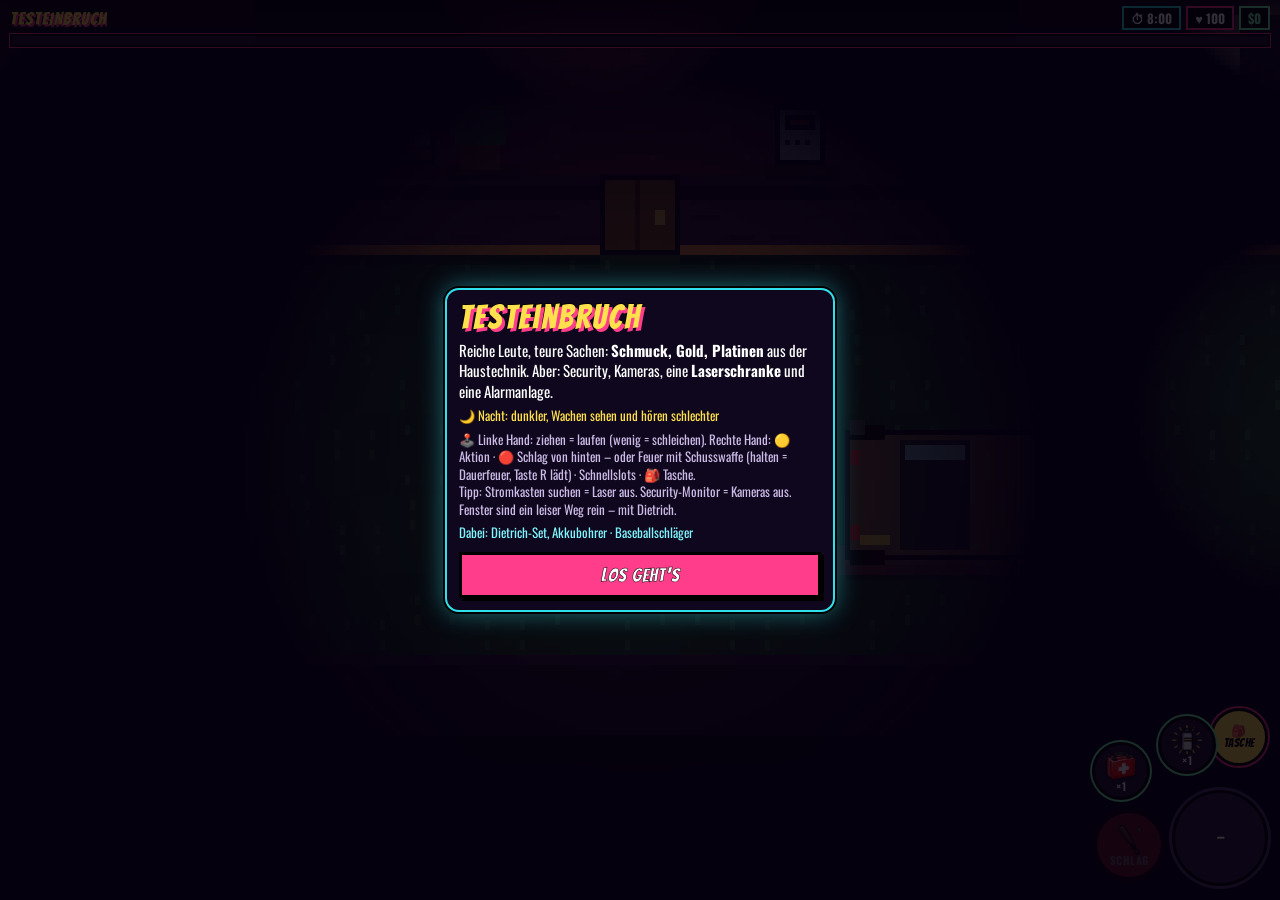
<file: heist.html>
<!DOCTYPE html>
<html lang="de">
<head>
<meta charset="utf-8">
<meta name="viewport" content="width=device-width, initial-scale=1, viewport-fit=cover, user-scalable=no">
<title>Neon Hustler – Einsatz</title>
<link rel="preconnect" href="https://fonts.googleapis.com">
<link href="https://fonts.googleapis.com/css2?family=Bangers&family=Oswald:wght@500;700&display=swap" rel="stylesheet">
<style>
  html,body{margin:0;height:100%;background:#05020b;overflow:hidden;font-family:'Oswald',sans-serif;color:#fff;-webkit-user-select:none;user-select:none;touch-action:none;-webkit-tap-highlight-color:transparent;color-scheme:light}
  #game{position:fixed;inset:0;width:100%;height:100%;image-rendering:pixelated;image-rendering:crisp-edges}
  #hud{position:fixed;left:0;right:0;top:0;padding:max(6px,env(safe-area-inset-top)) max(10px,env(safe-area-inset-right)) 12px max(10px,env(safe-area-inset-left));display:flex;flex-direction:column;gap:4px;pointer-events:none;background:linear-gradient(180deg,rgba(5,0,12,.9),rgba(5,0,12,0));z-index:5}
  #hud .r{display:flex;justify-content:space-between;align-items:center;gap:6px}
  #hud .t{font-family:'Bangers',cursive;font-size:18px;letter-spacing:1px;color:#ffe14d;-webkit-text-stroke:1px #000;paint-order:stroke fill;text-shadow:2px 2px 0 #ff3d8b;white-space:nowrap;overflow:hidden;text-overflow:ellipsis}
  #hud .p{background:#000;border:2px solid #2fe0ea;padding:0 7px;font-size:13px;font-weight:700;white-space:nowrap}
  #hud .p.g{border-color:#7dffb2;color:#7dffb2}
  #hud .p.hp{border-color:#ff3d8b}
  #raid.low{border-color:#ff3d3d;color:#ff6f6f;animation:bl .5s steps(1) infinite}
  #hud .al{height:9px;border:2px solid #000;background:#1d1030;position:relative;box-shadow:0 0 0 1px #ff3d8b}
  #hud .al i{position:absolute;left:0;top:0;bottom:0;width:0;background:linear-gradient(90deg,#ffe14d,#ff3d3d)}
  #hud .info{display:flex;gap:5px;flex-wrap:wrap}
  #hud .info span{font-size:11px;font-weight:700;background:rgba(0,0,0,.7);border:1px solid #4b3a6e;padding:0 6px;display:none}
  #hud .info span.on{display:inline-block}
  #hud .info span.y{border-color:#ffe14d;color:#ffe14d}
  #cop{position:fixed;left:50%;top:calc(max(6px,env(safe-area-inset-top)) + 62px);transform:translateX(-50%);background:#c62828;border:3px solid #000;font-family:'Bangers',cursive;font-size:20px;letter-spacing:1px;padding:0 14px;display:none;animation:bl .5s steps(1) infinite;z-index:6;white-space:nowrap}
  #cop.warn{background:#ffe14d;color:#000}
  @keyframes bl{50%{opacity:.45}}
  #joy{position:fixed;left:0;bottom:0;width:52%;height:78%;z-index:3}
  #stick{position:fixed;width:110px;height:110px;margin:-55px 0 0 -55px;border-radius:50%;border:3px solid rgba(47,224,234,.6);background:rgba(47,224,234,.08);display:none;pointer-events:none;z-index:4}
  #stick i{position:absolute;left:50%;top:50%;width:46px;height:46px;margin:-23px 0 0 -23px;border-radius:50%;background:rgba(255,61,139,.75);border:3px solid #000}
  #pad{position:fixed;right:max(12px,env(safe-area-inset-right));bottom:max(14px,env(safe-area-inset-bottom));width:224px;height:200px;z-index:5;pointer-events:none}
  .ab{position:absolute;border-radius:50%;border:3px solid #000;font-family:'Bangers',cursive;letter-spacing:.5px;cursor:pointer;line-height:1;padding:0;pointer-events:auto;touch-action:none;display:flex;flex-direction:column;align-items:center;justify-content:center;color:#fff;-webkit-text-stroke:.4px #000}
  .ab:active,.ab.prs{transform:scale(.92)}
  .ab.off{opacity:.35}
  #act{right:0;bottom:0;width:96px;height:96px;font-size:16px;background:#2a1d40;border-color:#000;box-shadow:0 0 0 3px #4b3a6e}
  #act.on{background:#ffe14d;color:#000;box-shadow:0 0 0 3px #ff3d8b,0 0 20px rgba(255,225,77,.7)}
  #atk{right:104px;bottom:6px;width:70px;height:70px;font-size:14px;background:#ff3d3d;box-shadow:0 0 0 3px #000}
  #q1{right:118px;bottom:86px;width:58px;height:58px;background:#1d1030;box-shadow:0 0 0 2px #7dffb2;font-size:12px}
  #q2{right:52px;bottom:112px;width:58px;height:58px;background:#1d1030;box-shadow:0 0 0 2px #7dffb2;font-size:12px}
  .ab img{width:30px;height:30px;object-fit:contain;pointer-events:none}
  .ab small{font-family:'Oswald',sans-serif;font-size:11px;font-weight:700;-webkit-text-stroke:0}
  #bagb{right:0;bottom:120px;width:58px;height:58px;background:#ffe14d;color:#000;font-size:12px;box-shadow:0 0 0 2px #ff3d8b;-webkit-text-stroke:0}
  #prog{position:fixed;left:50%;top:36%;transform:translate(-50%,-50%);width:200px;display:none;text-align:center;z-index:6}
  #prog b{font-family:'Bangers',cursive;font-size:22px;letter-spacing:1px;text-shadow:2px 2px 0 #000}
  #prog div{height:14px;border:2px solid #000;background:#1d1030;margin-top:4px;box-shadow:0 0 0 1px #2fe0ea}
  #prog i{display:block;height:100%;width:0;background:#2fe0ea}
  #toast{position:fixed;left:50%;top:38%;transform:translateX(-50%) rotate(-3deg);background:#ffe14d;color:#000;border:3px solid #000;box-shadow:4px 4px 0 #000;font-family:'Bangers',cursive;font-size:20px;letter-spacing:1px;padding:2px 12px;white-space:nowrap;opacity:0;transition:opacity .3s;pointer-events:none;z-index:30}
  #toast.on{opacity:1}
  .ov{position:fixed;inset:0;background:rgba(5,0,12,.5);display:none;align-items:flex-end;justify-content:center;z-index:20;padding:max(8px,env(safe-area-inset-top)) 6px max(8px,env(safe-area-inset-bottom))}
  .ov.on{display:flex}
  .ov.mid{align-items:center;background:rgba(5,0,12,.82)}
  .lp{background:rgba(16,8,30,.97);border:2px solid #2fe0ea;border-radius:14px;box-shadow:0 0 0 2px #000,0 0 24px rgba(47,224,234,.5);padding:10px 12px 12px;width:min(94vw,390px);max-height:calc(100vh - 20px);overflow:auto;box-sizing:border-box}
  .lp.wide{width:min(97vw,740px)}
  .lp h3{margin:2px 0 2px;font-family:'Bangers',cursive;font-weight:400;font-size:24px;letter-spacing:1px;color:#ff6fb5;text-shadow:0 0 10px rgba(255,61,139,.8)}
  .lp .sub{font-size:12px;color:#cbbbe6;margin-bottom:6px}
  .lp p{font-size:15px;line-height:1.35;margin:6px 0}
  .cols{display:flex;flex-direction:column;gap:2px}
  @media (orientation:landscape){ .cols{flex-direction:row;gap:16px;align-items:flex-start} .cols>div{flex:1;min-width:0} .lp{max-height:calc(100vh - 16px)} }
  .gl{display:flex;justify-content:space-between;align-items:flex-end;font-size:13px;color:#7ff6ff;margin:6px 0 4px}
  .gl b{color:#7dffb2}
  .grid{position:relative;margin:0 auto;background:#0b0616;border:2px solid #4b3a6e;background-image:linear-gradient(#2c2045 1px,transparent 1px),linear-gradient(90deg,#2c2045 1px,transparent 1px)}
  .grid.bag{border-color:#ff3d8b}
  .it{position:absolute;border:2px solid #2fe0ea;border-radius:6px;background:rgba(47,224,234,.14);display:flex;align-items:center;justify-content:center;padding:3px;box-sizing:border-box;touch-action:none;cursor:grab;font-size:10px;font-weight:700;text-align:center;line-height:1}
  .it img{max-width:100%;max-height:100%;object-fit:contain;pointer-events:none}
  .it.val3{border-color:#ffd34d;background:rgba(255,211,77,.16)}
  .it.mat{border-color:#b98cff;background:rgba(185,140,255,.14)}
  .it.plan{border-color:#4f8bff;background:rgba(79,139,255,.25)}
  .it.card{background:linear-gradient(135deg,#2fe0ea,#4f8bff);color:#000;border-color:#fff}
  .it .v{position:absolute;right:2px;bottom:1px;font-size:10px;font-weight:700;color:#7dffb2;text-shadow:1px 1px 0 #000}
  .it.drag{opacity:.85;z-index:5;pointer-events:none}
  .ghost{position:absolute;border:2px dashed #7dffb2;background:rgba(125,255,178,.15);border-radius:6px;pointer-events:none;box-sizing:border-box}
  .ghost.bad{border-color:#ff3d3d;background:rgba(255,61,61,.2)}
  .bt{display:flex;flex-direction:column;gap:8px;margin-top:10px}
  .bt.row{flex-direction:row}
  .bt button{min-height:46px;border:3px solid #000;font-family:'Bangers',cursive;font-size:19px;letter-spacing:1px;cursor:pointer;box-shadow:3px 3px 0 #000;background:#1d1030;color:#fff;border-color:#2fe0ea;text-align:left;padding:4px 12px;flex:1}
  .bt button small{display:block;font-family:'Oswald',sans-serif;font-size:12px;letter-spacing:0;color:#7ff6ff}
  .bt button.y{background:#2fe0ea;color:#000;border-color:#000;text-align:center}
  .bt button.p{background:#ff3d8b;color:#fff;border-color:#000;text-align:center;-webkit-text-stroke:.5px #000}
  .use{display:flex;gap:6px;flex-wrap:wrap;margin-top:4px}
  .use button{display:flex;align-items:center;gap:6px;background:#1d1030;border:2px solid #7dffb2;color:#fff;font-family:'Oswald',sans-serif;font-size:13px;padding:4px 8px;cursor:pointer;border-radius:6px}
  .use button img{width:24px;height:24px;object-fit:contain}
  .lo{display:flex;gap:5px;flex-wrap:wrap;margin-top:4px}
  .lo div{display:flex;align-items:center;gap:4px;background:#0b0616;border:1px solid #4b3a6e;padding:2px 6px;font-size:12px;border-radius:5px}
  .lo img{width:20px;height:20px;object-fit:contain}
  .pins{display:flex;gap:6px;justify-content:center;margin:8px 0}
  .pins i{width:26px;height:34px;border:2px solid #4b3a6e;background:#0b0616;border-radius:4px}
  .pins i.ok{background:#7dffb2;border-color:#000}
  .bar{position:relative;height:38px;background:#0b0616;border:2px solid #2fe0ea;margin:8px 0;overflow:hidden;transition:box-shadow .15s}
  .bar .z{position:absolute;top:0;bottom:0;background:rgba(125,255,178,.45);border-left:2px solid #7dffb2;border-right:2px solid #7dffb2}
  .bar .m{position:absolute;top:-2px;bottom:-2px;width:5px;margin-left:-2px;background:#ffe14d;box-shadow:0 0 8px #ffe14d}
  #lset{width:100%;height:76px;background:#2fe0ea;color:#000;border:3px solid #000;box-shadow:3px 3px 0 #000;font-family:'Bangers',cursive;font-size:30px;letter-spacing:2px;cursor:pointer;touch-action:none}
  .wires{display:flex;justify-content:space-between;gap:30px;margin:8px 4px}
  .wires .col{display:flex;flex-direction:column;gap:8px}
  .wires button{width:80px;height:38px;border:3px solid #000;border-radius:6px;cursor:pointer;font-family:'Bangers',cursive;font-size:15px;color:#000}
  .wires button.sel{outline:3px solid #fff}
  .wires button.done{opacity:.3}
  .tmr{text-align:center;font-family:'Bangers',cursive;font-size:20px;color:#ffe14d}
  .kp{display:grid;grid-template-columns:repeat(3,1fr);gap:6px;margin-top:8px}
  .kp button{height:44px;background:#1d1030;border:2px solid #2fe0ea;color:#fff;font-family:'Bangers',cursive;font-size:24px;cursor:pointer;border-radius:6px}
  .disp{height:46px;background:#03130c;border:2px solid #7dffb2;color:#7dffb2;font-family:monospace;font-size:30px;letter-spacing:10px;display:flex;align-items:center;justify-content:center}
  .big{font-family:'Bangers',cursive;font-size:42px;letter-spacing:2px;color:#ffe14d;-webkit-text-stroke:1.5px #000;paint-order:stroke fill;text-shadow:3px 3px 0 #ff3d8b;line-height:1}
  .big.bad{color:#fff;text-shadow:3px 3px 0 #555}
  .rw{display:flex;flex-wrap:wrap;gap:6px;margin:8px 0}
  .rw span{background:#000;border:2px solid #7dffb2;color:#7dffb2;padding:2px 8px;font-weight:700;font-size:14px}
  .rw span.h{border-color:#ff3d8b;color:#ffb3d1}
  #rot{position:fixed;inset:0;z-index:60;background:#0b0418;display:none;flex-direction:column;align-items:center;justify-content:center;text-align:center;padding:30px;gap:14px}
  #rot.on{display:flex}
  #rot .ph{width:70px;height:120px;border:5px solid #2fe0ea;border-radius:14px;animation:rot 2s ease-in-out infinite;box-shadow:0 0 20px rgba(47,224,234,.6)}
  @keyframes rot{0%,20%{transform:rotate(0)}50%,80%{transform:rotate(-90deg)}100%{transform:rotate(0)}}
  #rot b{font-family:'Bangers',cursive;font-size:30px;letter-spacing:1px;color:#ffe14d}
  #rot p{margin:0;color:#cbbbe6;font-size:15px;max-width:300px}
  #rot button{background:none;border:2px solid #4b3a6e;color:#cbbbe6;font-family:'Oswald',sans-serif;font-size:14px;padding:8px 14px;cursor:pointer}
  #wipe{position:fixed;inset:-20%;z-index:70;pointer-events:none;transform:translateX(-140%) skewX(-18deg);background:repeating-linear-gradient(90deg,#000 0 46px,#ffe14d 46px 70px,#000 70px 116px,#ff3d8b 116px 132px)}
  #wipe.go{animation:wipe 1.1s cubic-bezier(.7,0,.3,1) forwards}
  @keyframes wipe{0%{transform:translateX(-140%) skewX(-18deg)}45%,55%{transform:translateX(0) skewX(-18deg)}100%{transform:translateX(140%) skewX(-18deg)}}
</style>
</head>
<body>
<canvas id="game"></canvas>
<script src="audio.js"></script>
<script src="pix.js"></script>
<div id="joy"></div><div id="stick"><i></i></div>
<div id="hud">
  <div class="r"><div class="t" id="title">EINSATZ</div><div style="display:flex;gap:5px;align-items:center"><span class="p" id="raid">⏱ 8:00</span><span class="p hp">♥ <b id="hp">100</b></span><span class="p g"><b id="bv">$0</b></span></div></div>
  <div class="al"><i id="al"></i></div>
  <div class="info"><span id="iCode" class="y"></span><span id="iLaser">LASER AUS</span><span id="iCam">KAMERAS AUS</span><span id="iAlarm">ALARMANLAGE AUS</span><span id="iJam" class="y">STÖRSENDER AKTIV</span><span id="iBleed" style="border-color:#ff3d3d;color:#ff6f6f">🩸 BLUTUNG – VERBAND!</span></div>
</div>
<div id="cop"></div>
<div id="pad">
  <button type="button" class="ab" id="bagb">🎒<br>TASCHE</button>
  <button type="button" class="ab" id="q2"></button>
  <button type="button" class="ab" id="q1"></button>
  <button type="button" class="ab" id="atk">SCHLAG</button>
  <button type="button" class="ab" id="act">—</button>
</div>
<div id="prog"><b id="progt">DURCHSUCHEN …</b><div><i id="pbar"></i></div></div>
<div id="toast"></div>
<div class="ov" id="ov"></div>
<div id="rot"><div class="ph"></div><b>HANDY DREHEN</b><p>Einsätze spielst du quer: links laufen, rechts Aktionen.</p><button type="button" id="rotskip">Trotzdem hochkant spielen</button></div>
<div id="wipe"></div>
<script>
(()=>{
const $=id=>document.getElementById(id);
const EMBED=window.parent!==window;
const SFX=n=>{try{if(EMBED)window.parent.postMessage({type:'sfx',n},'*');else if(window.NHA)NHA.sfx(n);}catch(e){}};
const MOOD=m=>{try{if(EMBED)window.parent.postMessage({type:'mood',m},'*');else if(window.NHA)NHA.mood(m);}catch(e){}};
// ================= Gegenstände =================
const IT={
  ring:{n:'Diamantring',w:1,h:1,v:150},uhr:{n:'Golduhr',w:1,h:2,v:260},collier:{n:'Collier',w:2,h:2,v:700},
  gold:{n:'Goldbarren',w:2,h:1,v:900},geld:{n:'Bargeld',w:1,h:1,v:200},
  medkit:{n:'Erste Hilfe',w:2,h:2,v:30,use:1},rauch:{n:'Rauchgranate',w:1,h:2,v:50,use:1},blend:{n:'Blendgranate',w:1,h:1,v:60,use:1},stoer:{n:'Störsender',w:1,h:1,v:90,use:1},
  bohrer:{n:'Akkubohrer',w:2,h:2,v:120},revolver:{n:'Revolver',w:2,h:2,v:300},
  dietrich:{n:'Dietrich-Set',w:1,h:2,v:40},dietrich2:{n:'Profi-Dietrich',w:1,h:2,v:90},brecheisen:{n:'Brecheisen',w:1,h:3,v:25},seil:{n:'Kletterseil',w:2,h:2,v:60},
  schlaeger:{n:'Baseballschläger',w:1,h:3,v:30},messer:{n:'Klappmesser',w:1,h:2,v:35},schlagring:{n:'Schlagring',w:1,h:1,v:20},
  kabel:{n:'Kabel',w:1,h:1,v:10,mat:1},klebeband:{n:'Klebeband',w:1,h:1,v:8,mat:1},metall:{n:'Metallteile',w:1,h:2,v:15,mat:1},
  chemie:{n:'Chemikalien',w:1,h:2,v:25,mat:1},platine:{n:'Platine',w:1,h:1,v:40,mat:1},pillen:{n:'Medikamente',w:1,h:1,v:45,mat:1},
  elektronik:{n:'Videorekorder',w:2,h:1,v:220},gemaelde:{n:'Gemälde',w:2,h:2,v:1400},goldkette:{n:'Goldkette',w:1,h:1,v:320},aktenkoffer:{n:'Aktenkoffer',w:2,h:1,v:650},
  zigarren:{n:'Zigarrenkiste',w:1,h:1,v:90},chips:{n:'Casino-Chips',w:1,h:1,v:260},
  pistole:{n:'Pistole',w:2,h:1,v:500},schrotflinte:{n:'Schrotflinte',w:3,h:1,v:1200},uzi:{n:'Uzi',w:2,h:2,v:2000},
  munition:{n:'Munition (20)',w:1,h:1,v:40},verband:{n:'Verband',w:1,h:1,v:20,use:1},diamant:{n:'Diamant',w:1,h:1,v:1800},goldstatue:{n:'Goldstatue',w:2,h:2,v:3800},
  bauplan:{n:'Bauplan',w:1,h:1,v:0,plan:1},coupakte:{n:'Coup-Akte',w:1,h:1,v:0},karte:{n:'Key-Card',w:1,h:1,v:0,card:1}
};
const CLOTHS={cap:'Basecap',fedora:'Fedora',bandana:'Bandana',sturmhaube:'Sturmhaube',sonnenbrille:'Pilotenbrille',nerdbrille:'Hornbrille',lederjacke:'Lederjacke',hawaiihemd:'Hawaiihemd',trainingsjacke:'Trainingsjacke',anzug_weiss:'Weißer Anzug',sakko_pink:'Pinkes Sakko',sneaker:'Sneaker',loafer:'Slipper',boots:'Stiefel',schleicher:'Schleichschuhe'};
const RARE={panama:'Panamahut',goldbrille:'Goldene Pilotenbrille',anzug_gold:'Goldener Anzug',krokoschuhe:'Kroko-Slipper'};
const JACK=['lederjacke','hawaiihemd','trainingsjacke','anzug_weiss','sakko_pink','anzug_gold'];
Object.entries(CLOTHS).forEach(([id,n])=>IT[id]={n,w:1,h:JACK.includes(id)?2:1,v:0,cloth:1});Object.entries(RARE).forEach(([id,n])=>IT[id]={n,w:1,h:JACK.includes(id)?2:1,v:0,cloth:2});
IT.tresorgeld={n:'Tresor-Beute',w:2,h:1,v:0,card:0,raidloot:1};
const clothPick=()=>rnd()<.08?pick(Object.keys(RARE)):pick(Object.keys(CLOTHS));
const TREAS={werkstatt:['geld','uhr','elektronik','zigarren','geld','goldkette'],apotheke:['geld','uhr','ring','geld','zigarren'],lagerhalle:['elektronik','zigarren','aktenkoffer','goldkette','geld'],
  villa:['ring','uhr','collier','goldkette','geld'],juwelier:['ring','goldkette','uhr','geld'],nachtclub:['chips','goldkette','zigarren','geld'],bank:['geld','gold','aktenkoffer'],
  golden:['ring','uhr','collier'],street:['uhr','elektronik','geld','zigarren','goldkette'],boutique:['geld','uhr','goldkette','ring']};
const WEAP={schlaeger:{p:85},messer:{p:80},schlagring:{p:70}};
const GUNS={revolver:{dmg:55,rate:.55,mag:6,spr:.04,rng:150,nz:260,pel:1,rl:1.6},pistole:{dmg:34,rate:.28,mag:12,spr:.06,rng:140,nz:220,pel:1,rl:1.2},
  schrotflinte:{dmg:20,rate:.85,mag:4,spr:.26,rng:95,nz:320,pel:6,rl:2.2},uzi:{dmg:15,rate:.09,mag:25,spr:.13,rng:120,nz:250,pel:1,rl:1.7,auto:1}};
const ARMED={boutique:[0,.2,.4],werkstatt:[0,0,.3],apotheke:[0,.3,.5],villa:[.5,.7,1],lagerhalle:[.6,.8,1],juwelier:[.4,.7,1],nachtclub:[.6,.8,1],bank:[1,1,1]};
let MAG=0,PART=0,reloadT=0,fireCd=0,firing=false,bullets=[],sparks=[],bleed=false,RAID=480,raidOver=false,uOpen=false,killed=0;
let LO={weapon:'schlaeger',tool1:'dietrich',tool2:'bohrer',q1:'medkit',q2:'blend',safe:null};
let PK={};
let CFG={kind:'gen',type:'villa',seed:7,diff:3,bagW:5,bagH:4,heat:0,name:'TESTVILLA'};
const T=16;
// ================= Zufall =================
let seed=1;const rnd=()=>{seed|=0;seed=seed+0x6D2B79F5|0;let t=Math.imul(seed^seed>>>15,1|seed);t=t+Math.imul(t^t>>>7,61|t)^t;return((t^t>>>14)>>>0)/4294967296;};
const ri=(a,b)=>a+Math.floor(rnd()*(b-a+1)),pick=a=>a[Math.floor(rnd()*a.length)],shuf=a=>{for(let i=a.length-1;i>0;i--){const j=Math.floor(rnd()*(i+1));[a[i],a[j]]=[a[j],a[i]];}return a;};

// ================= Welt =================
let W,H,G,FL,CT,OBJ,DOORS,guards,cams,LIGHTS,LABELS,EXITS,yardTop=999,alarmPanel=false,armed=false,alarmT=0,disarmed=false;
let CODE='0000',codeKnown=false,lasersOn=false,hasLasers=false,camsOn=true,jamUntil=0,ACC='#ff3d8b';
function grid(w,h,v){return Array.from({length:h},()=>Array(w).fill(v));}
const at=(x,y)=>(G[y]&&G[y][x])||'#';
function fillR(x0,y0,x1,y1,c,fl){for(let y=y0;y<=y1;y++)for(let x=x0;x<=x1;x++){G[y][x]=c;if(fl)FL[y][x]=fl;}}
const CDEF={B:{n:'WACHMANN',t:1.2,nz:2},P:{n:'HANDSCHUHFACH',t:1.6,nz:8},TR:{n:'KOFFERRAUM',t:0,nz:0},V:{n:'VITRINE',t:1.5,nz:24},S:{n:'REGAL',t:2,nz:6},C:{n:'KISTE',t:1.8,nz:8},D:{n:'SCHREIBTISCH',t:1.8,nz:6},X:{n:'SAFE',t:2,nz:6},Z:{n:'SPIND',t:1.6,nz:8},
  G:{n:'GOLDWAGEN',t:1.5,nz:4},Y:{n:'SCHLIESSFACH',t:2.5,nz:12},Q:{n:'KOMMODE',t:1.6,nz:6},R:{n:'WERKZEUGSCHRANK',t:1.8,nz:10},A:{n:'AUTO AUSSCHLACHTEN',t:3,nz:14},K:{n:'KÜHLSCHRANK',t:1.2,nz:4}};
const KSIZE={V:[2,1],S:[2,1],C:[1,1],D:[2,1],X:[1,1],Z:[1,1],G:[1,1],Y:[1,1],Q:[2,1],R:[1,1],A:[3,2],K:[1,1],bed:[2,2],sofa:[2,1],table:[2,1],counter:[3,1],plant:[1,1],trash:[1,1],bush:[1,1],fuse:[1,1],mon:[1,1],panel:[1,1],lift:[2,2],getaway:[3,2],parked:[3,2]};
function place(kind,x,y){
  const[w,h]=KSIZE[kind];const o={kind,x,y,w,h};OBJ.push(o);
  const ch=kind==='fuse'?'F':kind==='mon'?'M':kind==='panel'?'P':'%';
  for(let yy=y;yy<y+h;yy++)for(let xx=x;xx<x+w;xx++){G[yy][xx]=ch;CT[yy][xx]=o;}
  if(CDEF[kind]){o.cont={type:kind,items:[],done:false,cw:4,ch:3};}
  return o;
}
const LOOT={
  golden:{V:['ring','uhr','collier','ring','uhr'],S:['uhr','ring','geld','medkit'],C:['geld','medkit','rauch','ring','geld'],D:['geld','ring'],X:['collier','gold','geld'],Z:['medkit','rauch','geld','platine'],G:['gold','gold'],Y:['collier','gold','geld','ring']},
  werkstatt:{A:['platine','kabel','metall','geld','kabel','munition'],R:['metall','metall','kabel','klebeband','platine','metall'],C:['metall','kabel','klebeband','chemie','metall'],S:['klebeband','kabel','metall','chemie','klebeband'],D:['geld','klebeband','bauplan','geld'],X:['geld','geld','uhr','bauplan'],Z:['geld','schlagring','klebeband','medkit','geld']},
  apotheke:{V:['pillen','pillen','geld','pillen','verband'],S:['chemie','pillen','klebeband','chemie'],C:['chemie','pillen','klebeband','chemie'],D:['geld','bauplan','pillen'],X:['geld','geld','pillen','bauplan'],Z:['medkit','geld','rauch','klebeband','verband'],K:['pillen','chemie','verband']},
  lagerhalle:{C:['metall','kabel','elektronik','geld','chemie','metall','munition','munition'],S:['elektronik','kabel','klebeband','platine','zigarren'],R:['metall','metall','kabel','klebeband'],A:['platine','kabel','metall','elektronik'],D:['geld','bauplan','aktenkoffer'],X:['geld','geld','revolver','pistole','goldkette','bauplan'],Z:['geld','medkit','rauch','zigarren','munition','verband'],K:['geld','zigarren']},
  juwelier:{V:['ring','uhr','goldkette','collier','ring','diamant'],S:['uhr','ring','geld','goldkette'],C:['geld','klebeband','goldkette'],D:['geld','bauplan','ring'],X:['collier','gold','geld','bauplan'],Z:['geld','medkit','rauch'],Y:['collier','gold','ring','goldkette']},
  nachtclub:{K:['zigarren','geld','chips'],Q:['geld','chips','goldkette','zigarren'],D:['geld','bauplan','chips','aktenkoffer'],X:['geld','geld','chips','goldkette','bauplan'],Z:['geld','zigarren','medkit','rauch'],S:['zigarren','chips','kabel','platine'],C:['zigarren','geld','kabel'],V:['chips','goldkette','uhr']},
  bank:{V:['geld','geld','chips','diamant'],D:['geld','aktenkoffer','bauplan','geld'],X:['geld','gold','aktenkoffer','bauplan'],Y:['collier','gold','gemaelde','goldkette','uhr','aktenkoffer','diamant','goldstatue'],G:['gold','gold','gold','goldstatue'],Z:['medkit','rauch','platine','geld','munition','verband'],S:['aktenkoffer','geld','platine','kabel'],C:['geld','geld','kabel']},
  boutique:{Q:['geld','geld','uhr'],V:['sonnenbrille','goldkette','uhr','ring','geld'],Z:['geld','medkit','zigarren','klebeband'],D:['geld','bauplan','geld','uhr'],X:['geld','geld','goldkette','bauplan'],S:['klebeband','geld','kabel','zigarren'],C:['klebeband','geld','kabel']},
  villa:{V:['ring','uhr','collier','ring','gemaelde','diamant','goldstatue'],Q:['geld','ring','uhr','collier','geld'],D:['platine','geld','bauplan','uhr'],X:['collier','gold','geld','bauplan'],Z:['platine','kabel','rauch','medkit'],S:['kabel','metall','klebeband','platine'],C:['metall','kabel','geld','chemie'],K:['geld','pillen'],A:['platine','kabel','metall','geld']}
};
// ---------- Golden Palm (handgebaut) ----------
function buildGolden(){
  W=30;H=31;G=grid(W,H,'#');FL=grid(W,H,'wood');CT=grid(W,H,null);OBJ=[];
  fillR(1,1,19,11,'.','chk');fillR(20,7,28,11,'.','chk');fillR(21,1,28,5,'.','metal');G[6][23]='K';
  fillR(1,13,7,22,'.','wood');fillR(9,13,19,22,'.','conc');fillR(21,13,28,17,'.','carpet');fillR(21,19,28,22,'.','wood');
  [[2,2],[7,2],[12,2],[2,5],[7,5],[12,5],[23,9],[17,2]].forEach(([x,y])=>place('V',x,y));
  for(let x=1;x<=28;x++)if(G[7][x]==='.')G[7][x]='B';hasLasers=lasersOn=true;
  G[10][0]='O';FL[10][0]='chk';
  G[12][5]='L';G[12][14]='d';G[16][8]='d';G[15][20]='L';G[21][20]='d';
  place('S',1,14);place('S',1,18);[[5,15],[6,20],[4,21],[18,20],[10,21]].forEach(([x,y])=>place('C',x,y));
  place('D',23,14);place('X',27,13);place('mon',24,19);place('Z',27,19);place('Z',28,19);place('fuse',9,13);
  G[23][14]='L';G[23][4]='W';
  fillR(1,24,28,29,'.','street');place('trash',2,25);place('trash',26,25);
  [[22,2],[25,2],[22,4],[26,4]].forEach(([x,y])=>place('G',x,y));place('Y',27,2);place('Y',27,4);
  yardTop=24;EXITS=['E','O'];ACC='#ff3d8b';
  P.x=8.5*T;P.y=27*T;
  guards=[mkG([[3,9.5],[18,9.5],[18,11],[26,11],[26,9],[3,9]]),mkG([[11,14],[18,14],[18,21.5],[11,21.5]]),mkG([[22,16],[27,16],[27,14.5],[22,14.5]]),mkG([[10,4],[18,4],[18,6],[10,6]])];
  cams=[{x:10*T,y:7.6*T,base:Math.PI/2,sw:0,sus:0},{x:25*T,y:7.6*T,base:Math.PI/2,sw:2,sus:0},{x:14.5*T,y:12.7*T,base:Math.PI/2,sw:1,sus:0}];
  LIGHTS=[[4,3],[10,3],[16,3],[24,3],[5,9],[14,9],[24,9],[4,16],[14,16],[24,15],[24,21],[6,26],[20,26],[14,27]];
  LABELS=[['GOLDEN PALM',3,1,'#ff3d8b'],['TRESOR',23,1,'#7ff6ff'],['LAGER',2,13,'#7ff6ff'],['BÜRO',23,13,'#7ff6ff'],['SECURITY',21,19,'#7ff6ff']];
  noteIn(OBJ.find(o=>o.kind==='S'));
  placeGetaway(18,25);
  fillLoot('golden');
}
// ---------- Generator ----------
const BTYPES={
  werkstatt:{n:'Autowerkstatt',cols:2,rows:2,yard:'street',entry:'halle',rooms:['halle','lager','buero','umkleide','teile'],guards:[1,1,2],cams:[0,0,1],alarm:[0,0,1],lasers:0,lockP:.35,acc:'#ff9f43'},
  apotheke:{n:'Apotheke',cols:3,rows:2,yard:'street',entry:'verkauf',rooms:['verkauf','labor','lager','buero','personal','kuehl'],guards:[1,2,2],cams:[1,1,2],alarm:[1,1,1],lasers:0,lockP:.45,acc:'#7dffb2'},
  lagerhalle:{n:'Lagerhalle',cols:3,rows:2,yard:'street',entry:'halle',rooms:['halle','lager','buero','teile','umkleide','lager'],guards:[2,2,3],cams:[1,2,2],alarm:[0,1,1],lasers:0,lockP:.45,acc:'#ff9f43'},
  juwelier:{n:'Juwelier',cols:2,rows:2,yard:'street',entry:'schmuck',rooms:['schmuck','tresor','buero','personal'],guards:[1,2,2],cams:[1,2,2],alarm:[1,1,1],lasers:1,lockP:.5,acc:'#ff3d8b'},
  nachtclub:{n:'Nachtclub',cols:3,rows:2,yard:'street',entry:'tanz',rooms:['tanz','bar','vip','buero','garderobe','kuehl'],guards:[2,3,3],cams:[1,2,3],alarm:[1,1,1],lasers:0,lockP:.5,acc:'#b98cff'},
  bank:{n:'Bank',cols:3,rows:3,yard:'street',entry:'schalter',rooms:['schalter','tresor','schliess','buero','security','archiv','buero2','flur','tresor'],guards:[3,4,4],cams:[3,4,4],alarm:[1,1,1],lasers:1,lockP:.6,acc:'#ffd34d'},
  boutique:{n:'Boutique',cols:2,rows:2,yard:'street',entry:'laden',rooms:['laden','anprobe','designer','lager','buero'],guards:[1,2,2],cams:[1,2,2],alarm:[1,1,1],lasers:0,lockP:.4,acc:'#ff5fa8'},
  villa:{n:'Villa',cols:3,rows:3,yard:'grass',entry:'wohnen',rooms:['wohnen','kueche','schlaf','arbeit','bad','garage','security','gast','salon'],guards:[2,3,3],cams:[2,2,3],alarm:[1,1,1],lasers:1,lockP:.5,acc:'#2fe0ea'}
};
const ROOMS={
  halle:{n:'WERKHALLE',fl:'conc',f:['A','R','R','C','lift','C']},lager:{n:'LAGER',fl:'conc',f:['S','S','C','C','C']},buero:{n:'BÜRO',fl:'carpet',f:['D','X','plant','S']},
  umkleide:{n:'UMKLEIDE',fl:'lab',f:['Z','Z','Z','table']},teile:{n:'TEILELAGER',fl:'conc',f:['S','R','C','S']},
  verkauf:{n:'VERKAUF',fl:'lab',f:['V','V','counter','plant']},labor:{n:'LABOR',fl:'lab',f:['S','table','S','C']},personal:{n:'PERSONAL',fl:'wood',f:['Z','Z','K','table']},
  kuehl:{n:'KÜHLRAUM',fl:'metal',f:['K','K','S','C']},
  wohnen:{n:'WOHNZIMMER',fl:'carpet',f:['sofa','table','V','plant','plant']},kueche:{n:'KÜCHE',fl:'lab',f:['counter','K','table']},schlaf:{n:'SCHLAFZIMMER',fl:'carpet',f:['bed','Q','Q']},
  arbeit:{n:'ARBEITSZIMMER',fl:'wood',f:['D','X','S','plant']},bad:{n:'BAD',fl:'lab',f:['Q','plant']},garage:{n:'GARAGE',fl:'conc',f:['A','S','C']},
  security:{n:'SECURITY',fl:'wood',f:['mon','Z','Z']},
  schmuck:{n:'VERKAUFSRAUM',fl:'chk',f:['V','V','V','plant']},tresor:{n:'TRESORRAUM',fl:'metal',f:['Y','Y','G','G','X']},
  tanz:{n:'TANZFLÄCHE',fl:'disco',f:['sofa','table','plant']},bar:{n:'BAR',fl:'wood',f:['counter','K','K','table']},vip:{n:'VIP-LOUNGE',fl:'carpet',f:['sofa','sofa','Q','V']},
  garderobe:{n:'GARDEROBE',fl:'wood',f:['Z','Z','Q','Z']},schalter:{n:'SCHALTERHALLE',fl:'chk',f:['counter','V','plant','plant']},
  schliess:{n:'SCHLIESSFÄCHER',fl:'metal',f:['Y','Y','Y','Y']},archiv:{n:'ARCHIV',fl:'carpet',f:['S','S','S','C']},buero2:{n:'DIREKTION',fl:'carpet',f:['D','X','S','plant']},
  laden:{n:'VERKAUFSRAUM',fl:'carpet',f:['Q','Q','V','plant','counter']},anprobe:{n:'ANPROBE',fl:'wood',f:['Q','Z','Q','plant']},designer:{n:'DESIGNER-ECKE',fl:'chk',f:['V','Q','Q','plant']},
  flur:{n:'FLUR',fl:'conc',f:['plant','C']},gast:{n:'GÄSTEZIMMER',fl:'carpet',f:['bed','Q']},salon:{n:'SALON',fl:'chk',f:['V','V','sofa','plant']}
};
function buildGen(cfg){
  const B=BTYPES[cfg.type],d=Math.max(0,Math.min(2,(cfg.diff||1)-1));ACC=B.acc;
  const C=B.cols,R=B.rows,yardH=6;W=C*9+1;H=R*7+1+yardH;
  G=grid(W,H,'#');FL=grid(W,H,'wood');CT=grid(W,H,null);OBJ=[];LABELS=[];LIGHTS=[];
  yardTop=R*7+1;
  const rooms=[];
  for(let j=0;j<R;j++)for(let i=0;i<C;i++)rooms.push({i,j,x0:1+i*9,y0:1+j*7,nb:[]});
  const ro=(i,j)=>(i>=0&&i<C&&j>=0&&j<R)?rooms[j*C+i]:null;
  // Spannbaum
  const seen=new Set();const st=[ro(ri(0,C-1),ri(0,R-1))];seen.add(st[0]);const edges=[];
  while(st.length){const r=st[st.length-1];const n=[[1,0],[-1,0],[0,1],[0,-1]].map(([a,b])=>ro(r.i+a,r.j+b)).filter(x=>x&&!seen.has(x));
    if(!n.length){st.pop();continue;}const q=pick(n);seen.add(q);edges.push([r,q]);st.push(q);}
  // Extra-Verbindung
  for(let k=0;k<1+(C*R>6?1:0);k++){const a=pick(rooms),dirs=[[1,0],[0,1]],dd=pick(dirs),b=ro(a.i+dd[0],a.j+dd[1]);if(b&&!edges.some(e=>(e[0]===a&&e[1]===b)||(e[0]===b&&e[1]===a)))edges.push([a,b]);}
  // Raumtypen
  const entry=ro(Math.floor(C/2),R-1);
  let types=shuf(B.rooms.filter(t=>t!==B.entry)).slice(0,rooms.length-1);
  rooms.filter(r=>r!==entry).forEach((r,k)=>r.t=types[k%types.length]);entry.t=B.entry;
  // Safe-Raum möglichst weit weg
  rooms.forEach(r=>{const R0=ROOMS[r.t];fillR(r.x0,r.y0,r.x0+7,r.y0+5,'.',R0.fl);LABELS.push([R0.n,r.x0,r.y0,'#7ff6ff']);LIGHTS.push([r.x0+4,r.y0+3]);});
  // Türen
  edges.forEach(([a,b])=>{let x,y;if(a.j===b.j){x=Math.max(a.x0,b.x0)-1;y=a.y0+3;}else{x=a.x0+4;y=Math.max(a.y0,b.y0)-1;}
    const locked=rnd()<(B.lockP+d*.1)*(CFG.tod==='day'?.55:1);G[y][x]=locked?'L':'d';FL[y][x]=ROOMS[a.t].fl;a.nb.push({r:b,x,y,open:!locked});b.nb.push({r:a,x,y,open:!locked});});
  // Eingänge
  G[yardTop-1][entry.x0+4]='L';FL[yardTop-1][entry.x0+4]=ROOMS[entry.t].fl;
  const wr=C>1?pick(rooms.filter(r=>r.j===R-1&&r!==entry)):entry;G[yardTop-1][wr.x0+(wr===entry?1:2)]='W';
  // Hof
  fillR(1,yardTop,W-2,H-2,'.',B.yard);
  const ex=Math.floor(W/2);
  if(B.yard==='grass'){for(let k=0;k<6;k++){const x=ri(1,W-2),y=ri(yardTop+1,H-4);if(G[y][x]==='.'&&Math.abs(x-ex)>3&&Math.abs(x-(entry.x0+4))>1)place('bush',x,y);}}
  else{place('trash',1,yardTop+1);if(G[yardTop+1][W-2]==='.')place('trash',W-2,yardTop+1);}
  LIGHTS.push([4,yardTop+2],[W-5,yardTop+2],[ex,H-3]);
  EXITS=['E'];P.x=(ex+.5)*T;P.y=(H-3)*T;
  GETAWAY_AT=[ex+3,H-4];
  // Möbel
  rooms.forEach(r=>{const res=(x,y)=>(x>=r.x0+3&&x<=r.x0+5)||y===r.y0+3;
    const fits=(x,y,w,h)=>{for(let yy=y;yy<y+h;yy++)for(let xx=x;xx<x+w;xx++){if(xx<r.x0||xx>r.x0+7||yy<r.y0||yy>r.y0+5||G[yy][xx]!=='.'||res(xx,yy))return false;}return true;};
    ROOMS[r.t].f.forEach(k=>{const[w,h]=KSIZE[k];const cand=[];for(let y=r.y0;y<=r.y0+5;y++)for(let x=r.x0;x<=r.x0+7;x++)if(fits(x,y,w,h)){const edge=(y===r.y0?0:y+h-1===r.y0+5?1:(x===r.x0||x+w-1===r.x0+7)?2:3);cand.push({x,y,e:edge+rnd()*.9});}
      cand.sort((a,b)=>a.e-b.e);if(cand.length&&cand[0].e<3)place(k,cand[0].x,cand[0].y);});});
  // Alarmanlage am Eingang
  if(B.alarm[d]){const r=entry;for(const[x,y]of[[r.x0+6,r.y0+5],[r.x0+2,r.y0+5],[r.x0+7,r.y0+4],[r.x0,r.y0+4]]){if(G[y][x]==='.'){place('panel',x,y);alarmPanel=armed=true;break;}}}
  // Laser + Stromkasten
  if(B.lasers&&d>=0){const lr=pick(rooms.filter(r=>r!==entry));for(let x=lr.x0;x<=lr.x0+7;x++)if(G[lr.y0+1][x]==='.')G[lr.y0+1][x]='B';
    const fr=pick(rooms.filter(r=>r!==lr));for(const[x,y]of[[fr.x0+2,fr.y0+4],[fr.x0+6,fr.y0+4],[fr.x0+1,fr.y0+1]]){if(G[y][x]==='.'){place('fuse',x,y);hasLasers=lasersOn=true;break;}}
    if(!hasLasers)for(let x=lr.x0;x<=lr.x0+7;x++)if(G[lr.y0+1][x]==='B')G[lr.y0+1][x]='.';}
  // Kameras
  cams=[];shuf(rooms.filter(r=>r!==entry)).slice(0,B.cams[d]).forEach((r,k)=>{const left=rnd()<.5;cams.push({x:(left?r.x0+.4:r.x0+7.6)*T,y:(r.y0+.2)*T,base:left?Math.PI*.3:Math.PI*.7,sw:k*1.7,sus:0});});
  // Wachen
  guards=[];const gr=shuf(rooms.filter(r=>r!==entry));
  for(let k=0;k<B.guards[d];k++){const r0=gr[k%gr.length];const ctr=r=>[r.x0+4.5,r.y0+3.5];const path=[ctr(r0)];let cur=r0,prev=null;
    for(let s=0;s<Math.max(5,rooms.length+1);s++){let n=cur.nb.filter(e=>e.open&&e.r!==prev);if(!n.length)n=cur.nb.filter(e=>e.open);if(!n.length)break;const e=pick(n);path.push([e.x+.5,e.y+.5]);path.push(ctr(e.r));prev=cur;cur=e.r;}
    if(path.length===1){const[cx,cy]=path[0];path.push([cx,cy-2],[cx,cy],[cx-3,cy],[cx+2,cy]);}
    else{const back=path.slice(1,-1).reverse();path.push(...back);}
    guards.push(mkG(path));}
  if(CFG.boss&&guards.length){let b=guards[0],bd=-1;guards.forEach(g=>{const d=Math.hypot(g.x-P.x,g.y-P.y);if(d>bd){bd=d;b=g;}});b.boss=1;b.hp=320;b.arm=1;
    for(let k=0;k<2;k++){const r0=pick(rooms.filter(r=>r!==entry));guards.push(mkG([[r0.x0+4.5,r0.y0+3.5],[r0.x0+2,r0.y0+3.5],[r0.x0+6,r0.y0+3.5]]));}
    OBJ.filter(o=>o.cont&&o.kind==='X').forEach(o=>{['gold','diamant'].forEach(id=>{const p=fit(o.cont.items,4,3,id);if(p)o.cont.items.push(p);});});}
  // Kanaldeckel (zweiter Ausgang)
  {const cand=rooms.filter(r=>r!==entry);const r=cand[Math.floor(rnd()*cand.length)];for(const[x,y]of[[r.x0+1,r.y0+2],[r.x0+6,r.y0+2],[r.x0+1,r.y0+4],[r.x0+6,r.y0+4]]){if(G[y][x]==='.'){G[y][x]='U';break;}}}
  // Safe-Code-Zettel
  const conts=OBJ.filter(o=>o.cont&&o.kind!=='X');if(OBJ.some(o=>o.kind==='X')&&conts.length)noteIn(pick(conts));
  if(GETAWAY_AT){placeGetaway(GETAWAY_AT[0],GETAWAY_AT[1]);GETAWAY_AT=null;}
  fillLoot(cfg.type);
}
// ---------- Tageszeit, Wetter, Crew ----------
const NIGHT=()=>CFG.tod!=='day',RAIN=()=>!!CFG.rain;
const skl=k=>(PK.sk&&PK.sk[k])||0,gl=id=>(id&&CFG.gear&&CFG.gear[id])||0,maxHp=()=>100+15*skl('hart'),adr=()=>P.hp<35?1-.15*skl('adrenalin'):1;
const VISF=()=>(NIGHT()?.85:1.15)*(RAIN()?.9:1)*(1-.07*skl('schatten')),NOISEF=()=>(NIGHT()?.85:1)*(RAIN()?.6:1)*(1-.15*skl('leise'));
let CREWF=[],trail=[];
const CREWPAL={mags:{p:'#d82a2a',P:'#8a1a1a',w:'#f4f1e8'},tito:{p:'#e8a030',P:'#a86a10',w:'#f4f1e8'},rosie:{p:'#b98cff',P:'#7a4ac8',w:'#2fe0ea'},sunny:{p:'#2fc8a8',P:'#1f8a76',w:'#ffd34d'},gus:{p:'#556b3a',P:'#36422a',w:'#d8d0c0'}};
const CREWN={mags:'Mags',tito:'Tito',rosie:'Rosie',sunny:'Sunny',gus:'Gus'};
const CREWLINE={mags:'Der Wagen steht. Ich halt den Motor warm.',tito:'Den Safe-Code hab ich dir aufgeschrieben.',rosie:'Kameras, Laser, Alarm – ich hab sie kurz im Griff!',sunny:'Einen Wachmann hab ich schon schlafen gelegt.',gus:'Ich trag dir was ab – Rucksack ist größer.'};
function crewSetup(){CREWF=(CFG.crew||[]).filter(c=>CREWPAL[c]).map((c,i)=>({id:c,x:P.x,y:P.y+10+i*8,dir:-Math.PI/2,step:0,moving:false}));trail=[];
  if(CREWF.length)setTimeout(()=>{CREWF.forEach((c,i)=>setTimeout(()=>toast(CREWN[c.id]+': '+CREWLINE[c.id]),i*1600));},900);}
function crewUpd(dt){if(!CREWF.length)return;const last=trail[trail.length-1];if(!last||Math.hypot(last[0]-P.x,last[1]-P.y)>2)trail.push([P.x,P.y]);if(trail.length>80)trail.shift();
  CREWF.forEach((c,i)=>{const idx=Math.max(0,trail.length-1-(i+1)*9);const tg=trail[idx]||[P.x,P.y];const dx_=tg[0]-c.x,dy_=tg[1]-c.y,d=Math.hypot(dx_,dy_);c.moving=d>2;if(d>2){const sp=Math.min(d,60*dt*(d>30?2:1));c.x+=dx_/d*sp;c.y+=dy_/d*sp;c.dir=Math.atan2(dy_,dx_);c.step+=dt*8;}});}
const crewPalCache={};
function drawCrew(c){const pal=Object.assign({},PAL_P,CREWPAL[c.id]);const a=((c.dir%(2*Math.PI))+2*Math.PI)%(2*Math.PI);const d=(a>Math.PI*.25&&a<Math.PI*.75)?'down':(a>=Math.PI*.75&&a<=Math.PI*1.25)?'left':(a>Math.PI*1.25&&a<Math.PI*1.75)?'up':'right';
  const x=Math.round(c.x),y=Math.round(c.y),fr=c.moving?1+(Math.floor(c.step)%2):0,bob=c.moving&&(Math.floor(c.step)%2)?-1:0;
  cx.fillStyle='rgba(0,0,0,.35)';cx.beginPath();cx.ellipse(x,y+3,6,2.2,0,0,7);cx.fill();cx.globalAlpha=.92;cx.drawImage(sprite(d,fr,pal,'crew_'+c.id),x-7,y-17+bob);cx.globalAlpha=1;
  cx.font='bold 6px monospace';cx.fillStyle='#7ff6ff';cx.fillText(CREWN[c.id],x-CREWN[c.id].length*1.8,y-20);
  if(c.id==='rosie'&&jammed()){cx.fillStyle='#b98cff';cx.fillText('📡',x+5,y-14);}}
function drawRain(t){if(!RAIN())return;cx.strokeStyle='rgba(160,190,255,.35)';cx.lineWidth=1;cx.beginPath();for(let i=0;i<70;i++){const x=((i*97+t*.35)%(VW+40))-20,y=((i*53+t*.6*(1+(i%3)*.2))%(VH+20))-10;cx.moveTo(x,y);cx.lineTo(x-3,y+7);}cx.stroke();}
// ---------- Eigene Base eines Spielers ----------
let FLOW=null,flowT=0,BOSSDOWN=0;
function bfsFrom(sx,sy,pass){const D=grid(W,H,-1);const q=[[sx,sy]];D[sy][sx]=0;
  while(q.length){const[x,y]=q.shift();for(const[a,b]of[[1,0],[-1,0],[0,1],[0,-1]]){const nx=x+a,ny=y+b;if(nx<0||ny<0||nx>=W||ny>=H||D[ny][nx]>=0||!pass(nx,ny))continue;D[ny][nx]=D[y][x]+1;q.push([nx,ny]);}}return D;}
function routeTo(D,tx,ty){const out=[[tx,ty]];let x=tx,y=ty;while(D[y][x]>0){let nb=null;for(const[a,b]of[[1,0],[-1,0],[0,1],[0,-1]]){const nx=x+a,ny=y+b;if(D[ny]&&D[ny][nx]===D[y][x]-1){nb=[nx,ny];break;}}if(!nb)break;[x,y]=nb;out.push([x,y]);}return out.reverse();}
const gPass=(x,y)=>{const c=at(x,y);return !(c==='#'||c==='%'||c==='F'||c==='M'||c==='P'||c==='L');};
function patrolPath(x,y){const D=bfsFrom(x,y,gPass);const cand=[];for(let yy=0;yy<yardTop;yy++)for(let xx=0;xx<W;xx++)if(D[yy][xx]>2)cand.push([xx,yy]);
  if(!cand.length)return [[x+.5,y+.5],[x+.5,y-1.5],[x+.5,y+.5]];
  let path=[[x+.5,y+.5]],cx0=x,cy0=y;const pts=[pick(cand),pick(cand),pick(cand)];
  for(const[tx,ty]of[...pts,[x,y]]){const D2=bfsFrom(cx0,cy0,gPass);if(D2[ty][tx]<0)continue;routeTo(D2,tx,ty).slice(1).forEach(([a,b])=>path.push([a+.5,b+.5]));cx0=tx;cy0=ty;}
  return path.length>1?path:[[x+.5,y+.5],[x+.5,y+.5]];}
function buildBase(cfg){
  const L=cfg.base,bw=L.w,bh=L.h,yardH=7;W=bw;H=bh+yardH;
  G=grid(W,H,'#');FL=grid(W,H,'wood');CT=grid(W,H,null);OBJ=[];LABELS=[];LIGHTS=[];guards=[];cams=[];ACC='#ff3d8b';yardTop=bh;
  const gpos=[],decoys=[];let safe=null;
  for(let y=0;y<bh;y++)for(let x=0;x<bw;x++){const c=(L.t[y]||'')[x]||'#';if(c==='#')continue;
    G[y][x]='.';FL[y][x]=((x+y)%2)?'carpet':'wood';
    if(c==='d'||c==='E')G[y][x]='d';else if(c==='L')G[y][x]='L';else if(c==='B'){G[y][x]='B';hasLasers=lasersOn=true;}else if(c==='T')G[y][x]='T';}
  for(let y=0;y<bh;y++)for(let x=0;x<bw;x++){const c=(L.t[y]||'')[x];
    if(c==='F')place('fuse',x,y);if(c==='X')safe=place('X',x,y);if(c==='C')decoys.push(place('C',x,y));
    if(c==='c'){const down=at(x,y+1)!=='#';cams.push({x:(x+.5)*T,y:(y+.3)*T,base:down?Math.PI/2:-Math.PI/2,sw:x*.7,sus:0});}
    if(c==='g'||c==='h')gpos.push([x,y,c==='h']);}
  for(let y=1;y<bh;y+=4)for(let x=2;x<bw;x+=5)if(G[y][x]!=='#')LIGHTS.push([x,y]);
  fillR(1,bh,W-2,H-2,'.','street');const ex=Math.floor(W/2);
  if(G[bh-1][ex]==='#'){G[bh-1][ex]='d';FL[bh-1][ex]='wood';}
  place('trash',1,bh+1);if(G[bh+1][W-2]==='.')place('trash',W-2,bh+1);
  LIGHTS.push([3,bh+2],[W-4,bh+2],[ex,H-3]);EXITS=['E'];P.x=(ex+.5)*T;P.y=(H-3)*T;
  if(safe){safe.cont.items.push({id:'tresorgeld',x:0,y:0,r:0});LABELS.push(['TRESOR',safe.x,Math.max(0,safe.y-1),'#ffe14d']);}
  if(decoys.length)noteIn(pick(decoys));
  gpos.forEach(([x,y,dog])=>{const g=mkG(patrolPath(x,y));g.dog=dog;g.arm=dog?0:.6;if(dog)g.hp=60;guards.push(g);});
  LABELS.push([cfg.owner?'UNTERSCHLUPF VON '+String(cfg.owner).toUpperCase():'DEIN UNTERSCHLUPF',1,bh,'#ff3d8b']);
  placeGetaway(ex+2,H-4);
}
function springTrap(x,y){G[y][x]='t';drawTiles();P.trap=1.2;P.hp-=12;SFX('hit');SFX('alert');toast('FALLE! ALARM!');noise(200);raise(100);
  guards.forEach(g=>{if(g.down)return;if(g.dog){g.mode='chase';g.sus=100;}else{g.mode='check';g.tx=P.x;g.ty=P.y;g.look=0;}});
  if(P.hp<=0)busted('Die Falle schnappt zu. Du kommst nicht mehr weg.');}
function drawDog(c,x,y,dir,step,moving){x=Math.round(x);y=Math.round(y);const f=Math.cos(dir)<0?-1:1;const k=moving&&(Math.floor(step)%2)?1:0;
  c.fillStyle='rgba(0,0,0,.4)';c.beginPath();c.ellipse(x,y+2,6,2,0,0,7);c.fill();
  const B='#3a2414',L='#6a4424',E='#140a08';const r=(a,b,w,h,col)=>{c.fillStyle=col;c.fillRect(f>0?x+a:x-a-w,y+b,w,h);};
  r(-5,-7,9,4,B);r(-5,-7,9,1,L);r(3,-10,4,4,B);r(6,-9,2,2,E);r(4,-11,1,2,E);r(-6,-8,2,2,B);
  r(-4,-3,1,3+k,B);r(-2,-3,1,3-k,B);r(1,-3,1,3-k,B);r(3,-3,1,3+k,B);r(5,-8,1,1,'#ff3d3d');}
// ---------- Fahrzeuge ----------
const VEH={rostlaube:{n:'Rostlaube',tw:3,th:2,col:'#8a6a4a'},kombi:{n:'Kombi „Family“',tw:4,th:3,col:'#4a7ad0'},muscle:{n:'Muscle Car',tw:4,th:2,col:'#d23a3a'},
  van:{n:'Lieferwagen',tw:6,th:4,col:'#e8e8e8'},sport:{n:'Sportwagen „Testarossa“',tw:3,th:2,col:'#ff3d8b'},limo:{n:'Stretch-Limo',tw:6,th:5,col:'#1a1a22'}};
const STEAL=[['kombi',.4],['muscle',.25],['van',.2],['sport',.1],['limo',.05]];
let TRUNK=null,stolenCar=null,GETAWAY_AT=null;
function stealPick(){let r=rnd();for(const[k,p]of STEAL){if(r<p)return k;r-=p;}return 'kombi';}
function findFree(cx,cy,w,h,rad=8){for(let r=0;r<=rad;r++)for(let dy=-r;dy<=r;dy++)for(let dx=-r;dx<=r;dx++){if(Math.max(Math.abs(dx),Math.abs(dy))!==r)continue;const x=cx+dx,y=cy+dy;let ok=true;
    for(let yy=y-1;yy<=y+h&&ok;yy++)for(let xx=x-1;xx<=x+w&&ok;xx++){const c=G[yy]&&G[yy][xx];const inner=yy>=y&&yy<y+h&&xx>=x&&xx<x+w;if(inner?c!=='.':(c!=='.'&&c!=='#'&&c!=='E'&&c!=='%'))ok=false;if(inner&&CT[yy][xx])ok=false;}
    if(ok)return[x,y];}return null;}
function placeGetaway(cx,cy){const v=VEH[CFG.car&&VEH[CFG.car.id]?CFG.car.id:'rostlaube'];const tw=(CFG.car&&CFG.car.tw)||v.tw,th=(CFG.car&&CFG.car.th)||v.th;
  const p=findFree(cx,cy,3,2,10);if(!p)return;const o=place('getaway',p[0],p[1]);o.col=v.col;o.car=v.n;o.cont={type:'TR',items:[],done:true,cw:tw,ch:th};TRUNK=o.cont;}
// ---------- Viertel (mehrere Gebäude) ----------
const DTYPES=[['werkstatt',0],['apotheke',0],['villa',1],['lagerhalle',1],['juwelier',2],['nachtclub',2]];
function makeHouse(type,ox,oy,d){
  const B=BTYPES[type],C=2,R=2,HW=19,HH=15;const n0=OBJ.length;
  for(let y=oy;y<oy+HH;y++)for(let x=ox;x<ox+HW;x++){G[y][x]='#';FL[y][x]='wood';}
  const rooms=[];for(let j=0;j<R;j++)for(let i=0;i<C;i++)rooms.push({i,j,x0:ox+1+i*9,y0:oy+1+j*7,nb:[]});
  const ro=(i,j)=>(i>=0&&i<C&&j>=0&&j<R)?rooms[j*C+i]:null;
  const seen=new Set();const st=[rooms[0]];seen.add(rooms[0]);const edges=[];
  while(st.length){const r=st[st.length-1];const n=[[1,0],[-1,0],[0,1],[0,-1]].map(([a,b])=>ro(r.i+a,r.j+b)).filter(x=>x&&!seen.has(x));if(!n.length){st.pop();continue;}const q=pick(n);seen.add(q);edges.push([r,q]);st.push(q);}
  const entry=ro(ri(0,1),1);const types=shuf(B.rooms.filter(t=>t!==B.entry));rooms.filter(r=>r!==entry).forEach((r,k)=>r.t=types[k%types.length]);entry.t=B.entry;
  rooms.forEach(r=>{const R0=ROOMS[r.t];fillR(r.x0,r.y0,r.x0+7,r.y0+5,'.',R0.fl);LIGHTS.push([r.x0+4,r.y0+3]);});
  LABELS.push([B.n.toUpperCase(),ox+1,oy,B.acc]);
  edges.forEach(([a,b])=>{let x,y;if(a.j===b.j){x=Math.max(a.x0,b.x0)-1;y=a.y0+3;}else{x=a.x0+4;y=Math.max(a.y0,b.y0)-1;}const locked=rnd()<B.lockP*.7;G[y][x]=locked?'L':'d';FL[y][x]=ROOMS[a.t].fl;a.nb.push({r:b,x,y,open:!locked});b.nb.push({r:a,x,y,open:!locked});});
  const fy=oy+HH-1;G[fy][entry.x0+4]='L';FL[fy][entry.x0+4]=ROOMS[entry.t].fl;
  const wr=rooms.find(r=>r.j===1&&r!==entry);G[fy][wr.x0+2]='W';
  if(rnd()<.5){const sr=rooms[ri(0,1)];G[oy][sr.x0+5]='W';}
  // Vorgarten
  for(let y=oy+HH;y<oy+HH+3;y++)for(let x=ox;x<ox+HW;x++){if(G[y]&&G[y][x]==='.')FL[y][x]=type==='villa'?'grass':'conc';}
  rooms.forEach(r=>{const res=(x,y)=>(x>=r.x0+3&&x<=r.x0+5)||y===r.y0+3;
    const fits=(x,y,w,h)=>{for(let yy=y;yy<y+h;yy++)for(let xx=x;xx<x+w;xx++){if(xx<r.x0||xx>r.x0+7||yy<r.y0||yy>r.y0+5||G[yy][xx]!=='.'||res(xx,yy))return false;}return true;};
    ROOMS[r.t].f.forEach(k=>{const[w,h]=KSIZE[k];const cand=[];for(let y=r.y0;y<=r.y0+5;y++)for(let x=r.x0;x<=r.x0+7;x++)if(fits(x,y,w,h)){const edge=(y===r.y0?0:y+h-1===r.y0+5?1:(x===r.x0||x+w-1===r.x0+7)?2:3);cand.push({x,y,e:edge+rnd()*.9});}
      cand.sort((a,b)=>a.e-b.e);if(cand.length&&cand[0].e<3)place(k,cand[0].x,cand[0].y);});});
  for(let i=n0;i<OBJ.length;i++)OBJ[i].tab=type;
  // Wachen im Haus
  const ng=type==='villa'||type==='nachtclub'?2:1;const gr=shuf(rooms.filter(r=>r!==entry));
  for(let k=0;k<ng;k++){const r0=gr[k%gr.length];const ctr=r=>[r.x0+4.5,r.y0+3.5];const path=[ctr(r0)];let cur=r0,prev=null;
    for(let s=0;s<2;s++){const n=cur.nb.filter(e=>e.open&&e.r!==prev);if(!n.length)break;const e=pick(n);path.push([e.x+.5,e.y+.5]);path.push(ctr(e.r));prev=cur;cur=e.r;}
    if(path.length===1){const[cx,cy]=path[0];path.push([cx,cy-2],[cx,cy],[cx-3,cy],[cx+2,cy]);}else{path.push(...path.slice(1,-1).reverse());}
    const g=mkG(path);g.arm=(ARMED[type]||[0,0,0])[d];guards.push(g);}
  if(['villa','juwelier','nachtclub'].includes(type)){const r=pick(rooms.filter(r=>r!==entry));const left=rnd()<.5;cams.push({x:(left?r.x0+.4:r.x0+7.6)*T,y:(r.y0+.2)*T,base:left?Math.PI*.3:Math.PI*.7,sw:rnd()*3,sus:0});}
  // Safe-Code im selben Haus
  const hc=OBJ.slice(n0).filter(o=>o.cont&&o.kind!=='X');if(OBJ.slice(n0).some(o=>o.kind==='X')&&hc.length)noteIn(pick(hc));
  return {rooms,entry,ox,oy};
}
function buildDistrict(cfg){
  const d=Math.max(0,Math.min(2,(cfg.diff||1)-1));ACC='#ff9f43';
  const BX=3,BY=2,HW=19,HH=15,gap=6,mar=4;
  W=mar*2+BX*HW+(BX-1)*gap;H=mar+BY*(HH+3+gap)+1;
  G=grid(W,H,'#');FL=grid(W,H,'street');CT=grid(W,H,null);OBJ=[];LABELS=[];LIGHTS=[];guards=[];cams=[];
  fillR(1,1,W-2,H-2,'.','street');yardTop=H;
  const pool=DTYPES.filter(t=>t[1]<=d+1).map(t=>t[0]);const houses=[];
  for(let bj=0;bj<BY;bj++)for(let bi=0;bi<BX;bi++){const ox=mar+bi*(HW+gap),oy=mar+bj*(HH+3+gap);houses.push(makeHouse(pick(pool),ox,oy,d));}
  // Straßen: Lampen, parkende Autos, Mülltonnen
  for(let x=4;x<W-4;x+=9){LIGHTS.push([x,2]);}
  houses.forEach(h=>{LIGHTS.push([h.ox-3,h.oy+8],[h.ox+HW/2,h.oy+HH+4]);
    const door=h.entry.x0+4;
    for(let k=0;k<2;k++){const x=h.ox+ri(0,HW-3),y=h.oy+HH+3;if(Math.abs(x+1-door)<4)continue;let ok=true;for(let yy=y;yy<y+2;yy++)for(let xx=x;xx<x+3;xx++)if(G[yy][xx]!=='.'||CT[yy][xx])ok=false;
      if(ok){const o=place('parked',x,y);o.car=stealPick();o.col=VEH[o.car].col;o.cont={type:'P',items:[],done:false,cw:4,ch:3};o.tab='street';}}
    if(G[h.oy+HH][h.ox]==='.')place('trash',h.ox,h.oy+HH);
    const cx=h.ox+HW-1,cy=h.oy+HH+1;if(G[cy][cx]==='.'&&!CT[cy][cx]){const o=place('C',cx,cy);o.tab='street';}});
  // Kanaldeckel in einem Haus
  {const h=pick(houses);const r=pick(h.rooms.filter(r=>r!==h.entry));for(const[x,y]of[[r.x0+1,r.y0+2],[r.x0+6,r.y0+2],[r.x0+1,r.y0+4]]){if(G[y][x]==='.'){G[y][x]='U';break;}}}
  // Ausgänge an den Rändern
  const midY=mar+HH+3+2;
  const midX=Math.floor(W/2);
  EXITS=['E'];
  // Straßengang
  const gangN=[2,3,4][d];for(let k=0;k<gangN;k++){const h=houses[k%houses.length];const x0=h.ox-3,x1=h.ox+HW+2,y0=Math.max(2,h.oy-2),y1=h.oy+HH+5;
    const path=[[x0+.5,y0+.5],[x1+.5,y0+.5],[x1+.5,y1+.5],[x0+.5,y1+.5]];if(k%2)path.reverse();const g=mkG(path);g.arm=.75;g.gang=1;guards.push(g);}
  // Start an einem Ausgang
  const starts=[[midX,H-3],[2,midY],[W-3,midY]];const s=starts[ri(0,2)];P.x=(s[0]+.5)*T;P.y=(s[1]+.5)*T;
  placeGetaway(s[0]+(s[0]<5?2:s[0]>W-6?-5:3),s[1]-3);
  LOOT.street={P:['platine','kabel','geld','elektronik','munition','zigarren','uhr'],C:['metall','kabel','klebeband','geld','munition','verband']};
  fillLoot('lagerhalle');
}

function noteIn(o){if(o){o.cont.note=true;}}
const PLN=k=>!!(CFG&&CFG.plan&&CFG.plan[k]);
function fillLoot(tab){
  OBJ.forEach(o=>{if(!o.cont||o.kind==='getaway')return;const L=(LOOT[o.tab||tab]||LOOT[tab])[o.kind]||['geld'];const C=o.cont;
    const n=o.kind==='X'?3:o.kind==='G'?2:o.kind==='A'?3:ri(1,3);const TR=TREAS[o.tab||tab]||TREAS.street;
    for(let k=0;k<n;k++){let id=pick(L);if(IT[id]&&IT[id].mat&&rnd()<.45)id=pick(TR);const p=fit(C.items,4,3,id);if(p)C.items.push(p);}
    const cp=(o.tab||tab)==='boutique'?(o.kind==='Q'?1:o.kind==='V'?.5:.15):(o.kind==='Q'||o.kind==='Z')?.12:.04;
    if(rnd()<cp){const p=fit(C.items,4,3,clothPick());if(p)C.items.push(p);}
    if(o.kind==='D'&&tab==='golden'){const p=fit(C.items,4,3,'karte');if(p)C.items.unshift(p);}});
  if(PLN('more'))OBJ.forEach(o=>{if(!o.cont||o.kind==='getaway')return;const p=fit(o.cont.items,4,3,pick(TREAS[o.tab||tab]||TREAS.street));if(p)o.cont.items.push(p);});
  if(PLN('big'))OBJ.forEach(o=>{if(!o.cont||o.kind==='getaway')return;const TR=TREAS[o.tab||tab]||TREAS.street;for(let k=0;k<2;k++){const p=fit(o.cont.items,4,3,pick(TR));if(p)o.cont.items.push(p);}});
  if(CFG&&CFG.obj==='akte'){const cs=OBJ.filter(o=>o.cont&&o.kind!=='getaway');for(let k=0;k<30&&cs.length;k++){const o=pick(cs);const p=fit(o.cont.items,4,3,'coupakte');if(p){o.cont.items.push(p);break;}}}
}
function setupDoors(){DOORS={};for(let y=0;y<H;y++)for(let x=0;x<W;x++){const c=G[y][x];if('LKW'.includes(c))DOORS[x+','+y]={type:c,open:false,x,y};}}
function isSolid(x,y){const c=at(x,y);if(c==='#'||c==='%'||c==='F'||c==='M'||c==='P')return true;if('LKW'.includes(c))return !DOORS[x+','+y].open;return false;}

// ================= Raster =================
let BW=5,BH=4,BAG=[];
function dims(p){const t=IT[p.id];return p.r?[t.h,t.w]:[t.w,t.h];}
function occ(list,cw,ch,skip){const g=Array.from({length:ch},()=>Array(cw).fill(0));list.forEach(p=>{if(p===skip)return;const[w,h]=dims(p);for(let y=0;y<h;y++)for(let x=0;x<w;x++)if(g[p.y+y])g[p.y+y][p.x+x]=1;});return g;}
function canPlace(list,cw,ch,id,x,y,r,skip){const t=IT[id],w=r?t.h:t.w,h=r?t.w:t.h;if(x<0||y<0||x+w>cw||y+h>ch)return false;const g=occ(list,cw,ch,skip);for(let yy=0;yy<h;yy++)for(let xx=0;xx<w;xx++)if(g[y+yy][x+xx])return false;return true;}
function fit(list,cw,ch,id){for(const r of[0,1])for(let y=0;y<ch;y++)for(let x=0;x<cw;x++)if(canPlace(list,cw,ch,id,x,y,r))return{id,x,y,r};return null;}
const bagVal=()=>BAG.reduce((s,p)=>s+(IT[p.id].mat?0:IT[p.id].v),0);
const hasLO=id=>Object.values(LO).includes(id);
const hasCard=()=>BAG.some(p=>p.id==='karte');

// ================= Figuren =================
const P={x:0,y:0,face:-Math.PI/2,step:0,hp:100,moving:false};
function mkG(path){return{x:path[0][0]*T,y:path[0][1]*T,dir:0,wp:0,path,sus:0,mode:'patrol',tx:0,ty:0,step:0,look:0,moving:false,down:false,stun:0,stuck:0,hp:100,armed:false,shootCd:1};}
let ENDKIND='',NSEARCH=0,NKO=0,MAXAL=0,alarm=0,cop=null,busy=null,state='load',rings=[],smokes=[],heat=0,flashes=[];
const jammed=()=>performance.now()<jamUntil;
const lasersActive=()=>lasersOn&&!jammed();
const camsActive=()=>camsOn&&!jammed();

// ================= Eingabe =================
const key={};
addEventListener('keydown',e=>{const k=e.key.toLowerCase();key[k]=1;if(state!=='play')return;if(k==='e'||k===' ')doAct();if(k==='q'){doAtk();if(gun()&&gun().auto)firing=true;}if(k==='r')reload();if(k==='1')useQ('q1');if(k==='2')useQ('q2');if(k==='i'||k==='tab'){e.preventDefault();openBag();}});
addEventListener('keyup',e=>{key[e.key.toLowerCase()]=0;if(e.key.toLowerCase()==='q')firing=false;});
let jx=0,jy=0,jid=null,jcx=0,jcy=0;const st=$('stick'),sk=st.querySelector('i');
$('joy').addEventListener('pointerdown',e=>{if(state!=='play')return;jid=e.pointerId;jcx=e.clientX;jcy=e.clientY;st.style.left=jcx+'px';st.style.top=jcy+'px';st.style.display='block';$('joy').setPointerCapture(jid);});
$('joy').addEventListener('pointermove',e=>{if(e.pointerId!==jid)return;let dx=e.clientX-jcx,dy=e.clientY-jcy;const d=Math.hypot(dx,dy),m=46;if(d>m){dx*=m/d;dy*=m/d;}jx=dx/m;jy=dy/m;sk.style.transform=`translate(${dx}px,${dy}px)`;});
const jend=e=>{if(e.pointerId!==jid)return;jid=null;jx=jy=0;st.style.display='none';sk.style.transform='';};
$('joy').addEventListener('pointerup',jend);$('joy').addEventListener('pointercancel',jend);
const tapBtn=(id,f)=>$(id).addEventListener('pointerdown',e=>{e.preventDefault();e.stopPropagation();const b=$(id);b.classList.add('prs');setTimeout(()=>b.classList.remove('prs'),120);f();});
tapBtn('act',()=>doAct());tapBtn('atk',()=>{doAtk();if(gun()&&gun().auto)firing=true;});
['pointerup','pointercancel','pointerleave'].forEach(ev=>$('atk').addEventListener(ev,()=>{firing=false;}));tapBtn('bagb',()=>{if(state==='play')openBag();});tapBtn('q1',()=>useQ('q1'));tapBtn('q2',()=>useQ('q2'));

// ================= Canvas =================
const cv=$('game'),cx=cv.getContext('2d');let S=2,VW=0,VH=0;
const dark=document.createElement('canvas'),dx=dark.getContext('2d');
function resize(){S=Math.max(2,Math.round(Math.min(innerWidth/220,innerHeight/190)));VW=Math.ceil(innerWidth/S);VH=Math.ceil(innerHeight/S);cv.width=VW;cv.height=VH;dark.width=VW;dark.height=VH;cx.imageSmoothingEnabled=false;checkRot();}
let rotSkip=false;function checkRot(){$('rot').classList.toggle('on',!rotSkip&&innerHeight>innerWidth&&(state==='play'||state==='intro'));}
$('rotskip').onclick=()=>{rotSkip=true;checkRot();};
addEventListener('resize',resize);
function px(c,x,y,w,h,col){c.fillStyle=col;c.fillRect(x,y,w,h);}
let tiles,tx;
function floorTile(x,y){const X=x*T,Y=y*T,f=FL[y][x],odd=(x+y)%2;
  if(f==='chk'){px(tx,X,Y,T,T,odd?'#2a1f3a':'#d9ccb6');px(tx,X,Y,T,1,odd?'#3a2c50':'#f2e6d2');}
  else if(f==='street'){px(tx,X,Y,T,T,'#1a1726');px(tx,X+((x*7+y*3)%13),Y+((x*5+y)%11),2,1,'#2b2840');if((x*3+y)%7===0)px(tx,X+3,Y+9,7,2,'rgba(255,61,139,.22)');if((x*5+y)%9===0)px(tx,X+8,Y+3,5,2,'rgba(47,224,234,.18)');}
  else if(f==='grass'){px(tx,X,Y,T,T,odd?'#1d4a2c':'#1f5030');for(let i=0;i<4;i++)px(tx,X+((x*5+i*7+y)%14),Y+((y*3+i*5)%14),1,2,'#2e6e40');}
  else if(f==='conc'){px(tx,X,Y,T,T,'#3a3a48');px(tx,X,Y,T,1,'#4a4a5a');px(tx,X,Y,1,T,'#2c2c38');if((x*7+y*3)%11===0)px(tx,X+4,Y+6,6,3,'rgba(10,10,10,.35)');}
  else if(f==='metal'){px(tx,X,Y,T,T,'#4a4a52');px(tx,X,Y,T,1,'#5a5a64');px(tx,X+8,Y,1,T,'#3a3a42');px(tx,X+3,Y+3,1,1,'#6a6a74');px(tx,X+12,Y+12,1,1,'#6a6a74');}
  else if(f==='lab'){px(tx,X,Y,T,T,'#c8d4dc');px(tx,X,Y,T,1,'#9aa8b4');px(tx,X,Y,1,T,'#9aa8b4');px(tx,X+8,Y,1,T,'#b0bcc6');px(tx,X,Y+8,T,1,'#b0bcc6');}
  else if(f==='disco'){const cols=['#ff3d8b','#2fe0ea','#ffe14d','#7dffb2','#b98cff'];px(tx,X,Y,T,T,'#1a0a28');px(tx,X+1,Y+1,T-2,T-2,cols[(x*3+y*7)%5]);px(tx,X+2,Y+2,T-4,T-4,'rgba(10,0,20,.55)');}
  else if(f==='carpet'){px(tx,X,Y,T,T,'#5a1f3a');if(odd)px(tx,X+6,Y+6,4,4,'#6a2846');px(tx,X+((x*3)%16),Y+((y*7)%16),1,1,'#7a3050');}
  else{px(tx,X,Y,T,T,'#3b2618');for(let i=0;i<T;i+=4)px(tx,X,Y+i,T,1,'#2c1b10');px(tx,X+((y%2)?4:10),Y,1,T,'#2c1b10');}}
function drawObj(o){const X=o.x*T,Y=o.y*T,w=o.w*T,h=o.h*T;
  tx.fillStyle='rgba(0,0,0,.35)';tx.fillRect(X+1,Y+h-2,w-1,3);
  const box=(x,y,ww,hh,c,top)=>{px(tx,x,y,ww,hh,'#140a1c');px(tx,x+1,y+1,ww-2,hh-2,c);if(top)px(tx,x+1,y+1,ww-2,2,top);};
  switch(o.kind){
  case'V':box(X+1,Y+3,w-2,11,'#6a4a20');px(tx,X+2,Y+4,w-4,6,'#7ff6ff');px(tx,X+3,Y+5,w-6,4,'#c6fbff');for(let i=0;i<6;i++)px(tx,X+4+i*4,Y+6,2,2,i%2?'#ffd34d':'#fff');break;
  case'S':box(X,Y+1,w,13,'#5a3a22');for(let i=0;i<3;i++){px(tx,X+1,Y+5+i*3,w-2,1,'#2c1b10');px(tx,X+3+i*9,Y+3,5,2,['#a33','#36c','#c9a24a'][i]);px(tx,X+6+i*8,Y+9,4,3,['#c9a24a','#7c4','#a33'][i]);}break;
  case'C':box(X+2,Y+3,12,11,'#8a5a2a','#b07a3a');px(tx,X+3,Y+8,10,1,'#5a3a1a');px(tx,X+7,Y+4,1,9,'#5a3a1a');break;
  case'D':box(X,Y+4,w,10,'#4a2a18','#6a3a20');px(tx,X+6,Y+6,7,3,'#eee');px(tx,X+22,Y+5,3,4,'#3c8');px(tx,X+16,Y+7,4,2,'#222');break;
  case'X':box(X+1,Y+1,14,13,'#555a66');px(tx,X+3,Y+3,10,9,'#737a88');px(tx,X+7,Y+6,3,3,'#ffd34d');px(tx,X+12,Y+4,1,6,'#333');break;
  case'Y':box(X+1,Y+1,14,13,'#6a6e7a');for(let i=0;i<3;i++)for(let j=0;j<2;j++){px(tx,X+2+j*7,Y+2+i*4,6,3,'#8a8e9a');px(tx,X+4+j*7,Y+3+i*4,2,1,'#ffd34d');}break;
  case'G':box(X+1,Y+5,14,8,'#8a8e9a');px(tx,X+2,Y+2,5,4,'#ffd34d');px(tx,X+8,Y+2,5,4,'#ffcc00');px(tx,X+5,Y,5,3,'#ffe14d');break;
  case'Z':box(X+1,Y,14,15,'#2a5aa0','#3a7ad0');px(tx,X+8,Y+1,1,13,'#1a3a70');px(tx,X+4,Y+4,3,1,'#1a3a70');px(tx,X+10,Y+4,3,1,'#1a3a70');break;
  case'Q':box(X+1,Y+2,w-2,12,'#7a4a2a','#9a6a3a');for(let i=0;i<2;i++){px(tx,X+3,Y+6+i*4,w-6,1,'#4a2a18');px(tx,X+w/2-2,Y+7+i*4,4,1,'#ffd34d');}break;
  case'R':box(X+1,Y,14,15,'#c62828','#e04848');for(let i=0;i<3;i++)px(tx,X+3,Y+4+i*4,10,1,'#7a1010');px(tx,X+7,Y+5,2,1,'#ddd');break;
  case'K':box(X+1,Y,14,15,'#dde4ea','#fff');px(tx,X+2,Y+6,12,1,'#9aa8b4');px(tx,X+12,Y+2,1,3,'#666');px(tx,X+12,Y+8,1,4,'#666');break;
  case'A':{box(X+2,Y+3,w-4,h-6,o.x%2?'#d23a6a':'#2a7ad0');px(tx,X+10,Y+6,10,h-12,'#1a2a3a');px(tx,X+11,Y+7,8,3,'#6ad');px(tx,X+3,Y+2,6,3,'#111');px(tx,X+w-9,Y+2,6,3,'#111');px(tx,X+3,Y+h-5,6,3,'#111');px(tx,X+w-9,Y+h-5,6,3,'#111');px(tx,X+w-5,Y+8,2,4,'#ffe14d');px(tx,X+w-5,Y+h-12,2,4,'#ffe14d');break;}
  case'getaway':case'parked':{const c=o.col||'#888';const neon=o.kind==='getaway';if(neon){tx.fillStyle='rgba(255,61,139,.35)';tx.fillRect(X-2,Y+h-6,w+4,6);}
    box(X+1,Y+3,w-2,h-6,c);px(tx,X+12,Y+5,14,h-10,'rgba(20,30,50,.85)');px(tx,X+13,Y+6,12,3,'#9cd');px(tx,X+2,Y+2,7,3,'#111');px(tx,X+w-9,Y+2,7,3,'#111');px(tx,X+2,Y+h-5,7,3,'#111');px(tx,X+w-9,Y+h-5,7,3,'#111');
    px(tx,X+w-4,Y+7,2,4,'#ffe14d');px(tx,X+w-4,Y+h-11,2,4,'#ffe14d');px(tx,X+2,Y+7,2,3,'#f33');px(tx,X+2,Y+h-10,2,3,'#f33');if(neon){px(tx,X+4,Y+h-8,6,2,'#ffe14d');}break;}
  case'bed':box(X+1,Y+1,w-2,h-2,'#e8e0f0');px(tx,X+3,Y+3,w-6,7,'#fff');px(tx,X+2,Y+12,w-4,h-14,'#a33c6a');px(tx,X+2,Y+12,w-4,2,'#c85088');break;
  case'sofa':box(X,Y+2,w,12,'#3a6ad0','#5a8af0');px(tx,X+2,Y+6,w-4,6,'#4a7ae0');px(tx,X+w/2,Y+6,1,6,'#2a4aa0');break;
  case'table':box(X+1,Y+4,w-2,9,'#6a3a20','#8a5a30');px(tx,X+6,Y+6,4,3,'#eee');px(tx,X+18,Y+6,3,3,'#3c8');break;
  case'counter':box(X,Y+2,w,12,'#9aa8b4','#c8d4dc');px(tx,X+6,Y+4,6,4,'#666');px(tx,X+28,Y+4,8,5,'#ddd');break;
  case'plant':px(tx,X+4,Y+9,8,6,'#7a4a2a');px(tx,X+3,Y+2,10,8,'#2e8a3a');px(tx,X+6,Y,4,4,'#3ea84a');px(tx,X+2,Y+5,3,3,'#3ea84a');break;
  case'bush':px(tx,X+1,Y+3,14,12,'#14361f');px(tx,X+2,Y+2,12,10,'#2a6a38');px(tx,X+5,Y+4,3,2,'#3e8a4a');break;
  case'trash':box(X+1,Y+2,14,12,'#2a5a4a','#3a7a6a');break;
  case'lift':px(tx,X+2,Y+2,4,h-4,'#ffe14d');px(tx,X+w-6,Y+2,4,h-4,'#ffe14d');px(tx,X+2,Y+2,w-4,2,'#222');px(tx,X+2,Y+h-4,w-4,2,'#222');for(let i=0;i<h-4;i+=4)px(tx,X+2,Y+2+i,4,2,'#222');break;
  case'fuse':box(X+3,Y+1,10,13,'#666a74');px(tx,X+5,Y+3,6,9,'#7a7e88');px(tx,X+7,Y+4,3,6,'#ffe14d');px(tx,X+6,Y+7,3,2,'#ffe14d');break;
  case'mon':px(tx,X,Y+5,16,9,'#3a2a20');px(tx,X+2,Y,12,8,'#222');px(tx,X+3,Y+1,10,6,'#2fe0ea');px(tx,X+4,Y+2,3,2,'#9ff');px(tx,X+8,Y+4,4,2,'#9ff');break;
  case'panel':box(X+3,Y+2,10,12,'#ddd');px(tx,X+5,Y+4,6,3,'#103');px(tx,X+6,Y+5,4,1,'#f33');for(let i=0;i<3;i++)px(tx,X+5+i*2,Y+9,1,1,'#333');break;}
}
function drawTiles(){
  tiles=document.createElement('canvas');tiles.width=W*T;tiles.height=H*T;tx=tiles.getContext('2d');
  for(let y=0;y<H;y++)for(let x=0;x<W;x++){const c=G[y][x],X=x*T,Y=y*T;
    if(c==='#'){px(tx,X,Y,T,T,'#22102a');px(tx,X,Y,T,2,'#3a1f45');continue;}
    floorTile(x,y);
    if(c==='E'){for(let i=0;i<4;i++)px(tx,X+i*4,Y,2,T,'#7dffb2');}
    if(c==='T'){px(tx,X+4,Y+5,8,6,'rgba(70,70,80,.55)');px(tx,X+5,Y+7,6,1,'rgba(150,150,160,.5)');}
    if(c==='t'){px(tx,X+3,Y+4,10,8,'#5a5a66');for(let i=0;i<5;i++){px(tx,X+3+i*2,Y+4,1,2,'#d8d8e0');px(tx,X+3+i*2,Y+10,1,2,'#d8d8e0');}px(tx,X+6,Y+7,4,2,'#a01010');}
    if(c==='O'){px(tx,X,Y,T,T,'#123');for(let i=0;i<4;i++)px(tx,X,Y+i*4,T,2,'#7dffb2');}
    if(c==='d'){px(tx,X+1,Y,1,T,'#140a1c');px(tx,X+T-2,Y,1,T,'#140a1c');}}
  for(let y=0;y<H-1;y++)for(let x=0;x<W;x++){if(G[y][x]==='#'&&G[y+1][x]!=='#'){const X=x*T,Y=y*T;
    px(tx,X,Y+5,T,T-7,'#4a2547');px(tx,X+((x%2)?2:9),Y+8,6,1,'#3a1a38');px(tx,X+((x%2)?9:2),Y+12,6,1,'#3a1a38');
    px(tx,X,Y+T-2,T,2,y>=yardTop-1?'#ff9f43':ACC);px(tx,X,Y+T,T,2,'rgba(0,0,0,.35)');}}
  OBJ.forEach(drawObj);
  LABELS.forEach(([t,x,y,c])=>{tx.font='bold 7px monospace';tx.fillStyle='#000';tx.fillText(t,x*T+3,y*T-3);tx.fillStyle=c;tx.fillText(t,x*T+2,y*T-4);});
}

// Sprites: pix.js

// ================= Hilfsfunktionen =================
function blockedPx(x,y){return isSolid(Math.floor(x/T),Math.floor(y/T));}
function moveBody(o,dx,dy,r){let moved=false;
  if(!blockedPx(o.x+dx+Math.sign(dx)*r,o.y-2)&&!blockedPx(o.x+dx+Math.sign(dx)*r,o.y+3)){o.x+=dx;moved=moved||dx!==0;}
  if(!blockedPx(o.x-r,o.y+dy+Math.sign(dy)*4)&&!blockedPx(o.x+r,o.y+dy+Math.sign(dy)*4)){o.y+=dy;moved=moved||dy!==0;}return moved;}
function smokeAt(x,y){return smokes.some(s=>Math.hypot(s.x-x,s.y-y)<s.r);}
function los(ax,ay,bx,by){const d=Math.hypot(bx-ax,by-ay),n=Math.ceil(d/4);for(let i=1;i<n;i++){const t=i/n,x=ax+(bx-ax)*t,y=ay+(by-ay)*t;if(blockedPx(x,y)||smokeAt(x,y))return false;}return true;}
function toast(t){const el=$('toast');el.textContent=t;el.classList.add('on');clearTimeout(toast.t);toast.t=setTimeout(()=>el.classList.remove('on'),1600);}
function noise(r){r*=NOISEF();rings.push({x:P.x,y:P.y,r:0,max:r});guards.forEach(g=>{if(g.down||g.stun>0)return;if(Math.hypot(g.x-P.x,g.y-P.y)<r&&g.mode==='patrol'){g.mode='check';g.tx=P.x;g.ty=P.y;g.look=0;}});}
function copTime(){return Math.max(30,60-(CFG.heat||0)*6)+6*skl('funk')+(PLN('ablenk')?25:0)-(PLN('nm')?15:0);}
function raise(v){alarm=Math.min(100,Math.max(alarm,v));if(alarm>=100&&!cop){cop=performance.now()+copTime()*1000;toast('ALARM! POLIZEI KOMMT');SFX('siren');MOOD('alarm');}}
const ptile=()=>[Math.floor(P.x/T),Math.floor(P.y/T)];
function rectDist(o){const x0=o.x*T,y0=o.y*T,x1=x0+o.w*T,y1=y0+o.h*T;const qx=Math.max(x0,Math.min(P.x,x1)),qy=Math.max(y0,Math.min(P.y-4,y1));return Math.hypot(qx-P.x,qy-(P.y-4));}
function nearThing(){
  const[px0,py0]=ptile();let best=null,bd=99;
  for(let y=py0-2;y<=py0+2;y++)for(let x=px0-3;x<=px0+3;x++){if(!G[y]||x<0||x>=W)continue;const k=x+','+y,c=G[y][x];let o=null,d=99;
    const tileD=()=>rectDist({x,y,w:1,h:1});
    if(CT[y][x]&&CT[y][x].cont){o={k:'cont',o:CT[y][x],c:CT[y][x].cont};d=rectDist(CT[y][x]);}
    else if(DOORS[k]&&!DOORS[k].open){o={k:'door',d:DOORS[k]};d=tileD();}
    else if(c==='F'&&lasersOn){o={k:'fuse'};d=tileD();}
    else if(c==='M'&&camsOn){o={k:'mon'};d=tileD();}
    else if(c==='P'&&alarmPanel&&!disarmed){o={k:'panel'};d=tileD();}
    else if(c==='U'&&!uOpen){o={k:'hole'};d=tileD()-6;}
    if(o&&d<13&&d<bd){bd=d;best=o;}}
  return best;}
function onExit(){const c=at(...ptile());if(c==='U')return uOpen?'U':null;return EXITS.includes(c)?c:null;}
function nearGuard(){let best=null;guards.forEach(g=>{if(g.down)return;const d=Math.hypot(g.x-P.x,g.y-P.y);if(d<20&&(!best||d<best.d))best={g,d};});return best;}
const angDiff=(a,b)=>{let d=a-b;while(d>Math.PI)d-=2*Math.PI;while(d<-Math.PI)d+=2*Math.PI;return d;};

// ================= Hauptlogik =================
function upd(dt){
  if(state==='end'||state==='load'||state==='intro')return;
  const frozen=state!=='play';
  let mx=jx,my=jy;if(!frozen){if(key.a||key.arrowleft)mx=-1;if(key.d||key.arrowright)mx=1;if(key.w||key.arrowup)my=-1;if(key.s||key.arrowdown)my=1;}
  if(frozen||busy){mx=my=0;}
  if(P.trap>0){P.trap-=dt;mx=my=0;}
  const ml=Math.hypot(mx,my);if(ml>1){mx/=ml;my/=ml;}
  if(busy){busy.t+=dt;$('pbar').style.width=Math.min(100,busy.t/busy.dur*100)+'%';
    if(busy.pulse&&busy.t>=busy.nextP){busy.nextP+=busy.pulse;noise(busy.pr);SFX(busy.snd||'drill');}
    if(busy.t>=busy.dur){const b=busy;busy=null;$('prog').style.display='none';b.done();}}
  if(P.swing>0)P.swing=Math.max(0,P.swing-dt);
  const run=ml>.6,sp=48*(1+.05*skl('sprint'))*(run?1:.5);P.moving=ml>.05;
  if(ml>.05){moveBody(P,mx*sp*dt,my*sp*dt,4);P.face=Math.atan2(my,mx);const os=Math.floor(P.step);P.step+=dt*8;if(Math.floor(P.step)!==os&&Math.floor(P.step)%2===0&&run)SFX('step');if(run&&Math.random()<dt*(PK.quiet?.4:1.1))noise(PK.quiet?35:55);
    if(lasersActive()&&at(...ptile())==='B')tripLaser();
    if(at(...ptile())==='T')springTrap(...ptile());}
  updBullets(dt);crewUpd(dt);
  if(!raidOver){RAID-=dt;if(RAID<=60&&RAID+dt>60)toast('NOCH 60 SEKUNDEN!');if(RAID<=0){raidOver=true;RAID=0;toast('ZU LANGE! POLIZEI KOMMT');raise(100);}}
  $('raid').textContent='⏱ '+Math.floor(RAID/60)+':'+String(Math.floor(RAID%60)).padStart(2,'0');$('raid').classList.toggle('low',RAID<60);
  // Alarmanlage
  if(armed&&!disarmed){const[,ty]=ptile();if(!alarmT&&ty<yardTop-1&&ty>0){alarmT=18;toast('ALARMANLAGE PIEPT!');SFX('beep');}
    if(alarmT>0&&!jammed()){const ob=Math.ceil(alarmT);alarmT-=dt;if(Math.ceil(alarmT)!==ob)SFX('beep');if(alarmT<=0){alarmT=-1;disarmed=true;raise(100);toast('ALARMANLAGE LÖST AUS!');}}}
  // Wachen
  if(CFG.kind==='base'){flowT-=dt;if(flowT<=0){flowT=.3;const[px0,py0]=ptile();if(G[py0]&&G[py0][px0])FLOW=bfsFrom(px0,py0,(x,y)=>{const c=at(x,y);return !(c==='#'||c==='%'||c==='F'||c==='M'||c==='P')&&!('LKW'.includes(c)&&!DOORS[x+','+y].open);});}}
  guards.forEach(g=>{
    if(g.down){g.moving=false;return;}
    if(g.stun>0){g.stun-=dt;g.moving=false;g.sus=0;if(g.stun<=0){g.mode='check';g.tx=P.x;g.ty=P.y;g.look=0;}return;}
    let tx_,ty_,spd=g.dog?32:26;
    if(g.mode==='chase'){tx_=P.x;ty_=P.y;spd=g.dog?62:50;if(!los(g.x,g.y-6,P.x,P.y-6)){if(FLOW&&CFG.kind==='base'){const gx=Math.floor(g.x/T),gy=Math.floor(g.y/T);let bd=FLOW[gy]?FLOW[gy][gx]:-1,bt=null;for(const[a,b]of[[1,0],[-1,0],[0,1],[0,-1]]){const v=FLOW[gy+b]&&FLOW[gy+b][gx+a];if(v>=0&&(bd<0||v<bd)){bd=v;bt=[gx+a,gy+b];}}if(bt){tx_=(bt[0]+.5)*T;ty_=(bt[1]+.5)*T;}}g.lost=(g.lost||0)+dt;if(g.lost>(g.dog?10:CFG.kind==='base'?6:3)){g.mode='check';g.tx=P.x;g.ty=P.y;g.look=0;g.lost=0;}}else g.lost=0;}
    else if(g.mode==='check'){tx_=g.tx;ty_=g.ty;spd=34;if(Math.hypot(tx_-g.x,ty_-g.y)<8||g.stuck>1.2){g.look+=dt;g.dir+=dt*2.4;if(g.look>3){g.mode='patrol';g.stuck=0;}tx_=g.x;ty_=g.y;}}
    else{const w=g.path[g.wp];tx_=w[0]*T;ty_=w[1]*T;if(Math.hypot(tx_-g.x,ty_-g.y)<3){g.wp=(g.wp+1)%g.path.length;g.stuck=0;}}
    const dxg=tx_-g.x,dyg=ty_-g.y,d=Math.hypot(dxg,dyg);g.moving=d>1;
    if(d>1){const a=Math.atan2(dyg,dxg);g.dir+=angDiff(a,g.dir)*Math.min(1,dt*6);
      const mv=moveBody(g,Math.cos(g.dir)*spd*dt,Math.sin(g.dir)*spd*dt,4);
      if(!mv){g.stuck+=dt;if(g.mode==='patrol'&&g.stuck>1){g.wp=(g.wp+1)%g.path.length;g.stuck=0;}}
      g.step+=dt*6;}
    const vx=P.x-g.x,vy=P.y-g.y,vd=Math.hypot(vx,vy),ang=angDiff(Math.atan2(vy,vx),g.dir);
    const range=(g.mode==='chase'?150:88)*VISF();
    if(vd<range&&Math.abs(ang)<.55&&los(g.x,g.y-6,P.x,P.y-6)){g.sus=Math.min(100,g.sus+dt*((busy||state!=='play')?150:95)*(1.45-vd/range)*(1-.15*skl('geist')));if(g.mode==='patrol'&&g.sus>35){g.mode='check';g.tx=P.x;g.ty=P.y;g.look=0;}}
    else g.sus=Math.max(0,g.sus-dt*12);
    if(g.sus>=100&&g.mode!=='chase'){g.mode='chase';raise(100);toast(g.dog?'WACHHUND!':'ENTDECKT!');SFX('alert');}
    if(g.armed&&g.mode==='chase'&&vd<130&&vd>14&&state!=='end'){g.shootCd-=dt;if(g.shootCd<=0&&los(g.x,g.y-6,P.x,P.y-7)){g.shootCd=.85+Math.random()*.6;guardShoot(g);}}
    if(g.mode==='chase'&&vd<10){const dm=(PK.vest?.55:1)*adr();if(!g.hitCd||g.hitCd<performance.now()){g.hitCd=performance.now()+700;SFX('hit');}P.hp-=dt*25*dm;if(P.hp<=0)busted(g.dog?'Der Wachhund verbeißt sich in dein Bein. Dann kommen die Handschellen.':'Der Wachmann ringt dich zu Boden. Handschellen klicken.');}
  });
  // Kameras
  cams.forEach(c=>{c.dir=c.base+Math.sin(performance.now()/1400+c.sw)*.8;if(!camsActive()){c.sus=0;return;}
    const vx=P.x-c.x,vy=P.y-c.y,vd=Math.hypot(vx,vy),ang=angDiff(Math.atan2(vy,vx),c.dir);
    if(vd<96&&Math.abs(ang)<.42&&los(c.x,c.y,P.x,P.y-6)){c.sus=Math.min(100,c.sus+dt*70*(1-.2*skl('hacker')));if(c.sus>=100){raise(100);guards.forEach(g=>{if(!g.down&&g.mode!=='chase'){g.mode='check';g.tx=P.x;g.ty=P.y;g.look=0;}});}}
    else c.sus=Math.max(0,c.sus-dt*20);});
  const s=Math.max(0,...guards.map(g=>g.down?0:g.sus),...cams.map(c=>c.sus));if(s*.7>alarm)alarm=Math.min(99,s*.7);
  const cp=$('cop');
  if(cop){const l=Math.ceil((cop-performance.now())/1000);cp.className='';cp.style.display='block';cp.textContent='POLIZEI IN '+Math.max(0,l)+' s';if(l<=0)busted('Blaulicht überall. Das Gebäude ist umstellt.');}
  else if(alarmT>0&&!disarmed){cp.className='warn';cp.style.display='block';cp.textContent=(jammed()?'ALARM GESTÖRT ':'ALARMANLAGE ')+Math.ceil(alarmT)+' s';}
  else cp.style.display='none';
  rings.forEach(n=>n.r+=dt*120);rings=rings.filter(n=>n.r<n.max);
  smokes.forEach(s=>{s.t-=dt;s.r=Math.min(46,s.r+dt*40);});smokes=smokes.filter(s=>s.t>0);
  flashes.forEach(f=>f.t-=dt);flashes=flashes.filter(f=>f.t>0);
  updButtons();
  if(alarm>MAXAL)MAXAL=alarm;
  $('hp').textContent=Math.max(0,Math.round(P.hp));$('bv').textContent='$'+bagVal();$('al').style.width=Math.min(100,alarm)+'%';
  $('iJam').classList.toggle('on',jammed());
}
let lastBtn='';
function updButtons(){
  const a=$('act'),k=$('atk');let label='—',on=false;
  if(state==='play'&&!busy){const ex=onExit(),th=nearThing();
    if(ex){label='ABHAUEN';on=true;}
    else if(th){on=true;label=th.k==='cont'?(th.c.type==='TR'?'FLUCHT-<br>WAGEN':th.c.type==='P'?'AUTO':th.c.done?'ÖFFNEN':'DURCH-<br>SUCHEN'):th.k==='door'?(th.d.type==='W'?'FENSTER':'TÜR'):th.k==='fuse'?'STROM-<br>KASTEN':th.k==='mon'?'MONITOR':th.k==='hole'?'KANAL-<br>DECKEL':'ALARM-<br>ANLAGE';}}
  const ng=state==='play'&&!busy&&nearGuard();
  const key_=label+on+!!ng+qKey()+LO.weapon+MAG+'/'+ammoLeft()+(reloadT>0)+bleed;
  if(key_===lastBtn)return;lastBtn=key_;
  a.innerHTML=label;a.classList.toggle('on',on);k.classList.toggle('off',!ng);
  const G_=gun();
  k.innerHTML=G_?`<img src="it_${LO.weapon}.webp" alt=""><small>${reloadT>0?'LÄDT…':MAG+'/'+ammoLeft()}</small>`:LO.weapon?`<img src="it_${LO.weapon}.webp" alt=""><small>SCHLAG</small>`:'<small>FAUST</small>';
  if(G_)k.classList.remove('off');$('iBleed').classList.toggle('on',bleed);
  ['q1','q2'].forEach(q=>{const id=LO[q]||lastQ[q];const n=id?countOf(id):0;const b=$(q);
    if(id){b.innerHTML=`<img src="it_${id}.webp" alt=""><small>×${n}</small>`;b.classList.toggle('off',!n);}else{b.innerHTML='<small>leer</small>';b.classList.add('off');}});
}
const lastQ={q1:null,q2:null};
function countOf(id){return Object.entries(LO).filter(([k,v])=>v===id&&(k==='q1'||k==='q2'||k==='safe')).length+BAG.filter(p=>p.id===id).length;}
function qKey(){return['q1','q2'].map(q=>{const id=LO[q]||lastQ[q];return id+(id?countOf(id):0);}).join();}
function tripLaser(){if(tripLaser.cd&&performance.now()<tripLaser.cd)return;tripLaser.cd=performance.now()+2500;SFX('laser');toast('LASER! STILLER ALARM');raise(Math.max(alarm+45,60));
  guards.forEach(g=>{if(!g.down&&g.mode==='patrol'){g.mode='check';g.tx=P.x;g.ty=P.y;g.look=0;}});}

// ================= Benutzen =================
function consume(id){
  for(const k of['q1','q2','safe'])if(LO[k]===id){LO[k]=null;return true;}
  const p=BAG.find(p=>p.id===id);if(p){BAG.splice(BAG.indexOf(p),1);return true;}return false;}
function useItem(id){
  if(id==='medkit'&&P.hp>=100&&!bleed){toast('DU BIST FIT');return false;}
  if(id==='verband'&&!bleed){toast('DU BLUTEST NICHT');return false;}
  if(!consume(id))return false;
  if(id==='verband'){SFX('heal');bleed=false;P.hp=Math.min(maxHp(),P.hp+10);toast('BLUTUNG GESTOPPT');}
  if(id==='medkit'){SFX('heal');bleed=false;P.hp=Math.min(maxHp(),P.hp+50);toast('+50 GESUNDHEIT');}
  if(id==='rauch'){SFX('smoke');smokes.push({x:P.x,y:P.y-4,r:6,t:8});guards.forEach(g=>{if(g.mode==='chase'){g.mode='check';g.tx=P.x;g.ty=P.y;g.look=0;g.sus=40;}});toast('RAUCH!');noise(40);}
  if(id==='blend'){SFX('flash');flashes.push({x:P.x+Math.cos(P.face)*24,y:P.y+Math.sin(P.face)*24,t:.5});let n=0;
    guards.forEach(g=>{if(g.down)return;const fx=P.x+Math.cos(P.face)*24,fy=P.y+Math.sin(P.face)*24;if(Math.hypot(g.x-fx,g.y-fy)<85&&los(fx,fy-4,g.x,g.y-6)){g.stun=6;g.mode='stun';n++;}});
    noise(150);toast(n?`${n} GEBLENDET!`:'DANEBEN!');}
  if(id==='stoer'){SFX('jam');jamUntil=performance.now()+25000;toast('STÖRSENDER: 25 s');}
  lastBtn='';return true;
}
function useQ(q){if(state!=='play')return;const id=LO[q]||lastQ[q];if(!id)return;if(!countOf(id)){toast('AUFGEBRAUCHT');return;}useItem(id);}

// ================= Aktionen =================
function startBusy(label,dur,done,pulse,pr,snd){if(/STEMM|HEBEL/.test(label))dur*=1-.1*gl('brecheisen');if(/BOHR/.test(label))dur*=1-.1*gl('bohrer');busy={t:0,dur,done,pulse,pr,snd,nextP:pulse||0};SFX(snd||'loot');$('progt').textContent=label;$('pbar').style.width='0';$('prog').style.display='block';}
function doAct(){
  if(state!=='play'||busy)return;
  const ex=onExit();if(ex){extract(ex);return;}
  const th=nearThing();if(!th)return;
  if(th.k==='cont'){const C=th.c;
    if(C.type==='TR'){carMenu(th.o);return;}
    if(C.type==='P'){parkedMenu(th.o);return;}
    if(C.done){openLoot(C);return;}
    if(C.type==='X'){safeMenu(C);return;}
    const D=CDEF[C.type];noise(D.nz*4);startBusy(C.type==='A'?'AUSSCHLACHTEN …':'DURCHSUCHEN …',D.t*(1-.12*skl('finger')),()=>{C.done=true;NSEARCH++;SFX('loot');if(C.note&&!codeKnown){codeKnown=true;$('iCode').textContent='SAFE-CODE: '+CODE;$('iCode').classList.add('on');toast('ZETTEL: SAFE-CODE '+CODE);}openLoot(C);},C.type==='A'?1:0,60);return;}
  if(th.k==='door'){doorMenu(th.d);return;}
  if(th.k==='fuse'){wireGame('STROMKASTEN','Gleiche Farben verbinden – dann sind die Laser aus.',()=>{lasersOn=false;$('iLaser').classList.add('on');toast('LASER AUS!');SFX('zip');});return;}
  if(th.k==='hole'){const b=[];const op=()=>{uOpen=true;SFX('unlock');toast('KANAL OFFEN – LEISER AUSGANG!');};
    if(hasLO('brecheisen'))b.push({t:'Aufstemmen<small>BRECHEISEN · 3 s · etwas laut</small>',f:()=>startBusy('AUFSTEMMEN …',3,op,1.5,90,'hit')});
    b.push({t:'Mit bloßen Händen<small>8 s · leise</small>',f:()=>startBusy('ZIEHEN …',8,op,3,40,'hit')});
    menu('KANALDECKEL','Ein schwerer Gullydeckel. Darunter: die Kanalisation – ein Ausgang, den keiner bewacht. Raus hier gibt −1 Heat.',b.concat([{t:'Zurück'}]));return;}
  if(th.k==='mon'){startBusy('KAMERAS HACKEN …',4,()=>{camsOn=false;$('iCam').classList.add('on');toast('KAMERAS AUS');SFX('zip');});return;}
  if(th.k==='panel'){if(jammed()){disarmed=true;$('iAlarm').classList.add('on');toast('ALARM AUS');return;}
    wireGame('ALARMANLAGE','Schnell! Kabel richtig verbinden, bevor sie auslöst.',()=>{disarmed=true;alarmT=0;$('iAlarm').classList.add('on');toast('ALARMANLAGE AUS');SFX('ok');});return;}
}
function menu(title,txt,btns){
  state='menu';$('ov').className='ov on';
  $('ov').innerHTML=`<div class="lp"><h3>${title}</h3><p>${txt}</p><div class="bt">${btns.map((b,i)=>`<button type="button" data-i="${i}">${b.t}</button>`).join('')}</div></div>`;
  $('ov').querySelectorAll('button[data-i]').forEach(el=>el.onclick=()=>{const b=btns[+el.dataset.i];closeOv();b.f&&b.f();});
}
function closeOv(){$('ov').className='ov';$('ov').innerHTML='';if(state!=='end')state='play';lastBtn='';}
function doorMenu(D){
  const open=()=>{D.open=true;SFX('unlock');toast(D.type==='W'?'FENSTER OFFEN':'OFFEN!');};
  const b=[];
  if(D.type==='L'){
    if(hasLO('dietrich2'))b.push({t:'Schloss knacken<small>PROFI-DIETRICH · leicht · leise</small>',f:()=>lockGame(open,true)});
    else if(hasLO('dietrich'))b.push({t:'Schloss knacken<small>DIETRICH · Minispiel · leise</small>',f:()=>lockGame(open,false)});
    if(hasLO('brecheisen'))b.push({t:'Aufhebeln<small>BRECHEISEN · 3 s · laut</small>',f:()=>{noise(190);startBusy('AUFHEBELN …',3,open,1,0,'hit');}});
    b.push({t:'Eintreten<small>OHNE WERKZEUG · 2 s · sehr laut</small>',f:()=>{noise(260);startBusy('EINTRETEN …',2,open,.7,0,'hit');}});
    menu('VERSCHLOSSENE TÜR','Abgeschlossen.',b.concat([{t:'Zurück'}]));return;}
  if(D.type==='W'){
    const w=LO.weapon&&LO.weapon!=='revolver'?LO.weapon:(hasLO('brecheisen')?'brecheisen':null);
    if(hasLO('dietrich')||hasLO('dietrich2'))b.push({t:'Riegel aufhebeln<small>DIETRICH · Minispiel · leise</small>',f:()=>lockGame(open,hasLO('dietrich2'))});
    if(w)b.push({t:`Scheibe einschlagen<small>${IT[w].n.toUpperCase()} · sofort · laut</small>`,f:()=>{noise(170);SFX('smash');open();}});
    b.push({t:'Mit dem Ellbogen<small>SOFORT · laut · −10 Gesundheit</small>',f:()=>{noise(170);SFX('smash');P.hp-=10;open();}});
    menu('FENSTER','Ein schmales Fenster. Dahinter ist es dunkel.',b.concat([{t:'Zurück'}]));return;}
  if(D.type==='K'){
    if(hasCard())b.push({t:'Key-Card durchziehen<small>LAUTLOS</small>',f:()=>{BAG=BAG.filter(p=>p.id!=='karte');open();}});
    if(hasLO('bohrer'))b.push({t:'Aufbohren<small>BOHRER · 10 s · laut, lockt Wachen</small>',f:()=>startBusy('BOHREN …',10,open,2,160)});
    menu('TRESORTÜR','Schwere Stahltür mit Kartenleser. '+(b.length?'':'Du brauchst die <b>Key-Card</b> aus dem Büro oder einen <b>Bohrer</b>.'),b.concat([{t:'Zurück'}]));return;}
}
function safeMenu(C){
  const b=[{t:`Code eingeben<small>${codeKnown?'Du kennst den Code':'Code unbekannt – irgendwo liegt ein Zettel'}</small>`,f:()=>keypad(C)}];
  if(hasLO('bohrer'))b.push({t:'Aufbohren<small>BOHRER · 8 s · laut</small>',f:()=>startBusy('BOHREN …',8,()=>{C.done=true;openLoot(C);},2,140)});
  if(hasLO('brecheisen'))b.push({t:'Aufstemmen<small>BRECHEISEN · 6 s · sehr laut</small>',f:()=>startBusy('STEMMEN …',6,()=>{C.done=true;openLoot(C);},1.5,170)});
  b.push({t:'Zurück'});menu('SAFE','Ein Tresor mit Zahlenschloss.',b);
}
function doAtk(){
  if(state!=='play'||busy)return;
  const ng0=nearGuard();
  if(gun()&&!(ng0&&ng0.g.mode!=='chase'&&!ng0.g.stun)){fireGun();return;}
  P.swing=.25;SFX('whoosh');const ng=ng0;if(!ng){noise(20);return;}const g=ng.g;P.face=Math.atan2(g.y-P.y,g.x-P.x);
  const ang=angDiff(Math.atan2(P.y-g.y,P.x-g.x),g.dir);
  const behind=Math.abs(ang)>1.1&&g.mode!=='chase';
  const w=WEAP[LO.weapon];let ch=(w?w.p:45)+8*skl('wucht')+6*gl(LO.weapon);if(!behind)ch-=35;if(g.stun>0)ch=100;
  const ok=Math.random()*100<ch;
  noise(45);
  if(ok&&g.boss&&g.hp>70){SFX('hit');g.hp-=70;g.stun=1.2;g.mode='chase';g.sus=100;raise(100);toast('DER BOSS WANKT! ('+Math.max(0,Math.round(g.hp))+')');}
  else if(ok){SFX('hit');NKO++;g.down=true;g.mode='down';g.sus=0;makeBody(g);if(g.boss){BOSSDOWN=1;toast('👑 BOSS AUSGESCHALTET!');}else toast(behind||g.stun>0?'AUSGESCHALTET!':'K.O.!');}
  else{SFX('hit');SFX('alert');g.mode='chase';g.sus=100;g.stun=0;raise(100);P.hp-=20;toast('ER WEHRT SICH!');if(P.hp<=0)busted('Der Wachmann ist stärker als gedacht.');}
}

function makeBody(g){
  const x=Math.floor(g.x/T),y=Math.floor(g.y/T);if(g.dog||!CT[y]||CT[y][x])return;
  const o={kind:'body',x,y,w:1,h:1,cont:{type:'B',items:[],done:false,cw:4,ch:3}};OBJ.push(o);CT[y][x]=o;
  const add=id=>{const p=fit(o.cont.items,4,3,id);if(p)o.cont.items.push(p);};
  if(g.boss){add('aktenkoffer');add('goldkette');add('geld');add(pick(Object.keys(RARE)));return;}
  if(g.armed){if(rnd()<.7)add('munition');if(rnd()<.4)add('munition');if(rnd()<.22)add('pistole');}
  if(rnd()<.65)add('geld');if(rnd()<.3)add(pick(['uhr','goldkette','ring','zigarren']));if(rnd()<.18)add(clothPick());if(rnd()<.25)add('verband');if(rnd()<.08)add('karte');
}
function kill(g){if(g.boss){BOSSDOWN=1;setTimeout(()=>toast('👑 BOSS AUSGESCHALTET!'),300);}g.down=true;g.dead=true;g.mode='down';g.sus=0;killed++;NKO++;makeBody(g);toast('AUSGESCHALTET');}
// ================= Schusswaffen =================
const gun=()=>GUNS[LO.weapon];
function ammoLeft(){return PART+20*countOf('munition');}
function takeRounds(n){let got=0;while(got<n){if(PART>0){const k=Math.min(PART,n-got);PART-=k;got+=k;continue;}if(!consume('munition'))break;PART+=20;}lastBtn='';return got;}
function reload(){const G_=gun();if(!G_||reloadT>0||MAG>=G_.mag)return;if(ammoLeft()<=0){toast('KEINE MUNITION');SFX('fail');return;}reloadT=G_.rl;SFX('reload');lastBtn='';}
function fireGun(){const G_=gun();if(!G_||reloadT>0||fireCd>0)return;
  if(MAG<=0){reload();return;}
  let tg=null,bd=G_.rng;guards.forEach(g=>{if(g.down)return;const d=Math.hypot(g.x-P.x,g.y-P.y);if(d<bd&&los(P.x,P.y-7,g.x,g.y-6)){bd=d;tg=g;}});
  const aim=tg?Math.atan2(tg.y-6-(P.y-7),tg.x-P.x):P.face;P.face=aim;
  for(let i=0;i<G_.pel;i++){const a=aim+(Math.random()-.5)*2*G_.spr;bullets.push({x:P.x+Math.cos(aim)*6,y:P.y-7+Math.sin(aim)*6,vx:Math.cos(a)*300,vy:Math.sin(a)*300,life:G_.rng/300,dmg:G_.dmg*(1+.12*skl('schuetze')+.1*gl(LO.weapon)),own:1});}
  MAG--;fireCd=G_.rate;P.swing=.08;noise(G_.nz);raise(Math.max(alarm+20,70));SFX('shot');flashes.push({x:P.x,y:P.y,t:.04,muzzle:1});
  if(MAG<=0&&ammoLeft()>0)setTimeout(reload,200);lastBtn='';}
function guardShoot(g){const a=Math.atan2(P.y-7-(g.y-6),P.x-g.x)+(Math.random()-.5)*.24;bullets.push({x:g.x+Math.cos(a)*6,y:g.y-6+Math.sin(a)*6,vx:Math.cos(a)*240,vy:Math.sin(a)*240,life:.6,dmg:11,own:0});SFX('shot2');}
function updBullets(dt){
  if(fireCd>0)fireCd-=dt;
  if(reloadT>0){reloadT-=dt;if(reloadT<=0){reloadT=0;const G_=gun();if(G_){MAG+=takeRounds(G_.mag-MAG);}lastBtn='';}}
  if(firing&&state==='play'&&!busy){const G_=gun();if(G_){fireGun();if(!G_.auto)firing=false;}}
  bullets.forEach(b=>{const steps=3;for(let s=0;s<steps&&b.life>0;s++){b.x+=b.vx*dt/steps;b.y+=b.vy*dt/steps;
      if(blockedPx(b.x,b.y)){b.life=0;sparks.push({x:b.x,y:b.y,t:.15});break;}
      if(b.own){for(const g of guards){if(g.down)continue;if(Math.hypot(g.x-b.x,g.y-6-b.y)<7){g.hp-=b.dmg;b.life=0;g.mode='chase';g.sus=100;g.stun=0;sparks.push({x:b.x,y:b.y,t:.2,blood:1});if(g.hp<=0)kill(g);break;}}}
      else if(Math.hypot(P.x-b.x,P.y-7-b.y)<6){b.life=0;const dm=b.dmg*(PK.vest?.55:1)*adr();P.hp-=dm;SFX('hit');sparks.push({x:b.x,y:b.y,t:.2,blood:1});
        if(!bleed&&Math.random()<.35){bleed=true;toast('DU BLUTEST!');lastBtn='';}if(navigator.vibrate)navigator.vibrate(40);
        if(P.hp<=0)busted('Getroffen. Du sackst zusammen – das Letzte, was du hörst, sind Sirenen.');}}
    b.life-=dt;});
  bullets=bullets.filter(b=>b.life>0);sparks.forEach(s=>s.t-=dt);sparks=sparks.filter(s=>s.t>0);
  if(bleed&&state!=='end'){P.hp-=1.3*dt;if(P.hp<=0)busted('Du bist verblutet, bevor du rauskamst.');}
}
function carMenu(o){const C=o.cont;const n=C.items.length;
  menu('FLUCHTWAGEN',`${o.car}${cop?' – die Polizei ist unterwegs, beeil dich!':''}<br>Kofferraum: ${n} Teil${n===1?'':'e'} · Rucksack: ${BAG.filter(p=>p.id!=='karte').length} Teile.`,[
    {t:'Einsteigen & wegfahren<small>Rucksack UND Kofferraum kommen mit</small>',f:()=>{SFX('unlock');extract('E');}},
    {t:'Kofferraum öffnen<small>Beute zwischenlagern und weitermachen</small>',f:()=>{SFX('door');openLoot(C);}},
    {t:'Weitermachen'}]);}
function parkedMenu(o){const C=o.cont,V=VEH[o.car];
  const b=[];if(!C.done)b.push({t:'Handschuhfach & Sitze durchsuchen<small>2 s · etwas laut</small>',f:()=>{noise(40);startBusy('DURCHSUCHEN …',2,()=>{C.done=true;NSEARCH++;SFX('loot');openLoot(C);});}});
  else b.push({t:'Handschuhfach öffnen',f:()=>openLoot(C)});
  b.push({t:`Kurzschließen & abhauen<small>${V.n} gehört dir · dein Fluchtwagen samt Kofferraum bleibt hier · Alarmanlage möglich</small>`,f:()=>{
    if(rnd()<.4){noise(240);raise(Math.max(alarm+30,60));toast('AUTOALARM!');SFX('siren');}
    wireGame('ZÜNDUNG','Kabel richtig verbinden – dann springt der Motor an.',()=>{stolenCar=o.car;SFX('unlock');extract('S');});}});
  menu(V.n.toUpperCase(),`Ein geparkter ${V.n}. Kofferraum: ${V.tw}×${V.th}.`,b.concat([{t:'Zurück'}]));}
// ================= Minispiele =================
function lockGame(onOk,pro){
  state='mini';const pins=pro?3:4;let done=0,miss=0,pos=0,dirm=1,speed=pro?.6:.75,zone,raf,cool=0;
  const newZone=()=>{const w=(pro?.28:.22)-done*.025+.02*skl('dietrich')+.015*gl(pro?'dietrich2':'dietrich');zone=[.12+Math.random()*(.76-w),0];zone[1]=zone[0]+w;};newZone();
  $('ov').className='ov on';
  $('ov').innerHTML=`<div class="lp"><h3>SCHLOSS KNACKEN</h3><div class="sub">Tippe, wenn der gelbe Strich im grünen Feld ist. Die Welt läuft weiter!</div>
    <div class="pins">${Array(pins).fill('<i></i>').join('')}</div><div class="bar"><div class="z" id="lz"></div><div class="m" id="lm"></div></div>
    <div class="tmr" id="lmiss">${pro?'Profi-Dietrich: bricht nicht':'Fehlversuche: 0/3'}</div><button type="button" id="lset">SETZEN</button><div class="bt row"><button type="button" id="lab">ABBRECHEN</button></div></div>`;
  const draw=()=>{const z=$('lz');if(!z)return;z.style.left=zone[0]*100+'%';z.style.width=(zone[1]-zone[0])*100+'%';$('lm').style.left=pos*100+'%';};
  let last=performance.now();const tick=t=>{const d=(t-last)/1000;last=t;pos+=dirm*d*speed;if(pos>1){pos=1;dirm=-1;}if(pos<0){pos=0;dirm=1;}draw();if(state==='mini')raf=requestAnimationFrame(tick);};raf=requestAnimationFrame(tick);
  const end=()=>{cancelAnimationFrame(raf);closeOv();};
  const flash=c=>{const b=$('ov').querySelector('.bar');if(b){b.style.boxShadow='0 0 0 4px '+c;setTimeout(()=>{if(b)b.style.boxShadow='';},180);}};
  $('lset').onpointerdown=e=>{e.preventDefault();const now=performance.now();if(now<cool)return;cool=now+250;
    if(pos>=zone[0]-.025&&pos<=zone[1]+.025){flash('#7dffb2');SFX('pick');if(navigator.vibrate)navigator.vibrate(30);$('ov').querySelectorAll('.pins i')[done].classList.add('ok');done++;speed+=.15;pos=0;dirm=1;
      if(done>=pins){end();onOk();return;}newZone();}
    else{flash('#ff3d3d');SFX('fail');if(navigator.vibrate)navigator.vibrate([60,40,60]);noise(70);if(pro)return;miss++;$('lmiss').textContent='Fehlversuche: '+miss+'/3';
      if(miss>=3){end();toast('DIETRICH ABGEBROCHEN!');Object.keys(LO).forEach(k=>{if(LO[k]==='dietrich')LO[k]=null;});}}};
  $('lab').onclick=end;
}
function wireGame(title,sub,onOk){
  state='mini';const cols=[['#ff3d3d','ROT'],['#2fe0ea','BLAU'],['#ffe14d','GELB'],['#7dffb2','GRÜN']];const right=cols.map((c,i)=>i).sort(()=>Math.random()-.5);
  let sel=null,ok=0,left=14,tm;
  $('ov').className='ov on';
  $('ov').innerHTML=`<div class="lp"><h3>${title}</h3><div class="sub">${sub} Erst links, dann rechts antippen.</div>
    <div class="tmr" id="wt">14 s</div><div class="wires"><div class="col">${cols.map((c,i)=>`<button type="button" data-l="${i}" style="background:${c[0]}">${c[1]}</button>`).join('')}</div>
    <div class="col">${right.map(i=>`<button type="button" data-r="${i}" style="background:${cols[i][0]}"> </button>`).join('')}</div></div>
    <div class="bt row"><button type="button" id="wab">ABBRECHEN</button></div></div>`;
  const end=()=>{clearInterval(tm);closeOv();};
  tm=setInterval(()=>{left--;const w=$('wt');if(w)w.textContent=left+' s';if(left<=0){end();noise(90);toast('ZU LANGSAM!');}},1000);
  $('ov').querySelectorAll('[data-l]').forEach(b=>b.onpointerdown=()=>{if(b.classList.contains('done'))return;$('ov').querySelectorAll('[data-l]').forEach(x=>x.classList.remove('sel'));b.classList.add('sel');sel=+b.dataset.l;});
  $('ov').querySelectorAll('[data-r]').forEach(b=>b.onpointerdown=()=>{if(sel===null||b.classList.contains('done'))return;
    if(+b.dataset.r===sel){b.classList.add('done');$('ov').querySelector(`[data-l="${sel}"]`).classList.add('done');ok++;sel=null;
      if(ok>=4){end();onOk();}else SFX('pick');}
    else{SFX('spark');noise(80);left=Math.max(1,left-2);toast('FUNKEN!');}});
  $('wab').onclick=end;
}
function keypad(C){
  state='mini';let val='',tries=0;
  $('ov').className='ov on';
  const render=()=>{$('ov').innerHTML=`<div class="lp"><h3>SAFE</h3><div class="sub">${codeKnown?'Code vom Zettel: '+CODE:'Code unbekannt. Jeder Fehlversuch piept laut.'}</div>
    <div class="disp">${(val+'____').slice(0,4)}</div><div class="kp">${[1,2,3,4,5,6,7,8,9,'⌫',0,'OK'].map(k=>`<button type="button" data-k="${k}">${k}</button>`).join('')}</div>
    <div class="bt row"><button type="button" id="kab">ABBRECHEN</button></div></div>`;
    $('ov').querySelectorAll('[data-k]').forEach(b=>b.onclick=()=>{const k=b.dataset.k;SFX('beep');
      if(k==='⌫')val=val.slice(0,-1);else if(k==='OK'){if(val===CODE){SFX('unlock');closeOv();C.done=true;toast('KLICK – OFFEN!');openLoot(C);return;}tries++;noise(90);toast('FALSCH! PIEP');val='';if(tries>=3){closeOv();raise(Math.max(alarm,60));toast('SAFE BLOCKIERT – STILLER ALARM');return;}}
      else if(val.length<4)val+=k;render();});
    $('kab').onclick=closeOv;};render();
}

// ================= Loot & Rucksack =================
let curC=null;
function openLoot(C){state='loot';curC=C;renderLoot();}
function cellSize(rows){const land=innerWidth>innerHeight;
  if(land)return Math.max(26,Math.floor(Math.min(52,(innerHeight-150)/Math.max(rows,BH),(Math.min(innerWidth*.97,740)/2-30)/Math.max(BW,4))));
  return Math.floor(Math.min(52,(Math.min(innerWidth*.94,390)-28)/Math.max(BW,4)));}
function cls(t){return t.card?'card':t.plan?'plan':t.mat?'mat':t.cloth===2?'val3':t.cloth?'plan':t.v>=500?'val3':'';}
function itemHTML(gid,list,cs){return list.map((p,i)=>{const[ww,hh]=dims(p);const t=IT[p.id];
  return `<div class="it ${cls(t)}" data-g="${gid}" data-i="${i}" style="left:${p.x*cs}px;top:${p.y*cs}px;width:${ww*cs}px;height:${hh*cs}px">${t.card?'KEY<br>CARD':`<img src="it_${p.id}.webp" alt="">`}${t.cloth?`<span class="v" style="color:${t.cloth===2?'#ffe14d':'#7ff6ff'}">${t.cloth===2?'★ SELTEN':'👕'}</span>`:t.v&&!t.mat?`<span class="v">$${t.v}</span>`:''}</div>`;}).join('');}
function gridHTML(id,list,w,h,cl,cs){return `<div class="grid ${cl}" id="${id}" style="width:${w*cs}px;height:${h*cs}px;background-size:${cs}px ${cs}px">${itemHTML(id,list,cs)}</div>`;}
function usables(){const s=new Set();Object.entries(LO).forEach(([k,v])=>{if(v&&IT[v]&&IT[v].use)s.add(v);});BAG.forEach(p=>{if(IT[p.id].use)s.add(p.id);});return [...s];}
function useBar(){const u=usables();return u.length?`<div class="gl"><span>BENUTZEN</span></div><div class="use">${u.map(id=>`<button type="button" data-u="${id}"><img src="it_${id}.webp" alt="">${IT[id].n} ×${countOf(id)}</button>`).join('')}</div>`:'';}
function bindUse(){$('ov').querySelectorAll('[data-u]').forEach(b=>b.onclick=()=>{const id=b.dataset.u;if(useItem(id)){if(id==='medkit')renderBag();else closeOv();}});}
function bagLabel(){const n=BAG.length;return `RUCKSACK ${BW}×${BH}`;}
function renderLoot(){
  const C=curC,cs=cellSize(C.ch);
  $('ov').className='ov on';
  $('ov').innerHTML=`<div class="lp wide"><h3>${CDEF[C.type].n}</h3><div class="sub">Ziehen = umpacken · kurz antippen = drehen · lila = Bastelmaterial · blau = Bauplan · die Zeit läuft weiter!</div>
    <div class="cols"><div><div class="gl"><span>${C.type==='TR'?'KOFFERRAUM '+C.cw+'×'+C.ch+' – fährt mit, wenn du mit dem Fluchtwagen abhaust':'INHALT'}</span><span>${C.items.length?'':'leer'}</span></div>${gridHTML('gc',C.items,C.cw,C.ch,'',cs)}</div>
    <div><div class="gl"><span>${bagLabel()}</span><b>$${bagVal()}</b></div>${gridHTML('gb',BAG,BW,BH,'bag',cs)}</div></div>
    <div class="bt row"><button type="button" class="y" id="lall">${C.type==='TR'?'ALLES EINLADEN':'ALLES NEHMEN'}</button><button type="button" class="p" id="lok">FERTIG</button></div></div>`;
  $('lok').onclick=closeOv;
  if(C.type==='TR'){$('lall').onclick=()=>{BAG.slice().filter(p=>p.id!=='karte'&&!IT[p.id].use).sort((a,b)=>IT[b.id].v-IT[a.id].v).forEach(p=>{const q=fit(C.items,C.cw,C.ch,p.id);if(q){C.items.push(q);BAG.splice(BAG.indexOf(p),1);}});renderLoot();};bindDrag(cellSize(C.ch),renderLoot);return;}
  $('lall').onclick=()=>{C.items.slice().sort((a,b)=>(IT[b.id].plan?999:IT[b.id].v)-(IT[a.id].plan?999:IT[a.id].v)).forEach(p=>{const q=fit(BAG,BW,BH,p.id);if(q){BAG.push(q);C.items.splice(C.items.indexOf(p),1);}});renderLoot();if(C.items.length)toast('RUCKSACK VOLL');};
  bindDrag(cs,renderLoot);
}
function openBag(){state='bag';curC={type:'_drop',items:[],cw:4,ch:2};renderBag();}
function renderBag(){
  const cs=cellSize(BH);$('ov').className='ov on';
  const lo=Object.entries(LO).filter(([k,v])=>v).map(([k,v])=>`<div><img src="it_${v}.webp" alt="">${IT[v].n}</div>`).join('');
  $('ov').innerHTML=`<div class="lp wide"><h3>RUCKSACK</h3><div class="sub">Die Zeit läuft weiter! Ziehen = umpacken, ins untere Feld ziehen = wegwerfen.</div>
    <div class="cols"><div><div class="gl"><span>AUSRÜSTUNG</span></div><div class="lo">${lo||'<div>nichts</div>'}</div>${useBar()}
    <div class="gl"><span>WEGWERFEN</span></div>${gridHTML('gc',curC.items,4,2,'',Math.min(cs,40))}</div>
    <div><div class="gl"><span>${bagLabel()}</span><b>$${bagVal()}</b></div>${gridHTML('gb',BAG,BW,BH,'bag',cs)}</div></div>
    <div class="bt row"><button type="button" class="p" id="bok">ZU</button></div></div>`;
  $('bok').onclick=closeOv;bindUse();bindDrag(cs,renderBag);
}
function bindDrag(cs,rerender){document.querySelectorAll('#ov .it').forEach(el=>el.addEventListener('pointerdown',e=>startDrag(e,el,rerender)));}
function startDrag(e,el,rerender){
  e.preventDefault();const src=el.dataset.g==='gc'?curC.items:BAG,p=src[+el.dataset.i];
  const gridCs=gid=>{const g=$(gid);return g?parseFloat(g.style.backgroundSize):40;};
  const sx=e.clientX,sy=e.clientY,r0=el.getBoundingClientRect(),ox=sx-r0.left,oy=sy-r0.top;let moved=false;
  el.classList.add('drag');el.setPointerCapture(e.pointerId);const ghost=document.createElement('div');ghost.className='ghost';
  const target=(x,y)=>{for(const gid of['gb','gc']){const g=$(gid);if(!g)continue;const rc=g.getBoundingClientRect(),cs=gridCs(gid);
      if(x>=rc.left-cs&&x<=rc.right+cs&&y>=rc.top-cs&&y<=rc.bottom+cs){const list=gid==='gb'?BAG:curC.items,cw=gid==='gb'?BW:curC.cw,ch=gid==='gb'?BH:curC.ch;
        return{gid,list,cw,ch,cs,x:Math.floor((x-ox+cs/2-rc.left)/cs),y:Math.floor((y-oy+cs/2-rc.top)/cs)};}}return null;};
  const mv=ev=>{const dxm=ev.clientX-sx,dym=ev.clientY-sy;if(Math.hypot(dxm,dym)>6)moved=true;el.style.transform=`translate(${dxm}px,${dym}px)`;
    const tg=target(ev.clientX,ev.clientY);ghost.remove();if(tg){const[w,h]=dims(p);ghost.style.left=tg.x*tg.cs+'px';ghost.style.top=tg.y*tg.cs+'px';ghost.style.width=w*tg.cs+'px';ghost.style.height=h*tg.cs+'px';
      ghost.classList.toggle('bad',!canPlace(tg.list,tg.cw,tg.ch,p.id,tg.x,tg.y,p.r,p));$(tg.gid).appendChild(ghost);}};
  const up=ev=>{el.removeEventListener('pointermove',mv);el.removeEventListener('pointerup',up);ghost.remove();
    if(!moved){const cw=src===BAG?BW:curC.cw,ch=src===BAG?BH:curC.ch;if(canPlace(src,cw,ch,p.id,p.x,p.y,p.r?0:1,p))p.r=p.r?0:1;else toast('KEIN PLATZ ZUM DREHEN');rerender();return;}
    const tg=target(ev.clientX,ev.clientY);
    if(tg&&canPlace(tg.list,tg.cw,tg.ch,p.id,tg.x,tg.y,p.r,p)){src.splice(src.indexOf(p),1);p.x=tg.x;p.y=tg.y;tg.list.push(p);}
    lastBtn='';rerender();};
  el.addEventListener('pointermove',mv);el.addEventListener('pointerup',up);
}

// ================= Zeichnen =================
function draw(t){
  if(!tiles){cx.fillStyle='#05020b';cx.fillRect(0,0,VW,VH);return;}
  const camx=Math.round(Math.max(-30,Math.min(W*T-VW+30,P.x-VW/2))),camy=Math.round(Math.max(-60,Math.min(H*T-VH+40,P.y-VH*.55)));
  cx.fillStyle='#05020b';cx.fillRect(0,0,VW,VH);cx.save();cx.translate(-camx,-camy);
  cx.drawImage(tiles,0,0);
  for(const k in DOORS){const D=DOORS[k],X=D.x*T,Y=D.y*T;if(D.open){if(D.type==='W')px(cx,X+1,Y+2,14,2,'#9ff');continue;}
    if(D.type==='L'){px(cx,X,Y,T,T,'#140a1c');px(cx,X+1,Y+1,14,14,'#8a5a2a');px(cx,X+11,Y+7,2,3,'#ffd34d');px(cx,X+7,Y+1,1,14,'#5a3010');}
    if(D.type==='K'){px(cx,X-2,Y-2,20,18,'#555a66');cx.fillStyle='#8a8e9a';cx.beginPath();cx.arc(X+8,Y+7,7,0,7);cx.fill();px(cx,X+7,Y+3,2,8,'#444');px(cx,X+4,Y+6,8,2,'#444');px(cx,X+13,Y+1,3,2,'#f33');}
    if(D.type==='W'){px(cx,X,Y,T,T,'#140a1c');px(cx,X+1,Y+1,14,14,'#3a6a8a');px(cx,X+3,Y+3,4,3,'#7ab');for(let i=0;i<4;i++)px(cx,X+2+i*4,Y,1,T,'#888');}}
  if(lasersActive()){for(let y=0;y<H;y++)for(let x=0;x<W;x++)if(G[y][x]==='B'){const f=.6+.4*Math.sin(t/120+x);cx.fillStyle=`rgba(255,40,40,${f})`;cx.fillRect(x*T,y*T+5,T,1);cx.fillRect(x*T,y*T+10,T,1);}}
  OBJ.forEach(o=>{if(!o.cont)return;const C=o.cont;if(!C.done&&o.kind==='V'&&Math.sin(t/300+o.x*3)>.6)px(cx,o.x*T+6+((t/200|0)%22),o.y*T+5,1,1,'#fff');
    if(C.done)px(cx,o.x*T+2,o.y*T+1,3,3,C.items.length?'#ffe14d':'#555');
    else if(C.note||o.kind==='X'){}});
  for(let y=0;y<H;y++)for(let x=0;x<W;x++)if(G[y][x]==='U'){const X=x*T,Y=y*T;cx.fillStyle='#140a1c';cx.beginPath();cx.arc(X+8,Y+8,7,0,7);cx.fill();cx.fillStyle=uOpen?'#050208':'#5a5f6e';cx.beginPath();cx.arc(X+8,Y+8,6,0,7);cx.fill();if(!uOpen){px(cx,X+4,Y+6,8,1,'#3a3f4e');px(cx,X+4,Y+9,8,1,'#3a3f4e');}else{px(cx,X+6,Y+3,4,1,'#7dffb2');}}
  if(alarmPanel){const o=OBJ.find(o=>o.kind==='panel');if(o)px(cx,o.x*T+6,o.y*T+5,4,1,disarmed?'#3f3':(Math.sin(t/150)>0?'#f33':'#600'));}
  const cone=(x,y,dir,range,spread,col)=>{cx.fillStyle=col;cx.beginPath();cx.moveTo(x,y);const N=14;for(let i=0;i<=N;i++){const a=dir-spread+2*spread*i/N;let r=0;while(r<range&&!blockedPx(x+Math.cos(a)*r,y+Math.sin(a)*r)&&!smokeAt(x+Math.cos(a)*r,y+Math.sin(a)*r))r+=3;cx.lineTo(x+Math.cos(a)*r,y+Math.sin(a)*r);}cx.closePath();cx.fill();};
  cams.forEach(c=>{if(camsActive())cone(c.x,c.y,c.dir,96,.42,c.sus>50?'rgba(255,80,80,.22)':'rgba(120,200,255,.13)');px(cx,c.x-3,c.y-3,6,4,'#333');px(cx,c.x-1,c.y-1,2,2,camsActive()?(c.sus>50?'#f33':'#3f3'):'#222');});
  guards.forEach(g=>{if(g.down||g.stun>0)return;cone(g.x,g.y-6,g.dir,g.mode==='chase'?150:88,.55,g.mode==='chase'?'rgba(255,60,60,.25)':g.sus>35?'rgba(255,160,60,.22)':'rgba(255,240,170,.15)');});
  rings.forEach(n=>{cx.strokeStyle=`rgba(255,225,77,${(1-n.r/n.max)*.9})`;cx.lineWidth=1;cx.beginPath();cx.arc(n.x,n.y,n.r,0,7);cx.stroke();});
  const ents=[{o:P,g:0}].concat(guards.map(g=>({o:g,g:1})),CREWF.map(c=>({o:c,g:0,c:1})));ents.sort((a,b)=>a.o.y-b.o.y).forEach(e=>{if(e.c){drawCrew(e.o);return;}
    if(e.g&&e.o.down){if(e.o.dead){cx.fillStyle='rgba(140,10,30,.75)';cx.beginPath();cx.ellipse(e.o.x,e.o.y,10,4,0,0,7);cx.fill();}px(cx,e.o.x-8,e.o.y-3,16,6,'#24407e');px(cx,e.o.x+5,e.o.y-4,5,5,'#d9a07a');px(cx,e.o.x+6,e.o.y-5,4,2,'#1c2a5a');if(!e.o.dead){cx.fillStyle='#ffe14d';cx.font='bold 7px monospace';cx.fillText('zZ',e.o.x+6,e.o.y-8);}return;}
    if(e.g&&e.o.dog)drawDog(cx,e.o.x,e.o.y,e.o.dir,e.o.step,e.o.moving);else if(e.g)drawMan(cx,e.o.x,e.o.y,e.o.dir,e.o.step,1,e.o.moving);else drawHero(cx,P.x,P.y,P.face,P.step,P.moving,{weapon:LO.weapon,bag:1,swing:P.swing||0,outfit:CFG.outfit});
    if(e.g&&e.o.boss&&!e.o.down){px(cx,e.o.x-4,e.o.y-23,8,2,'#ffd34d');px(cx,e.o.x-4,e.o.y-25,2,2,'#ffd34d');px(cx,e.o.x-1,e.o.y-26,2,3,'#ffd34d');px(cx,e.o.x+2,e.o.y-25,2,2,'#ffd34d');cx.font='bold 6px monospace';cx.fillStyle='#ffd34d';const bn=String(CFG.bossName||'BOSS').toUpperCase();cx.fillText(bn,e.o.x-bn.length*1.8,e.o.y-28);px(cx,e.o.x-8,e.o.y-33,16,2,'#300');px(cx,e.o.x-8,e.o.y-33,Math.round(16*Math.max(0,e.o.hp)/320),2,'#ff3d3d');}
    if(e.g&&e.o.stun>0){for(let i=0;i<3;i++){const a=t/200+i*2.1;px(cx,e.o.x+Math.cos(a)*6-1,e.o.y-20+Math.sin(a)*2,2,2,'#ffe14d');}}});
  guards.forEach(g=>{if(g.down||g.stun>0)return;if(g.sus>5){px(cx,g.x-6,g.y-23,12,3,'#000');px(cx,g.x-5,g.y-22,Math.round(10*g.sus/100),1,g.sus>70?'#ff3d3d':'#ffe14d');}
    cx.font='bold 10px monospace';if(g.mode==='check'){cx.fillStyle='#ffe14d';cx.fillText('?',g.x-2,g.y-25);}if(g.mode==='chase'){cx.fillStyle='#ff3d3d';cx.fillText('!',g.x-2,g.y-25);}});
  bullets.forEach(b=>{cx.strokeStyle=b.own?'rgba(255,240,150,.95)':'rgba(255,90,90,.95)';cx.lineWidth=1;cx.beginPath();cx.moveTo(b.x,b.y);cx.lineTo(b.x-b.vx*.02,b.y-b.vy*.02);cx.stroke();});
  sparks.forEach(s=>{px(cx,s.x-1,s.y-1,2,2,s.blood?'#c0102a':'#ffe14d');if(s.blood)px(cx,s.x+1,s.y,1,1,'#c0102a');});
  smokes.forEach(s=>{for(let i=0;i<14;i++){const a=i*2.4+t/900,r=s.r*(.3+.7*((i*37)%10)/10);cx.fillStyle=`rgba(200,210,230,${Math.min(.75,s.t/3)})`;cx.beginPath();cx.arc(s.x+Math.cos(a)*r,s.y+Math.sin(a)*r*.7,10,0,7);cx.fill();}});
  cx.restore();
  drawRain(t);
  dx.globalCompositeOperation='source-over';dx.fillStyle=cop?`rgba(${40+30*Math.sin(t/150)},2,${30+30*Math.cos(t/150)},.5)`:(NIGHT()?'rgba(8,2,30,.34)':'rgba(8,2,20,.06)');dx.fillRect(0,0,VW,VH);
  dx.globalCompositeOperation='destination-out';
  const light=(x,y,r)=>{const g=dx.createRadialGradient(x-camx,y-camy,0,x-camx,y-camy,r);g.addColorStop(0,'rgba(0,0,0,1)');g.addColorStop(1,'rgba(0,0,0,0)');dx.fillStyle=g;dx.beginPath();dx.arc(x-camx,y-camy,r,0,7);dx.fill();};
  light(P.x,P.y-6,PK.nv?120:80);flashes.forEach(f=>{if(f.muzzle)light(f.x,f.y-7,60);});guards.forEach(g=>{if(!g.down&&g.stun<=0)light(g.x+Math.cos(g.dir)*32,g.y+Math.sin(g.dir)*32,38);});
  LIGHTS.forEach(([x,y],i)=>light(x*T,y*T,36+Math.sin(t/400+i)*3));
  dx.globalCompositeOperation='source-over';cx.drawImage(dark,0,0);
  flashes.forEach(f=>{if(f.muzzle){return;}cx.fillStyle=`rgba(255,255,240,${Math.min(1,f.t*2)})`;cx.fillRect(0,0,VW,VH);});
  if(bleed||P.hp<35){const a=bleed?.18+.08*Math.sin(t/200):.12;const gr=cx.createRadialGradient(VW/2,VH/2,VH*.3,VW/2,VH/2,VH*.8);gr.addColorStop(0,'rgba(180,0,20,0)');gr.addColorStop(1,`rgba(180,0,20,${a+.2})`);cx.fillStyle=gr;cx.fillRect(0,0,VW,VH);}
}

// ================= Ende =================
function wipe(cb){const w=$('wipe');w.classList.remove('go');void w.offsetWidth;w.classList.add('go');setTimeout(cb,500);}
function resultPanel(html){$('ov').className='ov mid on';$('ov').innerHTML=`<div class="lp">${html}</div>`;}
function leaveFS(){try{if(screen.orientation&&screen.orientation.unlock)screen.orientation.unlock();if(document.fullscreenElement)document.exitFullscreen();}catch(e){}}
function sendEnd(res){
  leaveFS();
  const trunkIds=(res==='escape'&&ENDKIND==='E'&&TRUNK)?TRUNK.items.map(p=>p.id).filter(id=>id!=='karte'):[];
  if(res==='escape'&&MAG+PART>=10){const p=fit(BAG,BW,BH,'munition');if(p)BAG.push(p);}
  const lo=Object.assign({},LO);
  const data={type:'heistEnd',res,kind:CFG.kind,btype:CFG.type,bag:BAG.map(p=>p.id).filter(id=>id!=='karte').concat(trunkIds),lo,heat,stolen:res==='escape'?stolenCar:null,alarm:Math.round(MAXAL),val:bagVal(),searched:NSEARCH,ko:NKO,boss:BOSSDOWN,chase:CHASEOK};
  if(EMBED)window.parent.postMessage(data,'*');else location.reload();
}
let CHASEOK=0;
function chaseGame(done){
  const ov=document.createElement('div');ov.id='chase';ov.style.cssText='position:fixed;inset:0;z-index:60;background:#05020b;display:flex;align-items:center;justify-content:center;touch-action:none';
  const land=innerWidth>innerHeight;const cv=document.createElement('canvas');cv.width=land?220:120;cv.height=land?120:220;cv.style.cssText='width:100%;height:100%;object-fit:contain;image-rendering:pixelated';ov.appendChild(cv);
  const hud=document.createElement('div');hud.style.cssText="position:absolute;top:8px;left:0;right:0;text-align:center;font-family:Bangers,cursive;color:#ffe14d;font-size:26px;letter-spacing:1px;-webkit-text-stroke:1px #000;text-shadow:2px 2px 0 #ff3d8b;pointer-events:none";ov.appendChild(hud);
  document.body.appendChild(ov);const g=cv.getContext('2d');
  const ROAD=100,FW=land?220:220,PF=FW-40;let lat=50,tlat=50,t=0,hits=0,inv=0,obs=[],sp=0,pol=1.2,scroll=0,last=performance.now(),over=false,shake=0;
  const rect=(l,f,w,h,c)=>{g.fillStyle=c;if(land)g.fillRect(Math.round(FW-f-h),Math.round(10+l-w/2),h,w);else g.fillRect(Math.round(10+l-w/2),Math.round(f),w,h);};
  const setT=(cx_,cy_)=>{tlat=land?(cy_/innerHeight)*120-10:(cx_/innerWidth)*120-10;tlat=Math.max(14,Math.min(86,tlat));};
  ov.addEventListener('pointerdown',e=>setT(e.clientX,e.clientY));ov.addEventListener('pointermove',e=>{if(e.buttons||e.pointerType==='touch')setT(e.clientX,e.clientY);});
  const kd=e=>{const k=e.key.toLowerCase();if(k==='a'||k==='arrowleft'||k==='w'||k==='arrowup')tlat=Math.max(14,tlat-12);if(k==='d'||k==='arrowright'||k==='s'||k==='arrowdown')tlat=Math.min(86,tlat+12);};addEventListener('keydown',kd);
  const car=(l,f,body,win,police,tt)=>{rect(l,f,10,18,'#000');rect(l,f+1,8,16,body);rect(l,f+4,6,3,win);rect(l,f+11,6,2,win);if(police){const on=Math.floor(tt*8)%2;rect(l-2,f+8,3,2,on?'#ff3030':'#3050ff');rect(l+2,f+8,3,2,on?'#3050ff':'#ff3030');}};
  function frame(now){if(over)return;const dt=Math.min(.05,(now-last)/1000);last=now;t+=dt;inv=Math.max(0,inv-dt);shake=Math.max(0,shake-dt);
    lat+=(tlat-lat)*Math.min(1,dt*7);scroll=(scroll+dt*140)%20;sp-=dt;pol-=dt;
    if(sp<=0){sp=Math.max(.32,.62-t*.012);const lanes=[22,40,60,78];obs.push({l:lanes[Math.floor(Math.random()*4)],f:-20,v:70+Math.random()*30+t*2,c:['#e8e0d0','#3a8ad0','#d0a030','#40a060','#c04060'][Math.floor(Math.random()*5)]});}
    if(pol<=0){pol=Math.max(1.4,3-t*.06);obs.push({l:lat+(Math.random()-.5)*20,f:FW+10,v:-55-t*1.5,police:1});}
    obs.forEach(o=>{o.f+=o.v*dt;if(o.police){o.l+=(lat-o.l)*Math.min(1,dt*1.2);}});obs=obs.filter(o=>o.f>-30&&o.f<FW+40);
    if(!inv)for(const o of obs){if(Math.abs(o.l-lat)<9&&Math.abs(o.f-PF)<16){hits++;inv=1.3;shake=.3;SFX('hit');if(o.police)o.f+=30;else o.f-=40;break;}}
    g.fillStyle='#16121e';g.fillRect(0,0,cv.width,cv.height);const ox=shake?(Math.random()-.5)*3:0;g.save();g.translate(ox,0);
    rect(50,0,ROAD,FW,'#2a2836');rect(4,0,3,FW,'#ff3d8b');rect(96,0,3,FW,'#2fe0ea');
    for(let f=-20+scroll;f<FW;f+=20){rect(31,f,2,9,'#8a86a0');rect(50,f,2,9,'#8a86a0');rect(69,f,2,9,'#8a86a0');}
    obs.forEach(o=>car(o.l,o.f,o.police?'#f4f4f4':o.c,o.police?'#202040':'#2a3a50',o.police,t));
    if(!inv||Math.floor(t*12)%2)car(lat,PF,'#ff5fa8','#7ff6ff',0,t);g.restore();
    const left=Math.max(0,20-t);hud.innerHTML=`VERFOLGUNGSJAGD! ${'❤'.repeat(Math.max(0,3+skl('fahrer')-hits))}<br><span style="font-size:18px;color:#fff">${left.toFixed(1)} s · ${land?'hoch/runter wischen':'links/rechts wischen'}</span>`;
    if(hits>=3+skl('fahrer')||t>=20){over=true;removeEventListener('keydown',kd);const ok=hits<3+skl('fahrer');CHASEOK=ok?1:-1;SFX(ok?'cash':'siren');setTimeout(()=>{ov.remove();done(ok);},400);return;}
    requestAnimationFrame(frame);}
  SFX('siren');requestAnimationFrame(frame);}
function extract(kind){
  if((kind==='E'||kind==='S')&&(cop||alarm>=60)&&!CHASEOK&&CFG.kind!=='base'&&!PLN('nochase')){state='end';CHASEOK=0;wipe(()=>chaseGame(ok=>{if(!ok){if(TRUNK)TRUNK.items=[];const lose=BAG.filter(p=>!IT[p.id].mat&&!IT[p.id].card).slice(0,2);BAG=BAG.filter(p=>!lose.includes(p));}extract2(kind,ok);}));return;}
  extract2(kind,true);}
function extract2(kind,chaseOk){
  ENDKIND=kind;state='end';heat=Math.max(0,(alarm>=60?1:0)+(kind==='O'?2:0)+(cop?1:0)+(killed?1:0)-(PK.heat||0)-(kind==='U'?1:0)+(CHASEOK===-1?1:0));const v=bagVal();lastBtn='';updButtons();
  const trunkN=(kind==='E'&&TRUNK)?TRUNK.items.length:0;const items=BAG.filter(p=>p.id!=='karte').concat(kind==='E'&&TRUNK?TRUNK.items:[]);const mats=items.filter(p=>IT[p.id].mat).length,plans=items.filter(p=>IT[p.id].plan).length;
  wipe(()=>resultPanel(`<div class="big">ENTKOMMEN!</div>${CHASEOK===1?'<p style="color:#7dffb2">Polizei abgehängt – alles behalten!</p>':CHASEOK===-1?'<p style="color:#ff6f6f">Die Bullen haben dich gerammt: Kofferraum und 2 Teile aus dem Rucksack sind weg.</p>':''}<p>${kind==='O'?'Du stürmst durch die Vordertür auf die Hauptstraße und tauchst in der Menge unter.':kind==='S'?`Der Motor heult auf – du rast im geklauten ${VEH[stolenCar].n} davon!`:kind==='U'?'Du verschwindest in der Kanalisation. Zwei Blocks weiter kletterst du aus einem Gully – keiner hat dich gesehen.':'Du springst in den Wagen. Reifen quietschen, die Neonlichter verschwimmen.'}</p>
    <div class="rw"><span>${items.length} Teile · $${v+(trunkN?TRUNK.items.reduce((s,p)=>s+(IT[p.id].mat?0:IT[p.id].v),0):0)}</span>${trunkN?`<span>${trunkN} aus dem Kofferraum</span>`:''}${kind==='S'?`<span>🚗 ${VEH[stolenCar].n}</span>`:''}${TRUNK&&TRUNK.items.length&&kind!=='E'?'<span class="h">Kofferraum zurückgelassen</span>':''}${mats?`<span>${mats}× Material</span>`:''}${plans?`<span>${plans}× Bauplan</span>`:''}${heat?`<span class="h">+${heat} Heat</span>`:''}</div>
    <div class="bt"><button type="button" class="p" id="fin">${EMBED?'ZURÜCK INS VERSTECK':'NOCHMAL'}</button></div>`));
  setTimeout(()=>{const b=$('fin');if(b)b.onclick=()=>sendEnd('escape');},600);
}
function busted(txt){
  if(state==='end')return;state='end';busy=null;$('prog').style.display='none';heat=2;lastBtn='';
  wipe(()=>resultPanel(`<div class="big bad">ERWISCHT!</div><p>${txt}</p><div class="rw"><span class="h">Beute ($${bagVal()}) weg</span><span class="h">Ausrüstung weg${LO.safe?' (außer Geheimfach)':''}</span><span class="h">+2 Heat</span></div>
    <div class="bt"><button type="button" class="p" id="fin">${EMBED?'ZURÜCK INS VERSTECK':'NOCHMAL'}</button></div>`));
  setTimeout(()=>{const b=$('fin');if(b)b.onclick=()=>sendEnd('busted');},600);
}
const INTRO={
  golden:['GOLDEN PALM','01:12 Uhr. Der größte Juwelier der Innenstadt: Lager, Büro, Security-Raum, Verkaufsraum mit Lasern – und ganz hinten der <b>Tresor</b>.','Im Lager liegt der Safe-Code. Der Stromkasten im Flur schaltet die Laser ab. Die Key-Card für den Tresor ist im Büro-Schreibtisch. Ausgänge: dein Fluchtwagen in der Gasse oder die Vordertür (+2 Heat).'],
  werkstatt:['AUTOWERKSTATT','Nachts nur ein Wächter. In Werkzeugschränken, Kisten und den Autos stecken <b>Metall, Kabel, Klebeband</b> – und in Autoradios <b>Platinen</b>.','Autos ausschlachten dauert und klappert. Bauplan? Schau in Schreibtisch und Safe.'],
  apotheke:['APOTHEKE','Hinter der Theke lagern <b>Medikamente</b>, im Labor <b>Chemikalien</b>. Am Eingang hängt eine <b>Alarmanlage</b> – nach dem Betreten hast du 18 Sekunden.','Alarmanlage: Kabel-Rätsel am Kasten neben der Tür. Mit Störsender gewinnst du Zeit.'],
  lagerhalle:['LAGERHALLE','Container-Ware vom Hafen: <b>Elektronik, Metall, Kabel</b>. Im Büro-Safe liegen manchmal Waffen. Mehrere Wachleute mit Taschenlampen.','Gabelstapler-Ecken sind gute Verstecke. Autos ausschlachten bringt Platinen.'],
  juwelier:['JUWELIER','Klein, aber fein: Vitrinen voller <b>Ringe, Ketten, Uhren</b> – und ein Tresorraum mit Gold. Laserschranke, Kameras, Alarmanlage.','Erst Stromkasten, dann Vitrinen. Vitrinen klirren laut!'],
  nachtclub:['NACHTCLUB','Nach Feierabend: <b>Casino-Chips, Bargeld, Zigarren</b> in Bar, VIP-Lounge und Büro. Die Türsteher machen Kontrollgänge.','Der Büro-Safe hat oft die Tageseinnahmen.'],
  bank:['BANK','Der große Fisch: <b>Schließfächer, Goldwagen, Aktenkoffer</b>. Vier Wachen, viele Kameras, Laser und Alarmanlage.','Ohne Störsender und Crew wird es eng. Plane deine Flucht!'],
  viertel:['DAS VIERTEL','Ein ganzer Block: <b>sechs Gebäude</b> – Werkstätten, Apotheken, Villen, Clubs. Auf den Straßen patrouilliert eine <b>bewaffnete Gang</b>. Dein Fluchtwagen steht am Rand – <b>Kofferraum</b> zum Zwischenlagern!','Raus kommst du mit deinem Fluchtwagen, durch den Kanaldeckel in einem der Häuser – oder in einem geklauten Auto. Geparkte Autos kannst du ausräumen oder kurzschließen und klauen.'],
  villa:['VILLA','Reiche Leute, teure Sachen: <b>Schmuck, Gold, Platinen</b> aus der Haustechnik. Aber: Security, Kameras, eine <b>Laserschranke</b> und eine Alarmanlage.','Stromkasten suchen = Laser aus. Security-Monitor = Kameras aus. Fenster sind ein leiser Weg rein – mit Dietrich.']
};
function intro(){
  state='intro';checkRot();
  const I=INTRO[CFG.kind==='golden'?'golden':CFG.type]||INTRO.werkstatt;
  const tl=[LO.tool1,LO.tool2].filter(Boolean).map(i=>IT[i].n).join(', ')||'kein Werkzeug';
  const wx=`${NIGHT()?'🌙 Nacht: dunkler, Wachen sehen und hören schlechter':'☀️ Tag: hell, Wachen sehen weiter – dafür mehr offene Türen'}${RAIN()?' · 🌧 Regen: deine Schritte sind kaum zu hören':''}${(CFG.crew||[]).length?' · 👥 Crew: '+CFG.crew.map(c=>CREWN[c]).join(', '):''}`;
  resultPanel(`<div class="big" style="font-size:34px">${CFG.name||I[0]}</div><p>${I[1]}</p><p style="font-size:13px;color:#ffe14d">${wx}</p>
  <p style="font-size:13px;color:#cbbbe6">🕹️ Linke Hand: ziehen = laufen (wenig = schleichen). Rechte Hand: 🟡 Aktion · 🔴 Schlag von hinten – oder Feuer mit Schusswaffe (halten = Dauerfeuer, Taste R lädt) · Schnellslots · 🎒 Tasche.<br>Tipp: ${I[2]}</p>
  <p style="font-size:13px;color:#7ff6ff">Dabei: ${tl}${LO.weapon?' · '+IT[LO.weapon].n:''}</p>
  <div class="bt"><button type="button" class="p" id="go">LOS GEHT’S</button></div>`);
  $('go').onclick=async()=>{try{if(document.documentElement.requestFullscreen&&innerHeight>innerWidth){await document.documentElement.requestFullscreen();if(screen.orientation&&screen.orientation.lock)await screen.orientation.lock('landscape');}}catch(e){}
    closeOv();state='play';checkRot();MOOD('action');if(PK.jam){jamUntil=performance.now()+PK.jam*1000;toast('HACKER: KAMERAS GESTÖRT');}if(PLN('strom')){jamUntil=Math.max(jamUntil,performance.now()+90000);toast('STROMAUSFALL: 90 s FREIE BAHN');}else if(CFG.obj==='akte')toast('ZIEL: COUP-AKTE FINDEN');if(!EMBED&&window.NHA)NHA.start();};
}
function begin(cfg){
  CFG=Object.assign(CFG,cfg||{});seed=(CFG.seed||Date.now())|0;PK=CFG.perks||{};
  BW=CFG.bagW||5;BH=CFG.bagH||4;
  ['q1','q2'].forEach(q=>lastQ[q]=LO[q]);
  CODE=String(1000+Math.floor(rnd()*9000));
  TRUNK=null;stolenCar=null;
  alarmPanel=armed=disarmed=false;alarmT=0;hasLasers=lasersOn=false;camsOn=true;jamUntil=0;codeKnown=false;uOpen=false;killed=0;bullets=[];sparks=[];bleed=false;MAXAL=0;NSEARCH=0;NKO=0;alarm=0;cop=null;BAG=[];P.hp=maxHp();P.trap=0;FLOW=null;BOSSDOWN=0;CHASEOK=0;smokes=[];rings=[];GETAWAY_AT=null;
  if(CFG.kind==='golden')buildGolden();else if(CFG.kind==='base'&&CFG.base)buildBase(CFG);else if(CFG.type==='viertel')buildDistrict(CFG);else buildGen(CFG);
  if(!TRUNK){const x=Math.floor(P.x/T),y=Math.floor(P.y/T);if(G[y]&&G[y][x]==='.')G[y][x]='E';}
  setupDoors();drawTiles();
  $('title').textContent=(CFG.name||'EINSATZ').toUpperCase();
  if(PK.code){codeKnown=true;$('iCode').textContent='SAFE-CODE: '+CODE;$('iCode').classList.add('on');}
  const ar=CFG.kind==='golden'?1:(ARMED[CFG.type]||[0,0,0])[Math.max(0,Math.min(2,(CFG.diff||1)-1))];guards.forEach(g=>{g.armed=rnd()<(g.arm!=null?g.arm:ar);g.shootCd=1+rnd();});
  RAID=CFG.kind==='base'?420:CFG.kind==='golden'?600:CFG.type==='bank'?720:CFG.type==='viertel'?660:CFG.type==='villa'?600:480;raidOver=false;RAID+=30*skl('zeit');
  MAG=0;PART=0;if(gun()){MAG=takeRounds(gun().mag);}
  if(PK.ko&&guards.length){const g=guards[Math.floor(rnd()*guards.length)];g.down=true;g.mode='down';}
  if(PLN('nm'))guards.forEach(g=>{if(!g.dog){g.armed=true;g.hp=Math.round((g.hp||100)*1.6);}});
  if(PLN('insider')){const c=guards.filter(g=>!g.down&&!g.boss&&!g.dog);if(c.length>1||(c.length&&CFG.diff<2)){const g=c[Math.floor(rnd()*c.length)];guards.splice(guards.indexOf(g),1);}}
  if(PLN('code')&&alarmPanel){armed=false;disarmed=true;$('iAlarm').classList.add('on');}
  if(PLN('safecode')){codeKnown=true;$('iCode').textContent='SAFE-CODE: '+CODE;$('iCode').classList.add('on');}
  if(PLN('kanal'))uOpen=true;
  miniSetup();
  crewSetup();lastBtn='';updButtons();intro();
}

// ---------- Minikarte (Planung: Grundriss) ----------
let miniT=0;
function miniSetup(){let c=$('mini');clearInterval(miniT);if(!PLN('grundriss')){if(c)c.remove();return;}
  if(!c){c=document.createElement('canvas');c.id='mini';document.body.appendChild(c);}
  const s=Math.max(2,Math.min(4,Math.floor(132/Math.max(W,H))));c.width=W*s;c.height=H*s;
  c.style.cssText='position:fixed;left:max(8px,env(safe-area-inset-left));top:calc(max(6px,env(safe-area-inset-top)) + 92px);z-index:6;border:2px solid #2fe0ea;background:rgba(5,2,11,.78);box-shadow:0 0 10px rgba(47,224,234,.5);image-rendering:pixelated;pointer-events:none;opacity:.9';
  const k=c.getContext('2d');
  const paint=()=>{if(!G||state==='end')return;k.clearRect(0,0,c.width,c.height);
    for(let y=0;y<H;y++)for(let x=0;x<W;x++){const ch=G[y][x];if(ch==='#')continue;k.fillStyle=EXITS.includes(ch)?'#7dffb2':ch==='U'?'#b98cff':ch==='B'?'#ff5a5a':'#3b2f5c';k.fillRect(x*s,y*s,s,s);}
    OBJ.forEach(o=>{if(!o.cont||o.kind==='getaway')return;k.fillStyle=o.kind==='X'?'#ffd34d':o.cont.items.length?'#7ff6ff':'#5a5f6e';k.fillRect(o.x*s,o.y*s,s,s);});
    if(performance.now()%700<450){k.fillStyle='#ff3d8b';k.fillRect(Math.floor(P.x/T)*s-1,Math.floor(P.y/T)*s-1,s+2,s+2);}};
  paint();miniT=setInterval(paint,180);}
addEventListener('message',e=>{const d=e.data||{};if(d.type==='heistStart'){LO=Object.assign({weapon:null,tool1:null,tool2:null,q1:null,q2:null,safe:null},d.lo||{});begin(d.cfg);}});
if(location.hash==='#dbg')window._h={P,get guards(){return guards},get conts(){return OBJ.filter(o=>o.cont)},get DOORS(){return DOORS},get G(){return G},doAct,useItem,get st(){return state},bag:()=>BAG,lo:()=>LO,flags:()=>({lasersOn,camsOn,codeKnown,alarm,armed,disarmed,alarmT,W,H,yardTop}),begin,get tiles(){return tiles},get bullets(){return bullets}};
if(!EMBED){const q=new URLSearchParams(location.search);begin({kind:q.get('k')||'gen',type:q.get('t')||'villa',diff:+(q.get('d')||2),seed:+(q.get('s')||Date.now()%1e6),name:q.get('k')==='golden'?'Golden Palm':'Testeinbruch'});}
else window.parent.postMessage({type:'heistReady'},'*');
resize();
let last=performance.now();
function loop(t){const dt=Math.min(.05,(t-last)/1000);last=t;upd(dt);draw(t);requestAnimationFrame(loop);}
requestAnimationFrame(loop);
})();
</script>
</body>
</html>
</file>
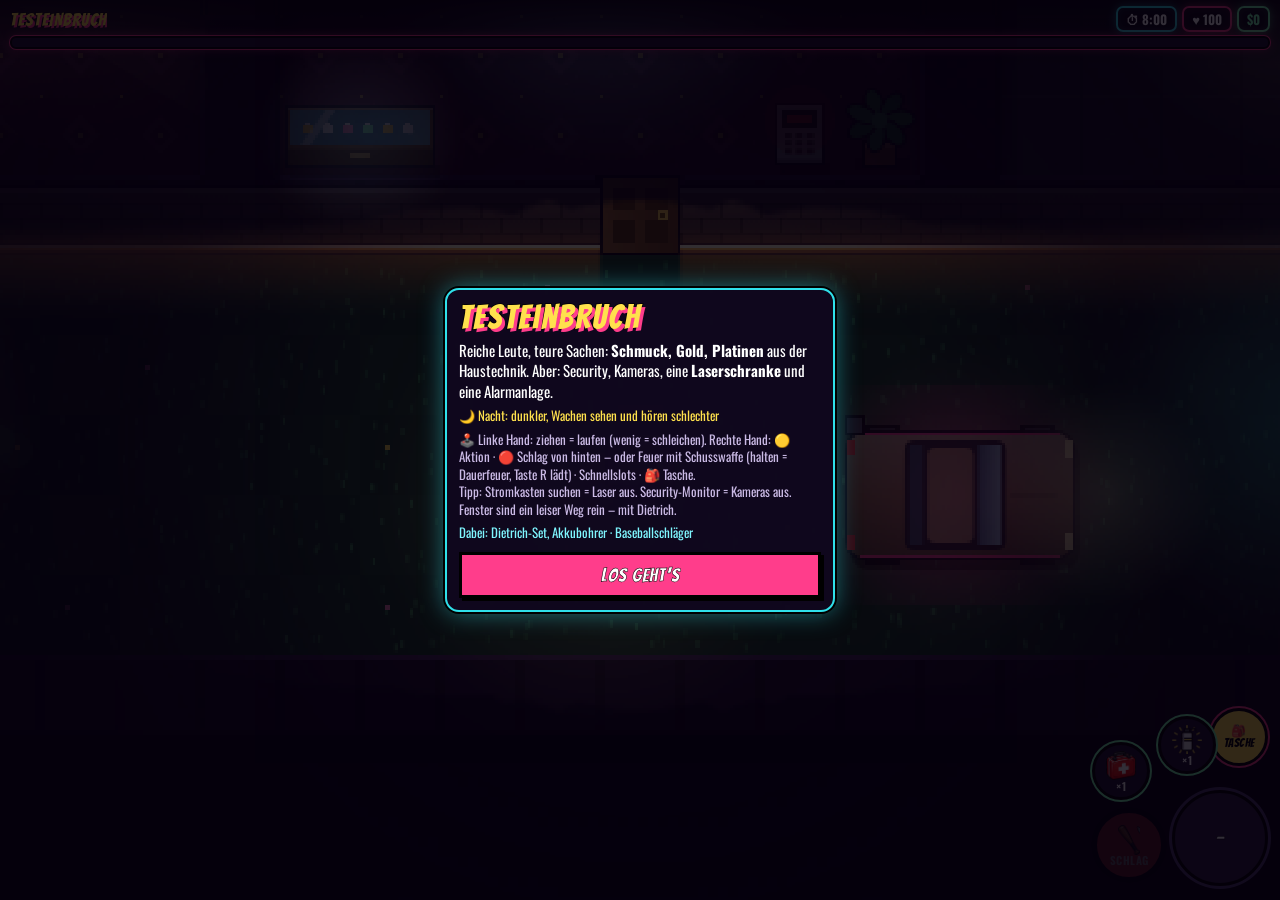
<file: heist2.html>
<!DOCTYPE html>
<html lang="de">
<head>
<meta charset="utf-8">
<meta name="viewport" content="width=device-width, initial-scale=1, viewport-fit=cover, user-scalable=no">
<title>Neon Hustler – Einsatz</title>
<link rel="preconnect" href="https://fonts.googleapis.com">
<link href="https://fonts.googleapis.com/css2?family=Bangers&family=Oswald:wght@500;700&display=swap" rel="stylesheet">
<style>
  html,body{margin:0;height:100%;background:#05020b;overflow:hidden;font-family:'Oswald',sans-serif;color:#fff;-webkit-user-select:none;user-select:none;touch-action:none;-webkit-tap-highlight-color:transparent;color-scheme:light}
  #game{position:fixed;inset:0;width:100%;height:100%;image-rendering:pixelated;image-rendering:crisp-edges}
  #hud{position:fixed;left:0;right:0;top:0;padding:max(6px,env(safe-area-inset-top)) max(10px,env(safe-area-inset-right)) 12px max(10px,env(safe-area-inset-left));display:flex;flex-direction:column;gap:4px;pointer-events:none;background:linear-gradient(180deg,rgba(5,0,12,.9),rgba(5,0,12,0));z-index:5}
  #hud .r{display:flex;justify-content:space-between;align-items:center;gap:6px}
  #hud .t{font-family:'Bangers',cursive;font-size:18px;letter-spacing:1px;color:#ffe14d;-webkit-text-stroke:1px #000;paint-order:stroke fill;text-shadow:2px 2px 0 #ff3d8b;white-space:nowrap;overflow:hidden;text-overflow:ellipsis}
  #hud .p{background:#000;border:2px solid #2fe0ea;padding:0 7px;font-size:13px;font-weight:700;white-space:nowrap}
  #hud .p.g{border-color:#7dffb2;color:#7dffb2}
  #hud .p.hp{border-color:#ff3d8b}
  #raid.low{border-color:#ff3d3d;color:#ff6f6f;animation:bl .5s steps(1) infinite}
  #hud .al{height:9px;border:2px solid #000;background:#1d1030;position:relative;box-shadow:0 0 0 1px #ff3d8b}
  #hud .al i{position:absolute;left:0;top:0;bottom:0;width:0;background:linear-gradient(90deg,#ffe14d,#ff3d3d)}
  #hud .info{display:flex;gap:5px;flex-wrap:wrap}
  #hud .info span{font-size:11px;font-weight:700;background:rgba(0,0,0,.7);border:1px solid #4b3a6e;padding:0 6px;display:none}
  #hud .info span.on{display:inline-block}
  #hud .info span.y{border-color:#ffe14d;color:#ffe14d}
  #cop{position:fixed;left:50%;top:calc(max(6px,env(safe-area-inset-top)) + 62px);transform:translateX(-50%);background:#c62828;border:3px solid #000;font-family:'Bangers',cursive;font-size:20px;letter-spacing:1px;padding:0 14px;display:none;animation:bl .5s steps(1) infinite;z-index:6;white-space:nowrap}
  #cop.warn{background:#ffe14d;color:#000}
  @keyframes bl{50%{opacity:.45}}
  #joy{position:fixed;left:0;bottom:0;width:52%;height:78%;z-index:3}
  #stick{position:fixed;width:110px;height:110px;margin:-55px 0 0 -55px;border-radius:50%;border:3px solid rgba(47,224,234,.6);background:rgba(47,224,234,.08);display:none;pointer-events:none;z-index:4}
  #stick i{position:absolute;left:50%;top:50%;width:46px;height:46px;margin:-23px 0 0 -23px;border-radius:50%;background:rgba(255,61,139,.75);border:3px solid #000}
  #pad{position:fixed;right:max(12px,env(safe-area-inset-right));bottom:max(14px,env(safe-area-inset-bottom));width:224px;height:200px;z-index:5;pointer-events:none}
  .ab{position:absolute;border-radius:50%;border:3px solid #000;font-family:'Bangers',cursive;letter-spacing:.5px;cursor:pointer;line-height:1;padding:0;pointer-events:auto;touch-action:none;display:flex;flex-direction:column;align-items:center;justify-content:center;color:#fff;-webkit-text-stroke:.4px #000}
  .ab:active,.ab.prs{transform:scale(.92)}
  .ab.off{opacity:.35}
  #act{right:0;bottom:0;width:96px;height:96px;font-size:16px;background:#2a1d40;border-color:#000;box-shadow:0 0 0 3px #4b3a6e}
  #act.on{background:#ffe14d;color:#000;box-shadow:0 0 0 3px #ff3d8b,0 0 20px rgba(255,225,77,.7)}
  #atk{right:104px;bottom:6px;width:70px;height:70px;font-size:14px;background:#ff3d3d;box-shadow:0 0 0 3px #000}
  #q1{right:118px;bottom:86px;width:58px;height:58px;background:#1d1030;box-shadow:0 0 0 2px #7dffb2;font-size:12px}
  #q2{right:52px;bottom:112px;width:58px;height:58px;background:#1d1030;box-shadow:0 0 0 2px #7dffb2;font-size:12px}
  .ab img{width:30px;height:30px;object-fit:contain;pointer-events:none}
  .ab small{font-family:'Oswald',sans-serif;font-size:11px;font-weight:700;-webkit-text-stroke:0}
  #bagb{right:0;bottom:120px;width:58px;height:58px;background:#ffe14d;color:#000;font-size:12px;box-shadow:0 0 0 2px #ff3d8b;-webkit-text-stroke:0}
  #prog{position:fixed;left:50%;top:36%;transform:translate(-50%,-50%);width:200px;display:none;text-align:center;z-index:6}
  #prog b{font-family:'Bangers',cursive;font-size:22px;letter-spacing:1px;text-shadow:2px 2px 0 #000}
  #prog div{height:14px;border:2px solid #000;background:#1d1030;margin-top:4px;box-shadow:0 0 0 1px #2fe0ea}
  #prog i{display:block;height:100%;width:0;background:#2fe0ea}
  #toast{position:fixed;left:50%;top:38%;transform:translateX(-50%) rotate(-3deg);background:#ffe14d;color:#000;border:3px solid #000;box-shadow:4px 4px 0 #000;font-family:'Bangers',cursive;font-size:20px;letter-spacing:1px;padding:2px 12px;white-space:nowrap;opacity:0;transition:opacity .3s;pointer-events:none;z-index:30}
  #toast.on{opacity:1}
  .ov{position:fixed;inset:0;background:rgba(5,0,12,.5);display:none;align-items:flex-end;justify-content:center;z-index:20;padding:max(8px,env(safe-area-inset-top)) 6px max(8px,env(safe-area-inset-bottom))}
  .ov.on{display:flex}
  .ov.mid{align-items:center;background:rgba(5,0,12,.82)}
  .lp{background:rgba(16,8,30,.97);border:2px solid #2fe0ea;border-radius:14px;box-shadow:0 0 0 2px #000,0 0 24px rgba(47,224,234,.5);padding:10px 12px 12px;width:min(94vw,390px);max-height:calc(100vh - 20px);overflow:auto;box-sizing:border-box}
  .lp.wide{width:min(97vw,740px)}
  .lp h3{margin:2px 0 2px;font-family:'Bangers',cursive;font-weight:400;font-size:24px;letter-spacing:1px;color:#ff6fb5;text-shadow:0 0 10px rgba(255,61,139,.8)}
  .lp .sub{font-size:12px;color:#cbbbe6;margin-bottom:6px}
  .lp p{font-size:15px;line-height:1.35;margin:6px 0}
  .cols{display:flex;flex-direction:column;gap:2px}
  @media (orientation:landscape){ .cols{flex-direction:row;gap:16px;align-items:flex-start} .cols>div{flex:1;min-width:0} .lp{max-height:calc(100vh - 16px)} }
  .gl{display:flex;justify-content:space-between;align-items:flex-end;font-size:13px;color:#7ff6ff;margin:6px 0 4px}
  .gl b{color:#7dffb2}
  .grid{position:relative;margin:0 auto;background:#0b0616;border:2px solid #4b3a6e;background-image:linear-gradient(#2c2045 1px,transparent 1px),linear-gradient(90deg,#2c2045 1px,transparent 1px)}
  .grid.bag{border-color:#ff3d8b}
  .it{position:absolute;border:2px solid #2fe0ea;border-radius:6px;background:rgba(47,224,234,.14);display:flex;align-items:center;justify-content:center;padding:3px;box-sizing:border-box;touch-action:none;cursor:grab;font-size:10px;font-weight:700;text-align:center;line-height:1}
  .it img{max-width:100%;max-height:100%;object-fit:contain;pointer-events:none}
  .it.val3{border-color:#ffd34d;background:rgba(255,211,77,.16)}
  .it.mat{border-color:#b98cff;background:rgba(185,140,255,.14)}
  .it.plan{border-color:#4f8bff;background:rgba(79,139,255,.25)}
  .it.card{background:linear-gradient(135deg,#2fe0ea,#4f8bff);color:#000;border-color:#fff}
  .it .v{position:absolute;right:2px;bottom:1px;font-size:10px;font-weight:700;color:#7dffb2;text-shadow:1px 1px 0 #000}
  .it.drag{opacity:.85;z-index:5;pointer-events:none}
  .ghost{position:absolute;border:2px dashed #7dffb2;background:rgba(125,255,178,.15);border-radius:6px;pointer-events:none;box-sizing:border-box}
  .ghost.bad{border-color:#ff3d3d;background:rgba(255,61,61,.2)}
  .bt{display:flex;flex-direction:column;gap:8px;margin-top:10px}
  .bt.row{flex-direction:row}
  .bt button{min-height:46px;border:3px solid #000;font-family:'Bangers',cursive;font-size:19px;letter-spacing:1px;cursor:pointer;box-shadow:3px 3px 0 #000;background:#1d1030;color:#fff;border-color:#2fe0ea;text-align:left;padding:4px 12px;flex:1}
  .bt button small{display:block;font-family:'Oswald',sans-serif;font-size:12px;letter-spacing:0;color:#7ff6ff}
  .bt button.y{background:#2fe0ea;color:#000;border-color:#000;text-align:center}
  .bt button.p{background:#ff3d8b;color:#fff;border-color:#000;text-align:center;-webkit-text-stroke:.5px #000}
  .use{display:flex;gap:6px;flex-wrap:wrap;margin-top:4px}
  .use button{display:flex;align-items:center;gap:6px;background:#1d1030;border:2px solid #7dffb2;color:#fff;font-family:'Oswald',sans-serif;font-size:13px;padding:4px 8px;cursor:pointer;border-radius:6px}
  .use button img{width:24px;height:24px;object-fit:contain}
  .lo{display:flex;gap:5px;flex-wrap:wrap;margin-top:4px}
  .lo div{display:flex;align-items:center;gap:4px;background:#0b0616;border:1px solid #4b3a6e;padding:2px 6px;font-size:12px;border-radius:5px}
  .lo img{width:20px;height:20px;object-fit:contain}
  .pins{display:flex;gap:6px;justify-content:center;margin:8px 0}
  .pins i{width:26px;height:34px;border:2px solid #4b3a6e;background:#0b0616;border-radius:4px}
  .pins i.ok{background:#7dffb2;border-color:#000}
  .bar{position:relative;height:38px;background:#0b0616;border:2px solid #2fe0ea;margin:8px 0;overflow:hidden;transition:box-shadow .15s}
  .bar .z{position:absolute;top:0;bottom:0;background:rgba(125,255,178,.45);border-left:2px solid #7dffb2;border-right:2px solid #7dffb2}
  .bar .m{position:absolute;top:-2px;bottom:-2px;width:5px;margin-left:-2px;background:#ffe14d;box-shadow:0 0 8px #ffe14d}
  #lset{width:100%;height:76px;background:#2fe0ea;color:#000;border:3px solid #000;box-shadow:3px 3px 0 #000;font-family:'Bangers',cursive;font-size:30px;letter-spacing:2px;cursor:pointer;touch-action:none}
  .wires{display:flex;justify-content:space-between;gap:30px;margin:8px 4px}
  .wires .col{display:flex;flex-direction:column;gap:8px}
  .wires button{width:80px;height:38px;border:3px solid #000;border-radius:6px;cursor:pointer;font-family:'Bangers',cursive;font-size:15px;color:#000}
  .wires button.sel{outline:3px solid #fff}
  .wires button.done{opacity:.3}
  .tmr{text-align:center;font-family:'Bangers',cursive;font-size:20px;color:#ffe14d}
  .kp{display:grid;grid-template-columns:repeat(3,1fr);gap:6px;margin-top:8px}
  .kp button{height:44px;background:#1d1030;border:2px solid #2fe0ea;color:#fff;font-family:'Bangers',cursive;font-size:24px;cursor:pointer;border-radius:6px}
  .disp{height:46px;background:#03130c;border:2px solid #7dffb2;color:#7dffb2;font-family:monospace;font-size:30px;letter-spacing:10px;display:flex;align-items:center;justify-content:center}
  .big{font-family:'Bangers',cursive;font-size:42px;letter-spacing:2px;color:#ffe14d;-webkit-text-stroke:1.5px #000;paint-order:stroke fill;text-shadow:3px 3px 0 #ff3d8b;line-height:1}
  .big.bad{color:#fff;text-shadow:3px 3px 0 #555}
  .rw{display:flex;flex-wrap:wrap;gap:6px;margin:8px 0}
  .rw span{background:#000;border:2px solid #7dffb2;color:#7dffb2;padding:2px 8px;font-weight:700;font-size:14px}
  .rw span.h{border-color:#ff3d8b;color:#ffb3d1}
  #rot{position:fixed;inset:0;z-index:60;background:#0b0418;display:none;flex-direction:column;align-items:center;justify-content:center;text-align:center;padding:30px;gap:14px}
  #rot.on{display:flex}
  #rot .ph{width:70px;height:120px;border:5px solid #2fe0ea;border-radius:14px;animation:rot 2s ease-in-out infinite;box-shadow:0 0 20px rgba(47,224,234,.6)}
  @keyframes rot{0%,20%{transform:rotate(0)}50%,80%{transform:rotate(-90deg)}100%{transform:rotate(0)}}
  #rot b{font-family:'Bangers',cursive;font-size:30px;letter-spacing:1px;color:#ffe14d}
  #rot p{margin:0;color:#cbbbe6;font-size:15px;max-width:300px}
  #rot button{background:none;border:2px solid #4b3a6e;color:#cbbbe6;font-family:'Oswald',sans-serif;font-size:14px;padding:8px 14px;cursor:pointer}
  #wipe{position:fixed;inset:-20%;z-index:70;pointer-events:none;transform:translateX(-140%) skewX(-18deg);background:repeating-linear-gradient(90deg,#000 0 46px,#ffe14d 46px 70px,#000 70px 116px,#ff3d8b 116px 132px)}
  #wipe.go{animation:wipe 1.1s cubic-bezier(.7,0,.3,1) forwards}
  @keyframes wipe{0%{transform:translateX(-140%) skewX(-18deg)}45%,55%{transform:translateX(0) skewX(-18deg)}100%{transform:translateX(140%) skewX(-18deg)}}
  /* NEXT: HUD-Feinschliff */
  #hud .p{border-radius:7px;background:rgba(8,2,18,.78);box-shadow:0 0 10px rgba(47,224,234,.45),inset 0 0 8px rgba(47,224,234,.15);padding:1px 8px;-webkit-backdrop-filter:blur(3px);backdrop-filter:blur(3px)}
  #hud .p.g{box-shadow:0 0 10px rgba(125,255,178,.45),inset 0 0 8px rgba(125,255,178,.15)}
  #hud .p.hp{box-shadow:0 0 10px rgba(255,61,139,.5),inset 0 0 8px rgba(255,61,139,.15)}
  #hud .al{border-radius:6px;overflow:hidden;box-shadow:0 0 0 1px #ff3d8b,0 0 10px rgba(255,61,139,.5)}
  #hud .al i{transition:width .35s;background:linear-gradient(90deg,#ffe14d,#ff9f43 50%,#ff3d3d);box-shadow:0 0 10px #ff3d3d}
  #toast.on{animation:tpop .34s cubic-bezier(.2,1.7,.4,1)}
  @keyframes tpop{0%{scale:.4;opacity:0}100%{scale:1;opacity:1}}
  .ab{transition:transform .08s,box-shadow .15s;background-image:radial-gradient(circle at 35% 28%,rgba(255,255,255,.28),transparent 55%)}
  #act.on{animation:actp 1.1s ease-in-out infinite}
  @keyframes actp{50%{box-shadow:0 0 0 3px #ff3d8b,0 0 34px rgba(255,225,77,.95)}}
  #prog div{border-radius:8px;overflow:hidden;box-shadow:0 0 0 1px #2fe0ea,0 0 14px rgba(47,224,234,.6)}
  #prog i{background:linear-gradient(90deg,#2fe0ea,#7dffb2);box-shadow:0 0 10px #2fe0ea}
  .ov.on .lp{animation:lpop .3s cubic-bezier(.2,1.3,.4,1)}
  @keyframes lpop{0%{transform:translateY(30px) scale(.92);opacity:0}100%{transform:none;opacity:1}}
  .lp .big{animation:bigp .55s cubic-bezier(.2,1.6,.4,1) both}
  @keyframes bigp{0%{transform:scale(.3) rotate(-8deg);opacity:0}100%{transform:none;opacity:1}}
  #stick{box-shadow:0 0 18px rgba(47,224,234,.5),inset 0 0 14px rgba(47,224,234,.25)}

</style>
</head>
<body>
<canvas id="game"></canvas>
<script src="audio.js"></script>
<script src="pix.js"></script>
<div id="joy"></div><div id="stick"><i></i></div>
<div id="hud">
  <div class="r"><div class="t" id="title">EINSATZ</div><div style="display:flex;gap:5px;align-items:center"><span class="p" id="raid">⏱ 8:00</span><span class="p hp">♥ <b id="hp">100</b></span><span class="p g"><b id="bv">$0</b></span></div></div>
  <div class="al"><i id="al"></i></div>
  <div class="info"><span id="iCode" class="y"></span><span id="iLaser">LASER AUS</span><span id="iCam">KAMERAS AUS</span><span id="iAlarm">ALARMANLAGE AUS</span><span id="iJam" class="y">STÖRSENDER AKTIV</span><span id="iBleed" style="border-color:#ff3d3d;color:#ff6f6f">🩸 BLUTUNG – VERBAND!</span></div>
</div>
<div id="cop"></div>
<div id="pad">
  <button type="button" class="ab" id="bagb">🎒<br>TASCHE</button>
  <button type="button" class="ab" id="q2"></button>
  <button type="button" class="ab" id="q1"></button>
  <button type="button" class="ab" id="atk">SCHLAG</button>
  <button type="button" class="ab" id="act">—</button>
</div>
<div id="prog"><b id="progt">DURCHSUCHEN …</b><div><i id="pbar"></i></div></div>
<div id="toast"></div>
<div class="ov" id="ov"></div>
<div id="rot"><div class="ph"></div><b>HANDY DREHEN</b><p>Einsätze spielst du quer: links laufen, rechts Aktionen.</p><button type="button" id="rotskip">Trotzdem hochkant spielen</button></div>
<div id="wipe"></div>
<script>
(()=>{
const $=id=>document.getElementById(id);
const EMBED=window.parent!==window;
const SFX=n=>{try{if(EMBED)window.parent.postMessage({type:'sfx',n},'*');else if(window.NHA)NHA.sfx(n);}catch(e){}};
const MOOD=m=>{try{if(EMBED)window.parent.postMessage({type:'mood',m},'*');else if(window.NHA)NHA.mood(m);}catch(e){}};
// ================= Gegenstände =================
const IT={
  ring:{n:'Diamantring',w:1,h:1,v:150},uhr:{n:'Golduhr',w:1,h:2,v:260},collier:{n:'Collier',w:2,h:2,v:700},
  gold:{n:'Goldbarren',w:2,h:1,v:900},geld:{n:'Bargeld',w:1,h:1,v:200},
  medkit:{n:'Erste Hilfe',w:2,h:2,v:30,use:1},rauch:{n:'Rauchgranate',w:1,h:2,v:50,use:1},blend:{n:'Blendgranate',w:1,h:1,v:60,use:1},stoer:{n:'Störsender',w:1,h:1,v:90,use:1},
  bohrer:{n:'Akkubohrer',w:2,h:2,v:120},revolver:{n:'Revolver',w:2,h:2,v:300},
  dietrich:{n:'Dietrich-Set',w:1,h:2,v:40},dietrich2:{n:'Profi-Dietrich',w:1,h:2,v:90},brecheisen:{n:'Brecheisen',w:1,h:3,v:25},seil:{n:'Kletterseil',w:2,h:2,v:60},
  schlaeger:{n:'Baseballschläger',w:1,h:3,v:30},messer:{n:'Klappmesser',w:1,h:2,v:35},schlagring:{n:'Schlagring',w:1,h:1,v:20},
  kabel:{n:'Kabel',w:1,h:1,v:10,mat:1},klebeband:{n:'Klebeband',w:1,h:1,v:8,mat:1},metall:{n:'Metallteile',w:1,h:2,v:15,mat:1},
  chemie:{n:'Chemikalien',w:1,h:2,v:25,mat:1},platine:{n:'Platine',w:1,h:1,v:40,mat:1},pillen:{n:'Medikamente',w:1,h:1,v:45,mat:1},
  elektronik:{n:'Videorekorder',w:2,h:1,v:220},gemaelde:{n:'Gemälde',w:2,h:2,v:1400},goldkette:{n:'Goldkette',w:1,h:1,v:320},aktenkoffer:{n:'Aktenkoffer',w:2,h:1,v:650},
  zigarren:{n:'Zigarrenkiste',w:1,h:1,v:90},chips:{n:'Casino-Chips',w:1,h:1,v:260},
  pistole:{n:'Pistole',w:2,h:1,v:500},schrotflinte:{n:'Schrotflinte',w:3,h:1,v:1200},uzi:{n:'Uzi',w:2,h:2,v:2000},
  munition:{n:'Munition (20)',w:1,h:1,v:40},verband:{n:'Verband',w:1,h:1,v:20,use:1},diamant:{n:'Diamant',w:1,h:1,v:1800},goldstatue:{n:'Goldstatue',w:2,h:2,v:3800},
  bauplan:{n:'Bauplan',w:1,h:1,v:0,plan:1},coupakte:{n:'Coup-Akte',w:1,h:1,v:0},karte:{n:'Key-Card',w:1,h:1,v:0,card:1}
};
const CLOTHS={cap:'Basecap',fedora:'Fedora',bandana:'Bandana',sturmhaube:'Sturmhaube',sonnenbrille:'Pilotenbrille',nerdbrille:'Hornbrille',lederjacke:'Lederjacke',hawaiihemd:'Hawaiihemd',trainingsjacke:'Trainingsjacke',anzug_weiss:'Weißer Anzug',sakko_pink:'Pinkes Sakko',sneaker:'Sneaker',loafer:'Slipper',boots:'Stiefel',schleicher:'Schleichschuhe'};
const RARE={panama:'Panamahut',goldbrille:'Goldene Pilotenbrille',anzug_gold:'Goldener Anzug',krokoschuhe:'Kroko-Slipper'};
const JACK=['lederjacke','hawaiihemd','trainingsjacke','anzug_weiss','sakko_pink','anzug_gold'];
Object.entries(CLOTHS).forEach(([id,n])=>IT[id]={n,w:1,h:JACK.includes(id)?2:1,v:0,cloth:1});Object.entries(RARE).forEach(([id,n])=>IT[id]={n,w:1,h:JACK.includes(id)?2:1,v:0,cloth:2});
IT.tresorgeld={n:'Tresor-Beute',w:2,h:1,v:0,card:0,raidloot:1};
const clothPick=()=>rnd()<.08?pick(Object.keys(RARE)):pick(Object.keys(CLOTHS));
const TREAS={werkstatt:['geld','uhr','elektronik','zigarren','geld','goldkette'],apotheke:['geld','uhr','ring','geld','zigarren'],lagerhalle:['elektronik','zigarren','aktenkoffer','goldkette','geld'],
  villa:['ring','uhr','collier','goldkette','geld'],juwelier:['ring','goldkette','uhr','geld'],nachtclub:['chips','goldkette','zigarren','geld'],bank:['geld','gold','aktenkoffer'],
  golden:['ring','uhr','collier'],street:['uhr','elektronik','geld','zigarren','goldkette'],boutique:['geld','uhr','goldkette','ring']};
const WEAP={schlaeger:{p:85},messer:{p:80},schlagring:{p:70}};
const GUNS={revolver:{dmg:55,rate:.55,mag:6,spr:.04,rng:150,nz:260,pel:1,rl:1.6},pistole:{dmg:34,rate:.28,mag:12,spr:.06,rng:140,nz:220,pel:1,rl:1.2},
  schrotflinte:{dmg:20,rate:.85,mag:4,spr:.26,rng:95,nz:320,pel:6,rl:2.2},uzi:{dmg:15,rate:.09,mag:25,spr:.13,rng:120,nz:250,pel:1,rl:1.7,auto:1}};
const ARMED={boutique:[0,.2,.4],werkstatt:[0,0,.3],apotheke:[0,.3,.5],villa:[.5,.7,1],lagerhalle:[.6,.8,1],juwelier:[.4,.7,1],nachtclub:[.6,.8,1],bank:[1,1,1]};
let MAG=0,PART=0,reloadT=0,fireCd=0,firing=false,bullets=[],sparks=[],bleed=false,RAID=480,raidOver=false,uOpen=false,killed=0;
let LO={weapon:'schlaeger',tool1:'dietrich',tool2:'bohrer',q1:'medkit',q2:'blend',safe:null};
let PK={};
let CFG={kind:'gen',type:'villa',seed:7,diff:3,bagW:5,bagH:4,heat:0,name:'TESTVILLA'};
const T=16;
// ================= Zufall =================
let seed=1;const rnd=()=>{seed|=0;seed=seed+0x6D2B79F5|0;let t=Math.imul(seed^seed>>>15,1|seed);t=t+Math.imul(t^t>>>7,61|t)^t;return((t^t>>>14)>>>0)/4294967296;};
const ri=(a,b)=>a+Math.floor(rnd()*(b-a+1)),pick=a=>a[Math.floor(rnd()*a.length)],shuf=a=>{for(let i=a.length-1;i>0;i--){const j=Math.floor(rnd()*(i+1));[a[i],a[j]]=[a[j],a[i]];}return a;};

// ================= Welt =================
let W,H,G,FL,CT,OBJ,DOORS,guards,cams,LIGHTS,LABELS,EXITS,yardTop=999,alarmPanel=false,armed=false,alarmT=0,disarmed=false;
let CODE='0000',codeKnown=false,lasersOn=false,hasLasers=false,camsOn=true,jamUntil=0,ACC='#ff3d8b';
function grid(w,h,v){return Array.from({length:h},()=>Array(w).fill(v));}
const at=(x,y)=>(G[y]&&G[y][x])||'#';
function fillR(x0,y0,x1,y1,c,fl){for(let y=y0;y<=y1;y++)for(let x=x0;x<=x1;x++){G[y][x]=c;if(fl)FL[y][x]=fl;}}
const CDEF={B:{n:'WACHMANN',t:1.2,nz:2},P:{n:'HANDSCHUHFACH',t:1.6,nz:8},TR:{n:'KOFFERRAUM',t:0,nz:0},V:{n:'VITRINE',t:1.5,nz:24},S:{n:'REGAL',t:2,nz:6},C:{n:'KISTE',t:1.8,nz:8},D:{n:'SCHREIBTISCH',t:1.8,nz:6},X:{n:'SAFE',t:2,nz:6},Z:{n:'SPIND',t:1.6,nz:8},
  G:{n:'GOLDWAGEN',t:1.5,nz:4},Y:{n:'SCHLIESSFACH',t:2.5,nz:12},Q:{n:'KOMMODE',t:1.6,nz:6},R:{n:'WERKZEUGSCHRANK',t:1.8,nz:10},A:{n:'AUTO AUSSCHLACHTEN',t:3,nz:14},K:{n:'KÜHLSCHRANK',t:1.2,nz:4}};
const KSIZE={V:[2,1],S:[2,1],C:[1,1],D:[2,1],X:[1,1],Z:[1,1],G:[1,1],Y:[1,1],Q:[2,1],R:[1,1],A:[3,2],K:[1,1],bed:[2,2],sofa:[2,1],table:[2,1],counter:[3,1],plant:[1,1],trash:[1,1],bush:[1,1],fuse:[1,1],mon:[1,1],panel:[1,1],lift:[2,2],getaway:[3,2],parked:[3,2]};
function place(kind,x,y){
  const[w,h]=KSIZE[kind];const o={kind,x,y,w,h};OBJ.push(o);
  const ch=kind==='fuse'?'F':kind==='mon'?'M':kind==='panel'?'P':'%';
  for(let yy=y;yy<y+h;yy++)for(let xx=x;xx<x+w;xx++){G[yy][xx]=ch;CT[yy][xx]=o;}
  if(CDEF[kind]){o.cont={type:kind,items:[],done:false,cw:4,ch:3};}
  return o;
}
const LOOT={
  golden:{V:['ring','uhr','collier','ring','uhr'],S:['uhr','ring','geld','medkit'],C:['geld','medkit','rauch','ring','geld'],D:['geld','ring'],X:['collier','gold','geld'],Z:['medkit','rauch','geld','platine'],G:['gold','gold'],Y:['collier','gold','geld','ring']},
  werkstatt:{A:['platine','kabel','metall','geld','kabel','munition'],R:['metall','metall','kabel','klebeband','platine','metall'],C:['metall','kabel','klebeband','chemie','metall'],S:['klebeband','kabel','metall','chemie','klebeband'],D:['geld','klebeband','bauplan','geld'],X:['geld','geld','uhr','bauplan'],Z:['geld','schlagring','klebeband','medkit','geld']},
  apotheke:{V:['pillen','pillen','geld','pillen','verband'],S:['chemie','pillen','klebeband','chemie'],C:['chemie','pillen','klebeband','chemie'],D:['geld','bauplan','pillen'],X:['geld','geld','pillen','bauplan'],Z:['medkit','geld','rauch','klebeband','verband'],K:['pillen','chemie','verband']},
  lagerhalle:{C:['metall','kabel','elektronik','geld','chemie','metall','munition','munition'],S:['elektronik','kabel','klebeband','platine','zigarren'],R:['metall','metall','kabel','klebeband'],A:['platine','kabel','metall','elektronik'],D:['geld','bauplan','aktenkoffer'],X:['geld','geld','revolver','pistole','goldkette','bauplan'],Z:['geld','medkit','rauch','zigarren','munition','verband'],K:['geld','zigarren']},
  juwelier:{V:['ring','uhr','goldkette','collier','ring','diamant'],S:['uhr','ring','geld','goldkette'],C:['geld','klebeband','goldkette'],D:['geld','bauplan','ring'],X:['collier','gold','geld','bauplan'],Z:['geld','medkit','rauch'],Y:['collier','gold','ring','goldkette']},
  nachtclub:{K:['zigarren','geld','chips'],Q:['geld','chips','goldkette','zigarren'],D:['geld','bauplan','chips','aktenkoffer'],X:['geld','geld','chips','goldkette','bauplan'],Z:['geld','zigarren','medkit','rauch'],S:['zigarren','chips','kabel','platine'],C:['zigarren','geld','kabel'],V:['chips','goldkette','uhr']},
  bank:{V:['geld','geld','chips','diamant'],D:['geld','aktenkoffer','bauplan','geld'],X:['geld','gold','aktenkoffer','bauplan'],Y:['collier','gold','gemaelde','goldkette','uhr','aktenkoffer','diamant','goldstatue'],G:['gold','gold','gold','goldstatue'],Z:['medkit','rauch','platine','geld','munition','verband'],S:['aktenkoffer','geld','platine','kabel'],C:['geld','geld','kabel']},
  boutique:{Q:['geld','geld','uhr'],V:['sonnenbrille','goldkette','uhr','ring','geld'],Z:['geld','medkit','zigarren','klebeband'],D:['geld','bauplan','geld','uhr'],X:['geld','geld','goldkette','bauplan'],S:['klebeband','geld','kabel','zigarren'],C:['klebeband','geld','kabel']},
  villa:{V:['ring','uhr','collier','ring','gemaelde','diamant','goldstatue'],Q:['geld','ring','uhr','collier','geld'],D:['platine','geld','bauplan','uhr'],X:['collier','gold','geld','bauplan'],Z:['platine','kabel','rauch','medkit'],S:['kabel','metall','klebeband','platine'],C:['metall','kabel','geld','chemie'],K:['geld','pillen'],A:['platine','kabel','metall','geld']}
};
// ---------- Golden Palm (handgebaut) ----------
function buildGolden(){
  W=30;H=31;G=grid(W,H,'#');FL=grid(W,H,'wood');CT=grid(W,H,null);OBJ=[];
  fillR(1,1,19,11,'.','chk');fillR(20,7,28,11,'.','chk');fillR(21,1,28,5,'.','metal');G[6][23]='K';
  fillR(1,13,7,22,'.','wood');fillR(9,13,19,22,'.','conc');fillR(21,13,28,17,'.','carpet');fillR(21,19,28,22,'.','wood');
  [[2,2],[7,2],[12,2],[2,5],[7,5],[12,5],[23,9],[17,2]].forEach(([x,y])=>place('V',x,y));
  for(let x=1;x<=28;x++)if(G[7][x]==='.')G[7][x]='B';hasLasers=lasersOn=true;
  G[10][0]='O';FL[10][0]='chk';
  G[12][5]='L';G[12][14]='d';G[16][8]='d';G[15][20]='L';G[21][20]='d';
  place('S',1,14);place('S',1,18);[[5,15],[6,20],[4,21],[18,20],[10,21]].forEach(([x,y])=>place('C',x,y));
  place('D',23,14);place('X',27,13);place('mon',24,19);place('Z',27,19);place('Z',28,19);place('fuse',9,13);
  G[23][14]='L';G[23][4]='W';
  fillR(1,24,28,29,'.','street');place('trash',2,25);place('trash',26,25);
  [[22,2],[25,2],[22,4],[26,4]].forEach(([x,y])=>place('G',x,y));place('Y',27,2);place('Y',27,4);
  yardTop=24;EXITS=['E','O'];ACC='#ff3d8b';
  P.x=8.5*T;P.y=27*T;
  guards=[mkG([[3,9.5],[18,9.5],[18,11],[26,11],[26,9],[3,9]]),mkG([[11,14],[18,14],[18,21.5],[11,21.5]]),mkG([[22,16],[27,16],[27,14.5],[22,14.5]]),mkG([[10,4],[18,4],[18,6],[10,6]])];
  cams=[{x:10*T,y:7.6*T,base:Math.PI/2,sw:0,sus:0},{x:25*T,y:7.6*T,base:Math.PI/2,sw:2,sus:0},{x:14.5*T,y:12.7*T,base:Math.PI/2,sw:1,sus:0}];
  LIGHTS=[[4,3],[10,3],[16,3],[24,3],[5,9],[14,9],[24,9],[4,16],[14,16],[24,15],[24,21],[6,26],[20,26],[14,27]];
  LABELS=[['GOLDEN PALM',3,1,'#ff3d8b'],['TRESOR',23,1,'#7ff6ff'],['LAGER',2,13,'#7ff6ff'],['BÜRO',23,13,'#7ff6ff'],['SECURITY',21,19,'#7ff6ff']];
  noteIn(OBJ.find(o=>o.kind==='S'));
  placeGetaway(18,25);
  fillLoot('golden');
}
// ---------- Generator ----------
const BTYPES={
  werkstatt:{n:'Autowerkstatt',cols:2,rows:2,yard:'street',entry:'halle',rooms:['halle','lager','buero','umkleide','teile'],guards:[1,1,2],cams:[0,0,1],alarm:[0,0,1],lasers:0,lockP:.35,acc:'#ff9f43'},
  apotheke:{n:'Apotheke',cols:3,rows:2,yard:'street',entry:'verkauf',rooms:['verkauf','labor','lager','buero','personal','kuehl'],guards:[1,2,2],cams:[1,1,2],alarm:[1,1,1],lasers:0,lockP:.45,acc:'#7dffb2'},
  lagerhalle:{n:'Lagerhalle',cols:3,rows:2,yard:'street',entry:'halle',rooms:['halle','lager','buero','teile','umkleide','lager'],guards:[2,2,3],cams:[1,2,2],alarm:[0,1,1],lasers:0,lockP:.45,acc:'#ff9f43'},
  juwelier:{n:'Juwelier',cols:2,rows:2,yard:'street',entry:'schmuck',rooms:['schmuck','tresor','buero','personal'],guards:[1,2,2],cams:[1,2,2],alarm:[1,1,1],lasers:1,lockP:.5,acc:'#ff3d8b'},
  nachtclub:{n:'Nachtclub',cols:3,rows:2,yard:'street',entry:'tanz',rooms:['tanz','bar','vip','buero','garderobe','kuehl'],guards:[2,3,3],cams:[1,2,3],alarm:[1,1,1],lasers:0,lockP:.5,acc:'#b98cff'},
  bank:{n:'Bank',cols:3,rows:3,yard:'street',entry:'schalter',rooms:['schalter','tresor','schliess','buero','security','archiv','buero2','flur','tresor'],guards:[3,4,4],cams:[3,4,4],alarm:[1,1,1],lasers:1,lockP:.6,acc:'#ffd34d'},
  boutique:{n:'Boutique',cols:2,rows:2,yard:'street',entry:'laden',rooms:['laden','anprobe','designer','lager','buero'],guards:[1,2,2],cams:[1,2,2],alarm:[1,1,1],lasers:0,lockP:.4,acc:'#ff5fa8'},
  villa:{n:'Villa',cols:3,rows:3,yard:'grass',entry:'wohnen',rooms:['wohnen','kueche','schlaf','arbeit','bad','garage','security','gast','salon'],guards:[2,3,3],cams:[2,2,3],alarm:[1,1,1],lasers:1,lockP:.5,acc:'#2fe0ea'}
};
const ROOMS={
  halle:{n:'WERKHALLE',fl:'conc',f:['A','R','R','C','lift','C']},lager:{n:'LAGER',fl:'conc',f:['S','S','C','C','C']},buero:{n:'BÜRO',fl:'carpet',f:['D','X','plant','S']},
  umkleide:{n:'UMKLEIDE',fl:'lab',f:['Z','Z','Z','table']},teile:{n:'TEILELAGER',fl:'conc',f:['S','R','C','S']},
  verkauf:{n:'VERKAUF',fl:'lab',f:['V','V','counter','plant']},labor:{n:'LABOR',fl:'lab',f:['S','table','S','C']},personal:{n:'PERSONAL',fl:'wood',f:['Z','Z','K','table']},
  kuehl:{n:'KÜHLRAUM',fl:'metal',f:['K','K','S','C']},
  wohnen:{n:'WOHNZIMMER',fl:'carpet',f:['sofa','table','V','plant','plant']},kueche:{n:'KÜCHE',fl:'lab',f:['counter','K','table']},schlaf:{n:'SCHLAFZIMMER',fl:'carpet',f:['bed','Q','Q']},
  arbeit:{n:'ARBEITSZIMMER',fl:'wood',f:['D','X','S','plant']},bad:{n:'BAD',fl:'lab',f:['Q','plant']},garage:{n:'GARAGE',fl:'conc',f:['A','S','C']},
  security:{n:'SECURITY',fl:'wood',f:['mon','Z','Z']},
  schmuck:{n:'VERKAUFSRAUM',fl:'chk',f:['V','V','V','plant']},tresor:{n:'TRESORRAUM',fl:'metal',f:['Y','Y','G','G','X']},
  tanz:{n:'TANZFLÄCHE',fl:'disco',f:['sofa','table','plant']},bar:{n:'BAR',fl:'wood',f:['counter','K','K','table']},vip:{n:'VIP-LOUNGE',fl:'carpet',f:['sofa','sofa','Q','V']},
  garderobe:{n:'GARDEROBE',fl:'wood',f:['Z','Z','Q','Z']},schalter:{n:'SCHALTERHALLE',fl:'chk',f:['counter','V','plant','plant']},
  schliess:{n:'SCHLIESSFÄCHER',fl:'metal',f:['Y','Y','Y','Y']},archiv:{n:'ARCHIV',fl:'carpet',f:['S','S','S','C']},buero2:{n:'DIREKTION',fl:'carpet',f:['D','X','S','plant']},
  laden:{n:'VERKAUFSRAUM',fl:'carpet',f:['Q','Q','V','plant','counter']},anprobe:{n:'ANPROBE',fl:'wood',f:['Q','Z','Q','plant']},designer:{n:'DESIGNER-ECKE',fl:'chk',f:['V','Q','Q','plant']},
  flur:{n:'FLUR',fl:'conc',f:['plant','C']},gast:{n:'GÄSTEZIMMER',fl:'carpet',f:['bed','Q']},salon:{n:'SALON',fl:'chk',f:['V','V','sofa','plant']}
};
function buildGen(cfg){
  const B=BTYPES[cfg.type],d=Math.max(0,Math.min(2,(cfg.diff||1)-1));ACC=B.acc;
  const C=B.cols,R=B.rows,yardH=6;W=C*9+1;H=R*7+1+yardH;
  G=grid(W,H,'#');FL=grid(W,H,'wood');CT=grid(W,H,null);OBJ=[];LABELS=[];LIGHTS=[];
  yardTop=R*7+1;
  const rooms=[];
  for(let j=0;j<R;j++)for(let i=0;i<C;i++)rooms.push({i,j,x0:1+i*9,y0:1+j*7,nb:[]});
  const ro=(i,j)=>(i>=0&&i<C&&j>=0&&j<R)?rooms[j*C+i]:null;
  // Spannbaum
  const seen=new Set();const st=[ro(ri(0,C-1),ri(0,R-1))];seen.add(st[0]);const edges=[];
  while(st.length){const r=st[st.length-1];const n=[[1,0],[-1,0],[0,1],[0,-1]].map(([a,b])=>ro(r.i+a,r.j+b)).filter(x=>x&&!seen.has(x));
    if(!n.length){st.pop();continue;}const q=pick(n);seen.add(q);edges.push([r,q]);st.push(q);}
  // Extra-Verbindung
  for(let k=0;k<1+(C*R>6?1:0);k++){const a=pick(rooms),dirs=[[1,0],[0,1]],dd=pick(dirs),b=ro(a.i+dd[0],a.j+dd[1]);if(b&&!edges.some(e=>(e[0]===a&&e[1]===b)||(e[0]===b&&e[1]===a)))edges.push([a,b]);}
  // Raumtypen
  const entry=ro(Math.floor(C/2),R-1);
  let types=shuf(B.rooms.filter(t=>t!==B.entry)).slice(0,rooms.length-1);
  rooms.filter(r=>r!==entry).forEach((r,k)=>r.t=types[k%types.length]);entry.t=B.entry;
  // Safe-Raum möglichst weit weg
  rooms.forEach(r=>{const R0=ROOMS[r.t];fillR(r.x0,r.y0,r.x0+7,r.y0+5,'.',R0.fl);LABELS.push([R0.n,r.x0,r.y0,'#7ff6ff']);LIGHTS.push([r.x0+4,r.y0+3]);});
  // Türen
  edges.forEach(([a,b])=>{let x,y;if(a.j===b.j){x=Math.max(a.x0,b.x0)-1;y=a.y0+3;}else{x=a.x0+4;y=Math.max(a.y0,b.y0)-1;}
    const locked=rnd()<(B.lockP+d*.1)*(CFG.tod==='day'?.55:1);G[y][x]=locked?'L':'d';FL[y][x]=ROOMS[a.t].fl;a.nb.push({r:b,x,y,open:!locked});b.nb.push({r:a,x,y,open:!locked});});
  // Eingänge
  G[yardTop-1][entry.x0+4]='L';FL[yardTop-1][entry.x0+4]=ROOMS[entry.t].fl;
  const wr=C>1?pick(rooms.filter(r=>r.j===R-1&&r!==entry)):entry;G[yardTop-1][wr.x0+(wr===entry?1:2)]='W';
  // Hof
  fillR(1,yardTop,W-2,H-2,'.',B.yard);
  const ex=Math.floor(W/2);
  if(B.yard==='grass'){for(let k=0;k<6;k++){const x=ri(1,W-2),y=ri(yardTop+1,H-4);if(G[y][x]==='.'&&Math.abs(x-ex)>3&&Math.abs(x-(entry.x0+4))>1)place('bush',x,y);}}
  else{place('trash',1,yardTop+1);if(G[yardTop+1][W-2]==='.')place('trash',W-2,yardTop+1);}
  LIGHTS.push([4,yardTop+2],[W-5,yardTop+2],[ex,H-3]);
  EXITS=['E'];P.x=(ex+.5)*T;P.y=(H-3)*T;
  GETAWAY_AT=[ex+3,H-4];
  // Möbel
  rooms.forEach(r=>{const res=(x,y)=>(x>=r.x0+3&&x<=r.x0+5)||y===r.y0+3;
    const fits=(x,y,w,h)=>{for(let yy=y;yy<y+h;yy++)for(let xx=x;xx<x+w;xx++){if(xx<r.x0||xx>r.x0+7||yy<r.y0||yy>r.y0+5||G[yy][xx]!=='.'||res(xx,yy))return false;}return true;};
    ROOMS[r.t].f.forEach(k=>{const[w,h]=KSIZE[k];const cand=[];for(let y=r.y0;y<=r.y0+5;y++)for(let x=r.x0;x<=r.x0+7;x++)if(fits(x,y,w,h)){const edge=(y===r.y0?0:y+h-1===r.y0+5?1:(x===r.x0||x+w-1===r.x0+7)?2:3);cand.push({x,y,e:edge+rnd()*.9});}
      cand.sort((a,b)=>a.e-b.e);if(cand.length&&cand[0].e<3)place(k,cand[0].x,cand[0].y);});});
  // Alarmanlage am Eingang
  if(B.alarm[d]){const r=entry;for(const[x,y]of[[r.x0+6,r.y0+5],[r.x0+2,r.y0+5],[r.x0+7,r.y0+4],[r.x0,r.y0+4]]){if(G[y][x]==='.'){place('panel',x,y);alarmPanel=armed=true;break;}}}
  // Laser + Stromkasten
  if(B.lasers&&d>=0){const lr=pick(rooms.filter(r=>r!==entry));for(let x=lr.x0;x<=lr.x0+7;x++)if(G[lr.y0+1][x]==='.')G[lr.y0+1][x]='B';
    const fr=pick(rooms.filter(r=>r!==lr));for(const[x,y]of[[fr.x0+2,fr.y0+4],[fr.x0+6,fr.y0+4],[fr.x0+1,fr.y0+1]]){if(G[y][x]==='.'){place('fuse',x,y);hasLasers=lasersOn=true;break;}}
    if(!hasLasers)for(let x=lr.x0;x<=lr.x0+7;x++)if(G[lr.y0+1][x]==='B')G[lr.y0+1][x]='.';}
  // Kameras
  cams=[];shuf(rooms.filter(r=>r!==entry)).slice(0,B.cams[d]).forEach((r,k)=>{const left=rnd()<.5;cams.push({x:(left?r.x0+.4:r.x0+7.6)*T,y:(r.y0+.2)*T,base:left?Math.PI*.3:Math.PI*.7,sw:k*1.7,sus:0});});
  // Wachen
  guards=[];const gr=shuf(rooms.filter(r=>r!==entry));
  for(let k=0;k<B.guards[d];k++){const r0=gr[k%gr.length];const ctr=r=>[r.x0+4.5,r.y0+3.5];const path=[ctr(r0)];let cur=r0,prev=null;
    for(let s=0;s<Math.max(5,rooms.length+1);s++){let n=cur.nb.filter(e=>e.open&&e.r!==prev);if(!n.length)n=cur.nb.filter(e=>e.open);if(!n.length)break;const e=pick(n);path.push([e.x+.5,e.y+.5]);path.push(ctr(e.r));prev=cur;cur=e.r;}
    if(path.length===1){const[cx,cy]=path[0];path.push([cx,cy-2],[cx,cy],[cx-3,cy],[cx+2,cy]);}
    else{const back=path.slice(1,-1).reverse();path.push(...back);}
    guards.push(mkG(path));}
  if(CFG.boss&&guards.length){let b=guards[0],bd=-1;guards.forEach(g=>{const d=Math.hypot(g.x-P.x,g.y-P.y);if(d>bd){bd=d;b=g;}});b.boss=1;b.hp=320;b.arm=1;
    for(let k=0;k<2;k++){const r0=pick(rooms.filter(r=>r!==entry));guards.push(mkG([[r0.x0+4.5,r0.y0+3.5],[r0.x0+2,r0.y0+3.5],[r0.x0+6,r0.y0+3.5]]));}
    OBJ.filter(o=>o.cont&&o.kind==='X').forEach(o=>{['gold','diamant'].forEach(id=>{const p=fit(o.cont.items,4,3,id);if(p)o.cont.items.push(p);});});}
  // Kanaldeckel (zweiter Ausgang)
  {const cand=rooms.filter(r=>r!==entry);const r=cand[Math.floor(rnd()*cand.length)];for(const[x,y]of[[r.x0+1,r.y0+2],[r.x0+6,r.y0+2],[r.x0+1,r.y0+4],[r.x0+6,r.y0+4]]){if(G[y][x]==='.'){G[y][x]='U';break;}}}
  // Safe-Code-Zettel
  const conts=OBJ.filter(o=>o.cont&&o.kind!=='X');if(OBJ.some(o=>o.kind==='X')&&conts.length)noteIn(pick(conts));
  if(GETAWAY_AT){placeGetaway(GETAWAY_AT[0],GETAWAY_AT[1]);GETAWAY_AT=null;}
  fillLoot(cfg.type);
}
// ---------- Tageszeit, Wetter, Crew ----------
const NIGHT=()=>CFG.tod!=='day',RAIN=()=>!!CFG.rain;
const skl=k=>(PK.sk&&PK.sk[k])||0,gl=id=>(id&&CFG.gear&&CFG.gear[id])||0,maxHp=()=>100+15*skl('hart'),adr=()=>P.hp<35?1-.15*skl('adrenalin'):1;
const VISF=()=>(NIGHT()?.85:1.15)*(RAIN()?.9:1)*(1-.07*skl('schatten')),NOISEF=()=>(NIGHT()?.85:1)*(RAIN()?.6:1)*(1-.15*skl('leise'));
let CREWF=[],trail=[];
const CREWPAL={mags:{p:'#d82a2a',P:'#8a1a1a',w:'#f4f1e8'},tito:{p:'#e8a030',P:'#a86a10',w:'#f4f1e8'},rosie:{p:'#b98cff',P:'#7a4ac8',w:'#2fe0ea'},sunny:{p:'#2fc8a8',P:'#1f8a76',w:'#ffd34d'},gus:{p:'#556b3a',P:'#36422a',w:'#d8d0c0'}};
const CREWN={mags:'Mags',tito:'Tito',rosie:'Rosie',sunny:'Sunny',gus:'Gus'};
const CREWLINE={mags:'Der Wagen steht. Ich halt den Motor warm.',tito:'Den Safe-Code hab ich dir aufgeschrieben.',rosie:'Kameras, Laser, Alarm – ich hab sie kurz im Griff!',sunny:'Einen Wachmann hab ich schon schlafen gelegt.',gus:'Ich trag dir was ab – Rucksack ist größer.'};
function crewSetup(){CREWF=(CFG.crew||[]).filter(c=>CREWPAL[c]).map((c,i)=>({id:c,x:P.x,y:P.y+10+i*8,dir:-Math.PI/2,step:0,moving:false}));trail=[];
  if(CREWF.length)setTimeout(()=>{CREWF.forEach((c,i)=>setTimeout(()=>toast(CREWN[c.id]+': '+CREWLINE[c.id]),i*1600));},900);}
function crewUpd(dt){if(!CREWF.length)return;const last=trail[trail.length-1];if(!last||Math.hypot(last[0]-P.x,last[1]-P.y)>2)trail.push([P.x,P.y]);if(trail.length>80)trail.shift();
  CREWF.forEach((c,i)=>{const idx=Math.max(0,trail.length-1-(i+1)*9);const tg=trail[idx]||[P.x,P.y];const dx_=tg[0]-c.x,dy_=tg[1]-c.y,d=Math.hypot(dx_,dy_);c.moving=d>2;if(d>2){const sp=Math.min(d,60*dt*(d>30?2:1));c.x+=dx_/d*sp;c.y+=dy_/d*sp;c.dir=Math.atan2(dy_,dx_);c.step+=dt*8;}});}
const crewPalCache={};
function drawCrew(c){const pal=Object.assign({},PAL_P,CREWPAL[c.id]);const a=((c.dir%(2*Math.PI))+2*Math.PI)%(2*Math.PI);const d=(a>Math.PI*.25&&a<Math.PI*.75)?'down':(a>=Math.PI*.75&&a<=Math.PI*1.25)?'left':(a>Math.PI*1.25&&a<Math.PI*1.75)?'up':'right';
  const x=Math.round(c.x),y=Math.round(c.y),fr=c.moving?1+(Math.floor(c.step)%2):0,bob=c.moving&&(Math.floor(c.step)%2)?-1:0;
  cx.fillStyle='rgba(0,0,0,.35)';cx.beginPath();cx.ellipse(x,y+3,6,2.2,0,0,7);cx.fill();cx.globalAlpha=.92;cx.drawImage(sprite(d,fr,pal,'crew_'+c.id),x-7,y-17+bob);cx.globalAlpha=1;
  cx.font='bold 6px monospace';cx.fillStyle='#7ff6ff';cx.fillText(CREWN[c.id],x-CREWN[c.id].length*1.8,y-20);
  if(c.id==='rosie'&&jammed()){cx.fillStyle='#b98cff';cx.fillText('📡',x+5,y-14);}}
function drawRain(t){if(!RAIN())return;cx.strokeStyle='rgba(160,190,255,.35)';cx.lineWidth=1;cx.beginPath();for(let i=0;i<70;i++){const x=((i*97+t*.35)%(VW+40))-20,y=((i*53+t*.6*(1+(i%3)*.2))%(VH+20))-10;cx.moveTo(x,y);cx.lineTo(x-3,y+7);}cx.stroke();}
// ---------- Eigene Base eines Spielers ----------
let FLOW=null,flowT=0,BOSSDOWN=0;
function bfsFrom(sx,sy,pass){const D=grid(W,H,-1);const q=[[sx,sy]];D[sy][sx]=0;
  while(q.length){const[x,y]=q.shift();for(const[a,b]of[[1,0],[-1,0],[0,1],[0,-1]]){const nx=x+a,ny=y+b;if(nx<0||ny<0||nx>=W||ny>=H||D[ny][nx]>=0||!pass(nx,ny))continue;D[ny][nx]=D[y][x]+1;q.push([nx,ny]);}}return D;}
function routeTo(D,tx,ty){const out=[[tx,ty]];let x=tx,y=ty;while(D[y][x]>0){let nb=null;for(const[a,b]of[[1,0],[-1,0],[0,1],[0,-1]]){const nx=x+a,ny=y+b;if(D[ny]&&D[ny][nx]===D[y][x]-1){nb=[nx,ny];break;}}if(!nb)break;[x,y]=nb;out.push([x,y]);}return out.reverse();}
const gPass=(x,y)=>{const c=at(x,y);return !(c==='#'||c==='%'||c==='F'||c==='M'||c==='P'||c==='L');};
function patrolPath(x,y){const D=bfsFrom(x,y,gPass);const cand=[];for(let yy=0;yy<yardTop;yy++)for(let xx=0;xx<W;xx++)if(D[yy][xx]>2)cand.push([xx,yy]);
  if(!cand.length)return [[x+.5,y+.5],[x+.5,y-1.5],[x+.5,y+.5]];
  let path=[[x+.5,y+.5]],cx0=x,cy0=y;const pts=[pick(cand),pick(cand),pick(cand)];
  for(const[tx,ty]of[...pts,[x,y]]){const D2=bfsFrom(cx0,cy0,gPass);if(D2[ty][tx]<0)continue;routeTo(D2,tx,ty).slice(1).forEach(([a,b])=>path.push([a+.5,b+.5]));cx0=tx;cy0=ty;}
  return path.length>1?path:[[x+.5,y+.5],[x+.5,y+.5]];}
function buildBase(cfg){
  const L=cfg.base,bw=L.w,bh=L.h,yardH=7;W=bw;H=bh+yardH;
  G=grid(W,H,'#');FL=grid(W,H,'wood');CT=grid(W,H,null);OBJ=[];LABELS=[];LIGHTS=[];guards=[];cams=[];ACC='#ff3d8b';yardTop=bh;
  const gpos=[],decoys=[];let safe=null;
  for(let y=0;y<bh;y++)for(let x=0;x<bw;x++){const c=(L.t[y]||'')[x]||'#';if(c==='#')continue;
    G[y][x]='.';FL[y][x]=((x+y)%2)?'carpet':'wood';
    if(c==='d'||c==='E')G[y][x]='d';else if(c==='L')G[y][x]='L';else if(c==='B'){G[y][x]='B';hasLasers=lasersOn=true;}else if(c==='T')G[y][x]='T';}
  for(let y=0;y<bh;y++)for(let x=0;x<bw;x++){const c=(L.t[y]||'')[x];
    if(c==='F')place('fuse',x,y);if(c==='X')safe=place('X',x,y);if(c==='C')decoys.push(place('C',x,y));
    if(c==='c'){const down=at(x,y+1)!=='#';cams.push({x:(x+.5)*T,y:(y+.3)*T,base:down?Math.PI/2:-Math.PI/2,sw:x*.7,sus:0});}
    if(c==='g'||c==='h')gpos.push([x,y,c==='h']);}
  for(let y=1;y<bh;y+=4)for(let x=2;x<bw;x+=5)if(G[y][x]!=='#')LIGHTS.push([x,y]);
  fillR(1,bh,W-2,H-2,'.','street');const ex=Math.floor(W/2);
  if(G[bh-1][ex]==='#'){G[bh-1][ex]='d';FL[bh-1][ex]='wood';}
  place('trash',1,bh+1);if(G[bh+1][W-2]==='.')place('trash',W-2,bh+1);
  LIGHTS.push([3,bh+2],[W-4,bh+2],[ex,H-3]);EXITS=['E'];P.x=(ex+.5)*T;P.y=(H-3)*T;
  if(safe){safe.cont.items.push({id:'tresorgeld',x:0,y:0,r:0});LABELS.push(['TRESOR',safe.x,Math.max(0,safe.y-1),'#ffe14d']);}
  if(decoys.length)noteIn(pick(decoys));
  gpos.forEach(([x,y,dog])=>{const g=mkG(patrolPath(x,y));g.dog=dog;g.arm=dog?0:.6;if(dog)g.hp=60;guards.push(g);});
  LABELS.push([cfg.owner?'UNTERSCHLUPF VON '+String(cfg.owner).toUpperCase():'DEIN UNTERSCHLUPF',1,bh,'#ff3d8b']);
  placeGetaway(ex+2,H-4);
}
function springTrap(x,y){G[y][x]='t';drawTiles();P.trap=1.2;P.hp-=12;SFX('hit');SFX('alert');toast('FALLE! ALARM!');noise(200);raise(100);
  guards.forEach(g=>{if(g.down)return;if(g.dog){g.mode='chase';g.sus=100;}else{g.mode='check';g.tx=P.x;g.ty=P.y;g.look=0;}});
  if(P.hp<=0)busted('Die Falle schnappt zu. Du kommst nicht mehr weg.');}
function drawDog(c,x,y,dir,step,moving){x=Math.round(x);y=Math.round(y);const f=Math.cos(dir)<0?-1:1;const k=moving&&(Math.floor(step)%2)?1:0;
  c.fillStyle='rgba(0,0,0,.4)';c.beginPath();c.ellipse(x,y+2,6,2,0,0,7);c.fill();
  const B='#3a2414',L='#6a4424',E='#140a08';const r=(a,b,w,h,col)=>{c.fillStyle=col;c.fillRect(f>0?x+a:x-a-w,y+b,w,h);};
  r(-5,-7,9,4,B);r(-5,-7,9,1,L);r(3,-10,4,4,B);r(6,-9,2,2,E);r(4,-11,1,2,E);r(-6,-8,2,2,B);
  r(-4,-3,1,3+k,B);r(-2,-3,1,3-k,B);r(1,-3,1,3-k,B);r(3,-3,1,3+k,B);r(5,-8,1,1,'#ff3d3d');}
// ---------- Fahrzeuge ----------
const VEH={rostlaube:{n:'Rostlaube',tw:3,th:2,col:'#8a6a4a'},kombi:{n:'Kombi „Family“',tw:4,th:3,col:'#4a7ad0'},muscle:{n:'Muscle Car',tw:4,th:2,col:'#d23a3a'},
  van:{n:'Lieferwagen',tw:6,th:4,col:'#e8e8e8'},sport:{n:'Sportwagen „Testarossa“',tw:3,th:2,col:'#ff3d8b'},limo:{n:'Stretch-Limo',tw:6,th:5,col:'#1a1a22'}};
const STEAL=[['kombi',.4],['muscle',.25],['van',.2],['sport',.1],['limo',.05]];
let TRUNK=null,stolenCar=null,GETAWAY_AT=null;
function stealPick(){let r=rnd();for(const[k,p]of STEAL){if(r<p)return k;r-=p;}return 'kombi';}
function findFree(cx,cy,w,h,rad=8){for(let r=0;r<=rad;r++)for(let dy=-r;dy<=r;dy++)for(let dx=-r;dx<=r;dx++){if(Math.max(Math.abs(dx),Math.abs(dy))!==r)continue;const x=cx+dx,y=cy+dy;let ok=true;
    for(let yy=y-1;yy<=y+h&&ok;yy++)for(let xx=x-1;xx<=x+w&&ok;xx++){const c=G[yy]&&G[yy][xx];const inner=yy>=y&&yy<y+h&&xx>=x&&xx<x+w;if(inner?c!=='.':(c!=='.'&&c!=='#'&&c!=='E'&&c!=='%'))ok=false;if(inner&&CT[yy][xx])ok=false;}
    if(ok)return[x,y];}return null;}
function placeGetaway(cx,cy){const v=VEH[CFG.car&&VEH[CFG.car.id]?CFG.car.id:'rostlaube'];const tw=(CFG.car&&CFG.car.tw)||v.tw,th=(CFG.car&&CFG.car.th)||v.th;
  const p=findFree(cx,cy,3,2,10);if(!p)return;const o=place('getaway',p[0],p[1]);o.col=v.col;o.car=v.n;o.cont={type:'TR',items:[],done:true,cw:tw,ch:th};TRUNK=o.cont;}
// ---------- Viertel (mehrere Gebäude) ----------
const DTYPES=[['werkstatt',0],['apotheke',0],['villa',1],['lagerhalle',1],['juwelier',2],['nachtclub',2]];
function makeHouse(type,ox,oy,d){
  const B=BTYPES[type],C=2,R=2,HW=19,HH=15;const n0=OBJ.length;
  for(let y=oy;y<oy+HH;y++)for(let x=ox;x<ox+HW;x++){G[y][x]='#';FL[y][x]='wood';}
  const rooms=[];for(let j=0;j<R;j++)for(let i=0;i<C;i++)rooms.push({i,j,x0:ox+1+i*9,y0:oy+1+j*7,nb:[]});
  const ro=(i,j)=>(i>=0&&i<C&&j>=0&&j<R)?rooms[j*C+i]:null;
  const seen=new Set();const st=[rooms[0]];seen.add(rooms[0]);const edges=[];
  while(st.length){const r=st[st.length-1];const n=[[1,0],[-1,0],[0,1],[0,-1]].map(([a,b])=>ro(r.i+a,r.j+b)).filter(x=>x&&!seen.has(x));if(!n.length){st.pop();continue;}const q=pick(n);seen.add(q);edges.push([r,q]);st.push(q);}
  const entry=ro(ri(0,1),1);const types=shuf(B.rooms.filter(t=>t!==B.entry));rooms.filter(r=>r!==entry).forEach((r,k)=>r.t=types[k%types.length]);entry.t=B.entry;
  rooms.forEach(r=>{const R0=ROOMS[r.t];fillR(r.x0,r.y0,r.x0+7,r.y0+5,'.',R0.fl);LIGHTS.push([r.x0+4,r.y0+3]);});
  LABELS.push([B.n.toUpperCase(),ox+1,oy,B.acc]);
  edges.forEach(([a,b])=>{let x,y;if(a.j===b.j){x=Math.max(a.x0,b.x0)-1;y=a.y0+3;}else{x=a.x0+4;y=Math.max(a.y0,b.y0)-1;}const locked=rnd()<B.lockP*.7;G[y][x]=locked?'L':'d';FL[y][x]=ROOMS[a.t].fl;a.nb.push({r:b,x,y,open:!locked});b.nb.push({r:a,x,y,open:!locked});});
  const fy=oy+HH-1;G[fy][entry.x0+4]='L';FL[fy][entry.x0+4]=ROOMS[entry.t].fl;
  const wr=rooms.find(r=>r.j===1&&r!==entry);G[fy][wr.x0+2]='W';
  if(rnd()<.5){const sr=rooms[ri(0,1)];G[oy][sr.x0+5]='W';}
  // Vorgarten
  for(let y=oy+HH;y<oy+HH+3;y++)for(let x=ox;x<ox+HW;x++){if(G[y]&&G[y][x]==='.')FL[y][x]=type==='villa'?'grass':'conc';}
  rooms.forEach(r=>{const res=(x,y)=>(x>=r.x0+3&&x<=r.x0+5)||y===r.y0+3;
    const fits=(x,y,w,h)=>{for(let yy=y;yy<y+h;yy++)for(let xx=x;xx<x+w;xx++){if(xx<r.x0||xx>r.x0+7||yy<r.y0||yy>r.y0+5||G[yy][xx]!=='.'||res(xx,yy))return false;}return true;};
    ROOMS[r.t].f.forEach(k=>{const[w,h]=KSIZE[k];const cand=[];for(let y=r.y0;y<=r.y0+5;y++)for(let x=r.x0;x<=r.x0+7;x++)if(fits(x,y,w,h)){const edge=(y===r.y0?0:y+h-1===r.y0+5?1:(x===r.x0||x+w-1===r.x0+7)?2:3);cand.push({x,y,e:edge+rnd()*.9});}
      cand.sort((a,b)=>a.e-b.e);if(cand.length&&cand[0].e<3)place(k,cand[0].x,cand[0].y);});});
  for(let i=n0;i<OBJ.length;i++)OBJ[i].tab=type;
  // Wachen im Haus
  const ng=type==='villa'||type==='nachtclub'?2:1;const gr=shuf(rooms.filter(r=>r!==entry));
  for(let k=0;k<ng;k++){const r0=gr[k%gr.length];const ctr=r=>[r.x0+4.5,r.y0+3.5];const path=[ctr(r0)];let cur=r0,prev=null;
    for(let s=0;s<2;s++){const n=cur.nb.filter(e=>e.open&&e.r!==prev);if(!n.length)break;const e=pick(n);path.push([e.x+.5,e.y+.5]);path.push(ctr(e.r));prev=cur;cur=e.r;}
    if(path.length===1){const[cx,cy]=path[0];path.push([cx,cy-2],[cx,cy],[cx-3,cy],[cx+2,cy]);}else{path.push(...path.slice(1,-1).reverse());}
    const g=mkG(path);g.arm=(ARMED[type]||[0,0,0])[d];guards.push(g);}
  if(['villa','juwelier','nachtclub'].includes(type)){const r=pick(rooms.filter(r=>r!==entry));const left=rnd()<.5;cams.push({x:(left?r.x0+.4:r.x0+7.6)*T,y:(r.y0+.2)*T,base:left?Math.PI*.3:Math.PI*.7,sw:rnd()*3,sus:0});}
  // Safe-Code im selben Haus
  const hc=OBJ.slice(n0).filter(o=>o.cont&&o.kind!=='X');if(OBJ.slice(n0).some(o=>o.kind==='X')&&hc.length)noteIn(pick(hc));
  return {rooms,entry,ox,oy};
}
function buildDistrict(cfg){
  const d=Math.max(0,Math.min(2,(cfg.diff||1)-1));ACC='#ff9f43';
  const BX=3,BY=2,HW=19,HH=15,gap=6,mar=4;
  W=mar*2+BX*HW+(BX-1)*gap;H=mar+BY*(HH+3+gap)+1;
  G=grid(W,H,'#');FL=grid(W,H,'street');CT=grid(W,H,null);OBJ=[];LABELS=[];LIGHTS=[];guards=[];cams=[];
  fillR(1,1,W-2,H-2,'.','street');yardTop=H;
  const pool=DTYPES.filter(t=>t[1]<=d+1).map(t=>t[0]);const houses=[];
  for(let bj=0;bj<BY;bj++)for(let bi=0;bi<BX;bi++){const ox=mar+bi*(HW+gap),oy=mar+bj*(HH+3+gap);houses.push(makeHouse(pick(pool),ox,oy,d));}
  // Straßen: Lampen, parkende Autos, Mülltonnen
  for(let x=4;x<W-4;x+=9){LIGHTS.push([x,2]);}
  houses.forEach(h=>{LIGHTS.push([h.ox-3,h.oy+8],[h.ox+HW/2,h.oy+HH+4]);
    const door=h.entry.x0+4;
    for(let k=0;k<2;k++){const x=h.ox+ri(0,HW-3),y=h.oy+HH+3;if(Math.abs(x+1-door)<4)continue;let ok=true;for(let yy=y;yy<y+2;yy++)for(let xx=x;xx<x+3;xx++)if(G[yy][xx]!=='.'||CT[yy][xx])ok=false;
      if(ok){const o=place('parked',x,y);o.car=stealPick();o.col=VEH[o.car].col;o.cont={type:'P',items:[],done:false,cw:4,ch:3};o.tab='street';}}
    if(G[h.oy+HH][h.ox]==='.')place('trash',h.ox,h.oy+HH);
    const cx=h.ox+HW-1,cy=h.oy+HH+1;if(G[cy][cx]==='.'&&!CT[cy][cx]){const o=place('C',cx,cy);o.tab='street';}});
  // Kanaldeckel in einem Haus
  {const h=pick(houses);const r=pick(h.rooms.filter(r=>r!==h.entry));for(const[x,y]of[[r.x0+1,r.y0+2],[r.x0+6,r.y0+2],[r.x0+1,r.y0+4]]){if(G[y][x]==='.'){G[y][x]='U';break;}}}
  // Ausgänge an den Rändern
  const midY=mar+HH+3+2;
  const midX=Math.floor(W/2);
  EXITS=['E'];
  // Straßengang
  const gangN=[2,3,4][d];for(let k=0;k<gangN;k++){const h=houses[k%houses.length];const x0=h.ox-3,x1=h.ox+HW+2,y0=Math.max(2,h.oy-2),y1=h.oy+HH+5;
    const path=[[x0+.5,y0+.5],[x1+.5,y0+.5],[x1+.5,y1+.5],[x0+.5,y1+.5]];if(k%2)path.reverse();const g=mkG(path);g.arm=.75;g.gang=1;guards.push(g);}
  // Start an einem Ausgang
  const starts=[[midX,H-3],[2,midY],[W-3,midY]];const s=starts[ri(0,2)];P.x=(s[0]+.5)*T;P.y=(s[1]+.5)*T;
  placeGetaway(s[0]+(s[0]<5?2:s[0]>W-6?-5:3),s[1]-3);
  LOOT.street={P:['platine','kabel','geld','elektronik','munition','zigarren','uhr'],C:['metall','kabel','klebeband','geld','munition','verband']};
  fillLoot('lagerhalle');
}

function noteIn(o){if(o){o.cont.note=true;}}
const PLN=k=>!!(CFG&&CFG.plan&&CFG.plan[k]);
function fillLoot(tab){
  OBJ.forEach(o=>{if(!o.cont||o.kind==='getaway')return;const L=(LOOT[o.tab||tab]||LOOT[tab])[o.kind]||['geld'];const C=o.cont;
    const n=o.kind==='X'?3:o.kind==='G'?2:o.kind==='A'?3:ri(1,3);const TR=TREAS[o.tab||tab]||TREAS.street;
    for(let k=0;k<n;k++){let id=pick(L);if(IT[id]&&IT[id].mat&&rnd()<.45)id=pick(TR);const p=fit(C.items,4,3,id);if(p)C.items.push(p);}
    const cp=(o.tab||tab)==='boutique'?(o.kind==='Q'?1:o.kind==='V'?.5:.15):(o.kind==='Q'||o.kind==='Z')?.12:.04;
    if(rnd()<cp){const p=fit(C.items,4,3,clothPick());if(p)C.items.push(p);}
    if(o.kind==='D'&&tab==='golden'){const p=fit(C.items,4,3,'karte');if(p)C.items.unshift(p);}});
  if(PLN('more'))OBJ.forEach(o=>{if(!o.cont||o.kind==='getaway')return;const p=fit(o.cont.items,4,3,pick(TREAS[o.tab||tab]||TREAS.street));if(p)o.cont.items.push(p);});
  if(PLN('big'))OBJ.forEach(o=>{if(!o.cont||o.kind==='getaway')return;const TR=TREAS[o.tab||tab]||TREAS.street;for(let k=0;k<2;k++){const p=fit(o.cont.items,4,3,pick(TR));if(p)o.cont.items.push(p);}});
  if(CFG&&CFG.obj==='akte'){const cs=OBJ.filter(o=>o.cont&&o.kind!=='getaway');for(let k=0;k<30&&cs.length;k++){const o=pick(cs);const p=fit(o.cont.items,4,3,'coupakte');if(p){o.cont.items.push(p);break;}}}
}
function setupDoors(){DOORS={};for(let y=0;y<H;y++)for(let x=0;x<W;x++){const c=G[y][x];if('LKW'.includes(c))DOORS[x+','+y]={type:c,open:false,x,y};}}
function isSolid(x,y){const c=at(x,y);if(c==='#'||c==='%'||c==='F'||c==='M'||c==='P')return true;if('LKW'.includes(c))return !DOORS[x+','+y].open;return false;}

// ================= Raster =================
let BW=5,BH=4,BAG=[];
function dims(p){const t=IT[p.id];return p.r?[t.h,t.w]:[t.w,t.h];}
function occ(list,cw,ch,skip){const g=Array.from({length:ch},()=>Array(cw).fill(0));list.forEach(p=>{if(p===skip)return;const[w,h]=dims(p);for(let y=0;y<h;y++)for(let x=0;x<w;x++)if(g[p.y+y])g[p.y+y][p.x+x]=1;});return g;}
function canPlace(list,cw,ch,id,x,y,r,skip){const t=IT[id],w=r?t.h:t.w,h=r?t.w:t.h;if(x<0||y<0||x+w>cw||y+h>ch)return false;const g=occ(list,cw,ch,skip);for(let yy=0;yy<h;yy++)for(let xx=0;xx<w;xx++)if(g[y+yy][x+xx])return false;return true;}
function fit(list,cw,ch,id){for(const r of[0,1])for(let y=0;y<ch;y++)for(let x=0;x<cw;x++)if(canPlace(list,cw,ch,id,x,y,r))return{id,x,y,r};return null;}
const bagVal=()=>BAG.reduce((s,p)=>s+(IT[p.id].mat?0:IT[p.id].v),0);
const hasLO=id=>Object.values(LO).includes(id);
const hasCard=()=>BAG.some(p=>p.id==='karte');

// ================= Figuren =================
const P={x:0,y:0,face:-Math.PI/2,step:0,hp:100,moving:false};
function mkG(path){return{x:path[0][0]*T,y:path[0][1]*T,dir:0,wp:0,path,sus:0,mode:'patrol',tx:0,ty:0,step:0,look:0,moving:false,down:false,stun:0,stuck:0,hp:100,armed:false,shootCd:1};}
let ENDKIND='',NSEARCH=0,NKO=0,MAXAL=0,alarm=0,cop=null,busy=null,state='load',rings=[],smokes=[],heat=0,flashes=[];
const jammed=()=>performance.now()<jamUntil;
const lasersActive=()=>lasersOn&&!jammed();
const camsActive=()=>camsOn&&!jammed();

// ================= Eingabe =================
const key={};
addEventListener('keydown',e=>{const k=e.key.toLowerCase();key[k]=1;if(state!=='play')return;if(k==='e'||k===' ')doAct();if(k==='q'){doAtk();if(gun()&&gun().auto)firing=true;}if(k==='r')reload();if(k==='1')useQ('q1');if(k==='2')useQ('q2');if(k==='i'||k==='tab'){e.preventDefault();openBag();}});
addEventListener('keyup',e=>{key[e.key.toLowerCase()]=0;if(e.key.toLowerCase()==='q')firing=false;});
let jx=0,jy=0,jid=null,jcx=0,jcy=0;const st=$('stick'),sk=st.querySelector('i');
$('joy').addEventListener('pointerdown',e=>{if(state!=='play')return;jid=e.pointerId;jcx=e.clientX;jcy=e.clientY;st.style.left=jcx+'px';st.style.top=jcy+'px';st.style.display='block';$('joy').setPointerCapture(jid);});
$('joy').addEventListener('pointermove',e=>{if(e.pointerId!==jid)return;let dx=e.clientX-jcx,dy=e.clientY-jcy;const d=Math.hypot(dx,dy),m=46;if(d>m){dx*=m/d;dy*=m/d;}jx=dx/m;jy=dy/m;sk.style.transform=`translate(${dx}px,${dy}px)`;});
const jend=e=>{if(e.pointerId!==jid)return;jid=null;jx=jy=0;st.style.display='none';sk.style.transform='';};
$('joy').addEventListener('pointerup',jend);$('joy').addEventListener('pointercancel',jend);
const tapBtn=(id,f)=>$(id).addEventListener('pointerdown',e=>{e.preventDefault();e.stopPropagation();const b=$(id);b.classList.add('prs');setTimeout(()=>b.classList.remove('prs'),120);f();});
tapBtn('act',()=>doAct());tapBtn('atk',()=>{doAtk();if(gun()&&gun().auto)firing=true;});
['pointerup','pointercancel','pointerleave'].forEach(ev=>$('atk').addEventListener(ev,()=>{firing=false;}));tapBtn('bagb',()=>{if(state==='play')openBag();});tapBtn('q1',()=>useQ('q1'));tapBtn('q2',()=>useQ('q2'));

// ================= Canvas =================
const cv=$('game'),cx=cv.getContext('2d');let S=2,VW=0,VH=0;
const dark=document.createElement('canvas'),dx=dark.getContext('2d');
function resize(){S=Math.max(2,Math.round(Math.min(innerWidth/220,innerHeight/190)));VW=Math.ceil(innerWidth/S);VH=Math.ceil(innerHeight/S);cv.width=VW;cv.height=VH;dark.width=VW;dark.height=VH;cx.imageSmoothingEnabled=false;checkRot();}
let rotSkip=false;function checkRot(){$('rot').classList.toggle('on',!rotSkip&&innerHeight>innerWidth&&(state==='play'||state==='intro'));}
$('rotskip').onclick=()=>{rotSkip=true;checkRot();};
addEventListener('resize',resize);
function px(c,x,y,w,h,col){c.fillStyle=col;c.fillRect(x,y,w,h);}
let tiles,tx;
function floorTile(x,y){const X=x*T,Y=y*T,f=FL[y][x],odd=(x+y)%2;
  if(f==='chk'){px(tx,X,Y,T,T,odd?'#2a1f3a':'#d9ccb6');px(tx,X,Y,T,1,odd?'#3a2c50':'#f2e6d2');}
  else if(f==='street'){px(tx,X,Y,T,T,'#1a1726');px(tx,X+((x*7+y*3)%13),Y+((x*5+y)%11),2,1,'#2b2840');if((x*3+y)%7===0)px(tx,X+3,Y+9,7,2,'rgba(255,61,139,.22)');if((x*5+y)%9===0)px(tx,X+8,Y+3,5,2,'rgba(47,224,234,.18)');}
  else if(f==='grass'){px(tx,X,Y,T,T,odd?'#1d4a2c':'#1f5030');for(let i=0;i<4;i++)px(tx,X+((x*5+i*7+y)%14),Y+((y*3+i*5)%14),1,2,'#2e6e40');}
  else if(f==='conc'){px(tx,X,Y,T,T,'#3a3a48');px(tx,X,Y,T,1,'#4a4a5a');px(tx,X,Y,1,T,'#2c2c38');if((x*7+y*3)%11===0)px(tx,X+4,Y+6,6,3,'rgba(10,10,10,.35)');}
  else if(f==='metal'){px(tx,X,Y,T,T,'#4a4a52');px(tx,X,Y,T,1,'#5a5a64');px(tx,X+8,Y,1,T,'#3a3a42');px(tx,X+3,Y+3,1,1,'#6a6a74');px(tx,X+12,Y+12,1,1,'#6a6a74');}
  else if(f==='lab'){px(tx,X,Y,T,T,'#c8d4dc');px(tx,X,Y,T,1,'#9aa8b4');px(tx,X,Y,1,T,'#9aa8b4');px(tx,X+8,Y,1,T,'#b0bcc6');px(tx,X,Y+8,T,1,'#b0bcc6');}
  else if(f==='disco'){const cols=['#ff3d8b','#2fe0ea','#ffe14d','#7dffb2','#b98cff'];px(tx,X,Y,T,T,'#1a0a28');px(tx,X+1,Y+1,T-2,T-2,cols[(x*3+y*7)%5]);px(tx,X+2,Y+2,T-4,T-4,'rgba(10,0,20,.55)');}
  else if(f==='carpet'){px(tx,X,Y,T,T,'#5a1f3a');if(odd)px(tx,X+6,Y+6,4,4,'#6a2846');px(tx,X+((x*3)%16),Y+((y*7)%16),1,1,'#7a3050');}
  else{px(tx,X,Y,T,T,'#3b2618');for(let i=0;i<T;i+=4)px(tx,X,Y+i,T,1,'#2c1b10');px(tx,X+((y%2)?4:10),Y,1,T,'#2c1b10');}}
function drawObj(o){const X=o.x*T,Y=o.y*T,w=o.w*T,h=o.h*T;
  tx.fillStyle='rgba(0,0,0,.35)';tx.fillRect(X+1,Y+h-2,w-1,3);
  const box=(x,y,ww,hh,c,top)=>{px(tx,x,y,ww,hh,'#140a1c');px(tx,x+1,y+1,ww-2,hh-2,c);if(top)px(tx,x+1,y+1,ww-2,2,top);};
  switch(o.kind){
  case'V':box(X+1,Y+3,w-2,11,'#6a4a20');px(tx,X+2,Y+4,w-4,6,'#7ff6ff');px(tx,X+3,Y+5,w-6,4,'#c6fbff');for(let i=0;i<6;i++)px(tx,X+4+i*4,Y+6,2,2,i%2?'#ffd34d':'#fff');break;
  case'S':box(X,Y+1,w,13,'#5a3a22');for(let i=0;i<3;i++){px(tx,X+1,Y+5+i*3,w-2,1,'#2c1b10');px(tx,X+3+i*9,Y+3,5,2,['#a33','#36c','#c9a24a'][i]);px(tx,X+6+i*8,Y+9,4,3,['#c9a24a','#7c4','#a33'][i]);}break;
  case'C':box(X+2,Y+3,12,11,'#8a5a2a','#b07a3a');px(tx,X+3,Y+8,10,1,'#5a3a1a');px(tx,X+7,Y+4,1,9,'#5a3a1a');break;
  case'D':box(X,Y+4,w,10,'#4a2a18','#6a3a20');px(tx,X+6,Y+6,7,3,'#eee');px(tx,X+22,Y+5,3,4,'#3c8');px(tx,X+16,Y+7,4,2,'#222');break;
  case'X':box(X+1,Y+1,14,13,'#555a66');px(tx,X+3,Y+3,10,9,'#737a88');px(tx,X+7,Y+6,3,3,'#ffd34d');px(tx,X+12,Y+4,1,6,'#333');break;
  case'Y':box(X+1,Y+1,14,13,'#6a6e7a');for(let i=0;i<3;i++)for(let j=0;j<2;j++){px(tx,X+2+j*7,Y+2+i*4,6,3,'#8a8e9a');px(tx,X+4+j*7,Y+3+i*4,2,1,'#ffd34d');}break;
  case'G':box(X+1,Y+5,14,8,'#8a8e9a');px(tx,X+2,Y+2,5,4,'#ffd34d');px(tx,X+8,Y+2,5,4,'#ffcc00');px(tx,X+5,Y,5,3,'#ffe14d');break;
  case'Z':box(X+1,Y,14,15,'#2a5aa0','#3a7ad0');px(tx,X+8,Y+1,1,13,'#1a3a70');px(tx,X+4,Y+4,3,1,'#1a3a70');px(tx,X+10,Y+4,3,1,'#1a3a70');break;
  case'Q':box(X+1,Y+2,w-2,12,'#7a4a2a','#9a6a3a');for(let i=0;i<2;i++){px(tx,X+3,Y+6+i*4,w-6,1,'#4a2a18');px(tx,X+w/2-2,Y+7+i*4,4,1,'#ffd34d');}break;
  case'R':box(X+1,Y,14,15,'#c62828','#e04848');for(let i=0;i<3;i++)px(tx,X+3,Y+4+i*4,10,1,'#7a1010');px(tx,X+7,Y+5,2,1,'#ddd');break;
  case'K':box(X+1,Y,14,15,'#dde4ea','#fff');px(tx,X+2,Y+6,12,1,'#9aa8b4');px(tx,X+12,Y+2,1,3,'#666');px(tx,X+12,Y+8,1,4,'#666');break;
  case'A':{box(X+2,Y+3,w-4,h-6,o.x%2?'#d23a6a':'#2a7ad0');px(tx,X+10,Y+6,10,h-12,'#1a2a3a');px(tx,X+11,Y+7,8,3,'#6ad');px(tx,X+3,Y+2,6,3,'#111');px(tx,X+w-9,Y+2,6,3,'#111');px(tx,X+3,Y+h-5,6,3,'#111');px(tx,X+w-9,Y+h-5,6,3,'#111');px(tx,X+w-5,Y+8,2,4,'#ffe14d');px(tx,X+w-5,Y+h-12,2,4,'#ffe14d');break;}
  case'getaway':case'parked':{const c=o.col||'#888';const neon=o.kind==='getaway';if(neon){tx.fillStyle='rgba(255,61,139,.35)';tx.fillRect(X-2,Y+h-6,w+4,6);}
    box(X+1,Y+3,w-2,h-6,c);px(tx,X+12,Y+5,14,h-10,'rgba(20,30,50,.85)');px(tx,X+13,Y+6,12,3,'#9cd');px(tx,X+2,Y+2,7,3,'#111');px(tx,X+w-9,Y+2,7,3,'#111');px(tx,X+2,Y+h-5,7,3,'#111');px(tx,X+w-9,Y+h-5,7,3,'#111');
    px(tx,X+w-4,Y+7,2,4,'#ffe14d');px(tx,X+w-4,Y+h-11,2,4,'#ffe14d');px(tx,X+2,Y+7,2,3,'#f33');px(tx,X+2,Y+h-10,2,3,'#f33');if(neon){px(tx,X+4,Y+h-8,6,2,'#ffe14d');}break;}
  case'bed':box(X+1,Y+1,w-2,h-2,'#e8e0f0');px(tx,X+3,Y+3,w-6,7,'#fff');px(tx,X+2,Y+12,w-4,h-14,'#a33c6a');px(tx,X+2,Y+12,w-4,2,'#c85088');break;
  case'sofa':box(X,Y+2,w,12,'#3a6ad0','#5a8af0');px(tx,X+2,Y+6,w-4,6,'#4a7ae0');px(tx,X+w/2,Y+6,1,6,'#2a4aa0');break;
  case'table':box(X+1,Y+4,w-2,9,'#6a3a20','#8a5a30');px(tx,X+6,Y+6,4,3,'#eee');px(tx,X+18,Y+6,3,3,'#3c8');break;
  case'counter':box(X,Y+2,w,12,'#9aa8b4','#c8d4dc');px(tx,X+6,Y+4,6,4,'#666');px(tx,X+28,Y+4,8,5,'#ddd');break;
  case'plant':px(tx,X+4,Y+9,8,6,'#7a4a2a');px(tx,X+3,Y+2,10,8,'#2e8a3a');px(tx,X+6,Y,4,4,'#3ea84a');px(tx,X+2,Y+5,3,3,'#3ea84a');break;
  case'bush':px(tx,X+1,Y+3,14,12,'#14361f');px(tx,X+2,Y+2,12,10,'#2a6a38');px(tx,X+5,Y+4,3,2,'#3e8a4a');break;
  case'trash':box(X+1,Y+2,14,12,'#2a5a4a','#3a7a6a');break;
  case'lift':px(tx,X+2,Y+2,4,h-4,'#ffe14d');px(tx,X+w-6,Y+2,4,h-4,'#ffe14d');px(tx,X+2,Y+2,w-4,2,'#222');px(tx,X+2,Y+h-4,w-4,2,'#222');for(let i=0;i<h-4;i+=4)px(tx,X+2,Y+2+i,4,2,'#222');break;
  case'fuse':box(X+3,Y+1,10,13,'#666a74');px(tx,X+5,Y+3,6,9,'#7a7e88');px(tx,X+7,Y+4,3,6,'#ffe14d');px(tx,X+6,Y+7,3,2,'#ffe14d');break;
  case'mon':px(tx,X,Y+5,16,9,'#3a2a20');px(tx,X+2,Y,12,8,'#222');px(tx,X+3,Y+1,10,6,'#2fe0ea');px(tx,X+4,Y+2,3,2,'#9ff');px(tx,X+8,Y+4,4,2,'#9ff');break;
  case'panel':box(X+3,Y+2,10,12,'#ddd');px(tx,X+5,Y+4,6,3,'#103');px(tx,X+6,Y+5,4,1,'#f33');for(let i=0;i<3;i++)px(tx,X+5+i*2,Y+9,1,1,'#333');break;}
}
function drawTiles(){
  tiles=document.createElement('canvas');tiles.width=W*T;tiles.height=H*T;tx=tiles.getContext('2d');
  for(let y=0;y<H;y++)for(let x=0;x<W;x++){const c=G[y][x],X=x*T,Y=y*T;
    if(c==='#'){px(tx,X,Y,T,T,'#22102a');px(tx,X,Y,T,2,'#3a1f45');continue;}
    floorTile(x,y);
    if(c==='E'){for(let i=0;i<4;i++)px(tx,X+i*4,Y,2,T,'#7dffb2');}
    if(c==='T'){px(tx,X+4,Y+5,8,6,'rgba(70,70,80,.55)');px(tx,X+5,Y+7,6,1,'rgba(150,150,160,.5)');}
    if(c==='t'){px(tx,X+3,Y+4,10,8,'#5a5a66');for(let i=0;i<5;i++){px(tx,X+3+i*2,Y+4,1,2,'#d8d8e0');px(tx,X+3+i*2,Y+10,1,2,'#d8d8e0');}px(tx,X+6,Y+7,4,2,'#a01010');}
    if(c==='O'){px(tx,X,Y,T,T,'#123');for(let i=0;i<4;i++)px(tx,X,Y+i*4,T,2,'#7dffb2');}
    if(c==='d'){px(tx,X+1,Y,1,T,'#140a1c');px(tx,X+T-2,Y,1,T,'#140a1c');}}
  for(let y=0;y<H-1;y++)for(let x=0;x<W;x++){if(G[y][x]==='#'&&G[y+1][x]!=='#'){const X=x*T,Y=y*T;
    px(tx,X,Y+5,T,T-7,'#4a2547');px(tx,X+((x%2)?2:9),Y+8,6,1,'#3a1a38');px(tx,X+((x%2)?9:2),Y+12,6,1,'#3a1a38');
    px(tx,X,Y+T-2,T,2,y>=yardTop-1?'#ff9f43':ACC);px(tx,X,Y+T,T,2,'rgba(0,0,0,.35)');}}
  OBJ.forEach(drawObj);
  LABELS.forEach(([t,x,y,c])=>{tx.font='bold 7px monospace';tx.fillStyle='#000';tx.fillText(t,x*T+3,y*T-3);tx.fillStyle=c;tx.fillText(t,x*T+2,y*T-4);});
}

// Sprites: pix.js

// ================= Hilfsfunktionen =================
function blockedPx(x,y){return isSolid(Math.floor(x/T),Math.floor(y/T));}
function moveBody(o,dx,dy,r){let moved=false;
  if(!blockedPx(o.x+dx+Math.sign(dx)*r,o.y-2)&&!blockedPx(o.x+dx+Math.sign(dx)*r,o.y+3)){o.x+=dx;moved=moved||dx!==0;}
  if(!blockedPx(o.x-r,o.y+dy+Math.sign(dy)*4)&&!blockedPx(o.x+r,o.y+dy+Math.sign(dy)*4)){o.y+=dy;moved=moved||dy!==0;}return moved;}
function smokeAt(x,y){return smokes.some(s=>Math.hypot(s.x-x,s.y-y)<s.r);}
function los(ax,ay,bx,by){const d=Math.hypot(bx-ax,by-ay),n=Math.ceil(d/4);for(let i=1;i<n;i++){const t=i/n,x=ax+(bx-ax)*t,y=ay+(by-ay)*t;if(blockedPx(x,y)||smokeAt(x,y))return false;}return true;}
function toast(t){const el=$('toast');el.textContent=t;el.classList.add('on');clearTimeout(toast.t);toast.t=setTimeout(()=>el.classList.remove('on'),1600);}
function noise(r){r*=NOISEF();rings.push({x:P.x,y:P.y,r:0,max:r});guards.forEach(g=>{if(g.down||g.stun>0)return;if(Math.hypot(g.x-P.x,g.y-P.y)<r&&g.mode==='patrol'){g.mode='check';g.tx=P.x;g.ty=P.y;g.look=0;}});}
function copTime(){return Math.max(30,60-(CFG.heat||0)*6)+6*skl('funk')+(PLN('ablenk')?25:0)-(PLN('nm')?15:0);}
function raise(v){alarm=Math.min(100,Math.max(alarm,v));if(alarm>=100&&!cop){cop=performance.now()+copTime()*1000;toast('ALARM! POLIZEI KOMMT');SFX('siren');MOOD('alarm');}}
const ptile=()=>[Math.floor(P.x/T),Math.floor(P.y/T)];
function rectDist(o){const x0=o.x*T,y0=o.y*T,x1=x0+o.w*T,y1=y0+o.h*T;const qx=Math.max(x0,Math.min(P.x,x1)),qy=Math.max(y0,Math.min(P.y-4,y1));return Math.hypot(qx-P.x,qy-(P.y-4));}
function nearThing(){
  const[px0,py0]=ptile();let best=null,bd=99;
  for(let y=py0-2;y<=py0+2;y++)for(let x=px0-3;x<=px0+3;x++){if(!G[y]||x<0||x>=W)continue;const k=x+','+y,c=G[y][x];let o=null,d=99;
    const tileD=()=>rectDist({x,y,w:1,h:1});
    if(CT[y][x]&&CT[y][x].cont){o={k:'cont',o:CT[y][x],c:CT[y][x].cont};d=rectDist(CT[y][x]);}
    else if(DOORS[k]&&!DOORS[k].open){o={k:'door',d:DOORS[k]};d=tileD();}
    else if(c==='F'&&lasersOn){o={k:'fuse'};d=tileD();}
    else if(c==='M'&&camsOn){o={k:'mon'};d=tileD();}
    else if(c==='P'&&alarmPanel&&!disarmed){o={k:'panel'};d=tileD();}
    else if(c==='U'&&!uOpen){o={k:'hole'};d=tileD()-6;}
    if(o&&d<13&&d<bd){bd=d;best=o;}}
  return best;}
function onExit(){const c=at(...ptile());if(c==='U')return uOpen?'U':null;return EXITS.includes(c)?c:null;}
function nearGuard(){let best=null;guards.forEach(g=>{if(g.down)return;const d=Math.hypot(g.x-P.x,g.y-P.y);if(d<20&&(!best||d<best.d))best={g,d};});return best;}
const angDiff=(a,b)=>{let d=a-b;while(d>Math.PI)d-=2*Math.PI;while(d<-Math.PI)d+=2*Math.PI;return d;};

// ================= Hauptlogik =================
function upd(dt){
  if(state==='end'||state==='load'||state==='intro')return;
  const frozen=state!=='play';
  let mx=jx,my=jy;if(!frozen){if(key.a||key.arrowleft)mx=-1;if(key.d||key.arrowright)mx=1;if(key.w||key.arrowup)my=-1;if(key.s||key.arrowdown)my=1;}
  if(frozen||busy){mx=my=0;}
  if(P.trap>0){P.trap-=dt;mx=my=0;}
  const ml=Math.hypot(mx,my);if(ml>1){mx/=ml;my/=ml;}
  if(busy){busy.t+=dt;$('pbar').style.width=Math.min(100,busy.t/busy.dur*100)+'%';
    if(busy.pulse&&busy.t>=busy.nextP){busy.nextP+=busy.pulse;noise(busy.pr);SFX(busy.snd||'drill');}
    if(busy.t>=busy.dur){const b=busy;busy=null;$('prog').style.display='none';b.done();}}
  if(P.swing>0)P.swing=Math.max(0,P.swing-dt);
  const run=ml>.6,sp=48*(1+.05*skl('sprint'))*(run?1:.5);P.moving=ml>.05;
  if(ml>.05){moveBody(P,mx*sp*dt,my*sp*dt,4);P.face=Math.atan2(my,mx);const os=Math.floor(P.step);P.step+=dt*8;if(Math.floor(P.step)!==os&&Math.floor(P.step)%2===0&&run)SFX('step');if(run&&Math.random()<dt*(PK.quiet?.4:1.1))noise(PK.quiet?35:55);
    if(lasersActive()&&at(...ptile())==='B')tripLaser();
    if(at(...ptile())==='T')springTrap(...ptile());}
  updBullets(dt);crewUpd(dt);
  if(!raidOver){RAID-=dt;if(RAID<=60&&RAID+dt>60)toast('NOCH 60 SEKUNDEN!');if(RAID<=0){raidOver=true;RAID=0;toast('ZU LANGE! POLIZEI KOMMT');raise(100);}}
  $('raid').textContent='⏱ '+Math.floor(RAID/60)+':'+String(Math.floor(RAID%60)).padStart(2,'0');$('raid').classList.toggle('low',RAID<60);
  // Alarmanlage
  if(armed&&!disarmed){const[,ty]=ptile();if(!alarmT&&ty<yardTop-1&&ty>0){alarmT=18;toast('ALARMANLAGE PIEPT!');SFX('beep');}
    if(alarmT>0&&!jammed()){const ob=Math.ceil(alarmT);alarmT-=dt;if(Math.ceil(alarmT)!==ob)SFX('beep');if(alarmT<=0){alarmT=-1;disarmed=true;raise(100);toast('ALARMANLAGE LÖST AUS!');}}}
  // Wachen
  if(CFG.kind==='base'){flowT-=dt;if(flowT<=0){flowT=.3;const[px0,py0]=ptile();if(G[py0]&&G[py0][px0])FLOW=bfsFrom(px0,py0,(x,y)=>{const c=at(x,y);return !(c==='#'||c==='%'||c==='F'||c==='M'||c==='P')&&!('LKW'.includes(c)&&!DOORS[x+','+y].open);});}}
  guards.forEach(g=>{
    if(g.down){g.moving=false;return;}
    if(g.stun>0){g.stun-=dt;g.moving=false;g.sus=0;if(g.stun<=0){g.mode='check';g.tx=P.x;g.ty=P.y;g.look=0;}return;}
    let tx_,ty_,spd=g.dog?32:26;
    if(g.mode==='chase'){tx_=P.x;ty_=P.y;spd=g.dog?62:50;if(!los(g.x,g.y-6,P.x,P.y-6)){if(FLOW&&CFG.kind==='base'){const gx=Math.floor(g.x/T),gy=Math.floor(g.y/T);let bd=FLOW[gy]?FLOW[gy][gx]:-1,bt=null;for(const[a,b]of[[1,0],[-1,0],[0,1],[0,-1]]){const v=FLOW[gy+b]&&FLOW[gy+b][gx+a];if(v>=0&&(bd<0||v<bd)){bd=v;bt=[gx+a,gy+b];}}if(bt){tx_=(bt[0]+.5)*T;ty_=(bt[1]+.5)*T;}}g.lost=(g.lost||0)+dt;if(g.lost>(g.dog?10:CFG.kind==='base'?6:3)){g.mode='check';g.tx=P.x;g.ty=P.y;g.look=0;g.lost=0;}}else g.lost=0;}
    else if(g.mode==='check'){tx_=g.tx;ty_=g.ty;spd=34;if(Math.hypot(tx_-g.x,ty_-g.y)<8||g.stuck>1.2){g.look+=dt;g.dir+=dt*2.4;if(g.look>3){g.mode='patrol';g.stuck=0;}tx_=g.x;ty_=g.y;}}
    else{const w=g.path[g.wp];tx_=w[0]*T;ty_=w[1]*T;if(Math.hypot(tx_-g.x,ty_-g.y)<3){g.wp=(g.wp+1)%g.path.length;g.stuck=0;}}
    const dxg=tx_-g.x,dyg=ty_-g.y,d=Math.hypot(dxg,dyg);g.moving=d>1;
    if(d>1){const a=Math.atan2(dyg,dxg);g.dir+=angDiff(a,g.dir)*Math.min(1,dt*6);
      const mv=moveBody(g,Math.cos(g.dir)*spd*dt,Math.sin(g.dir)*spd*dt,4);
      if(!mv){g.stuck+=dt;if(g.mode==='patrol'&&g.stuck>1){g.wp=(g.wp+1)%g.path.length;g.stuck=0;}}
      g.step+=dt*6;}
    const vx=P.x-g.x,vy=P.y-g.y,vd=Math.hypot(vx,vy),ang=angDiff(Math.atan2(vy,vx),g.dir);
    const range=(g.mode==='chase'?150:88)*VISF();
    if(vd<range&&Math.abs(ang)<.55&&los(g.x,g.y-6,P.x,P.y-6)){g.sus=Math.min(100,g.sus+dt*((busy||state!=='play')?150:95)*(1.45-vd/range)*(1-.15*skl('geist')));if(g.mode==='patrol'&&g.sus>35){g.mode='check';g.tx=P.x;g.ty=P.y;g.look=0;}}
    else g.sus=Math.max(0,g.sus-dt*12);
    if(g.sus>=100&&g.mode!=='chase'){g.mode='chase';raise(100);toast(g.dog?'WACHHUND!':'ENTDECKT!');SFX('alert');}
    if(g.armed&&g.mode==='chase'&&vd<130&&vd>14&&state!=='end'){g.shootCd-=dt;if(g.shootCd<=0&&los(g.x,g.y-6,P.x,P.y-7)){g.shootCd=.85+Math.random()*.6;guardShoot(g);}}
    if(g.mode==='chase'&&vd<10){const dm=(PK.vest?.55:1)*adr();if(!g.hitCd||g.hitCd<performance.now()){g.hitCd=performance.now()+700;SFX('hit');}P.hp-=dt*25*dm;if(P.hp<=0)busted(g.dog?'Der Wachhund verbeißt sich in dein Bein. Dann kommen die Handschellen.':'Der Wachmann ringt dich zu Boden. Handschellen klicken.');}
  });
  // Kameras
  cams.forEach(c=>{c.dir=c.base+Math.sin(performance.now()/1400+c.sw)*.8;if(!camsActive()){c.sus=0;return;}
    const vx=P.x-c.x,vy=P.y-c.y,vd=Math.hypot(vx,vy),ang=angDiff(Math.atan2(vy,vx),c.dir);
    if(vd<96&&Math.abs(ang)<.42&&los(c.x,c.y,P.x,P.y-6)){c.sus=Math.min(100,c.sus+dt*70*(1-.2*skl('hacker')));if(c.sus>=100){raise(100);guards.forEach(g=>{if(!g.down&&g.mode!=='chase'){g.mode='check';g.tx=P.x;g.ty=P.y;g.look=0;}});}}
    else c.sus=Math.max(0,c.sus-dt*20);});
  const s=Math.max(0,...guards.map(g=>g.down?0:g.sus),...cams.map(c=>c.sus));if(s*.7>alarm)alarm=Math.min(99,s*.7);
  const cp=$('cop');
  if(cop){const l=Math.ceil((cop-performance.now())/1000);cp.className='';cp.style.display='block';cp.textContent='POLIZEI IN '+Math.max(0,l)+' s';if(l<=0)busted('Blaulicht überall. Das Gebäude ist umstellt.');}
  else if(alarmT>0&&!disarmed){cp.className='warn';cp.style.display='block';cp.textContent=(jammed()?'ALARM GESTÖRT ':'ALARMANLAGE ')+Math.ceil(alarmT)+' s';}
  else cp.style.display='none';
  rings.forEach(n=>n.r+=dt*120);rings=rings.filter(n=>n.r<n.max);
  smokes.forEach(s=>{s.t-=dt;s.r=Math.min(46,s.r+dt*40);});smokes=smokes.filter(s=>s.t>0);
  flashes.forEach(f=>f.t-=dt);flashes=flashes.filter(f=>f.t>0);
  updButtons();
  if(alarm>MAXAL)MAXAL=alarm;
  $('hp').textContent=Math.max(0,Math.round(P.hp));$('bv').textContent='$'+bagVal();$('al').style.width=Math.min(100,alarm)+'%';
  $('iJam').classList.toggle('on',jammed());
}
let lastBtn='';
function updButtons(){
  const a=$('act'),k=$('atk');let label='—',on=false;
  if(state==='play'&&!busy){const ex=onExit(),th=nearThing();
    if(ex){label='ABHAUEN';on=true;}
    else if(th){on=true;label=th.k==='cont'?(th.c.type==='TR'?'FLUCHT-<br>WAGEN':th.c.type==='P'?'AUTO':th.c.done?'ÖFFNEN':'DURCH-<br>SUCHEN'):th.k==='door'?(th.d.type==='W'?'FENSTER':'TÜR'):th.k==='fuse'?'STROM-<br>KASTEN':th.k==='mon'?'MONITOR':th.k==='hole'?'KANAL-<br>DECKEL':'ALARM-<br>ANLAGE';}}
  const ng=state==='play'&&!busy&&nearGuard();
  const key_=label+on+!!ng+qKey()+LO.weapon+MAG+'/'+ammoLeft()+(reloadT>0)+bleed;
  if(key_===lastBtn)return;lastBtn=key_;
  a.innerHTML=label;a.classList.toggle('on',on);k.classList.toggle('off',!ng);
  const G_=gun();
  k.innerHTML=G_?`<img src="it_${LO.weapon}.webp" alt=""><small>${reloadT>0?'LÄDT…':MAG+'/'+ammoLeft()}</small>`:LO.weapon?`<img src="it_${LO.weapon}.webp" alt=""><small>SCHLAG</small>`:'<small>FAUST</small>';
  if(G_)k.classList.remove('off');$('iBleed').classList.toggle('on',bleed);
  ['q1','q2'].forEach(q=>{const id=LO[q]||lastQ[q];const n=id?countOf(id):0;const b=$(q);
    if(id){b.innerHTML=`<img src="it_${id}.webp" alt=""><small>×${n}</small>`;b.classList.toggle('off',!n);}else{b.innerHTML='<small>leer</small>';b.classList.add('off');}});
}
const lastQ={q1:null,q2:null};
function countOf(id){return Object.entries(LO).filter(([k,v])=>v===id&&(k==='q1'||k==='q2'||k==='safe')).length+BAG.filter(p=>p.id===id).length;}
function qKey(){return['q1','q2'].map(q=>{const id=LO[q]||lastQ[q];return id+(id?countOf(id):0);}).join();}
function tripLaser(){if(tripLaser.cd&&performance.now()<tripLaser.cd)return;tripLaser.cd=performance.now()+2500;SFX('laser');toast('LASER! STILLER ALARM');raise(Math.max(alarm+45,60));
  guards.forEach(g=>{if(!g.down&&g.mode==='patrol'){g.mode='check';g.tx=P.x;g.ty=P.y;g.look=0;}});}

// ================= Benutzen =================
function consume(id){
  for(const k of['q1','q2','safe'])if(LO[k]===id){LO[k]=null;return true;}
  const p=BAG.find(p=>p.id===id);if(p){BAG.splice(BAG.indexOf(p),1);return true;}return false;}
function useItem(id){
  if(id==='medkit'&&P.hp>=100&&!bleed){toast('DU BIST FIT');return false;}
  if(id==='verband'&&!bleed){toast('DU BLUTEST NICHT');return false;}
  if(!consume(id))return false;
  if(id==='verband'){SFX('heal');bleed=false;P.hp=Math.min(maxHp(),P.hp+10);toast('BLUTUNG GESTOPPT');}
  if(id==='medkit'){SFX('heal');bleed=false;P.hp=Math.min(maxHp(),P.hp+50);toast('+50 GESUNDHEIT');}
  if(id==='rauch'){SFX('smoke');smokes.push({x:P.x,y:P.y-4,r:6,t:8});guards.forEach(g=>{if(g.mode==='chase'){g.mode='check';g.tx=P.x;g.ty=P.y;g.look=0;g.sus=40;}});toast('RAUCH!');noise(40);}
  if(id==='blend'){SFX('flash');flashes.push({x:P.x+Math.cos(P.face)*24,y:P.y+Math.sin(P.face)*24,t:.5});let n=0;
    guards.forEach(g=>{if(g.down)return;const fx=P.x+Math.cos(P.face)*24,fy=P.y+Math.sin(P.face)*24;if(Math.hypot(g.x-fx,g.y-fy)<85&&los(fx,fy-4,g.x,g.y-6)){g.stun=6;g.mode='stun';n++;}});
    noise(150);toast(n?`${n} GEBLENDET!`:'DANEBEN!');}
  if(id==='stoer'){SFX('jam');jamUntil=performance.now()+25000;toast('STÖRSENDER: 25 s');}
  lastBtn='';return true;
}
function useQ(q){if(state!=='play')return;const id=LO[q]||lastQ[q];if(!id)return;if(!countOf(id)){toast('AUFGEBRAUCHT');return;}useItem(id);}

// ================= Aktionen =================
function startBusy(label,dur,done,pulse,pr,snd){if(/STEMM|HEBEL/.test(label))dur*=1-.1*gl('brecheisen');if(/BOHR/.test(label))dur*=1-.1*gl('bohrer');busy={t:0,dur,done,pulse,pr,snd,nextP:pulse||0};SFX(snd||'loot');$('progt').textContent=label;$('pbar').style.width='0';$('prog').style.display='block';}
function doAct(){
  if(state!=='play'||busy)return;
  const ex=onExit();if(ex){extract(ex);return;}
  const th=nearThing();if(!th)return;
  if(th.k==='cont'){const C=th.c;
    if(C.type==='TR'){carMenu(th.o);return;}
    if(C.type==='P'){parkedMenu(th.o);return;}
    if(C.done){openLoot(C);return;}
    if(C.type==='X'){safeMenu(C);return;}
    const D=CDEF[C.type];noise(D.nz*4);startBusy(C.type==='A'?'AUSSCHLACHTEN …':'DURCHSUCHEN …',D.t*(1-.12*skl('finger')),()=>{C.done=true;NSEARCH++;SFX('loot');if(C.note&&!codeKnown){codeKnown=true;$('iCode').textContent='SAFE-CODE: '+CODE;$('iCode').classList.add('on');toast('ZETTEL: SAFE-CODE '+CODE);}openLoot(C);},C.type==='A'?1:0,60);return;}
  if(th.k==='door'){doorMenu(th.d);return;}
  if(th.k==='fuse'){wireGame('STROMKASTEN','Gleiche Farben verbinden – dann sind die Laser aus.',()=>{lasersOn=false;$('iLaser').classList.add('on');toast('LASER AUS!');SFX('zip');});return;}
  if(th.k==='hole'){const b=[];const op=()=>{uOpen=true;SFX('unlock');toast('KANAL OFFEN – LEISER AUSGANG!');};
    if(hasLO('brecheisen'))b.push({t:'Aufstemmen<small>BRECHEISEN · 3 s · etwas laut</small>',f:()=>startBusy('AUFSTEMMEN …',3,op,1.5,90,'hit')});
    b.push({t:'Mit bloßen Händen<small>8 s · leise</small>',f:()=>startBusy('ZIEHEN …',8,op,3,40,'hit')});
    menu('KANALDECKEL','Ein schwerer Gullydeckel. Darunter: die Kanalisation – ein Ausgang, den keiner bewacht. Raus hier gibt −1 Heat.',b.concat([{t:'Zurück'}]));return;}
  if(th.k==='mon'){startBusy('KAMERAS HACKEN …',4,()=>{camsOn=false;$('iCam').classList.add('on');toast('KAMERAS AUS');SFX('zip');});return;}
  if(th.k==='panel'){if(jammed()){disarmed=true;$('iAlarm').classList.add('on');toast('ALARM AUS');return;}
    wireGame('ALARMANLAGE','Schnell! Kabel richtig verbinden, bevor sie auslöst.',()=>{disarmed=true;alarmT=0;$('iAlarm').classList.add('on');toast('ALARMANLAGE AUS');SFX('ok');});return;}
}
function menu(title,txt,btns){
  state='menu';$('ov').className='ov on';
  $('ov').innerHTML=`<div class="lp"><h3>${title}</h3><p>${txt}</p><div class="bt">${btns.map((b,i)=>`<button type="button" data-i="${i}">${b.t}</button>`).join('')}</div></div>`;
  $('ov').querySelectorAll('button[data-i]').forEach(el=>el.onclick=()=>{const b=btns[+el.dataset.i];closeOv();b.f&&b.f();});
}
function closeOv(){$('ov').className='ov';$('ov').innerHTML='';if(state!=='end')state='play';lastBtn='';}
function doorMenu(D){
  const open=()=>{D.open=true;SFX('unlock');toast(D.type==='W'?'FENSTER OFFEN':'OFFEN!');};
  const b=[];
  if(D.type==='L'){
    if(hasLO('dietrich2'))b.push({t:'Schloss knacken<small>PROFI-DIETRICH · leicht · leise</small>',f:()=>lockGame(open,true)});
    else if(hasLO('dietrich'))b.push({t:'Schloss knacken<small>DIETRICH · Minispiel · leise</small>',f:()=>lockGame(open,false)});
    if(hasLO('brecheisen'))b.push({t:'Aufhebeln<small>BRECHEISEN · 3 s · laut</small>',f:()=>{noise(190);startBusy('AUFHEBELN …',3,open,1,0,'hit');}});
    b.push({t:'Eintreten<small>OHNE WERKZEUG · 2 s · sehr laut</small>',f:()=>{noise(260);startBusy('EINTRETEN …',2,open,.7,0,'hit');}});
    menu('VERSCHLOSSENE TÜR','Abgeschlossen.',b.concat([{t:'Zurück'}]));return;}
  if(D.type==='W'){
    const w=LO.weapon&&LO.weapon!=='revolver'?LO.weapon:(hasLO('brecheisen')?'brecheisen':null);
    if(hasLO('dietrich')||hasLO('dietrich2'))b.push({t:'Riegel aufhebeln<small>DIETRICH · Minispiel · leise</small>',f:()=>lockGame(open,hasLO('dietrich2'))});
    if(w)b.push({t:`Scheibe einschlagen<small>${IT[w].n.toUpperCase()} · sofort · laut</small>`,f:()=>{noise(170);SFX('smash');open();}});
    b.push({t:'Mit dem Ellbogen<small>SOFORT · laut · −10 Gesundheit</small>',f:()=>{noise(170);SFX('smash');P.hp-=10;open();}});
    menu('FENSTER','Ein schmales Fenster. Dahinter ist es dunkel.',b.concat([{t:'Zurück'}]));return;}
  if(D.type==='K'){
    if(hasCard())b.push({t:'Key-Card durchziehen<small>LAUTLOS</small>',f:()=>{BAG=BAG.filter(p=>p.id!=='karte');open();}});
    if(hasLO('bohrer'))b.push({t:'Aufbohren<small>BOHRER · 10 s · laut, lockt Wachen</small>',f:()=>startBusy('BOHREN …',10,open,2,160)});
    menu('TRESORTÜR','Schwere Stahltür mit Kartenleser. '+(b.length?'':'Du brauchst die <b>Key-Card</b> aus dem Büro oder einen <b>Bohrer</b>.'),b.concat([{t:'Zurück'}]));return;}
}
function safeMenu(C){
  const b=[{t:`Code eingeben<small>${codeKnown?'Du kennst den Code':'Code unbekannt – irgendwo liegt ein Zettel'}</small>`,f:()=>keypad(C)}];
  if(hasLO('bohrer'))b.push({t:'Aufbohren<small>BOHRER · 8 s · laut</small>',f:()=>startBusy('BOHREN …',8,()=>{C.done=true;openLoot(C);},2,140)});
  if(hasLO('brecheisen'))b.push({t:'Aufstemmen<small>BRECHEISEN · 6 s · sehr laut</small>',f:()=>startBusy('STEMMEN …',6,()=>{C.done=true;openLoot(C);},1.5,170)});
  b.push({t:'Zurück'});menu('SAFE','Ein Tresor mit Zahlenschloss.',b);
}
function doAtk(){
  if(state!=='play'||busy)return;
  const ng0=nearGuard();
  if(gun()&&!(ng0&&ng0.g.mode!=='chase'&&!ng0.g.stun)){fireGun();return;}
  P.swing=.25;SFX('whoosh');const ng=ng0;if(!ng){noise(20);return;}const g=ng.g;P.face=Math.atan2(g.y-P.y,g.x-P.x);
  const ang=angDiff(Math.atan2(P.y-g.y,P.x-g.x),g.dir);
  const behind=Math.abs(ang)>1.1&&g.mode!=='chase';
  const w=WEAP[LO.weapon];let ch=(w?w.p:45)+8*skl('wucht')+6*gl(LO.weapon);if(!behind)ch-=35;if(g.stun>0)ch=100;
  const ok=Math.random()*100<ch;
  noise(45);
  if(ok&&g.boss&&g.hp>70){SFX('hit');g.hp-=70;g.stun=1.2;g.mode='chase';g.sus=100;raise(100);toast('DER BOSS WANKT! ('+Math.max(0,Math.round(g.hp))+')');}
  else if(ok){SFX('hit');NKO++;g.down=true;g.mode='down';g.sus=0;makeBody(g);if(g.boss){BOSSDOWN=1;toast('👑 BOSS AUSGESCHALTET!');}else toast(behind||g.stun>0?'AUSGESCHALTET!':'K.O.!');}
  else{SFX('hit');SFX('alert');g.mode='chase';g.sus=100;g.stun=0;raise(100);P.hp-=20;toast('ER WEHRT SICH!');if(P.hp<=0)busted('Der Wachmann ist stärker als gedacht.');}
}

function makeBody(g){
  const x=Math.floor(g.x/T),y=Math.floor(g.y/T);if(g.dog||!CT[y]||CT[y][x])return;
  const o={kind:'body',x,y,w:1,h:1,cont:{type:'B',items:[],done:false,cw:4,ch:3}};OBJ.push(o);CT[y][x]=o;
  const add=id=>{const p=fit(o.cont.items,4,3,id);if(p)o.cont.items.push(p);};
  if(g.boss){add('aktenkoffer');add('goldkette');add('geld');add(pick(Object.keys(RARE)));return;}
  if(g.armed){if(rnd()<.7)add('munition');if(rnd()<.4)add('munition');if(rnd()<.22)add('pistole');}
  if(rnd()<.65)add('geld');if(rnd()<.3)add(pick(['uhr','goldkette','ring','zigarren']));if(rnd()<.18)add(clothPick());if(rnd()<.25)add('verband');if(rnd()<.08)add('karte');
}
function kill(g){if(g.boss){BOSSDOWN=1;setTimeout(()=>toast('👑 BOSS AUSGESCHALTET!'),300);}g.down=true;g.dead=true;g.mode='down';g.sus=0;killed++;NKO++;makeBody(g);toast('AUSGESCHALTET');}
// ================= Schusswaffen =================
const gun=()=>GUNS[LO.weapon];
function ammoLeft(){return PART+20*countOf('munition');}
function takeRounds(n){let got=0;while(got<n){if(PART>0){const k=Math.min(PART,n-got);PART-=k;got+=k;continue;}if(!consume('munition'))break;PART+=20;}lastBtn='';return got;}
function reload(){const G_=gun();if(!G_||reloadT>0||MAG>=G_.mag)return;if(ammoLeft()<=0){toast('KEINE MUNITION');SFX('fail');return;}reloadT=G_.rl;SFX('reload');lastBtn='';}
function fireGun(){const G_=gun();if(!G_||reloadT>0||fireCd>0)return;
  if(MAG<=0){reload();return;}
  let tg=null,bd=G_.rng;guards.forEach(g=>{if(g.down)return;const d=Math.hypot(g.x-P.x,g.y-P.y);if(d<bd&&los(P.x,P.y-7,g.x,g.y-6)){bd=d;tg=g;}});
  const aim=tg?Math.atan2(tg.y-6-(P.y-7),tg.x-P.x):P.face;P.face=aim;
  for(let i=0;i<G_.pel;i++){const a=aim+(Math.random()-.5)*2*G_.spr;bullets.push({x:P.x+Math.cos(aim)*6,y:P.y-7+Math.sin(aim)*6,vx:Math.cos(a)*300,vy:Math.sin(a)*300,life:G_.rng/300,dmg:G_.dmg*(1+.12*skl('schuetze')+.1*gl(LO.weapon)),own:1});}
  MAG--;fireCd=G_.rate;P.swing=.08;noise(G_.nz);raise(Math.max(alarm+20,70));SFX('shot');flashes.push({x:P.x,y:P.y,t:.04,muzzle:1});
  if(MAG<=0&&ammoLeft()>0)setTimeout(reload,200);lastBtn='';}
function guardShoot(g){const a=Math.atan2(P.y-7-(g.y-6),P.x-g.x)+(Math.random()-.5)*.24;bullets.push({x:g.x+Math.cos(a)*6,y:g.y-6+Math.sin(a)*6,vx:Math.cos(a)*240,vy:Math.sin(a)*240,life:.6,dmg:11,own:0});SFX('shot2');}
function updBullets(dt){
  if(fireCd>0)fireCd-=dt;
  if(reloadT>0){reloadT-=dt;if(reloadT<=0){reloadT=0;const G_=gun();if(G_){MAG+=takeRounds(G_.mag-MAG);}lastBtn='';}}
  if(firing&&state==='play'&&!busy){const G_=gun();if(G_){fireGun();if(!G_.auto)firing=false;}}
  bullets.forEach(b=>{const steps=3;for(let s=0;s<steps&&b.life>0;s++){b.x+=b.vx*dt/steps;b.y+=b.vy*dt/steps;
      if(blockedPx(b.x,b.y)){b.life=0;sparks.push({x:b.x,y:b.y,t:.15});break;}
      if(b.own){for(const g of guards){if(g.down)continue;if(Math.hypot(g.x-b.x,g.y-6-b.y)<7){g.hp-=b.dmg;b.life=0;g.mode='chase';g.sus=100;g.stun=0;sparks.push({x:b.x,y:b.y,t:.2,blood:1});if(g.hp<=0)kill(g);break;}}}
      else if(Math.hypot(P.x-b.x,P.y-7-b.y)<6){b.life=0;const dm=b.dmg*(PK.vest?.55:1)*adr();P.hp-=dm;SFX('hit');sparks.push({x:b.x,y:b.y,t:.2,blood:1});
        if(!bleed&&Math.random()<.35){bleed=true;toast('DU BLUTEST!');lastBtn='';}if(navigator.vibrate)navigator.vibrate(40);
        if(P.hp<=0)busted('Getroffen. Du sackst zusammen – das Letzte, was du hörst, sind Sirenen.');}}
    b.life-=dt;});
  bullets=bullets.filter(b=>b.life>0);sparks.forEach(s=>s.t-=dt);sparks=sparks.filter(s=>s.t>0);
  if(bleed&&state!=='end'){P.hp-=1.3*dt;if(P.hp<=0)busted('Du bist verblutet, bevor du rauskamst.');}
}
function carMenu(o){const C=o.cont;const n=C.items.length;
  menu('FLUCHTWAGEN',`${o.car}${cop?' – die Polizei ist unterwegs, beeil dich!':''}<br>Kofferraum: ${n} Teil${n===1?'':'e'} · Rucksack: ${BAG.filter(p=>p.id!=='karte').length} Teile.`,[
    {t:'Einsteigen & wegfahren<small>Rucksack UND Kofferraum kommen mit</small>',f:()=>{SFX('unlock');extract('E');}},
    {t:'Kofferraum öffnen<small>Beute zwischenlagern und weitermachen</small>',f:()=>{SFX('door');openLoot(C);}},
    {t:'Weitermachen'}]);}
function parkedMenu(o){const C=o.cont,V=VEH[o.car];
  const b=[];if(!C.done)b.push({t:'Handschuhfach & Sitze durchsuchen<small>2 s · etwas laut</small>',f:()=>{noise(40);startBusy('DURCHSUCHEN …',2,()=>{C.done=true;NSEARCH++;SFX('loot');openLoot(C);});}});
  else b.push({t:'Handschuhfach öffnen',f:()=>openLoot(C)});
  b.push({t:`Kurzschließen & abhauen<small>${V.n} gehört dir · dein Fluchtwagen samt Kofferraum bleibt hier · Alarmanlage möglich</small>`,f:()=>{
    if(rnd()<.4){noise(240);raise(Math.max(alarm+30,60));toast('AUTOALARM!');SFX('siren');}
    wireGame('ZÜNDUNG','Kabel richtig verbinden – dann springt der Motor an.',()=>{stolenCar=o.car;SFX('unlock');extract('S');});}});
  menu(V.n.toUpperCase(),`Ein geparkter ${V.n}. Kofferraum: ${V.tw}×${V.th}.`,b.concat([{t:'Zurück'}]));}
// ================= Minispiele =================
function lockGame(onOk,pro){
  state='mini';const pins=pro?3:4;let done=0,miss=0,pos=0,dirm=1,speed=pro?.6:.75,zone,raf,cool=0;
  const newZone=()=>{const w=(pro?.28:.22)-done*.025+.02*skl('dietrich')+.015*gl(pro?'dietrich2':'dietrich');zone=[.12+Math.random()*(.76-w),0];zone[1]=zone[0]+w;};newZone();
  $('ov').className='ov on';
  $('ov').innerHTML=`<div class="lp"><h3>SCHLOSS KNACKEN</h3><div class="sub">Tippe, wenn der gelbe Strich im grünen Feld ist. Die Welt läuft weiter!</div>
    <div class="pins">${Array(pins).fill('<i></i>').join('')}</div><div class="bar"><div class="z" id="lz"></div><div class="m" id="lm"></div></div>
    <div class="tmr" id="lmiss">${pro?'Profi-Dietrich: bricht nicht':'Fehlversuche: 0/3'}</div><button type="button" id="lset">SETZEN</button><div class="bt row"><button type="button" id="lab">ABBRECHEN</button></div></div>`;
  const draw=()=>{const z=$('lz');if(!z)return;z.style.left=zone[0]*100+'%';z.style.width=(zone[1]-zone[0])*100+'%';$('lm').style.left=pos*100+'%';};
  let last=performance.now();const tick=t=>{const d=(t-last)/1000;last=t;pos+=dirm*d*speed;if(pos>1){pos=1;dirm=-1;}if(pos<0){pos=0;dirm=1;}draw();if(state==='mini')raf=requestAnimationFrame(tick);};raf=requestAnimationFrame(tick);
  const end=()=>{cancelAnimationFrame(raf);closeOv();};
  const flash=c=>{const b=$('ov').querySelector('.bar');if(b){b.style.boxShadow='0 0 0 4px '+c;setTimeout(()=>{if(b)b.style.boxShadow='';},180);}};
  $('lset').onpointerdown=e=>{e.preventDefault();const now=performance.now();if(now<cool)return;cool=now+250;
    if(pos>=zone[0]-.025&&pos<=zone[1]+.025){flash('#7dffb2');SFX('pick');if(navigator.vibrate)navigator.vibrate(30);$('ov').querySelectorAll('.pins i')[done].classList.add('ok');done++;speed+=.15;pos=0;dirm=1;
      if(done>=pins){end();onOk();return;}newZone();}
    else{flash('#ff3d3d');SFX('fail');if(navigator.vibrate)navigator.vibrate([60,40,60]);noise(70);if(pro)return;miss++;$('lmiss').textContent='Fehlversuche: '+miss+'/3';
      if(miss>=3){end();toast('DIETRICH ABGEBROCHEN!');Object.keys(LO).forEach(k=>{if(LO[k]==='dietrich')LO[k]=null;});}}};
  $('lab').onclick=end;
}
function wireGame(title,sub,onOk){
  state='mini';const cols=[['#ff3d3d','ROT'],['#2fe0ea','BLAU'],['#ffe14d','GELB'],['#7dffb2','GRÜN']];const right=cols.map((c,i)=>i).sort(()=>Math.random()-.5);
  let sel=null,ok=0,left=14,tm;
  $('ov').className='ov on';
  $('ov').innerHTML=`<div class="lp"><h3>${title}</h3><div class="sub">${sub} Erst links, dann rechts antippen.</div>
    <div class="tmr" id="wt">14 s</div><div class="wires"><div class="col">${cols.map((c,i)=>`<button type="button" data-l="${i}" style="background:${c[0]}">${c[1]}</button>`).join('')}</div>
    <div class="col">${right.map(i=>`<button type="button" data-r="${i}" style="background:${cols[i][0]}"> </button>`).join('')}</div></div>
    <div class="bt row"><button type="button" id="wab">ABBRECHEN</button></div></div>`;
  const end=()=>{clearInterval(tm);closeOv();};
  tm=setInterval(()=>{left--;const w=$('wt');if(w)w.textContent=left+' s';if(left<=0){end();noise(90);toast('ZU LANGSAM!');}},1000);
  $('ov').querySelectorAll('[data-l]').forEach(b=>b.onpointerdown=()=>{if(b.classList.contains('done'))return;$('ov').querySelectorAll('[data-l]').forEach(x=>x.classList.remove('sel'));b.classList.add('sel');sel=+b.dataset.l;});
  $('ov').querySelectorAll('[data-r]').forEach(b=>b.onpointerdown=()=>{if(sel===null||b.classList.contains('done'))return;
    if(+b.dataset.r===sel){b.classList.add('done');$('ov').querySelector(`[data-l="${sel}"]`).classList.add('done');ok++;sel=null;
      if(ok>=4){end();onOk();}else SFX('pick');}
    else{SFX('spark');noise(80);left=Math.max(1,left-2);toast('FUNKEN!');}});
  $('wab').onclick=end;
}
function keypad(C){
  state='mini';let val='',tries=0;
  $('ov').className='ov on';
  const render=()=>{$('ov').innerHTML=`<div class="lp"><h3>SAFE</h3><div class="sub">${codeKnown?'Code vom Zettel: '+CODE:'Code unbekannt. Jeder Fehlversuch piept laut.'}</div>
    <div class="disp">${(val+'____').slice(0,4)}</div><div class="kp">${[1,2,3,4,5,6,7,8,9,'⌫',0,'OK'].map(k=>`<button type="button" data-k="${k}">${k}</button>`).join('')}</div>
    <div class="bt row"><button type="button" id="kab">ABBRECHEN</button></div></div>`;
    $('ov').querySelectorAll('[data-k]').forEach(b=>b.onclick=()=>{const k=b.dataset.k;SFX('beep');
      if(k==='⌫')val=val.slice(0,-1);else if(k==='OK'){if(val===CODE){SFX('unlock');closeOv();C.done=true;toast('KLICK – OFFEN!');openLoot(C);return;}tries++;noise(90);toast('FALSCH! PIEP');val='';if(tries>=3){closeOv();raise(Math.max(alarm,60));toast('SAFE BLOCKIERT – STILLER ALARM');return;}}
      else if(val.length<4)val+=k;render();});
    $('kab').onclick=closeOv;};render();
}

// ================= Loot & Rucksack =================
let curC=null;
function openLoot(C){state='loot';curC=C;renderLoot();}
function cellSize(rows){const land=innerWidth>innerHeight;
  if(land)return Math.max(26,Math.floor(Math.min(52,(innerHeight-150)/Math.max(rows,BH),(Math.min(innerWidth*.97,740)/2-30)/Math.max(BW,4))));
  return Math.floor(Math.min(52,(Math.min(innerWidth*.94,390)-28)/Math.max(BW,4)));}
function cls(t){return t.card?'card':t.plan?'plan':t.mat?'mat':t.cloth===2?'val3':t.cloth?'plan':t.v>=500?'val3':'';}
function itemHTML(gid,list,cs){return list.map((p,i)=>{const[ww,hh]=dims(p);const t=IT[p.id];
  return `<div class="it ${cls(t)}" data-g="${gid}" data-i="${i}" style="left:${p.x*cs}px;top:${p.y*cs}px;width:${ww*cs}px;height:${hh*cs}px">${t.card?'KEY<br>CARD':`<img src="it_${p.id}.webp" alt="">`}${t.cloth?`<span class="v" style="color:${t.cloth===2?'#ffe14d':'#7ff6ff'}">${t.cloth===2?'★ SELTEN':'👕'}</span>`:t.v&&!t.mat?`<span class="v">$${t.v}</span>`:''}</div>`;}).join('');}
function gridHTML(id,list,w,h,cl,cs){return `<div class="grid ${cl}" id="${id}" style="width:${w*cs}px;height:${h*cs}px;background-size:${cs}px ${cs}px">${itemHTML(id,list,cs)}</div>`;}
function usables(){const s=new Set();Object.entries(LO).forEach(([k,v])=>{if(v&&IT[v]&&IT[v].use)s.add(v);});BAG.forEach(p=>{if(IT[p.id].use)s.add(p.id);});return [...s];}
function useBar(){const u=usables();return u.length?`<div class="gl"><span>BENUTZEN</span></div><div class="use">${u.map(id=>`<button type="button" data-u="${id}"><img src="it_${id}.webp" alt="">${IT[id].n} ×${countOf(id)}</button>`).join('')}</div>`:'';}
function bindUse(){$('ov').querySelectorAll('[data-u]').forEach(b=>b.onclick=()=>{const id=b.dataset.u;if(useItem(id)){if(id==='medkit')renderBag();else closeOv();}});}
function bagLabel(){const n=BAG.length;return `RUCKSACK ${BW}×${BH}`;}
function renderLoot(){
  const C=curC,cs=cellSize(C.ch);
  $('ov').className='ov on';
  $('ov').innerHTML=`<div class="lp wide"><h3>${CDEF[C.type].n}</h3><div class="sub">Ziehen = umpacken · kurz antippen = drehen · lila = Bastelmaterial · blau = Bauplan · die Zeit läuft weiter!</div>
    <div class="cols"><div><div class="gl"><span>${C.type==='TR'?'KOFFERRAUM '+C.cw+'×'+C.ch+' – fährt mit, wenn du mit dem Fluchtwagen abhaust':'INHALT'}</span><span>${C.items.length?'':'leer'}</span></div>${gridHTML('gc',C.items,C.cw,C.ch,'',cs)}</div>
    <div><div class="gl"><span>${bagLabel()}</span><b>$${bagVal()}</b></div>${gridHTML('gb',BAG,BW,BH,'bag',cs)}</div></div>
    <div class="bt row"><button type="button" class="y" id="lall">${C.type==='TR'?'ALLES EINLADEN':'ALLES NEHMEN'}</button><button type="button" class="p" id="lok">FERTIG</button></div></div>`;
  $('lok').onclick=closeOv;
  if(C.type==='TR'){$('lall').onclick=()=>{BAG.slice().filter(p=>p.id!=='karte'&&!IT[p.id].use).sort((a,b)=>IT[b.id].v-IT[a.id].v).forEach(p=>{const q=fit(C.items,C.cw,C.ch,p.id);if(q){C.items.push(q);BAG.splice(BAG.indexOf(p),1);}});renderLoot();};bindDrag(cellSize(C.ch),renderLoot);return;}
  $('lall').onclick=()=>{C.items.slice().sort((a,b)=>(IT[b.id].plan?999:IT[b.id].v)-(IT[a.id].plan?999:IT[a.id].v)).forEach(p=>{const q=fit(BAG,BW,BH,p.id);if(q){BAG.push(q);C.items.splice(C.items.indexOf(p),1);}});renderLoot();if(C.items.length)toast('RUCKSACK VOLL');};
  bindDrag(cs,renderLoot);
}
function openBag(){state='bag';curC={type:'_drop',items:[],cw:4,ch:2};renderBag();}
function renderBag(){
  const cs=cellSize(BH);$('ov').className='ov on';
  const lo=Object.entries(LO).filter(([k,v])=>v).map(([k,v])=>`<div><img src="it_${v}.webp" alt="">${IT[v].n}</div>`).join('');
  $('ov').innerHTML=`<div class="lp wide"><h3>RUCKSACK</h3><div class="sub">Die Zeit läuft weiter! Ziehen = umpacken, ins untere Feld ziehen = wegwerfen.</div>
    <div class="cols"><div><div class="gl"><span>AUSRÜSTUNG</span></div><div class="lo">${lo||'<div>nichts</div>'}</div>${useBar()}
    <div class="gl"><span>WEGWERFEN</span></div>${gridHTML('gc',curC.items,4,2,'',Math.min(cs,40))}</div>
    <div><div class="gl"><span>${bagLabel()}</span><b>$${bagVal()}</b></div>${gridHTML('gb',BAG,BW,BH,'bag',cs)}</div></div>
    <div class="bt row"><button type="button" class="p" id="bok">ZU</button></div></div>`;
  $('bok').onclick=closeOv;bindUse();bindDrag(cs,renderBag);
}
function bindDrag(cs,rerender){document.querySelectorAll('#ov .it').forEach(el=>el.addEventListener('pointerdown',e=>startDrag(e,el,rerender)));}
function startDrag(e,el,rerender){
  e.preventDefault();const src=el.dataset.g==='gc'?curC.items:BAG,p=src[+el.dataset.i];
  const gridCs=gid=>{const g=$(gid);return g?parseFloat(g.style.backgroundSize):40;};
  const sx=e.clientX,sy=e.clientY,r0=el.getBoundingClientRect(),ox=sx-r0.left,oy=sy-r0.top;let moved=false;
  el.classList.add('drag');el.setPointerCapture(e.pointerId);const ghost=document.createElement('div');ghost.className='ghost';
  const target=(x,y)=>{for(const gid of['gb','gc']){const g=$(gid);if(!g)continue;const rc=g.getBoundingClientRect(),cs=gridCs(gid);
      if(x>=rc.left-cs&&x<=rc.right+cs&&y>=rc.top-cs&&y<=rc.bottom+cs){const list=gid==='gb'?BAG:curC.items,cw=gid==='gb'?BW:curC.cw,ch=gid==='gb'?BH:curC.ch;
        return{gid,list,cw,ch,cs,x:Math.floor((x-ox+cs/2-rc.left)/cs),y:Math.floor((y-oy+cs/2-rc.top)/cs)};}}return null;};
  const mv=ev=>{const dxm=ev.clientX-sx,dym=ev.clientY-sy;if(Math.hypot(dxm,dym)>6)moved=true;el.style.transform=`translate(${dxm}px,${dym}px)`;
    const tg=target(ev.clientX,ev.clientY);ghost.remove();if(tg){const[w,h]=dims(p);ghost.style.left=tg.x*tg.cs+'px';ghost.style.top=tg.y*tg.cs+'px';ghost.style.width=w*tg.cs+'px';ghost.style.height=h*tg.cs+'px';
      ghost.classList.toggle('bad',!canPlace(tg.list,tg.cw,tg.ch,p.id,tg.x,tg.y,p.r,p));$(tg.gid).appendChild(ghost);}};
  const up=ev=>{el.removeEventListener('pointermove',mv);el.removeEventListener('pointerup',up);ghost.remove();
    if(!moved){const cw=src===BAG?BW:curC.cw,ch=src===BAG?BH:curC.ch;if(canPlace(src,cw,ch,p.id,p.x,p.y,p.r?0:1,p))p.r=p.r?0:1;else toast('KEIN PLATZ ZUM DREHEN');rerender();return;}
    const tg=target(ev.clientX,ev.clientY);
    if(tg&&canPlace(tg.list,tg.cw,tg.ch,p.id,tg.x,tg.y,p.r,p)){src.splice(src.indexOf(p),1);p.x=tg.x;p.y=tg.y;tg.list.push(p);}
    lastBtn='';rerender();};
  el.addEventListener('pointermove',mv);el.addEventListener('pointerup',up);
}

// ================= Zeichnen =================
function draw(t){
  if(!tiles){cx.fillStyle='#05020b';cx.fillRect(0,0,VW,VH);return;}
  const camx=Math.round(Math.max(-30,Math.min(W*T-VW+30,P.x-VW/2))),camy=Math.round(Math.max(-60,Math.min(H*T-VH+40,P.y-VH*.55)));
  cx.fillStyle='#05020b';cx.fillRect(0,0,VW,VH);cx.save();cx.translate(-camx,-camy);
  cx.drawImage(tiles,0,0);
  for(const k in DOORS){const D=DOORS[k],X=D.x*T,Y=D.y*T;if(D.open){if(D.type==='W')px(cx,X+1,Y+2,14,2,'#9ff');continue;}
    if(D.type==='L'){px(cx,X,Y,T,T,'#140a1c');px(cx,X+1,Y+1,14,14,'#8a5a2a');px(cx,X+11,Y+7,2,3,'#ffd34d');px(cx,X+7,Y+1,1,14,'#5a3010');}
    if(D.type==='K'){px(cx,X-2,Y-2,20,18,'#555a66');cx.fillStyle='#8a8e9a';cx.beginPath();cx.arc(X+8,Y+7,7,0,7);cx.fill();px(cx,X+7,Y+3,2,8,'#444');px(cx,X+4,Y+6,8,2,'#444');px(cx,X+13,Y+1,3,2,'#f33');}
    if(D.type==='W'){px(cx,X,Y,T,T,'#140a1c');px(cx,X+1,Y+1,14,14,'#3a6a8a');px(cx,X+3,Y+3,4,3,'#7ab');for(let i=0;i<4;i++)px(cx,X+2+i*4,Y,1,T,'#888');}}
  if(lasersActive()){for(let y=0;y<H;y++)for(let x=0;x<W;x++)if(G[y][x]==='B'){const f=.6+.4*Math.sin(t/120+x);cx.fillStyle=`rgba(255,40,40,${f})`;cx.fillRect(x*T,y*T+5,T,1);cx.fillRect(x*T,y*T+10,T,1);}}
  OBJ.forEach(o=>{if(!o.cont)return;const C=o.cont;if(!C.done&&o.kind==='V'&&Math.sin(t/300+o.x*3)>.6)px(cx,o.x*T+6+((t/200|0)%22),o.y*T+5,1,1,'#fff');
    if(C.done)px(cx,o.x*T+2,o.y*T+1,3,3,C.items.length?'#ffe14d':'#555');
    else if(C.note||o.kind==='X'){}});
  for(let y=0;y<H;y++)for(let x=0;x<W;x++)if(G[y][x]==='U'){const X=x*T,Y=y*T;cx.fillStyle='#140a1c';cx.beginPath();cx.arc(X+8,Y+8,7,0,7);cx.fill();cx.fillStyle=uOpen?'#050208':'#5a5f6e';cx.beginPath();cx.arc(X+8,Y+8,6,0,7);cx.fill();if(!uOpen){px(cx,X+4,Y+6,8,1,'#3a3f4e');px(cx,X+4,Y+9,8,1,'#3a3f4e');}else{px(cx,X+6,Y+3,4,1,'#7dffb2');}}
  if(alarmPanel){const o=OBJ.find(o=>o.kind==='panel');if(o)px(cx,o.x*T+6,o.y*T+5,4,1,disarmed?'#3f3':(Math.sin(t/150)>0?'#f33':'#600'));}
  const cone=(x,y,dir,range,spread,col)=>{cx.fillStyle=col;cx.beginPath();cx.moveTo(x,y);const N=14;for(let i=0;i<=N;i++){const a=dir-spread+2*spread*i/N;let r=0;while(r<range&&!blockedPx(x+Math.cos(a)*r,y+Math.sin(a)*r)&&!smokeAt(x+Math.cos(a)*r,y+Math.sin(a)*r))r+=3;cx.lineTo(x+Math.cos(a)*r,y+Math.sin(a)*r);}cx.closePath();cx.fill();};
  cams.forEach(c=>{if(camsActive())cone(c.x,c.y,c.dir,96,.42,c.sus>50?'rgba(255,80,80,.22)':'rgba(120,200,255,.13)');px(cx,c.x-3,c.y-3,6,4,'#333');px(cx,c.x-1,c.y-1,2,2,camsActive()?(c.sus>50?'#f33':'#3f3'):'#222');});
  guards.forEach(g=>{if(g.down||g.stun>0)return;cone(g.x,g.y-6,g.dir,g.mode==='chase'?150:88,.55,g.mode==='chase'?'rgba(255,60,60,.25)':g.sus>35?'rgba(255,160,60,.22)':'rgba(255,240,170,.15)');});
  rings.forEach(n=>{cx.strokeStyle=`rgba(255,225,77,${(1-n.r/n.max)*.9})`;cx.lineWidth=1;cx.beginPath();cx.arc(n.x,n.y,n.r,0,7);cx.stroke();});
  const ents=[{o:P,g:0}].concat(guards.map(g=>({o:g,g:1})),CREWF.map(c=>({o:c,g:0,c:1})));ents.sort((a,b)=>a.o.y-b.o.y).forEach(e=>{if(e.c){drawCrew(e.o);return;}
    if(e.g&&e.o.down){if(e.o.dead){cx.fillStyle='rgba(140,10,30,.75)';cx.beginPath();cx.ellipse(e.o.x,e.o.y,10,4,0,0,7);cx.fill();}px(cx,e.o.x-8,e.o.y-3,16,6,'#24407e');px(cx,e.o.x+5,e.o.y-4,5,5,'#d9a07a');px(cx,e.o.x+6,e.o.y-5,4,2,'#1c2a5a');if(!e.o.dead){cx.fillStyle='#ffe14d';cx.font='bold 7px monospace';cx.fillText('zZ',e.o.x+6,e.o.y-8);}return;}
    if(e.g&&e.o.dog)drawDog(cx,e.o.x,e.o.y,e.o.dir,e.o.step,e.o.moving);else if(e.g)drawMan(cx,e.o.x,e.o.y,e.o.dir,e.o.step,1,e.o.moving);else drawHero(cx,P.x,P.y,P.face,P.step,P.moving,{weapon:LO.weapon,bag:1,swing:P.swing||0,outfit:CFG.outfit});
    if(e.g&&e.o.boss&&!e.o.down){px(cx,e.o.x-4,e.o.y-23,8,2,'#ffd34d');px(cx,e.o.x-4,e.o.y-25,2,2,'#ffd34d');px(cx,e.o.x-1,e.o.y-26,2,3,'#ffd34d');px(cx,e.o.x+2,e.o.y-25,2,2,'#ffd34d');cx.font='bold 6px monospace';cx.fillStyle='#ffd34d';const bn=String(CFG.bossName||'BOSS').toUpperCase();cx.fillText(bn,e.o.x-bn.length*1.8,e.o.y-28);px(cx,e.o.x-8,e.o.y-33,16,2,'#300');px(cx,e.o.x-8,e.o.y-33,Math.round(16*Math.max(0,e.o.hp)/320),2,'#ff3d3d');}
    if(e.g&&e.o.stun>0){for(let i=0;i<3;i++){const a=t/200+i*2.1;px(cx,e.o.x+Math.cos(a)*6-1,e.o.y-20+Math.sin(a)*2,2,2,'#ffe14d');}}});
  guards.forEach(g=>{if(g.down||g.stun>0)return;if(g.sus>5){px(cx,g.x-6,g.y-23,12,3,'#000');px(cx,g.x-5,g.y-22,Math.round(10*g.sus/100),1,g.sus>70?'#ff3d3d':'#ffe14d');}
    cx.font='bold 10px monospace';if(g.mode==='check'){cx.fillStyle='#ffe14d';cx.fillText('?',g.x-2,g.y-25);}if(g.mode==='chase'){cx.fillStyle='#ff3d3d';cx.fillText('!',g.x-2,g.y-25);}});
  bullets.forEach(b=>{cx.strokeStyle=b.own?'rgba(255,240,150,.95)':'rgba(255,90,90,.95)';cx.lineWidth=1;cx.beginPath();cx.moveTo(b.x,b.y);cx.lineTo(b.x-b.vx*.02,b.y-b.vy*.02);cx.stroke();});
  sparks.forEach(s=>{px(cx,s.x-1,s.y-1,2,2,s.blood?'#c0102a':'#ffe14d');if(s.blood)px(cx,s.x+1,s.y,1,1,'#c0102a');});
  smokes.forEach(s=>{for(let i=0;i<14;i++){const a=i*2.4+t/900,r=s.r*(.3+.7*((i*37)%10)/10);cx.fillStyle=`rgba(200,210,230,${Math.min(.75,s.t/3)})`;cx.beginPath();cx.arc(s.x+Math.cos(a)*r,s.y+Math.sin(a)*r*.7,10,0,7);cx.fill();}});
  cx.restore();
  drawRain(t);
  dx.globalCompositeOperation='source-over';dx.fillStyle=cop?`rgba(${40+30*Math.sin(t/150)},2,${30+30*Math.cos(t/150)},.5)`:(NIGHT()?'rgba(8,2,30,.34)':'rgba(8,2,20,.06)');dx.fillRect(0,0,VW,VH);
  dx.globalCompositeOperation='destination-out';
  const light=(x,y,r)=>{const g=dx.createRadialGradient(x-camx,y-camy,0,x-camx,y-camy,r);g.addColorStop(0,'rgba(0,0,0,1)');g.addColorStop(1,'rgba(0,0,0,0)');dx.fillStyle=g;dx.beginPath();dx.arc(x-camx,y-camy,r,0,7);dx.fill();};
  light(P.x,P.y-6,PK.nv?120:80);flashes.forEach(f=>{if(f.muzzle)light(f.x,f.y-7,60);});guards.forEach(g=>{if(!g.down&&g.stun<=0)light(g.x+Math.cos(g.dir)*32,g.y+Math.sin(g.dir)*32,38);});
  LIGHTS.forEach(([x,y],i)=>light(x*T,y*T,36+Math.sin(t/400+i)*3));
  dx.globalCompositeOperation='source-over';cx.drawImage(dark,0,0);
  flashes.forEach(f=>{if(f.muzzle){return;}cx.fillStyle=`rgba(255,255,240,${Math.min(1,f.t*2)})`;cx.fillRect(0,0,VW,VH);});
  if(bleed||P.hp<35){const a=bleed?.18+.08*Math.sin(t/200):.12;const gr=cx.createRadialGradient(VW/2,VH/2,VH*.3,VW/2,VH/2,VH*.8);gr.addColorStop(0,'rgba(180,0,20,0)');gr.addColorStop(1,`rgba(180,0,20,${a+.2})`);cx.fillStyle=gr;cx.fillRect(0,0,VW,VH);}
}

// ================= Ende =================
function wipe(cb){const w=$('wipe');w.classList.remove('go');void w.offsetWidth;w.classList.add('go');setTimeout(cb,500);}
function resultPanel(html){$('ov').className='ov mid on';$('ov').innerHTML=`<div class="lp">${html}</div>`;}
function leaveFS(){try{if(screen.orientation&&screen.orientation.unlock)screen.orientation.unlock();if(document.fullscreenElement)document.exitFullscreen();}catch(e){}}
function sendEnd(res){
  leaveFS();
  const trunkIds=(res==='escape'&&ENDKIND==='E'&&TRUNK)?TRUNK.items.map(p=>p.id).filter(id=>id!=='karte'):[];
  if(res==='escape'&&MAG+PART>=10){const p=fit(BAG,BW,BH,'munition');if(p)BAG.push(p);}
  const lo=Object.assign({},LO);
  const data={type:'heistEnd',res,kind:CFG.kind,btype:CFG.type,bag:BAG.map(p=>p.id).filter(id=>id!=='karte').concat(trunkIds),lo,heat,stolen:res==='escape'?stolenCar:null,alarm:Math.round(MAXAL),val:bagVal(),searched:NSEARCH,ko:NKO,boss:BOSSDOWN,chase:CHASEOK};
  if(EMBED)window.parent.postMessage(data,'*');else location.reload();
}
let CHASEOK=0;
function chaseGame(done){
  const ov=document.createElement('div');ov.id='chase';ov.style.cssText='position:fixed;inset:0;z-index:60;background:#05020b;display:flex;align-items:center;justify-content:center;touch-action:none';
  const land=innerWidth>innerHeight;const cv=document.createElement('canvas');cv.width=land?220:120;cv.height=land?120:220;cv.style.cssText='width:100%;height:100%;object-fit:contain;image-rendering:pixelated';ov.appendChild(cv);
  const hud=document.createElement('div');hud.style.cssText="position:absolute;top:8px;left:0;right:0;text-align:center;font-family:Bangers,cursive;color:#ffe14d;font-size:26px;letter-spacing:1px;-webkit-text-stroke:1px #000;text-shadow:2px 2px 0 #ff3d8b;pointer-events:none";ov.appendChild(hud);
  document.body.appendChild(ov);const g=cv.getContext('2d');
  const ROAD=100,FW=land?220:220,PF=FW-40;let lat=50,tlat=50,t=0,hits=0,inv=0,obs=[],sp=0,pol=1.2,scroll=0,last=performance.now(),over=false,shake=0;
  const rect=(l,f,w,h,c)=>{g.fillStyle=c;if(land)g.fillRect(Math.round(FW-f-h),Math.round(10+l-w/2),h,w);else g.fillRect(Math.round(10+l-w/2),Math.round(f),w,h);};
  const setT=(cx_,cy_)=>{tlat=land?(cy_/innerHeight)*120-10:(cx_/innerWidth)*120-10;tlat=Math.max(14,Math.min(86,tlat));};
  ov.addEventListener('pointerdown',e=>setT(e.clientX,e.clientY));ov.addEventListener('pointermove',e=>{if(e.buttons||e.pointerType==='touch')setT(e.clientX,e.clientY);});
  const kd=e=>{const k=e.key.toLowerCase();if(k==='a'||k==='arrowleft'||k==='w'||k==='arrowup')tlat=Math.max(14,tlat-12);if(k==='d'||k==='arrowright'||k==='s'||k==='arrowdown')tlat=Math.min(86,tlat+12);};addEventListener('keydown',kd);
  const car=(l,f,body,win,police,tt)=>{rect(l,f,10,18,'#000');rect(l,f+1,8,16,body);rect(l,f+4,6,3,win);rect(l,f+11,6,2,win);if(police){const on=Math.floor(tt*8)%2;rect(l-2,f+8,3,2,on?'#ff3030':'#3050ff');rect(l+2,f+8,3,2,on?'#3050ff':'#ff3030');}};
  function frame(now){if(over)return;const dt=Math.min(.05,(now-last)/1000);last=now;t+=dt;inv=Math.max(0,inv-dt);shake=Math.max(0,shake-dt);
    lat+=(tlat-lat)*Math.min(1,dt*7);scroll=(scroll+dt*140)%20;sp-=dt;pol-=dt;
    if(sp<=0){sp=Math.max(.32,.62-t*.012);const lanes=[22,40,60,78];obs.push({l:lanes[Math.floor(Math.random()*4)],f:-20,v:70+Math.random()*30+t*2,c:['#e8e0d0','#3a8ad0','#d0a030','#40a060','#c04060'][Math.floor(Math.random()*5)]});}
    if(pol<=0){pol=Math.max(1.4,3-t*.06);obs.push({l:lat+(Math.random()-.5)*20,f:FW+10,v:-55-t*1.5,police:1});}
    obs.forEach(o=>{o.f+=o.v*dt;if(o.police){o.l+=(lat-o.l)*Math.min(1,dt*1.2);}});obs=obs.filter(o=>o.f>-30&&o.f<FW+40);
    if(!inv)for(const o of obs){if(Math.abs(o.l-lat)<9&&Math.abs(o.f-PF)<16){hits++;inv=1.3;shake=.3;SFX('hit');if(o.police)o.f+=30;else o.f-=40;break;}}
    g.fillStyle='#16121e';g.fillRect(0,0,cv.width,cv.height);const ox=shake?(Math.random()-.5)*3:0;g.save();g.translate(ox,0);
    rect(50,0,ROAD,FW,'#2a2836');rect(4,0,3,FW,'#ff3d8b');rect(96,0,3,FW,'#2fe0ea');
    for(let f=-20+scroll;f<FW;f+=20){rect(31,f,2,9,'#8a86a0');rect(50,f,2,9,'#8a86a0');rect(69,f,2,9,'#8a86a0');}
    obs.forEach(o=>car(o.l,o.f,o.police?'#f4f4f4':o.c,o.police?'#202040':'#2a3a50',o.police,t));
    if(!inv||Math.floor(t*12)%2)car(lat,PF,'#ff5fa8','#7ff6ff',0,t);g.restore();
    const left=Math.max(0,20-t);hud.innerHTML=`VERFOLGUNGSJAGD! ${'❤'.repeat(Math.max(0,3+skl('fahrer')-hits))}<br><span style="font-size:18px;color:#fff">${left.toFixed(1)} s · ${land?'hoch/runter wischen':'links/rechts wischen'}</span>`;
    if(hits>=3+skl('fahrer')||t>=20){over=true;removeEventListener('keydown',kd);const ok=hits<3+skl('fahrer');CHASEOK=ok?1:-1;SFX(ok?'cash':'siren');setTimeout(()=>{ov.remove();done(ok);},400);return;}
    requestAnimationFrame(frame);}
  SFX('siren');requestAnimationFrame(frame);}
function extract(kind){
  if((kind==='E'||kind==='S')&&(cop||alarm>=60)&&!CHASEOK&&CFG.kind!=='base'&&!PLN('nochase')){state='end';CHASEOK=0;wipe(()=>chaseGame(ok=>{if(!ok){if(TRUNK)TRUNK.items=[];const lose=BAG.filter(p=>!IT[p.id].mat&&!IT[p.id].card).slice(0,2);BAG=BAG.filter(p=>!lose.includes(p));}extract2(kind,ok);}));return;}
  extract2(kind,true);}
function extract2(kind,chaseOk){
  ENDKIND=kind;state='end';heat=Math.max(0,(alarm>=60?1:0)+(kind==='O'?2:0)+(cop?1:0)+(killed?1:0)-(PK.heat||0)-(kind==='U'?1:0)+(CHASEOK===-1?1:0));const v=bagVal();lastBtn='';updButtons();
  const trunkN=(kind==='E'&&TRUNK)?TRUNK.items.length:0;const items=BAG.filter(p=>p.id!=='karte').concat(kind==='E'&&TRUNK?TRUNK.items:[]);const mats=items.filter(p=>IT[p.id].mat).length,plans=items.filter(p=>IT[p.id].plan).length;
  wipe(()=>resultPanel(`<div class="big">ENTKOMMEN!</div>${CHASEOK===1?'<p style="color:#7dffb2">Polizei abgehängt – alles behalten!</p>':CHASEOK===-1?'<p style="color:#ff6f6f">Die Bullen haben dich gerammt: Kofferraum und 2 Teile aus dem Rucksack sind weg.</p>':''}<p>${kind==='O'?'Du stürmst durch die Vordertür auf die Hauptstraße und tauchst in der Menge unter.':kind==='S'?`Der Motor heult auf – du rast im geklauten ${VEH[stolenCar].n} davon!`:kind==='U'?'Du verschwindest in der Kanalisation. Zwei Blocks weiter kletterst du aus einem Gully – keiner hat dich gesehen.':'Du springst in den Wagen. Reifen quietschen, die Neonlichter verschwimmen.'}</p>
    <div class="rw"><span>${items.length} Teile · $${v+(trunkN?TRUNK.items.reduce((s,p)=>s+(IT[p.id].mat?0:IT[p.id].v),0):0)}</span>${trunkN?`<span>${trunkN} aus dem Kofferraum</span>`:''}${kind==='S'?`<span>🚗 ${VEH[stolenCar].n}</span>`:''}${TRUNK&&TRUNK.items.length&&kind!=='E'?'<span class="h">Kofferraum zurückgelassen</span>':''}${mats?`<span>${mats}× Material</span>`:''}${plans?`<span>${plans}× Bauplan</span>`:''}${heat?`<span class="h">+${heat} Heat</span>`:''}</div>
    <div class="bt"><button type="button" class="p" id="fin">${EMBED?'ZURÜCK INS VERSTECK':'NOCHMAL'}</button></div>`));
  setTimeout(()=>{const b=$('fin');if(b)b.onclick=()=>sendEnd('escape');},600);
}
function busted(txt){
  if(state==='end')return;state='end';busy=null;$('prog').style.display='none';heat=2;lastBtn='';
  wipe(()=>resultPanel(`<div class="big bad">ERWISCHT!</div><p>${txt}</p><div class="rw"><span class="h">Beute ($${bagVal()}) weg</span><span class="h">Ausrüstung weg${LO.safe?' (außer Geheimfach)':''}</span><span class="h">+2 Heat</span></div>
    <div class="bt"><button type="button" class="p" id="fin">${EMBED?'ZURÜCK INS VERSTECK':'NOCHMAL'}</button></div>`));
  setTimeout(()=>{const b=$('fin');if(b)b.onclick=()=>sendEnd('busted');},600);
}
const INTRO={
  golden:['GOLDEN PALM','01:12 Uhr. Der größte Juwelier der Innenstadt: Lager, Büro, Security-Raum, Verkaufsraum mit Lasern – und ganz hinten der <b>Tresor</b>.','Im Lager liegt der Safe-Code. Der Stromkasten im Flur schaltet die Laser ab. Die Key-Card für den Tresor ist im Büro-Schreibtisch. Ausgänge: dein Fluchtwagen in der Gasse oder die Vordertür (+2 Heat).'],
  werkstatt:['AUTOWERKSTATT','Nachts nur ein Wächter. In Werkzeugschränken, Kisten und den Autos stecken <b>Metall, Kabel, Klebeband</b> – und in Autoradios <b>Platinen</b>.','Autos ausschlachten dauert und klappert. Bauplan? Schau in Schreibtisch und Safe.'],
  apotheke:['APOTHEKE','Hinter der Theke lagern <b>Medikamente</b>, im Labor <b>Chemikalien</b>. Am Eingang hängt eine <b>Alarmanlage</b> – nach dem Betreten hast du 18 Sekunden.','Alarmanlage: Kabel-Rätsel am Kasten neben der Tür. Mit Störsender gewinnst du Zeit.'],
  lagerhalle:['LAGERHALLE','Container-Ware vom Hafen: <b>Elektronik, Metall, Kabel</b>. Im Büro-Safe liegen manchmal Waffen. Mehrere Wachleute mit Taschenlampen.','Gabelstapler-Ecken sind gute Verstecke. Autos ausschlachten bringt Platinen.'],
  juwelier:['JUWELIER','Klein, aber fein: Vitrinen voller <b>Ringe, Ketten, Uhren</b> – und ein Tresorraum mit Gold. Laserschranke, Kameras, Alarmanlage.','Erst Stromkasten, dann Vitrinen. Vitrinen klirren laut!'],
  nachtclub:['NACHTCLUB','Nach Feierabend: <b>Casino-Chips, Bargeld, Zigarren</b> in Bar, VIP-Lounge und Büro. Die Türsteher machen Kontrollgänge.','Der Büro-Safe hat oft die Tageseinnahmen.'],
  bank:['BANK','Der große Fisch: <b>Schließfächer, Goldwagen, Aktenkoffer</b>. Vier Wachen, viele Kameras, Laser und Alarmanlage.','Ohne Störsender und Crew wird es eng. Plane deine Flucht!'],
  viertel:['DAS VIERTEL','Ein ganzer Block: <b>sechs Gebäude</b> – Werkstätten, Apotheken, Villen, Clubs. Auf den Straßen patrouilliert eine <b>bewaffnete Gang</b>. Dein Fluchtwagen steht am Rand – <b>Kofferraum</b> zum Zwischenlagern!','Raus kommst du mit deinem Fluchtwagen, durch den Kanaldeckel in einem der Häuser – oder in einem geklauten Auto. Geparkte Autos kannst du ausräumen oder kurzschließen und klauen.'],
  villa:['VILLA','Reiche Leute, teure Sachen: <b>Schmuck, Gold, Platinen</b> aus der Haustechnik. Aber: Security, Kameras, eine <b>Laserschranke</b> und eine Alarmanlage.','Stromkasten suchen = Laser aus. Security-Monitor = Kameras aus. Fenster sind ein leiser Weg rein – mit Dietrich.']
};
function intro(){
  state='intro';checkRot();
  const I=INTRO[CFG.kind==='golden'?'golden':CFG.type]||INTRO.werkstatt;
  const tl=[LO.tool1,LO.tool2].filter(Boolean).map(i=>IT[i].n).join(', ')||'kein Werkzeug';
  const wx=`${NIGHT()?'🌙 Nacht: dunkler, Wachen sehen und hören schlechter':'☀️ Tag: hell, Wachen sehen weiter – dafür mehr offene Türen'}${RAIN()?' · 🌧 Regen: deine Schritte sind kaum zu hören':''}${(CFG.crew||[]).length?' · 👥 Crew: '+CFG.crew.map(c=>CREWN[c]).join(', '):''}`;
  resultPanel(`<div class="big" style="font-size:34px">${CFG.name||I[0]}</div><p>${I[1]}</p><p style="font-size:13px;color:#ffe14d">${wx}</p>
  <p style="font-size:13px;color:#cbbbe6">🕹️ Linke Hand: ziehen = laufen (wenig = schleichen). Rechte Hand: 🟡 Aktion · 🔴 Schlag von hinten – oder Feuer mit Schusswaffe (halten = Dauerfeuer, Taste R lädt) · Schnellslots · 🎒 Tasche.<br>Tipp: ${I[2]}</p>
  <p style="font-size:13px;color:#7ff6ff">Dabei: ${tl}${LO.weapon?' · '+IT[LO.weapon].n:''}</p>
  <div class="bt"><button type="button" class="p" id="go">LOS GEHT’S</button></div>`);
  $('go').onclick=async()=>{try{if(document.documentElement.requestFullscreen&&innerHeight>innerWidth){await document.documentElement.requestFullscreen();if(screen.orientation&&screen.orientation.lock)await screen.orientation.lock('landscape');}}catch(e){}
    closeOv();state='play';checkRot();MOOD('action');if(PK.jam){jamUntil=performance.now()+PK.jam*1000;toast('HACKER: KAMERAS GESTÖRT');}if(PLN('strom')){jamUntil=Math.max(jamUntil,performance.now()+90000);toast('STROMAUSFALL: 90 s FREIE BAHN');}else if(CFG.obj==='akte')toast('ZIEL: COUP-AKTE FINDEN');if(!EMBED&&window.NHA)NHA.start();};
}
function begin(cfg){
  CFG=Object.assign(CFG,cfg||{});seed=(CFG.seed||Date.now())|0;PK=CFG.perks||{};
  BW=CFG.bagW||5;BH=CFG.bagH||4;
  ['q1','q2'].forEach(q=>lastQ[q]=LO[q]);
  CODE=String(1000+Math.floor(rnd()*9000));
  TRUNK=null;stolenCar=null;
  alarmPanel=armed=disarmed=false;alarmT=0;hasLasers=lasersOn=false;camsOn=true;jamUntil=0;codeKnown=false;uOpen=false;killed=0;bullets=[];sparks=[];bleed=false;MAXAL=0;NSEARCH=0;NKO=0;alarm=0;cop=null;BAG=[];P.hp=maxHp();P.trap=0;FLOW=null;BOSSDOWN=0;CHASEOK=0;smokes=[];rings=[];GETAWAY_AT=null;
  if(CFG.kind==='golden')buildGolden();else if(CFG.kind==='base'&&CFG.base)buildBase(CFG);else if(CFG.type==='viertel')buildDistrict(CFG);else buildGen(CFG);
  if(!TRUNK){const x=Math.floor(P.x/T),y=Math.floor(P.y/T);if(G[y]&&G[y][x]==='.')G[y][x]='E';}
  setupDoors();drawTiles();
  $('title').textContent=(CFG.name||'EINSATZ').toUpperCase();
  if(PK.code){codeKnown=true;$('iCode').textContent='SAFE-CODE: '+CODE;$('iCode').classList.add('on');}
  const ar=CFG.kind==='golden'?1:(ARMED[CFG.type]||[0,0,0])[Math.max(0,Math.min(2,(CFG.diff||1)-1))];guards.forEach(g=>{g.armed=rnd()<(g.arm!=null?g.arm:ar);g.shootCd=1+rnd();});
  RAID=CFG.kind==='base'?420:CFG.kind==='golden'?600:CFG.type==='bank'?720:CFG.type==='viertel'?660:CFG.type==='villa'?600:480;raidOver=false;RAID+=30*skl('zeit');
  MAG=0;PART=0;if(gun()){MAG=takeRounds(gun().mag);}
  if(PK.ko&&guards.length){const g=guards[Math.floor(rnd()*guards.length)];g.down=true;g.mode='down';}
  if(PLN('nm'))guards.forEach(g=>{if(!g.dog){g.armed=true;g.hp=Math.round((g.hp||100)*1.6);}});
  if(PLN('insider')){const c=guards.filter(g=>!g.down&&!g.boss&&!g.dog);if(c.length>1||(c.length&&CFG.diff<2)){const g=c[Math.floor(rnd()*c.length)];guards.splice(guards.indexOf(g),1);}}
  if(PLN('code')&&alarmPanel){armed=false;disarmed=true;$('iAlarm').classList.add('on');}
  if(PLN('safecode')){codeKnown=true;$('iCode').textContent='SAFE-CODE: '+CODE;$('iCode').classList.add('on');}
  if(PLN('kanal'))uOpen=true;
  miniSetup();
  crewSetup();lastBtn='';updButtons();intro();
}

// ---------- Minikarte (Planung: Grundriss) ----------
let miniT=0;
function miniSetup(){let c=$('mini');clearInterval(miniT);if(!PLN('grundriss')){if(c)c.remove();return;}
  if(!c){c=document.createElement('canvas');c.id='mini';document.body.appendChild(c);}
  const s=Math.max(2,Math.min(4,Math.floor(132/Math.max(W,H))));c.width=W*s;c.height=H*s;
  c.style.cssText='position:fixed;left:max(8px,env(safe-area-inset-left));top:calc(max(6px,env(safe-area-inset-top)) + 92px);z-index:6;border:2px solid #2fe0ea;background:rgba(5,2,11,.78);box-shadow:0 0 10px rgba(47,224,234,.5);image-rendering:pixelated;pointer-events:none;opacity:.9';
  const k=c.getContext('2d');
  const paint=()=>{if(!G||state==='end')return;k.clearRect(0,0,c.width,c.height);
    for(let y=0;y<H;y++)for(let x=0;x<W;x++){const ch=G[y][x];if(ch==='#')continue;k.fillStyle=EXITS.includes(ch)?'#7dffb2':ch==='U'?'#b98cff':ch==='B'?'#ff5a5a':'#3b2f5c';k.fillRect(x*s,y*s,s,s);}
    OBJ.forEach(o=>{if(!o.cont||o.kind==='getaway')return;k.fillStyle=o.kind==='X'?'#ffd34d':o.cont.items.length?'#7ff6ff':'#5a5f6e';k.fillRect(o.x*s,o.y*s,s,s);});
    if(performance.now()%700<450){k.fillStyle='#ff3d8b';k.fillRect(Math.floor(P.x/T)*s-1,Math.floor(P.y/T)*s-1,s+2,s+2);}};
  paint();miniT=setInterval(paint,180);}
addEventListener('message',e=>{const d=e.data||{};if(d.type==='heistStart'){LO=Object.assign({weapon:null,tool1:null,tool2:null,q1:null,q2:null,safe:null},d.lo||{});begin(d.cfg);}});
if(location.hash==='#dbg')window._h={P,get guards(){return guards},get conts(){return OBJ.filter(o=>o.cont)},get DOORS(){return DOORS},get G(){return G},doAct,useItem,get st(){return state},bag:()=>BAG,lo:()=>LO,flags:()=>({lasersOn,camsOn,codeKnown,alarm,armed,disarmed,alarmT,W,H,yardTop}),begin,get tiles(){return tiles},get bullets(){return bullets}};
if(!EMBED){const q=new URLSearchParams(location.search);begin({kind:q.get('k')||'gen',type:q.get('t')||'villa',diff:+(q.get('d')||2),seed:+(q.get('s')||Date.now()%1e6),name:q.get('k')==='golden'?'Golden Palm':'Testeinbruch'});}
else window.parent.postMessage({type:'heistReady'},'*');
// ================= HD-RENDERER (Neon Hustler NEXT) =================
// Wird von tools/build_next.py in heist2.html eingesetzt. Ersetzt nur die Darstellung, nicht die Spiellogik.
const HD=2,K_='#0d0614';
let NOW=0,camX=0,camY=0,camSnap=true,shake=0,lastT=0,glowC=null,vigC=null,PT=[],FT=[],DEC=[];
const R_=(c,x,y,w,h,col)=>{c.fillStyle=col;c.fillRect(x,y,w,h);};
const hsh=(x,y,n)=>{let h=(Math.imul(x|0,374761393)+Math.imul(y|0,668265263)+Math.imul((n|0)+7,1442695041))|0;h=Math.imul(h^(h>>>13),1274126177);return((h^(h>>>16))>>>0)/4294967296;};
const hexRGB=h=>{h=h.replace('#','');if(h.length===3)h=h.split('').map(c=>c+c).join('');const n=parseInt(h,16);return[(n>>16)&255,(n>>8)&255,n&255];};
const mixC=(h,f)=>{if(h[0]!=='#')return h;const[r,g,b]=hexRGB(h),t=f<0?0:255,a=Math.abs(f);return`rgb(${Math.round(r+(t-r)*a)},${Math.round(g+(t-g)*a)},${Math.round(b+(t-b)*a)})`;};
const rgba=(h,a)=>{const[r,g,b]=hexRGB(h);return`rgba(${r},${g},${b},${a})`;};
const isWall=(x,y)=>x<0||y<0||x>=W||y>=H||G[y][x]==='#';
const rr=(c,x,y,w,h,r)=>{c.beginPath();if(c.roundRect)c.roundRect(x,y,w,h,r);else c.rect(x,y,w,h);};

// ---------- Böden ----------
floorTile=function(x,y){const X=x*T,Y=y*T,f=FL[y][x],odd=(x+y)%2,r=hsh(x,y,1);
  if(f==='chk'){const a=odd?'#241a33':'#e3d8c4';R_(tx,X,Y,T,T,a);R_(tx,X,Y,T,.5,odd?'#3a2c50':'#fff8ea');R_(tx,X,Y+T-.5,T,.5,odd?'#150d20':'#b8ab94');
    tx.fillStyle=odd?'rgba(255,255,255,.05)':'rgba(255,255,255,.35)';tx.beginPath();tx.moveTo(X+2,Y+7);tx.lineTo(X+7,Y+2);tx.lineTo(X+9,Y+2);tx.lineTo(X+2,Y+9);tx.fill();
    if(r<.3)R_(tx,X+10,Y+11,3,.5,odd?'#3a2c50':'#cfc2aa');}
  else if(f==='street'){R_(tx,X,Y,T,T,'#17141f');for(let i=0;i<9;i++){const a=hsh(x,y,i+3),b=hsh(x,y,i+30);R_(tx,X+a*15,Y+b*15,.5+(i%3)*.5,.5,i%2?'#262334':'#0f0d16');}
    if(r<.14){tx.strokeStyle='#0c0a12';tx.lineWidth=.5;tx.beginPath();tx.moveTo(X+2,Y+3+r*40);tx.lineTo(X+7,Y+8);tx.lineTo(X+9,Y+7);tx.lineTo(X+14,Y+12);tx.stroke();}
    if(r>.82){const col=hsh(x,y,9)<.5?'255,61,139':'47,224,234';const g=tx.createRadialGradient(X+8,Y+9,0,X+8,Y+9,7);g.addColorStop(0,`rgba(${col},.30)`);g.addColorStop(.6,`rgba(${col},.12)`);g.addColorStop(1,`rgba(${col},0)`);tx.fillStyle=g;tx.beginPath();tx.ellipse(X+8,Y+9,7,3.5,0,0,7);tx.fill();}
    if(r>.5&&r<.54)R_(tx,X+6,Y+6,3,2,'#22202c');}
  else if(f==='grass'){R_(tx,X,Y,T,T,odd?'#173f26':'#1a4529');for(let i=0;i<10;i++){const a=hsh(x,y,i),b=hsh(x,y,i+20);R_(tx,X+a*15,Y+b*14,.5,1.5,i%3?'#2a6e3e':'#3c8f52');}
    if(r>.88){R_(tx,X+5,Y+6,1,1,r>.94?'#ff8ac0':'#ffe14d');R_(tx,X+5,Y+7,.5,1,'#2a6e3e');}}
  else if(f==='conc'){R_(tx,X,Y,T,T,'#3b3b49');R_(tx,X,Y,T,.5,'#50505f');R_(tx,X,Y,.5,T,'#2b2b37');for(let i=0;i<5;i++)R_(tx,X+hsh(x,y,i)*15,Y+hsh(x,y,i+9)*15,1,.5,i%2?'#474756':'#30303c');
    if(r<.1){const g=tx.createRadialGradient(X+8,Y+8,0,X+8,Y+8,6);g.addColorStop(0,'rgba(8,8,12,.5)');g.addColorStop(1,'rgba(8,8,12,0)');tx.fillStyle=g;tx.fillRect(X,Y,T,T);}
    if(r>.93){for(let i=0;i<4;i++)R_(tx,X+1+i*4,Y+12,2.5,1,'#c9a52a');}}
  else if(f==='metal'){R_(tx,X,Y,T,T,'#484852');R_(tx,X,Y,T,.5,'#62626e');R_(tx,X,Y+T-.5,T,.5,'#2e2e36');R_(tx,X+8,Y,.5,T,'#383840');
    for(let j=0;j<4;j++)for(let i=0;i<4;i++){const ox=X+1.5+i*4+((j%2)?2:0),oy=Y+1.5+j*4;R_(tx,ox,oy,1.5,.5,'#5c5c68');R_(tx,ox+.5,oy+.5,.5,1,'#3a3a44');}}
  else if(f==='lab'){R_(tx,X,Y,T,T,'#cdd8e0');for(const[a,b]of[[0,0],[8,0],[0,8],[8,8]]){R_(tx,X+a,Y+b,8,.5,'#eef5fa');R_(tx,X+a,Y+b+7.5,8,.5,'#97a6b3');R_(tx,X+a+7.5,Y+b,.5,8,'#97a6b3');}
    tx.fillStyle='rgba(120,200,255,.10)';tx.fillRect(X+1,Y+1,3,1);}
  else if(f==='disco'){R_(tx,X,Y,T,T,'#120820');R_(tx,X+.5,Y+.5,T-1,T-1,'#1c0f30');R_(tx,X+1,Y+1,T-2,.5,'#2e1a4a');}
  else if(f==='carpet'){R_(tx,X,Y,T,T,'#531b36');for(let i=0;i<14;i++)R_(tx,X+hsh(x,y,i)*15,Y+hsh(x,y,i+40)*15,.5,.5,i%2?'#6a2647':'#43142b');
    tx.fillStyle='#6f2a4c';tx.beginPath();tx.moveTo(X+8,Y+4);tx.lineTo(X+12,Y+8);tx.lineTo(X+8,Y+12);tx.lineTo(X+4,Y+8);tx.fill();tx.fillStyle='#531b36';tx.beginPath();tx.moveTo(X+8,Y+6);tx.lineTo(X+10,Y+8);tx.lineTo(X+8,Y+10);tx.lineTo(X+6,Y+8);tx.fill();
    R_(tx,X,Y,.5,.5,'#c9a24a');R_(tx,X+7.5,Y+7.5,1,1,'#c9a24a');}
  else{for(let i=0;i<4;i++){const v=hsh(x>>1,y*4+i,5),col=mixC('#3d2718',(v-.5)*.22);R_(tx,X,Y+i*4,T,4,col);R_(tx,X,Y+i*4,T,.5,'rgba(255,220,170,.07)');R_(tx,X,Y+i*4+3.5,T,.5,'rgba(20,10,4,.55)');
      if(hsh(x,y,i+70)>.72)R_(tx,X+2+hsh(x,y,i+80)*12,Y+i*4,.5,3.5,'rgba(20,10,4,.35)');if(hsh(x,y,i+60)>.85)R_(tx,X+hsh(x,y,i)*12+1,Y+i*4+1.5,1.5,1,'#2c1a0e');}}
  // Schatten unter/neben Wänden
  if(isWall(x,y-1)){const g=tx.createLinearGradient(0,Y,0,Y+7);g.addColorStop(0,'rgba(0,0,0,.5)');g.addColorStop(1,'rgba(0,0,0,0)');tx.fillStyle=g;tx.fillRect(X,Y,T,7);}
  if(isWall(x-1,y)){const g=tx.createLinearGradient(X,0,X+5,0);g.addColorStop(0,'rgba(0,0,0,.4)');g.addColorStop(1,'rgba(0,0,0,0)');tx.fillStyle=g;tx.fillRect(X,Y,5,T);}
  if(isWall(x+1,y)){const g=tx.createLinearGradient(X+T,0,X+T-3,0);g.addColorStop(0,'rgba(0,0,0,.28)');g.addColorStop(1,'rgba(0,0,0,0)');tx.fillStyle=g;tx.fillRect(X+T-3,Y,3,T);}
};

// ---------- Objekte ----------
function blk(X,Y,w,h,z,top,front){R_(tx,X+1,Y+h-.5,w,2.5,'rgba(0,0,0,.4)');R_(tx,X,Y,w,h,K_);R_(tx,X+.5,Y+.5,w-1,h-z-.5,top);R_(tx,X+.5,Y+h-z,w-1,z-.5,front||mixC(top,-.35));R_(tx,X+.5,Y+.5,w-1,.5,mixC(top,.3));R_(tx,X+.5,Y+h-z,w-1,.5,mixC(top,-.15));}
function carHD(X,Y,w,h,c,neon){const x0=X+1,y0=Y+3,ww=w-2,hh=h-6;
  if(neon){const g=tx.createRadialGradient(X+w/2,Y+h/2,4,X+w/2,Y+h/2,w*.7);g.addColorStop(0,'rgba(255,61,139,.45)');g.addColorStop(1,'rgba(255,61,139,0)');tx.fillStyle=g;tx.fillRect(X-8,Y-6,w+16,h+12);}
  tx.fillStyle='rgba(0,0,0,.45)';rr(tx,x0+1,y0+2,ww,hh,4);tx.fill();
  for(const[wx,wy]of[[x0+4,y0-1],[x0+ww-11,y0-1],[x0+4,y0+hh-2],[x0+ww-11,y0+hh-2]]){R_(tx,wx,wy,7,3,'#0a0a0e');R_(tx,wx+1,wy+.5,5,.5,'#33333c');}
  tx.fillStyle=K_;rr(tx,x0,y0,ww,hh,4);tx.fill();const g=tx.createLinearGradient(0,y0,0,y0+hh);g.addColorStop(0,mixC(c,.3));g.addColorStop(.5,c);g.addColorStop(1,mixC(c,-.35));tx.fillStyle=g;rr(tx,x0+.5,y0+.5,ww-1,hh-1,3.5);tx.fill();
  tx.fillStyle='rgba(12,18,32,.92)';rr(tx,x0+ww*.26,y0+2,ww*.44,hh-4,2);tx.fill();tx.fillStyle=mixC(c,.12);rr(tx,x0+ww*.36,y0+3.5,ww*.2,hh-7,1.5);tx.fill();
  const wg=tx.createLinearGradient(x0+ww*.58,0,x0+ww*.7,0);wg.addColorStop(0,'#3d6a8a');wg.addColorStop(1,'#a8e0f2');tx.fillStyle=wg;tx.fillRect(x0+ww*.58,y0+3,ww*.1,hh-6);
  R_(tx,x0+ww*.28,y0+3,ww*.06,hh-6,'#27425a');R_(tx,x0+ww*.72,y0+hh/2-.25,ww*.2,.5,mixC(c,-.3));
  R_(tx,x0+ww-2,y0+2,1.5,3.5,'#fff3b0');R_(tx,x0+ww-2,y0+hh-5.5,1.5,3.5,'#fff3b0');R_(tx,x0+.5,y0+2,1.5,3,'#ff3030');R_(tx,x0+.5,y0+hh-5,1.5,3,'#ff3030');
  if(neon){R_(tx,x0+3,y0+hh-1,ww-6,.5,'#ff3d8b');R_(tx,x0+3,y0+.5,ww-6,.5,'#ff3d8b');}}
drawObj=function(o){const X=o.x*T,Y=o.y*T,w=o.w*T,h=o.h*T;
  switch(o.kind){
  case'V':blk(X+1,Y+2,w-2,12.5,4,'#7a5626','#4a3212');R_(tx,X+2,Y+3,w-4,7,'#0e2030');{const g=tx.createLinearGradient(X,Y+3,X+w,Y+10);g.addColorStop(0,'rgba(140,240,255,.75)');g.addColorStop(.5,'rgba(90,190,230,.45)');g.addColorStop(1,'rgba(170,250,255,.8)');tx.fillStyle=g;tx.fillRect(X+2,Y+3,w-4,7);}
    for(let i=0;i<6;i++){const gx=X+4.5+i*4;R_(tx,gx,Y+6,2,1.5,['#ffd34d','#fff','#ff8ac0','#7dffb2','#ffd34d','#fff'][i]);R_(tx,gx+.5,Y+5.5,1,.5,'#fff');}
    tx.fillStyle='rgba(255,255,255,.55)';tx.beginPath();tx.moveTo(X+4,Y+10);tx.lineTo(X+9,Y+3);tx.lineTo(X+11,Y+3);tx.lineTo(X+6,Y+10);tx.fill();R_(tx,X+w/2-2,Y+11.5,4,1,'#c9a24a');break;
  case'S':blk(X,Y+.5,w,14,3,'#5e3d22','#3a2412');for(let i=0;i<3;i++){R_(tx,X+1,Y+2+i*3.5,w-2,3,'#2a180c');for(let j=0;j<7;j++){const v=hsh(o.x+j,o.y+i,2);if(v<.2)continue;const bh=1.5+v*1.5;R_(tx,X+1.5+j*4.2,Y+5-bh+i*3.5,3,bh,['#a8323a','#3464c0','#c9a24a','#3c9a5a','#8a5ac8','#d87a2a','#d8d0c0'][(j+i*3+o.x)%7]);}R_(tx,X+1,Y+5+i*3.5,w-2,.5,'#7a5230');}break;
  case'C':blk(X+2,Y+3,12,11.5,4,'#a8743a','#6e4418');R_(tx,X+2.5,Y+6.5,11,.5,'#6e4418');R_(tx,X+7.5,Y+3.5,.5,7,'#6e4418');R_(tx,X+3,Y+4,1,1,'#3a2410');R_(tx,X+12,Y+4,1,1,'#3a2410');R_(tx,X+5,Y+11.5,6,1.5,'#e8dcc0');R_(tx,X+6,Y+12,3,.5,'#8a2020');break;
  case'D':blk(X,Y+3,w,11.5,4,'#6e3d22','#3e2010');R_(tx,X+1,Y+4,w-2,.5,'#8e5a36');R_(tx,X+5,Y+5,8,4,'#f1ede0');R_(tx,X+6,Y+6,5,.5,'#8a8a98');R_(tx,X+6,Y+7.5,6,.5,'#8a8a98');R_(tx,X+21,Y+4.5,3.5,4.5,'#1a2a20');R_(tx,X+21.5,Y+5,2.5,3,'#3cc878');R_(tx,X+15,Y+6.5,4,2,'#1a1a22');R_(tx,X+27,Y+5,2,2,'#ff5fa8');
    R_(tx,X+3,Y+11.5,8,2,'#2a1408');R_(tx,X+6.5,Y+12,1.5,.5,'#ffd34d');R_(tx,X+w-11,Y+11.5,8,2,'#2a1408');R_(tx,X+w-7.5,Y+12,1.5,.5,'#ffd34d');break;
  case'X':blk(X+1,Y+.5,14,14,3.5,'#6c7482','#3c424e');R_(tx,X+2.5,Y+2,11,8.5,'#858e9e');R_(tx,X+2.5,Y+2,11,.5,'#b4bccb');tx.fillStyle='#2c313a';tx.beginPath();tx.arc(X+8,Y+6.2,3,0,7);tx.fill();tx.fillStyle='#ffd34d';tx.beginPath();tx.arc(X+8,Y+6.2,2,0,7);tx.fill();R_(tx,X+7.75,Y+4.5,.5,3.5,'#7a5a10');R_(tx,X+6.3,Y+6,3.5,.5,'#7a5a10');R_(tx,X+12,Y+3,1,6,'#2c313a');R_(tx,X+3,Y+12,2,1,'#ff3030');break;
  case'Y':blk(X+1,Y+.5,14,14,2,'#727886','#444a56');for(let i=0;i<3;i++)for(let j=0;j<2;j++){R_(tx,X+2+j*6.5,Y+1.5+i*3.8,5.5,3.2,'#9299a8');R_(tx,X+2+j*6.5,Y+1.5+i*3.8,5.5,.5,'#c0c6d2');R_(tx,X+4+j*6.5,Y+2.8+i*3.8,1.5,1,'#ffd34d');}break;
  case'G':blk(X+1,Y+5,14,9.5,3,'#8e94a2','#565c68');R_(tx,X+2,Y+11.8,2,2,'#111');R_(tx,X+12,Y+11.8,2,2,'#111');for(const[a,b]of[[2,6],[8,6],[5,3.5]]){R_(tx,X+a,Y+b,6,3,'#7a5a10');R_(tx,X+a+.5,Y+b+.5,5,2,'#ffd34d');R_(tx,X+a+.5,Y+b+.5,5,.5,'#fff3b0');}break;
  case'Z':blk(X+1,Y,14,15,3,'#3270c4','#1c4288');R_(tx,X+8,Y+1,.5,11,'#163466');for(const a of[3,10]){R_(tx,X+a,Y+2.5,3,.5,'#163466');R_(tx,X+a,Y+3.5,3,.5,'#163466');R_(tx,X+a+1,Y+7,1,1.5,'#d8dee8');}break;
  case'Q':blk(X+1,Y+1.5,w-2,13,4,'#9a6a3a','#5a3618');for(let i=0;i<2;i++){R_(tx,X+2.5,Y+3+i*3.6,w-5,3,'#7e5228');R_(tx,X+2.5,Y+3+i*3.6,w-5,.5,'#b8834c');R_(tx,X+w/2-2,Y+4.2+i*3.6,4,.8,'#ffd34d');}
    R_(tx,X+4,Y+1,3,2,'#ff5fa8');R_(tx,X+8,Y+.5,4,2.5,'#2fe0ea');R_(tx,X+w-9,Y+1,4,2,'#f4f1e8');break;
  case'R':blk(X+1,Y,14,15,3,'#d23434','#8a1616');for(let i=0;i<3;i++){R_(tx,X+2.5,Y+2+i*3.3,11,2.6,'#b02222');R_(tx,X+2.5,Y+2+i*3.3,11,.5,'#f06a6a');R_(tx,X+6.5,Y+3+i*3.3,3,.6,'#e8e8f0');}break;
  case'K':blk(X+1,Y,14,15,3,'#e6ecf2','#a8b4c0');R_(tx,X+2,Y+5,12,.5,'#98a6b4');R_(tx,X+11.5,Y+1.5,1,2.5,'#606874');R_(tx,X+11.5,Y+6.5,1,4,'#606874');R_(tx,X+3,Y+2,2,1,'#ff5fa8');R_(tx,X+5.5,Y+7,2.5,2,'#ffe14d');break;
  case'A':carHD(X,Y,w,h,o.x%2?'#d23a6a':'#2a7ad0',0);R_(tx,X+w*.8,Y+h/2-3,4,6,'#111');break;
  case'getaway':case'parked':carHD(X,Y,w,h,o.col||'#888',o.kind==='getaway');break;
  case'bed':blk(X+1,Y+1,w-2,h-2,3,'#ebe3f2','#9c8fae');R_(tx,X+3,Y+3,w-6,6,'#fff');R_(tx,X+4,Y+4,10,3.5,'#e2dcec');R_(tx,X+w-14,Y+4,10,3.5,'#e2dcec');R_(tx,X+2,Y+11,w-4,h-17,'#b03c72');R_(tx,X+2,Y+11,w-4,1.5,'#d85c94');for(let i=0;i<4;i++)R_(tx,X+5+i*6,Y+15,3,.5,'#8a2a58');break;
  case'sofa':blk(X,Y+1.5,w,13,4,'#3f6fd8','#213c8a');R_(tx,X+.5,Y+2,w-1,3.5,'#5a8af0');R_(tx,X+.5,Y+2,2.5,9,'#5a8af0');R_(tx,X+w-3,Y+2,2.5,9,'#5a8af0');R_(tx,X+w/2-.25,Y+5.5,.5,5,'#213c8a');R_(tx,X+5,Y+6.5,5,3,'#ff5fa8');break;
  case'table':blk(X+1,Y+3.5,w-2,10.5,3.5,'#8a5a30','#4e2c12');R_(tx,X+5,Y+5.5,4.5,3.5,'#f4f1e8');R_(tx,X+6,Y+6.5,2.5,1.5,'#d8a04a');R_(tx,X+17,Y+5.5,3,3,'#3cc878');R_(tx,X+24,Y+6,2,3,'#7ff6ff');break;
  case'counter':blk(X,Y+1.5,w,13,4.5,'#c8d4dc','#6e7c8a');R_(tx,X+5,Y+3,7,5,'#3a3a44');R_(tx,X+6,Y+4,5,2,'#7dffb2');R_(tx,X+27,Y+3.5,9,4.5,'#e8e0d0');R_(tx,X+17,Y+4,5,3,'#ff5fa8');R_(tx,X+1,Y+11,w-2,.5,'#ff3d8b');break;
  case'plant':R_(tx,X+3,Y+12.5,11,2.5,'rgba(0,0,0,.4)');R_(tx,X+4.5,Y+9,7,5.5,K_);R_(tx,X+5,Y+9.5,6,4.5,'#b0643a');R_(tx,X+5,Y+9.5,6,1,'#d0845a');for(let i=0;i<7;i++){const a=i/7*6.28+o.x,lx=X+8+Math.cos(a)*4,ly=Y+5+Math.sin(a)*3.4;tx.fillStyle=K_;tx.beginPath();tx.ellipse(lx,ly,3.3,2,a,0,7);tx.fill();tx.fillStyle=i%2?'#2e9a44':'#3fba58';tx.beginPath();tx.ellipse(lx,ly,2.8,1.5,a,0,7);tx.fill();}tx.fillStyle='#5fd878';tx.beginPath();tx.arc(X+8,Y+5,1.6,0,7);tx.fill();break;
  case'bush':R_(tx,X+1,Y+12,15,3,'rgba(0,0,0,.35)');for(const[a,b,r,c]of[[5,9,5,'#17401f'],[11,9,5,'#17401f'],[8,6,5.5,'#1e5a2c'],[5,8,3.5,'#2a7a3c'],[11,7,3.5,'#2a7a3c'],[8,5,3,'#3c9a50']]){tx.fillStyle=c;tx.beginPath();tx.arc(X+a,Y+b,r,0,7);tx.fill();}R_(tx,X+6,Y+4,1,1,'#ff8ac0');R_(tx,X+11,Y+6,1,1,'#ffe14d');break;
  case'trash':blk(X+2,Y+2,12,12.5,6,'#3f8a76','#235a4a');R_(tx,X+1.5,Y+2,13,2,K_);R_(tx,X+2,Y+2.5,12,1,'#5ab09a');for(let i=0;i<4;i++)R_(tx,X+4+i*2.5,Y+9,.6,4.5,'#1a4438');break;
  case'lift':R_(tx,X+1,Y+1,w-2,h-2,'rgba(0,0,0,.3)');for(const a of[2,w-6.5]){R_(tx,X+a,Y+2,4.5,h-4,K_);R_(tx,X+a+.5,Y+2.5,3.5,h-5,'#ffd23c');for(let i=0;i<h-6;i+=4)R_(tx,X+a+.5,Y+3+i,3.5,1.5,'#1a1a1a');}R_(tx,X+2,Y+h/2-1.5,w-4,3,K_);R_(tx,X+2.5,Y+h/2-1,w-5,2,'#6a6e7a');break;
  case'fuse':blk(X+3,Y+.5,10,14,2,'#747a86','#444a54');R_(tx,X+4.5,Y+2,7,9,'#585e6a');tx.fillStyle='#ffe14d';tx.beginPath();tx.moveTo(X+9,Y+3);tx.lineTo(X+6,Y+7);tx.lineTo(X+8,Y+7);tx.lineTo(X+7,Y+10);tx.lineTo(X+10.5,Y+6);tx.lineTo(X+8.5,Y+6);tx.fill();break;
  case'mon':blk(X,Y+7,16,7.5,3,'#4a3626','#2a1c12');R_(tx,X+1.5,Y,13,8.5,K_);R_(tx,X+2,Y+.5,12,7.5,'#1c1c24');R_(tx,X+3,Y+1.5,10,5.5,'#0a2c36');break;
  case'panel':blk(X+3,Y+1.5,10,12.5,1.5,'#e2e2ea','#9a9aa6');R_(tx,X+4.5,Y+3,7,3.5,'#0a1420');for(let i=0;i<3;i++)for(let j=0;j<3;j++)R_(tx,X+5+j*2.2,Y+7.5+i*1.6,1.4,1,'#40404c');break;}
};

// ---------- Kachel-Ebene + Glüh-Ebene ----------
const LCOL=['255,95,168','47,224,234','255,214,120'];
function glowDot(g,x,y,r,rgb,a){const gr=g.createRadialGradient(x,y,0,x,y,r);gr.addColorStop(0,`rgba(${rgb},${a})`);gr.addColorStop(1,`rgba(${rgb},0)`);g.fillStyle=gr;g.fillRect(x-r,y-r,r*2,r*2);}
drawTiles=function(){
  tiles=document.createElement('canvas');tiles.width=W*T*HD;tiles.height=H*T*HD;tx=tiles.getContext('2d');tx.scale(HD,HD);
  glowC=document.createElement('canvas');glowC.width=W*T;glowC.height=H*T;const gx=glowC.getContext('2d');
  const accRGB=hexRGB(ACC).join(',');
  for(let y=0;y<H;y++)for(let x=0;x<W;x++){const c=G[y][x],X=x*T,Y=y*T;
    if(c==='#'){const inner=isWall(x-1,y)&&isWall(x+1,y)&&isWall(x,y-1)&&isWall(x,y+1);R_(tx,X,Y,T,T,inner?'#0b0511':'#190d22');
      if(inner){if(hsh(x,y,4)>.7)R_(tx,X+hsh(x,y,5)*12,Y+hsh(x,y,6)*12,2,.5,'#150a1e');}
      else{R_(tx,X+1,Y+1,T-2,T-2,'#22122e');if(!isWall(x,y-1))R_(tx,X,Y,T,1,'#4d2c60');if(!isWall(x-1,y))R_(tx,X,Y,1,T,'#3a2049');if(!isWall(x+1,y))R_(tx,X+T-1,Y,1,T,'#120918');}
      continue;}
    floorTile(x,y);
    if(c==='E'){for(let i=0;i<4;i++){R_(tx,X+i*4,Y+2,2.5,T-4,'rgba(125,255,178,.8)');}glowDot(gx,X+8,Y+8,14,'125,255,178',.5);}
    if(c==='T'){R_(tx,X+4,Y+5,8,6,'rgba(60,60,72,.5)');R_(tx,X+5,Y+7.5,6,.5,'rgba(170,170,185,.55)');R_(tx,X+4,Y+5,8,.5,'rgba(120,120,135,.4)');}
    if(c==='t'){R_(tx,X+3,Y+4,10,8,K_);R_(tx,X+3.5,Y+4.5,9,7,'#5c5c6a');for(let i=0;i<5;i++){R_(tx,X+3.5+i*2,Y+4.5,1,2,'#e2e2ea');R_(tx,X+3.5+i*2,Y+9.5,1,2,'#e2e2ea');}R_(tx,X+6,Y+7,4,2,'#a01010');}
    if(c==='O'){R_(tx,X,Y,T,T,'#0c1a26');for(let i=0;i<4;i++)R_(tx,X,Y+i*4,T,2,'#7dffb2');}
    if(c==='d'){R_(tx,X,Y,1.5,T,K_);R_(tx,X+T-1.5,Y,1.5,T,K_);R_(tx,X+.5,Y,.5,T,'#6a4a2a');R_(tx,X+T-1,Y,.5,T,'#6a4a2a');R_(tx,X+1.5,Y+7.5,T-3,1,'rgba(0,0,0,.25)');}}
  // Wand-Fronten
  for(let y=0;y<H-1;y++)for(let x=0;x<W;x++){if(G[y][x]==='#'&&G[y+1][x]!=='#'){const X=x*T,Y=y*T,out=y>=yardTop-1,base=out?'#5a3a34':'#4b2650';
    const g=tx.createLinearGradient(0,Y+3,0,Y+T);g.addColorStop(0,mixC(base,.16));g.addColorStop(1,mixC(base,-.3));tx.fillStyle=g;tx.fillRect(X,Y+3,T,T-3);
    R_(tx,X,Y+2.5,T,1,mixC(base,.4));R_(tx,X,Y+2,T,.5,K_);
    if(out){for(let r=0;r<3;r++){R_(tx,X,Y+5.5+r*3,T,.5,'rgba(0,0,0,.28)');const off=(r%2?4:0)+(x%2?0:0);for(let i=off;i<T;i+=8)R_(tx,X+i,Y+5.5+r*3,.5,3,'rgba(0,0,0,.28)');}}
    else{R_(tx,X,Y+10.5,T,.5,'rgba(0,0,0,.3)');R_(tx,X+((x%2)?3:11),Y+5,.5,5.5,'rgba(255,255,255,.05)');if(hsh(x,y,8)>.86){R_(tx,X+4,Y+4.5,8,5.5,K_);R_(tx,X+4.5,Y+5,7,4.5,['#ff5fa8','#2fe0ea','#ffe14d'][x%3]);R_(tx,X+5.5,Y+6,5,2.5,'#1a1020');R_(tx,X+6,Y+6.5,2,1,'#fff');}}
    const nc=out?'#ff9f43':ACC,nr=out?'255,159,67':accRGB;R_(tx,X,Y+T-2.5,T,2.5,'#14091c');R_(tx,X,Y+T-2,T,1.2,nc);R_(tx,X,Y+T-2,T,.4,'#fff');
    const sg=tx.createLinearGradient(0,Y+T,0,Y+T+8);sg.addColorStop(0,`rgba(${nr},.28)`);sg.addColorStop(1,`rgba(${nr},0)`);tx.fillStyle=sg;tx.fillRect(X,Y+T,T,8);
    const gg=gx.createLinearGradient(0,Y+T-6,0,Y+T+12);gg.addColorStop(0,`rgba(${nr},0)`);gg.addColorStop(.3,`rgba(${nr},.42)`);gg.addColorStop(1,`rgba(${nr},0)`);gx.fillStyle=gg;gx.fillRect(X,Y+T-6,T,18);}}
  OBJ.forEach(drawObj);
  OBJ.forEach(o=>{const X=o.x*T,Y=o.y*T;if(o.kind==='mon')glowDot(gx,X+8,Y+5,18,'47,224,234',.6);if(o.kind==='V')glowDot(gx,X+o.w*8,Y+7,20,'150,240,255',.4);if(o.kind==='G')glowDot(gx,X+8,Y+7,14,'255,211,77',.5);
    if(o.kind==='getaway'){glowDot(gx,X+o.w*T+6,Y+o.h*8,22,'255,243,176',.5);glowDot(gx,X+o.w*8,Y+o.h*8,30,'255,61,139',.35);}});
  // Lampen
  LIGHTS.forEach(([x,y],i)=>{const X=x*T,Y=y*T,rgb=LCOL[i%3];tx.fillStyle='rgba(0,0,0,.35)';tx.beginPath();tx.ellipse(X+.5,Y+1.5,4,2.5,0,0,7);tx.fill();tx.fillStyle=K_;tx.beginPath();tx.arc(X,Y,3.5,0,7);tx.fill();tx.fillStyle='#3a3344';tx.beginPath();tx.arc(X,Y,3,0,7);tx.fill();tx.fillStyle=`rgb(${rgb})`;tx.beginPath();tx.arc(X,Y,2.2,0,7);tx.fill();tx.fillStyle='#fff';tx.beginPath();tx.arc(X-.5,Y-.5,1,0,7);tx.fill();glowDot(gx,X,Y,46,rgb,.42);const g=tx.createRadialGradient(X,Y,0,X,Y,30);g.addColorStop(0,`rgba(${rgb},.16)`);g.addColorStop(1,`rgba(${rgb},0)`);tx.fillStyle=g;tx.fillRect(X-30,Y-30,60,60);});
  // Schilder
  LABELS.forEach(([t,x,y,c])=>{tx.font='bold 6px monospace';const wd=tx.measureText(t).width+5,X=x*T+1,Y=y*T-10;R_(tx,X,Y,wd,8,K_);R_(tx,X+.5,Y+.5,wd-1,7,'#1a0e28');R_(tx,X+.5,Y+7,wd-1,.5,c);tx.fillStyle=c;tx.fillText(t,X+2.5,Y+6);glowDot(gx,X+wd/2,Y+4,wd*.7,hexRGB(c[0]==='#'?c:'#ffffff').join(','),.3);});
  camSnap=true;PT=[];FT=[];seenS=new WeakSet();seenF=new WeakSet();contDone=new WeakMap();gState=new WeakMap();lastHp=P.hp;lastBag=BAG.length;lastVal=bagVal();
};

// ---------- Figuren ----------
function charHD(c,x,y,dir,step,moving,pal,o){o=o||{};const d=dirName(dir),sc=o.scale||1,f=d==='left'?-1:1,side=d==='left'||d==='right';
  const ph=moving?Math.sin(step*Math.PI):0,bob=moving?-Math.abs(Math.cos(step*Math.PI))*1.1+.4:Math.sin(NOW/520+(o.seed||0))*.35;
  c.fillStyle='rgba(0,0,0,.42)';c.beginPath();c.ellipse(x,y+2.5,6.5*sc,2.3*sc,0,0,7);c.fill();
  c.save();c.translate(x,y+3);c.scale(sc,sc);const parts=[];
  const A=(px_,py,w,h,col,b)=>parts.push([f>0?px_:-px_-w,py+(b?bob:0),w,h,col]);
  const n=pal.n,nD=mixC(pal.n,-.3),sk=pal.s,skD=pal.S,hair=pal.h,j=pal.p,jD=pal.P;
  if(o.bag&&side)A(-6.5,-13,3.5,6.5,'#4d6e3c',1);
  if(!side){const lL=Math.max(0,ph)*1.6,lR=Math.max(0,-ph)*1.6;
    A(-3.5,-6,3,4.5-lL,n);A(-3.5,-1.5-lL,3,1.5,pal.b);A(.5,-6,3,4.5-lR,n);A(.5,-1.5-lR,3,1.5,pal.b);
    A(-6.5,-12.5-ph*.8,2,5.5,jD,1);A(-6.5,-7-ph*.8,2,1.5,sk,1);A(4.5,-12.5+ph*.8,2,5.5,jD,1);A(4.5,-7+ph*.8,2,1.5,sk,1);
    A(-4.5,-13,9,7.5,j,1);A(-4.5,-7,9,1.5,jD,1);
    if(d==='down'){A(-1.25,-13,2.5,4,pal.w,1);if(o.guard){A(1.8,-11.5,1.5,1.5,pal.y,1);A(-4.5,-7,9,1,'#0a0a14',1);A(-.75,-7,1.5,1,pal.y,1);}else A(-.5,-12.5,1,2.5,pal.y,1);
      A(-4,-20.5,8,7.5,sk,1);A(-4,-14.5,8,1.5,skD,1);A(-4.5,-21.5,9,3,hair,1);A(-4.5,-19,1,2.5,hair,1);A(3.5,-19,1,2.5,hair,1);
      if(pal.g!==pal.s){A(-3.75,-18,7.5,2,pal.g,1);A(-3.25,-17.6,2.75,1.1,pal.c,1);A(.5,-17.6,2.75,1.1,pal.c,1);A(-3,-17.6,1,.5,'#ffffff',1);}
      else{A(-2.75,-17.6,1.5,1.5,'#1a1020',1);A(1.25,-17.6,1.5,1.5,'#1a1020',1);}
      A(-1,-15.2,2,.5,skD,1);}
    else{A(-.25,-13,.5,6,jD,1);A(-2,-14.5,4,1.5,skD,1);A(-4,-20.5,8,6.5,sk,1);A(-4.5,-21.5,9,6.5,hair,1);A(-4.5,-21.5,9,1,mixC(hair.startsWith('#')?hair:'#3b2416',.2),1);
      if(o.bag){A(-3.75,-13,7.5,7,'#4d6e3c',1);A(-3.75,-9.5,7.5,.75,'#35502a',1);A(-1,-12,2,1,pal.y||'#ffd34d',1);}}}
  else{A(-1.5-ph*2.2,-6,3,4.5,nD);A(-1.5-ph*2.2,-1.5,3.5,1.5,mixC(pal.b.startsWith('#')?pal.b:'#333333',-.3));A(-1.5+ph*2.2,-6,3,4.5,n);A(-1.5+ph*2.2,-1.5,3.5,1.5,pal.b);
    A(-3,-13,6,7.5,j,1);A(-3,-7,6,1.5,jD,1);A(1.5,-13,1.5,4,pal.w,1);if(o.guard)A(-3,-7,6,1,'#0a0a14',1);
    A(-1.2-ph*1.6,-12.3,2.5,5.5,jD,1);A(-1.2-ph*1.6,-6.8,2.5,1.5,sk,1);
    A(-3.5,-20.5,7.5,7.5,sk,1);A(-3.5,-14.5,7,1.5,skD,1);A(-4,-21.5,7.5,3,hair,1);A(-4,-19,2.75,4.5,hair,1);A(4,-17.2,1,1.5,sk,1);
    if(pal.g!==pal.s){A(.25,-18,3.75,2,pal.g,1);A(1.25,-17.6,2.5,1.1,pal.c,1);A(-2,-17.5,2.5,.6,pal.g,1);}else A(1.75,-17.6,1.5,1.5,'#1a1020',1);
    A(1.5,-15.2,2,.5,skD,1);}
  // Kopfbedeckung
  const hat=o.hat,HC=hat&&HATS[hat]?HATS[hat].c:null;
  if(o.guard){A(-4.5,-22.5,9,3,'#16224a',1);if(d==='down')A(-5,-20,10,1.2,'#0a0a14',1);else if(side)A(0,-20,6.5,1.2,'#0a0a14',1);if(d==='down')A(-1,-22,2,1.5,pal.y,1);}
  else if(HC&&(hat==='cap'||hat==='neon_cap')){A(-4.5,-22.5,9,3.2,HC.r,1);A(-4.5,-20,9,.8,HC.R,1);if(d==='down')A(-4.5,-19.6,9,1.2,HC.R,1);else if(side)A(0,-19.8,7,1.2,HC.R,1);}
  else if(HC&&(hat==='fedora'||hat==='panama')){A(-3.5,-24,7,3.5,HC.f,1);A(-3.5,-21.7,7,1.2,HC.F,1);A(-6.5,-20.6,13,1.3,HC.f,1);}
  else if(HC&&hat==='bandana'){A(-4.5,-21.5,9,2.2,HC.r,1);if(side||d==='up')A(-6,-20.5,2,1.2,HC.r,1);}
  if(o.bag&&d==='down'){A(-4.5,-12.5,1,4.5,'#35502a',1);A(3.5,-12.5,1,4.5,'#35502a',1);}
  if(o.weapon&&d==='up')drawWeapon(c,0,-3,d,bob,o.weapon,o.swing||0);
  c.fillStyle=K_;for(const p of parts)c.fillRect(p[0]-.5,p[1]-.5,p[2]+1,p[3]+1);
  for(const p of parts){c.fillStyle=p[4];c.fillRect(p[0],p[1],p[2],p[3]);}
  if(o.flash){const fx_=d==='left'?-6.5:d==='right'?5:4.5,fy=-7.5+bob;R_(c,fx_-.5,fy-.5,2.5,2.5,K_);R_(c,fx_,fy,1.5,1.5,'#fff3b0');}
  if(o.weapon&&d!=='up')drawWeapon(c,0,-3,d,bob,o.weapon,o.swing||0);
  c.restore();}
function dogHD(c,x,y,dir,step,moving){const f=Math.cos(dir)<0?-1:1,ph=moving?Math.sin(step*Math.PI*1.5):0;
  c.fillStyle='rgba(0,0,0,.4)';c.beginPath();c.ellipse(x,y+2,7,2.2,0,0,7);c.fill();c.save();c.translate(x,y+2);c.scale(f,1);
  const parts=[[-6,-8.5,10,4.5,'#4a2e18'],[-6,-8.5,10,1,'#7a4e28'],[3,-12,5,4.5,'#4a2e18'],[6.5,-10,2.5,2.5,'#2a1808'],[3.5,-13.5,1.5,2,'#2a1808'],[5.5,-13.5,1.5,2,'#2a1808'],[-7.5,-10-ph,1.5,3,'#4a2e18'],
    [-5,-4,1.5,4+ph,'#3a2210'],[-2.5,-4,1.5,4-ph,'#3a2210'],[1,-4,1.5,4-ph,'#3a2210'],[3,-4,1.5,4+ph,'#3a2210'],[2,-9,3,1,'#c62828']];
  c.fillStyle=K_;for(const p of parts)c.fillRect(p[0]-.5,p[1]-.5,p[2]+1,p[3]+1);for(const p of parts){c.fillStyle=p[4];c.fillRect(p[0],p[1],p[2],p[3]);}R_(c,6,-11,1,1,'#ff5a5a');c.restore();}

// ---------- Partikel ----------
let seenS=new WeakSet(),seenF=new WeakSet(),contDone=new WeakMap(),gState=new WeakMap(),lastHp=100,lastBag=0,lastVal=0,lastStep=0,hitFlash=0;
function emit(x,y,n,o){for(let i=0;i<n;i++){const a=(o.a!=null?o.a:0)+(Math.random()-.5)*(o.spread!=null?o.spread:6.28),v=(o.v||30)*(.4+Math.random()*.8);PT.push({x,y,vx:Math.cos(a)*v,vy:Math.sin(a)*v-(o.up||0),g:o.g||0,l:0,m:(o.life||.4)*(.6+Math.random()*.7),c:o.cols?o.cols[i%o.cols.length]:o.c,s:o.s||1,fade:o.fade!==false,grow:o.grow||0,z:o.z||0});}if(PT.length>500)PT.splice(0,PT.length-500);}
function ftext(x,y,t,c){FT.push({x,y,t:0,txt:t,c});}
function fxWatch(dt){
  // Schritte
  const st=Math.floor(P.step);if(P.moving&&st!==lastStep){lastStep=st;const[px_,py_]=[Math.floor(P.x/T),Math.floor(P.y/T)];const fl=FL[py_]&&FL[py_][px_];
    if(RAIN()&&py_>=yardTop)PT.push({x:P.x,y:P.y+2,vx:0,vy:0,g:0,l:0,m:.35,c:'rgba(170,210,255,.7)',s:1,ring:1,fade:true,grow:0,z:0});
    else emit(P.x-Math.cos(P.face)*3,P.y+2,2,{v:10,up:4,life:.35,c:fl==='grass'?'rgba(90,160,90,.6)':'rgba(190,180,200,.35)',s:1.2,grow:2});}
  // Funken / Blut
  sparks.forEach(s=>{if(seenS.has(s))return;seenS.add(s);if(s.blood){emit(s.x,s.y,8,{v:45,life:.35,cols:['#d0102a','#8a0a1c','#ff3048'],s:1,g:140});if(tx){for(let i=0;i<4;i++){tx.fillStyle='rgba(120,8,24,.55)';tx.beginPath();tx.ellipse(s.x+(Math.random()-.5)*10,s.y+6+(Math.random()-.5)*6,1+Math.random()*2,.6+Math.random(),0,0,7);tx.fill();}}}
    else{emit(s.x,s.y,7,{v:60,life:.25,cols:['#fff3b0','#ffe14d','#ff9f43'],s:.8,g:120});emit(s.x,s.y,2,{v:8,up:6,life:.5,c:'rgba(200,200,210,.35)',s:1.5,grow:3});}});
  flashes.forEach(f_=>{if(seenF.has(f_))return;seenF.add(f_);if(f_.muzzle){shake=Math.max(shake,1.6);const a=P.face+Math.PI/2;emit(P.x,P.y-7,1,{a,spread:.6,v:45,up:30,life:.6,c:'#e8c050',s:1,g:260,fade:false});emit(P.x+Math.cos(P.face)*9,P.y-7+Math.sin(P.face)*9,5,{a:P.face,spread:.7,v:90,life:.12,cols:['#fff','#ffe14d'],s:.8});}else shake=Math.max(shake,3);});
  // Behälter durchsucht
  OBJ.forEach(o=>{if(!o.cont)return;const was=contDone.get(o);if(was===false&&o.cont.done){emit((o.x+o.w/2)*T,(o.y+o.h/2)*T,10,{v:28,up:18,life:.6,cols:['#ffe14d','#fff','#7dffb2'],s:1,g:30});}contDone.set(o,!!o.cont.done);});
  // Rucksack
  if(BAG.length!==lastBag){const v=bagVal();if(BAG.length>lastBag){ftext(P.x,P.y-24,v>lastVal?'+$'+(v-lastVal):'+1','#7dffb2');emit(P.x,P.y-10,6,{v:22,up:20,life:.5,cols:['#ffe14d','#fff3b0'],s:1,g:60});}lastBag=BAG.length;lastVal=v;}
  // Treffer
  if(P.hp<lastHp-.5){const dmg=Math.round(lastHp-P.hp);if(dmg>=1){ftext(P.x,P.y-24,'-'+dmg,'#ff5a6e');shake=Math.max(shake,2.5+Math.min(4,dmg/8));hitFlash=.25;}}lastHp=P.hp;
  // Wachen
  guards.forEach(g=>{const s=gState.get(g)||{mode:g.mode,down:g.down,ex:0};if(g.mode!==s.mode){if(g.mode==='chase'||g.mode==='check')s.ex=.35;s.mode=g.mode;}
    if(g.down&&!s.down){s.down=true;emit(g.x,g.y-8,10,{v:35,up:10,life:.5,cols:g.dead?['#d0102a','#8a0a1c']:['#ffe14d','#fff'],s:1,g:90});shake=Math.max(shake,2);emit(g.x,g.y,4,{v:14,up:4,life:.5,c:'rgba(200,190,210,.4)',s:1.5,grow:4});}
    s.ex=Math.max(0,s.ex-dt);gState.set(g,s);});
  // Bewegung der Partikel
  PT.forEach(p=>{p.l+=dt;p.vy+=p.g*dt;p.x+=p.vx*dt;p.y+=p.vy*dt;p.vx*=1-dt*2;});PT=PT.filter(p=>p.l<p.m);
  FT.forEach(f_=>f_.t+=dt);FT=FT.filter(f_=>f_.t<1.1);
  shake=Math.max(0,shake-dt*9);hitFlash=Math.max(0,hitFlash-dt);}

// ---------- Sicht ----------
const lightBlock=(x,y)=>{const tx_=Math.floor(x/T),ty_=Math.floor(y/T);if(tx_<0||ty_<0||tx_>=W||ty_>=H)return true;const c=G[ty_][tx_];if(c==='#')return true;if('LKW'.includes(c)){const D=DOORS[tx_+','+ty_];return D&&!D.open&&D.type!=='W';}return false;};
function losPoly(x,y,rad){const N=96,pts=[];for(let i=0;i<N;i++){const a=i/N*6.2832,ca=Math.cos(a),sa=Math.sin(a);let r=0;while(r<rad&&!lightBlock(x+ca*r,y+sa*r))r+=3;r=Math.min(rad,r+9);pts.push(x+ca*r,y+sa*r);}return pts;}

// ---------- Zeichnen ----------
resize=function(){S=Math.max(2,Math.round(Math.min(innerWidth/220,innerHeight/190)));VW=Math.ceil(innerWidth/S);VH=Math.ceil(innerHeight/S);cv.width=VW*HD;cv.height=VH*HD;dark.width=VW;dark.height=VH;cx.imageSmoothingEnabled=false;
  vigC=document.createElement('canvas');vigC.width=VW;vigC.height=VH;const v=vigC.getContext('2d'),g=v.createRadialGradient(VW/2,VH/2,Math.min(VW,VH)*.35,VW/2,VH/2,Math.max(VW,VH)*.72);g.addColorStop(0,'rgba(5,0,14,0)');g.addColorStop(1,'rgba(5,0,14,.6)');v.fillStyle=g;v.fillRect(0,0,VW,VH);checkRot();};
addEventListener('resize',()=>resize());
const DISCO=['255,61,139','47,224,234','255,225,77','125,255,178','185,140,255'];
draw=function(t){NOW=t;const dt=Math.min(.05,(t-lastT)/1000)||.016;lastT=t;
  cx.setTransform(1,0,0,1,0,0);cx.fillStyle='#05020b';cx.fillRect(0,0,cv.width,cv.height);if(!tiles)return;
  if(state==='play'||state==='end')fxWatch(dt);
  const tcx=Math.max(-30,Math.min(W*T-VW+30,P.x+Math.cos(P.face)*(P.moving?10:0)-VW/2)),tcy=Math.max(-60,Math.min(H*T-VH+40,P.y+Math.sin(P.face)*(P.moving?8:0)-VH*.55));
  if(camSnap){camX=tcx;camY=tcy;camSnap=false;}else{const k=Math.min(1,dt*6);camX+=(tcx-camX)*k;camY+=(tcy-camY)*k;}
  const camx=Math.round((camX+(Math.random()-.5)*shake)*HD)/HD,camy=Math.round((camY+(Math.random()-.5)*shake)*HD)/HD;
  cx.setTransform(HD,0,0,HD,-camx*HD,-camy*HD);
  cx.drawImage(tiles,0,0,W*T,H*T);
  const x0=Math.max(0,Math.floor(camx/T)-1),x1=Math.min(W-1,Math.ceil((camx+VW)/T)+1),y0=Math.max(0,Math.floor(camy/T)-1),y1=Math.min(H-1,Math.ceil((camy+VH)/T)+1);
  // Animierte Böden + Kanaldeckel + Laser
  for(let y=y0;y<=y1;y++)for(let x=x0;x<=x1;x++){const c=G[y][x],X=x*T,Y=y*T;
    if(c!=='#'&&FL[y][x]==='disco'){const k=(x*3+y*7+Math.floor(t/420))%5,a=.35+.3*Math.sin(t/210+x*1.7+y*2.3);cx.fillStyle=`rgba(${DISCO[k]},${a})`;cx.fillRect(X+1.5,Y+1.5,T-3,T-3);cx.fillStyle=`rgba(255,255,255,${a*.35})`;cx.fillRect(X+2,Y+2,T-4,1);}
    if(c==='U'){cx.fillStyle=K_;cx.beginPath();cx.arc(X+8,Y+8,7,0,7);cx.fill();cx.fillStyle=uOpen?'#030106':'#5e6474';cx.beginPath();cx.arc(X+8,Y+8,6,0,7);cx.fill();if(!uOpen){for(let i=0;i<3;i++)R_(cx,X+4,Y+5.5+i*2.2,8,.6,'#3a3f4e');cx.strokeStyle='#8088a0';cx.lineWidth=.5;cx.beginPath();cx.arc(X+8,Y+8,5.5,3.4,5.2);cx.stroke();}else{R_(cx,X+6,Y+3,4,1,'#7dffb2');cx.fillStyle=`rgba(125,255,178,${.25+.15*Math.sin(t/200)})`;cx.beginPath();cx.arc(X+8,Y+8,9,0,7);cx.fill();}}
    if(c==='E'){cx.fillStyle=`rgba(125,255,178,${.12+.1*Math.sin(t/260)})`;cx.fillRect(X,Y,T,T);}
    if(c==='B'&&lasersActive()){const f=.65+.35*Math.sin(t/110+x);for(const ly of[5,10]){cx.fillStyle=`rgba(255,40,60,${f*.25})`;cx.fillRect(X,Y+ly-1.5,T,3.5);cx.fillStyle=`rgba(255,70,80,${f})`;cx.fillRect(X,Y+ly,T,.5);cx.fillStyle=`rgba(255,220,220,${f*.8})`;cx.fillRect(X+((t/30+x*5)%T),Y+ly,1.5,.5);}}}
  // Türen
  for(const k in DOORS){const D=DOORS[k],X=D.x*T,Y=D.y*T;if(D.open){if(D.type==='W'){R_(cx,X+1,Y+2,14,1,'#9ff');}else if(D.type==='L'){R_(cx,X,Y,2.5,T,K_);R_(cx,X+.5,Y+.5,1.5,T-1,'#8a5a2a');}else if(D.type==='K'){cx.fillStyle=K_;cx.beginPath();cx.arc(X-3,Y+8,7.5,0,7);cx.fill();cx.fillStyle='#6e7482';cx.beginPath();cx.arc(X-3,Y+8,6.5,0,7);cx.fill();}continue;}
    if(D.type==='L'){R_(cx,X,Y,T,T,K_);const g=cx.createLinearGradient(X,0,X+T,0);g.addColorStop(0,'#a06a32');g.addColorStop(1,'#70441c');cx.fillStyle=g;cx.fillRect(X+.5,Y+.5,T-1,T-1);R_(cx,X+2.5,Y+2.5,4.5,4.5,'#5e3814');R_(cx,X+9,Y+2.5,4.5,4.5,'#5e3814');R_(cx,X+2.5,Y+9,4.5,4.5,'#5e3814');R_(cx,X+9,Y+9,4.5,4.5,'#5e3814');R_(cx,X+11.5,Y+7,2,2,'#ffd34d');R_(cx,X+12,Y+7.5,1,1,'#7a5a10');}
    if(D.type==='K'){R_(cx,X-2,Y-2,20,19,K_);R_(cx,X-1.5,Y-1.5,19,18,'#565c68');R_(cx,X-1.5,Y-1.5,19,.5,'#9aa2b2');cx.fillStyle='#2c313a';cx.beginPath();cx.arc(X+8,Y+7.5,7.5,0,7);cx.fill();cx.fillStyle='#8f97a8';cx.beginPath();cx.arc(X+8,Y+7.5,6.5,0,7);cx.fill();cx.save();cx.translate(X+8,Y+7.5);cx.rotate(t/2500);for(let i=0;i<3;i++){cx.rotate(2.094);R_(cx,-.75,-5.5,1.5,5.5,'#3c424e');}cx.restore();cx.fillStyle='#ffd34d';cx.beginPath();cx.arc(X+8,Y+7.5,1.8,0,7);cx.fill();R_(cx,X+14,Y,2,1.5,Math.sin(t/200)>0?'#ff3030':'#700');}
    if(D.type==='W'){R_(cx,X,Y,T,T,K_);const g=cx.createLinearGradient(X,Y,X+T,Y+T);g.addColorStop(0,'#3e7a9c');g.addColorStop(.5,'#8ad0ea');g.addColorStop(1,'#356a8a');cx.fillStyle=g;cx.fillRect(X+.5,Y+.5,T-1,T-1);for(let i=0;i<4;i++)R_(cx,X+2+i*4,Y,.8,T,'#9aa2ae');}}
  // Behälter-Marker
  OBJ.forEach(o=>{if(!o.cont)return;const C=o.cont,X=o.x*T,Y=o.y*T;
    if(!C.done&&(o.kind==='V'||o.kind==='G')){const s=(t/900+o.x*.37)%1;if(s<.3){const sx=X+3+((o.x*7+Math.floor(t/900)*5)%(o.w*T-6)),sy=Y+4+((o.y*3+Math.floor(t/900)*3)%5),a=Math.sin(s/.3*Math.PI);cx.fillStyle=`rgba(255,255,255,${a})`;cx.fillRect(sx-1.5*a,sy,3*a,.5);cx.fillRect(sx-.25,sy-1.5*a+.25,.5,3*a);}}
    if(o.kind==='mon'){cx.fillStyle='#0a2c36';cx.fillRect(X+3,Y+1.5,10,5.5);const sc=(t/60)%5.5;cx.fillStyle='rgba(47,224,234,.85)';for(let i=0;i<3;i++)cx.fillRect(X+4,Y+2.2+i*1.6,3+((o.x*3+i*5+Math.floor(t/700))%5),.6);cx.fillStyle='rgba(160,255,255,.25)';cx.fillRect(X+3,Y+1.5+sc,10,.5);}
    if(C.done){R_(cx,X+1,Y,4,4,K_);R_(cx,X+1.5,Y+.5,3,3,C.items.length?'#ffe14d':'#4a4458');}
    else if(o.kind==='X'||o.kind==='Y'||C.note){const a=.5+.5*Math.sin(t/300+o.x);cx.fillStyle=`rgba(255,225,77,${a*.9})`;cx.fillRect(X+o.w*T-3,Y+1,1.5,1.5);}});
  if(alarmPanel){const o=OBJ.find(o=>o.kind==='panel');if(o){const on=disarmed?'#40ff60':(Math.sin(t/150)>0?'#ff3030':'#500');R_(cx,o.x*T+5.5,o.y*T+4,5,1.5,on);if(!disarmed&&Math.sin(t/150)>0){cx.fillStyle='rgba(255,48,48,.25)';cx.beginPath();cx.arc(o.x*T+8,o.y*T+5,7,0,7);cx.fill();}}}
  // Sichtkegel
  const cone=(x,y,dir,range,spread,rgb,a)=>{const g=cx.createRadialGradient(x,y,2,x,y,range);g.addColorStop(0,`rgba(${rgb},${a})`);g.addColorStop(.75,`rgba(${rgb},${a*.55})`);g.addColorStop(1,`rgba(${rgb},0)`);cx.fillStyle=g;cx.beginPath();cx.moveTo(x,y);const N=18;for(let i=0;i<=N;i++){const an=dir-spread+2*spread*i/N,ca=Math.cos(an),sa=Math.sin(an);let r=0;while(r<range&&!blockedPx(x+ca*r,y+sa*r)&&!smokeAt(x+ca*r,y+sa*r))r+=3;cx.lineTo(x+ca*r,y+sa*r);}cx.closePath();cx.fill();};
  cams.forEach(c=>{if(camsActive())cone(c.x,c.y,c.dir,96,.42,c.sus>50?'255,70,70':'110,200,255',c.sus>50?.34:.2);cx.save();cx.translate(c.x,c.y);R_(cx,-1,-4,2,3,K_);cx.rotate(c.dir||0);R_(cx,-3.5,-2.5,7.5,5,K_);R_(cx,-3,-2,6.5,4,'#3c404c');R_(cx,-3,-2,6.5,.5,'#70768a');R_(cx,3,-1.5,1.5,3,'#101018');cx.restore();R_(cx,c.x-.75,c.y-.75,1.5,1.5,camsActive()?(c.sus>50?'#ff3030':(Math.sin(t/300)>0?'#40ff60':'#1a7a2a')):'#222');});
  guards.forEach(g=>{if(g.down||g.stun>0)return;const ch=g.mode==='chase';cone(g.x,g.y-6,g.dir,(ch?150:88)*VISF(),.55,ch?'255,60,60':g.sus>35?'255,160,60':'255,238,170',ch?.36:g.sus>35?.3:.22);});
  rings.forEach(n=>{const a=(1-n.r/n.max);cx.strokeStyle=`rgba(255,225,77,${a*.8})`;cx.lineWidth=1;cx.beginPath();cx.arc(n.x,n.y,n.r,0,7);cx.stroke();cx.strokeStyle=`rgba(255,225,77,${a*.3})`;cx.lineWidth=2.5;cx.beginPath();cx.arc(n.x,n.y,Math.max(0,n.r-3),0,7);cx.stroke();});
  // Boden-Partikel
  PT.forEach(p=>{if(!p.ring)return;const k=p.l/p.m;cx.strokeStyle=p.c;cx.globalAlpha=1-k;cx.lineWidth=.5;cx.beginPath();cx.ellipse(p.x,p.y,2+k*5,1+k*2,0,0,7);cx.stroke();cx.globalAlpha=1;});
  // Figuren
  const ents=[{o:P,g:0}].concat(guards.map(g=>({o:g,g:1})),CREWF.map(c=>({o:c,g:0,c:1})));
  ents.sort((a,b)=>a.o.y-b.o.y).forEach(e=>{const o=e.o;
    if(e.c){const pal=Object.assign({},PAL_P,CREWPAL[o.id]);cx.globalAlpha=.95;charHD(cx,o.x,o.y,o.dir,o.step,o.moving,pal,{seed:o.x});cx.globalAlpha=1;cx.font='bold 5px monospace';const nm=CREWN[o.id],wd=cx.measureText(nm).width;cx.fillStyle='rgba(5,0,12,.7)';cx.fillRect(o.x-wd/2-1.5,o.y-29,wd+3,6);cx.fillStyle='#7ff6ff';cx.fillText(nm,o.x-wd/2,o.y-24.5);if(o.id==='rosie'&&jammed()){cx.fillStyle='#b98cff';cx.fillText('📡',o.x+5,o.y-14);}return;}
    if(e.g&&o.down){if(o.dog)return;if(o.dead){cx.fillStyle='rgba(120,8,26,.8)';cx.beginPath();cx.ellipse(o.x,o.y+.5,11,4.5,0,0,7);cx.fill();}
      cx.fillStyle='rgba(0,0,0,.35)';cx.beginPath();cx.ellipse(o.x,o.y+2,10,3,0,0,7);cx.fill();R_(cx,o.x-9.5,o.y-4,19.5,7,K_);R_(cx,o.x-9,o.y-3.5,5,6,'#1c2440');R_(cx,o.x-4,o.y-3.5,8,6,o.boss?'#5a1a2a':'#3a5cb0');R_(cx,o.x-4,o.y-3.5,8,1,o.boss?'#8a2a3e':'#5a7cd0');R_(cx,o.x+4,o.y-3.5,5.5,6,'#d9a07a');R_(cx,o.x+7,o.y-3.5,2.5,6,'#16224a');
      if(!o.dead){cx.fillStyle='#ffe14d';cx.font='bold 6px monospace';const k=(t/500)%1;cx.globalAlpha=1-k;cx.fillText('z',o.x+7+k*3,o.y-7-k*6);cx.globalAlpha=1;cx.fillText('Z',o.x+10,o.y-11);}return;}
    if(e.g&&o.dog)dogHD(cx,o.x,o.y,o.dir,o.step,o.moving);
    else if(e.g){const pal=o.boss?Object.assign({},PAL_G,{p:'#7a1f33',P:'#4e1020',w:'#f4f1e8',h:'#1a1010',g:'#111',c:'#ff3d3d',n:'#1a1018'}):PAL_G;charHD(cx,o.x,o.y,o.dir,o.step,o.moving,pal,{guard:!o.boss,flash:!o.boss,scale:o.boss?1.22:1,seed:o.x,hat:o.boss?'fedora':null,weapon:o.armed?'pistole':null});}
    else charHD(cx,P.x,P.y,P.face,P.step,P.moving,outfitPal(CFG.outfit),{weapon:LO.weapon,bag:1,swing:P.swing||0,hat:(CFG.outfit||{}).kopf});
    if(e.g&&o.boss){const bn=String(CFG.bossName||'BOSS').toUpperCase();cx.font='bold 5px monospace';const wd=cx.measureText(bn).width;R_(cx,o.x-wd/2-2,o.y-37,wd+4,7,'rgba(5,0,12,.8)');cx.fillStyle='#ffd34d';cx.fillText('👑',o.x-3,o.y-38.5);cx.fillText(bn,o.x-wd/2,o.y-31.5);R_(cx,o.x-10.5,o.y-29.5,21,3,K_);R_(cx,o.x-10,o.y-29,20,2,'#3a0810');R_(cx,o.x-10,o.y-29,20*Math.max(0,o.hp)/320,2,'#ff3d3d');R_(cx,o.x-10,o.y-29,20*Math.max(0,o.hp)/320,.5,'#ff9a9a');}
    if(e.g&&o.stun>0){for(let i=0;i<3;i++){const a=t/180+i*2.1,sx=o.x+Math.cos(a)*6.5,sy=o.y-24+Math.sin(a)*2;R_(cx,sx-1,sy-.25,2,.5,'#ffe14d');R_(cx,sx-.25,sy-1,.5,2,'#ffe14d');}}});
  // Anzeigen über Wachen
  guards.forEach(g=>{if(g.down||g.stun>0)return;const top=g.boss?-42:-27;if(g.sus>5&&g.mode!=='chase'){R_(cx,g.x-6.5,g.y+top+1,13,3,K_);R_(cx,g.x-6,g.y+top+1.5,12,2,'#2a1a36');R_(cx,g.x-6,g.y+top+1.5,12*g.sus/100,2,g.sus>70?'#ff3d3d':'#ffe14d');}
    const s=gState.get(g),pop=s?1+s.ex*3:1;if(g.mode==='check'||g.mode==='chase'){const ch=g.mode==='chase';cx.save();cx.translate(g.x,g.y+top-3);cx.scale(pop,pop);cx.fillStyle=K_;cx.beginPath();cx.arc(0,-2,4.5,0,7);cx.fill();cx.fillStyle=ch?'#ff3d3d':'#ffe14d';cx.beginPath();cx.arc(0,-2,3.8,0,7);cx.fill();cx.fillStyle=ch?'#fff':'#1a1020';cx.font='bold 6px monospace';cx.fillText(ch?'!':'?',-1.6,.2);cx.restore();}});
  // Geschosse
  bullets.forEach(b=>{const rgb=b.own?'255,240,150':'255,90,90';const g=cx.createLinearGradient(b.x,b.y,b.x-b.vx*.045,b.y-b.vy*.045);g.addColorStop(0,`rgba(${rgb},1)`);g.addColorStop(1,`rgba(${rgb},0)`);cx.strokeStyle=g;cx.lineWidth=1;cx.beginPath();cx.moveTo(b.x,b.y);cx.lineTo(b.x-b.vx*.045,b.y-b.vy*.045);cx.stroke();cx.fillStyle='#fff';cx.fillRect(b.x-.5,b.y-.5,1,1);});
  flashes.forEach(f_=>{if(!f_.muzzle)return;const mx=P.x+Math.cos(P.face)*9,my=P.y-7+Math.sin(P.face)*9;cx.save();cx.translate(mx,my);cx.rotate(P.face);cx.fillStyle='rgba(255,240,170,.95)';cx.beginPath();cx.moveTo(0,-2);cx.lineTo(9,0);cx.lineTo(0,2);cx.lineTo(2,5);cx.lineTo(-1,1);cx.lineTo(-1,-1);cx.lineTo(2,-5);cx.fill();cx.restore();});
  // Partikel
  PT.forEach(p=>{if(p.ring)return;const k=p.l/p.m,s=p.s+p.grow*k;cx.globalAlpha=p.fade?1-k:1;cx.fillStyle=p.c;if(p.grow){cx.beginPath();cx.arc(p.x,p.y,s,0,7);cx.fill();}else cx.fillRect(p.x-s/2,p.y-s/2,s,s);});cx.globalAlpha=1;
  smokes.forEach(s=>{for(let i=0;i<16;i++){const a=i*2.4+t/1100,r=s.r*(.25+.75*((i*37)%10)/10),al=Math.min(.5,s.t/3);const X=s.x+Math.cos(a)*r,Y=s.y+Math.sin(a)*r*.7,g=cx.createRadialGradient(X,Y,0,X,Y,12);g.addColorStop(0,`rgba(215,222,238,${al})`);g.addColorStop(1,'rgba(215,222,238,0)');cx.fillStyle=g;cx.fillRect(X-12,Y-12,24,24);}});
  // Regen-Spritzer am Boden
  if(RAIN()){for(let i=0;i<26;i++){const ph=(t/420+i*.618)%1,sx=camx+hsh(i,Math.floor(t/420+i*.618),1)*VW,sy=camy+hsh(i,Math.floor(t/420+i*.618),2)*VH,tx_=Math.floor(sx/T),ty_=Math.floor(sy/T);if(ty_<yardTop||isWall(tx_,ty_))continue;cx.strokeStyle=`rgba(170,205,255,${.5*(1-ph)})`;cx.lineWidth=.5;cx.beginPath();cx.ellipse(sx,sy,1+ph*3.5,.5+ph*1.5,0,0,7);cx.stroke();}}
  // ---- Dunkelheit + Sicht ----
  const night=NIGHT();dx.setTransform(1,0,0,1,0,0);dx.globalCompositeOperation='source-over';dx.clearRect(0,0,VW,VH);
  dx.fillStyle=cop?`rgba(${46+34*Math.sin(t/150)|0},4,${40+34*Math.cos(t/150)|0},${night?.7:.5})`:(night?'rgba(6,2,26,.72)':'rgba(10,4,24,.3)');dx.fillRect(0,0,VW,VH);
  dx.globalCompositeOperation='destination-out';dx.translate(-camx,-camy);
  const lg=(x,y,r,a)=>{const g=dx.createRadialGradient(x,y,0,x,y,r);g.addColorStop(0,`rgba(0,0,0,${a})`);g.addColorStop(.6,`rgba(0,0,0,${a*.6})`);g.addColorStop(1,'rgba(0,0,0,0)');dx.fillStyle=g;dx.beginPath();dx.arc(x,y,r,0,7);dx.fill();};
  {const rad=PK.nv?150:(night?104:128),pts=losPoly(P.x,P.y-5,rad),g=dx.createRadialGradient(P.x,P.y-5,0,P.x,P.y-5,rad);g.addColorStop(0,'rgba(0,0,0,1)');g.addColorStop(.55,'rgba(0,0,0,.85)');g.addColorStop(1,'rgba(0,0,0,0)');dx.fillStyle=g;dx.beginPath();dx.moveTo(pts[0],pts[1]);for(let i=2;i<pts.length;i+=2)dx.lineTo(pts[i],pts[i+1]);dx.closePath();dx.fill();lg(P.x,P.y-5,26,.9);}
  LIGHTS.forEach(([x,y],i)=>lg(x*T,y*T,40+Math.sin(t/400+i)*2,(i*7+Math.floor(t/90))%53===0?.45:.8));
  guards.forEach(g=>{if(g.down||g.stun>0)return;lg(g.x+Math.cos(g.dir)*30,g.y-4+Math.sin(g.dir)*30,40,.75);lg(g.x,g.y-6,14,.6);});
  CREWF.forEach(c=>lg(c.x,c.y-6,16,.5));
  flashes.forEach(f_=>{if(f_.muzzle)lg(f_.x,f_.y-7,70,1);});bullets.forEach(b=>lg(b.x,b.y,10,.5));
  OBJ.forEach(o=>{if(o.kind==='mon'||o.kind==='V'||o.kind==='getaway')lg((o.x+o.w/2)*T,(o.y+o.h/2)*T,o.kind==='getaway'?44:22,.55);});
  if(lasersActive())for(let y=y0;y<=y1;y++)for(let x=x0;x<=x1;x++)if(G[y][x]==='B')lg(x*T+8,y*T+8,12,.5);
  dx.setTransform(1,0,0,1,0,0);dx.globalCompositeOperation='source-over';
  cx.setTransform(HD,0,0,HD,0,0);cx.imageSmoothingEnabled=true;cx.drawImage(dark,0,0);
  // Neon-Glühen (additiv)
  if(glowC){cx.globalCompositeOperation='lighter';cx.globalAlpha=night?.85:.5;cx.drawImage(glowC,-camx,-camy);cx.globalAlpha=1;
    guards.forEach(g=>{if(g.down||g.stun>0||g.dog)return;const X=g.x-camx+Math.cos(g.dir)*26,Y=g.y-5-camy+Math.sin(g.dir)*26,gr=cx.createRadialGradient(X,Y,0,X,Y,30);gr.addColorStop(0,'rgba(255,240,180,.16)');gr.addColorStop(1,'rgba(255,240,180,0)');cx.fillStyle=gr;cx.fillRect(X-30,Y-30,60,60);});
    flashes.forEach(f_=>{if(!f_.muzzle)return;const X=f_.x-camx,Y=f_.y-7-camy,gr=cx.createRadialGradient(X,Y,0,X,Y,46);gr.addColorStop(0,'rgba(255,220,140,.5)');gr.addColorStop(1,'rgba(255,220,140,0)');cx.fillStyle=gr;cx.fillRect(X-46,Y-46,92,92);});
    cx.globalCompositeOperation='source-over';}
  cx.imageSmoothingEnabled=false;
  // Schwebetexte
  FT.forEach(f_=>{const k=f_.t/1.1,X=f_.x-camx,Y=f_.y-camy-k*16,sc=k<.15?.6+k/.15*.6:1.2-Math.min(.2,(k-.15)*.5);cx.save();cx.translate(X,Y);cx.scale(sc,sc);cx.globalAlpha=k>.7?(1-k)/.3:1;cx.font='bold 8px monospace';const wd=cx.measureText(f_.txt).width;cx.lineWidth=2;cx.strokeStyle=K_;cx.strokeText(f_.txt,-wd/2,0);cx.fillStyle=f_.c;cx.fillText(f_.txt,-wd/2,0);cx.restore();});cx.globalAlpha=1;
  // Regen
  if(RAIN()){cx.strokeStyle='rgba(170,200,255,.34)';cx.lineWidth=.5;cx.beginPath();for(let i=0;i<110;i++){const x=((i*97+t*.3)%(VW+40))-20,y=((i*53+t*.75*(1+(i%3)*.25))%(VH+20))-10,l=5+(i%3)*2;cx.moveTo(x,y);cx.lineTo(x-l*.35,y+l);}cx.stroke();cx.fillStyle='rgba(60,90,160,.06)';cx.fillRect(0,0,VW,VH);}
  // Blitz, Alarm-Lichter, Schaden, Vignette
  flashes.forEach(f_=>{if(f_.muzzle)return;cx.fillStyle=`rgba(255,255,240,${Math.min(1,f_.t*2)})`;cx.fillRect(0,0,VW,VH);});
  if(cop){const a=.5+.5*Math.sin(t/160);let g=cx.createLinearGradient(0,0,VW*.45,0);g.addColorStop(0,`rgba(255,40,60,${.34*a})`);g.addColorStop(1,'rgba(255,40,60,0)');cx.fillStyle=g;cx.fillRect(0,0,VW*.45,VH);g=cx.createLinearGradient(VW,0,VW*.55,0);g.addColorStop(0,`rgba(50,90,255,${.34*(1-a)})`);g.addColorStop(1,'rgba(50,90,255,0)');cx.fillStyle=g;cx.fillRect(VW*.55,0,VW*.45,VH);}
  if(vigC){cx.imageSmoothingEnabled=true;cx.drawImage(vigC,0,0);cx.imageSmoothingEnabled=false;}
  if(bleed||P.hp<35||hitFlash>0){const a=(bleed?.18+.08*Math.sin(t/200):P.hp<35?.12:0)+hitFlash*1.6;const gr=cx.createRadialGradient(VW/2,VH/2,VH*.25,VW/2,VH/2,VH*.85);gr.addColorStop(0,'rgba(200,0,24,0)');gr.addColorStop(1,`rgba(200,0,24,${Math.min(.75,a+.15)})`);cx.fillStyle=gr;cx.fillRect(0,0,VW,VH);}
};
if(tiles)drawTiles();
// ================= ENDE HD-RENDERER =================

resize();
let last=performance.now();
function loop(t){const dt=Math.min(.05,(t-last)/1000);last=t;upd(dt);draw(t);requestAnimationFrame(loop);}
requestAnimationFrame(loop);
})();
</script>
</body>
</html>
</file>
